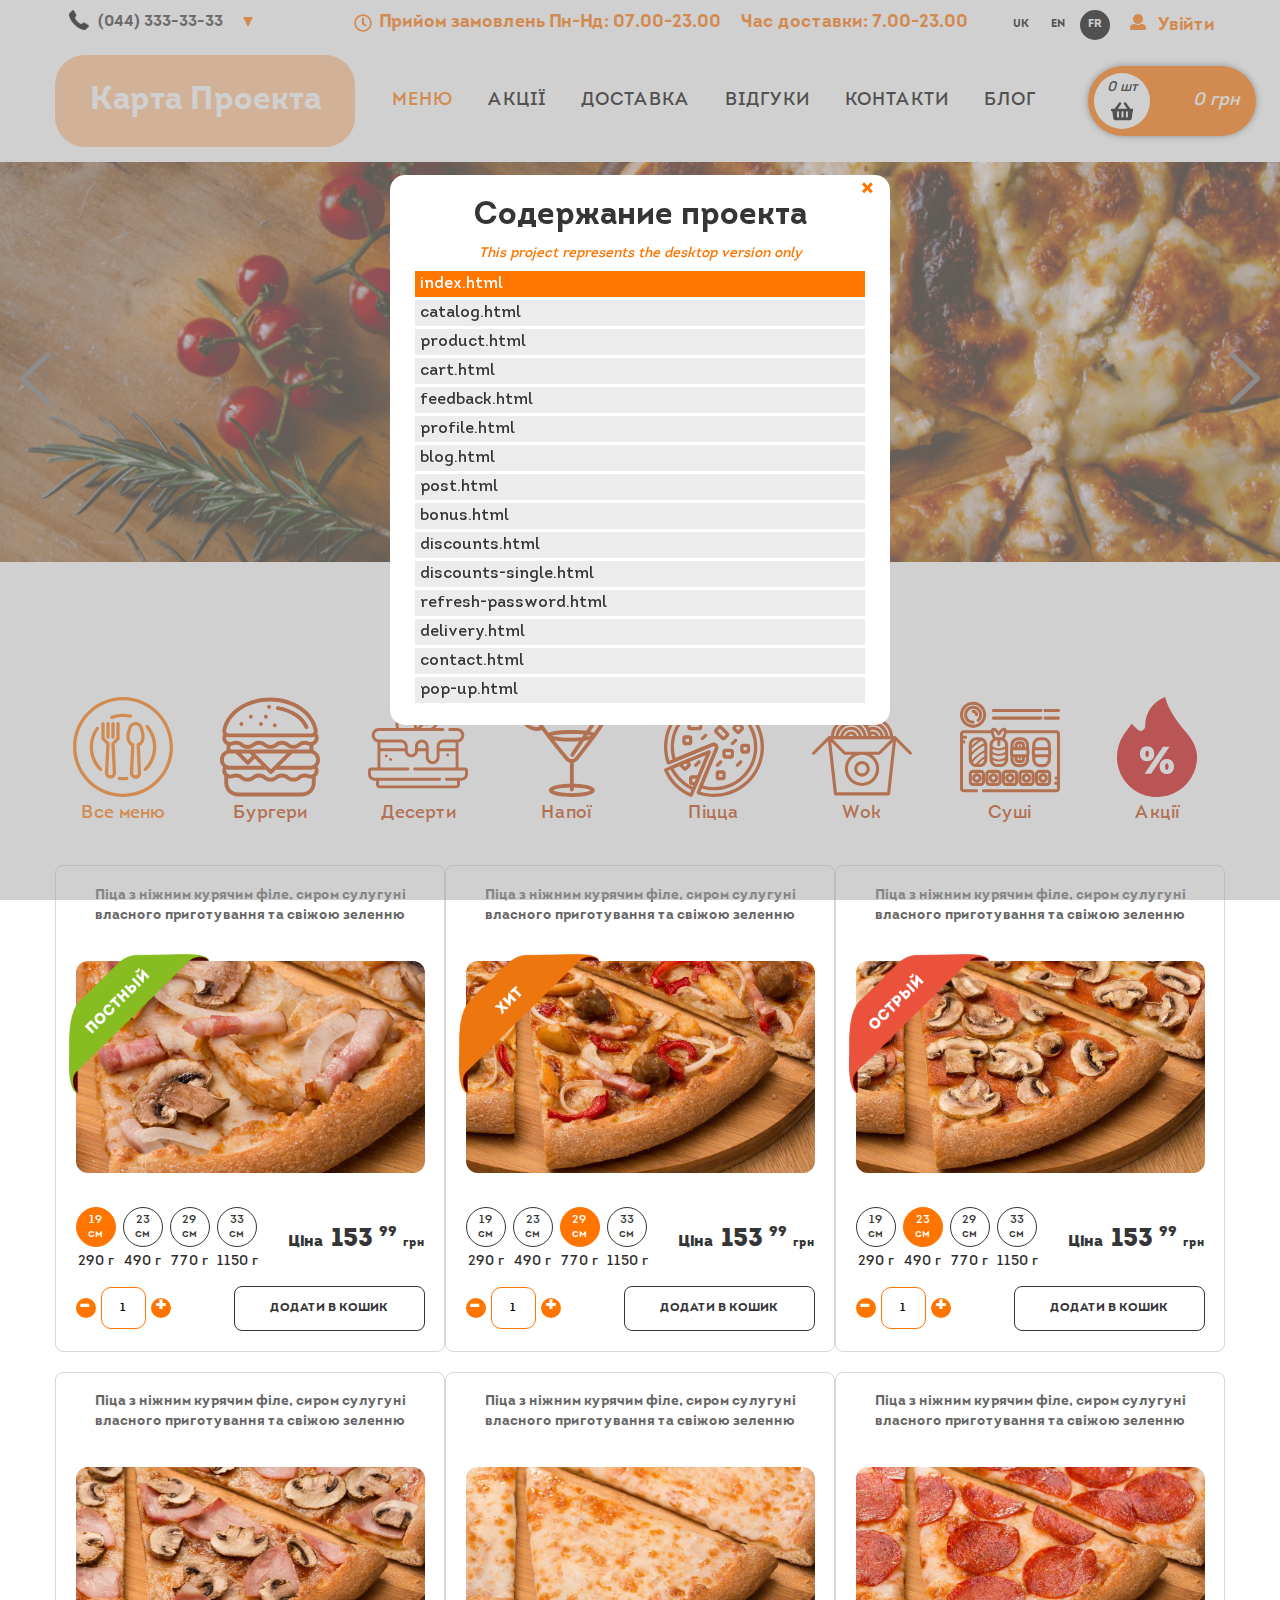
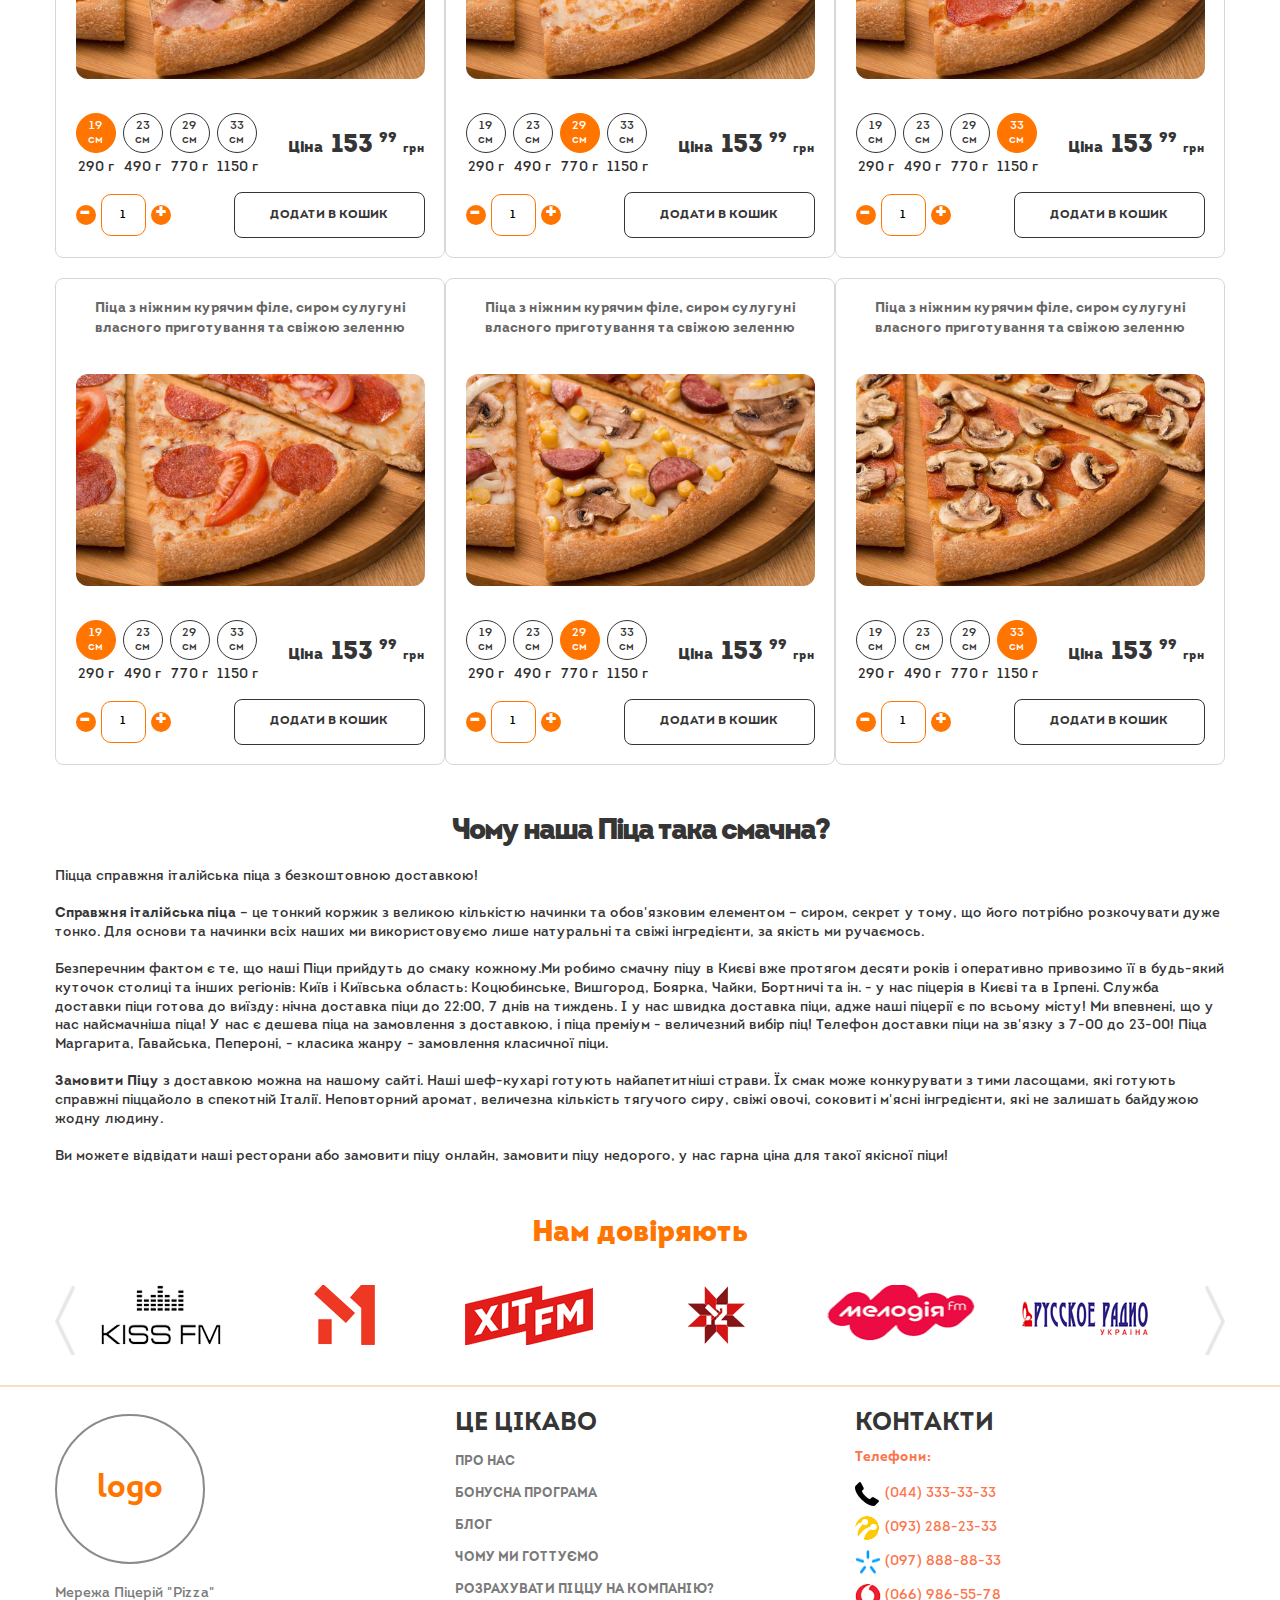
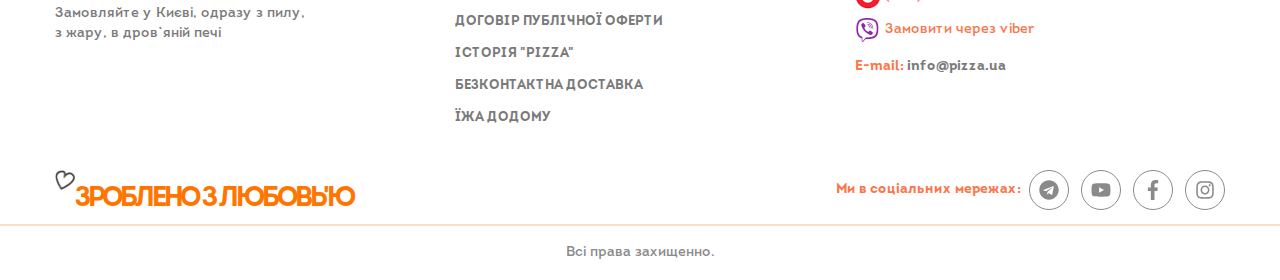
<file: index.html>
<!DOCTYPE html>
<html lang="ru">
	 <head>
	<meta charset="UTF-8">
	<meta http-equiv="X-UA-Compatible" content="IE=edge">
	<meta name="viewport" content="width=device-width, initial-scale=1.0">
	<link rel="stylesheet" href="css/style.min.css">
	<title>Главная</title>
</head>
	<body>
    <div class="wrapper">
      
<header class="header">
  <div class="header__top top-header">
    <div class="top-header__container">
      <div class="top-header__wrap">
        <ul class="call-list"> 
          <li class="call-list__head call-list__item">
            <a class="call-list__link" href="tel:380444533333">
              <img class="call-list__img" src="img/images/header/phone-stationary.png" alt="stationary">
              <span class="call-list__phone">(044) 333-33-33</span>
            </a>
            <ul class="call-list__body">
              <li class="call-list__item">
                <a href="tel:380932884333" class="call-list__link">
                  <img class="call-list__img" src="img/images/header/phone-life.png" alt="life">
                  <span class="call-list__phone">(063) 555-55-33</span>
                </a>
              </li>
              <li class="call-list__item">
                <a href="tel:380978984333" class="call-list__link">
                  <img class="call-list__img" src="img/images/header/phone-kyivstar.png" alt="kyivstar">
                  <span class="call-list__phone">(097) 888-88-88</span>
                </a>
              </li>
              <li class="call-list__item">
                <a href="tel:380660784333" class="call-list__link">
                  <img class="call-list__img" src="img/images/header/phone-mts.png" alt="mts">
                  <span class="call-list__phone">(095) 777-23-33</span>
                </a>
              </li>
              <li class="call-list__item">
                <a href="tel:380660784333" class="call-list__link">
                  <img class="call-list__img" src="img/images/header/viber.png" alt="viber">
                  <span class="call-list__phone">Замовити через viber</span>
                </a>
              </li>
            </ul> 
          </li>       
        </ul>
        <div class="working-hours">
          <a href="#!" class="working-hours__link">
            <span class="working-hours__icon">
              <svg class="svg-inline--fa fa-clock fa-w-16" aria-hidden="true" data-fa-processed="" data-prefix="far" data-icon="clock" role="img" xmlns="http://www.w3.org/2000/svg" viewBox="0 0 512 512">
                <path fill="currentColor" d="M256 8C119 8 8 119 8 256s111 248 248 248 248-111 248-248S393 8 256 8zm0 448c-110.5 0-200-89.5-200-200S145.5 56 256 56s200 89.5 200 200-89.5 200-200 200zm61.8-104.4l-84.9-61.7c-3.1-2.3-4.9-5.9-4.9-9.7V116c0-6.6 5.4-12 12-12h32c6.6 0 12 5.4 12 12v141.7l66.8 48.6c5.4 3.9 6.5 11.4 2.6 16.8L334.6 349c-3.9 5.3-11.4 6.5-16.8 2.6z"></path></svg>             
            </span>
            Прийом замовлень Пн-Нд: 07.00-23.00
          </a>
          <a href="#!" class="working-hours__link">Час доставки: 7.00-23.00</a>
        </div>
        <div class="lang">
          <ul class="lang__list">
            <li class="lang__item"><a class="lang__link" href="#!">uk</a></li>
            <li class="lang__item"><a class="lang__link" href="#!">en</a></li>
            <li class="lang__item"><a class="lang__link lang__link active" href="#!">fr</a></li>
          </ul>
        </div>
        <div class="header-login">
          <ul class="header-login__items">
            <li class="header-login__item">
              <span class="header-login__icon">
                <svg class="svg-inline--fa fa-user fa-w-16" aria-hidden="true" data-fa-processed="" data-prefix="fas" data-icon="user" role="img" xmlns="http://www.w3.org/2000/svg" viewBox="0 0 512 512"><path fill="currentColor" d="M256 0c88.366 0 160 71.634 160 160s-71.634 160-160 160S96 248.366 96 160 167.634 0 256 0zm183.283 333.821l-71.313-17.828c-74.923 53.89-165.738 41.864-223.94 0l-71.313 17.828C29.981 344.505 0 382.903 0 426.955V464c0 26.51 21.49 48 48 48h416c26.51 0 48-21.49 48-48v-37.045c0-44.052-29.981-82.45-72.717-93.134z"></path></svg>
              </span>
              <span class="header-login__login">Увійти</span>
              <ul class="header-login__modal modal-login">
                <li class="modal-login__item">
                  <a class="modal-login__link login-btn" href="#!">Увійти</a>
                </li>
                <li class="modal-login__item">
                  <span class="modal-login__text" href="#!">або</span>
                </li>
                <li class="modal-login__item">
                  <a class="modal-login__link register-btn" href="#!">Зареєструватися</a>
                </li>
              </ul>
            </li>
          </ul>
        </div>
      </div>
    </div>
  </div>
  <div class="header__body body-header">
    <div class="body-header__container">
      <div class="body-header__wrap">
        <div class="body-header__logo logo-header">
          <a class="logo-header__link" href="#!">
            <div class="home__content">Карта Проекта</div>
          </a>
        </div>
        <div class="body-header__menu menu">
          <nav class="menu__nav">
            <ul class="menu__list">
              <li class="menu__item"><a class="menu__link active" href="#!">Меню</a></li>
              <li class="menu__item"><a class="menu__link" href="#!">Акції</a></li>
              <li class="menu__item"><a class="menu__link" href="#!">Доставка</a></li>
              <li class="menu__item"><a class="menu__link" href="#!">Відгуки</a></li>
              <li class="menu__item"><a class="menu__link" href="#!">Контакти</a></li>
              <li class="menu__item"><a class="menu__link" href="#!">Блог</a></li>
            </ul>
          </nav>
        </div>
        <div class="body-header__cart cart-header">
          <div class="cart-header__box">
            <div class="cart-header__basket basket-cart">
              <div class="basket-cart__number">
                <span>0 
                  <span>шт</span>
                </span>
              </div>
              <div class="basket-cart__icon">
                <svg class="svg-inline--fa fa-shopping-basket fa-w-18" aria-hidden="true" data-fa-processed="" data-prefix="fas" data-icon="shopping-basket" role="img" xmlns="http://www.w3.org/2000/svg" viewBox="0 0 576 512">
                  <path fill="currentColor" d="M576 216v16c0 13.255-10.745 24-24 24h-8l-26.113 182.788C514.509 462.435 494.257 480 470.37 480H105.63c-23.887 0-44.139-17.565-47.518-41.212L32 256h-8c-13.255 0-24-10.745-24-24v-16c0-13.255 10.745-24 24-24h67.341l106.78-146.821c10.395-14.292 30.407-17.453 44.701-7.058 14.293 10.395 17.453 30.408 7.058 44.701L170.477 192h235.046L326.12 82.821c-10.395-14.292-7.234-34.306 7.059-44.701 14.291-10.395 34.306-7.235 44.701 7.058L484.659 192H552c13.255 0 24 10.745 24 24zM312 392V280c0-13.255-10.745-24-24-24s-24 10.745-24 24v112c0 13.255 10.745 24 24 24s24-10.745 24-24zm112 0V280c0-13.255-10.745-24-24-24s-24 10.745-24 24v112c0 13.255 10.745 24 24 24s24-10.745 24-24zm-224 0V280c0-13.255-10.745-24-24-24s-24 10.745-24 24v112c0 13.255 10.745 24 24 24s24-10.745 24-24z"></path></svg>
              </div>
            </div>

            <div class="cart-header__price">
              <span>0 
                <span>грн</span> 
              </span>            
            </div>
            <div class="basket-modal">
              <ul class="basket-modal__items">
                <li class="basket-modal__item item-basket">
                  <div class="item-basket__thumbnail thumbnail-basket">
                    <a class="thumbnail-basket__link" href="#!">
                      <img class="thumbnail-basket__img" src="img/content/pizza/pizza-1.jpg" alt="thumbnail-basket" >
                    </a>                    
                  </div>
                  <div class="item-basket__product product-basket">
                    <a class="product-basket__name" href="#!"> 
                        Піца із соковитою індичкою, печерицями свіжою зеленню                     
                    </a>
                    <div class="product-basket__details">
                      <div class="product-basket__size">19 см</div>
                      <div class="quantity-goods quantity-basket">
                        <div class="quantity-btn" data-action="minus">-</div>
                        <div class="quantity-goods__input" data-counter>1</div>
                        <div class="quantity-btn" data-action="plus">+</div>      
                      </div>
                    </div>
                  </div>

                  <div class="item-basket__price">175.99 грн</div>
                  <div class="item-basket__remove">
                    <svg class="svg-inline--fa fa-times fa-w-12" aria-hidden="true" data-fa-processed="" data-prefix="fa" data-icon="times" role="img" xmlns="http://www.w3.org/2000/svg" viewBox="0 0 384 512">
                      <path fill="currentColor" d="M323.1 441l53.9-53.9c9.4-9.4 9.4-24.5 0-33.9L279.8 256l97.2-97.2c9.4-9.4 9.4-24.5 0-33.9L323.1 71c-9.4-9.4-24.5-9.4-33.9 0L192 168.2 94.8 71c-9.4-9.4-24.5-9.4-33.9 0L7 124.9c-9.4 9.4-9.4 24.5 0 33.9l97.2 97.2L7 353.2c-9.4 9.4-9.4 24.5 0 33.9L60.9 441c9.4 9.4 24.5 9.4 33.9 0l97.2-97.2 97.2 97.2c9.3 9.3 24.5 9.3 33.9 0z"></path></svg>
                  </div> 
                </li>
                <li class="basket-modal__item item-basket">
                  <div class="item-basket__thumbnail thumbnail-basket">
                    <a class="thumbnail-basket__link" href="#!">
                      <img class="thumbnail-basket__img" src="img/content/pizza/pizza-2.jpg" alt="thumbnail-basket" >
                    </a>                    
                  </div>
                  <div class="item-basket__product product-basket">
                    <a class="product-basket__name" href="#!"> 
                      Піца із соковитою індичкою, печерицями свіжою зеленню                      
                    </a>
                    <div class="product-basket__details">
                      <div class="product-basket__size">19 см</div>
                      <div class="quantity-goods quantity-basket">
                        <div class="quantity-btn" data-action="minus">-</div>
                        <div class="quantity-goods__input" data-counter>1</div>
                        <div class="quantity-btn" data-action="plus">+</div>        
                      </div>                    
                    </div>
                  </div>

                  <div class="item-basket__price">175.99 грн</div>
                  <div class="item-basket__remove">
                    <svg class="svg-inline--fa fa-times fa-w-12" aria-hidden="true" data-fa-processed="" data-prefix="fa" data-icon="times" role="img" xmlns="http://www.w3.org/2000/svg" viewBox="0 0 384 512">
                      <path fill="currentColor" d="M323.1 441l53.9-53.9c9.4-9.4 9.4-24.5 0-33.9L279.8 256l97.2-97.2c9.4-9.4 9.4-24.5 0-33.9L323.1 71c-9.4-9.4-24.5-9.4-33.9 0L192 168.2 94.8 71c-9.4-9.4-24.5-9.4-33.9 0L7 124.9c-9.4 9.4-9.4 24.5 0 33.9l97.2 97.2L7 353.2c-9.4 9.4-9.4 24.5 0 33.9L60.9 441c9.4 9.4 24.5 9.4 33.9 0l97.2-97.2 97.2 97.2c9.3 9.3 24.5 9.3 33.9 0z"></path></svg>
                  </div> 
                </li>
                <li class="basket-modal__item item-basket">
                  <div class="item-basket__thumbnail thumbnail-basket">
                    <a class="thumbnail-basket__link" href="#!">
                      <img class="thumbnail-basket__img" src="img/content/pizza/pizza-3.jpg" alt="thumbnail-basket" >
                    </a>                    
                  </div>
                  <div class="item-basket__product product-basket">
                    <a class="product-basket__name" href="#!"> 
                      Піца із соковитою індичкою, печерицями свіжою зеленню                      
                    </a>
                    <div class="product-basket__details">
                      <div class="product-basket__size">19 см</div>
                      <div class="quantity-goods quantity-basket">
                        <div class="quantity-btn" data-action="minus">-</div>
                        <div class="quantity-goods__input" data-counter>1</div>
                        <div class="quantity-btn" data-action="plus">+</div>        
                      </div>                    
                    </div>
                  </div>

                  <div class="item-basket__price">175.99 грн</div>
                  <div class="item-basket__remove">
                    <svg class="svg-inline--fa fa-times fa-w-12" aria-hidden="true" data-fa-processed="" data-prefix="fa" data-icon="times" role="img" xmlns="http://www.w3.org/2000/svg" viewBox="0 0 384 512">
                      <path fill="currentColor" d="M323.1 441l53.9-53.9c9.4-9.4 9.4-24.5 0-33.9L279.8 256l97.2-97.2c9.4-9.4 9.4-24.5 0-33.9L323.1 71c-9.4-9.4-24.5-9.4-33.9 0L192 168.2 94.8 71c-9.4-9.4-24.5-9.4-33.9 0L7 124.9c-9.4 9.4-9.4 24.5 0 33.9l97.2 97.2L7 353.2c-9.4 9.4-9.4 24.5 0 33.9L60.9 441c9.4 9.4 24.5 9.4 33.9 0l97.2-97.2 97.2 97.2c9.3 9.3 24.5 9.3 33.9 0z"></path></svg>
                  </div> 
                </li>
              </ul>

              <div class="basket-modal__total">
                Сума замовлення: <span>329.98</span> грн
              </div>
              <div class="basket-modal__btn">
                <div class="basket-modal__clear">
                  <a class="basket-modal__btn-link" href="#!">Очистити кошик</a>
                </div>
                <div class="basket-modal__checkout">
                  <a class="basket-modal__btn-link" href="#!">Перейти до оформлення</a>
                </div>
              </div>     
            </div>    
          </div>
        </div>
      </div>
    </div>
  </div>
</header>

<!-- pop-up -->

<!-- pop-upo login -->
<div class="login__overlay">
  <div class="login__overlay-content">
    <div class="login__pop-up">
      <div class="modal-register">
        <div class="modal-register__head">
          <button class="modal-register__close close__pop-up">×</button>
          <div class="modal-register__title">Увійти</div>
        </div>
        <div class="modal-register__body">              
          <form class="modal-register__form form-register">
            <input class="form-register__email form-register__input" type="email" placeholder="e-mail">
            <input class="form-register__password form-register__input" type="password" placeholder="Пароль">                  
            <button class="form-register__btn" type="submit">Увійти</button>
            <div class="form-register__sub-title">Увійти через соц. мереж</div>
            <ul class="form-register__auth-clients auth-clients">
              <li class="auth-clients__item">
                <a class="auth-clients__link" href="#!">
                  <span class="auth-clients__icon auth-clients__facebook"></span>
                </a>
              </li>
              <li class="auth-clients__item">
                <a class="auth-clients__link" href="#!">
                  <span class="auth-clients__icon auth-clients__google"></span>
                </a>
              </li>
            </ul>
            <a class="form-register__text" href="#!">Забули пароль?</a>
          </form>
        </div>            
      </div>
    </div>
  </div>
</div>

<!-- pop-up register -->
<div class="register__overlay">
  <div class="register__overlay-content">
    <div class="register__pop-up">
      <div class="modal-register">
        <div class="modal-register__head">
          <button class="modal-register__close close__pop-up">×</button>
          <div class="modal-register__title">Зареєструватися</div>
        </div>
        <div class="modal-register__body">              
          <form class="modal-register__form form-register">
            <input class="form-register__name form-register__input" type="text" placeholder="Ваше ім'я">
            <input class="form-register__phone form-register__input" type="text" placeholder="Телефон">
            <input class="form-register__email form-register__input" type="email" placeholder="e-mail">
            <input class="form-register__password form-register__input" type="password" placeholder="Пароль">
            <input class="form-register__password form-register__input" type="password" placeholder="Пароль">
            <button class="form-register__btn" type="submit">Зареєструватися</button>
            <div class="form-register__sub-title">Увійти через соц. мереж</div>
            <ul class="form-register__auth-clients auth-clients">
              <li class="auth-clients__item">
                <a class="auth-clients__link" href="#!">
                  <span class="auth-clients__icon auth-clients__facebook"></span>
                </a>
              </li>
              <li class="auth-clients__item">
                <a class="auth-clients__link" href="#!">
                  <span class="auth-clients__icon auth-clients__google"></span>
                </a>
              </li>
            </ul>
          </form>
        </div>            
      </div>
    </div>
  </div>
</div>

<!-- содержание проекта -->
<div class="pop-up__home">
  <div class="home__overlay">    
    <div class="home__overlay-content">
      <div class="home__pop-up pop-up-home">
        <div class="pop-up-home__title">Содержание проекта</div>
        <p class="pop-up-home__desc">This project represents the desktop version only</p>
        <button class="modal-register__close close__pop-up">×</button>
        <div class="pop-up-home__content content-home">
          <ul class="content-home__list">
            <li class="content-home__item">
              <a href="index.html" class="content-home__link" target="_blank">index.html</a>
            </li>
            <li class="content-home__item">
              <a href="catalog.html" class="content-home__link" target="_blank">catalog.html</a>
            </li>
            <li class="content-home__item">
              <a href="product.html" class="content-home__link" target="_blank">product.html</a>
            </li>
            <li class="content-home__item">
              <a href="cart.html" class="content-home__link" target="_blank">cart.html</a>
            </li>
            <li class="content-home__item">
              <a href="feedback.html" class="content-home__link" target="_blank">feedback.html</a>
            </li>
            <li class="content-home__item">
              <a href="profile.html" class="content-home__link" target="_blank">profile.html</a>
            </li>
            <li class="content-home__item">
              <a href="blog.html" class="content-home__link" target="_blank">blog.html</a>
            </li>
            <li class="content-home__item">
              <a href="post.html" class="content-home__link" target="_blank">post.html </a>
            </li>
            <li class="content-home__item">
              <a href="bonus.html" class="content-home__link" target="_blank">bonus.html</a>
            </li>
            <li class="content-home__item">
              <a href="discounts.html" class="content-home__link" target="_blank">discounts.html</a>
            </li>
            <li class="content-home__item">
              <a href="discounts-single.html" class="content-home__link" target="_blank">discounts-single.html</a>
            </li>
            <li class="content-home__item">
              <a href="refresh-password.html" class="content-home__link" target="_blank">refresh-password.html</a>
            </li>                  
            <li class="content-home__item">
              <a href="delivery.html" class="content-home__link" target="_blank">delivery.html</a>
            </li>
            <li class="content-home__item">
              <a href="contact.html" class="content-home__link" target="_blank">contact.html</a>
            </li>  
            <li class="content-home__item">
              <a href="pop-up.html" class="content-home__link" target="_blank">pop-up.html</a>
            </li>                              
          </ul>          
        </div>        
      </div>
    </div>
  </div>     
  
  <div class="home__blank home-blank">
    <div class="home-blank__message">
      This project represents the desktop version only.
      <br>
      Please open on the monitor more than 992px
    </div>
  </div>
</div>
      <main class="home-page">
        <div class="slider">
  <div class="slider__item">
    <a class="slider__link" href="#!">
      <img class="slider__img" src="img/main_slider/main-slider-1.jpg" alt="pfoto">
    </a>  
  </div>
  <div class="slider__item">
    <a class="slider__link" href="#!">
      <img class="slider__img" src="img/main_slider/main-slider-2.jpg" alt="pfoto">
    </a>  
  </div>
  <div class="slider__item">
    <a class="slider__link" href="#!">
      <img class="slider__img" src="img/main_slider/main-slider-3.jpg" alt="pfoto">
    </a>  
  </div>
  <div class="slider__item">
    <a class="slider__link" href="#!">
      <img class="slider__img" src="img/main_slider/main-slider-1.jpg" alt="pfoto">
    </a>  
  </div>
  <div class="slider__item">
    <a class="slider__link" href="#!">
      <img class="slider__img" src="img/main_slider/main-slider-5.jpg" alt="pfoto">
    </a>  
  </div>
</div>


        
        <div class="home-page__menu menu-catalog">
          <div class="menu-catalog__container">
            <ul class="menu-catalog__list">               

              <li class="menu-catalog__item">
                <a class="menu-catalog__link active" href="#!">Все меню</a>   
                <div class="menu-catalog__svg">
                  <svg xmlns="http://www.w3.org/2000/svg" xmlns:xlink="http://www.w3.org/1999/xlink" version="1.1" id="Capa_1" x="0px" y="0px" viewBox="0 0 480 480" style="enable-background:new 0 0 480 480;" xml:space="preserve" width="512px" height="512px" class=""><g><g>
                    <g>
                      <path d="M339.904,161.776l-5.136-16.904c-6.524-19.202-27.379-29.479-46.581-22.955c-10.802,3.67-19.285,12.153-22.955,22.955    l-5.136,16.904c-4.322,14.256-5.229,29.329-2.648,44c2.354,12.352,10.196,22.964,21.312,28.84L273.008,363.2    c-0.77,7.177,1.558,14.342,6.4,19.696c10.413,11.39,28.089,12.182,39.479,1.769c0.616-0.563,1.206-1.153,1.769-1.769    c4.734-5.202,7.058-12.157,6.4-19.16L321.272,234.6c11.101-5.879,18.93-16.484,21.28-28.824    C345.133,191.105,344.226,176.032,339.904,161.776z M326.792,202.992c-1.732,8.874-8.056,16.155-16.6,19.112    c-3.243,1.219-5.332,4.387-5.176,7.848L311.096,365c0.28,2.649-0.594,5.29-2.4,7.248c-4.817,4.769-12.575,4.769-17.392,0    c-1.896-2.116-2.757-4.964-2.352-7.776l6.032-134.52c0.156-3.461-1.933-6.629-5.176-7.848c-8.544-2.957-14.868-10.238-16.6-19.112    c-2.14-12.18-1.386-24.693,2.2-36.528l5.136-16.912c3.974-10.745,15.906-16.234,26.652-12.26c5.681,2.101,10.159,6.58,12.26,12.26    l5.136,16.912C328.174,178.3,328.928,190.812,326.792,202.992z" data-original="#000000" class="active-path" data-old_color="#ffffff" fill="#c04001"/>
                    </g>
                  </g><g>
                    <g>
                      <path d="M216,120c-4.418,0-8,3.582-8,8v68.688l-21.656,21.656c-1.602,1.596-2.454,3.797-2.344,6.056l7,140    c0.167,3.019-0.929,5.972-3.024,8.152c-4.379,4.418-11.511,4.45-15.93,0.07c-0.024-0.023-0.047-0.047-0.07-0.07    c-2.096-2.18-3.191-5.133-3.024-8.152l7.048-140c0.112-2.258-0.737-4.458-2.336-6.056L152,196.688V128c0-4.418-3.582-8-8-8    s-8,3.582-8,8v72c0,2.122,0.844,4.156,2.344,5.656l21.488,21.496l-6.824,136.472c-0.726,14.907,10.77,27.581,25.677,28.307    c14.907,0.726,27.581-10.77,28.307-25.677c0.043-0.876,0.043-1.753,0-2.629l-6.824-136.472l21.488-21.496    c1.5-1.5,2.344-3.534,2.344-5.656v-72C224,123.582,220.418,120,216,120z" data-original="#000000" class="active-path" data-old_color="#ffffff" fill="#c04001"/>
                    </g>
                  </g><g>
                    <g>
                      <path d="M168,120c-4.418,0-8,3.582-8,8v64c0,4.418,3.582,8,8,8s8-3.582,8-8v-64C176,123.582,172.418,120,168,120z" data-original="#000000" class="active-path" data-old_color="#ffffff" fill="#c04001"/>
                    </g>
                  </g><g>
                    <g>
                      <path d="M192,120c-4.418,0-8,3.582-8,8v64c0,4.418,3.582,8,8,8s8-3.582,8-8v-64C200,123.582,196.418,120,192,120z" data-original="#000000" class="active-path" data-old_color="#ffffff" fill="#c04001"/>
                    </g>
                  </g><g>
                    <g>
                      <path d="M240,0C107.452,0,0,107.452,0,240s107.452,240,240,240s240-107.452,240-240C479.85,107.514,372.486,0.15,240,0z M240,464    C116.288,464,16,363.712,16,240S116.288,16,240,16s224,100.288,224,224C463.859,363.653,363.653,463.859,240,464z" data-original="#000000" class="active-path" data-old_color="#ffffff" fill="#c04001"/>
                    </g>
                  </g><g>
                    <g>
                      <path d="M265.969,390.172c-0.429-4.397-4.342-7.614-8.74-7.185c-0.103,0.01-0.206,0.022-0.309,0.036l0.032-0.008    c-11.263,1.308-22.641,1.308-33.904,0c-4.39-0.515-8.365,2.626-8.88,7.016c-0.515,4.39,2.626,8.365,7.016,8.88    c12.491,1.459,25.109,1.459,37.6,0C263.181,398.483,266.398,394.57,265.969,390.172z" data-original="#000000" class="active-path" data-old_color="#ffffff" fill="#c04001"/>
                    </g>
                  </g><g>
                    <g>
                      <path d="M362.4,136.912c-2.839-3.385-7.885-3.828-11.27-0.988c-0.011,0.009-0.022,0.019-0.034,0.028    c-3.377,2.848-3.807,7.894-0.96,11.272c48.235,57.26,44.545,141.929-8.488,194.776c-3.13,3.119-3.139,8.186-0.02,11.316    c3.119,3.13,8.186,3.139,11.316,0.02C411.881,294.623,415.991,200.541,362.4,136.912z" data-original="#000000" class="active-path" data-old_color="#ffffff" fill="#c04001"/>
                    </g>
                  </g><g>
                    <g>
                      <g>
                        <path d="M186.392,105.744c-0.005,0-0.01-0.001-0.015-0.001c-0.008,0-0.016,0.001-0.025,0.001H186.392z" data-original="#000000" class="active-path" data-old_color="#ffffff" fill="#c04001"/>
                        <path d="M277.736,84.472c-31.265-7.493-64.055-5.479-94.168,5.784c-4.136,1.555-6.227,6.169-4.672,10.304     c1.172,3.117,4.152,5.18,7.481,5.183c0.957-0.005,1.905-0.18,2.799-0.519c27.118-10.141,56.646-11.952,84.8-5.2     c4.295,1.038,8.618-1.601,9.656-5.896C284.67,89.833,282.031,85.51,277.736,84.472z" data-original="#000000" class="active-path" data-old_color="#ffffff" fill="#c04001"/>
                      </g>
                    </g>
                  </g><g>
                    <g>
                      <path d="M137.992,341.6C111.023,314.677,95.908,278.108,96,240c-0.079-30.446,9.565-60.122,27.528-84.704    c2.655-3.532,1.944-8.547-1.588-11.202s-8.547-1.944-11.202,1.588c-0.047,0.063-0.093,0.126-0.138,0.19    c-46.253,63.588-39.447,151.359,16.056,207.056c3.128,3.13,8.202,3.132,11.332,0.004C141.118,349.804,141.12,344.73,137.992,341.6    z" data-original="#000000" class="active-path" data-old_color="#ffffff" fill="#c04001"/>
                    </g>
                  </g></g> </svg>

                </div>                
              </li>
              <li class="menu-catalog__item">
                <a class="menu-catalog__link" href="#!">Бургери</a>   
                <div class="menu-catalog__svg">
                  <svg xmlns="http://www.w3.org/2000/svg" height="512px" viewBox="0 -3 512 512" width="512px" class="">
                    <g>
                    <path d="m294.671875 63.957031c32.839844 5.085938 63.300781 16.640625 88.089844 33.410157 23.972656 16.21875 41.597656 36.539062 50.972656 58.769531 1.609375 3.824219 5.316406 6.121093 9.21875 6.121093 1.296875 0 2.613281-.253906 3.882813-.789062 5.089843-2.148438 7.472656-8.011719 5.328124-13.101562-10.882812-25.808594-31.007812-49.171876-58.195312-67.566407-27.21875-18.414062-60.496094-31.074219-96.238281-36.609375-5.449219-.84375-10.566407 2.894532-11.410157 8.355469-.847656 5.453125 2.890626 10.5625 8.351563 11.410156zm0 0" data-original="#000000" class="active-path" data-old_color="#000000" fill="#c04001"/>
                    <path d="m100.351562 138.972656c1.582032 3.796875 5.609376 6.355469 9.71875 6.160156 4.058594-.195312 7.785157-3.066406 9.019532-6.9375 1.25-3.917968-.148438-8.492187-3.429688-10.988281-3.394531-2.578125-8.382812-2.671875-11.867187-.210937-3.707031 2.617187-5.15625 7.792968-3.441407 11.976562zm0 0" data-original="#000000" class="active-path" data-old_color="#000000" fill="#c04001"/>
                    <path d="m148.53125 101.734375c1.597656 3.839844 5.695312 6.425781 9.855469 6.160156 4.011719-.261719 7.660156-3.121093 8.890625-6.945312 1.253906-3.890625-.152344-8.421875-3.378906-10.929688-3.410157-2.644531-8.484376-2.753906-11.984376-.21875-3.640624 2.636719-5.117187 7.773438-3.382812 11.933594zm0 0" data-original="#000000" class="active-path" data-old_color="#000000" fill="#c04001"/>
                    <path d="m200.289062 138.972656c1.582032 3.796875 5.613282 6.355469 9.722657 6.160156 4.058593-.195312 7.792969-3.066406 9.027343-6.9375 1.25-3.921874-.15625-8.496093-3.441406-10.988281-3.394531-2.578125-8.378906-2.671875-11.867187-.210937-3.703125 2.617187-5.15625 7.792968-3.441407 11.976562zm0 0" data-original="#000000" class="active-path" data-old_color="#000000" fill="#c04001"/>
                    <path d="m512 316.9375c0-22.019531-14.148438-40.785156-33.824219-47.71875v-25.023438c3.164063-1.167968 6.210938-2.707031 9.074219-4.628906 11.386719-7.652344 17.917969-19.730468 17.917969-33.148437 0-8.390625-2.59375-16.332031-7.414063-23.011719 2.4375-5.777344 3.171875-12.191406 1.988282-18.511719-8.5625-45.796875-37.96875-87.71875-82.800782-118.050781-44.652344-30.207031-101.808594-46.84375-160.941406-46.84375s-116.289062 16.636719-160.941406 46.84375c-44.832032 30.328125-74.238282 72.253906-82.800782 118.050781-1.484374 7.925781.042969 15.996094 4.175782 22.773438-3.113282 5.710937-4.734375 12.070312-4.734375 18.75 0 13.417969 6.53125 25.503906 17.921875 33.152343 1.359375.914063 2.769531 1.730469 4.203125 2.476563v27.171875c-19.675781 6.933594-33.824219 25.699219-33.824219 47.71875v2.03125c0 14.585938 6.214844 27.742188 16.125 36.984375-2.890625 5.5625-4.425781 11.75-4.425781 18.121094 0 10.011719 3.640625 19.273437 10.214843 26.511719v36.085937c0 38.550781 31.363282 69.917969 69.917969 69.917969h328.335938c38.554687 0 69.917969-31.367188 69.917969-69.917969v-31.550781c9.621093-7.667969 15.082031-18.796875 15.082031-31.050782 0-7.683593-2.164063-14.957031-6.207031-21.246093 8.097656-8.96875 13.039062-20.84375 13.039062-33.855469zm-20 0v2.03125c0 10.324219-5.148438 19.464844-13.007812 25.007812-5.121094 3.609376-11.3125 5.578126-17.578126 5.578126h-155.066406l63.769532-63.203126h91.292968c16.867188 0 30.589844 13.722657 30.589844 30.585938zm-340.433594-30.585938 1.585938 1.589844 10.257812 10.253906-21.472656 21.476563-33.320312-33.320313zm94.417969 66.132813-61.351563-61.347656c0-.003907-.003906-.007813-.007812-.011719l-4.773438-4.773438h161.8125l-66.832031 66.09375c-.003906.003907-.007812.007813-.011719.015626-.007812.007812-.019531.015624-.027343.023437l-14.40625 14.40625zm-214.070313-183.917969c7.574219-40.5 33.980469-77.847656 74.351563-105.160156 41.378906-27.992188 94.554687-43.40625 149.734375-43.40625s108.355469 15.414062 149.734375 43.40625c40.371094 27.3125 66.773437 64.660156 74.351563 105.160156 1.402343 7.511719-4.597657 14.6875-12.222657 14.6875h-423.726562c-7.636719 0-13.625-7.175781-12.222657-14.6875zm.523438 32.511719c3.714844 1.4375 7.71875 2.175781 11.699219 2.175781h423.726562c5.519531 0 11.070313-1.429687 15.882813-4.136718.941406 2.3125 1.421875 4.800781 1.421875 7.296874 0 6.644532-3.304688 12.675782-9.070313 16.546876-5.894531 3.960937-13.402344 4.910156-20.144531 2.777343-3.332031-1.054687-6.476563-2.414062-9.914063-3.148437-3.71875-.796875-7.523437-1.148438-11.324218-1.148438-17.863282 0-27.449219 6.765625-35.148438 12.199219-6.757812 4.773437-12.09375 8.542969-23.609375 8.542969s-16.851562-3.769532-23.609375-8.539063c-7.699218-5.441406-17.28125-12.203125-35.148437-12.203125-17.863281 0-27.445313 6.765625-35.144531 12.203125-6.757813 4.769531-12.09375 8.539063-23.609376 8.539063-11.515624 0-16.855468-3.769532-23.613281-8.542969-7.699219-5.4375-17.28125-12.199219-35.144531-12.199219s-27.449219 6.765625-35.148438 12.199219c-6.757812 4.773437-12.097656 8.542969-23.609374 8.542969-11.519532 0-16.855469-3.769532-23.617188-8.542969-7.699219-5.4375-17.28125-12.199219-35.148438-12.199219-7.066406 0-13.4375 1.199219-19.480468 3.664063-7.136719 2.914062-15.488282 2.175781-21.910156-2.140625-5.765626-3.871094-9.070313-9.902344-9.070313-16.546875-.003906-1.839844.246094-3.628907.734375-5.339844zm23.375 45.738281c5.246094-.253906 10.167969-1.578125 15.050781-3.4375 4.871094-1.859375 10.183594-2.226562 15.34375-1.765625 8.828125.785157 13.65625 4.195313 19.570313 8.367188 7.699218 5.4375 17.28125 12.203125 35.148437 12.203125 17.863281 0 27.445313-6.765625 35.144531-12.203125 6.757813-4.769531 12.097657-8.539063 23.613282-8.539063s16.851562 3.769532 23.609375 8.539063c7.699219 5.4375 17.285156 12.203125 35.148437 12.203125 17.863282 0 27.445313-6.765625 35.144532-12.203125 6.757812-4.769531 12.097656-8.539063 23.609374-8.539063 11.515626 0 16.855469 3.769532 23.613282 8.539063 7.699218 5.4375 17.28125 12.203125 35.144531 12.203125s27.445313-6.765625 35.144531-12.203125c6.761719-4.769531 12.097656-8.539063 23.613282-8.539063 4.085937 0 8.097656.679688 11.90625 2.175782 3.714843 1.460937 7.582031 2.511718 11.554687 2.976562v19.761719h-92.167969c-.003906 0-.003906 0-.007812 0h-.003906-210.253907c-.007812 0-.019531 0-.027343 0-.011719 0-.023438 0-.03125 0h-101.855469v-19.484375c.664062-.003906 1.324219-.023438 1.988281-.054688zm-35.8125 70.121094c0-16.863281 13.722656-30.585938 30.585938-30.585938h29.75l54.53125 54.535157c1.875 1.875 4.417968 2.925781 7.070312 2.925781s5.195312-1.050781 7.070312-2.925781l28.546876-28.546875 37.214843 37.214844h-164.183593c-5.285157 0-10.539063-1.398438-15.125-4.019532-9.226563-5.269531-15.460938-15.199218-15.460938-26.566406zm13.351562 49.589844c5.503907 1.996094 11.378907 3.027344 17.234376 3.027344h184.183593l18.546875 18.546874c3.835938 3.839844 10.261719 3.847657 14.109375.03125l18.746094-18.578124h175.238281c5.640625 0 11.273438-.957032 16.601563-2.800782 1.117187-.386718 2.257812-.777344 3.308593-1.316406.339844-.175781.832032-.566406 1.234376-.539062.554687.039062.699218.746093.898437 1.191406 1.082031 2.386718 1.660156 5 1.707031 7.621094.167969 9.433593-6.625 17.328124-15.496094 19.898437-5.082031 1.476563-10.585937 1.148437-15.484374-.851563-6.03125-2.464843-12.402344-3.664062-19.46875-3.664062-17.863282 0-27.445313 6.765625-35.144532 12.203125-6.761718 4.773437-12.097656 8.542969-23.613281 8.542969-11.511719 0-16.851563-3.769532-23.609375-8.542969-7.699219-5.4375-17.28125-12.203125-35.144531-12.203125s-27.445313 6.765625-35.148438 12.203125c-6.757812 4.773437-12.09375 8.542969-23.609375 8.542969s-16.851562-3.769532-23.613281-8.542969c-7.699219-5.4375-17.28125-12.203125-35.144531-12.203125-17.863282 0-27.445313 6.765625-35.148438 12.203125-6.757812 4.773437-12.09375 8.542969-23.609375 8.542969-11.519531 0-16.855469-3.773438-23.613281-8.542969-7.703125-5.4375-17.285156-12.203125-35.152344-12.203125-7.066406 0-13.4375 1.199219-19.476562 3.667969-6.527344 2.664062-14.136719 2.3125-20.296875-1.15625-5.449219-3.066407-9.507813-8.324219-10.460938-14.570313-.285156-1.847656-.300781-3.738281-.054687-5.59375.070312-.539062.988281-5.09375 1.480468-4.914062zm436.734376 70.144531c0 27.523437-22.394532 49.917969-49.917969 49.917969h-328.335938c-27.523437 0-49.917969-22.394532-49.917969-49.917969v-23.71875c8.210938 2.328125 17.074219 2.164063 25.519532-.644531.171875-.058594.34375-.117188.511718-.171875.769532-.269531 1.539063-.546875 2.296876-.859375 3.59375-1.46875 7.492187-2.179688 11.917968-2.179688 11.519532 0 16.855469 3.765625 23.613282 8.539063 7.703124 5.4375 17.285156 12.203125 35.152343 12.203125 17.863281 0 27.445313-6.765625 35.144531-12.203125 6.757813-4.773438 12.097657-8.539063 23.609376-8.539063 11.515624 0 16.855468 3.765625 23.613281 8.539063 7.699219 5.4375 17.28125 12.203125 35.148437 12.203125 17.863282 0 27.445313-6.765625 35.144532-12.203125 6.757812-4.773438 12.097656-8.539063 23.609374-8.539063 11.515626 0 16.855469 3.765625 23.609376 8.539063 7.699218 5.4375 17.285156 12.203125 35.148437 12.203125s27.445313-6.765625 35.144531-12.203125c6.757813-4.773438 12.097656-8.539063 23.613282-8.539063 2.980468 0 5.96875.332032 8.847656 1.132813 2.738281.761719 5.324218 1.964843 8.0625 2.738281 5.945312 1.675781 12.363281 2.03125 18.460937 1.039062v22.664063zm0 0" data-original="#c04001" class="active-path" data-old_color="#c04001" fill="#c04001"/>
                    <path d="m225.910156 101.734375c1.582032 3.796875 5.613282 6.375 9.726563 6.164063 4.058593-.207032 7.78125-3.066407 9.019531-6.933594 1.257812-3.921875-.152344-8.488282-3.429688-10.992188-3.386718-2.589844-8.382812-2.6875-11.863281-.214844-3.691406 2.617188-5.199219 7.792969-3.453125 11.976563zm0 0" data-original="#c04001" class="active-path" data-old_color="#c04001" fill="#c04001"/>
                    <path d="m271.019531 145.8125c1.582031 3.800781 5.609375 6.355469 9.71875 6.160156 4.0625-.195312 7.777344-3.070312 9.023438-6.933594 1.261719-3.917968-.152344-8.496093-3.433594-10.992187-3.394531-2.582031-8.382813-2.667969-11.867187-.210937-3.703126 2.617187-5.15625 7.792968-3.441407 11.976562zm0 0" data-original="#c04001" class="active-path" data-old_color="#c04001" fill="#c04001"/>
                    <path d="m245.488281 56.023438c3.558594 2.371093 8.5625 2.136718 11.871094-.574219 3.234375-2.648438 4.527344-7.339844 3.035156-11.253907-1.453125-3.800781-5.304687-6.507812-9.386719-6.488281-4.039062.023438-7.878906 2.675781-9.308593 6.457031-1.597657 4.234376.035156 9.335938 3.789062 11.859376zm0 0" data-original="#c04001" class="active-path" data-old_color="#c04001" fill="#c04001"/>
                    </g> 
                  </svg>
                </div>                             
              </li>
              <li class="menu-catalog__item">   
                <a class="menu-catalog__link" href="#!">Десерти</a>              
                <div class="menu-catalog__svg">
                  <svg xmlns="http://www.w3.org/2000/svg" xmlns:xlink="http://www.w3.org/1999/xlink" version="1.1" id="Layer_1" x="0px" y="0px" viewBox="0 0 512 512" style="enable-background:new 0 0 512 512;" xml:space="preserve" width="512px" height="512px"><g><g id="XMLID_471_">
                    <g id="XMLID_472_">
                      <path id="XMLID_473_" d="M496.974,360.872H463.5V232.24c16.807-3.402,29.5-18.287,29.5-36.082c0-20.3-16.515-36.815-36.815-36.815    h-37.924c-4.142,0-7.5,3.358-7.5,7.5s3.358,7.5,7.5,7.5h37.924c12.029,0,21.815,9.786,21.815,21.815    c0,12.028-9.786,21.814-21.815,21.814h-69.611c-19.34,0-35.074,15.734-35.074,35.074v55.675c0,11.263-9.163,20.426-20.426,20.426    c-11.263,0-20.426-9.163-20.426-20.426v-55.675c0-19.34-15.734-35.074-35.074-35.074S240.5,233.707,240.5,253.046v22.406    c0,10.201-8.299,18.5-18.5,18.5s-18.5-8.299-18.5-18.5v-22.406c0-19.34-15.734-35.074-35.074-35.074H55.815    c-12.029,0-21.815-9.786-21.815-21.814c0-12.029,9.786-21.815,21.815-21.815h327.924c4.142,0,7.5-3.358,7.5-7.5    s-3.358-7.5-7.5-7.5h-38.252c0.01-0.01,0.021-0.02,0.031-0.03C368.42,136.411,376.514,101,367.17,64.588    c-1.572-6.122-6.351-10.903-12.472-12.478c-36.41-9.363-71.828-1.271-94.74,21.643c-6.442,6.442-11.704,13.769-15.745,21.783    c-11.267-9.777-25.705-15.25-40.854-15.25c-3.983,0-7.874,0.391-11.651,1.108c-4.827-12.527-13.454-26.312-28.886-35.801    c-3.53-2.17-8.148-1.068-10.317,2.46c-2.17,3.529-1.068,8.148,2.46,10.317c11.627,7.149,18.393,17.762,22.343,27.638    c-21.421,9.889-36.33,31.56-36.33,56.66c0,5.702,0.769,11.279,2.266,16.675H55.815c-20.3,0-36.815,16.515-36.815,36.815    c0,17.795,12.693,32.68,29.5,36.082v128.632H15.026C6.741,360.872,0,367.612,0,375.898v20.234    c0,17.969,14.619,32.587,32.587,32.587h8.751v20.496c0,10.094,8.212,18.306,18.306,18.306h392.712    c10.094,0,18.306-8.212,18.306-18.306v-20.496h8.751c17.969,0,32.587-14.619,32.587-32.587v-20.234    C512,367.612,505.259,360.872,496.974,360.872z M270.564,84.359c19.41-19.409,48.714-25.867,80.398-17.722    c0.812,0.208,1.471,0.868,1.679,1.679c8.132,31.689,1.67,60.99-17.73,80.39c-4.054,4.054-8.616,7.596-13.56,10.527    c-0.057,0.034-0.109,0.074-0.165,0.109h-50.652l16.086-16.086c5.483,1.347,11.07,2.034,16.713,2.034    c2.604,0,5.22-0.144,7.842-0.433c4.117-0.453,7.088-4.158,6.635-8.275c-0.453-4.118-4.161-7.091-8.275-6.635    c-3.294,0.362-6.573,0.432-9.823,0.218l8.038-8.038c5.483,1.347,11.071,2.034,16.714,2.034c2.604,0,5.22-0.144,7.842-0.433    c4.117-0.453,7.088-4.158,6.635-8.275c-0.453-4.118-4.159-7.093-8.275-6.635c-3.293,0.362-6.573,0.431-9.823,0.217l10.236-10.236    c2.929-2.929,2.929-7.678,0-10.606c-2.929-2.929-7.678-2.929-10.606,0l-10.235,10.235c-0.214-3.25-0.145-6.529,0.217-9.823    c0.453-4.117-2.518-7.822-6.635-8.275c-4.109-0.452-7.822,2.518-8.275,6.635c-0.913,8.301-0.359,16.535,1.609,24.546l-8.046,8.046    c-0.214-3.25-0.145-6.529,0.217-9.823c0.453-4.118-2.518-7.822-6.635-8.275c-4.116-0.452-7.822,2.519-8.275,6.635    c-0.913,8.302-0.359,16.536,1.609,24.547l-24.803,24.803C245.804,128.601,252.72,102.205,270.564,84.359z M155.977,142.667    c0-18.264,10.393-34.136,25.57-42.042c1.221,6.419,1.286,10.847,1.286,10.989c0.009,4.134,3.364,7.482,7.5,7.482    c4.142,0,7.5-3.358,7.5-7.5c0-0.672-0.057-6.977-1.881-15.729c2.414-0.381,4.887-0.583,7.407-0.583    c13.335,0,25.946,5.586,34.922,15.377c-4.344,14.902-5.079,31.448-1.963,48.68h-77.323    C156.993,154.029,155.977,148.432,155.977,142.667z M386.574,232.972H448.5v29.902h-82v-9.828    C366.5,241.978,375.505,232.972,386.574,232.972z M275.574,232.972c11.069,0,20.074,9.005,20.074,20.074v9.828H255.5v-9.828    C255.5,241.978,264.505,232.972,275.574,232.972z M188.5,253.046v9.828h-125v-29.902h104.926    C179.495,232.972,188.5,241.978,188.5,253.046z M497,396.132c0,9.697-7.89,17.587-17.587,17.587h-78.152    c-4.142,0-7.5,3.358-7.5,7.5s3.358,7.5,7.5,7.5h54.401v20.496c0,1.823-1.483,3.306-3.306,3.306H59.644    c-1.823,0-3.306-1.483-3.306-3.306v-20.496h310.401c4.142,0,7.5-3.358,7.5-7.5s-3.358-7.5-7.5-7.5H32.587    c-9.697,0-17.587-7.89-17.587-17.587l0.026-20.26h189.713c4.142,0,7.5-3.358,7.5-7.5s-3.358-7.5-7.5-7.5H63.5v-82.997h125.097    c1.247,17.344,15.746,31.078,33.403,31.078s32.156-13.733,33.403-31.078h40.245v30.847c0,19.534,15.892,35.426,35.426,35.426    c19.534,0,35.426-15.892,35.426-35.426v-30.847h82v82.997H239.261c-4.142,0-7.5,3.358-7.5,7.5s3.358,7.5,7.5,7.5L497,375.898    V396.132z" data-original="#000000" class="active-path" data-old_color="#000000" fill="#c04001"/>
                      <path id="XMLID_481_" d="M93.396,293.952h-0.104c-4.142,0-7.5,3.358-7.5,7.5s3.358,7.5,7.5,7.5h0.104c4.142,0,7.5-3.358,7.5-7.5    S97.538,293.952,93.396,293.952z" data-original="#000000" class="active-path" data-old_color="#000000" fill="#c04001"/>
                      <path id="XMLID_482_" d="M115.647,311.873h-0.104c-4.142,0-7.5,3.358-7.5,7.5s3.358,7.5,7.5,7.5h0.104c4.142,0,7.5-3.358,7.5-7.5    S119.79,311.873,115.647,311.873z" data-original="#000000" class="active-path" data-old_color="#000000" fill="#c04001"/>
                      <path id="XMLID_483_" d="M408,304.401h0.104c4.142,0,7.5-3.358,7.5-7.5s-3.358-7.5-7.5-7.5H408c-4.142,0-7.5,3.358-7.5,7.5    S403.858,304.401,408,304.401z" data-original="#000000" class="active-path" data-old_color="#000000" fill="#c04001"/>
                    </g>
                  </g></g> 
                </svg>
                </div>                               
              </li>
              <li class="menu-catalog__item">  
                <a class="menu-catalog__link" href="#!">Напої</a>                
                <div class="menu-catalog__svg">
                  <svg xmlns="http://www.w3.org/2000/svg" height="512px" viewBox="-22 0 511 511.99818" width="512px" class="">
                    <g>
                    <path d="m463.328125 1.65625c-4.480469-3.003906-10.578125-1.8125-13.585937 2.683594l-35.078126 52.375c-36.597656-15.621094-96.929687-24.332032-156.015624-24.332032-38.839844 0-76.101563 3.726563-108.628907 10.570313-15.011719-20.800781-39.382812-34.414063-66.9375-34.414063-45.535156 0-82.582031 37.046876-82.582031 82.589844 0 45.542969 37.046875 82.59375 82.582031 82.59375 9.179688 0 18.164063-1.558594 26.820313-4.550781 7.605468 10.667969 15.882812 21.867187 24.539062 33.277344.839844 1.859375 2.171875 3.582031 3.941406 5.179687 32.8125 42.917969 69.78125 87.632813 92.460938 114.605469 5.988281 7.136719 14.046875 11.960937 22.914062 13.949219v107.414062c-31.324218.695313-107.667968 5.335938-107.667968 34.140625 0 32.605469 97.839844 34.261719 117.457031 34.261719 19.613281 0 117.457031-1.65625 117.457031-34.261719 0-28.804687-76.347656-33.445312-107.671875-34.140625v-107.785156c8.722657-2.230469 16.570313-7.164062 22.328125-14.367188 34.582032-43.234374 63.25-80.578124 86.234375-112.222656 2.621094-2.164062 4.335938-4.542968 5.195313-7.164062 38.105468-53.054688 58.847656-88.71875 61.941406-106.574219.3125-1.417969.5-2.867187.5-4.375 0-9.417969-6.402344-17.851563-17.441406-25.207031l33.933594-50.660156c2.992187-4.492188 1.792968-10.570313-2.695313-13.585938zm-303.496094 59.121094c29.644531-5.71875 64.230469-8.820313 98.820313-8.820313 66.375 0 116.488281 10.550781 144.875 21.394531l-25.546875 38.148438c-27.457031 5.097656-66.570313 8.972656-119.328125 8.972656-35.390625 0-68.46875-1.878906-96.539063-5.488281.207031-.667969.273438-1.351563.460938-2.019531.695312-2.503906 1.261719-5.039063 1.714843-7.59375.195313-1.105469.417969-2.203125.566407-3.320313.488281-3.609375.800781-7.242187.800781-10.921875 0-2.683594-.144531-5.34375-.398438-8.007812-.148437-1.625-.433593-3.210938-.6875-4.816406-.15625-.96875-.253906-1.945313-.449218-2.914063-.390625-2.027344-.910156-4.015625-1.449219-5.992187-.136719-.5-.242187-1.015626-.390625-1.515626-.636719-2.164062-1.378906-4.269531-2.183594-6.34375-.101562-.246093-.171875-.507812-.265625-.761718zm216.394531 122.722656c-4.492187-2.347656-10.542968-4.550781-18.570312-6.480469l32.058594-47.855469c9.847656-2.082031 19.035156-4.570312 27.140625-7.527343-8.640625 15.066406-21.855469 35.433593-40.628907 61.863281zm-30.363281 11.128906c6.316407 1.066406 11.523438 2.191406 15.464844 3.328125-4.941406 1.585938-12.117187 3.242188-20.886719 4.777344zm-31.300781 11.539063c-14.652344 1.441406-31.714844 2.398437-51.015625 2.398437-45.253906 0-84.484375-5.429687-102.367187-10.589844 17.082031-4.460937 54.003906-8.984374 102.367187-8.984374 23.597656 0 44.09375 1.113281 60.644531 2.789062zm22.0625-32.933594c-17.933594-2.371094-41.667969-3.828125-73.078125-3.828125-70.300781 0-103.460937 6.84375-118.527344 14.5625-8.203125-10.910156-16.003906-21.582031-23.078125-31.652344l-.5-.714844c-.5-.714843-.929687-1.351562-1.417968-2.046874-1.800782-2.59375-3.582032-5.167969-5.285157-7.683594-.667969-.976563-1.273437-1.886719-1.898437-2.835938-1.695313-2.515625-3.339844-5.011718-4.933594-7.480468-.421875-.644532-.863281-1.320313-1.265625-1.945313-1.605469-2.496094-3.132813-4.933594-4.582031-7.292969 5.707031 1.957032 12.175781 3.757813 19.34375 5.421875 3.972656.917969 8.125 1.808594 12.546875 2.640625l-.097657.195313 13.117188 2.027343 7.136719 1.097657.039062-.089844c30.066407 4.179687 65.953125 6.410156 104.496094 6.410156 21.015625 0 64.347656-.769531 104.421875-6.292969zm-253.542969-19.097656c-34.75 0-63.007812-28.269531-63.007812-63.015625s28.269531-63.015625 63.007812-63.015625c22.960938 0 43.039063 12.390625 54.050781 30.792969 2.855469 4.785156 5.050782 9.894531 6.558594 15.179687.085938.304687.15625.609375.234375.910156.585938 2.191407 1.027344 4.414063 1.378907 6.65625.089843.558594.183593 1.117188.253906 1.671875.324218 2.585938.539062 5.179688.539062 7.792969 0 3.179687-.332031 6.324219-.800781 9.433594-.117187.773437-.253906 1.546875-.402344 2.320312-.597656 3.09375-1.339843 6.15625-2.417969 9.160157-2.964843-.515626-5.734374-1.035157-8.386718-1.574219-1.734375-.351563-3.347656-.703125-4.964844-1.054688-.800781-.179687-1.652344-.351562-2.425781-.53125-1.871094-.429687-3.640625-.859375-5.34375-1.300781-.382813-.097656-.785157-.195312-1.164063-.292969-1.800781-.46875-3.496094-.9375-5.109375-1.40625-.226562-.070312-.453125-.128906-.667969-.199219-1.613281-.476562-3.140624-.949218-4.582031-1.429687-.203125-.066406-.410156-.136719-.617187-.203125-1.351563-.453125-2.621094-.902344-3.816406-1.351562-.332032-.128907-.644532-.246094-.960938-.375-.96875-.371094-1.886719-.734376-2.75-1.09375-.691406-.292969-1.359375-.589844-1.984375-.875-.382813-.175782-.773437-.339844-1.136719-.515626-9.925781-4.75-11.109375-8.390624-11.117187-8.457031l-.03125.019531c-.019531-.097656-.058594-.207031-.058594-.285156h-.078125c-1.457031-4.738281-6.195312-7.46875-11.070312-6.5-3.484376.65625-6.109376 3.289063-7.253907 6.507813h-1.175781c0 6.921875 2.96875 18.910156 22.691406 49.566406.097656.15625.175782.285156.28125.453125.148438.222656.316406.46875.460938.691406 2.132812 3.300782 4.394531 6.746094 6.929687 10.484375-4.921875 1.21875-9.953125 1.835938-15.0625 1.835938zm276.816407 323.605469c-8.730469 5.804687-41.636719 14.679687-96.34375 14.679687-54.707032 0-87.625-8.878906-96.347657-14.679687 8.195313-5.453126 37.714844-13.605469 86.558594-14.585938v11.070312c0 5.414063 4.386719 9.789063 9.789063 9.789063 5.402343 0 9.789062-4.375 9.789062-9.789063v-11.070312c48.84375.972656 78.351562 9.132812 86.554688 14.585938zm-79.527344-168.511719c-4.191406 5.234375-10.445313 8.300781-17.140625 8.378906-.097657 0-.195313 0-.28125 0-6.617188 0-12.84375-2.898437-17.121094-7.980469-18.097656-21.523437-45.347656-54.410156-72.21875-88.550781 33.242187 6.535156 76.984375 7.066406 89.9375 7.066406 12.476563 0 25.035156-.453125 37.136719-1.242187l-43.050782 64.265625c-3.003906 4.492187-1.800781 10.574219 2.683594 13.585937 1.671875 1.117188 3.5625 1.65625 5.441406 1.65625 3.152344 0 6.253907-1.519531 8.144532-4.335937l51.867187-77.433594c6.519531-.773437 12.722657-1.664063 18.46875-2.671875 1.632813-.285156 3.015625-.597656 4.542969-.890625-18.902344 25.292969-41.511719 54.527344-68.410156 88.152344zm149.570312-218.121094c0 3.367187-7.574218 8.554687-23.882812 13.636719l15.3125-22.84375c5.539062 3.472656 8.570312 6.683594 8.570312 9.207031zm0 0" data-original="#000000" class="active-path" data-old_color="#ffffff" fill="#c04001"/>
                    </g> 
                  </svg>
                </div>                              
              </li>
              <li class="menu-catalog__item">  
                <a class="menu-catalog__link" href="#!">Пiцца</a>               
                <div class="menu-catalog__svg">
                  <svg xmlns="http://www.w3.org/2000/svg" height="512px" viewBox="0 0 512 512.00194" width="512px" class=""><g><path d="m375.480469 358.378906c-2.183594 0-4.367188-.835937-6.03125-2.5-3.335938-3.335937-3.335938-8.730468 0-12.066406l17.066406-17.066406c3.328125-3.335938 8.738281-3.335938 12.066406 0 3.335938 3.335937 3.335938 8.730468 0 12.066406l-17.066406 17.066406c-1.664063 1.664063-3.859375 2.5-6.035156 2.5zm0 0" data-original="#000000" class="active-path" data-old_color="#ffffff" fill="#c04001"/><path d="m273.082031 358.378906c-2.183593 0-4.367187-.835937-6.03125-2.5-3.335937-3.335937-3.335937-8.730468 0-12.066406l17.066407-17.066406c3.328124-3.335938 8.738281-3.335938 12.066406 0 3.335937 3.335937 3.335937 8.730468 0 12.066406l-17.066406 17.066406c-1.664063 1.664063-3.859376 2.5-6.035157 2.5zm0 0" data-original="#000000" class="active-path" data-old_color="#ffffff" fill="#c04001"/><path d="m349.882812 247.449219c-2.183593 0-4.371093-.839844-6.035156-2.503907-3.335937-3.335937-3.335937-8.726562 0-12.0625l17.066406-17.066406c3.328126-3.339844 8.738282-3.339844 12.066407 0 3.335937 3.335938 3.335937 8.726563 0 12.0625l-17.066407 17.066406c-1.664062 1.664063-3.855468 2.503907-6.03125 2.503907zm0 0" data-original="#000000" class="active-path" data-old_color="#ffffff" fill="#c04001"/><path d="m162.152344 358.378906c-2.183594 0-4.371094-.835937-6.035156-2.5-3.335938-3.335937-3.335938-8.730468 0-12.066406l17.066406-17.066406c3.328125-3.335938 8.738281-3.335938 12.066406 0 3.335938 3.335937 3.335938 8.730468 0 12.066406l-17.066406 17.066406c-1.664063 1.664063-3.855469 2.5-6.03125 2.5zm0 0" data-original="#000000" class="active-path" data-old_color="#ffffff" fill="#c04001"/><path d="m307.214844 127.984375c-2.183594 0-4.367188-.835937-6.03125-2.5-3.335938-3.339844-3.335938-8.730469 0-12.066406l17.066406-17.066407c3.328125-3.335937 8.738281-3.335937 12.066406 0 3.335938 3.335938 3.335938 8.726563 0 12.066407l-17.066406 17.066406c-1.664062 1.664063-3.859375 2.5-6.035156 2.5zm0 0" data-original="#000000" class="active-path" data-old_color="#ffffff" fill="#c04001"/><path d="m196.285156 221.847656c-2.183594 0-4.371094-.835937-6.035156-2.5-3.335938-3.335937-3.335938-8.730468 0-12.066406l17.066406-17.066406c3.328125-3.335938 8.738282-3.335938 12.066406 0 3.335938 3.335937 3.335938 8.730468 0 12.066406l-17.066406 17.066406c-1.664062 1.664063-3.855468 2.5-6.03125 2.5zm0 0" data-original="#000000" class="active-path" data-old_color="#ffffff" fill="#c04001"/><path d="m255.863281 477.859375c-24.019531 0-47.691406-3.890625-70.6875-11.636719-2.238281-.753906-4.0625-2.398437-5.042969-4.550781-.984374-2.148437-1.015624-4.613281-.121093-6.800781l80.417969-194.332032c1.628906-3.925781-.726563-6.71875-1.484376-7.476562-.761718-.757812-3.550781-3.097656-7.476562-1.492188l-194.34375 80.414063c-2.183594.898437-4.640625.863281-6.792969-.117187-2.148437-.972657-3.796875-2.800782-4.554687-5.042969-11.042969-32.800781-14.25-66.960938-9.523438-101.539063 14.078125-103.054687 99.691406-183.214844 203.558594-190.585937 64.519531-4.710938 127.589844 18.890625 173.105469 64.425781 45.515625 45.53125 68.980469 108.625 64.371093 173.121094-7.40625 103.847656-87.582031 189.425781-190.628906 203.507812-10.308594 1.40625-20.582031 2.105469-30.796875 2.105469zm-56.515625-25.085937c27.570313 7.960937 56.132813 10.027343 85.007813 6.058593 95.09375-12.980469 169.078125-91.960937 175.910156-187.808593 4.25-59.550782-17.40625-117.816407-59.421875-159.835938-42.019531-42.023438-100.242188-63.613281-159.828125-59.472656-95.851563 6.816406-174.855469 80.78125-187.859375 175.882812-3.949219 28.894532-1.910156 57.445313 6.058594 85.050782l185.71875-76.855469c9.113281-3.78125 19.097656-1.785157 26.066406 5.1875 6.972656 6.960937 8.960938 16.953125 5.1875 26.066406zm0 0" data-original="#000000" class="active-path" data-old_color="#ffffff" fill="#c04001"/><path d="m138.609375 511.976562c-1.109375 0-2.21875-.214843-3.269531-.648437-60.515625-25.070313-109.601563-74.152344-134.671875-134.679687-.867188-2.089844-.867188-4.445313 0-6.535157.871093-2.09375 2.527343-3.746093 4.625-4.617187l221.863281-91.808594c3.191406-1.339844 6.863281-.589844 9.292969 1.851562 2.441406 2.441407 3.175781 6.109376 1.851562 9.300782l-91.808593 221.863281c-.871094 2.089844-2.523438 3.746094-4.617188 4.617187-1.046875.433594-2.15625.65625-3.265625.65625zm-118.757813-134.03125c23.039063 50.183594 64.015626 91.167969 114.199219 114.199219l80.613281-194.8125zm0 0" data-original="#000000" class="active-path" data-old_color="#ffffff" fill="#c04001"/><path d="m255.820312 512c-28.355468 0-56.269531-4.691406-83.34375-14.042969-2.21875-.769531-4.027343-2.414062-4.992187-4.558593-.964844-2.140626-1.007813-4.582032-.109375-6.757813l93.0625-225.964844c1.621094-3.9375-.742188-6.71875-1.511719-7.476562-.765625-.75-3.558593-3.132813-7.484375-1.460938l-225.539062 94.351563c-2.167969.90625-4.609375.890625-6.757813-.074219-2.140625-.949219-3.804687-2.75-4.582031-4.96875-13.59375-38.558594-17.691406-78.914063-12.203125-119.949219 15.394531-115.078125 106.546875-205.207031 221.648437-219.175781 79.207032-9.574219 156.773438 16.921875 212.792969 72.8125 56.019531 55.886719 82.753907 133.367187 73.34375 212.582031-13.664062 114.921875-103.390625 206.28125-218.210937 222.160156-12.09375 1.679688-24.148438 2.515626-36.113282 2.523438zm-69.160156-27.371094c33.296875 10.128906 67.878906 12.789063 102.933594 7.960938 107.136719-14.832032 190.855469-100.0625 203.601562-207.289063 8.789063-73.972656-16.152343-146.320312-68.441406-198.480469-52.292968-52.164062-124.714844-76.980468-198.6875-67.953124-107.390625 13.03125-192.425781 97.125-206.792968 204.5-4.730469 35.292968-1.851563 70.039062 8.53125 103.421874l217.050781-90.808593c9.105469-3.800781 19.113281-1.851563 26.113281 5.109375 6.996094 6.953125 9.007812 16.945312 5.246094 26.078125zm0 0" data-original="#000000" class="active-path" data-old_color="#ffffff" fill="#c04001"/><path d="m151.679688 480.378906c-1.234376 0-2.464844-.265625-3.597657-.804687-50.816406-23.667969-93.105469-64.101563-119.074219-113.839844-1.109374-2.125-1.269531-4.617187-.453124-6.867187.820312-2.253907 2.542968-4.054688 4.761718-4.96875l193.851563-80.203126c3.191406-1.339843 6.859375-.589843 9.289062 1.851563 2.441407 2.441406 3.175781 6.109375 1.851563 9.300781l-78.742188 190.257813c-.886718 2.148437-2.621094 3.839843-4.789062 4.683593-.996094.394532-2.046875.589844-3.097656.589844zm-103.054688-114.347656c23.007812 40.089844 57.558594 73.070312 98.652344 94.148438l67.386718-162.855469zm0 0" data-original="#000000" class="active-path" data-old_color="#ffffff" fill="#c04001"/><path d="m343.773438 315.714844h-30.449219c-8.070313 0-14.640625-6.574219-14.640625-14.644532v-21.914062c0-8.070312 6.570312-14.640625 14.640625-14.640625h30.449219c8.070312 0 14.640624 6.570313 14.640624 14.640625v21.914062c0 8.070313-6.570312 14.644532-14.640624 14.644532zm-28.023438-17.066406h25.597656v-17.066407h-25.597656zm0 0" data-original="#000000" class="active-path" data-old_color="#ffffff" fill="#c04001"/><path d="m181.640625 170.648438h-47.511719c-8.074218 0-14.644531-6.570313-14.644531-14.644532v-21.910156c0-8.074219 6.570313-14.644531 14.644531-14.644531h47.511719c8.074219 0 14.644531 6.570312 14.644531 14.644531v21.910156c0 8.074219-6.570312 14.644532-14.644531 14.644532zm-45.089844-17.066407h42.667969v-17.066406h-42.667969zm0 0" data-original="#000000" class="active-path" data-old_color="#ffffff" fill="#c04001"/><path d="m304.460938 222.0625c-3.746094 0-7.492188-1.433594-10.351563-4.285156l-33.605469-33.605469c-2.761718-2.753906-4.289062-6.441406-4.289062-10.355469 0-3.910156 1.527344-7.597656 4.289062-10.351562l15.496094-15.496094c5.710938-5.710938 15.003906-5.710938 20.703125 0l33.605469 33.601562c5.707031 5.726563 5.699218 15.011719 0 20.710938l-15.5 15.496094c-2.847656 2.851562-6.59375 4.285156-10.347656 4.285156zm-30.164063-48.238281 30.171875 30.171875 12.066406-12.066406-30.175781-30.171876zm43.953125 16.390625s-.007812.007812-.007812.007812zm0 0" data-original="#000000" class="active-path" data-old_color="#ffffff" fill="#c04001"/><path d="m301.105469 426.644531h-21.914063c-8.070312 0-14.640625-6.570312-14.640625-14.644531v-21.910156c0-8.074219 6.570313-14.644532 14.640625-14.644532h21.914063c8.074219 0 14.644531 6.570313 14.644531 14.644532v21.910156c0 8.074219-6.570312 14.644531-14.644531 14.644531zm-19.488281-17.066406h17.066406v-17.066406h-17.066406zm0 0" data-original="#000000" class="active-path" data-old_color="#ffffff" fill="#c04001"/><path d="m379.6875 189.5c-3.746094 0-7.492188-1.433594-10.351562-4.285156l-15.496094-15.496094c-2.761719-2.757812-4.28125-6.441406-4.28125-10.351562 0-3.90625 1.527344-7.59375 4.292968-10.351563l15.496094-15.496094c5.707032-5.699219 14.992188-5.699219 20.699219 0l15.503906 15.496094c2.765625 2.757813 4.285157 6.445313 4.285157 10.351563 0 3.910156-1.527344 7.59375-4.292969 10.351562l-15.496094 15.496094c-2.859375 2.851562-6.605469 4.285156-10.359375 4.285156zm-12.054688-30.140625 12.0625 12.066406 12.066407-12.066406-12.066407-12.066406zm0 0" data-original="#000000" class="active-path" data-old_color="#ffffff" fill="#c04001"/><path d="m426.679688 290.113281h-21.914063c-8.070313 0-14.640625-6.570312-14.640625-14.644531v-21.910156c0-8.074219 6.570312-14.644532 14.640625-14.644532h21.914063c8.074218 0 14.644531 6.570313 14.644531 14.644532v21.910156c-.007813 8.074219-6.570313 14.644531-14.644531 14.644531zm-19.496094-17.066406h17.066406v-17.066406h-17.066406zm0 0" data-original="#000000" class="active-path" data-old_color="#ffffff" fill="#c04001"/><path d="m130.441406 247.449219h-21.914062c-8.070313 0-14.640625-6.574219-14.640625-14.644531v-21.914063c0-8.070313 6.570312-14.640625 14.640625-14.640625h21.914062c8.074219 0 14.644532 6.570312 14.644532 14.640625v21.914063c0 8.070312-6.570313 14.644531-14.644532 14.644531zm-19.488281-17.066407h17.066406v-17.066406h-17.066406zm0 0" data-original="#000000" class="active-path" data-old_color="#c04001" fill="#c04001"/><path d="m258.441406 127.984375h-21.914062c-8.074219 0-14.644532-6.570313-14.644532-14.644531v-21.914063c0-8.070312 6.570313-14.640625 14.644532-14.640625h21.914062c8.070313 0 14.640625 6.570313 14.640625 14.640625v21.914063c0 8.074218-6.570312 14.644531-14.640625 14.644531zm-19.492187-17.066406h17.066406v-17.066407h-17.066406zm0 0" data-original="#000000" class="active-path" data-old_color="#ffffff" fill="#c04001"/><path d="m163.328125 452.242188h-20.667969c-8.070312 0-14.640625-6.570313-14.640625-14.640626v-21.914062c0-8.070312 6.570313-14.644531 14.640625-14.644531h30.449219c3.25 0 6.390625 1.136719 9.078125 3.269531 2.96875 2.371094 4.019531 6.425781 2.570312 9.933594l-13.542968 32.722656c-1.324219 3.191406-4.4375 5.273438-7.886719 5.273438zm-18.242187-17.066407h12.535156l7.054687-17.066406h-19.597656v17.066406zm0 0" data-original="#000000" class="active-path" data-old_color="#ffffff" fill="#c04001"/><path d="m107.992188 377.015625c-3.746094 0-7.492188-1.433594-10.351563-4.285156l-23.117187-23.113281c-2.011719-2.015626-2.890626-4.910157-2.335938-7.699219.554688-2.789063 2.472656-5.128907 5.101562-6.21875l34.140626-14.125c3.191406-1.332031 6.863281-.585938 9.292968 1.851562l13.105469 13.109375c2.765625 2.753906 4.292969 6.441406 4.292969 10.347656 0 3.910157-1.527344 7.597657-4.292969 10.351563l-15.496094 15.496094c-2.839843 2.851562-6.59375 4.285156-10.339843 4.285156zm-12.363282-30.429687 12.363282 12.363281 12.066406-12.066407-7.367188-7.355468zm0 0" data-original="#000000" class="active-path" data-old_color="#ffffff" fill="#c04001"/></g></svg>
                </div>                               
              </li>
              <li class="menu-catalog__item">  
                <a class="menu-catalog__link" href="#!">Wok</a>     
                <div class="menu-catalog__svg">
                  <svg xmlns="http://www.w3.org/2000/svg" id="icons" enable-background="new 0 0 64 64" height="512px" viewBox="0 0 64 64" width="512px"><g><path d="m1.001 37.002c.256 0 .512-.098.707-.293l8.53-8.53 3.774 33.931c.057.507.484.89.994.89h33.986c.51 0 .938-.383.994-.89l3.774-33.931 8.53 8.53c.195.195.451.293.707.293s.512-.098.707-.293c.391-.391.391-1.023 0-1.414l-10.001-10c-.059-.058-.13-.09-.197-.131-.041-.024-.074-.059-.117-.078-.126-.054-.259-.084-.393-.084-.001 0-.001 0-.001 0h-1.04c-.516-6.703-6.123-12.002-12.956-12.002-2.51 0-4.915.714-7.007 2.055-2.021-1.294-4.416-2.055-6.989-2.055-6.834 0-12.442 5.299-12.96 12.002h-1.04s0 0-.001 0c-.134 0-.267.03-.393.084-.043.019-.076.053-.117.078-.067.041-.139.073-.197.131l-10.001 10c-.391.391-.391 1.023 0 1.414.195.195.451.293.707.293zm27.866-12c-.449-1.722-2.004-3.002-3.865-3.002s-3.416 1.28-3.865 3.002h-1.043c.469-2.281 2.491-4.002 4.909-4.002 2.417 0 4.439 1.721 4.907 4.002zm-2.137 0h-3.457c.349-.596.99-1.002 1.729-1.002s1.38.406 1.728 1.002zm5.201 0c-.492-3.388-3.407-6.002-6.928-6.002-3.523 0-6.438 2.614-6.93 6.002h-1.011c.499-3.941 3.866-7.002 7.941-7.002 4.074 0 7.44 3.061 7.938 7.002zm-15.978 2c.014 0 .025.008.039.008s.025-.007.039-.008h2.922c.014 0 .025.008.039.008s.025-.007.039-.008h2.922c.014 0 .025.008.039.008s.025-.007.039-.008h5.941c.014 0 .025.008.039.008s.025-.007.039-.008h2.922c.014 0 .025.008.039.008s.025-.007.039-.008h2.922c.014 0 .025.008.039.008s.025-.007.039-.008h2.922c.014 0 .025.008.039.008s.025-.007.039-.008h4.918c.014 0 .025.008.039.008s.025-.007.039-.008h2.922c.014 0 .025.008.039.008s.025-.007.039-.008h2.922c.014 0 .025.008.039.008s.025-.007.039-.008h2.537l-8.001 8h-10.467c-.038 0-.076-.006-.115-.006s-.077.006-.115.006h-10.467l-8.001-8zm26.91-2c-.449-1.722-2.004-3.002-3.865-3.002-.534 0-1.053.104-1.532.302-.095-.318-.208-.629-.326-.937.589-.235 1.217-.365 1.859-.365 2.417 0 4.439 1.721 4.907 4.002zm3.064 0c-.491-3.388-3.406-6.002-6.928-6.002-.939 0-1.861.192-2.718.553-.17-.294-.343-.585-.533-.864 1.018-.452 2.124-.689 3.251-.689 4.074 0 7.44 3.061 7.938 7.002zm-8.036-.67c.326-.215.708-.332 1.107-.332.739 0 1.38.406 1.729 1.002h-2.766c-.018-.225-.041-.448-.07-.67zm-5.776 12.67c4.909.062 8.885 4.07 8.885 8.994 0 4.963-4.037 9-9 9s-9-4.037-9-9c0-4.924 3.976-8.932 8.885-8.994zm15.984 23.998h-32.198l-3.59-32.275 7.984 7.983c.092.093.203.166.326.217.122.051.252.077.382.077h4.684c-2.83 1.992-4.687 5.277-4.687 8.994 0 6.065 4.935 11 11 11s11-4.935 11-11c0-3.717-1.857-7.002-4.688-8.994h4.685c.13 0 .26-.026.382-.077.123-.051.234-.124.326-.217l7.983-7.982zm-9.1-46c5.73 0 10.446 4.402 10.958 10.002h-1c-.507-5.048-4.779-9.002-9.958-9.002-1.588 0-3.133.396-4.534 1.11-.244-.26-.499-.507-.764-.746 1.616-.891 3.422-1.364 5.298-1.364zm-13.996 0c5.73 0 10.446 4.402 10.958 10.002h-1c-.507-5.048-4.779-9.002-9.958-9.002-5.18 0-9.452 3.954-9.96 9.002h-1c.512-5.6 5.228-10.002 10.96-10.002z" data-original="#000000" class="active-path" data-old_color="#000000" fill="#c04001"/><path d="m23.861 8.624c-.077.336-.31.48-.31.482-.494.247-.694.848-.447 1.342.176.35.529.552.896.552.15 0 .303-.034.446-.105.104-.052 1.025-.542 1.34-1.727.289-1.086-.032-2.338-.955-3.722-.561-.841-.808-1.576-.694-2.069.075-.324.294-.47.332-.494.478-.254.668-.844.425-1.33-.248-.495-.847-.695-1.342-.447-.104.052-1.025.542-1.34 1.727-.289 1.086.032 2.338.955 3.722.561.841.808 1.575.694 2.069z" data-original="#000000" class="active-path" data-old_color="#000000" fill="#c04001"/><path d="m31.862 8.624c-.077.336-.31.48-.31.482-.494.247-.694.848-.447 1.342.176.35.529.552.896.552.15 0 .303-.034.446-.105.104-.052 1.025-.542 1.34-1.727.289-1.086-.032-2.338-.955-3.722-.561-.841-.808-1.576-.694-2.069.075-.324.294-.47.332-.494.478-.254.668-.844.425-1.33-.248-.495-.848-.695-1.342-.447-.104.052-1.025.542-1.34 1.727-.289 1.086.032 2.338.955 3.722.561.841.808 1.575.694 2.069z" data-original="#000000" class="active-path" data-old_color="#000000" fill="#c04001"/><path d="m39.863 8.624c-.077.336-.31.48-.31.482-.494.247-.694.848-.447 1.342.176.35.529.552.896.552.15 0 .303-.034.446-.105.104-.052 1.025-.542 1.34-1.727.289-1.086-.032-2.338-.955-3.722-.561-.841-.808-1.576-.694-2.069.075-.324.294-.47.332-.494.478-.254.668-.844.425-1.33-.248-.495-.848-.695-1.342-.447-.104.052-1.025.542-1.34 1.727-.289 1.086.032 2.338.955 3.722.56.841.808 1.575.694 2.069z" data-original="#000000" class="active-path" data-old_color="#000000" fill="#c04001"/><path d="m27 45.996c0 2.757 2.243 5 5 5s5-2.243 5-5-2.243-5-5-5-5 2.243-5 5zm8 0c0 1.654-1.346 3-3 3s-3-1.346-3-3 1.346-3 3-3 3 1.346 3 3z" data-original="#000000" class="active-path" data-old_color="#000000" fill="#c04001"/></g> </svg>

                </div>                                
              </li>
              <li class="menu-catalog__item">  
                <a class="menu-catalog__link" href="#!">Сушi</a>       
                <div class="menu-catalog__svg">
                  <svg xmlns="http://www.w3.org/2000/svg" xmlns:xlink="http://www.w3.org/1999/xlink" version="1.1" id="Layer_1" x="0px" y="0px" viewBox="0 0 512 512" style="enable-background:new 0 0 512 512;" xml:space="preserve" width="512px" height="512px" class=""><g><g>
                    <g>
                      <path d="M67.092,65.757c-4.329,0-7.837,3.509-7.837,7.837c0,4.328,3.508,7.837,7.837,7.837c5.306,0,9.622,4.317,9.622,9.624    c0,4.328,3.508,7.837,7.837,7.837c4.329,0,7.837-3.509,7.837-7.837C92.388,77.105,81.04,65.757,67.092,65.757z" data-original="#000000" class="active-path" data-old_color="#ffffff" fill="#c04001"/>
                    </g>
                  </g><g>
                    <g>
                      <path d="M504.163,61.275h-69.486c-4.329,0-7.837,3.509-7.837,7.837c0,4.328,3.508,7.837,7.837,7.837h69.486    c4.329,0,7.837-3.509,7.837-7.837C512,64.784,508.492,61.275,504.163,61.275z" data-original="#000000" class="active-path" data-old_color="#ffffff" fill="#c04001"/>
                    </g>
                  </g><g>
                    <g>
                      <path d="M413.78,61.275H170.841c-4.329,0-7.837,3.509-7.837,7.837c0,4.328,3.508,7.837,7.837,7.837H413.78    c4.329,0,7.837-3.509,7.837-7.837C421.616,64.784,418.109,61.275,413.78,61.275z" data-original="#000000" class="active-path" data-old_color="#ffffff" fill="#c04001"/>
                    </g>
                  </g><g>
                    <g>
                      <path d="M504.163,100.239h-69.486c-4.329,0-7.837,3.509-7.837,7.837c0,4.328,3.508,7.837,7.837,7.837h69.486    c4.329,0,7.837-3.509,7.837-7.837C512,103.748,508.492,100.239,504.163,100.239z" data-original="#000000" class="active-path" data-old_color="#ffffff" fill="#c04001"/>
                    </g>
                  </g><g>
                    <g>
                      <path d="M413.78,100.239H170.841c-4.329,0-7.837,3.509-7.837,7.837c0,4.328,3.508,7.837,7.837,7.837H413.78    c4.329,0,7.837-3.509,7.837-7.837C421.616,103.748,418.109,100.239,413.78,100.239z" data-original="#000000" class="active-path" data-old_color="#ffffff" fill="#c04001"/>
                    </g>
                  </g><g>
                    <g>
                      <path d="M67.092,23.962C30.097,23.962,0,54.059,0,91.054c0,36.994,30.097,67.092,67.092,67.092s67.092-30.097,67.092-67.092    S104.086,23.962,67.092,23.962z M67.092,142.473c-28.352,0-51.418-23.067-51.418-51.418c0-28.353,23.066-51.419,51.418-51.419    c28.352,0,51.418,23.067,51.418,51.419C118.51,119.407,95.444,142.473,67.092,142.473z" data-original="#000000" class="active-path" data-old_color="#ffffff" fill="#c04001"/>
                    </g>
                  </g><g>
                    <g>
                      <path d="M105.174,372.894H67.847c-12.665,0-22.969,10.305-22.969,22.97v37.328h-0.001c0,12.665,10.304,22.969,22.969,22.969    h37.328c12.666,0,22.97-10.304,22.97-22.969v-37.328C128.144,383.198,117.84,372.894,105.174,372.894z M112.471,433.192    c0,4.023-3.274,7.295-7.297,7.295H67.847c-4.024,0-7.295-3.273-7.295-7.295v-37.328h-0.001c0-4.024,3.273-7.297,7.295-7.297    h37.328c4.024,0,7.297,3.274,7.297,7.297V433.192z" data-original="#000000" class="active-path" data-old_color="#ffffff" fill="#c04001"/>
                    </g>
                  </g><g>
                    <g>
                      <path d="M189.92,372.894h-37.328c-12.666,0-22.97,10.305-22.97,22.97v37.328c0,12.665,10.304,22.969,22.97,22.969h37.328    c12.666,0,22.97-10.304,22.97-22.969v-37.328C212.89,383.198,202.586,372.894,189.92,372.894z M197.216,433.192    c0,4.023-3.274,7.295-7.297,7.295h-37.328c-4.024,0-7.297-3.273-7.297-7.295v-37.328c0-4.024,3.274-7.297,7.297-7.297h37.328    c4.024,0,7.297,3.274,7.297,7.297V433.192z" data-original="#000000" class="active-path" data-old_color="#ffffff" fill="#c04001"/>
                    </g>
                  </g><g>
                    <g>
                      <path d="M274.664,372.894h-37.328c-12.665,0-22.97,10.305-22.97,22.97v37.328c0,12.665,10.304,22.969,22.97,22.969h37.328    c12.665,0,22.969-10.304,22.969-22.969v-37.328C297.633,383.198,287.329,372.894,274.664,372.894z M281.961,433.192    c0,4.023-3.273,7.295-7.295,7.295h-37.328c-4.024,0-7.297-3.273-7.297-7.295v-37.328c0-4.024,3.274-7.297,7.297-7.297h37.328    c4.023,0,7.295,3.274,7.295,7.297V433.192z" data-original="#000000" class="active-path" data-old_color="#ffffff" fill="#c04001"/>
                    </g>
                  </g><g>
                    <g>
                      <path d="M359.408,372.894H322.08c-12.665,0-22.969,10.305-22.969,22.97v37.328c0,12.665,10.304,22.969,22.969,22.969h37.328    c12.666,0,22.97-10.304,22.97-22.969v-37.328C382.378,383.198,372.075,372.894,359.408,372.894z M366.705,433.192    c0,4.023-3.274,7.295-7.297,7.295H322.08c-4.024,0-7.295-3.273-7.295-7.295v-37.328c0-4.024,3.273-7.297,7.295-7.297h37.328    c4.023,0,7.297,3.274,7.297,7.297V433.192z" data-original="#000000" class="active-path" data-old_color="#ffffff" fill="#c04001"/>
                    </g>
                  </g><g>
                    <g>
                      <path d="M444.153,372.894h-37.328c-12.666,0-22.97,10.305-22.97,22.97v37.328c0,12.665,10.304,22.969,22.97,22.969h37.328    c12.665,0,22.969-10.304,22.969-22.969v-37.328C467.123,383.199,456.819,372.894,444.153,372.894z M451.449,433.192    c0,4.023-3.273,7.295-7.295,7.295h-37.328c-4.024,0-7.297-3.273-7.297-7.295v-37.328c0-4.024,3.274-7.297,7.297-7.297h37.328    c4.024,0,7.295,3.274,7.295,7.297V433.192z" data-original="#000000" class="active-path" data-old_color="#ffffff" fill="#c04001"/>
                    </g>
                  </g><g>
                    <g>
                      <path d="M86.511,390.044c-13.5,0-24.484,10.983-24.484,24.483c0,13.501,10.984,24.484,24.484,24.484s24.483-10.983,24.483-24.484    C110.994,401.027,100.011,390.044,86.511,390.044z M86.511,423.338c-4.858,0-8.811-3.952-8.811-8.811    c0-4.858,3.953-8.81,8.811-8.81c4.857,0,8.81,3.952,8.81,8.81C95.321,419.385,91.369,423.338,86.511,423.338z" data-original="#000000" class="active-path" data-old_color="#ffffff" fill="#c04001"/>
                    </g>
                  </g><g>
                    <g>
                      <path d="M171.255,390.044c-13.5,0-24.483,10.983-24.483,24.483c0.001,13.501,10.984,24.484,24.483,24.484    c13.5,0,24.484-10.983,24.484-24.484C195.739,401.027,184.755,390.044,171.255,390.044z M171.255,423.338    c-4.857,0-8.81-3.952-8.81-8.811c0.001-4.858,3.953-8.81,8.81-8.81c4.858,0,8.811,3.952,8.811,8.81    C180.065,419.385,176.113,423.338,171.255,423.338z" data-original="#000000" class="active-path" data-old_color="#ffffff" fill="#c04001"/>
                    </g>
                  </g><g>
                    <g>
                      <path d="M256,390.044c-13.5,0-24.484,10.983-24.484,24.483c0,13.501,10.984,24.484,24.484,24.484    c13.5,0,24.484-10.983,24.484-24.484C280.484,401.027,269.5,390.044,256,390.044z M256,423.338c-4.859,0-8.811-3.952-8.811-8.811    c0-4.858,3.953-8.81,8.811-8.81c4.858,0,8.811,3.952,8.811,8.81C264.811,419.385,260.859,423.338,256,423.338z" data-original="#000000" class="active-path" data-old_color="#ffffff" fill="#c04001"/>
                    </g>
                  </g><g>
                    <g>
                      <path d="M340.744,390.045c-13.5,0-24.484,10.983-24.484,24.483c0,13.5,10.984,24.484,24.484,24.484    c13.5,0,24.483-10.983,24.483-24.484C365.227,401.028,354.244,390.045,340.744,390.045z M340.744,423.337    c-4.858,0-8.811-3.952-8.811-8.811c0-4.858,3.952-8.81,8.811-8.81c4.858,0,8.81,3.952,8.81,8.81    C349.554,419.385,345.602,423.337,340.744,423.337z" data-original="#000000" class="active-path" data-old_color="#ffffff" fill="#c04001"/>
                    </g>
                  </g><g>
                    <g>
                      <path d="M425.489,390.045c-13.5,0-24.483,10.983-24.483,24.483c0,13.5,10.983,24.484,24.483,24.484s24.484-10.983,24.484-24.484    C449.973,401.028,438.989,390.045,425.489,390.045z M425.489,423.337c-4.857,0-8.81-3.952-8.81-8.811    c0-4.858,3.952-8.81,8.81-8.81s8.811,3.952,8.811,8.81C434.299,419.385,430.346,423.337,425.489,423.337z" data-original="#000000" class="active-path" data-old_color="#ffffff" fill="#c04001"/>
                    </g>
                  </g><g>
                    <g>
                      <path d="M493.714,170.389H239.577c-1.456-7.316-5.465-10.607-8.223-12.022c-2.016-1.033-4.232-1.558-6.588-1.558    c-9.37,0-18.772,8.404-25.943,18.197c-7.171-9.794-16.572-18.197-25.943-18.197c-2.356,0-4.573,0.523-6.59,1.559    c-2.756,1.415-6.767,4.704-8.221,12.021H18.286C8.203,170.389,0,178.592,0,188.675v281.078c0,10.082,8.203,18.286,18.286,18.286    h66.35c4.329,0,7.837-3.509,7.837-7.837c0-4.328-3.508-7.837-7.837-7.837h-66.35c-1.441,0-2.612-1.172-2.612-2.612V237.714h4.18    c4.329,0,7.837-3.509,7.837-7.837c0-4.328-3.508-7.837-7.837-7.837h-4.18v-8.359h13.061c4.329,0,7.837-3.509,7.837-7.837    s-3.508-7.837-7.837-7.837H15.673v-9.333c0-1.441,1.171-2.612,2.612-2.612h140.275c1.372,6.85,4.041,14.322,7.778,21.607    c0.877,1.708,1.808,3.365,2.769,4.984c-10.763,7.167-17.873,19.406-17.873,33.279v73.076c0,22.033,17.924,39.958,39.957,39.958    h15.26c22.033,0,39.957-17.925,39.957-39.958v-73.076c0-13.872-7.109-26.112-17.872-33.279c0.961-1.62,1.892-3.276,2.769-4.984    c3.738-7.285,6.407-14.757,7.778-21.607h254.63c1.441,0,2.612,1.171,2.612,2.612v218.313h-4.18c-4.329,0-7.837,3.509-7.837,7.837    c0,4.328,3.508,7.837,7.837,7.837h4.18v11.494h-6.899c-4.329,0-7.837,3.509-7.837,7.837c0,4.328,3.508,7.837,7.837,7.837h6.899    v19.924c0,1.44-1.171,2.612-2.612,2.612H120.162c-4.329,0-7.837,3.509-7.837,7.837c0,4.328,3.508,7.837,7.837,7.837h373.552    c10.082,0,18.286-8.203,18.286-18.286V188.675C512,178.593,503.797,170.389,493.714,170.389z M173.596,172.611    c3.082,0.937,11.074,7.138,18.299,20.803c1.357,2.567,4.024,4.173,6.928,4.173c2.904,0,5.57-1.606,6.928-4.173    c7.228-13.666,15.218-19.866,18.301-20.803c1.084,3.137,0.65,13.602-6.688,27.905c-1.104,2.151-2.286,4.207-3.517,6.157    c-2.397-0.451-4.865-0.697-7.392-0.697h-15.26c-2.527,0-4.995,0.246-7.392,0.697c-1.232-1.949-2.414-4.005-3.517-6.157    C172.946,186.213,172.513,175.748,173.596,172.611z M206.453,343.293h-15.26c-12.274,0-22.444-9.156-24.055-20.997    c9.8,5.52,20.735,8.301,31.684,8.301c10.946,0,21.883-2.783,31.684-8.303C228.898,334.135,218.727,343.293,206.453,343.293z     M230.736,309.107c-18.881,14.005-44.945,14.005-63.827,0v-15.505c9.859,5.606,20.878,8.43,31.913,8.43    c11.032,0,22.054-2.825,31.913-8.431V309.107z M230.736,280.542c-18.881,14.005-44.945,14.005-63.827-0.001v-15.505    c9.859,5.606,20.878,8.43,31.913,8.43c11.032,0,22.054-2.825,31.913-8.431V280.542z M230.736,245.932v6.043    c-18.881,14.006-44.945,14.006-63.827,0v-6.043c0-13.321,10.781-24.167,24.077-24.279v21.215c0,4.328,3.508,7.837,7.837,7.837    c4.329,0,7.837-3.509,7.837-7.837v-21.215C219.955,221.765,230.736,232.611,230.736,245.932z" data-original="#000000" class="active-path" data-old_color="#ffffff" fill="#c04001"/>
                    </g>
                  </g><g>
                    <g>
                      <path d="M100.112,205.974H84.853c-22.033,0-39.958,17.925-39.958,39.958v73.076c0,22.033,17.925,39.958,39.958,39.958h15.259    c22.033,0,39.958-17.925,39.958-39.958v-73.076C140.07,223.9,122.144,205.974,100.112,205.974z M60.569,245.932    c0-13.39,10.894-24.284,24.284-24.284h7.8c-11.435,7.951-22.622,17.465-32.085,26.867V245.932z M60.569,263.522    c12.734-14.04,31.102-29.867,48.566-40.129c6.173,2.481,11.097,7.423,13.552,13.608c-22.832,10.54-45.597,27.453-62.118,45.641    V263.522z M124.396,319.008c0,13.39-10.894,24.284-24.284,24.284h-6.617c8.24-9.201,19.497-18.901,30.902-25.968V319.008z     M124.396,305.234c-16.841,9.227-33.904,24.42-44.096,37.625c-5.919-1.128-11.08-4.409-14.639-8.997    c12.828-18.264,35.483-37.381,58.735-49.761V305.234z M124.396,272.359c-24.403,11.96-48.359,31.074-63.529,50.443    c-0.196-1.237-0.299-2.504-0.299-3.795v-20.146c14.973-19.785,39.183-39.231,63.828-51.122V272.359z" data-original="#000000" class="active-path" data-old_color="#ffffff" fill="#c04001"/>
                    </g>
                  </g><g>
                    <g>
                      <path d="M353.511,264.997v-18.751c0-22.033-17.924-39.958-39.957-39.958h-15.26c-22.033,0-39.957,17.925-39.957,39.958v18.751    c-1.299,2.33-2.046,5.007-2.046,7.859v19.853c0,2.852,0.747,5.53,2.046,7.859v18.753c0,22.033,17.924,39.957,39.957,39.957h15.26    c22.033,0,39.957-17.924,39.957-39.957v-18.753c1.299-2.33,2.046-5.007,2.046-7.859v-19.853    C355.557,270.004,354.81,267.326,353.511,264.997z M274.011,246.246c0-13.39,10.894-24.284,24.283-24.284h15.26    c13.389,0,24.283,10.894,24.283,24.284v10.414h-5.224v-10.414c0-10.51-8.55-19.06-19.059-19.06h-15.26    c-10.51,0-19.059,8.55-19.059,19.06v10.414h-5.224V246.246z M305.924,245.167c-2.886,0-5.224,2.34-5.224,5.224v6.269h-5.791    v-10.414c0-1.867,1.518-3.387,3.385-3.387h15.26c1.867,0,3.385,1.519,3.385,3.387v10.414h-5.791v-6.269    C311.149,247.506,308.81,245.167,305.924,245.167z M337.837,319.322c0,13.39-10.894,24.283-24.283,24.283h-15.26    c-13.389,0-24.283-10.893-24.283-24.283v-10.417h5.224v10.417c0,10.51,8.55,19.059,19.059,19.059h15.26    c10.51,0,19.059-8.55,19.059-19.059v-10.417h5.224V319.322z M305.924,320.399c2.886,0,5.224-2.34,5.224-5.225v-6.269h5.791v10.417    c0,1.867-1.518,3.385-3.385,3.385h-15.26c-1.867,0-3.385-1.519-3.385-3.385v-10.417h5.791v6.269    C300.7,318.06,303.039,320.399,305.924,320.399z M339.883,292.709c0,0.288-0.235,0.522-0.522,0.522h-66.873    c-0.287,0-0.522-0.234-0.522-0.522v-19.853c0-0.288,0.235-0.522,0.522-0.522h66.873c0.287,0,0.522,0.234,0.522,0.522V292.709z" data-original="#000000" class="active-path" data-old_color="#ffffff" fill="#c04001"/>
                    </g>
                  </g><g>
                    <g>
                      <path d="M465.077,264.997v-18.751c0-22.033-17.924-39.958-39.957-39.958h-15.26c-22.033,0-39.957,17.925-39.957,39.958v18.751    c-1.299,2.33-2.046,5.007-2.046,7.859v19.853c0,2.852,0.747,5.53,2.046,7.859v18.753c0,22.033,17.924,39.957,39.957,39.957h15.26    c22.033,0,39.957-17.924,39.957-39.957v-18.753c1.299-2.33,2.046-5.007,2.046-7.859v-19.853    C467.123,270.004,466.376,267.326,465.077,264.997z M385.577,246.246L385.577,246.246c0-13.39,10.894-24.284,24.283-24.284h15.26    c13.389,0,24.283,10.894,24.283,24.284v10.414h-63.827V246.246z M449.403,319.322L449.403,319.322    c0,13.39-10.894,24.283-24.283,24.283h-15.26c-13.389,0-24.283-10.893-24.283-24.283v-10.417h63.827V319.322z M451.449,292.709    c0,0.288-0.235,0.522-0.522,0.522h-66.873c-0.287,0-0.522-0.234-0.522-0.522v-19.853c0-0.288,0.235-0.522,0.522-0.522h66.873    c0.287,0,0.522,0.234,0.522,0.522V292.709z" data-original="#000000" class="active-path" data-old_color="#ffffff" fill="#c04001"/>
                    </g>
                  </g><g>
                    <g>
                      <path d="M67.093,44.86c-25.473,0-46.195,20.722-46.195,46.195c0,25.471,20.722,46.194,46.194,46.194    c4.329,0,7.837-3.509,7.837-7.837c0-4.328-3.508-7.837-7.837-7.837c-16.828,0-30.52-13.691-30.52-30.52    s13.692-30.521,30.52-30.521s30.52,13.692,30.52,30.521c0,8.513-3.613,16.71-9.913,22.489c-3.19,2.926-3.404,7.883-0.479,11.073    c2.927,3.189,7.884,3.402,11.073,0.478c9.528-8.74,14.993-21.147,14.993-34.04C113.287,65.583,92.564,44.86,67.093,44.86z" data-original="#000000" class="active-path" data-old_color="#ffffff" fill="#c04001"/>
                    </g>
                  </g></g> </svg>
                </div>              
              </li>
              <li class="menu-catalog__item">   
                <a class="menu-catalog__link" href="#!">Акції</a>     
                <div class="menu-catalog__svg">
                  <svg xmlns="http://www.w3.org/2000/svg" version="1.1" xmlns:xlink="http://www.w3.org/1999/xlink" xmlns:svgjs="http://svgjs.com/svgjs" width="512" height="512" x="0" y="0" viewBox="0 0 511.548 511.548" style="enable-background:new 0 0 512 512" xml:space="preserve" class=""><g>
                    <g xmlns="http://www.w3.org/2000/svg">
                      <path d="M306.248,338.724c-4.329,0-8.658,3.936-8.658,17.12c0,13.184,4.329,17.12,8.658,17.12s8.658-3.936,8.658-17.12   C314.906,342.659,310.577,338.724,306.248,338.724z" fill="#cf0808" data-original="#000000" class=""></path>
                      <path d="M205.301,273.787c-4.329,0-8.658,3.936-8.658,17.12c0,13.184,4.329,17.12,8.658,17.12c4.329,0,8.658-3.936,8.658-17.12   C213.959,277.723,209.63,273.787,205.301,273.787z" fill="#cf0808" data-original="#000000" class=""></path>
                      <path d="M405.561,181.48c-43.372-47.903-69.147-90.072-83.134-117.013c-15.148-29.181-20.112-47.276-20.15-47.42L297.768,0   l-16.104,7.183c-1.882,0.839-46.376,21.13-71.307,70.991c-12.515,25.031-15.018,52.9-14.913,71.87   c0.061,11.04-7.761,20.626-18.598,22.793c-7.598,1.518-15.414-0.844-20.898-6.328l-29.997-29.997l-10.319,14.229   c-1.071,1.477-26.289,36.256-30.88,43.205c-22.419,33.937-34.109,73.47-33.806,114.325c0.406,54.565,21.864,105.686,60.421,143.948   c38.555,38.259,89.84,59.329,144.408,59.329c112.945-0.001,204.832-91.888,204.832-204.833   C460.608,265.764,440.544,220.118,405.561,181.48z M306.248,394.215c-20.858,0-36.601-13.774-36.601-38.371   c0-24.4,15.742-38.372,36.601-38.372s36.601,13.971,36.601,38.372C342.849,380.441,327.106,394.215,306.248,394.215z    M286.177,254.503h33.255l-94.06,137.744h-33.255L286.177,254.503z M168.701,290.907c0-24.4,15.742-38.371,36.601-38.371   s36.601,13.971,36.601,38.371c0,24.597-15.742,38.372-36.601,38.372S168.701,315.504,168.701,290.907z" fill="#cf0808" data-original="#000000" class=""></path>
                    </g>
                    </g>
                  </svg>
                </div>              
              </li>
            </ul>
          </div>
        </div>
        <div class="home-page__goods goods-block">
          <div class="goods-block__container">
            <div class="goods-block__row">
              <div class="goods-block__column">
                <div class="card-goods">
                  <a class="card-goods__description" href="#!">
                    Пiца з ніжним курячим філе, сиром сулугуні власного приготування та свіжою зеленню     
                  </a>
                  <a href="" class="card-goods__link-img card-goods__link-img--special-stikers--lean">
                    <img  class="card-goods__img card-goods__img--label" src="img/content/pizza/pizza-1.jpg" alt="goods">
                  </a>
                  <div class="card-goods__size">
                    <ul class="size-goods">
                      <li class="size-goods__item active">
                        <div class="size-goods__circle">
                          <div class="size-goods__value">19</div>
                          <div class="size-goods__text">см</div>
                        </div>
                        <div class="size-goods__inline">290 г</div>
                      </li>
                      <li class="size-goods__item">
                        <div class="size-goods__circle">
                          <div class="size-goods__value">23</div>
                          <div class="size-goods__text">см</div>
                        </div>
                        <div class="size-goods__inline">490 г</div>
                      </li>
                      <li class="size-goods__item">
                        <div class="size-goods__circle">
                          <div class="size-goods__value">29</div>
                          <div class="size-goods__text">см</div>
                        </div>
                        <div class="size-goods__inline">770 г</div>
                      </li>
                      <li class="size-goods__item">
                        <div class="size-goods__circle">
                          <div class="size-goods__value">33</div>
                          <div class="size-goods__text">см</div>
                        </div>
                        <div class="size-goods__inline">1150 г</div>
                      </li>
                    </ul>
                    <div class="price-goods">
                      <span class="price-goods__title">Ціна</span>
                      <span class="price-goods__cost">153
                        <sup class="price-goods__coin">99</sup>
                      </span>
                      <span class="price-goods__text">грн</span>
                    </div>
                  </div>

                  <div class="card-goods__quantity">
               

 
                    <div class="quantity-goods">
                      <div class="quantity-btn quantity-goods__minus" data-action="minus">-</div>
                      <div class="quantity-goods__input" data-counter>1</div>
                      <div class="quantity-btn quantity-goods__plus" data-action="plus">+</div>        
                    </div>

                    <div class="add-cart">
                      <button class="add-cart__btn">Додати в кошик</button>
                    </div>
                  </div>

                </div>
              </div>

              <div class="goods-block__column">
                <div class="card-goods">
                  <a class="card-goods__description" href="#!">
                    Пiца з ніжним курячим філе, сиром сулугуні власного приготування та свіжою зеленню     
                  </a>
                  <a href="" class="card-goods__link-img card-goods__link-img--special-stikers--hit">
                    <img  class="card-goods__img card-goods__img--label" src="img/content/pizza/pizza-2.jpg" alt="goods">
                  </a>
                  <div class="card-goods__size">
                    <ul class="size-goods">
                      <li class="size-goods__item">
                        <div class="size-goods__circle">
                          <div class="size-goods__value">19</div>
                          <div class="size-goods__text">см</div>
                        </div>
                        <div class="size-goods__inline">290 г</div>
                      </li>
                      <li class="size-goods__item">
                        <div class="size-goods__circle">
                          <div class="size-goods__value">23</div>
                          <div class="size-goods__text">см</div>
                        </div>
                        <div class="size-goods__inline">490 г</div>
                      </li>
                      <li class="size-goods__item active">
                        <div class="size-goods__circle">
                          <div class="size-goods__value">29</div>
                          <div class="size-goods__text">см</div>
                        </div>
                        <div class="size-goods__inline">770 г</div>
                      </li>
                      <li class="size-goods__item">
                        <div class="size-goods__circle">
                          <div class="size-goods__value">33</div>
                          <div class="size-goods__text">см</div>
                        </div>
                        <div class="size-goods__inline">1150 г</div>
                      </li>
                    </ul>
                    <div class="price-goods">
                      <span class="price-goods__title">Ціна</span>
                      <span class="price-goods__cost">153
                        <sup class="price-goods__coin">99</sup>
                      </span>
                      <span class="price-goods__text">грн</span>
                    </div>
                  </div>
                  <div class="card-goods__quantity">
                    <div class="quantity-goods">
                      <div class="quantity-btn quantity-goods__minus" data-action="minus">-</div>
                      <div class="quantity-goods__input" data-counter>1</div>
                      <div class="quantity-btn quantity-goods__plus" data-action="plus">+</div>        
                    </div>
                    <div class="add-cart">
                      <button class="add-cart__btn">Додати в кошик</button>
                    </div>
                  </div>

                </div>
              </div>

              <div class="goods-block__column">
                <div class="card-goods">
                  <a class="card-goods__description" href="#!">
                    Пiца з ніжним курячим філе, сиром сулугуні власного приготування та свіжою зеленню     
                  </a>
                  <a href="" class="card-goods__link-img card-goods__link-img--special-stikers--hot">
                    <img  class="card-goods__img card-goods__img--label" src="img/content/pizza/pizza-3.jpg" alt="goods">
                  </a>
                  <div class="card-goods__size">
                    <ul class="size-goods">
                      <li class="size-goods__item">
                        <div class="size-goods__circle">
                          <div class="size-goods__value">19</div>
                          <div class="size-goods__text">см</div>
                        </div>
                        <div class="size-goods__inline">290 г</div>
                      </li>
                      <li class="size-goods__item active">
                        <div class="size-goods__circle">
                          <div class="size-goods__value">23</div>
                          <div class="size-goods__text">см</div>
                        </div>
                        <div class="size-goods__inline">490 г</div>
                      </li>
                      <li class="size-goods__item">
                        <div class="size-goods__circle">
                          <div class="size-goods__value">29</div>
                          <div class="size-goods__text">см</div>
                        </div>
                        <div class="size-goods__inline">770 г</div>
                      </li>
                      <li class="size-goods__item">
                        <div class="size-goods__circle">
                          <div class="size-goods__value">33</div>
                          <div class="size-goods__text">см</div>
                        </div>
                        <div class="size-goods__inline">1150 г</div>
                      </li>
                    </ul>
                    <div class="price-goods">
                      <span class="price-goods__title">Ціна</span>
                      <span class="price-goods__cost">153
                        <sup class="price-goods__coin">99</sup>
                      </span>
                      <span class="price-goods__text">грн</span>
                    </div>
                  </div>
                  <div class="card-goods__quantity">
                    <div class="quantity-goods">
                      <div class="quantity-btn quantity-goods__minus" data-action="minus">-</div>
                      <div class="quantity-goods__input" data-counter>1</div>
                      <div class="quantity-btn quantity-goods__plus" data-action="plus">+</div>        
                    </div>
                    <div class="add-cart">
                      <button class="add-cart__btn">Додати в кошик</button>
                    </div>
                  </div>

                </div>
              </div>

              <!--Продолжение товаров следующий ряд-->

              <div class="goods-block__column">
                <div class="card-goods">
                  <a class="card-goods__description" href="#!">
                    Пiца з ніжним курячим філе, сиром сулугуні власного приготування та свіжою зеленню     
                  </a>
                  <a href="" class="card-goods__link-img">
                    <img  class="card-goods__img card-goods__img--label" src="img/content/pizza/pizza-4.jpg" alt="goods">
                  </a>
                  <div class="card-goods__size">
                    <ul class="size-goods">
                      <li class="size-goods__item active">
                        <div class="size-goods__circle">
                          <div class="size-goods__value">19</div>
                          <div class="size-goods__text">см</div>
                        </div>
                        <div class="size-goods__inline">290 г</div>
                      </li>
                      <li class="size-goods__item">
                        <div class="size-goods__circle">
                          <div class="size-goods__value">23</div>
                          <div class="size-goods__text">см</div>
                        </div>
                        <div class="size-goods__inline">490 г</div>
                      </li>
                      <li class="size-goods__item">
                        <div class="size-goods__circle">
                          <div class="size-goods__value">29</div>
                          <div class="size-goods__text">см</div>
                        </div>
                        <div class="size-goods__inline">770 г</div>
                      </li>
                      <li class="size-goods__item">
                        <div class="size-goods__circle">
                          <div class="size-goods__value">33</div>
                          <div class="size-goods__text">см</div>
                        </div>
                        <div class="size-goods__inline">1150 г</div>
                      </li>
                    </ul>
                    <div class="price-goods">
                      <span class="price-goods__title">Ціна</span>
                      <span class="price-goods__cost">153
                        <sup class="price-goods__coin">99</sup>
                      </span>
                      <span class="price-goods__text">грн</span>
                    </div>
                  </div>
                  <div class="card-goods__quantity">
                    <div class="quantity-goods">
                      <div class="quantity-btn quantity-goods__minus" data-action="minus">-</div>
                      <div class="quantity-goods__input" data-counter>1</div>
                      <div class="quantity-btn quantity-goods__plus" data-action="plus">+</div>        
                    </div>
                    <div class="add-cart">
                      <button class="add-cart__btn">Додати в кошик</button>
                    </div>
                  </div>

                </div>
              </div>

              <div class="goods-block__column">
                <div class="card-goods">
                  <a class="card-goods__description" href="#!">
                    Пiца з ніжним курячим філе, сиром сулугуні власного приготування та свіжою зеленню     
                  </a>
                  <a href="" class="card-goods__link-img">
                    <img  class="card-goods__img card-goods__img--label" src="img/content/pizza/pizza-5.jpg" alt="goods">
                  </a>
                  <div class="card-goods__size">
                    <ul class="size-goods">
                      <li class="size-goods__item">
                        <div class="size-goods__circle">
                          <div class="size-goods__value">19</div>
                          <div class="size-goods__text">см</div>
                        </div>
                        <div class="size-goods__inline">290 г</div>
                      </li>
                      <li class="size-goods__item">
                        <div class="size-goods__circle">
                          <div class="size-goods__value">23</div>
                          <div class="size-goods__text">см</div>
                        </div>
                        <div class="size-goods__inline">490 г</div>
                      </li>
                      <li class="size-goods__item active">
                        <div class="size-goods__circle">
                          <div class="size-goods__value">29</div>
                          <div class="size-goods__text">см</div>
                        </div>
                        <div class="size-goods__inline">770 г</div>
                      </li>
                      <li class="size-goods__item">
                        <div class="size-goods__circle">
                          <div class="size-goods__value">33</div>
                          <div class="size-goods__text">см</div>
                        </div>
                        <div class="size-goods__inline">1150 г</div>
                      </li>
                    </ul>
                    <div class="price-goods">
                      <span class="price-goods__title">Ціна</span>
                      <span class="price-goods__cost">153
                        <sup class="price-goods__coin">99</sup>
                      </span>
                      <span class="price-goods__text">грн</span>
                    </div>
                  </div>
                  <div class="card-goods__quantity">
                    <div class="quantity-goods">
                      <div class="quantity-btn quantity-goods__minus" data-action="minus">-</div>
                      <div class="quantity-goods__input" data-counter>1</div>
                      <div class="quantity-btn quantity-goods__plus" data-action="plus">+</div>        
                    </div>
                    <div class="add-cart">
                      <button class="add-cart__btn">Додати в кошик</button>
                    </div>
                  </div>

                </div>
              </div>

              <div class="goods-block__column">
                <div class="card-goods">
                  <a class="card-goods__description" href="#!">
                    Пiца з ніжним курячим філе, сиром сулугуні власного приготування та свіжою зеленню     
                  </a>
                  <a href="" class="card-goods__link-img">
                    <img  class="card-goods__img card-goods__img--label" src="img/content/pizza/pizza-6.jpg" alt="goods">
                  </a>
                  <div class="card-goods__size">
                    <ul class="size-goods">
                      <li class="size-goods__item">
                        <div class="size-goods__circle">
                          <div class="size-goods__value">19</div>
                          <div class="size-goods__text">см</div>
                        </div>
                        <div class="size-goods__inline">290 г</div>
                      </li>
                      <li class="size-goods__item">
                        <div class="size-goods__circle">
                          <div class="size-goods__value">23</div>
                          <div class="size-goods__text">см</div>
                        </div>
                        <div class="size-goods__inline">490 г</div>
                      </li>
                      <li class="size-goods__item">
                        <div class="size-goods__circle">
                          <div class="size-goods__value">29</div>
                          <div class="size-goods__text">см</div>
                        </div>
                        <div class="size-goods__inline">770 г</div>
                      </li>
                      <li class="size-goods__item  active">
                        <div class="size-goods__circle">
                          <div class="size-goods__value">33</div>
                          <div class="size-goods__text">см</div>
                        </div>
                        <div class="size-goods__inline">1150 г</div>
                      </li>
                    </ul>
                    <div class="price-goods">
                      <span class="price-goods__title">Ціна</span>
                      <span class="price-goods__cost">153
                        <sup class="price-goods__coin">99</sup>
                      </span>
                      <span class="price-goods__text">грн</span>
                    </div>
                  </div>
                  <div class="card-goods__quantity">
                    <div class="quantity-goods">
                      <div class="quantity-btn quantity-goods__minus" data-action="minus">-</div>
                      <div class="quantity-goods__input" data-counter>1</div>
                      <div class="quantity-btn quantity-goods__plus" data-action="plus">+</div>        
                    </div>
                    <div class="add-cart">
                      <button class="add-cart__btn">Додати в кошик</button>
                    </div>
                  </div>

                </div>
              </div>
              
              <div class="goods-block__column">
                <div class="card-goods">
                  <a class="card-goods__description" href="#!">
                    Пiца з ніжним курячим філе, сиром сулугуні власного приготування та свіжою зеленню     
                  </a>
                  <a href="" class="card-goods__link-img">
                    <img  class="card-goods__img card-goods__img--label" src="img/content/pizza/pizza-7.jpg" alt="goods">
                  </a>
                  <div class="card-goods__size">
                    <ul class="size-goods">
                      <li class="size-goods__item active">
                        <div class="size-goods__circle">
                          <div class="size-goods__value">19</div>
                          <div class="size-goods__text">см</div>
                        </div>
                        <div class="size-goods__inline">290 г</div>
                      </li>
                      <li class="size-goods__item">
                        <div class="size-goods__circle">
                          <div class="size-goods__value">23</div>
                          <div class="size-goods__text">см</div>
                        </div>
                        <div class="size-goods__inline">490 г</div>
                      </li>
                      <li class="size-goods__item">
                        <div class="size-goods__circle">
                          <div class="size-goods__value">29</div>
                          <div class="size-goods__text">см</div>
                        </div>
                        <div class="size-goods__inline">770 г</div>
                      </li>
                      <li class="size-goods__item">
                        <div class="size-goods__circle">
                          <div class="size-goods__value">33</div>
                          <div class="size-goods__text">см</div>
                        </div>
                        <div class="size-goods__inline">1150 г</div>
                      </li>
                    </ul>
                    <div class="price-goods">
                      <span class="price-goods__title">Ціна</span>
                      <span class="price-goods__cost">153
                        <sup class="price-goods__coin">99</sup>
                      </span>
                      <span class="price-goods__text">грн</span>
                    </div>
                  </div>
                  <div class="card-goods__quantity">
                    <div class="quantity-goods">
                      <div class="quantity-btn quantity-goods__minus" data-action="minus">-</div>
                      <div class="quantity-goods__input" data-counter>1</div>
                      <div class="quantity-btn quantity-goods__plus" data-action="plus">+</div>        
                    </div>
                    <div class="add-cart">
                      <button class="add-cart__btn">Додати в кошик</button>
                    </div>
                  </div>

                </div>
              </div>

              <div class="goods-block__column">
                <div class="card-goods">
                  <a class="card-goods__description" href="#!">
                    Пiца з ніжним курячим філе, сиром сулугуні власного приготування та свіжою зеленню     
                  </a>
                  <a href="" class="card-goods__link-img">
                    <img  class="card-goods__img card-goods__img--label" src="img/content/pizza/pizza-8.jpg" alt="goods">
                  </a>
                  <div class="card-goods__size">
                    <ul class="size-goods">
                      <li class="size-goods__item">
                        <div class="size-goods__circle">
                          <div class="size-goods__value">19</div>
                          <div class="size-goods__text">см</div>
                        </div>
                        <div class="size-goods__inline">290 г</div>
                      </li>
                      <li class="size-goods__item">
                        <div class="size-goods__circle">
                          <div class="size-goods__value">23</div>
                          <div class="size-goods__text">см</div>
                        </div>
                        <div class="size-goods__inline">490 г</div>
                      </li>
                      <li class="size-goods__item active">
                        <div class="size-goods__circle">
                          <div class="size-goods__value">29</div>
                          <div class="size-goods__text">см</div>
                        </div>
                        <div class="size-goods__inline">770 г</div>
                      </li>
                      <li class="size-goods__item">
                        <div class="size-goods__circle">
                          <div class="size-goods__value">33</div>
                          <div class="size-goods__text">см</div>
                        </div>
                        <div class="size-goods__inline">1150 г</div>
                      </li>
                    </ul>
                    <div class="price-goods">
                      <span class="price-goods__title">Ціна</span>
                      <span class="price-goods__cost">153
                        <sup class="price-goods__coin">99</sup>
                      </span>
                      <span class="price-goods__text">грн</span>
                    </div>
                  </div>
                  <div class="card-goods__quantity">
                    <div class="quantity-goods">
                      <div class="quantity-btn quantity-goods__minus" data-action="minus">-</div>
                      <div class="quantity-goods__input" data-counter>1</div>
                      <div class="quantity-btn quantity-goods__plus" data-action="plus">+</div>        
                    </div>
                    <div class="add-cart">
                      <button class="add-cart__btn">Додати в кошик</button>
                    </div>
                  </div>

                </div>
              </div>

              <div class="goods-block__column">
                <div class="card-goods">
                  <a class="card-goods__description" href="#!">
                    Пiца з ніжним курячим філе, сиром сулугуні власного приготування та свіжою зеленню     
                  </a>
                  <a href="" class="card-goods__link-img">
                    <img  class="card-goods__img card-goods__img--label" src="img/content/pizza/pizza-3.jpg" alt="goods">
                  </a>
                  <div class="card-goods__size">
                    <ul class="size-goods">
                      <li class="size-goods__item">
                        <div class="size-goods__circle">
                          <div class="size-goods__value">19</div>
                          <div class="size-goods__text">см</div>
                        </div>
                        <div class="size-goods__inline">290 г</div>
                      </li>
                      <li class="size-goods__item">
                        <div class="size-goods__circle">
                          <div class="size-goods__value">23</div>
                          <div class="size-goods__text">см</div>
                        </div>
                        <div class="size-goods__inline">490 г</div>
                      </li>
                      <li class="size-goods__item">
                        <div class="size-goods__circle">
                          <div class="size-goods__value">29</div>
                          <div class="size-goods__text">см</div>
                        </div>
                        <div class="size-goods__inline">770 г</div>
                      </li>
                      <li class="size-goods__item  active">
                        <div class="size-goods__circle">
                          <div class="size-goods__value">33</div>
                          <div class="size-goods__text">см</div>
                        </div>
                        <div class="size-goods__inline">1150 г</div>
                      </li>
                    </ul>
                    <div class="price-goods">
                      <span class="price-goods__title">Ціна</span>
                      <span class="price-goods__cost">153
                        <sup class="price-goods__coin">99</sup>
                      </span>
                      <span class="price-goods__text">грн</span>
                    </div>
                  </div>
                  <div class="card-goods__quantity">
                    <div class="quantity-goods">
                      <div class="quantity-btn quantity-goods__minus" data-action="minus">-</div>
                      <div class="quantity-goods__input" data-counter>1</div>
                      <div class="quantity-btn quantity-goods__plus" data-action="plus">+</div>        
                    </div>
                    <div class="add-cart">
                      <button class="add-cart__btn">Додати в кошик</button>
                    </div>
                  </div>

                </div>
              </div> 
            </div>
          </div>
        </div>
        <section class="home-page__info info-block">
          <div class="info-block__container">
            <div class="info-block__row">
              <h2 class="info-block__title">
                Чому наша Пiца така смачна?
              </h2>
              <div class="info-block__text">
                <p>Піцца справжня італійська піца з безкоштовною доставкою!</p><br>
                <p><b>Справжня італійська піца</b> – це тонкий коржик з великою кількістю начинки та обов'язковим елементом – сиром, секрет у тому, що його потрібно розкочувати дуже тонко. Для основи та начинки всіх наших ми використовуємо лише натуральні та свіжі інгредієнти, за якість ми ручаємось.</p><br>
                <p>Безперечним фактом є те, що наші Пiци прийдуть до смаку кожному.Ми робимо смачну піцу в Києві вже протягом десяти років і оперативно привозимо її в будь-який куточок столиці та інших регіонів: Київ і Київська область:  Коцюбинське, Вишгород, Боярка, Чайки, Бортничі та ін. - у нас піцерія в Києві та в Ірпені. Служба доставки піци готова до виїзду: нічна доставка піци до 22:00, 7 днів на тиждень. І у нас швидка доставка піци, адже наші піцерії є по всьому місту! Ми впевнені, що у нас найсмачніша піца! У нас є дешева піца на замовлення з доставкою, і піца преміум - величезний вибір піц! Телефон доставки піци на зв'язку з 7-00 до 23-00!
                Піца Маргарита, Гавайська, Пепероні, - класика жанру - замовлення класичної піци.
                </p><br>
                <p><b>Замовити Пiцу</b> з доставкою можна на нашому сайті. Наші шеф-кухарі готують найапетитніші страви. Їх смак може конкурувати з тими ласощами, які готують справжні піццайоло в спекотній Італії.
                  Неповторний аромат, величезна кількість тягучого сиру, свіжі овочі, соковиті м'ясні інгредієнти, які не залишать байдужою жодну людину.</p><br>
                <p>Ви можете відвідати наші ресторани або замовити піцу онлайн, замовити піцу недорого, у нас гарна ціна для такої якісної піци!</p>
              </div>
            </div>
          </div>

        </section>   
        <div class="home-page__client client-block">
          <div class="client-block__container">
            <div class="client-block__slider slider-client">
              <div class="slider-client__title">Нам довіряють</div>
              <div class="slider-client__track">
                <div class="slider-client__items">
                  <img class="slider-client__img" src="img/main_slider2/13.1.b.png" alt="client" >
                </div>
                <div class="slider-client__items">
                  <img class="slider-client__img" src="img/main_slider2/14.1.b.png" alt="client" >
                </div>
                <div class="slider-client__items">
                  <img class="slider-client__img" src="img/main_slider2/15.1.b.png" alt="client" >
                </div>
                <div class="slider-client__items">
                  <img class="slider-client__img" src="img/main_slider2/13.1.b.png" alt="client" >
                </div>
                <div class="slider-client__items">
                  <img class="slider-client__img" src="img/main_slider2/16.1.b.png" alt="client" >
                </div>
                <div class="slider-client__items">
                  <img class="slider-client__img" src="img/main_slider2/17.1.b.png" alt="client" >
                </div>
                <div class="slider-client__items">
                  <img class="slider-client__img" src="img/main_slider2/18.1.b.png" alt="client" >
                </div>
                <div class="slider-client__items">
                  <img class="slider-client__img" src="img/main_slider2/19.1.b.png" alt="client" >
                </div>
                <div class="slider-client__items">
                  <img class="slider-client__img" src="img/main_slider2/21.1.b.png" alt="client" >
                </div>
                <div class="slider-client__items">
                  <img class="slider-client__img" src="img/main_slider2/23.1.b.png" alt="client" >
                </div>
                <div class="slider-client__items">
                  <img class="slider-client__img" src="img/main_slider2/24.1.b.png" alt="client" >
                </div>
                <div class="slider-client__items">
                  <img class="slider-client__img" src="img/main_slider2/25.1.b.png" alt="client" >
                </div>
                <div class="slider-client__items">
                  <img class="slider-client__img" src="img/main_slider2/26.1.b.png" alt="client" >
                </div>
                <div class="slider-client__items">
                  <img class="slider-client__img" src="img/main_slider2/28.1.b.png" alt="client" >
                </div>
                <div class="slider-client__items">
                  <img class="slider-client__img" src="img/main_slider2/30.1.b.png" alt="client" >
                </div>
              </div>              
            </div>
          </div>
        </div>  
      </main>
        <footer class="footer">
  <div class="footer__main footer-main">
    <div class="footer-main__container">
      <div class="footer-main__row">
        <div class="footer-main__column column-footer">
          <div class="footer-logo">
            <a class="footer-logo__link" href="#!">
              <div class="footer-logo__img">logo</div>
            </a>
          </div>
          <div class="footer-text">
            Мережа Пiцерiй "Pizza"<br>Замовляйте у Києві, одразу з пилу,<br> з жару, в дров`яній печі            
          </div>

          
        </div>
        <div class="footer-main__column column-footer">
          <div class="column-footer__title">це цікаво</div>
          <nav class="footer-main__menu footer-menu">
            <ul class="footer-menu__list">
              <li class="footer-menu__item">
                <a class="footer-menu__link" href="#!">Про нас</a>
              </li>
              <li class="footer-menu__item">
                <a class="footer-menu__link" href="#!">Бонусна програма</a>
              </li>
              <li class="footer-menu__item">
                <a class="footer-menu__link" href="#!">Блог</a>
              </li>
              <li class="footer-menu__item">
                <a class="footer-menu__link" href="#!">Чому ми готтуємо</a>
              </li>
              <li class="footer-menu__item">
                <a class="footer-menu__link" href="#!">Розрахувати пiццу на компанію?</a>
              </li>
              <li class="footer-menu__item">
                <a class="footer-menu__link" href="#!">Договір публічної оферти</a>
              </li>
              <li class="footer-menu__item">
                <a class="footer-menu__link" href="#!">Історія "Pizza"</a>
              </li>
              <li class="footer-menu__item">
                <a class="footer-menu__link" href="#!">Безконтактна доставка</a>
              </li>
              <li class="footer-menu__item">
                <a class="footer-menu__link" href="#!">Їжа додому</a>
              </li>
            </ul>
          </nav>
        </div>



        <div class="footer-main__column column-footer">
          <div class="column-footer__title">контакти</div>
          <div class="column-footer__subtitle">Телефони:</div>
          <ul class="column-footer__contact contact-footer"> 
            <li class="contact-footer__item">
              <a class="contact-footer__link" href="tel:380444533333">
                <img class="contact-footer__img" src="img/images/header/phone-stationary.png" alt="stationary">
                <span class="contact-footer__phone">(044) 333-33-33</span>
              </a>  
            </li> 
            <li class="contact-footer__item">
              <a class="contact-footer__link" href="tel:380932884333" >
                <img class="contact-footer__img" src="img/images/header/phone-life.png" alt="life">
                <span class="contact-footer__phone">(093) 288-23-33</span>
              </a>
            </li>
            <li class="contact-footer__item">
              <a class="contact-footer__link" href="tel:380978984333" >
                <img class="contact-footer__img" src="img/images/header/phone-kyivstar.png" alt="kyivstar">
                <span class="contact-footer__phone">(097) 888-88-33</span>
              </a>
            </li>
            <li class="contact-footer__item">
              <a class="contact-footer__link" href="tel:380660784333" >
                <img class="contact-footer__img" src="img/images/header/phone-mts.png" alt="mts">
                <span class="contact-footer__phone">(066) 986-55-78</span>
              </a>
            </li>
            <li class="contact-footer__item">
              <a class="contact-footer__link" href="tel:380660784333" >
                <img class="contact-footer__img" src="img/images/header/viber.png" alt="viber">
                <span class="contact-footer__phone">Замовити через viber</span>
              </a>
            </li>    
          </ul>
          <div class="contact-footer__email email-footer">
            <a class="email-footer__link" href="mailto:info@pizza.ua">
              <span class="email-footer__address">E-mail:</span>
              info@pizza.ua
            </a>
          </div>  
        </div>
      </div>
    </div>
  </div>

  <div class="footer__bottom footer-bottom">
    <div class="footer-bottom__container">
      <div class="footer-bottom__row">
        <div class="footer-bottom__column">
          <div class="slogan">
            <img class="slogan__img" src="img/images/heart.png" alt="heart-slogan">                     
            <div class="slogan__title">Зроблено з любовь'ю</div>        
          </div>
        </div>


        <div class="footer-bottom__column">
          <div class="social-contact">
            <div class="social-contact__title">Ми в соціальних мережах:</div>
            <ul class="social-contact__list">
              <li class="social-contact__item">
                <a class="social-contact__link" href="#!">
                  <svg class="svg-inline--fa fa-telegram fa-w-16" aria-hidden="true" data-fa-processed="" data-prefix="fab" data-icon="telegram" role="img" xmlns="http://www.w3.org/2000/svg" viewBox="0 0 496 512">
                    <path fill="currentColor" d="M248 8C111 8 0 119 0 256s111 248 248 248 248-111 248-248S385 8 248 8zm121.8 169.9l-40.7 191.8c-3 13.6-11.1 16.9-22.4 10.5l-62-45.7-29.9 28.8c-3.3 3.3-6.1 6.1-12.5 6.1l4.4-63.1 114.9-103.8c5-4.4-1.1-6.9-7.7-2.5l-142 89.4-61.2-19.1c-13.3-4.2-13.6-13.3 2.8-19.7l239.1-92.2c11.1-4 20.8 2.7 17.2 19.5z"></path></svg>
                </a>
              </li>
              <li class="social-contact__item">
                <a class="social-contact__link" href="#!">
                  <svg class="svg-inline--fa fa-youtube fa-w-18" aria-hidden="true" data-fa-processed="" data-prefix="fab" data-icon="youtube" role="img" xmlns="http://www.w3.org/2000/svg" viewBox="0 0 576 512"><path fill="currentColor" d="M549.655 124.083c-6.281-23.65-24.787-42.276-48.284-48.597C458.781 64 288 64 288 64S117.22 64 74.629 75.486c-23.497 6.322-42.003 24.947-48.284 48.597-11.412 42.867-11.412 132.305-11.412 132.305s0 89.438 11.412 132.305c6.281 23.65 24.787 41.5 48.284 47.821C117.22 448 288 448 288 448s170.78 0 213.371-11.486c23.497-6.321 42.003-24.171 48.284-47.821 11.412-42.867 11.412-132.305 11.412-132.305s0-89.438-11.412-132.305zm-317.51 213.508V175.185l142.739 81.205-142.739 81.201z"></path></svg>

                </a>
              </li>
              <li class="social-contact__item">
                <a class="social-contact__link" href="#!">
                  <svg class="svg-inline--fa fa-facebook-f fa-w-9" aria-hidden="true" data-fa-processed="" data-prefix="fab" data-icon="facebook-f" role="img" xmlns="http://www.w3.org/2000/svg" viewBox="0 0 264 512"><path fill="currentColor" d="M76.7 512V283H0v-91h76.7v-71.7C76.7 42.4 124.3 0 193.8 0c33.3 0 61.9 2.5 70.2 3.6V85h-48.2c-37.8 0-45.1 18-45.1 44.3V192H256l-11.7 91h-73.6v229"></path></svg>
                </a>
              </li>
              <li class="social-contact__item">
                <a class="social-contact__link" href="#!">
                  <svg class="svg-inline--fa fa-instagram fa-w-14" aria-hidden="true" data-fa-processed="" data-prefix="fab" data-icon="instagram" role="img" xmlns="http://www.w3.org/2000/svg" viewBox="0 0 448 512"><path fill="currentColor" d="M224.1 141c-63.6 0-114.9 51.3-114.9 114.9s51.3 114.9 114.9 114.9S339 319.5 339 255.9 287.7 141 224.1 141zm0 189.6c-41.1 0-74.7-33.5-74.7-74.7s33.5-74.7 74.7-74.7 74.7 33.5 74.7 74.7-33.6 74.7-74.7 74.7zm146.4-194.3c0 14.9-12 26.8-26.8 26.8-14.9 0-26.8-12-26.8-26.8s12-26.8 26.8-26.8 26.8 12 26.8 26.8zm76.1 27.2c-1.7-35.9-9.9-67.7-36.2-93.9-26.2-26.2-58-34.4-93.9-36.2-37-2.1-147.9-2.1-184.9 0-35.8 1.7-67.6 9.9-93.9 36.1s-34.4 58-36.2 93.9c-2.1 37-2.1 147.9 0 184.9 1.7 35.9 9.9 67.7 36.2 93.9s58 34.4 93.9 36.2c37 2.1 147.9 2.1 184.9 0 35.9-1.7 67.7-9.9 93.9-36.2 26.2-26.2 34.4-58 36.2-93.9 2.1-37 2.1-147.8 0-184.8zM398.8 388c-7.8 19.6-22.9 34.7-42.6 42.6-29.5 11.7-99.5 9-132.1 9s-102.7 2.6-132.1-9c-19.6-7.8-34.7-22.9-42.6-42.6-11.7-29.5-9-99.5-9-132.1s-2.6-102.7 9-132.1c7.8-19.6 22.9-34.7 42.6-42.6 29.5-11.7 99.5-9 132.1-9s102.7-2.6 132.1 9c19.6 7.8 34.7 22.9 42.6 42.6 11.7 29.5 9 99.5 9 132.1s2.7 102.7-9 132.1z"></path></svg>
                </a>
              </li>
            </ul>
          </div>

        </div>
      </div>
    </div>

  </div>
  
  <div class="footer-copy">
    <div class="footer-copy__container">
      <div class="footer-copy__content">
        <a class="footer-copy__text" href="#!">
          Всi права захищенно.
          <!-- Bozhko Group WEB design studio -->
        </a>
      </div>
    </div>

  </div>

</footer>
    </div>
    <script src="js/app.min.js"></script>	 	

	</body>
</html>
</file>
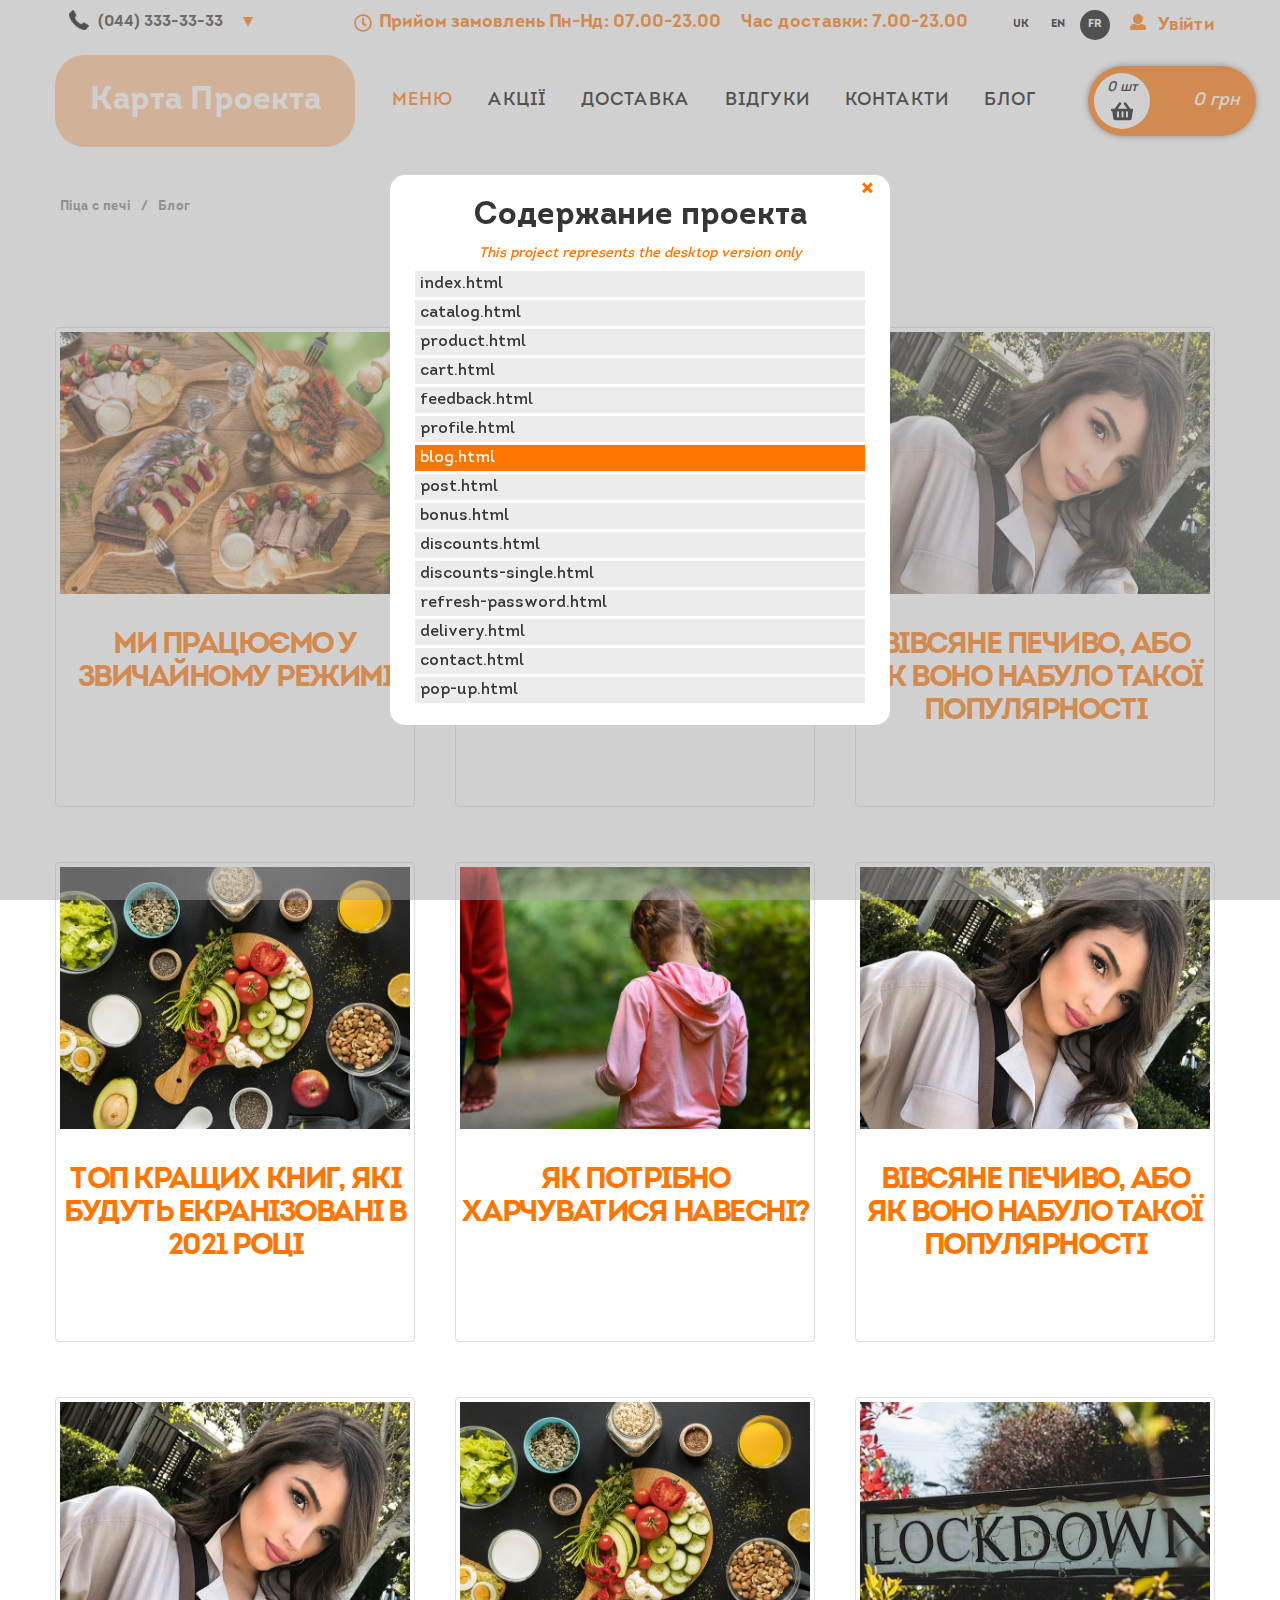
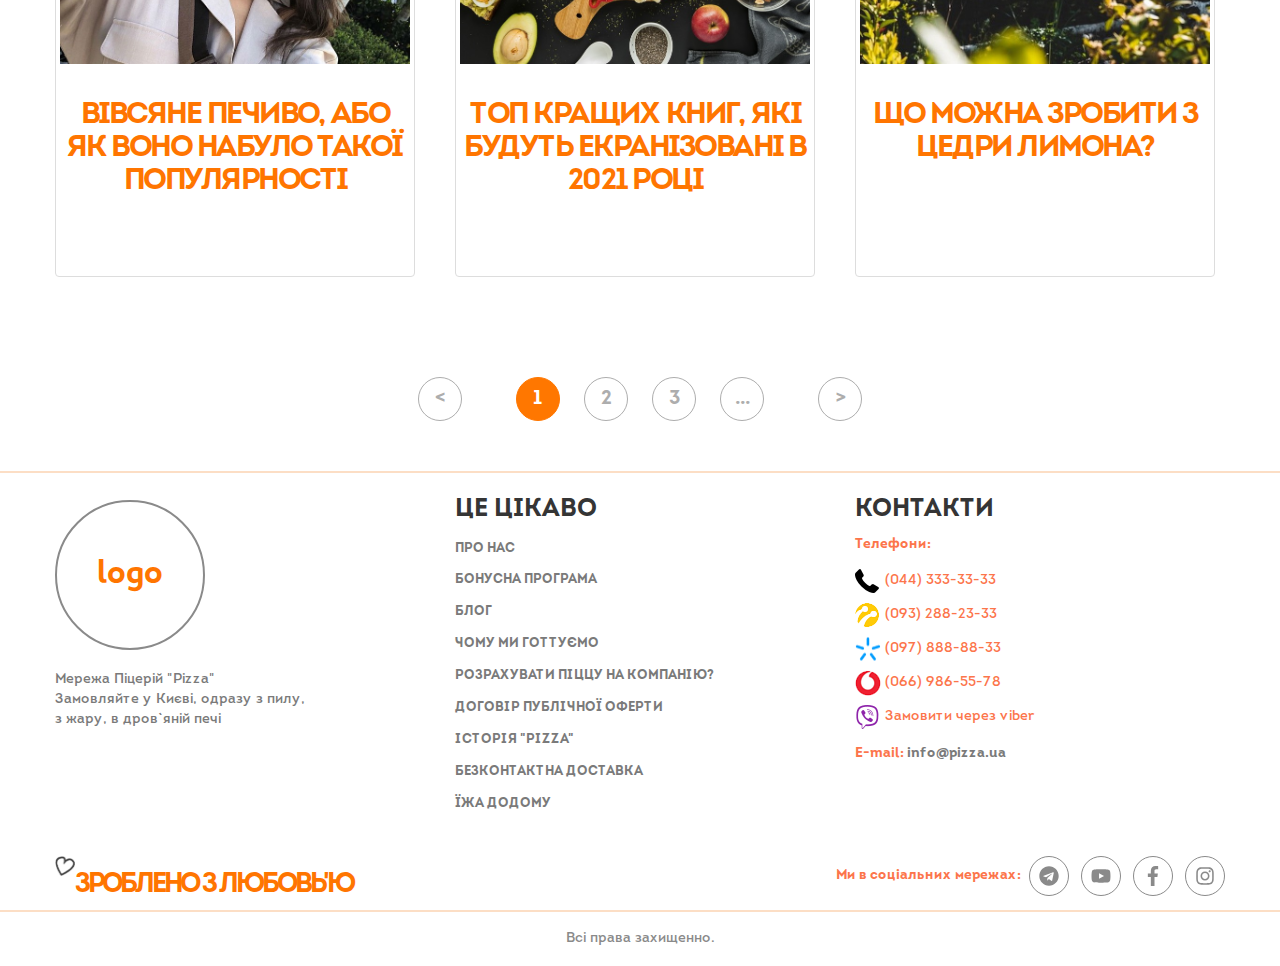
<file: blog.html>
<!DOCTYPE html>
<html lang="ru">
	 <head>
	<meta charset="UTF-8">
	<meta http-equiv="X-UA-Compatible" content="IE=edge">
	<meta name="viewport" content="width=device-width, initial-scale=1.0">
	<link rel="stylesheet" href="css/style.min.css">
	<title>Главная</title>
</head>
	<body>
    <div class="wrapper">
      
<header class="header">
  <div class="header__top top-header">
    <div class="top-header__container">
      <div class="top-header__wrap">
        <ul class="call-list"> 
          <li class="call-list__head call-list__item">
            <a class="call-list__link" href="tel:380444533333">
              <img class="call-list__img" src="img/images/header/phone-stationary.png" alt="stationary">
              <span class="call-list__phone">(044) 333-33-33</span>
            </a>
            <ul class="call-list__body">
              <li class="call-list__item">
                <a href="tel:380932884333" class="call-list__link">
                  <img class="call-list__img" src="img/images/header/phone-life.png" alt="life">
                  <span class="call-list__phone">(063) 555-55-33</span>
                </a>
              </li>
              <li class="call-list__item">
                <a href="tel:380978984333" class="call-list__link">
                  <img class="call-list__img" src="img/images/header/phone-kyivstar.png" alt="kyivstar">
                  <span class="call-list__phone">(097) 888-88-88</span>
                </a>
              </li>
              <li class="call-list__item">
                <a href="tel:380660784333" class="call-list__link">
                  <img class="call-list__img" src="img/images/header/phone-mts.png" alt="mts">
                  <span class="call-list__phone">(095) 777-23-33</span>
                </a>
              </li>
              <li class="call-list__item">
                <a href="tel:380660784333" class="call-list__link">
                  <img class="call-list__img" src="img/images/header/viber.png" alt="viber">
                  <span class="call-list__phone">Замовити через viber</span>
                </a>
              </li>
            </ul> 
          </li>       
        </ul>
        <div class="working-hours">
          <a href="#!" class="working-hours__link">
            <span class="working-hours__icon">
              <svg class="svg-inline--fa fa-clock fa-w-16" aria-hidden="true" data-fa-processed="" data-prefix="far" data-icon="clock" role="img" xmlns="http://www.w3.org/2000/svg" viewBox="0 0 512 512">
                <path fill="currentColor" d="M256 8C119 8 8 119 8 256s111 248 248 248 248-111 248-248S393 8 256 8zm0 448c-110.5 0-200-89.5-200-200S145.5 56 256 56s200 89.5 200 200-89.5 200-200 200zm61.8-104.4l-84.9-61.7c-3.1-2.3-4.9-5.9-4.9-9.7V116c0-6.6 5.4-12 12-12h32c6.6 0 12 5.4 12 12v141.7l66.8 48.6c5.4 3.9 6.5 11.4 2.6 16.8L334.6 349c-3.9 5.3-11.4 6.5-16.8 2.6z"></path></svg>             
            </span>
            Прийом замовлень Пн-Нд: 07.00-23.00
          </a>
          <a href="#!" class="working-hours__link">Час доставки: 7.00-23.00</a>
        </div>
        <div class="lang">
          <ul class="lang__list">
            <li class="lang__item"><a class="lang__link" href="#!">uk</a></li>
            <li class="lang__item"><a class="lang__link" href="#!">en</a></li>
            <li class="lang__item"><a class="lang__link lang__link active" href="#!">fr</a></li>
          </ul>
        </div>
        <div class="header-login">
          <ul class="header-login__items">
            <li class="header-login__item">
              <span class="header-login__icon">
                <svg class="svg-inline--fa fa-user fa-w-16" aria-hidden="true" data-fa-processed="" data-prefix="fas" data-icon="user" role="img" xmlns="http://www.w3.org/2000/svg" viewBox="0 0 512 512"><path fill="currentColor" d="M256 0c88.366 0 160 71.634 160 160s-71.634 160-160 160S96 248.366 96 160 167.634 0 256 0zm183.283 333.821l-71.313-17.828c-74.923 53.89-165.738 41.864-223.94 0l-71.313 17.828C29.981 344.505 0 382.903 0 426.955V464c0 26.51 21.49 48 48 48h416c26.51 0 48-21.49 48-48v-37.045c0-44.052-29.981-82.45-72.717-93.134z"></path></svg>
              </span>
              <span class="header-login__login">Увійти</span>
              <ul class="header-login__modal modal-login">
                <li class="modal-login__item">
                  <a class="modal-login__link login-btn" href="#!">Увійти</a>
                </li>
                <li class="modal-login__item">
                  <span class="modal-login__text" href="#!">або</span>
                </li>
                <li class="modal-login__item">
                  <a class="modal-login__link register-btn" href="#!">Зареєструватися</a>
                </li>
              </ul>
            </li>
          </ul>
        </div>
      </div>
    </div>
  </div>
  <div class="header__body body-header">
    <div class="body-header__container">
      <div class="body-header__wrap">
        <div class="body-header__logo logo-header">
          <a class="logo-header__link" href="#!">
            <div class="home__content">Карта Проекта</div>
          </a>
        </div>
        <div class="body-header__menu menu">
          <nav class="menu__nav">
            <ul class="menu__list">
              <li class="menu__item"><a class="menu__link active" href="#!">Меню</a></li>
              <li class="menu__item"><a class="menu__link" href="#!">Акції</a></li>
              <li class="menu__item"><a class="menu__link" href="#!">Доставка</a></li>
              <li class="menu__item"><a class="menu__link" href="#!">Відгуки</a></li>
              <li class="menu__item"><a class="menu__link" href="#!">Контакти</a></li>
              <li class="menu__item"><a class="menu__link" href="#!">Блог</a></li>
            </ul>
          </nav>
        </div>
        <div class="body-header__cart cart-header">
          <div class="cart-header__box">
            <div class="cart-header__basket basket-cart">
              <div class="basket-cart__number">
                <span>0 
                  <span>шт</span>
                </span>
              </div>
              <div class="basket-cart__icon">
                <svg class="svg-inline--fa fa-shopping-basket fa-w-18" aria-hidden="true" data-fa-processed="" data-prefix="fas" data-icon="shopping-basket" role="img" xmlns="http://www.w3.org/2000/svg" viewBox="0 0 576 512">
                  <path fill="currentColor" d="M576 216v16c0 13.255-10.745 24-24 24h-8l-26.113 182.788C514.509 462.435 494.257 480 470.37 480H105.63c-23.887 0-44.139-17.565-47.518-41.212L32 256h-8c-13.255 0-24-10.745-24-24v-16c0-13.255 10.745-24 24-24h67.341l106.78-146.821c10.395-14.292 30.407-17.453 44.701-7.058 14.293 10.395 17.453 30.408 7.058 44.701L170.477 192h235.046L326.12 82.821c-10.395-14.292-7.234-34.306 7.059-44.701 14.291-10.395 34.306-7.235 44.701 7.058L484.659 192H552c13.255 0 24 10.745 24 24zM312 392V280c0-13.255-10.745-24-24-24s-24 10.745-24 24v112c0 13.255 10.745 24 24 24s24-10.745 24-24zm112 0V280c0-13.255-10.745-24-24-24s-24 10.745-24 24v112c0 13.255 10.745 24 24 24s24-10.745 24-24zm-224 0V280c0-13.255-10.745-24-24-24s-24 10.745-24 24v112c0 13.255 10.745 24 24 24s24-10.745 24-24z"></path></svg>
              </div>
            </div>

            <div class="cart-header__price">
              <span>0 
                <span>грн</span> 
              </span>            
            </div>
            <div class="basket-modal">
              <ul class="basket-modal__items">
                <li class="basket-modal__item item-basket">
                  <div class="item-basket__thumbnail thumbnail-basket">
                    <a class="thumbnail-basket__link" href="#!">
                      <img class="thumbnail-basket__img" src="img/content/pizza/pizza-1.jpg" alt="thumbnail-basket" >
                    </a>                    
                  </div>
                  <div class="item-basket__product product-basket">
                    <a class="product-basket__name" href="#!"> 
                        Піца із соковитою індичкою, печерицями свіжою зеленню                     
                    </a>
                    <div class="product-basket__details">
                      <div class="product-basket__size">19 см</div>
                      <div class="quantity-goods quantity-basket">
                        <div class="quantity-btn" data-action="minus">-</div>
                        <div class="quantity-goods__input" data-counter>1</div>
                        <div class="quantity-btn" data-action="plus">+</div>      
                      </div>
                    </div>
                  </div>

                  <div class="item-basket__price">175.99 грн</div>
                  <div class="item-basket__remove">
                    <svg class="svg-inline--fa fa-times fa-w-12" aria-hidden="true" data-fa-processed="" data-prefix="fa" data-icon="times" role="img" xmlns="http://www.w3.org/2000/svg" viewBox="0 0 384 512">
                      <path fill="currentColor" d="M323.1 441l53.9-53.9c9.4-9.4 9.4-24.5 0-33.9L279.8 256l97.2-97.2c9.4-9.4 9.4-24.5 0-33.9L323.1 71c-9.4-9.4-24.5-9.4-33.9 0L192 168.2 94.8 71c-9.4-9.4-24.5-9.4-33.9 0L7 124.9c-9.4 9.4-9.4 24.5 0 33.9l97.2 97.2L7 353.2c-9.4 9.4-9.4 24.5 0 33.9L60.9 441c9.4 9.4 24.5 9.4 33.9 0l97.2-97.2 97.2 97.2c9.3 9.3 24.5 9.3 33.9 0z"></path></svg>
                  </div> 
                </li>
                <li class="basket-modal__item item-basket">
                  <div class="item-basket__thumbnail thumbnail-basket">
                    <a class="thumbnail-basket__link" href="#!">
                      <img class="thumbnail-basket__img" src="img/content/pizza/pizza-2.jpg" alt="thumbnail-basket" >
                    </a>                    
                  </div>
                  <div class="item-basket__product product-basket">
                    <a class="product-basket__name" href="#!"> 
                      Піца із соковитою індичкою, печерицями свіжою зеленню                      
                    </a>
                    <div class="product-basket__details">
                      <div class="product-basket__size">19 см</div>
                      <div class="quantity-goods quantity-basket">
                        <div class="quantity-btn" data-action="minus">-</div>
                        <div class="quantity-goods__input" data-counter>1</div>
                        <div class="quantity-btn" data-action="plus">+</div>        
                      </div>                    
                    </div>
                  </div>

                  <div class="item-basket__price">175.99 грн</div>
                  <div class="item-basket__remove">
                    <svg class="svg-inline--fa fa-times fa-w-12" aria-hidden="true" data-fa-processed="" data-prefix="fa" data-icon="times" role="img" xmlns="http://www.w3.org/2000/svg" viewBox="0 0 384 512">
                      <path fill="currentColor" d="M323.1 441l53.9-53.9c9.4-9.4 9.4-24.5 0-33.9L279.8 256l97.2-97.2c9.4-9.4 9.4-24.5 0-33.9L323.1 71c-9.4-9.4-24.5-9.4-33.9 0L192 168.2 94.8 71c-9.4-9.4-24.5-9.4-33.9 0L7 124.9c-9.4 9.4-9.4 24.5 0 33.9l97.2 97.2L7 353.2c-9.4 9.4-9.4 24.5 0 33.9L60.9 441c9.4 9.4 24.5 9.4 33.9 0l97.2-97.2 97.2 97.2c9.3 9.3 24.5 9.3 33.9 0z"></path></svg>
                  </div> 
                </li>
                <li class="basket-modal__item item-basket">
                  <div class="item-basket__thumbnail thumbnail-basket">
                    <a class="thumbnail-basket__link" href="#!">
                      <img class="thumbnail-basket__img" src="img/content/pizza/pizza-3.jpg" alt="thumbnail-basket" >
                    </a>                    
                  </div>
                  <div class="item-basket__product product-basket">
                    <a class="product-basket__name" href="#!"> 
                      Піца із соковитою індичкою, печерицями свіжою зеленню                      
                    </a>
                    <div class="product-basket__details">
                      <div class="product-basket__size">19 см</div>
                      <div class="quantity-goods quantity-basket">
                        <div class="quantity-btn" data-action="minus">-</div>
                        <div class="quantity-goods__input" data-counter>1</div>
                        <div class="quantity-btn" data-action="plus">+</div>        
                      </div>                    
                    </div>
                  </div>

                  <div class="item-basket__price">175.99 грн</div>
                  <div class="item-basket__remove">
                    <svg class="svg-inline--fa fa-times fa-w-12" aria-hidden="true" data-fa-processed="" data-prefix="fa" data-icon="times" role="img" xmlns="http://www.w3.org/2000/svg" viewBox="0 0 384 512">
                      <path fill="currentColor" d="M323.1 441l53.9-53.9c9.4-9.4 9.4-24.5 0-33.9L279.8 256l97.2-97.2c9.4-9.4 9.4-24.5 0-33.9L323.1 71c-9.4-9.4-24.5-9.4-33.9 0L192 168.2 94.8 71c-9.4-9.4-24.5-9.4-33.9 0L7 124.9c-9.4 9.4-9.4 24.5 0 33.9l97.2 97.2L7 353.2c-9.4 9.4-9.4 24.5 0 33.9L60.9 441c9.4 9.4 24.5 9.4 33.9 0l97.2-97.2 97.2 97.2c9.3 9.3 24.5 9.3 33.9 0z"></path></svg>
                  </div> 
                </li>
              </ul>

              <div class="basket-modal__total">
                Сума замовлення: <span>329.98</span> грн
              </div>
              <div class="basket-modal__btn">
                <div class="basket-modal__clear">
                  <a class="basket-modal__btn-link" href="#!">Очистити кошик</a>
                </div>
                <div class="basket-modal__checkout">
                  <a class="basket-modal__btn-link" href="#!">Перейти до оформлення</a>
                </div>
              </div>     
            </div>    
          </div>
        </div>
      </div>
    </div>
  </div>
</header>

<!-- pop-up -->

<!-- pop-upo login -->
<div class="login__overlay">
  <div class="login__overlay-content">
    <div class="login__pop-up">
      <div class="modal-register">
        <div class="modal-register__head">
          <button class="modal-register__close close__pop-up">×</button>
          <div class="modal-register__title">Увійти</div>
        </div>
        <div class="modal-register__body">              
          <form class="modal-register__form form-register">
            <input class="form-register__email form-register__input" type="email" placeholder="e-mail">
            <input class="form-register__password form-register__input" type="password" placeholder="Пароль">                  
            <button class="form-register__btn" type="submit">Увійти</button>
            <div class="form-register__sub-title">Увійти через соц. мереж</div>
            <ul class="form-register__auth-clients auth-clients">
              <li class="auth-clients__item">
                <a class="auth-clients__link" href="#!">
                  <span class="auth-clients__icon auth-clients__facebook"></span>
                </a>
              </li>
              <li class="auth-clients__item">
                <a class="auth-clients__link" href="#!">
                  <span class="auth-clients__icon auth-clients__google"></span>
                </a>
              </li>
            </ul>
            <a class="form-register__text" href="#!">Забули пароль?</a>
          </form>
        </div>            
      </div>
    </div>
  </div>
</div>

<!-- pop-up register -->
<div class="register__overlay">
  <div class="register__overlay-content">
    <div class="register__pop-up">
      <div class="modal-register">
        <div class="modal-register__head">
          <button class="modal-register__close close__pop-up">×</button>
          <div class="modal-register__title">Зареєструватися</div>
        </div>
        <div class="modal-register__body">              
          <form class="modal-register__form form-register">
            <input class="form-register__name form-register__input" type="text" placeholder="Ваше ім'я">
            <input class="form-register__phone form-register__input" type="text" placeholder="Телефон">
            <input class="form-register__email form-register__input" type="email" placeholder="e-mail">
            <input class="form-register__password form-register__input" type="password" placeholder="Пароль">
            <input class="form-register__password form-register__input" type="password" placeholder="Пароль">
            <button class="form-register__btn" type="submit">Зареєструватися</button>
            <div class="form-register__sub-title">Увійти через соц. мереж</div>
            <ul class="form-register__auth-clients auth-clients">
              <li class="auth-clients__item">
                <a class="auth-clients__link" href="#!">
                  <span class="auth-clients__icon auth-clients__facebook"></span>
                </a>
              </li>
              <li class="auth-clients__item">
                <a class="auth-clients__link" href="#!">
                  <span class="auth-clients__icon auth-clients__google"></span>
                </a>
              </li>
            </ul>
          </form>
        </div>            
      </div>
    </div>
  </div>
</div>

<!-- содержание проекта -->
<div class="pop-up__home">
  <div class="home__overlay">    
    <div class="home__overlay-content">
      <div class="home__pop-up pop-up-home">
        <div class="pop-up-home__title">Содержание проекта</div>
        <p class="pop-up-home__desc">This project represents the desktop version only</p>
        <button class="modal-register__close close__pop-up">×</button>
        <div class="pop-up-home__content content-home">
          <ul class="content-home__list">
            <li class="content-home__item">
              <a href="index.html" class="content-home__link" target="_blank">index.html</a>
            </li>
            <li class="content-home__item">
              <a href="catalog.html" class="content-home__link" target="_blank">catalog.html</a>
            </li>
            <li class="content-home__item">
              <a href="product.html" class="content-home__link" target="_blank">product.html</a>
            </li>
            <li class="content-home__item">
              <a href="cart.html" class="content-home__link" target="_blank">cart.html</a>
            </li>
            <li class="content-home__item">
              <a href="feedback.html" class="content-home__link" target="_blank">feedback.html</a>
            </li>
            <li class="content-home__item">
              <a href="profile.html" class="content-home__link" target="_blank">profile.html</a>
            </li>
            <li class="content-home__item">
              <a href="blog.html" class="content-home__link" target="_blank">blog.html</a>
            </li>
            <li class="content-home__item">
              <a href="post.html" class="content-home__link" target="_blank">post.html </a>
            </li>
            <li class="content-home__item">
              <a href="bonus.html" class="content-home__link" target="_blank">bonus.html</a>
            </li>
            <li class="content-home__item">
              <a href="discounts.html" class="content-home__link" target="_blank">discounts.html</a>
            </li>
            <li class="content-home__item">
              <a href="discounts-single.html" class="content-home__link" target="_blank">discounts-single.html</a>
            </li>
            <li class="content-home__item">
              <a href="refresh-password.html" class="content-home__link" target="_blank">refresh-password.html</a>
            </li>                  
            <li class="content-home__item">
              <a href="delivery.html" class="content-home__link" target="_blank">delivery.html</a>
            </li>
            <li class="content-home__item">
              <a href="contact.html" class="content-home__link" target="_blank">contact.html</a>
            </li>  
            <li class="content-home__item">
              <a href="pop-up.html" class="content-home__link" target="_blank">pop-up.html</a>
            </li>                              
          </ul>          
        </div>        
      </div>
    </div>
  </div>     
  
  <div class="home__blank home-blank">
    <div class="home-blank__message">
      This project represents the desktop version only.
      <br>
      Please open on the monitor more than 992px
    </div>
  </div>
</div>

      <main class="blog-page">

        <div class="blog-page__bread-crumbs bread-crumbs">
          <div class="bread-crumbs__container">
            <ul class="bread-crumbs__list">
              <li class="bread-crumbs__item">
                <a class="bread-crumbs__link" href="#!">
                  Пiца с печi
                </a>
              </li>
              <li class="bread-crumbs__item">
                <span>/</span>
              </li>  
              <li class="bread-crumbs__item">
                <span class="bread-crumbs__link">
                  Блог
                </span>
              </li>
            </ul>
          </div>  
        </div>

        <div class="blog-page__content content-blog">
          <div class="content-blog__container">
            <div class="content-blog__title">Це цікаво знати</div>
            <div class="content-blog__row">
              <div class="content-blog__column">
                <div class="content-blog__card card-blog">
                  <a class="card-blog__img-link" href="#!">
                    <img class="card-blog__thumbnail" src="img/blog_content/222.1.b.jpg" alt="blog_content">
                  </a>                  
                  <a class="card-blog__title" href="#!">Ми працюємо у звичайному режимі</a>
                </div>
             </div>    

             <!-- дублирование карточек -->

              <div class="content-blog__column">
                <div class="content-blog__card card-blog">
                  <a class="card-blog__img-link" href="#!">
                    <img class="card-blog__thumbnail" src="img/blog_content/223.1.b.jpg" alt="blog_content">
                  </a>                  
                  <a class="card-blog__title" href="#!">Що можна зробити з цедри лимона?</a>
                </div>
              </div>   
              <div class="content-blog__column">
                  <div class="content-blog__card card-blog">
                    <a class="card-blog__img-link" href="#!">
                      <img class="card-blog__thumbnail" src="img/blog_content/224.1.b.jpg" alt="blog_content">
                    </a>                  
                    <a class="card-blog__title" href="#!">Вівсяне печиво, або як воно набуло такої популярності</a>
                  </div>
              </div> 
              <div class="content-blog__column">
                <div class="content-blog__card card-blog">
                  <a class="card-blog__img-link" href="#!">
                    <img class="card-blog__thumbnail" src="img/blog_content/225.1.b.jpg" alt="blog_content">
                  </a>                  
                  <a class="card-blog__title" href="#!">Топ кращих книг, які будуть екранізовані в 2021 році</a>
                </div>
              </div> 
              <div class="content-blog__column">
                <div class="content-blog__card card-blog">
                  <a class="card-blog__img-link" href="#!">
                    <img class="card-blog__thumbnail" src="img/blog_content/226.1.b.jpg" alt="blog_content">
                  </a>                  
                  <a class="card-blog__title" href="#!">Як потрібно харчуватися навесні?</a>
                </div>
              </div> 
              <div class="content-blog__column">
                  <div class="content-blog__card card-blog">
                    <a class="card-blog__img-link" href="#!">
                      <img class="card-blog__thumbnail" src="img/blog_content/224.1.b.jpg" alt="blog_content">
                    </a>                  
                    <a class="card-blog__title" href="#!">Вівсяне печиво, або як воно набуло такої популярності</a>
                  </div>
              </div> 
              <div class="content-blog__column">
                    <div class="content-blog__card card-blog">
                      <a class="card-blog__img-link" href="#!">
                        <img class="card-blog__thumbnail" src="img/blog_content/224.1.b.jpg" alt="blog_content">
                      </a>                  
                      <a class="card-blog__title" href="#!">Вівсяне печиво, або як воно набуло такої популярності</a>
                    </div>
              </div> 
              <div class="content-blog__column">
                  <div class="content-blog__card card-blog">
                    <a class="card-blog__img-link" href="#!">
                      <img class="card-blog__thumbnail" src="img/blog_content/225.1.b.jpg" alt="blog_content">
                    </a>                  
                    <a class="card-blog__title" href="#!">Топ кращих книг, які будуть екранізовані в 2021 році</a>
                  </div>
              </div> 
              <div class="content-blog__column">
                    <div class="content-blog__card card-blog">
                      <a class="card-blog__img-link" href="#!">
                        <img class="card-blog__thumbnail" src="img/blog_content/223.1.b.jpg" alt="blog_content">
                      </a>                  
                      <a class="card-blog__title" href="#!">Що можна зробити з цедри лимона?</a>
                    </div>
              </div>

              <!-- дублирование карточек -->

           </div>
          </div> 
        </div>

        <div class="blog-page__pagination pagination">
          <div class="pagination__container">
            <ul class="pagination__list">
              <li class="pagination__item">
                <a class="pagination__arrow arrow-left"><</a>
              </li>
              <li hidden class="pagination__item">
                <span class="pagination__arrow">...</span>
              </li>
              <li class="pagination__item">
                <a class="pagination__link pagination__link active" href="#!">1</a>
              </li>
              <li class="pagination__item">
                <a class="pagination__link" href="#!">2</a>
              </li>
              <li class="pagination__item">
                <a class="pagination__link" href="#!">3</a>
              </li>
              <li class="pagination__item">
                <span class="pagination__arrow">...</span>
              </li>
              <li class="pagination__item">
                <a class="pagination__arrow arrow-right">></a>
              </li>
            </ul>
          </div>

        </div>
      </main>
      
      <footer class="footer">
  <div class="footer__main footer-main">
    <div class="footer-main__container">
      <div class="footer-main__row">
        <div class="footer-main__column column-footer">
          <div class="footer-logo">
            <a class="footer-logo__link" href="#!">
              <div class="footer-logo__img">logo</div>
            </a>
          </div>
          <div class="footer-text">
            Мережа Пiцерiй "Pizza"<br>Замовляйте у Києві, одразу з пилу,<br> з жару, в дров`яній печі            
          </div>

          
        </div>
        <div class="footer-main__column column-footer">
          <div class="column-footer__title">це цікаво</div>
          <nav class="footer-main__menu footer-menu">
            <ul class="footer-menu__list">
              <li class="footer-menu__item">
                <a class="footer-menu__link" href="#!">Про нас</a>
              </li>
              <li class="footer-menu__item">
                <a class="footer-menu__link" href="#!">Бонусна програма</a>
              </li>
              <li class="footer-menu__item">
                <a class="footer-menu__link" href="#!">Блог</a>
              </li>
              <li class="footer-menu__item">
                <a class="footer-menu__link" href="#!">Чому ми готтуємо</a>
              </li>
              <li class="footer-menu__item">
                <a class="footer-menu__link" href="#!">Розрахувати пiццу на компанію?</a>
              </li>
              <li class="footer-menu__item">
                <a class="footer-menu__link" href="#!">Договір публічної оферти</a>
              </li>
              <li class="footer-menu__item">
                <a class="footer-menu__link" href="#!">Історія "Pizza"</a>
              </li>
              <li class="footer-menu__item">
                <a class="footer-menu__link" href="#!">Безконтактна доставка</a>
              </li>
              <li class="footer-menu__item">
                <a class="footer-menu__link" href="#!">Їжа додому</a>
              </li>
            </ul>
          </nav>
        </div>



        <div class="footer-main__column column-footer">
          <div class="column-footer__title">контакти</div>
          <div class="column-footer__subtitle">Телефони:</div>
          <ul class="column-footer__contact contact-footer"> 
            <li class="contact-footer__item">
              <a class="contact-footer__link" href="tel:380444533333">
                <img class="contact-footer__img" src="img/images/header/phone-stationary.png" alt="stationary">
                <span class="contact-footer__phone">(044) 333-33-33</span>
              </a>  
            </li> 
            <li class="contact-footer__item">
              <a class="contact-footer__link" href="tel:380932884333" >
                <img class="contact-footer__img" src="img/images/header/phone-life.png" alt="life">
                <span class="contact-footer__phone">(093) 288-23-33</span>
              </a>
            </li>
            <li class="contact-footer__item">
              <a class="contact-footer__link" href="tel:380978984333" >
                <img class="contact-footer__img" src="img/images/header/phone-kyivstar.png" alt="kyivstar">
                <span class="contact-footer__phone">(097) 888-88-33</span>
              </a>
            </li>
            <li class="contact-footer__item">
              <a class="contact-footer__link" href="tel:380660784333" >
                <img class="contact-footer__img" src="img/images/header/phone-mts.png" alt="mts">
                <span class="contact-footer__phone">(066) 986-55-78</span>
              </a>
            </li>
            <li class="contact-footer__item">
              <a class="contact-footer__link" href="tel:380660784333" >
                <img class="contact-footer__img" src="img/images/header/viber.png" alt="viber">
                <span class="contact-footer__phone">Замовити через viber</span>
              </a>
            </li>    
          </ul>
          <div class="contact-footer__email email-footer">
            <a class="email-footer__link" href="mailto:info@pizza.ua">
              <span class="email-footer__address">E-mail:</span>
              info@pizza.ua
            </a>
          </div>  
        </div>
      </div>
    </div>
  </div>

  <div class="footer__bottom footer-bottom">
    <div class="footer-bottom__container">
      <div class="footer-bottom__row">
        <div class="footer-bottom__column">
          <div class="slogan">
            <img class="slogan__img" src="img/images/heart.png" alt="heart-slogan">                     
            <div class="slogan__title">Зроблено з любовь'ю</div>        
          </div>
        </div>


        <div class="footer-bottom__column">
          <div class="social-contact">
            <div class="social-contact__title">Ми в соціальних мережах:</div>
            <ul class="social-contact__list">
              <li class="social-contact__item">
                <a class="social-contact__link" href="#!">
                  <svg class="svg-inline--fa fa-telegram fa-w-16" aria-hidden="true" data-fa-processed="" data-prefix="fab" data-icon="telegram" role="img" xmlns="http://www.w3.org/2000/svg" viewBox="0 0 496 512">
                    <path fill="currentColor" d="M248 8C111 8 0 119 0 256s111 248 248 248 248-111 248-248S385 8 248 8zm121.8 169.9l-40.7 191.8c-3 13.6-11.1 16.9-22.4 10.5l-62-45.7-29.9 28.8c-3.3 3.3-6.1 6.1-12.5 6.1l4.4-63.1 114.9-103.8c5-4.4-1.1-6.9-7.7-2.5l-142 89.4-61.2-19.1c-13.3-4.2-13.6-13.3 2.8-19.7l239.1-92.2c11.1-4 20.8 2.7 17.2 19.5z"></path></svg>
                </a>
              </li>
              <li class="social-contact__item">
                <a class="social-contact__link" href="#!">
                  <svg class="svg-inline--fa fa-youtube fa-w-18" aria-hidden="true" data-fa-processed="" data-prefix="fab" data-icon="youtube" role="img" xmlns="http://www.w3.org/2000/svg" viewBox="0 0 576 512"><path fill="currentColor" d="M549.655 124.083c-6.281-23.65-24.787-42.276-48.284-48.597C458.781 64 288 64 288 64S117.22 64 74.629 75.486c-23.497 6.322-42.003 24.947-48.284 48.597-11.412 42.867-11.412 132.305-11.412 132.305s0 89.438 11.412 132.305c6.281 23.65 24.787 41.5 48.284 47.821C117.22 448 288 448 288 448s170.78 0 213.371-11.486c23.497-6.321 42.003-24.171 48.284-47.821 11.412-42.867 11.412-132.305 11.412-132.305s0-89.438-11.412-132.305zm-317.51 213.508V175.185l142.739 81.205-142.739 81.201z"></path></svg>

                </a>
              </li>
              <li class="social-contact__item">
                <a class="social-contact__link" href="#!">
                  <svg class="svg-inline--fa fa-facebook-f fa-w-9" aria-hidden="true" data-fa-processed="" data-prefix="fab" data-icon="facebook-f" role="img" xmlns="http://www.w3.org/2000/svg" viewBox="0 0 264 512"><path fill="currentColor" d="M76.7 512V283H0v-91h76.7v-71.7C76.7 42.4 124.3 0 193.8 0c33.3 0 61.9 2.5 70.2 3.6V85h-48.2c-37.8 0-45.1 18-45.1 44.3V192H256l-11.7 91h-73.6v229"></path></svg>
                </a>
              </li>
              <li class="social-contact__item">
                <a class="social-contact__link" href="#!">
                  <svg class="svg-inline--fa fa-instagram fa-w-14" aria-hidden="true" data-fa-processed="" data-prefix="fab" data-icon="instagram" role="img" xmlns="http://www.w3.org/2000/svg" viewBox="0 0 448 512"><path fill="currentColor" d="M224.1 141c-63.6 0-114.9 51.3-114.9 114.9s51.3 114.9 114.9 114.9S339 319.5 339 255.9 287.7 141 224.1 141zm0 189.6c-41.1 0-74.7-33.5-74.7-74.7s33.5-74.7 74.7-74.7 74.7 33.5 74.7 74.7-33.6 74.7-74.7 74.7zm146.4-194.3c0 14.9-12 26.8-26.8 26.8-14.9 0-26.8-12-26.8-26.8s12-26.8 26.8-26.8 26.8 12 26.8 26.8zm76.1 27.2c-1.7-35.9-9.9-67.7-36.2-93.9-26.2-26.2-58-34.4-93.9-36.2-37-2.1-147.9-2.1-184.9 0-35.8 1.7-67.6 9.9-93.9 36.1s-34.4 58-36.2 93.9c-2.1 37-2.1 147.9 0 184.9 1.7 35.9 9.9 67.7 36.2 93.9s58 34.4 93.9 36.2c37 2.1 147.9 2.1 184.9 0 35.9-1.7 67.7-9.9 93.9-36.2 26.2-26.2 34.4-58 36.2-93.9 2.1-37 2.1-147.8 0-184.8zM398.8 388c-7.8 19.6-22.9 34.7-42.6 42.6-29.5 11.7-99.5 9-132.1 9s-102.7 2.6-132.1-9c-19.6-7.8-34.7-22.9-42.6-42.6-11.7-29.5-9-99.5-9-132.1s-2.6-102.7 9-132.1c7.8-19.6 22.9-34.7 42.6-42.6 29.5-11.7 99.5-9 132.1-9s102.7-2.6 132.1 9c19.6 7.8 34.7 22.9 42.6 42.6 11.7 29.5 9 99.5 9 132.1s2.7 102.7-9 132.1z"></path></svg>
                </a>
              </li>
            </ul>
          </div>

        </div>
      </div>
    </div>

  </div>
  
  <div class="footer-copy">
    <div class="footer-copy__container">
      <div class="footer-copy__content">
        <a class="footer-copy__text" href="#!">
          Всi права захищенно.
          <!-- Bozhko Group WEB design studio -->
        </a>
      </div>
    </div>

  </div>

</footer>
    </div>
    <script src="js/app.min.js"></script>	 	
  </body>
  </html>
</file>
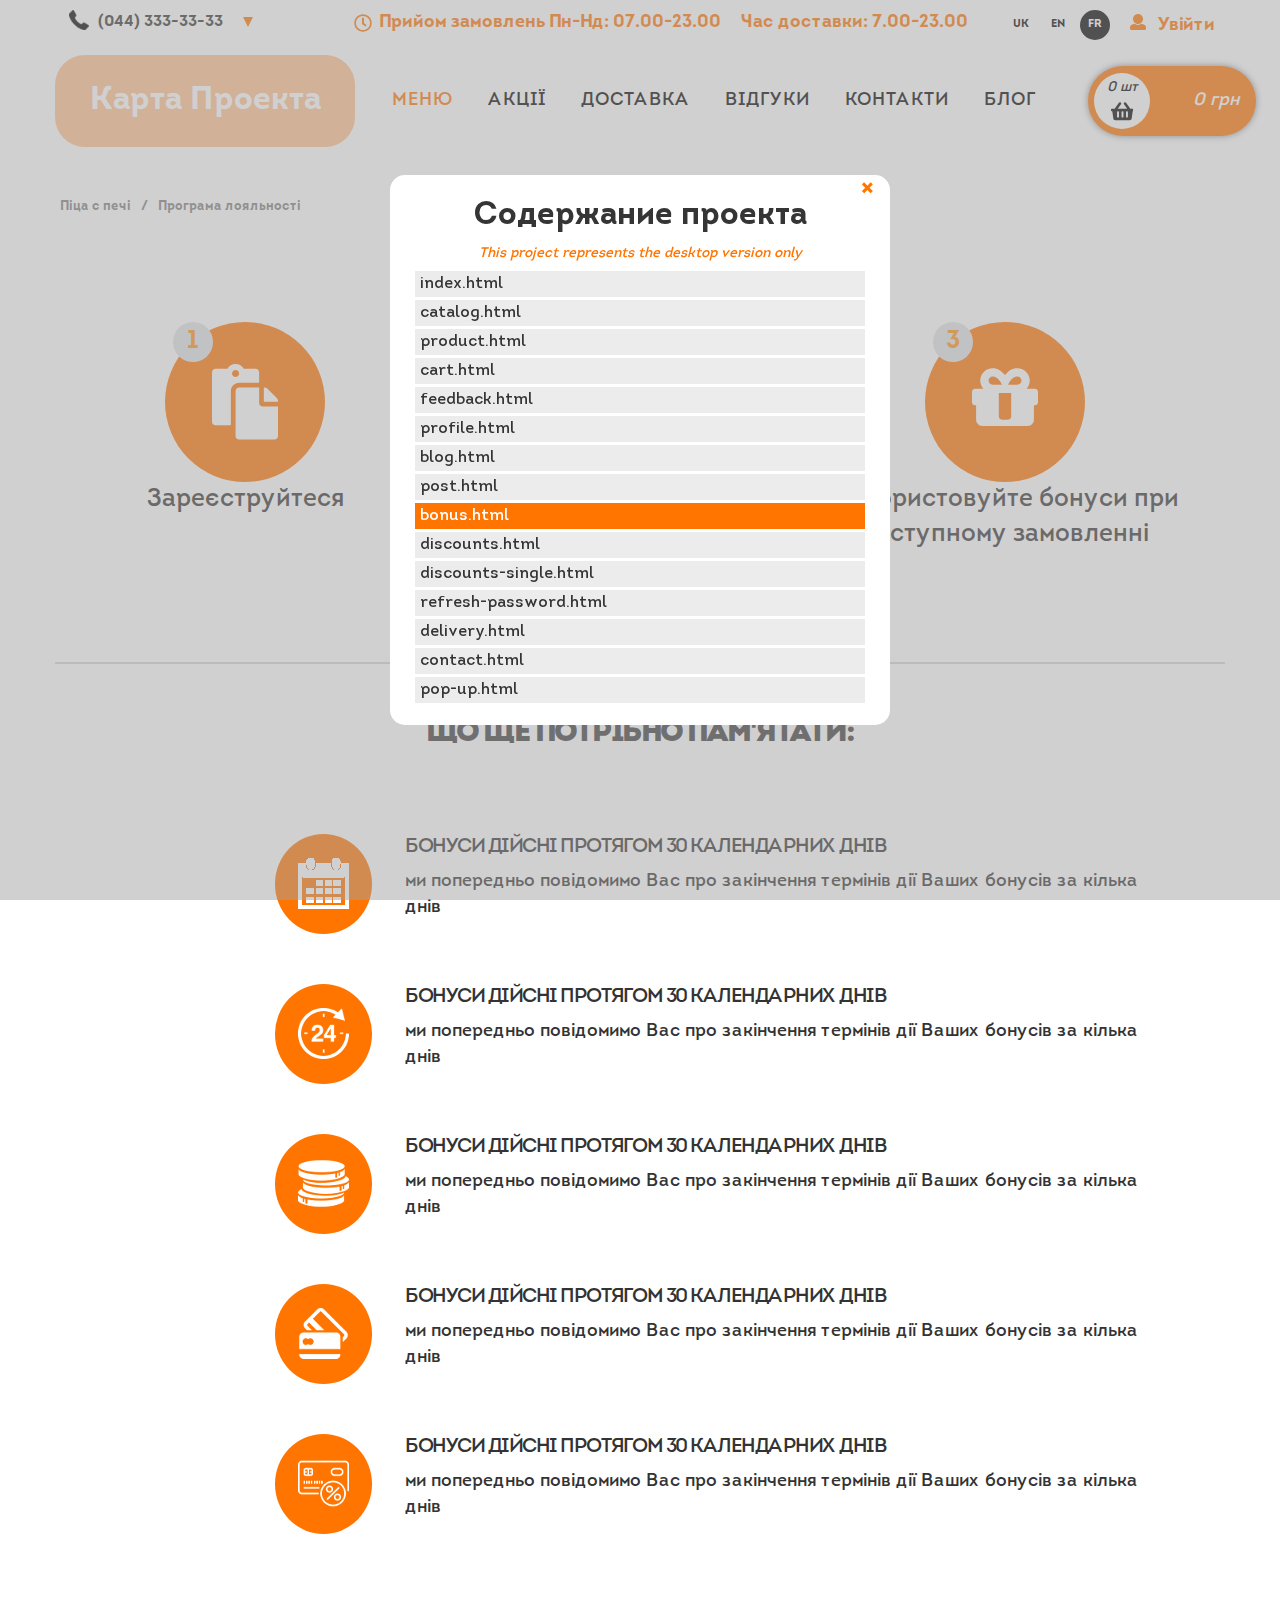
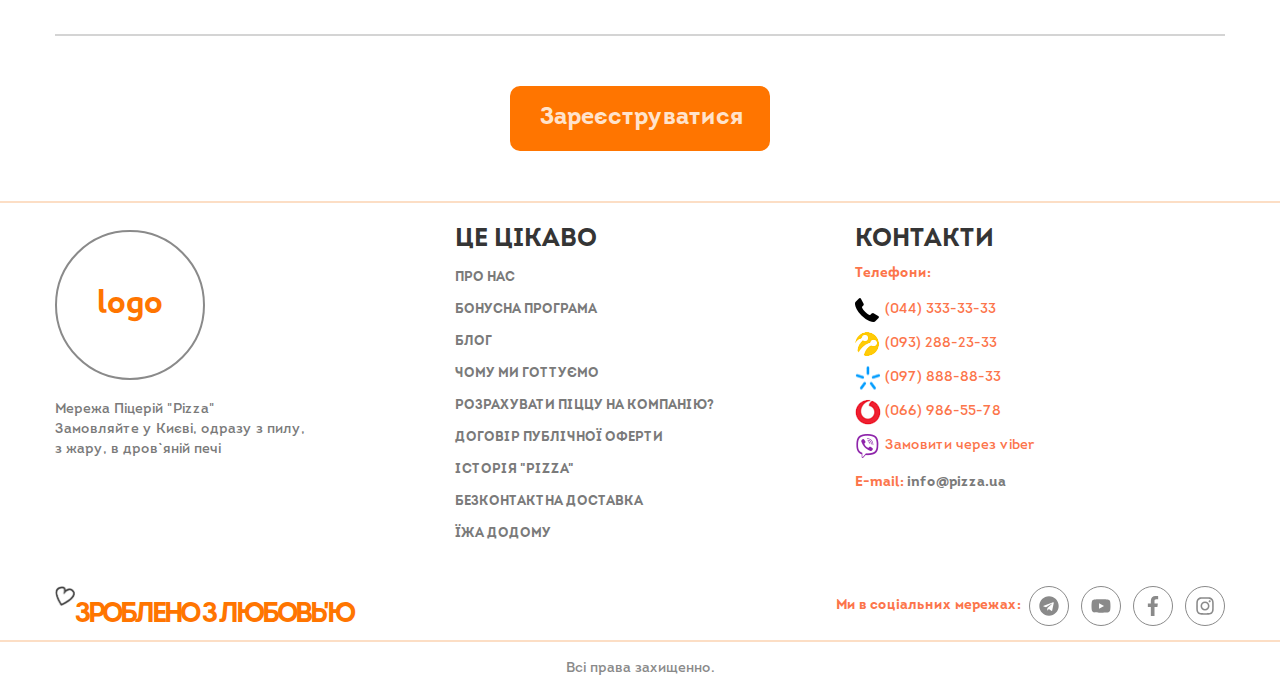
<file: bonus.html>
<!DOCTYPE html>
<html lang="ru">
	 <head>
	<meta charset="UTF-8">
	<meta http-equiv="X-UA-Compatible" content="IE=edge">
	<meta name="viewport" content="width=device-width, initial-scale=1.0">
	<link rel="stylesheet" href="css/style.min.css">
	<title>Главная</title>
</head>
	<body>
    <div class="wrapper">
      
<header class="header">
  <div class="header__top top-header">
    <div class="top-header__container">
      <div class="top-header__wrap">
        <ul class="call-list"> 
          <li class="call-list__head call-list__item">
            <a class="call-list__link" href="tel:380444533333">
              <img class="call-list__img" src="img/images/header/phone-stationary.png" alt="stationary">
              <span class="call-list__phone">(044) 333-33-33</span>
            </a>
            <ul class="call-list__body">
              <li class="call-list__item">
                <a href="tel:380932884333" class="call-list__link">
                  <img class="call-list__img" src="img/images/header/phone-life.png" alt="life">
                  <span class="call-list__phone">(063) 555-55-33</span>
                </a>
              </li>
              <li class="call-list__item">
                <a href="tel:380978984333" class="call-list__link">
                  <img class="call-list__img" src="img/images/header/phone-kyivstar.png" alt="kyivstar">
                  <span class="call-list__phone">(097) 888-88-88</span>
                </a>
              </li>
              <li class="call-list__item">
                <a href="tel:380660784333" class="call-list__link">
                  <img class="call-list__img" src="img/images/header/phone-mts.png" alt="mts">
                  <span class="call-list__phone">(095) 777-23-33</span>
                </a>
              </li>
              <li class="call-list__item">
                <a href="tel:380660784333" class="call-list__link">
                  <img class="call-list__img" src="img/images/header/viber.png" alt="viber">
                  <span class="call-list__phone">Замовити через viber</span>
                </a>
              </li>
            </ul> 
          </li>       
        </ul>
        <div class="working-hours">
          <a href="#!" class="working-hours__link">
            <span class="working-hours__icon">
              <svg class="svg-inline--fa fa-clock fa-w-16" aria-hidden="true" data-fa-processed="" data-prefix="far" data-icon="clock" role="img" xmlns="http://www.w3.org/2000/svg" viewBox="0 0 512 512">
                <path fill="currentColor" d="M256 8C119 8 8 119 8 256s111 248 248 248 248-111 248-248S393 8 256 8zm0 448c-110.5 0-200-89.5-200-200S145.5 56 256 56s200 89.5 200 200-89.5 200-200 200zm61.8-104.4l-84.9-61.7c-3.1-2.3-4.9-5.9-4.9-9.7V116c0-6.6 5.4-12 12-12h32c6.6 0 12 5.4 12 12v141.7l66.8 48.6c5.4 3.9 6.5 11.4 2.6 16.8L334.6 349c-3.9 5.3-11.4 6.5-16.8 2.6z"></path></svg>             
            </span>
            Прийом замовлень Пн-Нд: 07.00-23.00
          </a>
          <a href="#!" class="working-hours__link">Час доставки: 7.00-23.00</a>
        </div>
        <div class="lang">
          <ul class="lang__list">
            <li class="lang__item"><a class="lang__link" href="#!">uk</a></li>
            <li class="lang__item"><a class="lang__link" href="#!">en</a></li>
            <li class="lang__item"><a class="lang__link lang__link active" href="#!">fr</a></li>
          </ul>
        </div>
        <div class="header-login">
          <ul class="header-login__items">
            <li class="header-login__item">
              <span class="header-login__icon">
                <svg class="svg-inline--fa fa-user fa-w-16" aria-hidden="true" data-fa-processed="" data-prefix="fas" data-icon="user" role="img" xmlns="http://www.w3.org/2000/svg" viewBox="0 0 512 512"><path fill="currentColor" d="M256 0c88.366 0 160 71.634 160 160s-71.634 160-160 160S96 248.366 96 160 167.634 0 256 0zm183.283 333.821l-71.313-17.828c-74.923 53.89-165.738 41.864-223.94 0l-71.313 17.828C29.981 344.505 0 382.903 0 426.955V464c0 26.51 21.49 48 48 48h416c26.51 0 48-21.49 48-48v-37.045c0-44.052-29.981-82.45-72.717-93.134z"></path></svg>
              </span>
              <span class="header-login__login">Увійти</span>
              <ul class="header-login__modal modal-login">
                <li class="modal-login__item">
                  <a class="modal-login__link login-btn" href="#!">Увійти</a>
                </li>
                <li class="modal-login__item">
                  <span class="modal-login__text" href="#!">або</span>
                </li>
                <li class="modal-login__item">
                  <a class="modal-login__link register-btn" href="#!">Зареєструватися</a>
                </li>
              </ul>
            </li>
          </ul>
        </div>
      </div>
    </div>
  </div>
  <div class="header__body body-header">
    <div class="body-header__container">
      <div class="body-header__wrap">
        <div class="body-header__logo logo-header">
          <a class="logo-header__link" href="#!">
            <div class="home__content">Карта Проекта</div>
          </a>
        </div>
        <div class="body-header__menu menu">
          <nav class="menu__nav">
            <ul class="menu__list">
              <li class="menu__item"><a class="menu__link active" href="#!">Меню</a></li>
              <li class="menu__item"><a class="menu__link" href="#!">Акції</a></li>
              <li class="menu__item"><a class="menu__link" href="#!">Доставка</a></li>
              <li class="menu__item"><a class="menu__link" href="#!">Відгуки</a></li>
              <li class="menu__item"><a class="menu__link" href="#!">Контакти</a></li>
              <li class="menu__item"><a class="menu__link" href="#!">Блог</a></li>
            </ul>
          </nav>
        </div>
        <div class="body-header__cart cart-header">
          <div class="cart-header__box">
            <div class="cart-header__basket basket-cart">
              <div class="basket-cart__number">
                <span>0 
                  <span>шт</span>
                </span>
              </div>
              <div class="basket-cart__icon">
                <svg class="svg-inline--fa fa-shopping-basket fa-w-18" aria-hidden="true" data-fa-processed="" data-prefix="fas" data-icon="shopping-basket" role="img" xmlns="http://www.w3.org/2000/svg" viewBox="0 0 576 512">
                  <path fill="currentColor" d="M576 216v16c0 13.255-10.745 24-24 24h-8l-26.113 182.788C514.509 462.435 494.257 480 470.37 480H105.63c-23.887 0-44.139-17.565-47.518-41.212L32 256h-8c-13.255 0-24-10.745-24-24v-16c0-13.255 10.745-24 24-24h67.341l106.78-146.821c10.395-14.292 30.407-17.453 44.701-7.058 14.293 10.395 17.453 30.408 7.058 44.701L170.477 192h235.046L326.12 82.821c-10.395-14.292-7.234-34.306 7.059-44.701 14.291-10.395 34.306-7.235 44.701 7.058L484.659 192H552c13.255 0 24 10.745 24 24zM312 392V280c0-13.255-10.745-24-24-24s-24 10.745-24 24v112c0 13.255 10.745 24 24 24s24-10.745 24-24zm112 0V280c0-13.255-10.745-24-24-24s-24 10.745-24 24v112c0 13.255 10.745 24 24 24s24-10.745 24-24zm-224 0V280c0-13.255-10.745-24-24-24s-24 10.745-24 24v112c0 13.255 10.745 24 24 24s24-10.745 24-24z"></path></svg>
              </div>
            </div>

            <div class="cart-header__price">
              <span>0 
                <span>грн</span> 
              </span>            
            </div>
            <div class="basket-modal">
              <ul class="basket-modal__items">
                <li class="basket-modal__item item-basket">
                  <div class="item-basket__thumbnail thumbnail-basket">
                    <a class="thumbnail-basket__link" href="#!">
                      <img class="thumbnail-basket__img" src="img/content/pizza/pizza-1.jpg" alt="thumbnail-basket" >
                    </a>                    
                  </div>
                  <div class="item-basket__product product-basket">
                    <a class="product-basket__name" href="#!"> 
                        Піца із соковитою індичкою, печерицями свіжою зеленню                     
                    </a>
                    <div class="product-basket__details">
                      <div class="product-basket__size">19 см</div>
                      <div class="quantity-goods quantity-basket">
                        <div class="quantity-btn" data-action="minus">-</div>
                        <div class="quantity-goods__input" data-counter>1</div>
                        <div class="quantity-btn" data-action="plus">+</div>      
                      </div>
                    </div>
                  </div>

                  <div class="item-basket__price">175.99 грн</div>
                  <div class="item-basket__remove">
                    <svg class="svg-inline--fa fa-times fa-w-12" aria-hidden="true" data-fa-processed="" data-prefix="fa" data-icon="times" role="img" xmlns="http://www.w3.org/2000/svg" viewBox="0 0 384 512">
                      <path fill="currentColor" d="M323.1 441l53.9-53.9c9.4-9.4 9.4-24.5 0-33.9L279.8 256l97.2-97.2c9.4-9.4 9.4-24.5 0-33.9L323.1 71c-9.4-9.4-24.5-9.4-33.9 0L192 168.2 94.8 71c-9.4-9.4-24.5-9.4-33.9 0L7 124.9c-9.4 9.4-9.4 24.5 0 33.9l97.2 97.2L7 353.2c-9.4 9.4-9.4 24.5 0 33.9L60.9 441c9.4 9.4 24.5 9.4 33.9 0l97.2-97.2 97.2 97.2c9.3 9.3 24.5 9.3 33.9 0z"></path></svg>
                  </div> 
                </li>
                <li class="basket-modal__item item-basket">
                  <div class="item-basket__thumbnail thumbnail-basket">
                    <a class="thumbnail-basket__link" href="#!">
                      <img class="thumbnail-basket__img" src="img/content/pizza/pizza-2.jpg" alt="thumbnail-basket" >
                    </a>                    
                  </div>
                  <div class="item-basket__product product-basket">
                    <a class="product-basket__name" href="#!"> 
                      Піца із соковитою індичкою, печерицями свіжою зеленню                      
                    </a>
                    <div class="product-basket__details">
                      <div class="product-basket__size">19 см</div>
                      <div class="quantity-goods quantity-basket">
                        <div class="quantity-btn" data-action="minus">-</div>
                        <div class="quantity-goods__input" data-counter>1</div>
                        <div class="quantity-btn" data-action="plus">+</div>        
                      </div>                    
                    </div>
                  </div>

                  <div class="item-basket__price">175.99 грн</div>
                  <div class="item-basket__remove">
                    <svg class="svg-inline--fa fa-times fa-w-12" aria-hidden="true" data-fa-processed="" data-prefix="fa" data-icon="times" role="img" xmlns="http://www.w3.org/2000/svg" viewBox="0 0 384 512">
                      <path fill="currentColor" d="M323.1 441l53.9-53.9c9.4-9.4 9.4-24.5 0-33.9L279.8 256l97.2-97.2c9.4-9.4 9.4-24.5 0-33.9L323.1 71c-9.4-9.4-24.5-9.4-33.9 0L192 168.2 94.8 71c-9.4-9.4-24.5-9.4-33.9 0L7 124.9c-9.4 9.4-9.4 24.5 0 33.9l97.2 97.2L7 353.2c-9.4 9.4-9.4 24.5 0 33.9L60.9 441c9.4 9.4 24.5 9.4 33.9 0l97.2-97.2 97.2 97.2c9.3 9.3 24.5 9.3 33.9 0z"></path></svg>
                  </div> 
                </li>
                <li class="basket-modal__item item-basket">
                  <div class="item-basket__thumbnail thumbnail-basket">
                    <a class="thumbnail-basket__link" href="#!">
                      <img class="thumbnail-basket__img" src="img/content/pizza/pizza-3.jpg" alt="thumbnail-basket" >
                    </a>                    
                  </div>
                  <div class="item-basket__product product-basket">
                    <a class="product-basket__name" href="#!"> 
                      Піца із соковитою індичкою, печерицями свіжою зеленню                      
                    </a>
                    <div class="product-basket__details">
                      <div class="product-basket__size">19 см</div>
                      <div class="quantity-goods quantity-basket">
                        <div class="quantity-btn" data-action="minus">-</div>
                        <div class="quantity-goods__input" data-counter>1</div>
                        <div class="quantity-btn" data-action="plus">+</div>        
                      </div>                    
                    </div>
                  </div>

                  <div class="item-basket__price">175.99 грн</div>
                  <div class="item-basket__remove">
                    <svg class="svg-inline--fa fa-times fa-w-12" aria-hidden="true" data-fa-processed="" data-prefix="fa" data-icon="times" role="img" xmlns="http://www.w3.org/2000/svg" viewBox="0 0 384 512">
                      <path fill="currentColor" d="M323.1 441l53.9-53.9c9.4-9.4 9.4-24.5 0-33.9L279.8 256l97.2-97.2c9.4-9.4 9.4-24.5 0-33.9L323.1 71c-9.4-9.4-24.5-9.4-33.9 0L192 168.2 94.8 71c-9.4-9.4-24.5-9.4-33.9 0L7 124.9c-9.4 9.4-9.4 24.5 0 33.9l97.2 97.2L7 353.2c-9.4 9.4-9.4 24.5 0 33.9L60.9 441c9.4 9.4 24.5 9.4 33.9 0l97.2-97.2 97.2 97.2c9.3 9.3 24.5 9.3 33.9 0z"></path></svg>
                  </div> 
                </li>
              </ul>

              <div class="basket-modal__total">
                Сума замовлення: <span>329.98</span> грн
              </div>
              <div class="basket-modal__btn">
                <div class="basket-modal__clear">
                  <a class="basket-modal__btn-link" href="#!">Очистити кошик</a>
                </div>
                <div class="basket-modal__checkout">
                  <a class="basket-modal__btn-link" href="#!">Перейти до оформлення</a>
                </div>
              </div>     
            </div>    
          </div>
        </div>
      </div>
    </div>
  </div>
</header>

<!-- pop-up -->

<!-- pop-upo login -->
<div class="login__overlay">
  <div class="login__overlay-content">
    <div class="login__pop-up">
      <div class="modal-register">
        <div class="modal-register__head">
          <button class="modal-register__close close__pop-up">×</button>
          <div class="modal-register__title">Увійти</div>
        </div>
        <div class="modal-register__body">              
          <form class="modal-register__form form-register">
            <input class="form-register__email form-register__input" type="email" placeholder="e-mail">
            <input class="form-register__password form-register__input" type="password" placeholder="Пароль">                  
            <button class="form-register__btn" type="submit">Увійти</button>
            <div class="form-register__sub-title">Увійти через соц. мереж</div>
            <ul class="form-register__auth-clients auth-clients">
              <li class="auth-clients__item">
                <a class="auth-clients__link" href="#!">
                  <span class="auth-clients__icon auth-clients__facebook"></span>
                </a>
              </li>
              <li class="auth-clients__item">
                <a class="auth-clients__link" href="#!">
                  <span class="auth-clients__icon auth-clients__google"></span>
                </a>
              </li>
            </ul>
            <a class="form-register__text" href="#!">Забули пароль?</a>
          </form>
        </div>            
      </div>
    </div>
  </div>
</div>

<!-- pop-up register -->
<div class="register__overlay">
  <div class="register__overlay-content">
    <div class="register__pop-up">
      <div class="modal-register">
        <div class="modal-register__head">
          <button class="modal-register__close close__pop-up">×</button>
          <div class="modal-register__title">Зареєструватися</div>
        </div>
        <div class="modal-register__body">              
          <form class="modal-register__form form-register">
            <input class="form-register__name form-register__input" type="text" placeholder="Ваше ім'я">
            <input class="form-register__phone form-register__input" type="text" placeholder="Телефон">
            <input class="form-register__email form-register__input" type="email" placeholder="e-mail">
            <input class="form-register__password form-register__input" type="password" placeholder="Пароль">
            <input class="form-register__password form-register__input" type="password" placeholder="Пароль">
            <button class="form-register__btn" type="submit">Зареєструватися</button>
            <div class="form-register__sub-title">Увійти через соц. мереж</div>
            <ul class="form-register__auth-clients auth-clients">
              <li class="auth-clients__item">
                <a class="auth-clients__link" href="#!">
                  <span class="auth-clients__icon auth-clients__facebook"></span>
                </a>
              </li>
              <li class="auth-clients__item">
                <a class="auth-clients__link" href="#!">
                  <span class="auth-clients__icon auth-clients__google"></span>
                </a>
              </li>
            </ul>
          </form>
        </div>            
      </div>
    </div>
  </div>
</div>

<!-- содержание проекта -->
<div class="pop-up__home">
  <div class="home__overlay">    
    <div class="home__overlay-content">
      <div class="home__pop-up pop-up-home">
        <div class="pop-up-home__title">Содержание проекта</div>
        <p class="pop-up-home__desc">This project represents the desktop version only</p>
        <button class="modal-register__close close__pop-up">×</button>
        <div class="pop-up-home__content content-home">
          <ul class="content-home__list">
            <li class="content-home__item">
              <a href="index.html" class="content-home__link" target="_blank">index.html</a>
            </li>
            <li class="content-home__item">
              <a href="catalog.html" class="content-home__link" target="_blank">catalog.html</a>
            </li>
            <li class="content-home__item">
              <a href="product.html" class="content-home__link" target="_blank">product.html</a>
            </li>
            <li class="content-home__item">
              <a href="cart.html" class="content-home__link" target="_blank">cart.html</a>
            </li>
            <li class="content-home__item">
              <a href="feedback.html" class="content-home__link" target="_blank">feedback.html</a>
            </li>
            <li class="content-home__item">
              <a href="profile.html" class="content-home__link" target="_blank">profile.html</a>
            </li>
            <li class="content-home__item">
              <a href="blog.html" class="content-home__link" target="_blank">blog.html</a>
            </li>
            <li class="content-home__item">
              <a href="post.html" class="content-home__link" target="_blank">post.html </a>
            </li>
            <li class="content-home__item">
              <a href="bonus.html" class="content-home__link" target="_blank">bonus.html</a>
            </li>
            <li class="content-home__item">
              <a href="discounts.html" class="content-home__link" target="_blank">discounts.html</a>
            </li>
            <li class="content-home__item">
              <a href="discounts-single.html" class="content-home__link" target="_blank">discounts-single.html</a>
            </li>
            <li class="content-home__item">
              <a href="refresh-password.html" class="content-home__link" target="_blank">refresh-password.html</a>
            </li>                  
            <li class="content-home__item">
              <a href="delivery.html" class="content-home__link" target="_blank">delivery.html</a>
            </li>
            <li class="content-home__item">
              <a href="contact.html" class="content-home__link" target="_blank">contact.html</a>
            </li>  
            <li class="content-home__item">
              <a href="pop-up.html" class="content-home__link" target="_blank">pop-up.html</a>
            </li>                              
          </ul>          
        </div>        
      </div>
    </div>
  </div>     
  
  <div class="home__blank home-blank">
    <div class="home-blank__message">
      This project represents the desktop version only.
      <br>
      Please open on the monitor more than 992px
    </div>
  </div>
</div>

      <main class="bonus-page ">

        <div class="bonus-page__bread-crumbs bread-crumbs">
          <div class="bread-crumbs__container">
            <ul class="bread-crumbs__list">
              <li class="bread-crumbs__item">
                <a class="bread-crumbs__link" href="#!">
                  Пiца с печi
                </a>
              </li>
              <li class="bread-crumbs__item">
                <span>/</span>
              </li>  
              <li class="bread-crumbs__item">
                <span class="bread-crumbs__link">
                  Програма лояльності
                </span>
              </li>
            </ul>
          </div>  
        </div>

        <section class="bonus-page__info info-bonus">
          <div class="info-bonus__container">
            <div class="info-bonus__title bonus-page__title">Програма лояльності</div>
            <div class="info-bonus__loyalty-program loyalty-program">
              <div class="loyalty-program__item">                  
                <div class="loyalty-program__circle">
                  <span class="loyalty-program__num">1</span>
                  <div class="loyalty-program__icon">
                    <svg class="svg-inline--fa fa-paste fa-w-14 p_loy_ci st-hover" aria-hidden="true" data-fa-processed="" data-prefix="fa" data-icon="paste" role="img" xmlns="http://www.w3.org/2000/svg" viewBox="0 0 448 512">
                      <path fill="currentColor" d="M128 184c0-30.879 25.122-56 56-56h136V56c0-13.255-10.745-24-24-24h-80.61C204.306 12.89 183.637 0 160 0s-44.306 12.89-55.39 32H24C10.745 32 0 42.745 0 56v336c0 13.255 10.745 24 24 24h104V184zm32-144c13.255 0 24 10.745 24 24s-10.745 24-24 24-24-10.745-24-24 10.745-24 24-24zm184 248h104v200c0 13.255-10.745 24-24 24H184c-13.255 0-24-10.745-24-24V184c0-13.255 10.745-24 24-24h136v104c0 13.2 10.8 24 24 24zm104-38.059V256h-96v-96h6.059a24 24 0 0 1 16.97 7.029l65.941 65.941a24.002 24.002 0 0 1 7.03 16.971z" class=""></path></svg>
  
                  </div>               
                </div>
                <div class="loyalty-program__text">Зареєструйтеся</div>
  
              </div>
              <div class="loyalty-program__item">                  
                <div class="loyalty-program__circle">
                  <span class="loyalty-program__num">2</span>
                  <div class="loyalty-program__icon">
                    <svg class="svg-inline--fa fa-paste fa-w-14 p_loy_ci st-hover" aria-hidden="true" data-fa-processed="" data-prefix="fa" data-icon="paste" role="img" xmlns="http://www.w3.org/2000/svg" viewBox="0 0 448 512">
                      <path fill="currentColor" d="M128 184c0-30.879 25.122-56 56-56h136V56c0-13.255-10.745-24-24-24h-80.61C204.306 12.89 183.637 0 160 0s-44.306 12.89-55.39 32H24C10.745 32 0 42.745 0 56v336c0 13.255 10.745 24 24 24h104V184zm32-144c13.255 0 24 10.745 24 24s-10.745 24-24 24-24-10.745-24-24 10.745-24 24-24zm184 248h104v200c0 13.255-10.745 24-24 24H184c-13.255 0-24-10.745-24-24V184c0-13.255 10.745-24 24-24h136v104c0 13.2 10.8 24 24 24zm104-38.059V256h-96v-96h6.059a24 24 0 0 1 16.97 7.029l65.941 65.941a24.002 24.002 0 0 1 7.03 16.971z" class=""></path></svg>   
                  </div>               
                </div>
                <div class="loyalty-program__text">Отримуйте бонуси після кожного замовлення</div>
  
              </div>
              <div class="loyalty-program__item">                  
                <div class="loyalty-program__circle">
                  <span class="loyalty-program__num">3</span>
                  <div class="loyalty-program__icon">
                    <svg class="svg-inline--fa fa-gift fa-w-16 p_loy_ci" aria-hidden="true" data-fa-processed="" data-prefix="fa" data-icon="gift" role="img" xmlns="http://www.w3.org/2000/svg" viewBox="0 0 512 512"><path fill="currentColor" d="M488 192h-64.512C438.72 175.003 448 152.566 448 128c0-52.935-43.065-96-96-96-41.997 0-68.742 20.693-95.992 54.15C226.671 50.192 199.613 32 160 32c-52.935 0-96 43.065-96 96 0 24.566 9.28 47.003 24.512 64H24c-13.255 0-24 10.745-24 24v80c0 13.255 10.745 24 24 24h8v112c0 26.51 21.49 48 48 48h352c26.51 0 48-21.49 48-48V320h8c13.255 0 24-10.745 24-24v-80c0-13.255-10.745-24-24-24zm-208-32c24-56 55.324-64 72-64 17.645 0 32 14.355 32 32s-14.355 32-32 32h-72zM160 96c16.676 0 48 8 72 64h-72c-17.645 0-32-14.355-32-32s14.355-32 32-32zm48 128h96v184c0 13.255-10.745 24-24 24h-48c-13.255 0-24-10.745-24-24V224z"></path></svg>  
                  </div>               
                </div>
                <div class="loyalty-program__text">Використовуйте бонуси при наступному замовленні</div>
  
              </div>              
            </div>
          </div>



        </section>

        <section class="bonus-page__important important-bonus">
          <div class="important-bonus__container">
            <div class="important-bonus__content">
              <div class="important-bonus__title bonus-page__title">Що ще потрібно пам'ятати:</div>
              <div class="important-bonus__wrap">              
                <div class="important-bonus__row">
                <div class="important-bonus__icon">
                  <img class="important-bonus__icon-img" src="img/bonus_icon/1с.png" alt="bonus">
                </div>
                <div class="important-bonus__info info-important">
                  <div class="info-important__title">Бонуси дійсні протягом 30 календарних днів</div>
                  <div class="info-important__text">
                    ми попередньо повідомимо Вас про закінчення термінів дії Ваших бонусів за кілька днів
                  </div>
                </div>

                </div>
                <div class="important-bonus__row">
                  <div class="important-bonus__icon">
                    <img class="important-bonus__icon-img" src="img/bonus_icon/2с.png" alt="bonus">
                  </div>
                  <div class="important-bonus__info info-important">
                    <div class="info-important__title">Бонуси дійсні протягом 30 календарних днів</div>
                    <div class="info-important__text">
                      ми попередньо повідомимо Вас про закінчення термінів дії Ваших бонусів за кілька днів
                    </div>
                  </div>
  
                </div>
                <div class="important-bonus__row">
                  <div class="important-bonus__icon">
                    <img class="important-bonus__icon-img" src="img/bonus_icon/3с.png" alt="bonus">
                  </div>
                  <div class="important-bonus__info info-important">
                    <div class="info-important__title">Бонуси дійсні протягом 30 календарних днів</div>
                    <div class="info-important__text">
                      ми попередньо повідомимо Вас про закінчення термінів дії Ваших бонусів за кілька днів
                    </div>
                  </div>
  
                </div>
                <div class="important-bonus__row">
                  <div class="important-bonus__icon">
                    <img class="important-bonus__icon-img" src="img/bonus_icon/4с.png" alt="bonus">
                  </div>
                  <div class="important-bonus__info info-important">
                    <div class="info-important__title">Бонуси дійсні протягом 30 календарних днів</div>
                    <div class="info-important__text">
                      ми попередньо повідомимо Вас про закінчення термінів дії Ваших бонусів за кілька днів
                    </div>
                  </div>
  
                </div>
                <div class="important-bonus__row">
                  <div class="important-bonus__icon">
                    <img class="important-bonus__icon-img" src="img/bonus_icon/5с.png" alt="bonus">
                  </div>
                  <div class="important-bonus__info info-important">
                    <div class="info-important__title">Бонуси дійсні протягом 30 календарних днів</div>
                    <div class="info-important__text">
                      ми попередньо повідомимо Вас про закінчення термінів дії Ваших бонусів за кілька днів
                    </div>
                  </div>
  
                </div>   
              </div>
            </div>
          </div>
        </section>

        <div class="bonus-page__button button-bonus">
          <div class="button-bonus__container">
            <a class="button-bonus__link" href="#!">Зареєструватися</a>
          </div>
          
        </div>
        
      </main>
      
      <footer class="footer">
  <div class="footer__main footer-main">
    <div class="footer-main__container">
      <div class="footer-main__row">
        <div class="footer-main__column column-footer">
          <div class="footer-logo">
            <a class="footer-logo__link" href="#!">
              <div class="footer-logo__img">logo</div>
            </a>
          </div>
          <div class="footer-text">
            Мережа Пiцерiй "Pizza"<br>Замовляйте у Києві, одразу з пилу,<br> з жару, в дров`яній печі            
          </div>

          
        </div>
        <div class="footer-main__column column-footer">
          <div class="column-footer__title">це цікаво</div>
          <nav class="footer-main__menu footer-menu">
            <ul class="footer-menu__list">
              <li class="footer-menu__item">
                <a class="footer-menu__link" href="#!">Про нас</a>
              </li>
              <li class="footer-menu__item">
                <a class="footer-menu__link" href="#!">Бонусна програма</a>
              </li>
              <li class="footer-menu__item">
                <a class="footer-menu__link" href="#!">Блог</a>
              </li>
              <li class="footer-menu__item">
                <a class="footer-menu__link" href="#!">Чому ми готтуємо</a>
              </li>
              <li class="footer-menu__item">
                <a class="footer-menu__link" href="#!">Розрахувати пiццу на компанію?</a>
              </li>
              <li class="footer-menu__item">
                <a class="footer-menu__link" href="#!">Договір публічної оферти</a>
              </li>
              <li class="footer-menu__item">
                <a class="footer-menu__link" href="#!">Історія "Pizza"</a>
              </li>
              <li class="footer-menu__item">
                <a class="footer-menu__link" href="#!">Безконтактна доставка</a>
              </li>
              <li class="footer-menu__item">
                <a class="footer-menu__link" href="#!">Їжа додому</a>
              </li>
            </ul>
          </nav>
        </div>



        <div class="footer-main__column column-footer">
          <div class="column-footer__title">контакти</div>
          <div class="column-footer__subtitle">Телефони:</div>
          <ul class="column-footer__contact contact-footer"> 
            <li class="contact-footer__item">
              <a class="contact-footer__link" href="tel:380444533333">
                <img class="contact-footer__img" src="img/images/header/phone-stationary.png" alt="stationary">
                <span class="contact-footer__phone">(044) 333-33-33</span>
              </a>  
            </li> 
            <li class="contact-footer__item">
              <a class="contact-footer__link" href="tel:380932884333" >
                <img class="contact-footer__img" src="img/images/header/phone-life.png" alt="life">
                <span class="contact-footer__phone">(093) 288-23-33</span>
              </a>
            </li>
            <li class="contact-footer__item">
              <a class="contact-footer__link" href="tel:380978984333" >
                <img class="contact-footer__img" src="img/images/header/phone-kyivstar.png" alt="kyivstar">
                <span class="contact-footer__phone">(097) 888-88-33</span>
              </a>
            </li>
            <li class="contact-footer__item">
              <a class="contact-footer__link" href="tel:380660784333" >
                <img class="contact-footer__img" src="img/images/header/phone-mts.png" alt="mts">
                <span class="contact-footer__phone">(066) 986-55-78</span>
              </a>
            </li>
            <li class="contact-footer__item">
              <a class="contact-footer__link" href="tel:380660784333" >
                <img class="contact-footer__img" src="img/images/header/viber.png" alt="viber">
                <span class="contact-footer__phone">Замовити через viber</span>
              </a>
            </li>    
          </ul>
          <div class="contact-footer__email email-footer">
            <a class="email-footer__link" href="mailto:info@pizza.ua">
              <span class="email-footer__address">E-mail:</span>
              info@pizza.ua
            </a>
          </div>  
        </div>
      </div>
    </div>
  </div>

  <div class="footer__bottom footer-bottom">
    <div class="footer-bottom__container">
      <div class="footer-bottom__row">
        <div class="footer-bottom__column">
          <div class="slogan">
            <img class="slogan__img" src="img/images/heart.png" alt="heart-slogan">                     
            <div class="slogan__title">Зроблено з любовь'ю</div>        
          </div>
        </div>


        <div class="footer-bottom__column">
          <div class="social-contact">
            <div class="social-contact__title">Ми в соціальних мережах:</div>
            <ul class="social-contact__list">
              <li class="social-contact__item">
                <a class="social-contact__link" href="#!">
                  <svg class="svg-inline--fa fa-telegram fa-w-16" aria-hidden="true" data-fa-processed="" data-prefix="fab" data-icon="telegram" role="img" xmlns="http://www.w3.org/2000/svg" viewBox="0 0 496 512">
                    <path fill="currentColor" d="M248 8C111 8 0 119 0 256s111 248 248 248 248-111 248-248S385 8 248 8zm121.8 169.9l-40.7 191.8c-3 13.6-11.1 16.9-22.4 10.5l-62-45.7-29.9 28.8c-3.3 3.3-6.1 6.1-12.5 6.1l4.4-63.1 114.9-103.8c5-4.4-1.1-6.9-7.7-2.5l-142 89.4-61.2-19.1c-13.3-4.2-13.6-13.3 2.8-19.7l239.1-92.2c11.1-4 20.8 2.7 17.2 19.5z"></path></svg>
                </a>
              </li>
              <li class="social-contact__item">
                <a class="social-contact__link" href="#!">
                  <svg class="svg-inline--fa fa-youtube fa-w-18" aria-hidden="true" data-fa-processed="" data-prefix="fab" data-icon="youtube" role="img" xmlns="http://www.w3.org/2000/svg" viewBox="0 0 576 512"><path fill="currentColor" d="M549.655 124.083c-6.281-23.65-24.787-42.276-48.284-48.597C458.781 64 288 64 288 64S117.22 64 74.629 75.486c-23.497 6.322-42.003 24.947-48.284 48.597-11.412 42.867-11.412 132.305-11.412 132.305s0 89.438 11.412 132.305c6.281 23.65 24.787 41.5 48.284 47.821C117.22 448 288 448 288 448s170.78 0 213.371-11.486c23.497-6.321 42.003-24.171 48.284-47.821 11.412-42.867 11.412-132.305 11.412-132.305s0-89.438-11.412-132.305zm-317.51 213.508V175.185l142.739 81.205-142.739 81.201z"></path></svg>

                </a>
              </li>
              <li class="social-contact__item">
                <a class="social-contact__link" href="#!">
                  <svg class="svg-inline--fa fa-facebook-f fa-w-9" aria-hidden="true" data-fa-processed="" data-prefix="fab" data-icon="facebook-f" role="img" xmlns="http://www.w3.org/2000/svg" viewBox="0 0 264 512"><path fill="currentColor" d="M76.7 512V283H0v-91h76.7v-71.7C76.7 42.4 124.3 0 193.8 0c33.3 0 61.9 2.5 70.2 3.6V85h-48.2c-37.8 0-45.1 18-45.1 44.3V192H256l-11.7 91h-73.6v229"></path></svg>
                </a>
              </li>
              <li class="social-contact__item">
                <a class="social-contact__link" href="#!">
                  <svg class="svg-inline--fa fa-instagram fa-w-14" aria-hidden="true" data-fa-processed="" data-prefix="fab" data-icon="instagram" role="img" xmlns="http://www.w3.org/2000/svg" viewBox="0 0 448 512"><path fill="currentColor" d="M224.1 141c-63.6 0-114.9 51.3-114.9 114.9s51.3 114.9 114.9 114.9S339 319.5 339 255.9 287.7 141 224.1 141zm0 189.6c-41.1 0-74.7-33.5-74.7-74.7s33.5-74.7 74.7-74.7 74.7 33.5 74.7 74.7-33.6 74.7-74.7 74.7zm146.4-194.3c0 14.9-12 26.8-26.8 26.8-14.9 0-26.8-12-26.8-26.8s12-26.8 26.8-26.8 26.8 12 26.8 26.8zm76.1 27.2c-1.7-35.9-9.9-67.7-36.2-93.9-26.2-26.2-58-34.4-93.9-36.2-37-2.1-147.9-2.1-184.9 0-35.8 1.7-67.6 9.9-93.9 36.1s-34.4 58-36.2 93.9c-2.1 37-2.1 147.9 0 184.9 1.7 35.9 9.9 67.7 36.2 93.9s58 34.4 93.9 36.2c37 2.1 147.9 2.1 184.9 0 35.9-1.7 67.7-9.9 93.9-36.2 26.2-26.2 34.4-58 36.2-93.9 2.1-37 2.1-147.8 0-184.8zM398.8 388c-7.8 19.6-22.9 34.7-42.6 42.6-29.5 11.7-99.5 9-132.1 9s-102.7 2.6-132.1-9c-19.6-7.8-34.7-22.9-42.6-42.6-11.7-29.5-9-99.5-9-132.1s-2.6-102.7 9-132.1c7.8-19.6 22.9-34.7 42.6-42.6 29.5-11.7 99.5-9 132.1-9s102.7-2.6 132.1 9c19.6 7.8 34.7 22.9 42.6 42.6 11.7 29.5 9 99.5 9 132.1s2.7 102.7-9 132.1z"></path></svg>
                </a>
              </li>
            </ul>
          </div>

        </div>
      </div>
    </div>

  </div>
  
  <div class="footer-copy">
    <div class="footer-copy__container">
      <div class="footer-copy__content">
        <a class="footer-copy__text" href="#!">
          Всi права захищенно.
          <!-- Bozhko Group WEB design studio -->
        </a>
      </div>
    </div>

  </div>

</footer>
    </div>
    <script src="js/app.min.js"></script>	 	
  </body>
  </html>
</file>
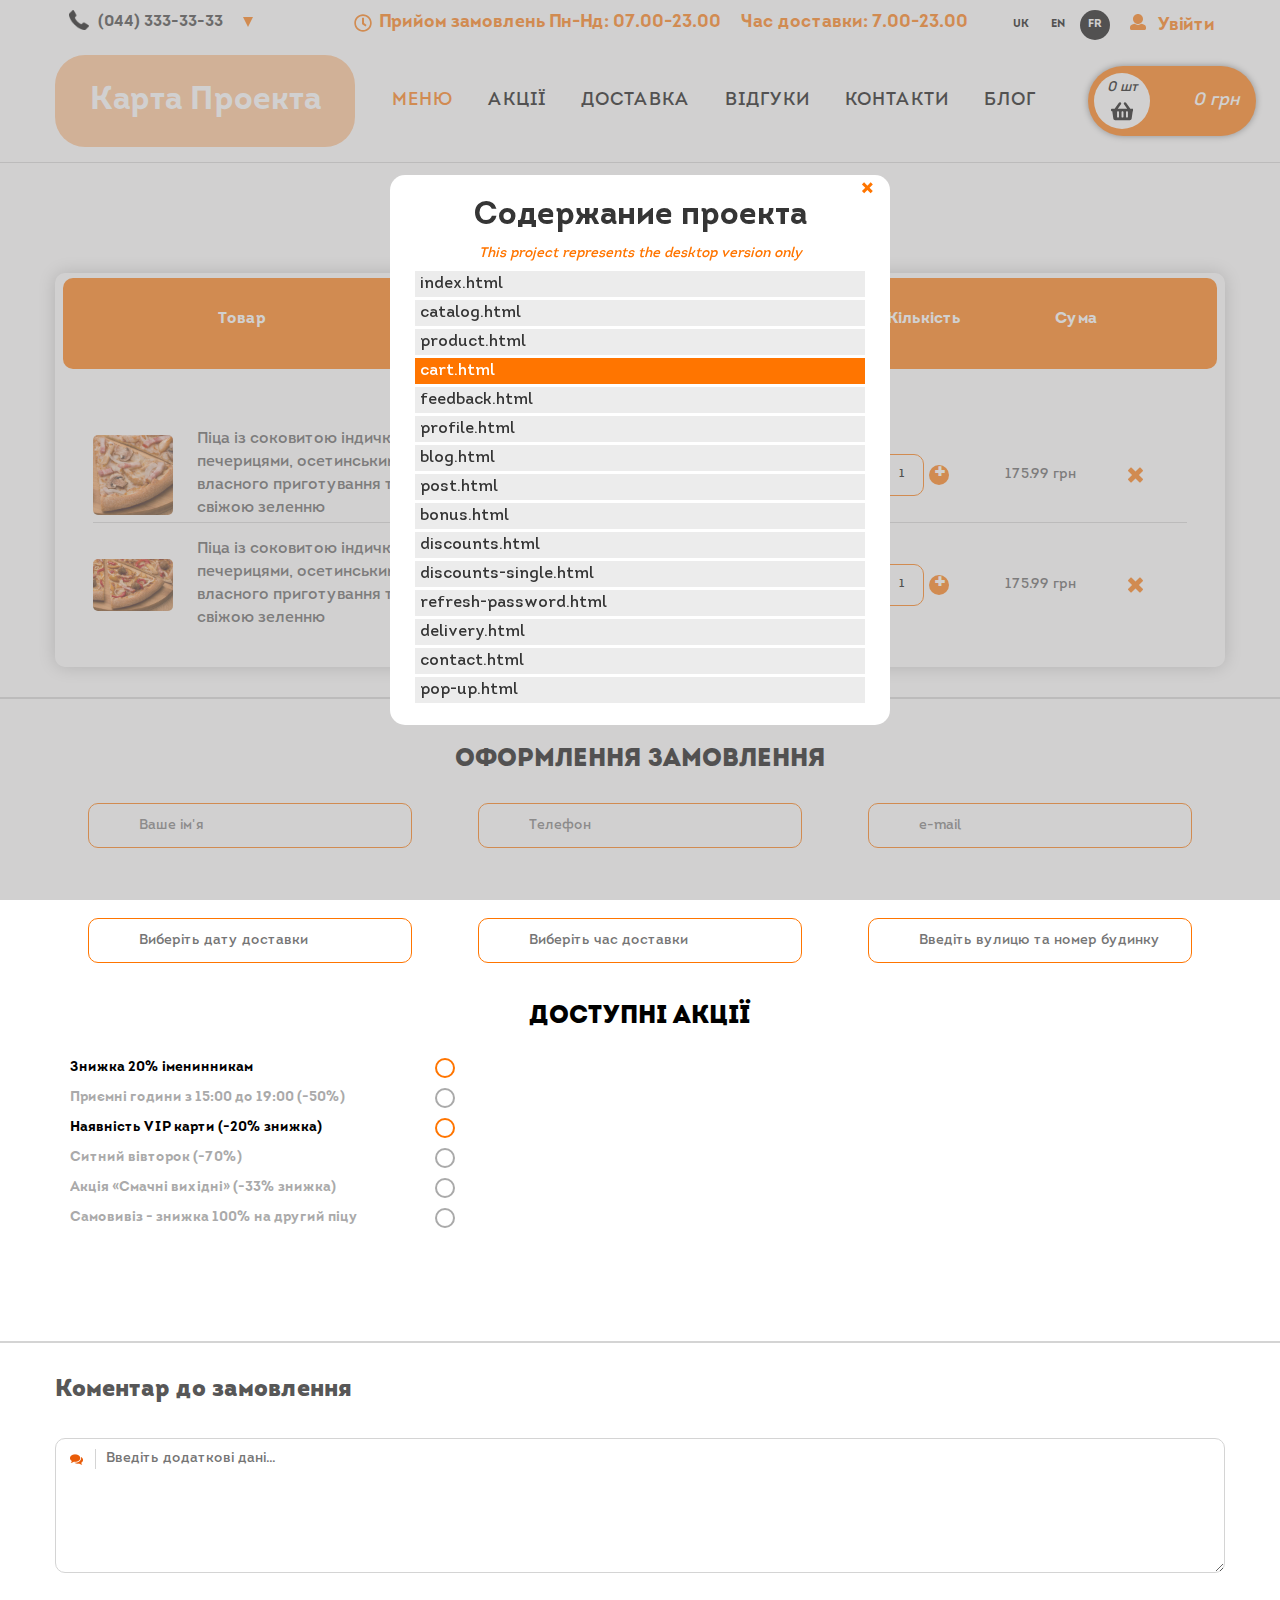
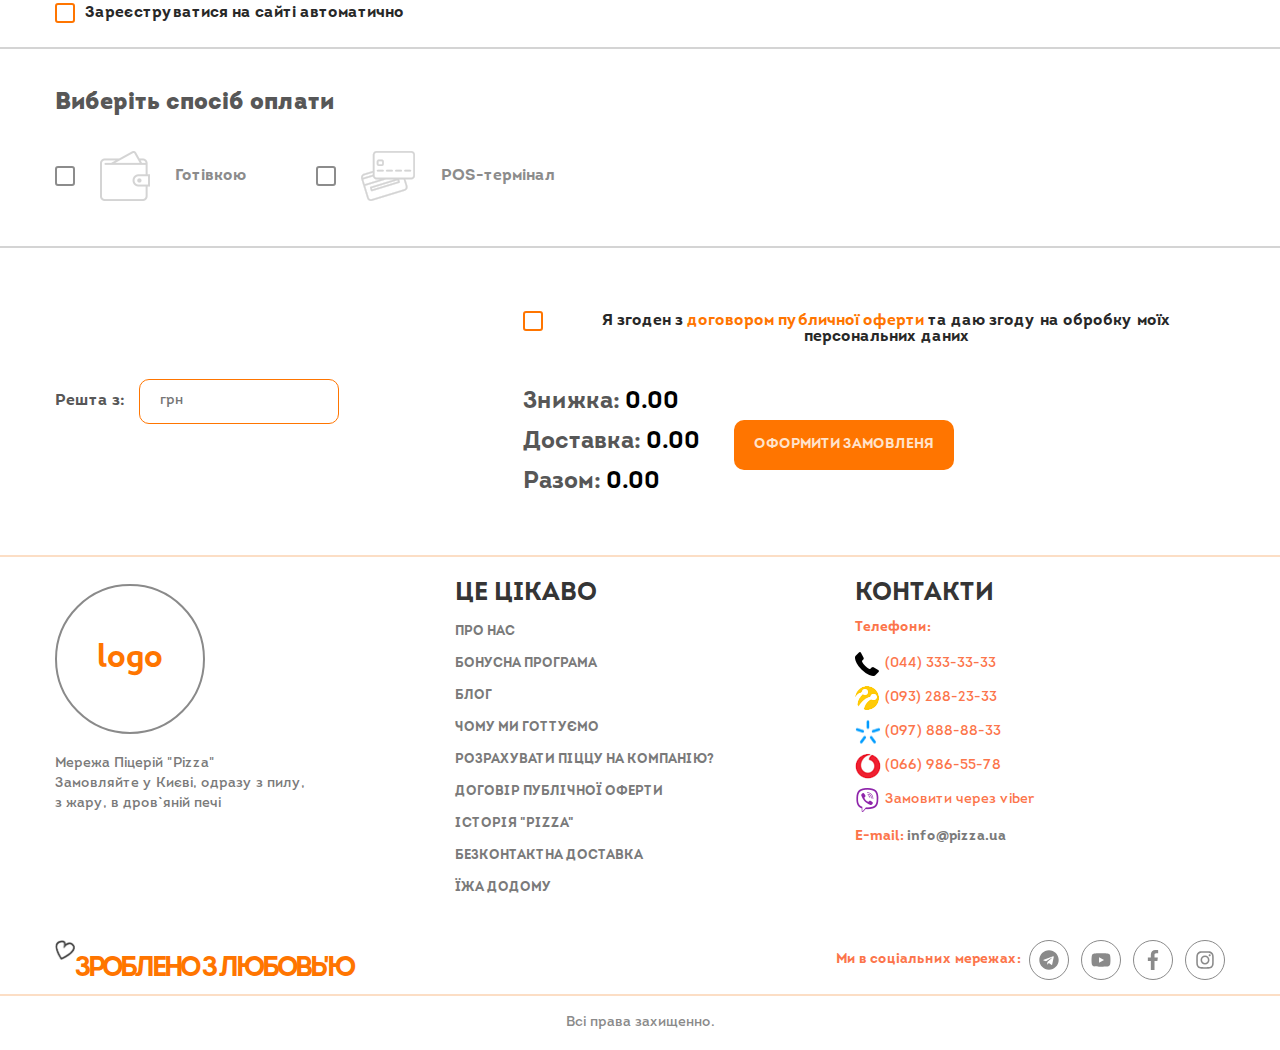
<file: cart.html>
<!DOCTYPE html>
<html lang="ru">
	 <head>
	<meta charset="UTF-8">
	<meta http-equiv="X-UA-Compatible" content="IE=edge">
	<meta name="viewport" content="width=device-width, initial-scale=1.0">
	<link rel="stylesheet" href="css/style.min.css">
	<title>Главная</title>
</head>
	<body>
    <div class="wrapper">
      
<header class="header">
  <div class="header__top top-header">
    <div class="top-header__container">
      <div class="top-header__wrap">
        <ul class="call-list"> 
          <li class="call-list__head call-list__item">
            <a class="call-list__link" href="tel:380444533333">
              <img class="call-list__img" src="img/images/header/phone-stationary.png" alt="stationary">
              <span class="call-list__phone">(044) 333-33-33</span>
            </a>
            <ul class="call-list__body">
              <li class="call-list__item">
                <a href="tel:380932884333" class="call-list__link">
                  <img class="call-list__img" src="img/images/header/phone-life.png" alt="life">
                  <span class="call-list__phone">(063) 555-55-33</span>
                </a>
              </li>
              <li class="call-list__item">
                <a href="tel:380978984333" class="call-list__link">
                  <img class="call-list__img" src="img/images/header/phone-kyivstar.png" alt="kyivstar">
                  <span class="call-list__phone">(097) 888-88-88</span>
                </a>
              </li>
              <li class="call-list__item">
                <a href="tel:380660784333" class="call-list__link">
                  <img class="call-list__img" src="img/images/header/phone-mts.png" alt="mts">
                  <span class="call-list__phone">(095) 777-23-33</span>
                </a>
              </li>
              <li class="call-list__item">
                <a href="tel:380660784333" class="call-list__link">
                  <img class="call-list__img" src="img/images/header/viber.png" alt="viber">
                  <span class="call-list__phone">Замовити через viber</span>
                </a>
              </li>
            </ul> 
          </li>       
        </ul>
        <div class="working-hours">
          <a href="#!" class="working-hours__link">
            <span class="working-hours__icon">
              <svg class="svg-inline--fa fa-clock fa-w-16" aria-hidden="true" data-fa-processed="" data-prefix="far" data-icon="clock" role="img" xmlns="http://www.w3.org/2000/svg" viewBox="0 0 512 512">
                <path fill="currentColor" d="M256 8C119 8 8 119 8 256s111 248 248 248 248-111 248-248S393 8 256 8zm0 448c-110.5 0-200-89.5-200-200S145.5 56 256 56s200 89.5 200 200-89.5 200-200 200zm61.8-104.4l-84.9-61.7c-3.1-2.3-4.9-5.9-4.9-9.7V116c0-6.6 5.4-12 12-12h32c6.6 0 12 5.4 12 12v141.7l66.8 48.6c5.4 3.9 6.5 11.4 2.6 16.8L334.6 349c-3.9 5.3-11.4 6.5-16.8 2.6z"></path></svg>             
            </span>
            Прийом замовлень Пн-Нд: 07.00-23.00
          </a>
          <a href="#!" class="working-hours__link">Час доставки: 7.00-23.00</a>
        </div>
        <div class="lang">
          <ul class="lang__list">
            <li class="lang__item"><a class="lang__link" href="#!">uk</a></li>
            <li class="lang__item"><a class="lang__link" href="#!">en</a></li>
            <li class="lang__item"><a class="lang__link lang__link active" href="#!">fr</a></li>
          </ul>
        </div>
        <div class="header-login">
          <ul class="header-login__items">
            <li class="header-login__item">
              <span class="header-login__icon">
                <svg class="svg-inline--fa fa-user fa-w-16" aria-hidden="true" data-fa-processed="" data-prefix="fas" data-icon="user" role="img" xmlns="http://www.w3.org/2000/svg" viewBox="0 0 512 512"><path fill="currentColor" d="M256 0c88.366 0 160 71.634 160 160s-71.634 160-160 160S96 248.366 96 160 167.634 0 256 0zm183.283 333.821l-71.313-17.828c-74.923 53.89-165.738 41.864-223.94 0l-71.313 17.828C29.981 344.505 0 382.903 0 426.955V464c0 26.51 21.49 48 48 48h416c26.51 0 48-21.49 48-48v-37.045c0-44.052-29.981-82.45-72.717-93.134z"></path></svg>
              </span>
              <span class="header-login__login">Увійти</span>
              <ul class="header-login__modal modal-login">
                <li class="modal-login__item">
                  <a class="modal-login__link login-btn" href="#!">Увійти</a>
                </li>
                <li class="modal-login__item">
                  <span class="modal-login__text" href="#!">або</span>
                </li>
                <li class="modal-login__item">
                  <a class="modal-login__link register-btn" href="#!">Зареєструватися</a>
                </li>
              </ul>
            </li>
          </ul>
        </div>
      </div>
    </div>
  </div>
  <div class="header__body body-header">
    <div class="body-header__container">
      <div class="body-header__wrap">
        <div class="body-header__logo logo-header">
          <a class="logo-header__link" href="#!">
            <div class="home__content">Карта Проекта</div>
          </a>
        </div>
        <div class="body-header__menu menu">
          <nav class="menu__nav">
            <ul class="menu__list">
              <li class="menu__item"><a class="menu__link active" href="#!">Меню</a></li>
              <li class="menu__item"><a class="menu__link" href="#!">Акції</a></li>
              <li class="menu__item"><a class="menu__link" href="#!">Доставка</a></li>
              <li class="menu__item"><a class="menu__link" href="#!">Відгуки</a></li>
              <li class="menu__item"><a class="menu__link" href="#!">Контакти</a></li>
              <li class="menu__item"><a class="menu__link" href="#!">Блог</a></li>
            </ul>
          </nav>
        </div>
        <div class="body-header__cart cart-header">
          <div class="cart-header__box">
            <div class="cart-header__basket basket-cart">
              <div class="basket-cart__number">
                <span>0 
                  <span>шт</span>
                </span>
              </div>
              <div class="basket-cart__icon">
                <svg class="svg-inline--fa fa-shopping-basket fa-w-18" aria-hidden="true" data-fa-processed="" data-prefix="fas" data-icon="shopping-basket" role="img" xmlns="http://www.w3.org/2000/svg" viewBox="0 0 576 512">
                  <path fill="currentColor" d="M576 216v16c0 13.255-10.745 24-24 24h-8l-26.113 182.788C514.509 462.435 494.257 480 470.37 480H105.63c-23.887 0-44.139-17.565-47.518-41.212L32 256h-8c-13.255 0-24-10.745-24-24v-16c0-13.255 10.745-24 24-24h67.341l106.78-146.821c10.395-14.292 30.407-17.453 44.701-7.058 14.293 10.395 17.453 30.408 7.058 44.701L170.477 192h235.046L326.12 82.821c-10.395-14.292-7.234-34.306 7.059-44.701 14.291-10.395 34.306-7.235 44.701 7.058L484.659 192H552c13.255 0 24 10.745 24 24zM312 392V280c0-13.255-10.745-24-24-24s-24 10.745-24 24v112c0 13.255 10.745 24 24 24s24-10.745 24-24zm112 0V280c0-13.255-10.745-24-24-24s-24 10.745-24 24v112c0 13.255 10.745 24 24 24s24-10.745 24-24zm-224 0V280c0-13.255-10.745-24-24-24s-24 10.745-24 24v112c0 13.255 10.745 24 24 24s24-10.745 24-24z"></path></svg>
              </div>
            </div>

            <div class="cart-header__price">
              <span>0 
                <span>грн</span> 
              </span>            
            </div>
            <div class="basket-modal">
              <ul class="basket-modal__items">
                <li class="basket-modal__item item-basket">
                  <div class="item-basket__thumbnail thumbnail-basket">
                    <a class="thumbnail-basket__link" href="#!">
                      <img class="thumbnail-basket__img" src="img/content/pizza/pizza-1.jpg" alt="thumbnail-basket" >
                    </a>                    
                  </div>
                  <div class="item-basket__product product-basket">
                    <a class="product-basket__name" href="#!"> 
                        Піца із соковитою індичкою, печерицями свіжою зеленню                     
                    </a>
                    <div class="product-basket__details">
                      <div class="product-basket__size">19 см</div>
                      <div class="quantity-goods quantity-basket">
                        <div class="quantity-btn" data-action="minus">-</div>
                        <div class="quantity-goods__input" data-counter>1</div>
                        <div class="quantity-btn" data-action="plus">+</div>      
                      </div>
                    </div>
                  </div>

                  <div class="item-basket__price">175.99 грн</div>
                  <div class="item-basket__remove">
                    <svg class="svg-inline--fa fa-times fa-w-12" aria-hidden="true" data-fa-processed="" data-prefix="fa" data-icon="times" role="img" xmlns="http://www.w3.org/2000/svg" viewBox="0 0 384 512">
                      <path fill="currentColor" d="M323.1 441l53.9-53.9c9.4-9.4 9.4-24.5 0-33.9L279.8 256l97.2-97.2c9.4-9.4 9.4-24.5 0-33.9L323.1 71c-9.4-9.4-24.5-9.4-33.9 0L192 168.2 94.8 71c-9.4-9.4-24.5-9.4-33.9 0L7 124.9c-9.4 9.4-9.4 24.5 0 33.9l97.2 97.2L7 353.2c-9.4 9.4-9.4 24.5 0 33.9L60.9 441c9.4 9.4 24.5 9.4 33.9 0l97.2-97.2 97.2 97.2c9.3 9.3 24.5 9.3 33.9 0z"></path></svg>
                  </div> 
                </li>
                <li class="basket-modal__item item-basket">
                  <div class="item-basket__thumbnail thumbnail-basket">
                    <a class="thumbnail-basket__link" href="#!">
                      <img class="thumbnail-basket__img" src="img/content/pizza/pizza-2.jpg" alt="thumbnail-basket" >
                    </a>                    
                  </div>
                  <div class="item-basket__product product-basket">
                    <a class="product-basket__name" href="#!"> 
                      Піца із соковитою індичкою, печерицями свіжою зеленню                      
                    </a>
                    <div class="product-basket__details">
                      <div class="product-basket__size">19 см</div>
                      <div class="quantity-goods quantity-basket">
                        <div class="quantity-btn" data-action="minus">-</div>
                        <div class="quantity-goods__input" data-counter>1</div>
                        <div class="quantity-btn" data-action="plus">+</div>        
                      </div>                    
                    </div>
                  </div>

                  <div class="item-basket__price">175.99 грн</div>
                  <div class="item-basket__remove">
                    <svg class="svg-inline--fa fa-times fa-w-12" aria-hidden="true" data-fa-processed="" data-prefix="fa" data-icon="times" role="img" xmlns="http://www.w3.org/2000/svg" viewBox="0 0 384 512">
                      <path fill="currentColor" d="M323.1 441l53.9-53.9c9.4-9.4 9.4-24.5 0-33.9L279.8 256l97.2-97.2c9.4-9.4 9.4-24.5 0-33.9L323.1 71c-9.4-9.4-24.5-9.4-33.9 0L192 168.2 94.8 71c-9.4-9.4-24.5-9.4-33.9 0L7 124.9c-9.4 9.4-9.4 24.5 0 33.9l97.2 97.2L7 353.2c-9.4 9.4-9.4 24.5 0 33.9L60.9 441c9.4 9.4 24.5 9.4 33.9 0l97.2-97.2 97.2 97.2c9.3 9.3 24.5 9.3 33.9 0z"></path></svg>
                  </div> 
                </li>
                <li class="basket-modal__item item-basket">
                  <div class="item-basket__thumbnail thumbnail-basket">
                    <a class="thumbnail-basket__link" href="#!">
                      <img class="thumbnail-basket__img" src="img/content/pizza/pizza-3.jpg" alt="thumbnail-basket" >
                    </a>                    
                  </div>
                  <div class="item-basket__product product-basket">
                    <a class="product-basket__name" href="#!"> 
                      Піца із соковитою індичкою, печерицями свіжою зеленню                      
                    </a>
                    <div class="product-basket__details">
                      <div class="product-basket__size">19 см</div>
                      <div class="quantity-goods quantity-basket">
                        <div class="quantity-btn" data-action="minus">-</div>
                        <div class="quantity-goods__input" data-counter>1</div>
                        <div class="quantity-btn" data-action="plus">+</div>        
                      </div>                    
                    </div>
                  </div>

                  <div class="item-basket__price">175.99 грн</div>
                  <div class="item-basket__remove">
                    <svg class="svg-inline--fa fa-times fa-w-12" aria-hidden="true" data-fa-processed="" data-prefix="fa" data-icon="times" role="img" xmlns="http://www.w3.org/2000/svg" viewBox="0 0 384 512">
                      <path fill="currentColor" d="M323.1 441l53.9-53.9c9.4-9.4 9.4-24.5 0-33.9L279.8 256l97.2-97.2c9.4-9.4 9.4-24.5 0-33.9L323.1 71c-9.4-9.4-24.5-9.4-33.9 0L192 168.2 94.8 71c-9.4-9.4-24.5-9.4-33.9 0L7 124.9c-9.4 9.4-9.4 24.5 0 33.9l97.2 97.2L7 353.2c-9.4 9.4-9.4 24.5 0 33.9L60.9 441c9.4 9.4 24.5 9.4 33.9 0l97.2-97.2 97.2 97.2c9.3 9.3 24.5 9.3 33.9 0z"></path></svg>
                  </div> 
                </li>
              </ul>

              <div class="basket-modal__total">
                Сума замовлення: <span>329.98</span> грн
              </div>
              <div class="basket-modal__btn">
                <div class="basket-modal__clear">
                  <a class="basket-modal__btn-link" href="#!">Очистити кошик</a>
                </div>
                <div class="basket-modal__checkout">
                  <a class="basket-modal__btn-link" href="#!">Перейти до оформлення</a>
                </div>
              </div>     
            </div>    
          </div>
        </div>
      </div>
    </div>
  </div>
</header>

<!-- pop-up -->

<!-- pop-upo login -->
<div class="login__overlay">
  <div class="login__overlay-content">
    <div class="login__pop-up">
      <div class="modal-register">
        <div class="modal-register__head">
          <button class="modal-register__close close__pop-up">×</button>
          <div class="modal-register__title">Увійти</div>
        </div>
        <div class="modal-register__body">              
          <form class="modal-register__form form-register">
            <input class="form-register__email form-register__input" type="email" placeholder="e-mail">
            <input class="form-register__password form-register__input" type="password" placeholder="Пароль">                  
            <button class="form-register__btn" type="submit">Увійти</button>
            <div class="form-register__sub-title">Увійти через соц. мереж</div>
            <ul class="form-register__auth-clients auth-clients">
              <li class="auth-clients__item">
                <a class="auth-clients__link" href="#!">
                  <span class="auth-clients__icon auth-clients__facebook"></span>
                </a>
              </li>
              <li class="auth-clients__item">
                <a class="auth-clients__link" href="#!">
                  <span class="auth-clients__icon auth-clients__google"></span>
                </a>
              </li>
            </ul>
            <a class="form-register__text" href="#!">Забули пароль?</a>
          </form>
        </div>            
      </div>
    </div>
  </div>
</div>

<!-- pop-up register -->
<div class="register__overlay">
  <div class="register__overlay-content">
    <div class="register__pop-up">
      <div class="modal-register">
        <div class="modal-register__head">
          <button class="modal-register__close close__pop-up">×</button>
          <div class="modal-register__title">Зареєструватися</div>
        </div>
        <div class="modal-register__body">              
          <form class="modal-register__form form-register">
            <input class="form-register__name form-register__input" type="text" placeholder="Ваше ім'я">
            <input class="form-register__phone form-register__input" type="text" placeholder="Телефон">
            <input class="form-register__email form-register__input" type="email" placeholder="e-mail">
            <input class="form-register__password form-register__input" type="password" placeholder="Пароль">
            <input class="form-register__password form-register__input" type="password" placeholder="Пароль">
            <button class="form-register__btn" type="submit">Зареєструватися</button>
            <div class="form-register__sub-title">Увійти через соц. мереж</div>
            <ul class="form-register__auth-clients auth-clients">
              <li class="auth-clients__item">
                <a class="auth-clients__link" href="#!">
                  <span class="auth-clients__icon auth-clients__facebook"></span>
                </a>
              </li>
              <li class="auth-clients__item">
                <a class="auth-clients__link" href="#!">
                  <span class="auth-clients__icon auth-clients__google"></span>
                </a>
              </li>
            </ul>
          </form>
        </div>            
      </div>
    </div>
  </div>
</div>

<!-- содержание проекта -->
<div class="pop-up__home">
  <div class="home__overlay">    
    <div class="home__overlay-content">
      <div class="home__pop-up pop-up-home">
        <div class="pop-up-home__title">Содержание проекта</div>
        <p class="pop-up-home__desc">This project represents the desktop version only</p>
        <button class="modal-register__close close__pop-up">×</button>
        <div class="pop-up-home__content content-home">
          <ul class="content-home__list">
            <li class="content-home__item">
              <a href="index.html" class="content-home__link" target="_blank">index.html</a>
            </li>
            <li class="content-home__item">
              <a href="catalog.html" class="content-home__link" target="_blank">catalog.html</a>
            </li>
            <li class="content-home__item">
              <a href="product.html" class="content-home__link" target="_blank">product.html</a>
            </li>
            <li class="content-home__item">
              <a href="cart.html" class="content-home__link" target="_blank">cart.html</a>
            </li>
            <li class="content-home__item">
              <a href="feedback.html" class="content-home__link" target="_blank">feedback.html</a>
            </li>
            <li class="content-home__item">
              <a href="profile.html" class="content-home__link" target="_blank">profile.html</a>
            </li>
            <li class="content-home__item">
              <a href="blog.html" class="content-home__link" target="_blank">blog.html</a>
            </li>
            <li class="content-home__item">
              <a href="post.html" class="content-home__link" target="_blank">post.html </a>
            </li>
            <li class="content-home__item">
              <a href="bonus.html" class="content-home__link" target="_blank">bonus.html</a>
            </li>
            <li class="content-home__item">
              <a href="discounts.html" class="content-home__link" target="_blank">discounts.html</a>
            </li>
            <li class="content-home__item">
              <a href="discounts-single.html" class="content-home__link" target="_blank">discounts-single.html</a>
            </li>
            <li class="content-home__item">
              <a href="refresh-password.html" class="content-home__link" target="_blank">refresh-password.html</a>
            </li>                  
            <li class="content-home__item">
              <a href="delivery.html" class="content-home__link" target="_blank">delivery.html</a>
            </li>
            <li class="content-home__item">
              <a href="contact.html" class="content-home__link" target="_blank">contact.html</a>
            </li>  
            <li class="content-home__item">
              <a href="pop-up.html" class="content-home__link" target="_blank">pop-up.html</a>
            </li>                              
          </ul>          
        </div>        
      </div>
    </div>
  </div>     
  
  <div class="home__blank home-blank">
    <div class="home-blank__message">
      This project represents the desktop version only.
      <br>
      Please open on the monitor more than 992px
    </div>
  </div>
</div>

      <maim class="cart-page">


        <div class="cart-page__basket basket">
          <div class="basket__container">
            <div class="basket__title">Кошик</div>
            <div class="basket__orders orders-basket">
              <div class="orders-basket__head head-basket">
                <ul class="head-basket__list">
                  <li class="head-basket__item">Товар</li>
                  <li class="head-basket__item">Діаметр/Об`єм</li>
                  <li class="head-basket__item">Вага</li>
                  <li class="head-basket__item">Ціна</li>
                  <li class="head-basket__item">Кількість</li>
                  <li class="head-basket__item">Сума</li>       
                </ul>
              </div>

              <div class="orders-basket__body order-basket">
                <ul class="order-basket__items">
                  <li class="order-basket__item">
                    <div class="order-basket__thumbnail">
                      <a class="order-basket__thumbnail-link" href="#!">
                        <img class="order-basket__thumbnail-img" src="img/content/pizza/pizza-1.jpg" alt="products" >
                      </a>
                    </div>
                  </li>
                  <li class="order-basket__item">
                    <a class="order-basket__text" href="#!">
                      Піца із соковитою індичкою, печерицями, осетинським сиром власного приготування та свіжою зеленню
                    </a>
                  </li>
                  <li class="order-basket__item">
                    <div class="order-basket__size">19 см</div>
                  </li>
                  <li class="order-basket__item">
                    <div class="order-basket__weight">310 г</div>
                  </li>
                  <li class="order-basket__item">
                    <div class="order-basket__price">175.99 грн</div>
                  </li>
                  <li class="order-basket__item">   
                    <div class="quantity-goods small-goods">
                      <div class="quantity-btn" data-action="minus">-</div>
                      <div class="quantity-goods__input" data-counter>1</div>
                      <div class="quantity-btn" data-action="plus">+</div>        
                    </div>
                  </li>
                  <li class="order-basket__item">
                    <div class="order-basket__total">175.99 <span>грн</span></div>
                  </li>
                  <li class="order-basket__item">
                    <span class="order-basket__remove">
                      <svg class="svg-inline--fa fa-times fa-w-12" aria-hidden="true" data-fa-processed="" data-prefix="fa" data-icon="times" role="img" xmlns="http://www.w3.org/2000/svg" viewBox="0 0 384 512">
                        <path fill="currentColor" d="M323.1 441l53.9-53.9c9.4-9.4 9.4-24.5 0-33.9L279.8 256l97.2-97.2c9.4-9.4 9.4-24.5 0-33.9L323.1 71c-9.4-9.4-24.5-9.4-33.9 0L192 168.2 94.8 71c-9.4-9.4-24.5-9.4-33.9 0L7 124.9c-9.4 9.4-9.4 24.5 0 33.9l97.2 97.2L7 353.2c-9.4 9.4-9.4 24.5 0 33.9L60.9 441c9.4 9.4 24.5 9.4 33.9 0l97.2-97.2 97.2 97.2c9.3 9.3 24.5 9.3 33.9 0z"></path></svg>
                    </span>   
                  </li>
                </ul>
                <ul class="order-basket__items">
                  <li class="order-basket__item">
                    <div class="order-basket__thumbnail">
                      <a class="order-basket__thumbnail-link" href="#!">
                        <img class="order-basket__thumbnail-img" src="img/content/pizza/pizza-2.jpg" alt="products" >
                      </a>
                    </div>
                  </li>
                  <li class="order-basket__item">
                    <a class="order-basket__text" href="#!">
                      Піца із соковитою індичкою, печерицями, осетинським сиром власного приготування та свіжою зеленню
                    </a>
                  </li>
                  <li class="order-basket__item">
                    <div class="order-basket__size">19 см</div>
                  </li>
                  <li class="order-basket__item">
                    <div class="order-basket__weight">310 г</div>
                  </li>
                  <li class="order-basket__item">
                    <div class="order-basket__price">175.99 грн</div>
                  </li>
                  <li class="order-basket__item">
                    <div class="quantity-goods small-goods">
                      <div class="quantity-btn" data-action="minus">-</div>
                      <div class="quantity-goods__input" data-counter>1</div>
                      <div class="quantity-btn" data-action="plus">+</div>        
                    </div>  
                  </li>
                  <li class="order-basket__item">
                    <div class="order-basket__total">175.99 <span>грн</span></div>
                  </li>
                  <li class="order-basket__item">
                    <span class="order-basket__remove">
                      <svg class="svg-inline--fa fa-times fa-w-12" aria-hidden="true" data-fa-processed="" data-prefix="fa" data-icon="times" role="img" xmlns="http://www.w3.org/2000/svg" viewBox="0 0 384 512">
                        <path fill="currentColor" d="M323.1 441l53.9-53.9c9.4-9.4 9.4-24.5 0-33.9L279.8 256l97.2-97.2c9.4-9.4 9.4-24.5 0-33.9L323.1 71c-9.4-9.4-24.5-9.4-33.9 0L192 168.2 94.8 71c-9.4-9.4-24.5-9.4-33.9 0L7 124.9c-9.4 9.4-9.4 24.5 0 33.9l97.2 97.2L7 353.2c-9.4 9.4-9.4 24.5 0 33.9L60.9 441c9.4 9.4 24.5 9.4 33.9 0l97.2-97.2 97.2 97.2c9.3 9.3 24.5 9.3 33.9 0z"></path></svg>
                    </span>   
                  </li>
                </ul>
              </div>
            </div>
          </div>
        </div>

        <div class="cart-page__order-checkout order-checkout">
          <div class="order-checkout__container">
            <div class="order-checkout__title">Оформлення замовлення</div>
            <div class="order-checkout__wrap">
              <form class="order-checkout__form form-ordering">
                <div class="form-ordering__row">
                  <div class="form-ordering__column">
                    <input class="form-ordering__input" type="text" placeholder="Ваше ім'я">
                  </div>

                  <div class="form-ordering__column">
                    <input class="form-ordering__input" type="tel" placeholder="Телефон">
                  </div>

                  <div class="form-ordering__column">
                    <input class="form-ordering__input" type="email" placeholder="e-mail">
                  </div>

                  <div class="form-ordering__column">
                    <input class="form-ordering__input" type="text" placeholder="Виберіть дату доставки">
                  </div>
                  
                  <div class="form-ordering__column">
                    <input class="form-ordering__input" type="text" placeholder="Виберіть час доставки">
                  </div>


                  <div class="form-ordering__column">
                    <input class="form-ordering__input" type="type" placeholder="Введіть вулицю та номер будинку">
                  </div>
                  
                </div>

              </form>
            </div>


          </div>

        </div>

        <div class="cart-page__promotions promotions">
          <div class="promotions__container">
            <div class="promotions__title">Доступні акції </div>                       
            <div class="promotions__available available-promotions">
              <div class="available-promotions__item">
                <label class="available-promotions__label">                              
                  <input class="available-promotions__input" type="radio" name="active-promotions"> 
                  <span class="available-promotions__text">
                    Знижка 20% іменинникам
                  </span>               
                </label>
                <div class="available-promotions__tooltip"> 
                  <span class="available-promotions__tooltip-text">
                    На честь Дня Народження даруємо знижку -20% на все меню! Акція діє в день народження і 7 днів після
                  </span>                     
                </div>
              </div>

               <div class="available-promotions__item">
                <label class="available-promotions__label">                  
                  <input class="available-promotions__input" type="checkbox" disabled>  
                  <span class="available-promotions__text">
                    Приємні години з 15:00 до 19:00 (-50%) 
                  </span>                
                </label>
                <div class="available-promotions__tooltip"> 
                  <span class="available-promotions__tooltip-text">
                    З понеділка по п'ятницю, з 15:00 до 19:00, при замовленні будь-якого пирога з меню 23, 29, 33 см., другий Ви отримуєте за півціни!
                  </span>                     
                </div>
              </div>

              <div class="available-promotions__item">
                <label class="available-promotions__label">                  
                  <input class="available-promotions__input" type="radio" name="active-promotions">  
                  <span class="available-promotions__text">
                    Наявність VIP карти (-20% знижка) 
                  </span>                
                </label>
                <div class="available-promotions__tooltip"> 
                  <span class="available-promotions__tooltip-text">
                    Необхідно вказати номер VIP-карти в розділі «Коментар до замовлення»
                  </span>                     
                </div>
              </div>

              <div class="available-promotions__item">
                <label class="available-promotions__label">                  
                  <input class="available-promotions__input" type="checkbox" disabled>  
                  <span class="available-promotions__text">
                    Ситний вівторок (-70%) 
                  </span>                
                </label>
                <div class="available-promotions__tooltip"> 
                  <span class="available-promotions__tooltip-text">
                    Знижка 70% на кожен другий пиріг діаметром 29 см. у вівторок
                  </span>                     
                </div>
              </div>

              <div class="available-promotions__item">
                <label class="available-promotions__label">                  
                  <input class="available-promotions__input" type="checkbox" disabled>  
                  <span class="available-promotions__text">
                    Акція «Смачні вихідні» (-33% знижка) 
                  </span>                
                </label>
                <div class="available-promotions__tooltip"> 
                  <span class="available-promotions__tooltip-text">
                    Щосуботи та щонеділі купуй другу Пiцу з будь-якою начинкою зі знижкою -33%.
                    <br>                    
                    Акція поширюється на всі пiци діаметром 23, 29, 33 см. Знижка -33% буде врахована на кожен другий піцу в чеку, що з найменшою вартістю.
                  </span>                     
                </div>
              </div>

              <div class="available-promotions__item">
                <label class="available-promotions__label">                  
                  <input class="available-promotions__input" type="checkbox" disabled>  
                  <span class="available-promotions__text">
                    Самовивіз - знижка 100% на другий піцу
                  </span>                
                </label>
                <div class="available-promotions__tooltip"> 
                  <span class="available-promotions__tooltip-text">
                    Самовивіз за адресою: м Київ, бул. Перова, 50/27 (вкажіть в адресі доставки)
                  </span>                     
                </div>
              </div>
            </div>
          </div>
        </div>

        <div class="cart-page__order-comment order-comment">
          <div class="order-comment__container">
            <div class="order-comment__title">Коментар до замовлення</div>
            <textarea class="order-comment__text" placeholder="Введіть додаткові дані..."></textarea>
            <div class="order-comment__check-box check-box">
              <label class="check-box__label">
                <input class="check-box__input" type="checkbox">
                <span class="check-box__custom"></span>
                <div class="check-box__content">
                  <span class="check-box__content-text">
                    Зареєструватися на сайті автоматично
                  </span>                              
                </div>
              </label>
            </div>
          </div>
        </div>
        

        <div class="cart-page__payment-method payment-method">
          <div class="payment-method__container">
            <div class="payment-method__title">Виберіть спосіб оплати</div>
            <div class="payment-method__choice">
              <div class="payment-method__radio-box radio-box">
                <label class="radio-box__label">
                  <input class="radio-box__input" type="radio" name="payment-method">
                  <span class="radio-box__custom"></span> 
                    <span class="radio-box__img radio-box__img--cash"></span>                
                    <span class="radio-box__text">
                      Готівкою
                    </span>
                </label>
              </div>
              <div class="payment-method__radio-box radio-box">
                <label class="radio-box__label">
                  <input class="radio-box__input" type="radio" name="payment-method">
                  <span class="radio-box__custom"></span>   
                    <span class="radio-box__img radio-box__img--terminal"></span>                
                    <span class="radio-box__text">
                      POS-термінал 
                    </span>                            
                </label>
              </div>
            </div>
          </div>
        </div>    

        <div class="cart-page__confirmation confirmation">
          <div class="confirmation__container">
            <div class="confirmation__row">
              <div class="surrender">
                <div class="surrender__title">Решта з:</div>
                <input class="surrender__input" type="text" placeholder="грн">                  
              </div>
              <div class="confirmation__column">
                <div class="confirmation__checkbox checkbox-confirmation">
                  <label class="checkbox-confirmation__label">
                    <input class="checkbox-confirmation__input" type="checkbox">
                    <span class="checkbox-confirmation__custom"></span>
                      <span class="checkbox-confirmation__text">Я  згоден з 
                        <a class="checkbox-confirmation__link" href="#!">договором публичної оферти</a> 
                        та даю згоду на обробку моїх персональних даних
                      </span>                          
                  </label>
                </div>  
                <div class="confirmation-total total-confirmation">
                  <ul class="total-confirmation__list">
                    <li class="total-confirmation__item">Знижка:
                      <span class="total-confirmation__num">0.00</span>
                    </li>
                    <li class="total-confirmation__item">Доставка:
                      <span class="total-confirmation__num">0.00</span>
                    </li>
                    <li class="total-confirmation__item">Разом:
                      <span class="total-confirmation__num">0.00</span>
                    </li>
                  </ul>
                  <div class="total-confirmation__checkout-btn">
                    <button class="total-confirmation__btn">Оформити замовленя</button>
                  </div>
                  

                </div>           
              </div>
            </div>
          </div>
        </div>
        

      </maim>


      
      <footer class="footer">
  <div class="footer__main footer-main">
    <div class="footer-main__container">
      <div class="footer-main__row">
        <div class="footer-main__column column-footer">
          <div class="footer-logo">
            <a class="footer-logo__link" href="#!">
              <div class="footer-logo__img">logo</div>
            </a>
          </div>
          <div class="footer-text">
            Мережа Пiцерiй "Pizza"<br>Замовляйте у Києві, одразу з пилу,<br> з жару, в дров`яній печі            
          </div>

          
        </div>
        <div class="footer-main__column column-footer">
          <div class="column-footer__title">це цікаво</div>
          <nav class="footer-main__menu footer-menu">
            <ul class="footer-menu__list">
              <li class="footer-menu__item">
                <a class="footer-menu__link" href="#!">Про нас</a>
              </li>
              <li class="footer-menu__item">
                <a class="footer-menu__link" href="#!">Бонусна програма</a>
              </li>
              <li class="footer-menu__item">
                <a class="footer-menu__link" href="#!">Блог</a>
              </li>
              <li class="footer-menu__item">
                <a class="footer-menu__link" href="#!">Чому ми готтуємо</a>
              </li>
              <li class="footer-menu__item">
                <a class="footer-menu__link" href="#!">Розрахувати пiццу на компанію?</a>
              </li>
              <li class="footer-menu__item">
                <a class="footer-menu__link" href="#!">Договір публічної оферти</a>
              </li>
              <li class="footer-menu__item">
                <a class="footer-menu__link" href="#!">Історія "Pizza"</a>
              </li>
              <li class="footer-menu__item">
                <a class="footer-menu__link" href="#!">Безконтактна доставка</a>
              </li>
              <li class="footer-menu__item">
                <a class="footer-menu__link" href="#!">Їжа додому</a>
              </li>
            </ul>
          </nav>
        </div>



        <div class="footer-main__column column-footer">
          <div class="column-footer__title">контакти</div>
          <div class="column-footer__subtitle">Телефони:</div>
          <ul class="column-footer__contact contact-footer"> 
            <li class="contact-footer__item">
              <a class="contact-footer__link" href="tel:380444533333">
                <img class="contact-footer__img" src="img/images/header/phone-stationary.png" alt="stationary">
                <span class="contact-footer__phone">(044) 333-33-33</span>
              </a>  
            </li> 
            <li class="contact-footer__item">
              <a class="contact-footer__link" href="tel:380932884333" >
                <img class="contact-footer__img" src="img/images/header/phone-life.png" alt="life">
                <span class="contact-footer__phone">(093) 288-23-33</span>
              </a>
            </li>
            <li class="contact-footer__item">
              <a class="contact-footer__link" href="tel:380978984333" >
                <img class="contact-footer__img" src="img/images/header/phone-kyivstar.png" alt="kyivstar">
                <span class="contact-footer__phone">(097) 888-88-33</span>
              </a>
            </li>
            <li class="contact-footer__item">
              <a class="contact-footer__link" href="tel:380660784333" >
                <img class="contact-footer__img" src="img/images/header/phone-mts.png" alt="mts">
                <span class="contact-footer__phone">(066) 986-55-78</span>
              </a>
            </li>
            <li class="contact-footer__item">
              <a class="contact-footer__link" href="tel:380660784333" >
                <img class="contact-footer__img" src="img/images/header/viber.png" alt="viber">
                <span class="contact-footer__phone">Замовити через viber</span>
              </a>
            </li>    
          </ul>
          <div class="contact-footer__email email-footer">
            <a class="email-footer__link" href="mailto:info@pizza.ua">
              <span class="email-footer__address">E-mail:</span>
              info@pizza.ua
            </a>
          </div>  
        </div>
      </div>
    </div>
  </div>

  <div class="footer__bottom footer-bottom">
    <div class="footer-bottom__container">
      <div class="footer-bottom__row">
        <div class="footer-bottom__column">
          <div class="slogan">
            <img class="slogan__img" src="img/images/heart.png" alt="heart-slogan">                     
            <div class="slogan__title">Зроблено з любовь'ю</div>        
          </div>
        </div>


        <div class="footer-bottom__column">
          <div class="social-contact">
            <div class="social-contact__title">Ми в соціальних мережах:</div>
            <ul class="social-contact__list">
              <li class="social-contact__item">
                <a class="social-contact__link" href="#!">
                  <svg class="svg-inline--fa fa-telegram fa-w-16" aria-hidden="true" data-fa-processed="" data-prefix="fab" data-icon="telegram" role="img" xmlns="http://www.w3.org/2000/svg" viewBox="0 0 496 512">
                    <path fill="currentColor" d="M248 8C111 8 0 119 0 256s111 248 248 248 248-111 248-248S385 8 248 8zm121.8 169.9l-40.7 191.8c-3 13.6-11.1 16.9-22.4 10.5l-62-45.7-29.9 28.8c-3.3 3.3-6.1 6.1-12.5 6.1l4.4-63.1 114.9-103.8c5-4.4-1.1-6.9-7.7-2.5l-142 89.4-61.2-19.1c-13.3-4.2-13.6-13.3 2.8-19.7l239.1-92.2c11.1-4 20.8 2.7 17.2 19.5z"></path></svg>
                </a>
              </li>
              <li class="social-contact__item">
                <a class="social-contact__link" href="#!">
                  <svg class="svg-inline--fa fa-youtube fa-w-18" aria-hidden="true" data-fa-processed="" data-prefix="fab" data-icon="youtube" role="img" xmlns="http://www.w3.org/2000/svg" viewBox="0 0 576 512"><path fill="currentColor" d="M549.655 124.083c-6.281-23.65-24.787-42.276-48.284-48.597C458.781 64 288 64 288 64S117.22 64 74.629 75.486c-23.497 6.322-42.003 24.947-48.284 48.597-11.412 42.867-11.412 132.305-11.412 132.305s0 89.438 11.412 132.305c6.281 23.65 24.787 41.5 48.284 47.821C117.22 448 288 448 288 448s170.78 0 213.371-11.486c23.497-6.321 42.003-24.171 48.284-47.821 11.412-42.867 11.412-132.305 11.412-132.305s0-89.438-11.412-132.305zm-317.51 213.508V175.185l142.739 81.205-142.739 81.201z"></path></svg>

                </a>
              </li>
              <li class="social-contact__item">
                <a class="social-contact__link" href="#!">
                  <svg class="svg-inline--fa fa-facebook-f fa-w-9" aria-hidden="true" data-fa-processed="" data-prefix="fab" data-icon="facebook-f" role="img" xmlns="http://www.w3.org/2000/svg" viewBox="0 0 264 512"><path fill="currentColor" d="M76.7 512V283H0v-91h76.7v-71.7C76.7 42.4 124.3 0 193.8 0c33.3 0 61.9 2.5 70.2 3.6V85h-48.2c-37.8 0-45.1 18-45.1 44.3V192H256l-11.7 91h-73.6v229"></path></svg>
                </a>
              </li>
              <li class="social-contact__item">
                <a class="social-contact__link" href="#!">
                  <svg class="svg-inline--fa fa-instagram fa-w-14" aria-hidden="true" data-fa-processed="" data-prefix="fab" data-icon="instagram" role="img" xmlns="http://www.w3.org/2000/svg" viewBox="0 0 448 512"><path fill="currentColor" d="M224.1 141c-63.6 0-114.9 51.3-114.9 114.9s51.3 114.9 114.9 114.9S339 319.5 339 255.9 287.7 141 224.1 141zm0 189.6c-41.1 0-74.7-33.5-74.7-74.7s33.5-74.7 74.7-74.7 74.7 33.5 74.7 74.7-33.6 74.7-74.7 74.7zm146.4-194.3c0 14.9-12 26.8-26.8 26.8-14.9 0-26.8-12-26.8-26.8s12-26.8 26.8-26.8 26.8 12 26.8 26.8zm76.1 27.2c-1.7-35.9-9.9-67.7-36.2-93.9-26.2-26.2-58-34.4-93.9-36.2-37-2.1-147.9-2.1-184.9 0-35.8 1.7-67.6 9.9-93.9 36.1s-34.4 58-36.2 93.9c-2.1 37-2.1 147.9 0 184.9 1.7 35.9 9.9 67.7 36.2 93.9s58 34.4 93.9 36.2c37 2.1 147.9 2.1 184.9 0 35.9-1.7 67.7-9.9 93.9-36.2 26.2-26.2 34.4-58 36.2-93.9 2.1-37 2.1-147.8 0-184.8zM398.8 388c-7.8 19.6-22.9 34.7-42.6 42.6-29.5 11.7-99.5 9-132.1 9s-102.7 2.6-132.1-9c-19.6-7.8-34.7-22.9-42.6-42.6-11.7-29.5-9-99.5-9-132.1s-2.6-102.7 9-132.1c7.8-19.6 22.9-34.7 42.6-42.6 29.5-11.7 99.5-9 132.1-9s102.7-2.6 132.1 9c19.6 7.8 34.7 22.9 42.6 42.6 11.7 29.5 9 99.5 9 132.1s2.7 102.7-9 132.1z"></path></svg>
                </a>
              </li>
            </ul>
          </div>

        </div>
      </div>
    </div>

  </div>
  
  <div class="footer-copy">
    <div class="footer-copy__container">
      <div class="footer-copy__content">
        <a class="footer-copy__text" href="#!">
          Всi права захищенно.
          <!-- Bozhko Group WEB design studio -->
        </a>
      </div>
    </div>

  </div>

</footer>
    </div>
    <script src="js/app.min.js"></script>	 	
  </body>
  </html>
</file>
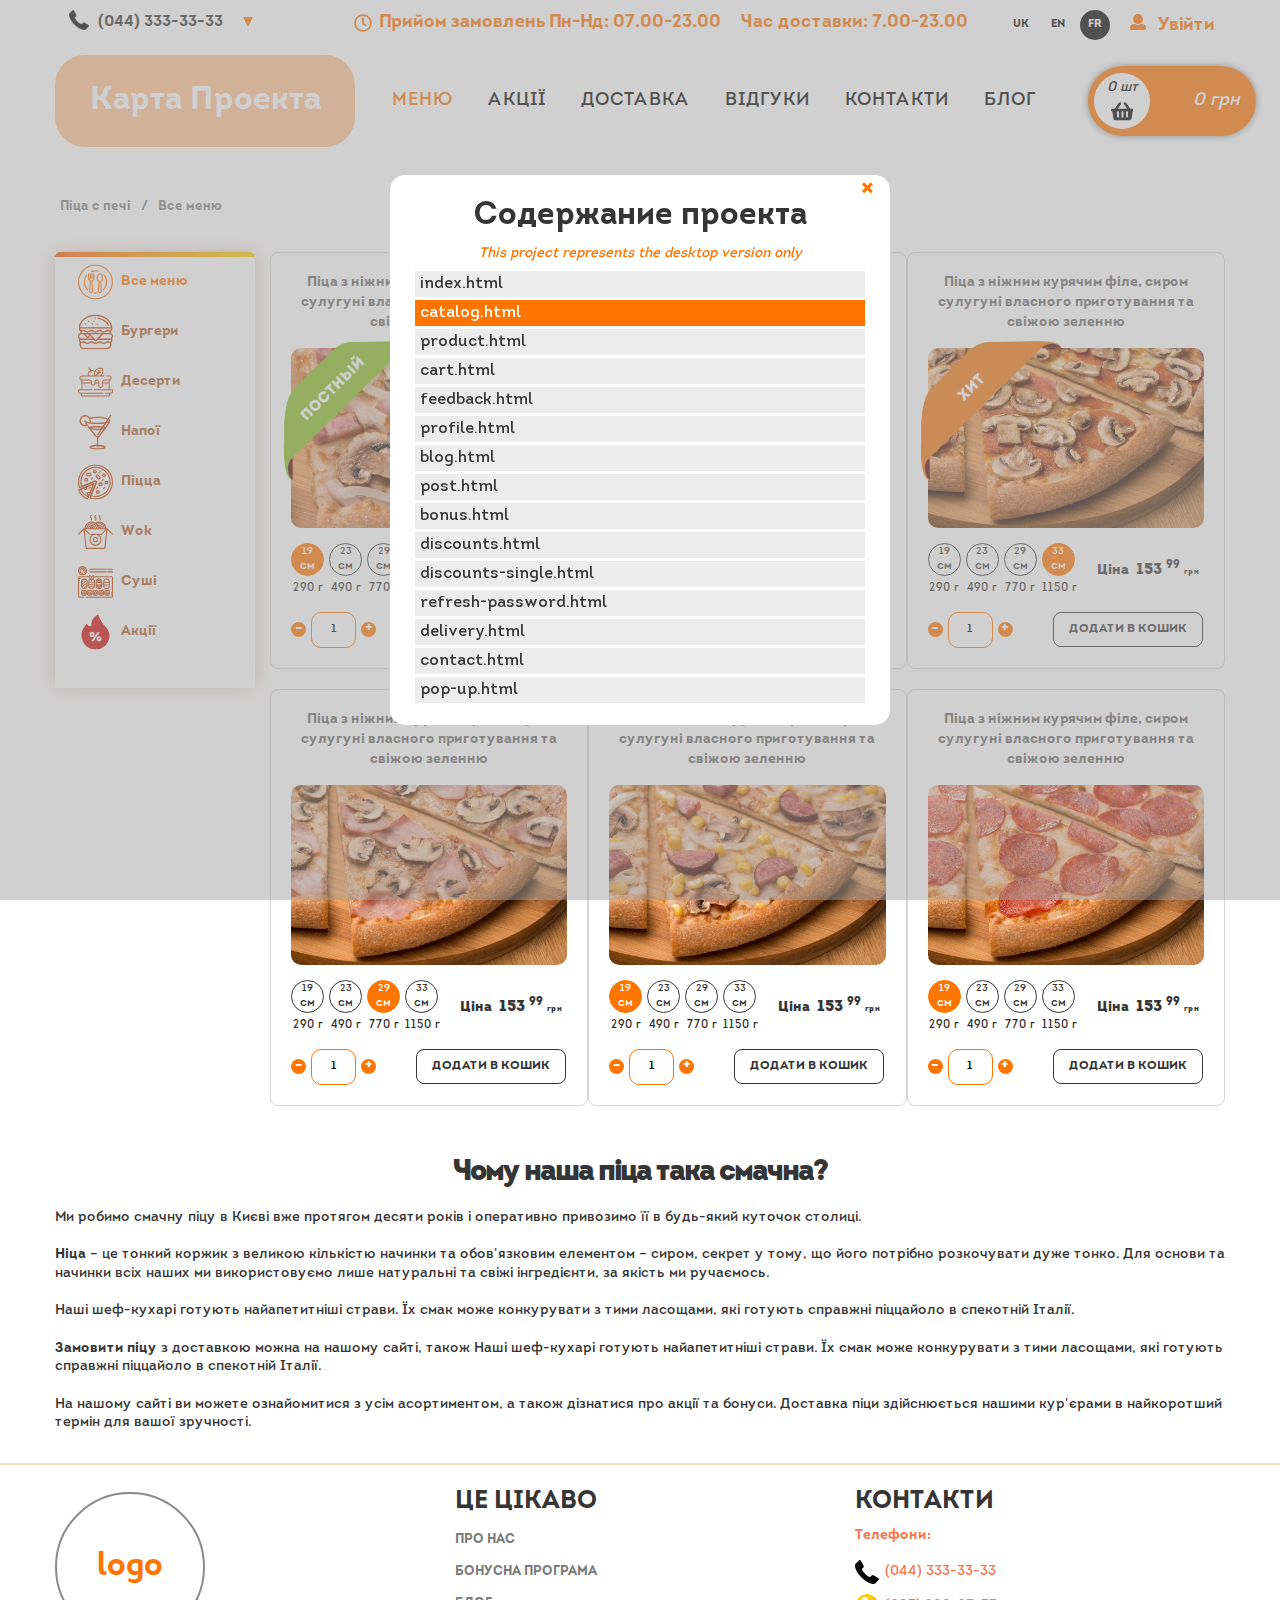
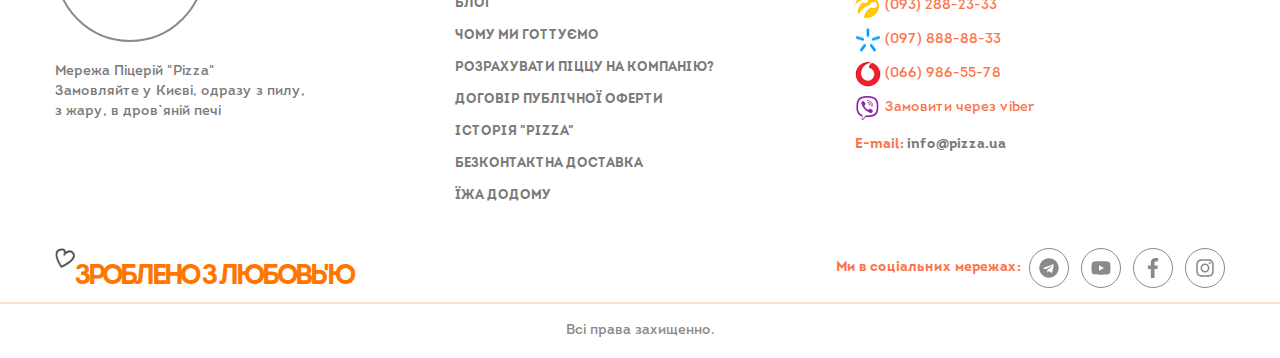
<file: catalog.html>
<!DOCTYPE html>
<html lang="ru">
	 <head>
	<meta charset="UTF-8">
	<meta http-equiv="X-UA-Compatible" content="IE=edge">
	<meta name="viewport" content="width=device-width, initial-scale=1.0">
	<link rel="stylesheet" href="css/style.min.css">
	<title>Главная</title>
</head>
	<body>
    <div class="wrapper">
      
<header class="header">
  <div class="header__top top-header">
    <div class="top-header__container">
      <div class="top-header__wrap">
        <ul class="call-list"> 
          <li class="call-list__head call-list__item">
            <a class="call-list__link" href="tel:380444533333">
              <img class="call-list__img" src="img/images/header/phone-stationary.png" alt="stationary">
              <span class="call-list__phone">(044) 333-33-33</span>
            </a>
            <ul class="call-list__body">
              <li class="call-list__item">
                <a href="tel:380932884333" class="call-list__link">
                  <img class="call-list__img" src="img/images/header/phone-life.png" alt="life">
                  <span class="call-list__phone">(063) 555-55-33</span>
                </a>
              </li>
              <li class="call-list__item">
                <a href="tel:380978984333" class="call-list__link">
                  <img class="call-list__img" src="img/images/header/phone-kyivstar.png" alt="kyivstar">
                  <span class="call-list__phone">(097) 888-88-88</span>
                </a>
              </li>
              <li class="call-list__item">
                <a href="tel:380660784333" class="call-list__link">
                  <img class="call-list__img" src="img/images/header/phone-mts.png" alt="mts">
                  <span class="call-list__phone">(095) 777-23-33</span>
                </a>
              </li>
              <li class="call-list__item">
                <a href="tel:380660784333" class="call-list__link">
                  <img class="call-list__img" src="img/images/header/viber.png" alt="viber">
                  <span class="call-list__phone">Замовити через viber</span>
                </a>
              </li>
            </ul> 
          </li>       
        </ul>
        <div class="working-hours">
          <a href="#!" class="working-hours__link">
            <span class="working-hours__icon">
              <svg class="svg-inline--fa fa-clock fa-w-16" aria-hidden="true" data-fa-processed="" data-prefix="far" data-icon="clock" role="img" xmlns="http://www.w3.org/2000/svg" viewBox="0 0 512 512">
                <path fill="currentColor" d="M256 8C119 8 8 119 8 256s111 248 248 248 248-111 248-248S393 8 256 8zm0 448c-110.5 0-200-89.5-200-200S145.5 56 256 56s200 89.5 200 200-89.5 200-200 200zm61.8-104.4l-84.9-61.7c-3.1-2.3-4.9-5.9-4.9-9.7V116c0-6.6 5.4-12 12-12h32c6.6 0 12 5.4 12 12v141.7l66.8 48.6c5.4 3.9 6.5 11.4 2.6 16.8L334.6 349c-3.9 5.3-11.4 6.5-16.8 2.6z"></path></svg>             
            </span>
            Прийом замовлень Пн-Нд: 07.00-23.00
          </a>
          <a href="#!" class="working-hours__link">Час доставки: 7.00-23.00</a>
        </div>
        <div class="lang">
          <ul class="lang__list">
            <li class="lang__item"><a class="lang__link" href="#!">uk</a></li>
            <li class="lang__item"><a class="lang__link" href="#!">en</a></li>
            <li class="lang__item"><a class="lang__link lang__link active" href="#!">fr</a></li>
          </ul>
        </div>
        <div class="header-login">
          <ul class="header-login__items">
            <li class="header-login__item">
              <span class="header-login__icon">
                <svg class="svg-inline--fa fa-user fa-w-16" aria-hidden="true" data-fa-processed="" data-prefix="fas" data-icon="user" role="img" xmlns="http://www.w3.org/2000/svg" viewBox="0 0 512 512"><path fill="currentColor" d="M256 0c88.366 0 160 71.634 160 160s-71.634 160-160 160S96 248.366 96 160 167.634 0 256 0zm183.283 333.821l-71.313-17.828c-74.923 53.89-165.738 41.864-223.94 0l-71.313 17.828C29.981 344.505 0 382.903 0 426.955V464c0 26.51 21.49 48 48 48h416c26.51 0 48-21.49 48-48v-37.045c0-44.052-29.981-82.45-72.717-93.134z"></path></svg>
              </span>
              <span class="header-login__login">Увійти</span>
              <ul class="header-login__modal modal-login">
                <li class="modal-login__item">
                  <a class="modal-login__link login-btn" href="#!">Увійти</a>
                </li>
                <li class="modal-login__item">
                  <span class="modal-login__text" href="#!">або</span>
                </li>
                <li class="modal-login__item">
                  <a class="modal-login__link register-btn" href="#!">Зареєструватися</a>
                </li>
              </ul>
            </li>
          </ul>
        </div>
      </div>
    </div>
  </div>
  <div class="header__body body-header">
    <div class="body-header__container">
      <div class="body-header__wrap">
        <div class="body-header__logo logo-header">
          <a class="logo-header__link" href="#!">
            <div class="home__content">Карта Проекта</div>
          </a>
        </div>
        <div class="body-header__menu menu">
          <nav class="menu__nav">
            <ul class="menu__list">
              <li class="menu__item"><a class="menu__link active" href="#!">Меню</a></li>
              <li class="menu__item"><a class="menu__link" href="#!">Акції</a></li>
              <li class="menu__item"><a class="menu__link" href="#!">Доставка</a></li>
              <li class="menu__item"><a class="menu__link" href="#!">Відгуки</a></li>
              <li class="menu__item"><a class="menu__link" href="#!">Контакти</a></li>
              <li class="menu__item"><a class="menu__link" href="#!">Блог</a></li>
            </ul>
          </nav>
        </div>
        <div class="body-header__cart cart-header">
          <div class="cart-header__box">
            <div class="cart-header__basket basket-cart">
              <div class="basket-cart__number">
                <span>0 
                  <span>шт</span>
                </span>
              </div>
              <div class="basket-cart__icon">
                <svg class="svg-inline--fa fa-shopping-basket fa-w-18" aria-hidden="true" data-fa-processed="" data-prefix="fas" data-icon="shopping-basket" role="img" xmlns="http://www.w3.org/2000/svg" viewBox="0 0 576 512">
                  <path fill="currentColor" d="M576 216v16c0 13.255-10.745 24-24 24h-8l-26.113 182.788C514.509 462.435 494.257 480 470.37 480H105.63c-23.887 0-44.139-17.565-47.518-41.212L32 256h-8c-13.255 0-24-10.745-24-24v-16c0-13.255 10.745-24 24-24h67.341l106.78-146.821c10.395-14.292 30.407-17.453 44.701-7.058 14.293 10.395 17.453 30.408 7.058 44.701L170.477 192h235.046L326.12 82.821c-10.395-14.292-7.234-34.306 7.059-44.701 14.291-10.395 34.306-7.235 44.701 7.058L484.659 192H552c13.255 0 24 10.745 24 24zM312 392V280c0-13.255-10.745-24-24-24s-24 10.745-24 24v112c0 13.255 10.745 24 24 24s24-10.745 24-24zm112 0V280c0-13.255-10.745-24-24-24s-24 10.745-24 24v112c0 13.255 10.745 24 24 24s24-10.745 24-24zm-224 0V280c0-13.255-10.745-24-24-24s-24 10.745-24 24v112c0 13.255 10.745 24 24 24s24-10.745 24-24z"></path></svg>
              </div>
            </div>

            <div class="cart-header__price">
              <span>0 
                <span>грн</span> 
              </span>            
            </div>
            <div class="basket-modal">
              <ul class="basket-modal__items">
                <li class="basket-modal__item item-basket">
                  <div class="item-basket__thumbnail thumbnail-basket">
                    <a class="thumbnail-basket__link" href="#!">
                      <img class="thumbnail-basket__img" src="img/content/pizza/pizza-1.jpg" alt="thumbnail-basket" >
                    </a>                    
                  </div>
                  <div class="item-basket__product product-basket">
                    <a class="product-basket__name" href="#!"> 
                        Піца із соковитою індичкою, печерицями свіжою зеленню                     
                    </a>
                    <div class="product-basket__details">
                      <div class="product-basket__size">19 см</div>
                      <div class="quantity-goods quantity-basket">
                        <div class="quantity-btn" data-action="minus">-</div>
                        <div class="quantity-goods__input" data-counter>1</div>
                        <div class="quantity-btn" data-action="plus">+</div>      
                      </div>
                    </div>
                  </div>

                  <div class="item-basket__price">175.99 грн</div>
                  <div class="item-basket__remove">
                    <svg class="svg-inline--fa fa-times fa-w-12" aria-hidden="true" data-fa-processed="" data-prefix="fa" data-icon="times" role="img" xmlns="http://www.w3.org/2000/svg" viewBox="0 0 384 512">
                      <path fill="currentColor" d="M323.1 441l53.9-53.9c9.4-9.4 9.4-24.5 0-33.9L279.8 256l97.2-97.2c9.4-9.4 9.4-24.5 0-33.9L323.1 71c-9.4-9.4-24.5-9.4-33.9 0L192 168.2 94.8 71c-9.4-9.4-24.5-9.4-33.9 0L7 124.9c-9.4 9.4-9.4 24.5 0 33.9l97.2 97.2L7 353.2c-9.4 9.4-9.4 24.5 0 33.9L60.9 441c9.4 9.4 24.5 9.4 33.9 0l97.2-97.2 97.2 97.2c9.3 9.3 24.5 9.3 33.9 0z"></path></svg>
                  </div> 
                </li>
                <li class="basket-modal__item item-basket">
                  <div class="item-basket__thumbnail thumbnail-basket">
                    <a class="thumbnail-basket__link" href="#!">
                      <img class="thumbnail-basket__img" src="img/content/pizza/pizza-2.jpg" alt="thumbnail-basket" >
                    </a>                    
                  </div>
                  <div class="item-basket__product product-basket">
                    <a class="product-basket__name" href="#!"> 
                      Піца із соковитою індичкою, печерицями свіжою зеленню                      
                    </a>
                    <div class="product-basket__details">
                      <div class="product-basket__size">19 см</div>
                      <div class="quantity-goods quantity-basket">
                        <div class="quantity-btn" data-action="minus">-</div>
                        <div class="quantity-goods__input" data-counter>1</div>
                        <div class="quantity-btn" data-action="plus">+</div>        
                      </div>                    
                    </div>
                  </div>

                  <div class="item-basket__price">175.99 грн</div>
                  <div class="item-basket__remove">
                    <svg class="svg-inline--fa fa-times fa-w-12" aria-hidden="true" data-fa-processed="" data-prefix="fa" data-icon="times" role="img" xmlns="http://www.w3.org/2000/svg" viewBox="0 0 384 512">
                      <path fill="currentColor" d="M323.1 441l53.9-53.9c9.4-9.4 9.4-24.5 0-33.9L279.8 256l97.2-97.2c9.4-9.4 9.4-24.5 0-33.9L323.1 71c-9.4-9.4-24.5-9.4-33.9 0L192 168.2 94.8 71c-9.4-9.4-24.5-9.4-33.9 0L7 124.9c-9.4 9.4-9.4 24.5 0 33.9l97.2 97.2L7 353.2c-9.4 9.4-9.4 24.5 0 33.9L60.9 441c9.4 9.4 24.5 9.4 33.9 0l97.2-97.2 97.2 97.2c9.3 9.3 24.5 9.3 33.9 0z"></path></svg>
                  </div> 
                </li>
                <li class="basket-modal__item item-basket">
                  <div class="item-basket__thumbnail thumbnail-basket">
                    <a class="thumbnail-basket__link" href="#!">
                      <img class="thumbnail-basket__img" src="img/content/pizza/pizza-3.jpg" alt="thumbnail-basket" >
                    </a>                    
                  </div>
                  <div class="item-basket__product product-basket">
                    <a class="product-basket__name" href="#!"> 
                      Піца із соковитою індичкою, печерицями свіжою зеленню                      
                    </a>
                    <div class="product-basket__details">
                      <div class="product-basket__size">19 см</div>
                      <div class="quantity-goods quantity-basket">
                        <div class="quantity-btn" data-action="minus">-</div>
                        <div class="quantity-goods__input" data-counter>1</div>
                        <div class="quantity-btn" data-action="plus">+</div>        
                      </div>                    
                    </div>
                  </div>

                  <div class="item-basket__price">175.99 грн</div>
                  <div class="item-basket__remove">
                    <svg class="svg-inline--fa fa-times fa-w-12" aria-hidden="true" data-fa-processed="" data-prefix="fa" data-icon="times" role="img" xmlns="http://www.w3.org/2000/svg" viewBox="0 0 384 512">
                      <path fill="currentColor" d="M323.1 441l53.9-53.9c9.4-9.4 9.4-24.5 0-33.9L279.8 256l97.2-97.2c9.4-9.4 9.4-24.5 0-33.9L323.1 71c-9.4-9.4-24.5-9.4-33.9 0L192 168.2 94.8 71c-9.4-9.4-24.5-9.4-33.9 0L7 124.9c-9.4 9.4-9.4 24.5 0 33.9l97.2 97.2L7 353.2c-9.4 9.4-9.4 24.5 0 33.9L60.9 441c9.4 9.4 24.5 9.4 33.9 0l97.2-97.2 97.2 97.2c9.3 9.3 24.5 9.3 33.9 0z"></path></svg>
                  </div> 
                </li>
              </ul>

              <div class="basket-modal__total">
                Сума замовлення: <span>329.98</span> грн
              </div>
              <div class="basket-modal__btn">
                <div class="basket-modal__clear">
                  <a class="basket-modal__btn-link" href="#!">Очистити кошик</a>
                </div>
                <div class="basket-modal__checkout">
                  <a class="basket-modal__btn-link" href="#!">Перейти до оформлення</a>
                </div>
              </div>     
            </div>    
          </div>
        </div>
      </div>
    </div>
  </div>
</header>

<!-- pop-up -->

<!-- pop-upo login -->
<div class="login__overlay">
  <div class="login__overlay-content">
    <div class="login__pop-up">
      <div class="modal-register">
        <div class="modal-register__head">
          <button class="modal-register__close close__pop-up">×</button>
          <div class="modal-register__title">Увійти</div>
        </div>
        <div class="modal-register__body">              
          <form class="modal-register__form form-register">
            <input class="form-register__email form-register__input" type="email" placeholder="e-mail">
            <input class="form-register__password form-register__input" type="password" placeholder="Пароль">                  
            <button class="form-register__btn" type="submit">Увійти</button>
            <div class="form-register__sub-title">Увійти через соц. мереж</div>
            <ul class="form-register__auth-clients auth-clients">
              <li class="auth-clients__item">
                <a class="auth-clients__link" href="#!">
                  <span class="auth-clients__icon auth-clients__facebook"></span>
                </a>
              </li>
              <li class="auth-clients__item">
                <a class="auth-clients__link" href="#!">
                  <span class="auth-clients__icon auth-clients__google"></span>
                </a>
              </li>
            </ul>
            <a class="form-register__text" href="#!">Забули пароль?</a>
          </form>
        </div>            
      </div>
    </div>
  </div>
</div>

<!-- pop-up register -->
<div class="register__overlay">
  <div class="register__overlay-content">
    <div class="register__pop-up">
      <div class="modal-register">
        <div class="modal-register__head">
          <button class="modal-register__close close__pop-up">×</button>
          <div class="modal-register__title">Зареєструватися</div>
        </div>
        <div class="modal-register__body">              
          <form class="modal-register__form form-register">
            <input class="form-register__name form-register__input" type="text" placeholder="Ваше ім'я">
            <input class="form-register__phone form-register__input" type="text" placeholder="Телефон">
            <input class="form-register__email form-register__input" type="email" placeholder="e-mail">
            <input class="form-register__password form-register__input" type="password" placeholder="Пароль">
            <input class="form-register__password form-register__input" type="password" placeholder="Пароль">
            <button class="form-register__btn" type="submit">Зареєструватися</button>
            <div class="form-register__sub-title">Увійти через соц. мереж</div>
            <ul class="form-register__auth-clients auth-clients">
              <li class="auth-clients__item">
                <a class="auth-clients__link" href="#!">
                  <span class="auth-clients__icon auth-clients__facebook"></span>
                </a>
              </li>
              <li class="auth-clients__item">
                <a class="auth-clients__link" href="#!">
                  <span class="auth-clients__icon auth-clients__google"></span>
                </a>
              </li>
            </ul>
          </form>
        </div>            
      </div>
    </div>
  </div>
</div>

<!-- содержание проекта -->
<div class="pop-up__home">
  <div class="home__overlay">    
    <div class="home__overlay-content">
      <div class="home__pop-up pop-up-home">
        <div class="pop-up-home__title">Содержание проекта</div>
        <p class="pop-up-home__desc">This project represents the desktop version only</p>
        <button class="modal-register__close close__pop-up">×</button>
        <div class="pop-up-home__content content-home">
          <ul class="content-home__list">
            <li class="content-home__item">
              <a href="index.html" class="content-home__link" target="_blank">index.html</a>
            </li>
            <li class="content-home__item">
              <a href="catalog.html" class="content-home__link" target="_blank">catalog.html</a>
            </li>
            <li class="content-home__item">
              <a href="product.html" class="content-home__link" target="_blank">product.html</a>
            </li>
            <li class="content-home__item">
              <a href="cart.html" class="content-home__link" target="_blank">cart.html</a>
            </li>
            <li class="content-home__item">
              <a href="feedback.html" class="content-home__link" target="_blank">feedback.html</a>
            </li>
            <li class="content-home__item">
              <a href="profile.html" class="content-home__link" target="_blank">profile.html</a>
            </li>
            <li class="content-home__item">
              <a href="blog.html" class="content-home__link" target="_blank">blog.html</a>
            </li>
            <li class="content-home__item">
              <a href="post.html" class="content-home__link" target="_blank">post.html </a>
            </li>
            <li class="content-home__item">
              <a href="bonus.html" class="content-home__link" target="_blank">bonus.html</a>
            </li>
            <li class="content-home__item">
              <a href="discounts.html" class="content-home__link" target="_blank">discounts.html</a>
            </li>
            <li class="content-home__item">
              <a href="discounts-single.html" class="content-home__link" target="_blank">discounts-single.html</a>
            </li>
            <li class="content-home__item">
              <a href="refresh-password.html" class="content-home__link" target="_blank">refresh-password.html</a>
            </li>                  
            <li class="content-home__item">
              <a href="delivery.html" class="content-home__link" target="_blank">delivery.html</a>
            </li>
            <li class="content-home__item">
              <a href="contact.html" class="content-home__link" target="_blank">contact.html</a>
            </li>  
            <li class="content-home__item">
              <a href="pop-up.html" class="content-home__link" target="_blank">pop-up.html</a>
            </li>                              
          </ul>          
        </div>        
      </div>
    </div>
  </div>     
  
  <div class="home__blank home-blank">
    <div class="home-blank__message">
      This project represents the desktop version only.
      <br>
      Please open on the monitor more than 992px
    </div>
  </div>
</div>
      <main class="catalog-page">

        <div class="catalog-page__bread-crumbs bread-crumbs">
          <div class="bread-crumbs__container">
            <ul class="bread-crumbs__list">
              <li class="bread-crumbs__item">
                <a class="bread-crumbs__link" href="#!">
                  Пiца с печi
                </a>
                <li class="bread-crumbs__item">
                  <span>/</span>
                </li>

              </li>
              <li class="bread-crumbs__item">
                <span class="bread-crumbs__link">
                  Все меню
                </span>
              </li>
            </ul>
          </div>

        </div>

        
        <div class="catalog-page__catalog-product catalog-product">
          <div class="catalog-product__container">
            <div class="catalog-product__wrapper">
              <div class="catalog-product__sidebar sidebar-catalog" >
                <ul class="sidebar-catalog__list">
                  <li class="sidebar-catalog__item">      
                    <a class="sidebar-catalog__link  active" href="#!">Все меню</a>              
                    <div class="sidebar-catalog__svg">
                      <svg xmlns="http://www.w3.org/2000/svg" xmlns:xlink="http://www.w3.org/1999/xlink" version="1.1" id="Capa_1" x="0px" y="0px" viewBox="0 0 480 480" style="enable-background:new 0 0 480 480;" xml:space="preserve" width="512px" height="512px" class=""><g><g>
                        <g>
                          <path d="M339.904,161.776l-5.136-16.904c-6.524-19.202-27.379-29.479-46.581-22.955c-10.802,3.67-19.285,12.153-22.955,22.955    l-5.136,16.904c-4.322,14.256-5.229,29.329-2.648,44c2.354,12.352,10.196,22.964,21.312,28.84L273.008,363.2    c-0.77,7.177,1.558,14.342,6.4,19.696c10.413,11.39,28.089,12.182,39.479,1.769c0.616-0.563,1.206-1.153,1.769-1.769    c4.734-5.202,7.058-12.157,6.4-19.16L321.272,234.6c11.101-5.879,18.93-16.484,21.28-28.824    C345.133,191.105,344.226,176.032,339.904,161.776z M326.792,202.992c-1.732,8.874-8.056,16.155-16.6,19.112    c-3.243,1.219-5.332,4.387-5.176,7.848L311.096,365c0.28,2.649-0.594,5.29-2.4,7.248c-4.817,4.769-12.575,4.769-17.392,0    c-1.896-2.116-2.757-4.964-2.352-7.776l6.032-134.52c0.156-3.461-1.933-6.629-5.176-7.848c-8.544-2.957-14.868-10.238-16.6-19.112    c-2.14-12.18-1.386-24.693,2.2-36.528l5.136-16.912c3.974-10.745,15.906-16.234,26.652-12.26c5.681,2.101,10.159,6.58,12.26,12.26    l5.136,16.912C328.174,178.3,328.928,190.812,326.792,202.992z" data-original="#000000" class="active-path" data-old_color="#ffffff" fill="#c04001"/>
                        </g>
                      </g><g>
                        <g>
                          <path d="M216,120c-4.418,0-8,3.582-8,8v68.688l-21.656,21.656c-1.602,1.596-2.454,3.797-2.344,6.056l7,140    c0.167,3.019-0.929,5.972-3.024,8.152c-4.379,4.418-11.511,4.45-15.93,0.07c-0.024-0.023-0.047-0.047-0.07-0.07    c-2.096-2.18-3.191-5.133-3.024-8.152l7.048-140c0.112-2.258-0.737-4.458-2.336-6.056L152,196.688V128c0-4.418-3.582-8-8-8    s-8,3.582-8,8v72c0,2.122,0.844,4.156,2.344,5.656l21.488,21.496l-6.824,136.472c-0.726,14.907,10.77,27.581,25.677,28.307    c14.907,0.726,27.581-10.77,28.307-25.677c0.043-0.876,0.043-1.753,0-2.629l-6.824-136.472l21.488-21.496    c1.5-1.5,2.344-3.534,2.344-5.656v-72C224,123.582,220.418,120,216,120z" data-original="#000000" class="active-path" data-old_color="#ffffff" fill="#c04001"/>
                        </g>
                      </g><g>
                        <g>
                          <path d="M168,120c-4.418,0-8,3.582-8,8v64c0,4.418,3.582,8,8,8s8-3.582,8-8v-64C176,123.582,172.418,120,168,120z" data-original="#000000" class="active-path" data-old_color="#ffffff" fill="#c04001"/>
                        </g>
                      </g><g>
                        <g>
                          <path d="M192,120c-4.418,0-8,3.582-8,8v64c0,4.418,3.582,8,8,8s8-3.582,8-8v-64C200,123.582,196.418,120,192,120z" data-original="#000000" class="active-path" data-old_color="#ffffff" fill="#c04001"/>
                        </g>
                      </g><g>
                        <g>
                          <path d="M240,0C107.452,0,0,107.452,0,240s107.452,240,240,240s240-107.452,240-240C479.85,107.514,372.486,0.15,240,0z M240,464    C116.288,464,16,363.712,16,240S116.288,16,240,16s224,100.288,224,224C463.859,363.653,363.653,463.859,240,464z" data-original="#000000" class="active-path" data-old_color="#ffffff" fill="#c04001"/>
                        </g>
                      </g><g>
                        <g>
                          <path d="M265.969,390.172c-0.429-4.397-4.342-7.614-8.74-7.185c-0.103,0.01-0.206,0.022-0.309,0.036l0.032-0.008    c-11.263,1.308-22.641,1.308-33.904,0c-4.39-0.515-8.365,2.626-8.88,7.016c-0.515,4.39,2.626,8.365,7.016,8.88    c12.491,1.459,25.109,1.459,37.6,0C263.181,398.483,266.398,394.57,265.969,390.172z" data-original="#000000" class="active-path" data-old_color="#ffffff" fill="#c04001"/>
                        </g>
                      </g><g>
                        <g>
                          <path d="M362.4,136.912c-2.839-3.385-7.885-3.828-11.27-0.988c-0.011,0.009-0.022,0.019-0.034,0.028    c-3.377,2.848-3.807,7.894-0.96,11.272c48.235,57.26,44.545,141.929-8.488,194.776c-3.13,3.119-3.139,8.186-0.02,11.316    c3.119,3.13,8.186,3.139,11.316,0.02C411.881,294.623,415.991,200.541,362.4,136.912z" data-original="#000000" class="active-path" data-old_color="#ffffff" fill="#c04001"/>
                        </g>
                      </g><g>
                        <g>
                          <g>
                            <path d="M186.392,105.744c-0.005,0-0.01-0.001-0.015-0.001c-0.008,0-0.016,0.001-0.025,0.001H186.392z" data-original="#000000" class="active-path" data-old_color="#ffffff" fill="#c04001"/>
                            <path d="M277.736,84.472c-31.265-7.493-64.055-5.479-94.168,5.784c-4.136,1.555-6.227,6.169-4.672,10.304     c1.172,3.117,4.152,5.18,7.481,5.183c0.957-0.005,1.905-0.18,2.799-0.519c27.118-10.141,56.646-11.952,84.8-5.2     c4.295,1.038,8.618-1.601,9.656-5.896C284.67,89.833,282.031,85.51,277.736,84.472z" data-original="#000000" class="active-path" data-old_color="#ffffff" fill="#c04001"/>
                          </g>
                        </g>
                      </g><g>
                        <g>
                          <path d="M137.992,341.6C111.023,314.677,95.908,278.108,96,240c-0.079-30.446,9.565-60.122,27.528-84.704    c2.655-3.532,1.944-8.547-1.588-11.202s-8.547-1.944-11.202,1.588c-0.047,0.063-0.093,0.126-0.138,0.19    c-46.253,63.588-39.447,151.359,16.056,207.056c3.128,3.13,8.202,3.132,11.332,0.004C141.118,349.804,141.12,344.73,137.992,341.6    z" data-original="#000000" class="active-path" data-old_color="#ffffff" fill="#c04001"/>
                        </g>
                      </g></g> </svg>
                      
                    </div>                    
                  </li>
                  <li class="sidebar-catalog__item">  
                    <a class="sidebar-catalog__link" href="#!">Бургери</a>                 
                    <div class="sidebar-catalog__svg">
                      <svg xmlns="http://www.w3.org/2000/svg" height="512px" viewBox="0 -3 512 512" width="512px" class="">
                        <g>
                        <path d="m294.671875 63.957031c32.839844 5.085938 63.300781 16.640625 88.089844 33.410157 23.972656 16.21875 41.597656 36.539062 50.972656 58.769531 1.609375 3.824219 5.316406 6.121093 9.21875 6.121093 1.296875 0 2.613281-.253906 3.882813-.789062 5.089843-2.148438 7.472656-8.011719 5.328124-13.101562-10.882812-25.808594-31.007812-49.171876-58.195312-67.566407-27.21875-18.414062-60.496094-31.074219-96.238281-36.609375-5.449219-.84375-10.566407 2.894532-11.410157 8.355469-.847656 5.453125 2.890626 10.5625 8.351563 11.410156zm0 0" data-original="#000000" class="active-path" data-old_color="#000000" fill="#c04001"/>
                        <path d="m100.351562 138.972656c1.582032 3.796875 5.609376 6.355469 9.71875 6.160156 4.058594-.195312 7.785157-3.066406 9.019532-6.9375 1.25-3.917968-.148438-8.492187-3.429688-10.988281-3.394531-2.578125-8.382812-2.671875-11.867187-.210937-3.707031 2.617187-5.15625 7.792968-3.441407 11.976562zm0 0" data-original="#000000" class="active-path" data-old_color="#000000" fill="#c04001"/>
                        <path d="m148.53125 101.734375c1.597656 3.839844 5.695312 6.425781 9.855469 6.160156 4.011719-.261719 7.660156-3.121093 8.890625-6.945312 1.253906-3.890625-.152344-8.421875-3.378906-10.929688-3.410157-2.644531-8.484376-2.753906-11.984376-.21875-3.640624 2.636719-5.117187 7.773438-3.382812 11.933594zm0 0" data-original="#000000" class="active-path" data-old_color="#000000" fill="#c04001"/>
                        <path d="m200.289062 138.972656c1.582032 3.796875 5.613282 6.355469 9.722657 6.160156 4.058593-.195312 7.792969-3.066406 9.027343-6.9375 1.25-3.921874-.15625-8.496093-3.441406-10.988281-3.394531-2.578125-8.378906-2.671875-11.867187-.210937-3.703125 2.617187-5.15625 7.792968-3.441407 11.976562zm0 0" data-original="#000000" class="active-path" data-old_color="#000000" fill="#c04001"/>
                        <path d="m512 316.9375c0-22.019531-14.148438-40.785156-33.824219-47.71875v-25.023438c3.164063-1.167968 6.210938-2.707031 9.074219-4.628906 11.386719-7.652344 17.917969-19.730468 17.917969-33.148437 0-8.390625-2.59375-16.332031-7.414063-23.011719 2.4375-5.777344 3.171875-12.191406 1.988282-18.511719-8.5625-45.796875-37.96875-87.71875-82.800782-118.050781-44.652344-30.207031-101.808594-46.84375-160.941406-46.84375s-116.289062 16.636719-160.941406 46.84375c-44.832032 30.328125-74.238282 72.253906-82.800782 118.050781-1.484374 7.925781.042969 15.996094 4.175782 22.773438-3.113282 5.710937-4.734375 12.070312-4.734375 18.75 0 13.417969 6.53125 25.503906 17.921875 33.152343 1.359375.914063 2.769531 1.730469 4.203125 2.476563v27.171875c-19.675781 6.933594-33.824219 25.699219-33.824219 47.71875v2.03125c0 14.585938 6.214844 27.742188 16.125 36.984375-2.890625 5.5625-4.425781 11.75-4.425781 18.121094 0 10.011719 3.640625 19.273437 10.214843 26.511719v36.085937c0 38.550781 31.363282 69.917969 69.917969 69.917969h328.335938c38.554687 0 69.917969-31.367188 69.917969-69.917969v-31.550781c9.621093-7.667969 15.082031-18.796875 15.082031-31.050782 0-7.683593-2.164063-14.957031-6.207031-21.246093 8.097656-8.96875 13.039062-20.84375 13.039062-33.855469zm-20 0v2.03125c0 10.324219-5.148438 19.464844-13.007812 25.007812-5.121094 3.609376-11.3125 5.578126-17.578126 5.578126h-155.066406l63.769532-63.203126h91.292968c16.867188 0 30.589844 13.722657 30.589844 30.585938zm-340.433594-30.585938 1.585938 1.589844 10.257812 10.253906-21.472656 21.476563-33.320312-33.320313zm94.417969 66.132813-61.351563-61.347656c0-.003907-.003906-.007813-.007812-.011719l-4.773438-4.773438h161.8125l-66.832031 66.09375c-.003906.003907-.007812.007813-.011719.015626-.007812.007812-.019531.015624-.027343.023437l-14.40625 14.40625zm-214.070313-183.917969c7.574219-40.5 33.980469-77.847656 74.351563-105.160156 41.378906-27.992188 94.554687-43.40625 149.734375-43.40625s108.355469 15.414062 149.734375 43.40625c40.371094 27.3125 66.773437 64.660156 74.351563 105.160156 1.402343 7.511719-4.597657 14.6875-12.222657 14.6875h-423.726562c-7.636719 0-13.625-7.175781-12.222657-14.6875zm.523438 32.511719c3.714844 1.4375 7.71875 2.175781 11.699219 2.175781h423.726562c5.519531 0 11.070313-1.429687 15.882813-4.136718.941406 2.3125 1.421875 4.800781 1.421875 7.296874 0 6.644532-3.304688 12.675782-9.070313 16.546876-5.894531 3.960937-13.402344 4.910156-20.144531 2.777343-3.332031-1.054687-6.476563-2.414062-9.914063-3.148437-3.71875-.796875-7.523437-1.148438-11.324218-1.148438-17.863282 0-27.449219 6.765625-35.148438 12.199219-6.757812 4.773437-12.09375 8.542969-23.609375 8.542969s-16.851562-3.769532-23.609375-8.539063c-7.699218-5.441406-17.28125-12.203125-35.148437-12.203125-17.863281 0-27.445313 6.765625-35.144531 12.203125-6.757813 4.769531-12.09375 8.539063-23.609376 8.539063-11.515624 0-16.855468-3.769532-23.613281-8.542969-7.699219-5.4375-17.28125-12.199219-35.144531-12.199219s-27.449219 6.765625-35.148438 12.199219c-6.757812 4.773437-12.097656 8.542969-23.609374 8.542969-11.519532 0-16.855469-3.769532-23.617188-8.542969-7.699219-5.4375-17.28125-12.199219-35.148438-12.199219-7.066406 0-13.4375 1.199219-19.480468 3.664063-7.136719 2.914062-15.488282 2.175781-21.910156-2.140625-5.765626-3.871094-9.070313-9.902344-9.070313-16.546875-.003906-1.839844.246094-3.628907.734375-5.339844zm23.375 45.738281c5.246094-.253906 10.167969-1.578125 15.050781-3.4375 4.871094-1.859375 10.183594-2.226562 15.34375-1.765625 8.828125.785157 13.65625 4.195313 19.570313 8.367188 7.699218 5.4375 17.28125 12.203125 35.148437 12.203125 17.863281 0 27.445313-6.765625 35.144531-12.203125 6.757813-4.769531 12.097657-8.539063 23.613282-8.539063s16.851562 3.769532 23.609375 8.539063c7.699219 5.4375 17.285156 12.203125 35.148437 12.203125 17.863282 0 27.445313-6.765625 35.144532-12.203125 6.757812-4.769531 12.097656-8.539063 23.609374-8.539063 11.515626 0 16.855469 3.769532 23.613282 8.539063 7.699218 5.4375 17.28125 12.203125 35.144531 12.203125s27.445313-6.765625 35.144531-12.203125c6.761719-4.769531 12.097656-8.539063 23.613282-8.539063 4.085937 0 8.097656.679688 11.90625 2.175782 3.714843 1.460937 7.582031 2.511718 11.554687 2.976562v19.761719h-92.167969c-.003906 0-.003906 0-.007812 0h-.003906-210.253907c-.007812 0-.019531 0-.027343 0-.011719 0-.023438 0-.03125 0h-101.855469v-19.484375c.664062-.003906 1.324219-.023438 1.988281-.054688zm-35.8125 70.121094c0-16.863281 13.722656-30.585938 30.585938-30.585938h29.75l54.53125 54.535157c1.875 1.875 4.417968 2.925781 7.070312 2.925781s5.195312-1.050781 7.070312-2.925781l28.546876-28.546875 37.214843 37.214844h-164.183593c-5.285157 0-10.539063-1.398438-15.125-4.019532-9.226563-5.269531-15.460938-15.199218-15.460938-26.566406zm13.351562 49.589844c5.503907 1.996094 11.378907 3.027344 17.234376 3.027344h184.183593l18.546875 18.546874c3.835938 3.839844 10.261719 3.847657 14.109375.03125l18.746094-18.578124h175.238281c5.640625 0 11.273438-.957032 16.601563-2.800782 1.117187-.386718 2.257812-.777344 3.308593-1.316406.339844-.175781.832032-.566406 1.234376-.539062.554687.039062.699218.746093.898437 1.191406 1.082031 2.386718 1.660156 5 1.707031 7.621094.167969 9.433593-6.625 17.328124-15.496094 19.898437-5.082031 1.476563-10.585937 1.148437-15.484374-.851563-6.03125-2.464843-12.402344-3.664062-19.46875-3.664062-17.863282 0-27.445313 6.765625-35.144532 12.203125-6.761718 4.773437-12.097656 8.542969-23.613281 8.542969-11.511719 0-16.851563-3.769532-23.609375-8.542969-7.699219-5.4375-17.28125-12.203125-35.144531-12.203125s-27.445313 6.765625-35.148438 12.203125c-6.757812 4.773437-12.09375 8.542969-23.609375 8.542969s-16.851562-3.769532-23.613281-8.542969c-7.699219-5.4375-17.28125-12.203125-35.144531-12.203125-17.863282 0-27.445313 6.765625-35.148438 12.203125-6.757812 4.773437-12.09375 8.542969-23.609375 8.542969-11.519531 0-16.855469-3.773438-23.613281-8.542969-7.703125-5.4375-17.285156-12.203125-35.152344-12.203125-7.066406 0-13.4375 1.199219-19.476562 3.667969-6.527344 2.664062-14.136719 2.3125-20.296875-1.15625-5.449219-3.066407-9.507813-8.324219-10.460938-14.570313-.285156-1.847656-.300781-3.738281-.054687-5.59375.070312-.539062.988281-5.09375 1.480468-4.914062zm436.734376 70.144531c0 27.523437-22.394532 49.917969-49.917969 49.917969h-328.335938c-27.523437 0-49.917969-22.394532-49.917969-49.917969v-23.71875c8.210938 2.328125 17.074219 2.164063 25.519532-.644531.171875-.058594.34375-.117188.511718-.171875.769532-.269531 1.539063-.546875 2.296876-.859375 3.59375-1.46875 7.492187-2.179688 11.917968-2.179688 11.519532 0 16.855469 3.765625 23.613282 8.539063 7.703124 5.4375 17.285156 12.203125 35.152343 12.203125 17.863281 0 27.445313-6.765625 35.144531-12.203125 6.757813-4.773438 12.097657-8.539063 23.609376-8.539063 11.515624 0 16.855468 3.765625 23.613281 8.539063 7.699219 5.4375 17.28125 12.203125 35.148437 12.203125 17.863282 0 27.445313-6.765625 35.144532-12.203125 6.757812-4.773438 12.097656-8.539063 23.609374-8.539063 11.515626 0 16.855469 3.765625 23.609376 8.539063 7.699218 5.4375 17.285156 12.203125 35.148437 12.203125s27.445313-6.765625 35.144531-12.203125c6.757813-4.773438 12.097656-8.539063 23.613282-8.539063 2.980468 0 5.96875.332032 8.847656 1.132813 2.738281.761719 5.324218 1.964843 8.0625 2.738281 5.945312 1.675781 12.363281 2.03125 18.460937 1.039062v22.664063zm0 0" data-original="#c04001" class="active-path" data-old_color="#c04001" fill="#c04001"/>
                        <path d="m225.910156 101.734375c1.582032 3.796875 5.613282 6.375 9.726563 6.164063 4.058593-.207032 7.78125-3.066407 9.019531-6.933594 1.257812-3.921875-.152344-8.488282-3.429688-10.992188-3.386718-2.589844-8.382812-2.6875-11.863281-.214844-3.691406 2.617188-5.199219 7.792969-3.453125 11.976563zm0 0" data-original="#c04001" class="active-path" data-old_color="#c04001" fill="#c04001"/>
                        <path d="m271.019531 145.8125c1.582031 3.800781 5.609375 6.355469 9.71875 6.160156 4.0625-.195312 7.777344-3.070312 9.023438-6.933594 1.261719-3.917968-.152344-8.496093-3.433594-10.992187-3.394531-2.582031-8.382813-2.667969-11.867187-.210937-3.703126 2.617187-5.15625 7.792968-3.441407 11.976562zm0 0" data-original="#c04001" class="active-path" data-old_color="#c04001" fill="#c04001"/>
                        <path d="m245.488281 56.023438c3.558594 2.371093 8.5625 2.136718 11.871094-.574219 3.234375-2.648438 4.527344-7.339844 3.035156-11.253907-1.453125-3.800781-5.304687-6.507812-9.386719-6.488281-4.039062.023438-7.878906 2.675781-9.308593 6.457031-1.597657 4.234376.035156 9.335938 3.789062 11.859376zm0 0" data-original="#c04001" class="active-path" data-old_color="#c04001" fill="#c04001"/>
                        </g> 
                      </svg>                      
                    </div>                                       
                  </li>
                  <li class="sidebar-catalog__item">  
                    <a class="sidebar-catalog__link" href="#!">Десерти</a>                
                    <div class="sidebar-catalog__svg">
                      <svg xmlns="http://www.w3.org/2000/svg" xmlns:xlink="http://www.w3.org/1999/xlink" version="1.1" id="Layer_1" x="0px" y="0px" viewBox="0 0 512 512" style="enable-background:new 0 0 512 512;" xml:space="preserve" width="512px" height="512px"><g><g id="XMLID_471_">
                        <g id="XMLID_472_">
                          <path id="XMLID_473_" d="M496.974,360.872H463.5V232.24c16.807-3.402,29.5-18.287,29.5-36.082c0-20.3-16.515-36.815-36.815-36.815    h-37.924c-4.142,0-7.5,3.358-7.5,7.5s3.358,7.5,7.5,7.5h37.924c12.029,0,21.815,9.786,21.815,21.815    c0,12.028-9.786,21.814-21.815,21.814h-69.611c-19.34,0-35.074,15.734-35.074,35.074v55.675c0,11.263-9.163,20.426-20.426,20.426    c-11.263,0-20.426-9.163-20.426-20.426v-55.675c0-19.34-15.734-35.074-35.074-35.074S240.5,233.707,240.5,253.046v22.406    c0,10.201-8.299,18.5-18.5,18.5s-18.5-8.299-18.5-18.5v-22.406c0-19.34-15.734-35.074-35.074-35.074H55.815    c-12.029,0-21.815-9.786-21.815-21.814c0-12.029,9.786-21.815,21.815-21.815h327.924c4.142,0,7.5-3.358,7.5-7.5    s-3.358-7.5-7.5-7.5h-38.252c0.01-0.01,0.021-0.02,0.031-0.03C368.42,136.411,376.514,101,367.17,64.588    c-1.572-6.122-6.351-10.903-12.472-12.478c-36.41-9.363-71.828-1.271-94.74,21.643c-6.442,6.442-11.704,13.769-15.745,21.783    c-11.267-9.777-25.705-15.25-40.854-15.25c-3.983,0-7.874,0.391-11.651,1.108c-4.827-12.527-13.454-26.312-28.886-35.801    c-3.53-2.17-8.148-1.068-10.317,2.46c-2.17,3.529-1.068,8.148,2.46,10.317c11.627,7.149,18.393,17.762,22.343,27.638    c-21.421,9.889-36.33,31.56-36.33,56.66c0,5.702,0.769,11.279,2.266,16.675H55.815c-20.3,0-36.815,16.515-36.815,36.815    c0,17.795,12.693,32.68,29.5,36.082v128.632H15.026C6.741,360.872,0,367.612,0,375.898v20.234    c0,17.969,14.619,32.587,32.587,32.587h8.751v20.496c0,10.094,8.212,18.306,18.306,18.306h392.712    c10.094,0,18.306-8.212,18.306-18.306v-20.496h8.751c17.969,0,32.587-14.619,32.587-32.587v-20.234    C512,367.612,505.259,360.872,496.974,360.872z M270.564,84.359c19.41-19.409,48.714-25.867,80.398-17.722    c0.812,0.208,1.471,0.868,1.679,1.679c8.132,31.689,1.67,60.99-17.73,80.39c-4.054,4.054-8.616,7.596-13.56,10.527    c-0.057,0.034-0.109,0.074-0.165,0.109h-50.652l16.086-16.086c5.483,1.347,11.07,2.034,16.713,2.034    c2.604,0,5.22-0.144,7.842-0.433c4.117-0.453,7.088-4.158,6.635-8.275c-0.453-4.118-4.161-7.091-8.275-6.635    c-3.294,0.362-6.573,0.432-9.823,0.218l8.038-8.038c5.483,1.347,11.071,2.034,16.714,2.034c2.604,0,5.22-0.144,7.842-0.433    c4.117-0.453,7.088-4.158,6.635-8.275c-0.453-4.118-4.159-7.093-8.275-6.635c-3.293,0.362-6.573,0.431-9.823,0.217l10.236-10.236    c2.929-2.929,2.929-7.678,0-10.606c-2.929-2.929-7.678-2.929-10.606,0l-10.235,10.235c-0.214-3.25-0.145-6.529,0.217-9.823    c0.453-4.117-2.518-7.822-6.635-8.275c-4.109-0.452-7.822,2.518-8.275,6.635c-0.913,8.301-0.359,16.535,1.609,24.546l-8.046,8.046    c-0.214-3.25-0.145-6.529,0.217-9.823c0.453-4.118-2.518-7.822-6.635-8.275c-4.116-0.452-7.822,2.519-8.275,6.635    c-0.913,8.302-0.359,16.536,1.609,24.547l-24.803,24.803C245.804,128.601,252.72,102.205,270.564,84.359z M155.977,142.667    c0-18.264,10.393-34.136,25.57-42.042c1.221,6.419,1.286,10.847,1.286,10.989c0.009,4.134,3.364,7.482,7.5,7.482    c4.142,0,7.5-3.358,7.5-7.5c0-0.672-0.057-6.977-1.881-15.729c2.414-0.381,4.887-0.583,7.407-0.583    c13.335,0,25.946,5.586,34.922,15.377c-4.344,14.902-5.079,31.448-1.963,48.68h-77.323    C156.993,154.029,155.977,148.432,155.977,142.667z M386.574,232.972H448.5v29.902h-82v-9.828    C366.5,241.978,375.505,232.972,386.574,232.972z M275.574,232.972c11.069,0,20.074,9.005,20.074,20.074v9.828H255.5v-9.828    C255.5,241.978,264.505,232.972,275.574,232.972z M188.5,253.046v9.828h-125v-29.902h104.926    C179.495,232.972,188.5,241.978,188.5,253.046z M497,396.132c0,9.697-7.89,17.587-17.587,17.587h-78.152    c-4.142,0-7.5,3.358-7.5,7.5s3.358,7.5,7.5,7.5h54.401v20.496c0,1.823-1.483,3.306-3.306,3.306H59.644    c-1.823,0-3.306-1.483-3.306-3.306v-20.496h310.401c4.142,0,7.5-3.358,7.5-7.5s-3.358-7.5-7.5-7.5H32.587    c-9.697,0-17.587-7.89-17.587-17.587l0.026-20.26h189.713c4.142,0,7.5-3.358,7.5-7.5s-3.358-7.5-7.5-7.5H63.5v-82.997h125.097    c1.247,17.344,15.746,31.078,33.403,31.078s32.156-13.733,33.403-31.078h40.245v30.847c0,19.534,15.892,35.426,35.426,35.426    c19.534,0,35.426-15.892,35.426-35.426v-30.847h82v82.997H239.261c-4.142,0-7.5,3.358-7.5,7.5s3.358,7.5,7.5,7.5L497,375.898    V396.132z" data-original="#000000" class="active-path" data-old_color="#000000" fill="#c04001"/>
                          <path id="XMLID_481_" d="M93.396,293.952h-0.104c-4.142,0-7.5,3.358-7.5,7.5s3.358,7.5,7.5,7.5h0.104c4.142,0,7.5-3.358,7.5-7.5    S97.538,293.952,93.396,293.952z" data-original="#000000" class="active-path" data-old_color="#000000" fill="#c04001"/>
                          <path id="XMLID_482_" d="M115.647,311.873h-0.104c-4.142,0-7.5,3.358-7.5,7.5s3.358,7.5,7.5,7.5h0.104c4.142,0,7.5-3.358,7.5-7.5    S119.79,311.873,115.647,311.873z" data-original="#000000" class="active-path" data-old_color="#000000" fill="#c04001"/>
                          <path id="XMLID_483_" d="M408,304.401h0.104c4.142,0,7.5-3.358,7.5-7.5s-3.358-7.5-7.5-7.5H408c-4.142,0-7.5,3.358-7.5,7.5    S403.858,304.401,408,304.401z" data-original="#000000" class="active-path" data-old_color="#000000" fill="#c04001"/>
                        </g>
                        </g></g> 
                      </svg>                      
                    </div>                                        
                  </li>
                  <li class="sidebar-catalog__item"> 
                    <a class="sidebar-catalog__link" href="#!">Напої</a>                     
                    <div class="sidebar-catalog__svg">
                      <svg xmlns="http://www.w3.org/2000/svg" height="512px" viewBox="-22 0 511 511.99818" width="512px" class="">
                        <g>
                        <path d="m463.328125 1.65625c-4.480469-3.003906-10.578125-1.8125-13.585937 2.683594l-35.078126 52.375c-36.597656-15.621094-96.929687-24.332032-156.015624-24.332032-38.839844 0-76.101563 3.726563-108.628907 10.570313-15.011719-20.800781-39.382812-34.414063-66.9375-34.414063-45.535156 0-82.582031 37.046876-82.582031 82.589844 0 45.542969 37.046875 82.59375 82.582031 82.59375 9.179688 0 18.164063-1.558594 26.820313-4.550781 7.605468 10.667969 15.882812 21.867187 24.539062 33.277344.839844 1.859375 2.171875 3.582031 3.941406 5.179687 32.8125 42.917969 69.78125 87.632813 92.460938 114.605469 5.988281 7.136719 14.046875 11.960937 22.914062 13.949219v107.414062c-31.324218.695313-107.667968 5.335938-107.667968 34.140625 0 32.605469 97.839844 34.261719 117.457031 34.261719 19.613281 0 117.457031-1.65625 117.457031-34.261719 0-28.804687-76.347656-33.445312-107.671875-34.140625v-107.785156c8.722657-2.230469 16.570313-7.164062 22.328125-14.367188 34.582032-43.234374 63.25-80.578124 86.234375-112.222656 2.621094-2.164062 4.335938-4.542968 5.195313-7.164062 38.105468-53.054688 58.847656-88.71875 61.941406-106.574219.3125-1.417969.5-2.867187.5-4.375 0-9.417969-6.402344-17.851563-17.441406-25.207031l33.933594-50.660156c2.992187-4.492188 1.792968-10.570313-2.695313-13.585938zm-303.496094 59.121094c29.644531-5.71875 64.230469-8.820313 98.820313-8.820313 66.375 0 116.488281 10.550781 144.875 21.394531l-25.546875 38.148438c-27.457031 5.097656-66.570313 8.972656-119.328125 8.972656-35.390625 0-68.46875-1.878906-96.539063-5.488281.207031-.667969.273438-1.351563.460938-2.019531.695312-2.503906 1.261719-5.039063 1.714843-7.59375.195313-1.105469.417969-2.203125.566407-3.320313.488281-3.609375.800781-7.242187.800781-10.921875 0-2.683594-.144531-5.34375-.398438-8.007812-.148437-1.625-.433593-3.210938-.6875-4.816406-.15625-.96875-.253906-1.945313-.449218-2.914063-.390625-2.027344-.910156-4.015625-1.449219-5.992187-.136719-.5-.242187-1.015626-.390625-1.515626-.636719-2.164062-1.378906-4.269531-2.183594-6.34375-.101562-.246093-.171875-.507812-.265625-.761718zm216.394531 122.722656c-4.492187-2.347656-10.542968-4.550781-18.570312-6.480469l32.058594-47.855469c9.847656-2.082031 19.035156-4.570312 27.140625-7.527343-8.640625 15.066406-21.855469 35.433593-40.628907 61.863281zm-30.363281 11.128906c6.316407 1.066406 11.523438 2.191406 15.464844 3.328125-4.941406 1.585938-12.117187 3.242188-20.886719 4.777344zm-31.300781 11.539063c-14.652344 1.441406-31.714844 2.398437-51.015625 2.398437-45.253906 0-84.484375-5.429687-102.367187-10.589844 17.082031-4.460937 54.003906-8.984374 102.367187-8.984374 23.597656 0 44.09375 1.113281 60.644531 2.789062zm22.0625-32.933594c-17.933594-2.371094-41.667969-3.828125-73.078125-3.828125-70.300781 0-103.460937 6.84375-118.527344 14.5625-8.203125-10.910156-16.003906-21.582031-23.078125-31.652344l-.5-.714844c-.5-.714843-.929687-1.351562-1.417968-2.046874-1.800782-2.59375-3.582032-5.167969-5.285157-7.683594-.667969-.976563-1.273437-1.886719-1.898437-2.835938-1.695313-2.515625-3.339844-5.011718-4.933594-7.480468-.421875-.644532-.863281-1.320313-1.265625-1.945313-1.605469-2.496094-3.132813-4.933594-4.582031-7.292969 5.707031 1.957032 12.175781 3.757813 19.34375 5.421875 3.972656.917969 8.125 1.808594 12.546875 2.640625l-.097657.195313 13.117188 2.027343 7.136719 1.097657.039062-.089844c30.066407 4.179687 65.953125 6.410156 104.496094 6.410156 21.015625 0 64.347656-.769531 104.421875-6.292969zm-253.542969-19.097656c-34.75 0-63.007812-28.269531-63.007812-63.015625s28.269531-63.015625 63.007812-63.015625c22.960938 0 43.039063 12.390625 54.050781 30.792969 2.855469 4.785156 5.050782 9.894531 6.558594 15.179687.085938.304687.15625.609375.234375.910156.585938 2.191407 1.027344 4.414063 1.378907 6.65625.089843.558594.183593 1.117188.253906 1.671875.324218 2.585938.539062 5.179688.539062 7.792969 0 3.179687-.332031 6.324219-.800781 9.433594-.117187.773437-.253906 1.546875-.402344 2.320312-.597656 3.09375-1.339843 6.15625-2.417969 9.160157-2.964843-.515626-5.734374-1.035157-8.386718-1.574219-1.734375-.351563-3.347656-.703125-4.964844-1.054688-.800781-.179687-1.652344-.351562-2.425781-.53125-1.871094-.429687-3.640625-.859375-5.34375-1.300781-.382813-.097656-.785157-.195312-1.164063-.292969-1.800781-.46875-3.496094-.9375-5.109375-1.40625-.226562-.070312-.453125-.128906-.667969-.199219-1.613281-.476562-3.140624-.949218-4.582031-1.429687-.203125-.066406-.410156-.136719-.617187-.203125-1.351563-.453125-2.621094-.902344-3.816406-1.351562-.332032-.128907-.644532-.246094-.960938-.375-.96875-.371094-1.886719-.734376-2.75-1.09375-.691406-.292969-1.359375-.589844-1.984375-.875-.382813-.175782-.773437-.339844-1.136719-.515626-9.925781-4.75-11.109375-8.390624-11.117187-8.457031l-.03125.019531c-.019531-.097656-.058594-.207031-.058594-.285156h-.078125c-1.457031-4.738281-6.195312-7.46875-11.070312-6.5-3.484376.65625-6.109376 3.289063-7.253907 6.507813h-1.175781c0 6.921875 2.96875 18.910156 22.691406 49.566406.097656.15625.175782.285156.28125.453125.148438.222656.316406.46875.460938.691406 2.132812 3.300782 4.394531 6.746094 6.929687 10.484375-4.921875 1.21875-9.953125 1.835938-15.0625 1.835938zm276.816407 323.605469c-8.730469 5.804687-41.636719 14.679687-96.34375 14.679687-54.707032 0-87.625-8.878906-96.347657-14.679687 8.195313-5.453126 37.714844-13.605469 86.558594-14.585938v11.070312c0 5.414063 4.386719 9.789063 9.789063 9.789063 5.402343 0 9.789062-4.375 9.789062-9.789063v-11.070312c48.84375.972656 78.351562 9.132812 86.554688 14.585938zm-79.527344-168.511719c-4.191406 5.234375-10.445313 8.300781-17.140625 8.378906-.097657 0-.195313 0-.28125 0-6.617188 0-12.84375-2.898437-17.121094-7.980469-18.097656-21.523437-45.347656-54.410156-72.21875-88.550781 33.242187 6.535156 76.984375 7.066406 89.9375 7.066406 12.476563 0 25.035156-.453125 37.136719-1.242187l-43.050782 64.265625c-3.003906 4.492187-1.800781 10.574219 2.683594 13.585937 1.671875 1.117188 3.5625 1.65625 5.441406 1.65625 3.152344 0 6.253907-1.519531 8.144532-4.335937l51.867187-77.433594c6.519531-.773437 12.722657-1.664063 18.46875-2.671875 1.632813-.285156 3.015625-.597656 4.542969-.890625-18.902344 25.292969-41.511719 54.527344-68.410156 88.152344zm149.570312-218.121094c0 3.367187-7.574218 8.554687-23.882812 13.636719l15.3125-22.84375c5.539062 3.472656 8.570312 6.683594 8.570312 9.207031zm0 0" data-original="#000000" class="active-path" data-old_color="#ffffff" fill="#c04001"/>
                        </g> 
                      </svg>                      
                    </div>                                      
                  </li>
                  <li class="sidebar-catalog__item">   
                    <a class="sidebar-catalog__link" href="#!">Пiцца</a>                   
                    <div class="sidebar-catalog__svg">
                      <svg xmlns="http://www.w3.org/2000/svg" height="512px" viewBox="0 0 512 512.00194" width="512px" class=""><g><path d="m375.480469 358.378906c-2.183594 0-4.367188-.835937-6.03125-2.5-3.335938-3.335937-3.335938-8.730468 0-12.066406l17.066406-17.066406c3.328125-3.335938 8.738281-3.335938 12.066406 0 3.335938 3.335937 3.335938 8.730468 0 12.066406l-17.066406 17.066406c-1.664063 1.664063-3.859375 2.5-6.035156 2.5zm0 0" data-original="#000000" class="active-path" data-old_color="#ffffff" fill="#c04001"/><path d="m273.082031 358.378906c-2.183593 0-4.367187-.835937-6.03125-2.5-3.335937-3.335937-3.335937-8.730468 0-12.066406l17.066407-17.066406c3.328124-3.335938 8.738281-3.335938 12.066406 0 3.335937 3.335937 3.335937 8.730468 0 12.066406l-17.066406 17.066406c-1.664063 1.664063-3.859376 2.5-6.035157 2.5zm0 0" data-original="#000000" class="active-path" data-old_color="#ffffff" fill="#c04001"/><path d="m349.882812 247.449219c-2.183593 0-4.371093-.839844-6.035156-2.503907-3.335937-3.335937-3.335937-8.726562 0-12.0625l17.066406-17.066406c3.328126-3.339844 8.738282-3.339844 12.066407 0 3.335937 3.335938 3.335937 8.726563 0 12.0625l-17.066407 17.066406c-1.664062 1.664063-3.855468 2.503907-6.03125 2.503907zm0 0" data-original="#000000" class="active-path" data-old_color="#ffffff" fill="#c04001"/><path d="m162.152344 358.378906c-2.183594 0-4.371094-.835937-6.035156-2.5-3.335938-3.335937-3.335938-8.730468 0-12.066406l17.066406-17.066406c3.328125-3.335938 8.738281-3.335938 12.066406 0 3.335938 3.335937 3.335938 8.730468 0 12.066406l-17.066406 17.066406c-1.664063 1.664063-3.855469 2.5-6.03125 2.5zm0 0" data-original="#000000" class="active-path" data-old_color="#ffffff" fill="#c04001"/><path d="m307.214844 127.984375c-2.183594 0-4.367188-.835937-6.03125-2.5-3.335938-3.339844-3.335938-8.730469 0-12.066406l17.066406-17.066407c3.328125-3.335937 8.738281-3.335937 12.066406 0 3.335938 3.335938 3.335938 8.726563 0 12.066407l-17.066406 17.066406c-1.664062 1.664063-3.859375 2.5-6.035156 2.5zm0 0" data-original="#000000" class="active-path" data-old_color="#ffffff" fill="#c04001"/><path d="m196.285156 221.847656c-2.183594 0-4.371094-.835937-6.035156-2.5-3.335938-3.335937-3.335938-8.730468 0-12.066406l17.066406-17.066406c3.328125-3.335938 8.738282-3.335938 12.066406 0 3.335938 3.335937 3.335938 8.730468 0 12.066406l-17.066406 17.066406c-1.664062 1.664063-3.855468 2.5-6.03125 2.5zm0 0" data-original="#000000" class="active-path" data-old_color="#ffffff" fill="#c04001"/><path d="m255.863281 477.859375c-24.019531 0-47.691406-3.890625-70.6875-11.636719-2.238281-.753906-4.0625-2.398437-5.042969-4.550781-.984374-2.148437-1.015624-4.613281-.121093-6.800781l80.417969-194.332032c1.628906-3.925781-.726563-6.71875-1.484376-7.476562-.761718-.757812-3.550781-3.097656-7.476562-1.492188l-194.34375 80.414063c-2.183594.898437-4.640625.863281-6.792969-.117187-2.148437-.972657-3.796875-2.800782-4.554687-5.042969-11.042969-32.800781-14.25-66.960938-9.523438-101.539063 14.078125-103.054687 99.691406-183.214844 203.558594-190.585937 64.519531-4.710938 127.589844 18.890625 173.105469 64.425781 45.515625 45.53125 68.980469 108.625 64.371093 173.121094-7.40625 103.847656-87.582031 189.425781-190.628906 203.507812-10.308594 1.40625-20.582031 2.105469-30.796875 2.105469zm-56.515625-25.085937c27.570313 7.960937 56.132813 10.027343 85.007813 6.058593 95.09375-12.980469 169.078125-91.960937 175.910156-187.808593 4.25-59.550782-17.40625-117.816407-59.421875-159.835938-42.019531-42.023438-100.242188-63.613281-159.828125-59.472656-95.851563 6.816406-174.855469 80.78125-187.859375 175.882812-3.949219 28.894532-1.910156 57.445313 6.058594 85.050782l185.71875-76.855469c9.113281-3.78125 19.097656-1.785157 26.066406 5.1875 6.972656 6.960937 8.960938 16.953125 5.1875 26.066406zm0 0" data-original="#000000" class="active-path" data-old_color="#ffffff" fill="#c04001"/><path d="m138.609375 511.976562c-1.109375 0-2.21875-.214843-3.269531-.648437-60.515625-25.070313-109.601563-74.152344-134.671875-134.679687-.867188-2.089844-.867188-4.445313 0-6.535157.871093-2.09375 2.527343-3.746093 4.625-4.617187l221.863281-91.808594c3.191406-1.339844 6.863281-.589844 9.292969 1.851562 2.441406 2.441407 3.175781 6.109376 1.851562 9.300782l-91.808593 221.863281c-.871094 2.089844-2.523438 3.746094-4.617188 4.617187-1.046875.433594-2.15625.65625-3.265625.65625zm-118.757813-134.03125c23.039063 50.183594 64.015626 91.167969 114.199219 114.199219l80.613281-194.8125zm0 0" data-original="#000000" class="active-path" data-old_color="#ffffff" fill="#c04001"/><path d="m255.820312 512c-28.355468 0-56.269531-4.691406-83.34375-14.042969-2.21875-.769531-4.027343-2.414062-4.992187-4.558593-.964844-2.140626-1.007813-4.582032-.109375-6.757813l93.0625-225.964844c1.621094-3.9375-.742188-6.71875-1.511719-7.476562-.765625-.75-3.558593-3.132813-7.484375-1.460938l-225.539062 94.351563c-2.167969.90625-4.609375.890625-6.757813-.074219-2.140625-.949219-3.804687-2.75-4.582031-4.96875-13.59375-38.558594-17.691406-78.914063-12.203125-119.949219 15.394531-115.078125 106.546875-205.207031 221.648437-219.175781 79.207032-9.574219 156.773438 16.921875 212.792969 72.8125 56.019531 55.886719 82.753907 133.367187 73.34375 212.582031-13.664062 114.921875-103.390625 206.28125-218.210937 222.160156-12.09375 1.679688-24.148438 2.515626-36.113282 2.523438zm-69.160156-27.371094c33.296875 10.128906 67.878906 12.789063 102.933594 7.960938 107.136719-14.832032 190.855469-100.0625 203.601562-207.289063 8.789063-73.972656-16.152343-146.320312-68.441406-198.480469-52.292968-52.164062-124.714844-76.980468-198.6875-67.953124-107.390625 13.03125-192.425781 97.125-206.792968 204.5-4.730469 35.292968-1.851563 70.039062 8.53125 103.421874l217.050781-90.808593c9.105469-3.800781 19.113281-1.851563 26.113281 5.109375 6.996094 6.953125 9.007812 16.945312 5.246094 26.078125zm0 0" data-original="#000000" class="active-path" data-old_color="#ffffff" fill="#c04001"/><path d="m151.679688 480.378906c-1.234376 0-2.464844-.265625-3.597657-.804687-50.816406-23.667969-93.105469-64.101563-119.074219-113.839844-1.109374-2.125-1.269531-4.617187-.453124-6.867187.820312-2.253907 2.542968-4.054688 4.761718-4.96875l193.851563-80.203126c3.191406-1.339843 6.859375-.589843 9.289062 1.851563 2.441407 2.441406 3.175781 6.109375 1.851563 9.300781l-78.742188 190.257813c-.886718 2.148437-2.621094 3.839843-4.789062 4.683593-.996094.394532-2.046875.589844-3.097656.589844zm-103.054688-114.347656c23.007812 40.089844 57.558594 73.070312 98.652344 94.148438l67.386718-162.855469zm0 0" data-original="#000000" class="active-path" data-old_color="#ffffff" fill="#c04001"/><path d="m343.773438 315.714844h-30.449219c-8.070313 0-14.640625-6.574219-14.640625-14.644532v-21.914062c0-8.070312 6.570312-14.640625 14.640625-14.640625h30.449219c8.070312 0 14.640624 6.570313 14.640624 14.640625v21.914062c0 8.070313-6.570312 14.644532-14.640624 14.644532zm-28.023438-17.066406h25.597656v-17.066407h-25.597656zm0 0" data-original="#000000" class="active-path" data-old_color="#ffffff" fill="#c04001"/><path d="m181.640625 170.648438h-47.511719c-8.074218 0-14.644531-6.570313-14.644531-14.644532v-21.910156c0-8.074219 6.570313-14.644531 14.644531-14.644531h47.511719c8.074219 0 14.644531 6.570312 14.644531 14.644531v21.910156c0 8.074219-6.570312 14.644532-14.644531 14.644532zm-45.089844-17.066407h42.667969v-17.066406h-42.667969zm0 0" data-original="#000000" class="active-path" data-old_color="#ffffff" fill="#c04001"/><path d="m304.460938 222.0625c-3.746094 0-7.492188-1.433594-10.351563-4.285156l-33.605469-33.605469c-2.761718-2.753906-4.289062-6.441406-4.289062-10.355469 0-3.910156 1.527344-7.597656 4.289062-10.351562l15.496094-15.496094c5.710938-5.710938 15.003906-5.710938 20.703125 0l33.605469 33.601562c5.707031 5.726563 5.699218 15.011719 0 20.710938l-15.5 15.496094c-2.847656 2.851562-6.59375 4.285156-10.347656 4.285156zm-30.164063-48.238281 30.171875 30.171875 12.066406-12.066406-30.175781-30.171876zm43.953125 16.390625s-.007812.007812-.007812.007812zm0 0" data-original="#000000" class="active-path" data-old_color="#ffffff" fill="#c04001"/><path d="m301.105469 426.644531h-21.914063c-8.070312 0-14.640625-6.570312-14.640625-14.644531v-21.910156c0-8.074219 6.570313-14.644532 14.640625-14.644532h21.914063c8.074219 0 14.644531 6.570313 14.644531 14.644532v21.910156c0 8.074219-6.570312 14.644531-14.644531 14.644531zm-19.488281-17.066406h17.066406v-17.066406h-17.066406zm0 0" data-original="#000000" class="active-path" data-old_color="#ffffff" fill="#c04001"/><path d="m379.6875 189.5c-3.746094 0-7.492188-1.433594-10.351562-4.285156l-15.496094-15.496094c-2.761719-2.757812-4.28125-6.441406-4.28125-10.351562 0-3.90625 1.527344-7.59375 4.292968-10.351563l15.496094-15.496094c5.707032-5.699219 14.992188-5.699219 20.699219 0l15.503906 15.496094c2.765625 2.757813 4.285157 6.445313 4.285157 10.351563 0 3.910156-1.527344 7.59375-4.292969 10.351562l-15.496094 15.496094c-2.859375 2.851562-6.605469 4.285156-10.359375 4.285156zm-12.054688-30.140625 12.0625 12.066406 12.066407-12.066406-12.066407-12.066406zm0 0" data-original="#000000" class="active-path" data-old_color="#ffffff" fill="#c04001"/><path d="m426.679688 290.113281h-21.914063c-8.070313 0-14.640625-6.570312-14.640625-14.644531v-21.910156c0-8.074219 6.570312-14.644532 14.640625-14.644532h21.914063c8.074218 0 14.644531 6.570313 14.644531 14.644532v21.910156c-.007813 8.074219-6.570313 14.644531-14.644531 14.644531zm-19.496094-17.066406h17.066406v-17.066406h-17.066406zm0 0" data-original="#000000" class="active-path" data-old_color="#ffffff" fill="#c04001"/><path d="m130.441406 247.449219h-21.914062c-8.070313 0-14.640625-6.574219-14.640625-14.644531v-21.914063c0-8.070313 6.570312-14.640625 14.640625-14.640625h21.914062c8.074219 0 14.644532 6.570312 14.644532 14.640625v21.914063c0 8.070312-6.570313 14.644531-14.644532 14.644531zm-19.488281-17.066407h17.066406v-17.066406h-17.066406zm0 0" data-original="#000000" class="active-path" data-old_color="#c04001" fill="#c04001"/><path d="m258.441406 127.984375h-21.914062c-8.074219 0-14.644532-6.570313-14.644532-14.644531v-21.914063c0-8.070312 6.570313-14.640625 14.644532-14.640625h21.914062c8.070313 0 14.640625 6.570313 14.640625 14.640625v21.914063c0 8.074218-6.570312 14.644531-14.640625 14.644531zm-19.492187-17.066406h17.066406v-17.066407h-17.066406zm0 0" data-original="#000000" class="active-path" data-old_color="#ffffff" fill="#c04001"/><path d="m163.328125 452.242188h-20.667969c-8.070312 0-14.640625-6.570313-14.640625-14.640626v-21.914062c0-8.070312 6.570313-14.644531 14.640625-14.644531h30.449219c3.25 0 6.390625 1.136719 9.078125 3.269531 2.96875 2.371094 4.019531 6.425781 2.570312 9.933594l-13.542968 32.722656c-1.324219 3.191406-4.4375 5.273438-7.886719 5.273438zm-18.242187-17.066407h12.535156l7.054687-17.066406h-19.597656v17.066406zm0 0" data-original="#000000" class="active-path" data-old_color="#ffffff" fill="#c04001"/><path d="m107.992188 377.015625c-3.746094 0-7.492188-1.433594-10.351563-4.285156l-23.117187-23.113281c-2.011719-2.015626-2.890626-4.910157-2.335938-7.699219.554688-2.789063 2.472656-5.128907 5.101562-6.21875l34.140626-14.125c3.191406-1.332031 6.863281-.585938 9.292968 1.851562l13.105469 13.109375c2.765625 2.753906 4.292969 6.441406 4.292969 10.347656 0 3.910157-1.527344 7.597657-4.292969 10.351563l-15.496094 15.496094c-2.839843 2.851562-6.59375 4.285156-10.339843 4.285156zm-12.363282-30.429687 12.363282 12.363281 12.066406-12.066407-7.367188-7.355468zm0 0" data-original="#000000" class="active-path" data-old_color="#ffffff" fill="#c04001"/></g></svg>
                    </div>                                    
                  </li>  
                  <li class="sidebar-catalog__item">    
                    <a class="sidebar-catalog__link" href="#!">Wok</a>              
                    <div class="sidebar-catalog__svg">
                      <svg xmlns="http://www.w3.org/2000/svg" id="icons" enable-background="new 0 0 64 64" height="512px" viewBox="0 0 64 64" width="512px"><g><path d="m1.001 37.002c.256 0 .512-.098.707-.293l8.53-8.53 3.774 33.931c.057.507.484.89.994.89h33.986c.51 0 .938-.383.994-.89l3.774-33.931 8.53 8.53c.195.195.451.293.707.293s.512-.098.707-.293c.391-.391.391-1.023 0-1.414l-10.001-10c-.059-.058-.13-.09-.197-.131-.041-.024-.074-.059-.117-.078-.126-.054-.259-.084-.393-.084-.001 0-.001 0-.001 0h-1.04c-.516-6.703-6.123-12.002-12.956-12.002-2.51 0-4.915.714-7.007 2.055-2.021-1.294-4.416-2.055-6.989-2.055-6.834 0-12.442 5.299-12.96 12.002h-1.04s0 0-.001 0c-.134 0-.267.03-.393.084-.043.019-.076.053-.117.078-.067.041-.139.073-.197.131l-10.001 10c-.391.391-.391 1.023 0 1.414.195.195.451.293.707.293zm27.866-12c-.449-1.722-2.004-3.002-3.865-3.002s-3.416 1.28-3.865 3.002h-1.043c.469-2.281 2.491-4.002 4.909-4.002 2.417 0 4.439 1.721 4.907 4.002zm-2.137 0h-3.457c.349-.596.99-1.002 1.729-1.002s1.38.406 1.728 1.002zm5.201 0c-.492-3.388-3.407-6.002-6.928-6.002-3.523 0-6.438 2.614-6.93 6.002h-1.011c.499-3.941 3.866-7.002 7.941-7.002 4.074 0 7.44 3.061 7.938 7.002zm-15.978 2c.014 0 .025.008.039.008s.025-.007.039-.008h2.922c.014 0 .025.008.039.008s.025-.007.039-.008h2.922c.014 0 .025.008.039.008s.025-.007.039-.008h5.941c.014 0 .025.008.039.008s.025-.007.039-.008h2.922c.014 0 .025.008.039.008s.025-.007.039-.008h2.922c.014 0 .025.008.039.008s.025-.007.039-.008h2.922c.014 0 .025.008.039.008s.025-.007.039-.008h4.918c.014 0 .025.008.039.008s.025-.007.039-.008h2.922c.014 0 .025.008.039.008s.025-.007.039-.008h2.922c.014 0 .025.008.039.008s.025-.007.039-.008h2.537l-8.001 8h-10.467c-.038 0-.076-.006-.115-.006s-.077.006-.115.006h-10.467l-8.001-8zm26.91-2c-.449-1.722-2.004-3.002-3.865-3.002-.534 0-1.053.104-1.532.302-.095-.318-.208-.629-.326-.937.589-.235 1.217-.365 1.859-.365 2.417 0 4.439 1.721 4.907 4.002zm3.064 0c-.491-3.388-3.406-6.002-6.928-6.002-.939 0-1.861.192-2.718.553-.17-.294-.343-.585-.533-.864 1.018-.452 2.124-.689 3.251-.689 4.074 0 7.44 3.061 7.938 7.002zm-8.036-.67c.326-.215.708-.332 1.107-.332.739 0 1.38.406 1.729 1.002h-2.766c-.018-.225-.041-.448-.07-.67zm-5.776 12.67c4.909.062 8.885 4.07 8.885 8.994 0 4.963-4.037 9-9 9s-9-4.037-9-9c0-4.924 3.976-8.932 8.885-8.994zm15.984 23.998h-32.198l-3.59-32.275 7.984 7.983c.092.093.203.166.326.217.122.051.252.077.382.077h4.684c-2.83 1.992-4.687 5.277-4.687 8.994 0 6.065 4.935 11 11 11s11-4.935 11-11c0-3.717-1.857-7.002-4.688-8.994h4.685c.13 0 .26-.026.382-.077.123-.051.234-.124.326-.217l7.983-7.982zm-9.1-46c5.73 0 10.446 4.402 10.958 10.002h-1c-.507-5.048-4.779-9.002-9.958-9.002-1.588 0-3.133.396-4.534 1.11-.244-.26-.499-.507-.764-.746 1.616-.891 3.422-1.364 5.298-1.364zm-13.996 0c5.73 0 10.446 4.402 10.958 10.002h-1c-.507-5.048-4.779-9.002-9.958-9.002-5.18 0-9.452 3.954-9.96 9.002h-1c.512-5.6 5.228-10.002 10.96-10.002z" data-original="#000000" class="active-path" data-old_color="#000000" fill="#c04001"/><path d="m23.861 8.624c-.077.336-.31.48-.31.482-.494.247-.694.848-.447 1.342.176.35.529.552.896.552.15 0 .303-.034.446-.105.104-.052 1.025-.542 1.34-1.727.289-1.086-.032-2.338-.955-3.722-.561-.841-.808-1.576-.694-2.069.075-.324.294-.47.332-.494.478-.254.668-.844.425-1.33-.248-.495-.847-.695-1.342-.447-.104.052-1.025.542-1.34 1.727-.289 1.086.032 2.338.955 3.722.561.841.808 1.575.694 2.069z" data-original="#000000" class="active-path" data-old_color="#000000" fill="#c04001"/><path d="m31.862 8.624c-.077.336-.31.48-.31.482-.494.247-.694.848-.447 1.342.176.35.529.552.896.552.15 0 .303-.034.446-.105.104-.052 1.025-.542 1.34-1.727.289-1.086-.032-2.338-.955-3.722-.561-.841-.808-1.576-.694-2.069.075-.324.294-.47.332-.494.478-.254.668-.844.425-1.33-.248-.495-.848-.695-1.342-.447-.104.052-1.025.542-1.34 1.727-.289 1.086.032 2.338.955 3.722.561.841.808 1.575.694 2.069z" data-original="#000000" class="active-path" data-old_color="#000000" fill="#c04001"/><path d="m39.863 8.624c-.077.336-.31.48-.31.482-.494.247-.694.848-.447 1.342.176.35.529.552.896.552.15 0 .303-.034.446-.105.104-.052 1.025-.542 1.34-1.727.289-1.086-.032-2.338-.955-3.722-.561-.841-.808-1.576-.694-2.069.075-.324.294-.47.332-.494.478-.254.668-.844.425-1.33-.248-.495-.848-.695-1.342-.447-.104.052-1.025.542-1.34 1.727-.289 1.086.032 2.338.955 3.722.56.841.808 1.575.694 2.069z" data-original="#000000" class="active-path" data-old_color="#000000" fill="#c04001"/><path d="m27 45.996c0 2.757 2.243 5 5 5s5-2.243 5-5-2.243-5-5-5-5 2.243-5 5zm8 0c0 1.654-1.346 3-3 3s-3-1.346-3-3 1.346-3 3-3 3 1.346 3 3z" data-original="#000000" class="active-path" data-old_color="#000000" fill="#c04001"/></g> </svg>
                    </div>                                      
                  </li>
                  <li class="sidebar-catalog__item">   
                    <a class="sidebar-catalog__link" href="#!">Сушi</a>                  
                    <div class="sidebar-catalog__svg">
                      <svg xmlns="http://www.w3.org/2000/svg" xmlns:xlink="http://www.w3.org/1999/xlink" version="1.1" id="Layer_1" x="0px" y="0px" viewBox="0 0 512 512" style="enable-background:new 0 0 512 512;" xml:space="preserve" width="512px" height="512px" class=""><g><g>
                        <g>
                          <path d="M67.092,65.757c-4.329,0-7.837,3.509-7.837,7.837c0,4.328,3.508,7.837,7.837,7.837c5.306,0,9.622,4.317,9.622,9.624    c0,4.328,3.508,7.837,7.837,7.837c4.329,0,7.837-3.509,7.837-7.837C92.388,77.105,81.04,65.757,67.092,65.757z" data-original="#000000" class="active-path" data-old_color="#ffffff" fill="#c04001"/>
                        </g>
                      </g><g>
                        <g>
                          <path d="M504.163,61.275h-69.486c-4.329,0-7.837,3.509-7.837,7.837c0,4.328,3.508,7.837,7.837,7.837h69.486    c4.329,0,7.837-3.509,7.837-7.837C512,64.784,508.492,61.275,504.163,61.275z" data-original="#000000" class="active-path" data-old_color="#ffffff" fill="#c04001"/>
                        </g>
                      </g><g>
                        <g>
                          <path d="M413.78,61.275H170.841c-4.329,0-7.837,3.509-7.837,7.837c0,4.328,3.508,7.837,7.837,7.837H413.78    c4.329,0,7.837-3.509,7.837-7.837C421.616,64.784,418.109,61.275,413.78,61.275z" data-original="#000000" class="active-path" data-old_color="#ffffff" fill="#c04001"/>
                        </g>
                      </g><g>
                        <g>
                          <path d="M504.163,100.239h-69.486c-4.329,0-7.837,3.509-7.837,7.837c0,4.328,3.508,7.837,7.837,7.837h69.486    c4.329,0,7.837-3.509,7.837-7.837C512,103.748,508.492,100.239,504.163,100.239z" data-original="#000000" class="active-path" data-old_color="#ffffff" fill="#c04001"/>
                        </g>
                      </g><g>
                        <g>
                          <path d="M413.78,100.239H170.841c-4.329,0-7.837,3.509-7.837,7.837c0,4.328,3.508,7.837,7.837,7.837H413.78    c4.329,0,7.837-3.509,7.837-7.837C421.616,103.748,418.109,100.239,413.78,100.239z" data-original="#000000" class="active-path" data-old_color="#ffffff" fill="#c04001"/>
                        </g>
                      </g><g>
                        <g>
                          <path d="M67.092,23.962C30.097,23.962,0,54.059,0,91.054c0,36.994,30.097,67.092,67.092,67.092s67.092-30.097,67.092-67.092    S104.086,23.962,67.092,23.962z M67.092,142.473c-28.352,0-51.418-23.067-51.418-51.418c0-28.353,23.066-51.419,51.418-51.419    c28.352,0,51.418,23.067,51.418,51.419C118.51,119.407,95.444,142.473,67.092,142.473z" data-original="#000000" class="active-path" data-old_color="#ffffff" fill="#c04001"/>
                        </g>
                      </g><g>
                        <g>
                          <path d="M105.174,372.894H67.847c-12.665,0-22.969,10.305-22.969,22.97v37.328h-0.001c0,12.665,10.304,22.969,22.969,22.969    h37.328c12.666,0,22.97-10.304,22.97-22.969v-37.328C128.144,383.198,117.84,372.894,105.174,372.894z M112.471,433.192    c0,4.023-3.274,7.295-7.297,7.295H67.847c-4.024,0-7.295-3.273-7.295-7.295v-37.328h-0.001c0-4.024,3.273-7.297,7.295-7.297    h37.328c4.024,0,7.297,3.274,7.297,7.297V433.192z" data-original="#000000" class="active-path" data-old_color="#ffffff" fill="#c04001"/>
                        </g>
                      </g><g>
                        <g>
                          <path d="M189.92,372.894h-37.328c-12.666,0-22.97,10.305-22.97,22.97v37.328c0,12.665,10.304,22.969,22.97,22.969h37.328    c12.666,0,22.97-10.304,22.97-22.969v-37.328C212.89,383.198,202.586,372.894,189.92,372.894z M197.216,433.192    c0,4.023-3.274,7.295-7.297,7.295h-37.328c-4.024,0-7.297-3.273-7.297-7.295v-37.328c0-4.024,3.274-7.297,7.297-7.297h37.328    c4.024,0,7.297,3.274,7.297,7.297V433.192z" data-original="#000000" class="active-path" data-old_color="#ffffff" fill="#c04001"/>
                        </g>
                      </g><g>
                        <g>
                          <path d="M274.664,372.894h-37.328c-12.665,0-22.97,10.305-22.97,22.97v37.328c0,12.665,10.304,22.969,22.97,22.969h37.328    c12.665,0,22.969-10.304,22.969-22.969v-37.328C297.633,383.198,287.329,372.894,274.664,372.894z M281.961,433.192    c0,4.023-3.273,7.295-7.295,7.295h-37.328c-4.024,0-7.297-3.273-7.297-7.295v-37.328c0-4.024,3.274-7.297,7.297-7.297h37.328    c4.023,0,7.295,3.274,7.295,7.297V433.192z" data-original="#000000" class="active-path" data-old_color="#ffffff" fill="#c04001"/>
                        </g>
                      </g><g>
                        <g>
                          <path d="M359.408,372.894H322.08c-12.665,0-22.969,10.305-22.969,22.97v37.328c0,12.665,10.304,22.969,22.969,22.969h37.328    c12.666,0,22.97-10.304,22.97-22.969v-37.328C382.378,383.198,372.075,372.894,359.408,372.894z M366.705,433.192    c0,4.023-3.274,7.295-7.297,7.295H322.08c-4.024,0-7.295-3.273-7.295-7.295v-37.328c0-4.024,3.273-7.297,7.295-7.297h37.328    c4.023,0,7.297,3.274,7.297,7.297V433.192z" data-original="#000000" class="active-path" data-old_color="#ffffff" fill="#c04001"/>
                        </g>
                      </g><g>
                        <g>
                          <path d="M444.153,372.894h-37.328c-12.666,0-22.97,10.305-22.97,22.97v37.328c0,12.665,10.304,22.969,22.97,22.969h37.328    c12.665,0,22.969-10.304,22.969-22.969v-37.328C467.123,383.199,456.819,372.894,444.153,372.894z M451.449,433.192    c0,4.023-3.273,7.295-7.295,7.295h-37.328c-4.024,0-7.297-3.273-7.297-7.295v-37.328c0-4.024,3.274-7.297,7.297-7.297h37.328    c4.024,0,7.295,3.274,7.295,7.297V433.192z" data-original="#000000" class="active-path" data-old_color="#ffffff" fill="#c04001"/>
                        </g>
                      </g><g>
                        <g>
                          <path d="M86.511,390.044c-13.5,0-24.484,10.983-24.484,24.483c0,13.501,10.984,24.484,24.484,24.484s24.483-10.983,24.483-24.484    C110.994,401.027,100.011,390.044,86.511,390.044z M86.511,423.338c-4.858,0-8.811-3.952-8.811-8.811    c0-4.858,3.953-8.81,8.811-8.81c4.857,0,8.81,3.952,8.81,8.81C95.321,419.385,91.369,423.338,86.511,423.338z" data-original="#000000" class="active-path" data-old_color="#ffffff" fill="#c04001"/>
                        </g>
                      </g><g>
                        <g>
                          <path d="M171.255,390.044c-13.5,0-24.483,10.983-24.483,24.483c0.001,13.501,10.984,24.484,24.483,24.484    c13.5,0,24.484-10.983,24.484-24.484C195.739,401.027,184.755,390.044,171.255,390.044z M171.255,423.338    c-4.857,0-8.81-3.952-8.81-8.811c0.001-4.858,3.953-8.81,8.81-8.81c4.858,0,8.811,3.952,8.811,8.81    C180.065,419.385,176.113,423.338,171.255,423.338z" data-original="#000000" class="active-path" data-old_color="#ffffff" fill="#c04001"/>
                        </g>
                      </g><g>
                        <g>
                          <path d="M256,390.044c-13.5,0-24.484,10.983-24.484,24.483c0,13.501,10.984,24.484,24.484,24.484    c13.5,0,24.484-10.983,24.484-24.484C280.484,401.027,269.5,390.044,256,390.044z M256,423.338c-4.859,0-8.811-3.952-8.811-8.811    c0-4.858,3.953-8.81,8.811-8.81c4.858,0,8.811,3.952,8.811,8.81C264.811,419.385,260.859,423.338,256,423.338z" data-original="#000000" class="active-path" data-old_color="#ffffff" fill="#c04001"/>
                        </g>
                      </g><g>
                        <g>
                          <path d="M340.744,390.045c-13.5,0-24.484,10.983-24.484,24.483c0,13.5,10.984,24.484,24.484,24.484    c13.5,0,24.483-10.983,24.483-24.484C365.227,401.028,354.244,390.045,340.744,390.045z M340.744,423.337    c-4.858,0-8.811-3.952-8.811-8.811c0-4.858,3.952-8.81,8.811-8.81c4.858,0,8.81,3.952,8.81,8.81    C349.554,419.385,345.602,423.337,340.744,423.337z" data-original="#000000" class="active-path" data-old_color="#ffffff" fill="#c04001"/>
                        </g>
                      </g><g>
                        <g>
                          <path d="M425.489,390.045c-13.5,0-24.483,10.983-24.483,24.483c0,13.5,10.983,24.484,24.483,24.484s24.484-10.983,24.484-24.484    C449.973,401.028,438.989,390.045,425.489,390.045z M425.489,423.337c-4.857,0-8.81-3.952-8.81-8.811    c0-4.858,3.952-8.81,8.81-8.81s8.811,3.952,8.811,8.81C434.299,419.385,430.346,423.337,425.489,423.337z" data-original="#000000" class="active-path" data-old_color="#ffffff" fill="#c04001"/>
                        </g>
                      </g><g>
                        <g>
                          <path d="M493.714,170.389H239.577c-1.456-7.316-5.465-10.607-8.223-12.022c-2.016-1.033-4.232-1.558-6.588-1.558    c-9.37,0-18.772,8.404-25.943,18.197c-7.171-9.794-16.572-18.197-25.943-18.197c-2.356,0-4.573,0.523-6.59,1.559    c-2.756,1.415-6.767,4.704-8.221,12.021H18.286C8.203,170.389,0,178.592,0,188.675v281.078c0,10.082,8.203,18.286,18.286,18.286    h66.35c4.329,0,7.837-3.509,7.837-7.837c0-4.328-3.508-7.837-7.837-7.837h-66.35c-1.441,0-2.612-1.172-2.612-2.612V237.714h4.18    c4.329,0,7.837-3.509,7.837-7.837c0-4.328-3.508-7.837-7.837-7.837h-4.18v-8.359h13.061c4.329,0,7.837-3.509,7.837-7.837    s-3.508-7.837-7.837-7.837H15.673v-9.333c0-1.441,1.171-2.612,2.612-2.612h140.275c1.372,6.85,4.041,14.322,7.778,21.607    c0.877,1.708,1.808,3.365,2.769,4.984c-10.763,7.167-17.873,19.406-17.873,33.279v73.076c0,22.033,17.924,39.958,39.957,39.958    h15.26c22.033,0,39.957-17.925,39.957-39.958v-73.076c0-13.872-7.109-26.112-17.872-33.279c0.961-1.62,1.892-3.276,2.769-4.984    c3.738-7.285,6.407-14.757,7.778-21.607h254.63c1.441,0,2.612,1.171,2.612,2.612v218.313h-4.18c-4.329,0-7.837,3.509-7.837,7.837    c0,4.328,3.508,7.837,7.837,7.837h4.18v11.494h-6.899c-4.329,0-7.837,3.509-7.837,7.837c0,4.328,3.508,7.837,7.837,7.837h6.899    v19.924c0,1.44-1.171,2.612-2.612,2.612H120.162c-4.329,0-7.837,3.509-7.837,7.837c0,4.328,3.508,7.837,7.837,7.837h373.552    c10.082,0,18.286-8.203,18.286-18.286V188.675C512,178.593,503.797,170.389,493.714,170.389z M173.596,172.611    c3.082,0.937,11.074,7.138,18.299,20.803c1.357,2.567,4.024,4.173,6.928,4.173c2.904,0,5.57-1.606,6.928-4.173    c7.228-13.666,15.218-19.866,18.301-20.803c1.084,3.137,0.65,13.602-6.688,27.905c-1.104,2.151-2.286,4.207-3.517,6.157    c-2.397-0.451-4.865-0.697-7.392-0.697h-15.26c-2.527,0-4.995,0.246-7.392,0.697c-1.232-1.949-2.414-4.005-3.517-6.157    C172.946,186.213,172.513,175.748,173.596,172.611z M206.453,343.293h-15.26c-12.274,0-22.444-9.156-24.055-20.997    c9.8,5.52,20.735,8.301,31.684,8.301c10.946,0,21.883-2.783,31.684-8.303C228.898,334.135,218.727,343.293,206.453,343.293z     M230.736,309.107c-18.881,14.005-44.945,14.005-63.827,0v-15.505c9.859,5.606,20.878,8.43,31.913,8.43    c11.032,0,22.054-2.825,31.913-8.431V309.107z M230.736,280.542c-18.881,14.005-44.945,14.005-63.827-0.001v-15.505    c9.859,5.606,20.878,8.43,31.913,8.43c11.032,0,22.054-2.825,31.913-8.431V280.542z M230.736,245.932v6.043    c-18.881,14.006-44.945,14.006-63.827,0v-6.043c0-13.321,10.781-24.167,24.077-24.279v21.215c0,4.328,3.508,7.837,7.837,7.837    c4.329,0,7.837-3.509,7.837-7.837v-21.215C219.955,221.765,230.736,232.611,230.736,245.932z" data-original="#000000" class="active-path" data-old_color="#ffffff" fill="#c04001"/>
                        </g>
                      </g><g>
                        <g>
                          <path d="M100.112,205.974H84.853c-22.033,0-39.958,17.925-39.958,39.958v73.076c0,22.033,17.925,39.958,39.958,39.958h15.259    c22.033,0,39.958-17.925,39.958-39.958v-73.076C140.07,223.9,122.144,205.974,100.112,205.974z M60.569,245.932    c0-13.39,10.894-24.284,24.284-24.284h7.8c-11.435,7.951-22.622,17.465-32.085,26.867V245.932z M60.569,263.522    c12.734-14.04,31.102-29.867,48.566-40.129c6.173,2.481,11.097,7.423,13.552,13.608c-22.832,10.54-45.597,27.453-62.118,45.641    V263.522z M124.396,319.008c0,13.39-10.894,24.284-24.284,24.284h-6.617c8.24-9.201,19.497-18.901,30.902-25.968V319.008z     M124.396,305.234c-16.841,9.227-33.904,24.42-44.096,37.625c-5.919-1.128-11.08-4.409-14.639-8.997    c12.828-18.264,35.483-37.381,58.735-49.761V305.234z M124.396,272.359c-24.403,11.96-48.359,31.074-63.529,50.443    c-0.196-1.237-0.299-2.504-0.299-3.795v-20.146c14.973-19.785,39.183-39.231,63.828-51.122V272.359z" data-original="#000000" class="active-path" data-old_color="#ffffff" fill="#c04001"/>
                        </g>
                      </g><g>
                        <g>
                          <path d="M353.511,264.997v-18.751c0-22.033-17.924-39.958-39.957-39.958h-15.26c-22.033,0-39.957,17.925-39.957,39.958v18.751    c-1.299,2.33-2.046,5.007-2.046,7.859v19.853c0,2.852,0.747,5.53,2.046,7.859v18.753c0,22.033,17.924,39.957,39.957,39.957h15.26    c22.033,0,39.957-17.924,39.957-39.957v-18.753c1.299-2.33,2.046-5.007,2.046-7.859v-19.853    C355.557,270.004,354.81,267.326,353.511,264.997z M274.011,246.246c0-13.39,10.894-24.284,24.283-24.284h15.26    c13.389,0,24.283,10.894,24.283,24.284v10.414h-5.224v-10.414c0-10.51-8.55-19.06-19.059-19.06h-15.26    c-10.51,0-19.059,8.55-19.059,19.06v10.414h-5.224V246.246z M305.924,245.167c-2.886,0-5.224,2.34-5.224,5.224v6.269h-5.791    v-10.414c0-1.867,1.518-3.387,3.385-3.387h15.26c1.867,0,3.385,1.519,3.385,3.387v10.414h-5.791v-6.269    C311.149,247.506,308.81,245.167,305.924,245.167z M337.837,319.322c0,13.39-10.894,24.283-24.283,24.283h-15.26    c-13.389,0-24.283-10.893-24.283-24.283v-10.417h5.224v10.417c0,10.51,8.55,19.059,19.059,19.059h15.26    c10.51,0,19.059-8.55,19.059-19.059v-10.417h5.224V319.322z M305.924,320.399c2.886,0,5.224-2.34,5.224-5.225v-6.269h5.791v10.417    c0,1.867-1.518,3.385-3.385,3.385h-15.26c-1.867,0-3.385-1.519-3.385-3.385v-10.417h5.791v6.269    C300.7,318.06,303.039,320.399,305.924,320.399z M339.883,292.709c0,0.288-0.235,0.522-0.522,0.522h-66.873    c-0.287,0-0.522-0.234-0.522-0.522v-19.853c0-0.288,0.235-0.522,0.522-0.522h66.873c0.287,0,0.522,0.234,0.522,0.522V292.709z" data-original="#000000" class="active-path" data-old_color="#ffffff" fill="#c04001"/>
                        </g>
                      </g><g>
                        <g>
                          <path d="M465.077,264.997v-18.751c0-22.033-17.924-39.958-39.957-39.958h-15.26c-22.033,0-39.957,17.925-39.957,39.958v18.751    c-1.299,2.33-2.046,5.007-2.046,7.859v19.853c0,2.852,0.747,5.53,2.046,7.859v18.753c0,22.033,17.924,39.957,39.957,39.957h15.26    c22.033,0,39.957-17.924,39.957-39.957v-18.753c1.299-2.33,2.046-5.007,2.046-7.859v-19.853    C467.123,270.004,466.376,267.326,465.077,264.997z M385.577,246.246L385.577,246.246c0-13.39,10.894-24.284,24.283-24.284h15.26    c13.389,0,24.283,10.894,24.283,24.284v10.414h-63.827V246.246z M449.403,319.322L449.403,319.322    c0,13.39-10.894,24.283-24.283,24.283h-15.26c-13.389,0-24.283-10.893-24.283-24.283v-10.417h63.827V319.322z M451.449,292.709    c0,0.288-0.235,0.522-0.522,0.522h-66.873c-0.287,0-0.522-0.234-0.522-0.522v-19.853c0-0.288,0.235-0.522,0.522-0.522h66.873    c0.287,0,0.522,0.234,0.522,0.522V292.709z" data-original="#000000" class="active-path" data-old_color="#ffffff" fill="#c04001"/>
                        </g>
                      </g><g>
                        <g>
                          <path d="M67.093,44.86c-25.473,0-46.195,20.722-46.195,46.195c0,25.471,20.722,46.194,46.194,46.194    c4.329,0,7.837-3.509,7.837-7.837c0-4.328-3.508-7.837-7.837-7.837c-16.828,0-30.52-13.691-30.52-30.52    s13.692-30.521,30.52-30.521s30.52,13.692,30.52,30.521c0,8.513-3.613,16.71-9.913,22.489c-3.19,2.926-3.404,7.883-0.479,11.073    c2.927,3.189,7.884,3.402,11.073,0.478c9.528-8.74,14.993-21.147,14.993-34.04C113.287,65.583,92.564,44.86,67.093,44.86z" data-original="#000000" class="active-path" data-old_color="#ffffff" fill="#c04001"/>
                        </g>
                      </g></g> </svg>
                      
                    </div>
                                   
                  </li>
                  <li class="sidebar-catalog__item">    
                    <a class="sidebar-catalog__link" href="#!">Акції</a>                
                    <div class="sidebar-catalog__svg">
                      <svg xmlns="http://www.w3.org/2000/svg" version="1.1" xmlns:xlink="http://www.w3.org/1999/xlink" xmlns:svgjs="http://svgjs.com/svgjs" width="512" height="512" x="0" y="0" viewBox="0 0 511.548 511.548" style="enable-background:new 0 0 512 512" xml:space="preserve" class=""><g>
                        <g xmlns="http://www.w3.org/2000/svg">
                          <path d="M306.248,338.724c-4.329,0-8.658,3.936-8.658,17.12c0,13.184,4.329,17.12,8.658,17.12s8.658-3.936,8.658-17.12   C314.906,342.659,310.577,338.724,306.248,338.724z" fill="#cf0808" data-original="#000000" class=""></path>
                          <path d="M205.301,273.787c-4.329,0-8.658,3.936-8.658,17.12c0,13.184,4.329,17.12,8.658,17.12c4.329,0,8.658-3.936,8.658-17.12   C213.959,277.723,209.63,273.787,205.301,273.787z" fill="#cf0808" data-original="#000000" class=""></path>
                          <path d="M405.561,181.48c-43.372-47.903-69.147-90.072-83.134-117.013c-15.148-29.181-20.112-47.276-20.15-47.42L297.768,0   l-16.104,7.183c-1.882,0.839-46.376,21.13-71.307,70.991c-12.515,25.031-15.018,52.9-14.913,71.87   c0.061,11.04-7.761,20.626-18.598,22.793c-7.598,1.518-15.414-0.844-20.898-6.328l-29.997-29.997l-10.319,14.229   c-1.071,1.477-26.289,36.256-30.88,43.205c-22.419,33.937-34.109,73.47-33.806,114.325c0.406,54.565,21.864,105.686,60.421,143.948   c38.555,38.259,89.84,59.329,144.408,59.329c112.945-0.001,204.832-91.888,204.832-204.833   C460.608,265.764,440.544,220.118,405.561,181.48z M306.248,394.215c-20.858,0-36.601-13.774-36.601-38.371   c0-24.4,15.742-38.372,36.601-38.372s36.601,13.971,36.601,38.372C342.849,380.441,327.106,394.215,306.248,394.215z    M286.177,254.503h33.255l-94.06,137.744h-33.255L286.177,254.503z M168.701,290.907c0-24.4,15.742-38.371,36.601-38.371   s36.601,13.971,36.601,38.371c0,24.597-15.742,38.372-36.601,38.372S168.701,315.504,168.701,290.907z" fill="#cf0808" data-original="#000000" class=""></path>
                        </g>
                        </g>
                      </svg>                      
                    </div>                                    
                  </li>
                </ul>
              </div>
              <div class="catalog-product__goods goods-catalog">
                <div class="goods-catalog__row">
                  <div class="goods-catalog__column">
                    <div class="card-goods-small">
                      <a class="card-goods-small__description" href="#!">
                        Пiца з ніжним курячим філе, сиром сулугуні власного приготування та свіжою зеленню     
                      </a>
                      <a href="" class="card-goods-small__link-img card-goods-small__link-img--special-stikers--lean">
                        <img  class="card-goods-small__img card-goods-small__img--label" src="img/content/pizza/pizza-1.jpg" alt="goods">
                      </a>
                      <div class="card-goods-small__size">
                        <ul class="size-goods-small">
                          <li class="size-goods-small__item active">
                            <div class="size-goods-small__circle ">
                              <div class="size-goods-small__value">19</div>
                              <div class="size-goods-small__text">см</div>
                            </div>
                            <div class="size-goods-small__inline">290 г</div>
                          </li>
                          <li class="size-goods-small__item">
                            <div class="size-goods-small__circle">
                              <div class="size-goods-small__value">23</div>
                              <div class="size-goods-small__text">см</div>
                            </div>
                            <div class="size-goods-small__inline">490 г</div>
                          </li>
                          <li class="size-goods-small__item">
                            <div class="size-goods-small__circle">
                              <div class="size-goods-small__value">29</div>
                              <div class="size-goods-small__text">см</div>
                            </div>
                            <div class="size-goods-small__inline">770 г</div>
                          </li>
                          <li class="size-goods-small__item">
                            <div class="size-goods-small__circle">
                              <div class="size-goods-small__value">33</div>
                              <div class="size-goods-small__text">см</div>
                            </div>
                            <div class="size-goods-small__inline">1150 г</div>
                          </li>
                        </ul>
                        <div class="price-goods-small">
                          <span class="price-goods-small__title">Ціна</span>
                          <span class="price-goods-small__cost">153
                            <sup class="price-goods-small__coin">99</sup>
                          </span>
                          <span class="price-goods-small__text">грн</span>
                        </div>
                      </div>
                      <div class="card-goods-small__quantity">   
                        <div class="quantity-goods goods-small">
                          <div class="quantity-btn" data-action="minus">-</div>
                          <div class="quantity-goods__input" data-counter>1</div>
                          <div class="quantity-btn" data-action="plus">+</div>        
                        </div>
                        <div class="add-cart-small">
                          <button class="add-cart-small__btn">Додати в кошик</button>
                        </div>
                      </div>
                    </div>
                  </div>
                  <div class="goods-catalog__column">
                    <div class="card-goods-small">
                      <a class="card-goods-small__description" href="#!">
                        Пiца з ніжним курячим філе, сиром сулугуні власного приготування та свіжою зеленню     
                      </a>
                      <a href="" class="card-goods-small__link-img card-goods-small__link-img--special-stikers--hot">
                        <img  class="card-goods-small__img card-goods-small__img--label" src="img/content/pizza/pizza-2.jpg" alt="goods">
                      </a>
                      <div class="card-goods-small__size">
                        <ul class="size-goods-small">
                          <li class="size-goods-small__item">
                            <div class="size-goods-small__circle">
                              <div class="size-goods-small__value">19</div>
                              <div class="size-goods-small__text">см</div>
                            </div>
                            <div class="size-goods-small__inline">290 г</div>
                          </li>
                          <li class="size-goods-small__item active">
                            <div class="size-goods-small__circle">
                              <div class="size-goods-small__value">23</div>
                              <div class="size-goods-small__text">см</div>
                            </div>
                            <div class="size-goods-small__inline">490 г</div>
                          </li>
                          <li class="size-goods-small__item">
                            <div class="size-goods-small__circle">
                              <div class="size-goods-small__value">29</div>
                              <div class="size-goods-small__text">см</div>
                            </div>
                            <div class="size-goods-small__inline">770 г</div>
                          </li>
                          <li class="size-goods-small__item">
                            <div class="size-goods-small__circle">
                              <div class="size-goods-small__value">33</div>
                              <div class="size-goods-small__text">см</div>
                            </div>
                            <div class="size-goods-small__inline">1150 г</div>
                          </li>
                        </ul>
                        <div class="price-goods-small">
                          <span class="price-goods-small__title">Ціна</span>
                          <span class="price-goods-small__cost">153
                            <sup class="price-goods-small__coin">99</sup>
                          </span>
                          <span class="price-goods-small__text">грн</span>
                        </div>
                      </div>
                      <div class="card-goods-small__quantity">
                        <div class="quantity-goods goods-small">
                          <div class="quantity-btn" data-action="minus">-</div>
                          <div class="quantity-goods__input" data-counter>1</div>
                          <div class="quantity-btn" data-action="plus">+</div>        
                        </div>
                        <div class="add-cart-small">
                          <button class="add-cart-small__btn">Додати в кошик</button>
                        </div>
                      </div>
                    </div>
                  </div>
                  <div class="goods-catalog__column">
                    <div class="card-goods-small">
                      <a class="card-goods-small__description" href="#!">
                        Пiца з ніжним курячим філе, сиром сулугуні власного приготування та свіжою зеленню     
                      </a>
                      <a href="" class="card-goods-small__link-img card-goods-small__link-img--special-stikers--hit">
                        <img  class="card-goods-small__img card-goods-small__img--label" src="img/content/pizza/pizza-3.jpg" alt="goods">
                      </a>
                      <div class="card-goods-small__size">
                        <ul class="size-goods-small">
                          <li class="size-goods-small__item">
                            <div class="size-goods-small__circle">
                              <div class="size-goods-small__value">19</div>
                              <div class="size-goods-small__text">см</div>
                            </div>
                            <div class="size-goods-small__inline">290 г</div>
                          </li>
                          <li class="size-goods-small__item">
                            <div class="size-goods-small__circle">
                              <div class="size-goods-small__value">23</div>
                              <div class="size-goods-small__text">см</div>
                            </div>
                            <div class="size-goods-small__inline">490 г</div>
                          </li>
                          <li class="size-goods-small__item">
                            <div class="size-goods-small__circle">
                              <div class="size-goods-small__value">29</div>
                              <div class="size-goods-small__text">см</div>
                            </div>
                            <div class="size-goods-small__inline">770 г</div>
                          </li>
                          <li class="size-goods-small__item active">
                            <div class="size-goods-small__circle">
                              <div class="size-goods-small__value">33</div>
                              <div class="size-goods-small__text">см</div>
                            </div>
                            <div class="size-goods-small__inline">1150 г</div>
                          </li>
                        </ul>
                        <div class="price-goods-small">
                          <span class="price-goods-small__title">Ціна</span>
                          <span class="price-goods-small__cost">153
                            <sup class="price-goods-small__coin">99</sup>
                          </span>
                          <span class="price-goods-small__text">грн</span>
                        </div>
                      </div>
                      <div class="card-goods-small__quantity">
                        <div class="quantity-goods goods-small">
                          <div class="quantity-btn" data-action="minus">-</div>
                          <div class="quantity-goods__input" data-counter>1</div>
                          <div class="quantity-btn" data-action="plus">+</div>        
                        </div>
                        <div class="add-cart-small">
                          <button class="add-cart-small__btn">Додати в кошик</button>
                        </div>
                      </div>
                    </div>
                  </div>                  
                  <!-- дублирование карточек -->
                  <div class="goods-catalog__column">
                    <div class="card-goods-small">
                      <a class="card-goods-small__description" href="#!">
                        Пiца з ніжним курячим філе, сиром сулугуні власного приготування та свіжою зеленню     
                      </a>
                      <a href="" class="card-goods-small__link-img">
                        <img  class="card-goods-small__img card-goods-small__img--label" src="img/content/pizza/pizza-4.jpg" alt="goods">
                      </a>
                      <div class="card-goods-small__size">
                        <ul class="size-goods-small">
                          <li class="size-goods-small__item">
                            <div class="size-goods-small__circle">
                              <div class="size-goods-small__value">19</div>
                              <div class="size-goods-small__text">см</div>
                            </div>
                            <div class="size-goods-small__inline">290 г</div>
                          </li>
                          <li class="size-goods-small__item">
                            <div class="size-goods-small__circle">
                              <div class="size-goods-small__value">23</div>
                              <div class="size-goods-small__text">см</div>
                            </div>
                            <div class="size-goods-small__inline">490 г</div>
                          </li>
                          <li class="size-goods-small__item active">
                            <div class="size-goods-small__circle">
                              <div class="size-goods-small__value">29</div>
                              <div class="size-goods-small__text">см</div>
                            </div>
                            <div class="size-goods-small__inline">770 г</div>
                          </li>
                          <li class="size-goods-small__item">
                            <div class="size-goods-small__circle">
                              <div class="size-goods-small__value">33</div>
                              <div class="size-goods-small__text">см</div>
                            </div>
                            <div class="size-goods-small__inline">1150 г</div>
                          </li>
                        </ul>
                        <div class="price-goods-small">
                          <span class="price-goods-small__title">Ціна</span>
                          <span class="price-goods-small__cost">153
                            <sup class="price-goods-small__coin">99</sup>
                          </span>
                          <span class="price-goods-small__text">грн</span>
                        </div>
                      </div>
                      <div class="card-goods-small__quantity">
                        <div class="quantity-goods goods-small">
                          <div class="quantity-btn" data-action="minus">-</div>
                          <div class="quantity-goods__input" data-counter>1</div>
                          <div class="quantity-btn" data-action="plus">+</div>        
                        </div>
                        <div class="add-cart-small">
                          <button class="add-cart-small__btn">Додати в кошик</button>
                        </div>
                      </div>
                    </div>
                  </div>
                  <div class="goods-catalog__column">
                    <div class="card-goods-small">
                      <a class="card-goods-small__description" href="#!">
                        Піца з ніжним курячим філе, сиром сулугуні власного приготування та свіжою зеленню     
                      </a>
                      <a href="" class="card-goods-small__link-img">
                        <img  class="card-goods-small__img card-goods-small__img--label" src="img/content/pizza/pizza-8.jpg" alt="goods">
                      </a>
                      <div class="card-goods-small__size">
                        <ul class="size-goods-small">
                          <li class="size-goods-small__item active">
                            <div class="size-goods-small__circle">
                              <div class="size-goods-small__value">19</div>
                              <div class="size-goods-small__text">см</div>
                            </div>
                            <div class="size-goods-small__inline">290 г</div>
                          </li>
                          <li class="size-goods-small__item">
                            <div class="size-goods-small__circle">
                              <div class="size-goods-small__value">23</div>
                              <div class="size-goods-small__text">см</div>
                            </div>
                            <div class="size-goods-small__inline">490 г</div>
                          </li>
                          <li class="size-goods-small__item">
                            <div class="size-goods-small__circle">
                              <div class="size-goods-small__value">29</div>
                              <div class="size-goods-small__text">см</div>
                            </div>
                            <div class="size-goods-small__inline">770 г</div>
                          </li>
                          <li class="size-goods-small__item">
                            <div class="size-goods-small__circle">
                              <div class="size-goods-small__value">33</div>
                              <div class="size-goods-small__text">см</div>
                            </div>
                            <div class="size-goods-small__inline">1150 г</div>
                          </li>
                        </ul>
                        <div class="price-goods-small">
                          <span class="price-goods-small__title">Ціна</span>
                          <span class="price-goods-small__cost">153
                            <sup class="price-goods-small__coin">99</sup>
                          </span>
                          <span class="price-goods-small__text">грн</span>
                        </div>
                      </div>
                      <div class="card-goods-small__quantity">
                        <div class="quantity-goods goods-small">
                          <div class="quantity-btn" data-action="minus">-</div>
                          <div class="quantity-goods__input" data-counter>1</div>
                          <div class="quantity-btn" data-action="plus">+</div>        
                        </div>
                        <div class="add-cart-small">
                          <button class="add-cart-small__btn">Додати в кошик</button>
                        </div>
                      </div>
                    </div>
                  </div>
                  <div class="goods-catalog__column">
                    <div class="card-goods-small">
                      <a class="card-goods-small__description" href="#!">
                        Пiца з ніжним курячим філе, сиром сулугуні власного приготування та свіжою зеленню     
                      </a>
                      <a href="" class="card-goods-small__link-img">
                        <img  class="card-goods-small__img card-goods-small__img--label" src="img/content/pizza/pizza-6.jpg" alt="goods">
                      </a>
                      <div class="card-goods-small__size">
                        <ul class="size-goods-small">
                          <li class="size-goods-small__item active">
                            <div class="size-goods-small__circle">
                              <div class="size-goods-small__value">19</div>
                              <div class="size-goods-small__text">см</div>
                            </div>
                            <div class="size-goods-small__inline">290 г</div>
                          </li>
                          <li class="size-goods-small__item">
                            <div class="size-goods-small__circle">
                              <div class="size-goods-small__value">23</div>
                              <div class="size-goods-small__text">см</div>
                            </div>
                            <div class="size-goods-small__inline">490 г</div>
                          </li>
                          <li class="size-goods-small__item">
                            <div class="size-goods-small__circle">
                              <div class="size-goods-small__value">29</div>
                              <div class="size-goods-small__text">см</div>
                            </div>
                            <div class="size-goods-small__inline">770 г</div>
                          </li>
                          <li class="size-goods-small__item">
                            <div class="size-goods-small__circle">
                              <div class="size-goods-small__value">33</div>
                              <div class="size-goods-small__text">см</div>
                            </div>
                            <div class="size-goods-small__inline">1150 г</div>
                          </li>
                        </ul>
                        <div class="price-goods-small">
                          <span class="price-goods-small__title">Ціна</span>
                          <span class="price-goods-small__cost">153
                            <sup class="price-goods-small__coin">99</sup>
                          </span>
                          <span class="price-goods-small__text">грн</span>
                        </div>
                      </div>
                      <div class="card-goods-small__quantity">
                        <div class="quantity-goods goods-small">
                          <div class="quantity-btn" data-action="minus">-</div>
                          <div class="quantity-goods__input" data-counter>1</div>
                          <div class="quantity-btn" data-action="plus">+</div>        
                        </div>
                        <div class="add-cart-small">
                          <button class="add-cart-small__btn">Додати в кошик</button>
                        </div>
                      </div>
                    </div>
                  </div>
                </div>
              </div>
            </div>
          </div>
        </div>

        <section class="catalog-page__info info-block">
          <div class="info-block__container">
            <div class="info-block__row">
              <h2 class="info-block__title">
                Чому наша пiца така смачна?
              </h2>
              <div class="info-block__text">
                <p>Ми робимо смачну піцу в Києві вже протягом десяти років і оперативно привозимо її в будь-який куточок столиці.</p><br>
                <p><b>Hiца</b> – це тонкий коржик з великою кількістю начинки та обов'язковим елементом – сиром, секрет у тому, що його потрібно розкочувати дуже тонко. Для основи та начинки всіх наших ми використовуємо лише натуральні та свіжі інгредієнти, за якість ми ручаємось.</p><br>
                <p>Наші шеф-кухарі готують найапетитніші страви. Їх смак може конкурувати з тими ласощами, які готують справжні піццайоло в спекотній Італії.</p><br>
                <p><b>Замовити пiцу</b> з доставкою можна на нашому сайті, також Наші шеф-кухарі готують найапетитніші страви. Їх смак може конкурувати з тими ласощами, які готують справжні піццайоло в спекотній Італії.</p><br>
                <p>На нашому сайті  ви можете ознайомитися з усім асортиментом, а також дізнатися про акції та бонуси. Доставка пiци здійснюється нашими кур'єрами в найкоротший термін для вашої зручності.</p>
              </div>
            </div>
          </div>
        </section>

    </main>
      <footer class="footer">
  <div class="footer__main footer-main">
    <div class="footer-main__container">
      <div class="footer-main__row">
        <div class="footer-main__column column-footer">
          <div class="footer-logo">
            <a class="footer-logo__link" href="#!">
              <div class="footer-logo__img">logo</div>
            </a>
          </div>
          <div class="footer-text">
            Мережа Пiцерiй "Pizza"<br>Замовляйте у Києві, одразу з пилу,<br> з жару, в дров`яній печі            
          </div>

          
        </div>
        <div class="footer-main__column column-footer">
          <div class="column-footer__title">це цікаво</div>
          <nav class="footer-main__menu footer-menu">
            <ul class="footer-menu__list">
              <li class="footer-menu__item">
                <a class="footer-menu__link" href="#!">Про нас</a>
              </li>
              <li class="footer-menu__item">
                <a class="footer-menu__link" href="#!">Бонусна програма</a>
              </li>
              <li class="footer-menu__item">
                <a class="footer-menu__link" href="#!">Блог</a>
              </li>
              <li class="footer-menu__item">
                <a class="footer-menu__link" href="#!">Чому ми готтуємо</a>
              </li>
              <li class="footer-menu__item">
                <a class="footer-menu__link" href="#!">Розрахувати пiццу на компанію?</a>
              </li>
              <li class="footer-menu__item">
                <a class="footer-menu__link" href="#!">Договір публічної оферти</a>
              </li>
              <li class="footer-menu__item">
                <a class="footer-menu__link" href="#!">Історія "Pizza"</a>
              </li>
              <li class="footer-menu__item">
                <a class="footer-menu__link" href="#!">Безконтактна доставка</a>
              </li>
              <li class="footer-menu__item">
                <a class="footer-menu__link" href="#!">Їжа додому</a>
              </li>
            </ul>
          </nav>
        </div>



        <div class="footer-main__column column-footer">
          <div class="column-footer__title">контакти</div>
          <div class="column-footer__subtitle">Телефони:</div>
          <ul class="column-footer__contact contact-footer"> 
            <li class="contact-footer__item">
              <a class="contact-footer__link" href="tel:380444533333">
                <img class="contact-footer__img" src="img/images/header/phone-stationary.png" alt="stationary">
                <span class="contact-footer__phone">(044) 333-33-33</span>
              </a>  
            </li> 
            <li class="contact-footer__item">
              <a class="contact-footer__link" href="tel:380932884333" >
                <img class="contact-footer__img" src="img/images/header/phone-life.png" alt="life">
                <span class="contact-footer__phone">(093) 288-23-33</span>
              </a>
            </li>
            <li class="contact-footer__item">
              <a class="contact-footer__link" href="tel:380978984333" >
                <img class="contact-footer__img" src="img/images/header/phone-kyivstar.png" alt="kyivstar">
                <span class="contact-footer__phone">(097) 888-88-33</span>
              </a>
            </li>
            <li class="contact-footer__item">
              <a class="contact-footer__link" href="tel:380660784333" >
                <img class="contact-footer__img" src="img/images/header/phone-mts.png" alt="mts">
                <span class="contact-footer__phone">(066) 986-55-78</span>
              </a>
            </li>
            <li class="contact-footer__item">
              <a class="contact-footer__link" href="tel:380660784333" >
                <img class="contact-footer__img" src="img/images/header/viber.png" alt="viber">
                <span class="contact-footer__phone">Замовити через viber</span>
              </a>
            </li>    
          </ul>
          <div class="contact-footer__email email-footer">
            <a class="email-footer__link" href="mailto:info@pizza.ua">
              <span class="email-footer__address">E-mail:</span>
              info@pizza.ua
            </a>
          </div>  
        </div>
      </div>
    </div>
  </div>

  <div class="footer__bottom footer-bottom">
    <div class="footer-bottom__container">
      <div class="footer-bottom__row">
        <div class="footer-bottom__column">
          <div class="slogan">
            <img class="slogan__img" src="img/images/heart.png" alt="heart-slogan">                     
            <div class="slogan__title">Зроблено з любовь'ю</div>        
          </div>
        </div>


        <div class="footer-bottom__column">
          <div class="social-contact">
            <div class="social-contact__title">Ми в соціальних мережах:</div>
            <ul class="social-contact__list">
              <li class="social-contact__item">
                <a class="social-contact__link" href="#!">
                  <svg class="svg-inline--fa fa-telegram fa-w-16" aria-hidden="true" data-fa-processed="" data-prefix="fab" data-icon="telegram" role="img" xmlns="http://www.w3.org/2000/svg" viewBox="0 0 496 512">
                    <path fill="currentColor" d="M248 8C111 8 0 119 0 256s111 248 248 248 248-111 248-248S385 8 248 8zm121.8 169.9l-40.7 191.8c-3 13.6-11.1 16.9-22.4 10.5l-62-45.7-29.9 28.8c-3.3 3.3-6.1 6.1-12.5 6.1l4.4-63.1 114.9-103.8c5-4.4-1.1-6.9-7.7-2.5l-142 89.4-61.2-19.1c-13.3-4.2-13.6-13.3 2.8-19.7l239.1-92.2c11.1-4 20.8 2.7 17.2 19.5z"></path></svg>
                </a>
              </li>
              <li class="social-contact__item">
                <a class="social-contact__link" href="#!">
                  <svg class="svg-inline--fa fa-youtube fa-w-18" aria-hidden="true" data-fa-processed="" data-prefix="fab" data-icon="youtube" role="img" xmlns="http://www.w3.org/2000/svg" viewBox="0 0 576 512"><path fill="currentColor" d="M549.655 124.083c-6.281-23.65-24.787-42.276-48.284-48.597C458.781 64 288 64 288 64S117.22 64 74.629 75.486c-23.497 6.322-42.003 24.947-48.284 48.597-11.412 42.867-11.412 132.305-11.412 132.305s0 89.438 11.412 132.305c6.281 23.65 24.787 41.5 48.284 47.821C117.22 448 288 448 288 448s170.78 0 213.371-11.486c23.497-6.321 42.003-24.171 48.284-47.821 11.412-42.867 11.412-132.305 11.412-132.305s0-89.438-11.412-132.305zm-317.51 213.508V175.185l142.739 81.205-142.739 81.201z"></path></svg>

                </a>
              </li>
              <li class="social-contact__item">
                <a class="social-contact__link" href="#!">
                  <svg class="svg-inline--fa fa-facebook-f fa-w-9" aria-hidden="true" data-fa-processed="" data-prefix="fab" data-icon="facebook-f" role="img" xmlns="http://www.w3.org/2000/svg" viewBox="0 0 264 512"><path fill="currentColor" d="M76.7 512V283H0v-91h76.7v-71.7C76.7 42.4 124.3 0 193.8 0c33.3 0 61.9 2.5 70.2 3.6V85h-48.2c-37.8 0-45.1 18-45.1 44.3V192H256l-11.7 91h-73.6v229"></path></svg>
                </a>
              </li>
              <li class="social-contact__item">
                <a class="social-contact__link" href="#!">
                  <svg class="svg-inline--fa fa-instagram fa-w-14" aria-hidden="true" data-fa-processed="" data-prefix="fab" data-icon="instagram" role="img" xmlns="http://www.w3.org/2000/svg" viewBox="0 0 448 512"><path fill="currentColor" d="M224.1 141c-63.6 0-114.9 51.3-114.9 114.9s51.3 114.9 114.9 114.9S339 319.5 339 255.9 287.7 141 224.1 141zm0 189.6c-41.1 0-74.7-33.5-74.7-74.7s33.5-74.7 74.7-74.7 74.7 33.5 74.7 74.7-33.6 74.7-74.7 74.7zm146.4-194.3c0 14.9-12 26.8-26.8 26.8-14.9 0-26.8-12-26.8-26.8s12-26.8 26.8-26.8 26.8 12 26.8 26.8zm76.1 27.2c-1.7-35.9-9.9-67.7-36.2-93.9-26.2-26.2-58-34.4-93.9-36.2-37-2.1-147.9-2.1-184.9 0-35.8 1.7-67.6 9.9-93.9 36.1s-34.4 58-36.2 93.9c-2.1 37-2.1 147.9 0 184.9 1.7 35.9 9.9 67.7 36.2 93.9s58 34.4 93.9 36.2c37 2.1 147.9 2.1 184.9 0 35.9-1.7 67.7-9.9 93.9-36.2 26.2-26.2 34.4-58 36.2-93.9 2.1-37 2.1-147.8 0-184.8zM398.8 388c-7.8 19.6-22.9 34.7-42.6 42.6-29.5 11.7-99.5 9-132.1 9s-102.7 2.6-132.1-9c-19.6-7.8-34.7-22.9-42.6-42.6-11.7-29.5-9-99.5-9-132.1s-2.6-102.7 9-132.1c7.8-19.6 22.9-34.7 42.6-42.6 29.5-11.7 99.5-9 132.1-9s102.7-2.6 132.1 9c19.6 7.8 34.7 22.9 42.6 42.6 11.7 29.5 9 99.5 9 132.1s2.7 102.7-9 132.1z"></path></svg>
                </a>
              </li>
            </ul>
          </div>

        </div>
      </div>
    </div>

  </div>
  
  <div class="footer-copy">
    <div class="footer-copy__container">
      <div class="footer-copy__content">
        <a class="footer-copy__text" href="#!">
          Всi права захищенно.
          <!-- Bozhko Group WEB design studio -->
        </a>
      </div>
    </div>

  </div>

</footer>
  </div>
  <script src="js/app.min.js"></script>	 
  
</body>
</html>
</file>
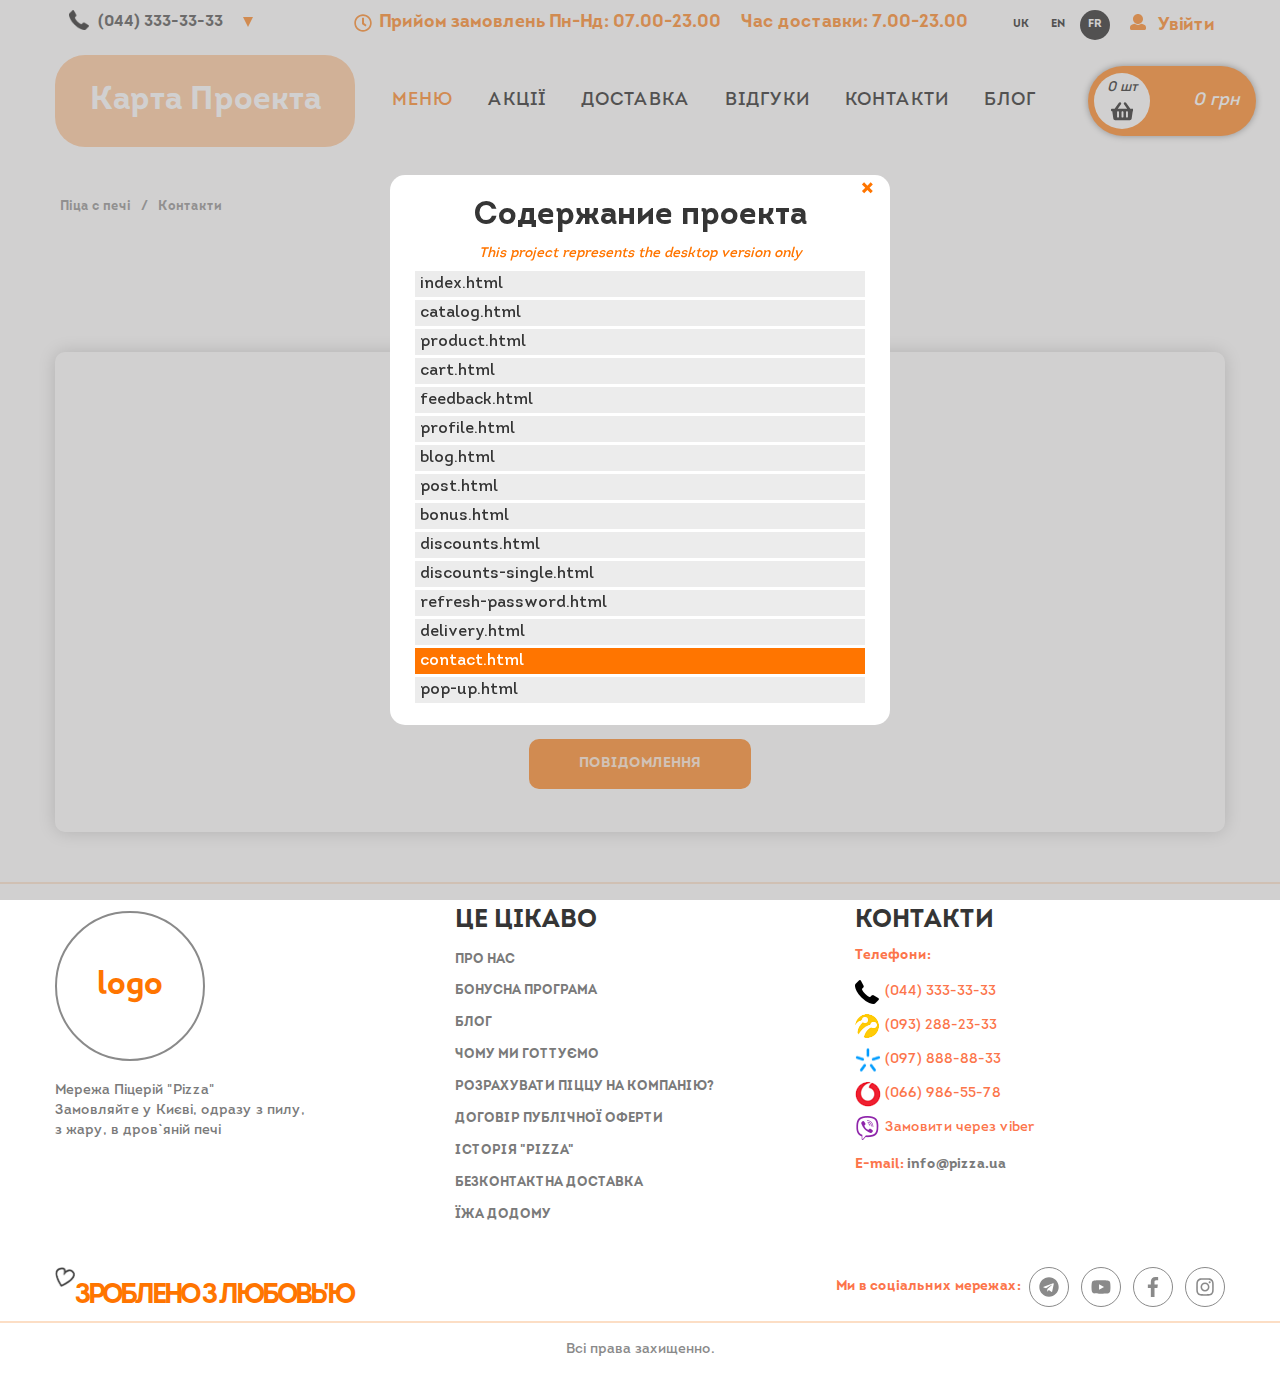
<file: contact.html>
<!DOCTYPE html>
<html lang="ru">
	 <head>
	<meta charset="UTF-8">
	<meta http-equiv="X-UA-Compatible" content="IE=edge">
	<meta name="viewport" content="width=device-width, initial-scale=1.0">
	<link rel="stylesheet" href="css/style.min.css">
	<title>Главная</title>
</head>
	<body>
    <div class="wrapper">
      
<header class="header">
  <div class="header__top top-header">
    <div class="top-header__container">
      <div class="top-header__wrap">
        <ul class="call-list"> 
          <li class="call-list__head call-list__item">
            <a class="call-list__link" href="tel:380444533333">
              <img class="call-list__img" src="img/images/header/phone-stationary.png" alt="stationary">
              <span class="call-list__phone">(044) 333-33-33</span>
            </a>
            <ul class="call-list__body">
              <li class="call-list__item">
                <a href="tel:380932884333" class="call-list__link">
                  <img class="call-list__img" src="img/images/header/phone-life.png" alt="life">
                  <span class="call-list__phone">(063) 555-55-33</span>
                </a>
              </li>
              <li class="call-list__item">
                <a href="tel:380978984333" class="call-list__link">
                  <img class="call-list__img" src="img/images/header/phone-kyivstar.png" alt="kyivstar">
                  <span class="call-list__phone">(097) 888-88-88</span>
                </a>
              </li>
              <li class="call-list__item">
                <a href="tel:380660784333" class="call-list__link">
                  <img class="call-list__img" src="img/images/header/phone-mts.png" alt="mts">
                  <span class="call-list__phone">(095) 777-23-33</span>
                </a>
              </li>
              <li class="call-list__item">
                <a href="tel:380660784333" class="call-list__link">
                  <img class="call-list__img" src="img/images/header/viber.png" alt="viber">
                  <span class="call-list__phone">Замовити через viber</span>
                </a>
              </li>
            </ul> 
          </li>       
        </ul>
        <div class="working-hours">
          <a href="#!" class="working-hours__link">
            <span class="working-hours__icon">
              <svg class="svg-inline--fa fa-clock fa-w-16" aria-hidden="true" data-fa-processed="" data-prefix="far" data-icon="clock" role="img" xmlns="http://www.w3.org/2000/svg" viewBox="0 0 512 512">
                <path fill="currentColor" d="M256 8C119 8 8 119 8 256s111 248 248 248 248-111 248-248S393 8 256 8zm0 448c-110.5 0-200-89.5-200-200S145.5 56 256 56s200 89.5 200 200-89.5 200-200 200zm61.8-104.4l-84.9-61.7c-3.1-2.3-4.9-5.9-4.9-9.7V116c0-6.6 5.4-12 12-12h32c6.6 0 12 5.4 12 12v141.7l66.8 48.6c5.4 3.9 6.5 11.4 2.6 16.8L334.6 349c-3.9 5.3-11.4 6.5-16.8 2.6z"></path></svg>             
            </span>
            Прийом замовлень Пн-Нд: 07.00-23.00
          </a>
          <a href="#!" class="working-hours__link">Час доставки: 7.00-23.00</a>
        </div>
        <div class="lang">
          <ul class="lang__list">
            <li class="lang__item"><a class="lang__link" href="#!">uk</a></li>
            <li class="lang__item"><a class="lang__link" href="#!">en</a></li>
            <li class="lang__item"><a class="lang__link lang__link active" href="#!">fr</a></li>
          </ul>
        </div>
        <div class="header-login">
          <ul class="header-login__items">
            <li class="header-login__item">
              <span class="header-login__icon">
                <svg class="svg-inline--fa fa-user fa-w-16" aria-hidden="true" data-fa-processed="" data-prefix="fas" data-icon="user" role="img" xmlns="http://www.w3.org/2000/svg" viewBox="0 0 512 512"><path fill="currentColor" d="M256 0c88.366 0 160 71.634 160 160s-71.634 160-160 160S96 248.366 96 160 167.634 0 256 0zm183.283 333.821l-71.313-17.828c-74.923 53.89-165.738 41.864-223.94 0l-71.313 17.828C29.981 344.505 0 382.903 0 426.955V464c0 26.51 21.49 48 48 48h416c26.51 0 48-21.49 48-48v-37.045c0-44.052-29.981-82.45-72.717-93.134z"></path></svg>
              </span>
              <span class="header-login__login">Увійти</span>
              <ul class="header-login__modal modal-login">
                <li class="modal-login__item">
                  <a class="modal-login__link login-btn" href="#!">Увійти</a>
                </li>
                <li class="modal-login__item">
                  <span class="modal-login__text" href="#!">або</span>
                </li>
                <li class="modal-login__item">
                  <a class="modal-login__link register-btn" href="#!">Зареєструватися</a>
                </li>
              </ul>
            </li>
          </ul>
        </div>
      </div>
    </div>
  </div>
  <div class="header__body body-header">
    <div class="body-header__container">
      <div class="body-header__wrap">
        <div class="body-header__logo logo-header">
          <a class="logo-header__link" href="#!">
            <div class="home__content">Карта Проекта</div>
          </a>
        </div>
        <div class="body-header__menu menu">
          <nav class="menu__nav">
            <ul class="menu__list">
              <li class="menu__item"><a class="menu__link active" href="#!">Меню</a></li>
              <li class="menu__item"><a class="menu__link" href="#!">Акції</a></li>
              <li class="menu__item"><a class="menu__link" href="#!">Доставка</a></li>
              <li class="menu__item"><a class="menu__link" href="#!">Відгуки</a></li>
              <li class="menu__item"><a class="menu__link" href="#!">Контакти</a></li>
              <li class="menu__item"><a class="menu__link" href="#!">Блог</a></li>
            </ul>
          </nav>
        </div>
        <div class="body-header__cart cart-header">
          <div class="cart-header__box">
            <div class="cart-header__basket basket-cart">
              <div class="basket-cart__number">
                <span>0 
                  <span>шт</span>
                </span>
              </div>
              <div class="basket-cart__icon">
                <svg class="svg-inline--fa fa-shopping-basket fa-w-18" aria-hidden="true" data-fa-processed="" data-prefix="fas" data-icon="shopping-basket" role="img" xmlns="http://www.w3.org/2000/svg" viewBox="0 0 576 512">
                  <path fill="currentColor" d="M576 216v16c0 13.255-10.745 24-24 24h-8l-26.113 182.788C514.509 462.435 494.257 480 470.37 480H105.63c-23.887 0-44.139-17.565-47.518-41.212L32 256h-8c-13.255 0-24-10.745-24-24v-16c0-13.255 10.745-24 24-24h67.341l106.78-146.821c10.395-14.292 30.407-17.453 44.701-7.058 14.293 10.395 17.453 30.408 7.058 44.701L170.477 192h235.046L326.12 82.821c-10.395-14.292-7.234-34.306 7.059-44.701 14.291-10.395 34.306-7.235 44.701 7.058L484.659 192H552c13.255 0 24 10.745 24 24zM312 392V280c0-13.255-10.745-24-24-24s-24 10.745-24 24v112c0 13.255 10.745 24 24 24s24-10.745 24-24zm112 0V280c0-13.255-10.745-24-24-24s-24 10.745-24 24v112c0 13.255 10.745 24 24 24s24-10.745 24-24zm-224 0V280c0-13.255-10.745-24-24-24s-24 10.745-24 24v112c0 13.255 10.745 24 24 24s24-10.745 24-24z"></path></svg>
              </div>
            </div>

            <div class="cart-header__price">
              <span>0 
                <span>грн</span> 
              </span>            
            </div>
            <div class="basket-modal">
              <ul class="basket-modal__items">
                <li class="basket-modal__item item-basket">
                  <div class="item-basket__thumbnail thumbnail-basket">
                    <a class="thumbnail-basket__link" href="#!">
                      <img class="thumbnail-basket__img" src="img/content/pizza/pizza-1.jpg" alt="thumbnail-basket" >
                    </a>                    
                  </div>
                  <div class="item-basket__product product-basket">
                    <a class="product-basket__name" href="#!"> 
                        Піца із соковитою індичкою, печерицями свіжою зеленню                     
                    </a>
                    <div class="product-basket__details">
                      <div class="product-basket__size">19 см</div>
                      <div class="quantity-goods quantity-basket">
                        <div class="quantity-btn" data-action="minus">-</div>
                        <div class="quantity-goods__input" data-counter>1</div>
                        <div class="quantity-btn" data-action="plus">+</div>      
                      </div>
                    </div>
                  </div>

                  <div class="item-basket__price">175.99 грн</div>
                  <div class="item-basket__remove">
                    <svg class="svg-inline--fa fa-times fa-w-12" aria-hidden="true" data-fa-processed="" data-prefix="fa" data-icon="times" role="img" xmlns="http://www.w3.org/2000/svg" viewBox="0 0 384 512">
                      <path fill="currentColor" d="M323.1 441l53.9-53.9c9.4-9.4 9.4-24.5 0-33.9L279.8 256l97.2-97.2c9.4-9.4 9.4-24.5 0-33.9L323.1 71c-9.4-9.4-24.5-9.4-33.9 0L192 168.2 94.8 71c-9.4-9.4-24.5-9.4-33.9 0L7 124.9c-9.4 9.4-9.4 24.5 0 33.9l97.2 97.2L7 353.2c-9.4 9.4-9.4 24.5 0 33.9L60.9 441c9.4 9.4 24.5 9.4 33.9 0l97.2-97.2 97.2 97.2c9.3 9.3 24.5 9.3 33.9 0z"></path></svg>
                  </div> 
                </li>
                <li class="basket-modal__item item-basket">
                  <div class="item-basket__thumbnail thumbnail-basket">
                    <a class="thumbnail-basket__link" href="#!">
                      <img class="thumbnail-basket__img" src="img/content/pizza/pizza-2.jpg" alt="thumbnail-basket" >
                    </a>                    
                  </div>
                  <div class="item-basket__product product-basket">
                    <a class="product-basket__name" href="#!"> 
                      Піца із соковитою індичкою, печерицями свіжою зеленню                      
                    </a>
                    <div class="product-basket__details">
                      <div class="product-basket__size">19 см</div>
                      <div class="quantity-goods quantity-basket">
                        <div class="quantity-btn" data-action="minus">-</div>
                        <div class="quantity-goods__input" data-counter>1</div>
                        <div class="quantity-btn" data-action="plus">+</div>        
                      </div>                    
                    </div>
                  </div>

                  <div class="item-basket__price">175.99 грн</div>
                  <div class="item-basket__remove">
                    <svg class="svg-inline--fa fa-times fa-w-12" aria-hidden="true" data-fa-processed="" data-prefix="fa" data-icon="times" role="img" xmlns="http://www.w3.org/2000/svg" viewBox="0 0 384 512">
                      <path fill="currentColor" d="M323.1 441l53.9-53.9c9.4-9.4 9.4-24.5 0-33.9L279.8 256l97.2-97.2c9.4-9.4 9.4-24.5 0-33.9L323.1 71c-9.4-9.4-24.5-9.4-33.9 0L192 168.2 94.8 71c-9.4-9.4-24.5-9.4-33.9 0L7 124.9c-9.4 9.4-9.4 24.5 0 33.9l97.2 97.2L7 353.2c-9.4 9.4-9.4 24.5 0 33.9L60.9 441c9.4 9.4 24.5 9.4 33.9 0l97.2-97.2 97.2 97.2c9.3 9.3 24.5 9.3 33.9 0z"></path></svg>
                  </div> 
                </li>
                <li class="basket-modal__item item-basket">
                  <div class="item-basket__thumbnail thumbnail-basket">
                    <a class="thumbnail-basket__link" href="#!">
                      <img class="thumbnail-basket__img" src="img/content/pizza/pizza-3.jpg" alt="thumbnail-basket" >
                    </a>                    
                  </div>
                  <div class="item-basket__product product-basket">
                    <a class="product-basket__name" href="#!"> 
                      Піца із соковитою індичкою, печерицями свіжою зеленню                      
                    </a>
                    <div class="product-basket__details">
                      <div class="product-basket__size">19 см</div>
                      <div class="quantity-goods quantity-basket">
                        <div class="quantity-btn" data-action="minus">-</div>
                        <div class="quantity-goods__input" data-counter>1</div>
                        <div class="quantity-btn" data-action="plus">+</div>        
                      </div>                    
                    </div>
                  </div>

                  <div class="item-basket__price">175.99 грн</div>
                  <div class="item-basket__remove">
                    <svg class="svg-inline--fa fa-times fa-w-12" aria-hidden="true" data-fa-processed="" data-prefix="fa" data-icon="times" role="img" xmlns="http://www.w3.org/2000/svg" viewBox="0 0 384 512">
                      <path fill="currentColor" d="M323.1 441l53.9-53.9c9.4-9.4 9.4-24.5 0-33.9L279.8 256l97.2-97.2c9.4-9.4 9.4-24.5 0-33.9L323.1 71c-9.4-9.4-24.5-9.4-33.9 0L192 168.2 94.8 71c-9.4-9.4-24.5-9.4-33.9 0L7 124.9c-9.4 9.4-9.4 24.5 0 33.9l97.2 97.2L7 353.2c-9.4 9.4-9.4 24.5 0 33.9L60.9 441c9.4 9.4 24.5 9.4 33.9 0l97.2-97.2 97.2 97.2c9.3 9.3 24.5 9.3 33.9 0z"></path></svg>
                  </div> 
                </li>
              </ul>

              <div class="basket-modal__total">
                Сума замовлення: <span>329.98</span> грн
              </div>
              <div class="basket-modal__btn">
                <div class="basket-modal__clear">
                  <a class="basket-modal__btn-link" href="#!">Очистити кошик</a>
                </div>
                <div class="basket-modal__checkout">
                  <a class="basket-modal__btn-link" href="#!">Перейти до оформлення</a>
                </div>
              </div>     
            </div>    
          </div>
        </div>
      </div>
    </div>
  </div>
</header>

<!-- pop-up -->

<!-- pop-upo login -->
<div class="login__overlay">
  <div class="login__overlay-content">
    <div class="login__pop-up">
      <div class="modal-register">
        <div class="modal-register__head">
          <button class="modal-register__close close__pop-up">×</button>
          <div class="modal-register__title">Увійти</div>
        </div>
        <div class="modal-register__body">              
          <form class="modal-register__form form-register">
            <input class="form-register__email form-register__input" type="email" placeholder="e-mail">
            <input class="form-register__password form-register__input" type="password" placeholder="Пароль">                  
            <button class="form-register__btn" type="submit">Увійти</button>
            <div class="form-register__sub-title">Увійти через соц. мереж</div>
            <ul class="form-register__auth-clients auth-clients">
              <li class="auth-clients__item">
                <a class="auth-clients__link" href="#!">
                  <span class="auth-clients__icon auth-clients__facebook"></span>
                </a>
              </li>
              <li class="auth-clients__item">
                <a class="auth-clients__link" href="#!">
                  <span class="auth-clients__icon auth-clients__google"></span>
                </a>
              </li>
            </ul>
            <a class="form-register__text" href="#!">Забули пароль?</a>
          </form>
        </div>            
      </div>
    </div>
  </div>
</div>

<!-- pop-up register -->
<div class="register__overlay">
  <div class="register__overlay-content">
    <div class="register__pop-up">
      <div class="modal-register">
        <div class="modal-register__head">
          <button class="modal-register__close close__pop-up">×</button>
          <div class="modal-register__title">Зареєструватися</div>
        </div>
        <div class="modal-register__body">              
          <form class="modal-register__form form-register">
            <input class="form-register__name form-register__input" type="text" placeholder="Ваше ім'я">
            <input class="form-register__phone form-register__input" type="text" placeholder="Телефон">
            <input class="form-register__email form-register__input" type="email" placeholder="e-mail">
            <input class="form-register__password form-register__input" type="password" placeholder="Пароль">
            <input class="form-register__password form-register__input" type="password" placeholder="Пароль">
            <button class="form-register__btn" type="submit">Зареєструватися</button>
            <div class="form-register__sub-title">Увійти через соц. мереж</div>
            <ul class="form-register__auth-clients auth-clients">
              <li class="auth-clients__item">
                <a class="auth-clients__link" href="#!">
                  <span class="auth-clients__icon auth-clients__facebook"></span>
                </a>
              </li>
              <li class="auth-clients__item">
                <a class="auth-clients__link" href="#!">
                  <span class="auth-clients__icon auth-clients__google"></span>
                </a>
              </li>
            </ul>
          </form>
        </div>            
      </div>
    </div>
  </div>
</div>

<!-- содержание проекта -->
<div class="pop-up__home">
  <div class="home__overlay">    
    <div class="home__overlay-content">
      <div class="home__pop-up pop-up-home">
        <div class="pop-up-home__title">Содержание проекта</div>
        <p class="pop-up-home__desc">This project represents the desktop version only</p>
        <button class="modal-register__close close__pop-up">×</button>
        <div class="pop-up-home__content content-home">
          <ul class="content-home__list">
            <li class="content-home__item">
              <a href="index.html" class="content-home__link" target="_blank">index.html</a>
            </li>
            <li class="content-home__item">
              <a href="catalog.html" class="content-home__link" target="_blank">catalog.html</a>
            </li>
            <li class="content-home__item">
              <a href="product.html" class="content-home__link" target="_blank">product.html</a>
            </li>
            <li class="content-home__item">
              <a href="cart.html" class="content-home__link" target="_blank">cart.html</a>
            </li>
            <li class="content-home__item">
              <a href="feedback.html" class="content-home__link" target="_blank">feedback.html</a>
            </li>
            <li class="content-home__item">
              <a href="profile.html" class="content-home__link" target="_blank">profile.html</a>
            </li>
            <li class="content-home__item">
              <a href="blog.html" class="content-home__link" target="_blank">blog.html</a>
            </li>
            <li class="content-home__item">
              <a href="post.html" class="content-home__link" target="_blank">post.html </a>
            </li>
            <li class="content-home__item">
              <a href="bonus.html" class="content-home__link" target="_blank">bonus.html</a>
            </li>
            <li class="content-home__item">
              <a href="discounts.html" class="content-home__link" target="_blank">discounts.html</a>
            </li>
            <li class="content-home__item">
              <a href="discounts-single.html" class="content-home__link" target="_blank">discounts-single.html</a>
            </li>
            <li class="content-home__item">
              <a href="refresh-password.html" class="content-home__link" target="_blank">refresh-password.html</a>
            </li>                  
            <li class="content-home__item">
              <a href="delivery.html" class="content-home__link" target="_blank">delivery.html</a>
            </li>
            <li class="content-home__item">
              <a href="contact.html" class="content-home__link" target="_blank">contact.html</a>
            </li>  
            <li class="content-home__item">
              <a href="pop-up.html" class="content-home__link" target="_blank">pop-up.html</a>
            </li>                              
          </ul>          
        </div>        
      </div>
    </div>
  </div>     
  
  <div class="home__blank home-blank">
    <div class="home-blank__message">
      This project represents the desktop version only.
      <br>
      Please open on the monitor more than 992px
    </div>
  </div>
</div>

      <main class="contact-page">

        <div class="contact-page__bread-crumbs bread-crumbs">
          <div class="bread-crumbs__container">
            <ul class="bread-crumbs__list">
              <li class="bread-crumbs__item">
                <a class="bread-crumbs__link" href="#!">
                  Пiца с печi
                </a>
              </li>
              <li class="bread-crumbs__item">
                <span>/</span>
              </li>                       
              <li class="bread-crumbs__item">
                <span class="bread-crumbs__link">
                  Контакти
                </span>
              </li>
            </ul>
          </div>

        </div>

        <div class="contact-page__content contact-content">
          <div class="contact-content__container">
            <div class="contact-content__wrapper">
              <div class="contact-content__title">Контакти мережі піцерiй</div>
              <div class="contact-content__body contact-body">
                <div class="contact-body__column ">
                  <ul class="contact-body__list">
                    <li class="contact-body__item item-contact">
                      <img class="item-contact__img" src="img/images/contact_2.png" alt="contact">
                      <div class="item-contact__info">
                        <div class="item-contact__title">Час роботи:</div>
                        <span class="item-contact__work-time">Пн-Нд:
                          <span class="item-contact__work-time">07.00-23.00</span>
                        </span>

                      </div>
                    </li>
                    <li class="contact-body__item item-contact">
                      <img class="item-contact__img" src="img/images/contact_3.png" alt="contact">
                      <div class="item-contact__info">
                        <div class="item-contact__title">Телефони:</div>
                        <ul class="item-contact__phone-list">
                          <li class="item-contact__phone-item">
                            <a class="item-contact__phone" href="tel:0444533333">(044) 555-33-33</a>
                          </li>
                          <li class="item-contact__phone-item">
                            <a class="item-contact__phone" href="tel:0932884333">(093) 288-44-53</a>
                          </li>
                          <li class="item-contact__phone-item">
                            <a class="item-contact__phone" href="tel:0978984333">(097) 888-53-23</a>
                          </li>
                          <li class="item-contact__phone-item">
                            <a class="item-contact__phone" href="tel:0660784333">(066) 778-73-53</a>
                          </li>
                        </ul>            
                      </div>
                    </li>
                    <li class="contact-body__item item-contact">
                      <img class="item-contact__img" src="img/images/contact_4.png" alt="contact">
                      <div class="item-contact__info">
                        <div class="item-contact__title">Адреса та email:</div>
                        <div class="item-contact__address">Київ, бул. Перова,50/72</div>
                        <a class="item-contact__email" href="mailto:info@3piroga.ua">info@pizza.ua</a>
                      </div>
                    </li>
                  </ul>    
                  <button class="contact-body__btn" type="text">повiдомлення</button>           
                </div>
              </div>
            </div>
          </div>

        </div>


      </main>


      
      <footer class="footer">
  <div class="footer__main footer-main">
    <div class="footer-main__container">
      <div class="footer-main__row">
        <div class="footer-main__column column-footer">
          <div class="footer-logo">
            <a class="footer-logo__link" href="#!">
              <div class="footer-logo__img">logo</div>
            </a>
          </div>
          <div class="footer-text">
            Мережа Пiцерiй "Pizza"<br>Замовляйте у Києві, одразу з пилу,<br> з жару, в дров`яній печі            
          </div>

          
        </div>
        <div class="footer-main__column column-footer">
          <div class="column-footer__title">це цікаво</div>
          <nav class="footer-main__menu footer-menu">
            <ul class="footer-menu__list">
              <li class="footer-menu__item">
                <a class="footer-menu__link" href="#!">Про нас</a>
              </li>
              <li class="footer-menu__item">
                <a class="footer-menu__link" href="#!">Бонусна програма</a>
              </li>
              <li class="footer-menu__item">
                <a class="footer-menu__link" href="#!">Блог</a>
              </li>
              <li class="footer-menu__item">
                <a class="footer-menu__link" href="#!">Чому ми готтуємо</a>
              </li>
              <li class="footer-menu__item">
                <a class="footer-menu__link" href="#!">Розрахувати пiццу на компанію?</a>
              </li>
              <li class="footer-menu__item">
                <a class="footer-menu__link" href="#!">Договір публічної оферти</a>
              </li>
              <li class="footer-menu__item">
                <a class="footer-menu__link" href="#!">Історія "Pizza"</a>
              </li>
              <li class="footer-menu__item">
                <a class="footer-menu__link" href="#!">Безконтактна доставка</a>
              </li>
              <li class="footer-menu__item">
                <a class="footer-menu__link" href="#!">Їжа додому</a>
              </li>
            </ul>
          </nav>
        </div>



        <div class="footer-main__column column-footer">
          <div class="column-footer__title">контакти</div>
          <div class="column-footer__subtitle">Телефони:</div>
          <ul class="column-footer__contact contact-footer"> 
            <li class="contact-footer__item">
              <a class="contact-footer__link" href="tel:380444533333">
                <img class="contact-footer__img" src="img/images/header/phone-stationary.png" alt="stationary">
                <span class="contact-footer__phone">(044) 333-33-33</span>
              </a>  
            </li> 
            <li class="contact-footer__item">
              <a class="contact-footer__link" href="tel:380932884333" >
                <img class="contact-footer__img" src="img/images/header/phone-life.png" alt="life">
                <span class="contact-footer__phone">(093) 288-23-33</span>
              </a>
            </li>
            <li class="contact-footer__item">
              <a class="contact-footer__link" href="tel:380978984333" >
                <img class="contact-footer__img" src="img/images/header/phone-kyivstar.png" alt="kyivstar">
                <span class="contact-footer__phone">(097) 888-88-33</span>
              </a>
            </li>
            <li class="contact-footer__item">
              <a class="contact-footer__link" href="tel:380660784333" >
                <img class="contact-footer__img" src="img/images/header/phone-mts.png" alt="mts">
                <span class="contact-footer__phone">(066) 986-55-78</span>
              </a>
            </li>
            <li class="contact-footer__item">
              <a class="contact-footer__link" href="tel:380660784333" >
                <img class="contact-footer__img" src="img/images/header/viber.png" alt="viber">
                <span class="contact-footer__phone">Замовити через viber</span>
              </a>
            </li>    
          </ul>
          <div class="contact-footer__email email-footer">
            <a class="email-footer__link" href="mailto:info@pizza.ua">
              <span class="email-footer__address">E-mail:</span>
              info@pizza.ua
            </a>
          </div>  
        </div>
      </div>
    </div>
  </div>

  <div class="footer__bottom footer-bottom">
    <div class="footer-bottom__container">
      <div class="footer-bottom__row">
        <div class="footer-bottom__column">
          <div class="slogan">
            <img class="slogan__img" src="img/images/heart.png" alt="heart-slogan">                     
            <div class="slogan__title">Зроблено з любовь'ю</div>        
          </div>
        </div>


        <div class="footer-bottom__column">
          <div class="social-contact">
            <div class="social-contact__title">Ми в соціальних мережах:</div>
            <ul class="social-contact__list">
              <li class="social-contact__item">
                <a class="social-contact__link" href="#!">
                  <svg class="svg-inline--fa fa-telegram fa-w-16" aria-hidden="true" data-fa-processed="" data-prefix="fab" data-icon="telegram" role="img" xmlns="http://www.w3.org/2000/svg" viewBox="0 0 496 512">
                    <path fill="currentColor" d="M248 8C111 8 0 119 0 256s111 248 248 248 248-111 248-248S385 8 248 8zm121.8 169.9l-40.7 191.8c-3 13.6-11.1 16.9-22.4 10.5l-62-45.7-29.9 28.8c-3.3 3.3-6.1 6.1-12.5 6.1l4.4-63.1 114.9-103.8c5-4.4-1.1-6.9-7.7-2.5l-142 89.4-61.2-19.1c-13.3-4.2-13.6-13.3 2.8-19.7l239.1-92.2c11.1-4 20.8 2.7 17.2 19.5z"></path></svg>
                </a>
              </li>
              <li class="social-contact__item">
                <a class="social-contact__link" href="#!">
                  <svg class="svg-inline--fa fa-youtube fa-w-18" aria-hidden="true" data-fa-processed="" data-prefix="fab" data-icon="youtube" role="img" xmlns="http://www.w3.org/2000/svg" viewBox="0 0 576 512"><path fill="currentColor" d="M549.655 124.083c-6.281-23.65-24.787-42.276-48.284-48.597C458.781 64 288 64 288 64S117.22 64 74.629 75.486c-23.497 6.322-42.003 24.947-48.284 48.597-11.412 42.867-11.412 132.305-11.412 132.305s0 89.438 11.412 132.305c6.281 23.65 24.787 41.5 48.284 47.821C117.22 448 288 448 288 448s170.78 0 213.371-11.486c23.497-6.321 42.003-24.171 48.284-47.821 11.412-42.867 11.412-132.305 11.412-132.305s0-89.438-11.412-132.305zm-317.51 213.508V175.185l142.739 81.205-142.739 81.201z"></path></svg>

                </a>
              </li>
              <li class="social-contact__item">
                <a class="social-contact__link" href="#!">
                  <svg class="svg-inline--fa fa-facebook-f fa-w-9" aria-hidden="true" data-fa-processed="" data-prefix="fab" data-icon="facebook-f" role="img" xmlns="http://www.w3.org/2000/svg" viewBox="0 0 264 512"><path fill="currentColor" d="M76.7 512V283H0v-91h76.7v-71.7C76.7 42.4 124.3 0 193.8 0c33.3 0 61.9 2.5 70.2 3.6V85h-48.2c-37.8 0-45.1 18-45.1 44.3V192H256l-11.7 91h-73.6v229"></path></svg>
                </a>
              </li>
              <li class="social-contact__item">
                <a class="social-contact__link" href="#!">
                  <svg class="svg-inline--fa fa-instagram fa-w-14" aria-hidden="true" data-fa-processed="" data-prefix="fab" data-icon="instagram" role="img" xmlns="http://www.w3.org/2000/svg" viewBox="0 0 448 512"><path fill="currentColor" d="M224.1 141c-63.6 0-114.9 51.3-114.9 114.9s51.3 114.9 114.9 114.9S339 319.5 339 255.9 287.7 141 224.1 141zm0 189.6c-41.1 0-74.7-33.5-74.7-74.7s33.5-74.7 74.7-74.7 74.7 33.5 74.7 74.7-33.6 74.7-74.7 74.7zm146.4-194.3c0 14.9-12 26.8-26.8 26.8-14.9 0-26.8-12-26.8-26.8s12-26.8 26.8-26.8 26.8 12 26.8 26.8zm76.1 27.2c-1.7-35.9-9.9-67.7-36.2-93.9-26.2-26.2-58-34.4-93.9-36.2-37-2.1-147.9-2.1-184.9 0-35.8 1.7-67.6 9.9-93.9 36.1s-34.4 58-36.2 93.9c-2.1 37-2.1 147.9 0 184.9 1.7 35.9 9.9 67.7 36.2 93.9s58 34.4 93.9 36.2c37 2.1 147.9 2.1 184.9 0 35.9-1.7 67.7-9.9 93.9-36.2 26.2-26.2 34.4-58 36.2-93.9 2.1-37 2.1-147.8 0-184.8zM398.8 388c-7.8 19.6-22.9 34.7-42.6 42.6-29.5 11.7-99.5 9-132.1 9s-102.7 2.6-132.1-9c-19.6-7.8-34.7-22.9-42.6-42.6-11.7-29.5-9-99.5-9-132.1s-2.6-102.7 9-132.1c7.8-19.6 22.9-34.7 42.6-42.6 29.5-11.7 99.5-9 132.1-9s102.7-2.6 132.1 9c19.6 7.8 34.7 22.9 42.6 42.6 11.7 29.5 9 99.5 9 132.1s2.7 102.7-9 132.1z"></path></svg>
                </a>
              </li>
            </ul>
          </div>

        </div>
      </div>
    </div>

  </div>
  
  <div class="footer-copy">
    <div class="footer-copy__container">
      <div class="footer-copy__content">
        <a class="footer-copy__text" href="#!">
          Всi права захищенно.
          <!-- Bozhko Group WEB design studio -->
        </a>
      </div>
    </div>

  </div>

</footer>
    </div>
    <script src="js/app.min.js"></script>	 	
	</body>
</html>
</file>
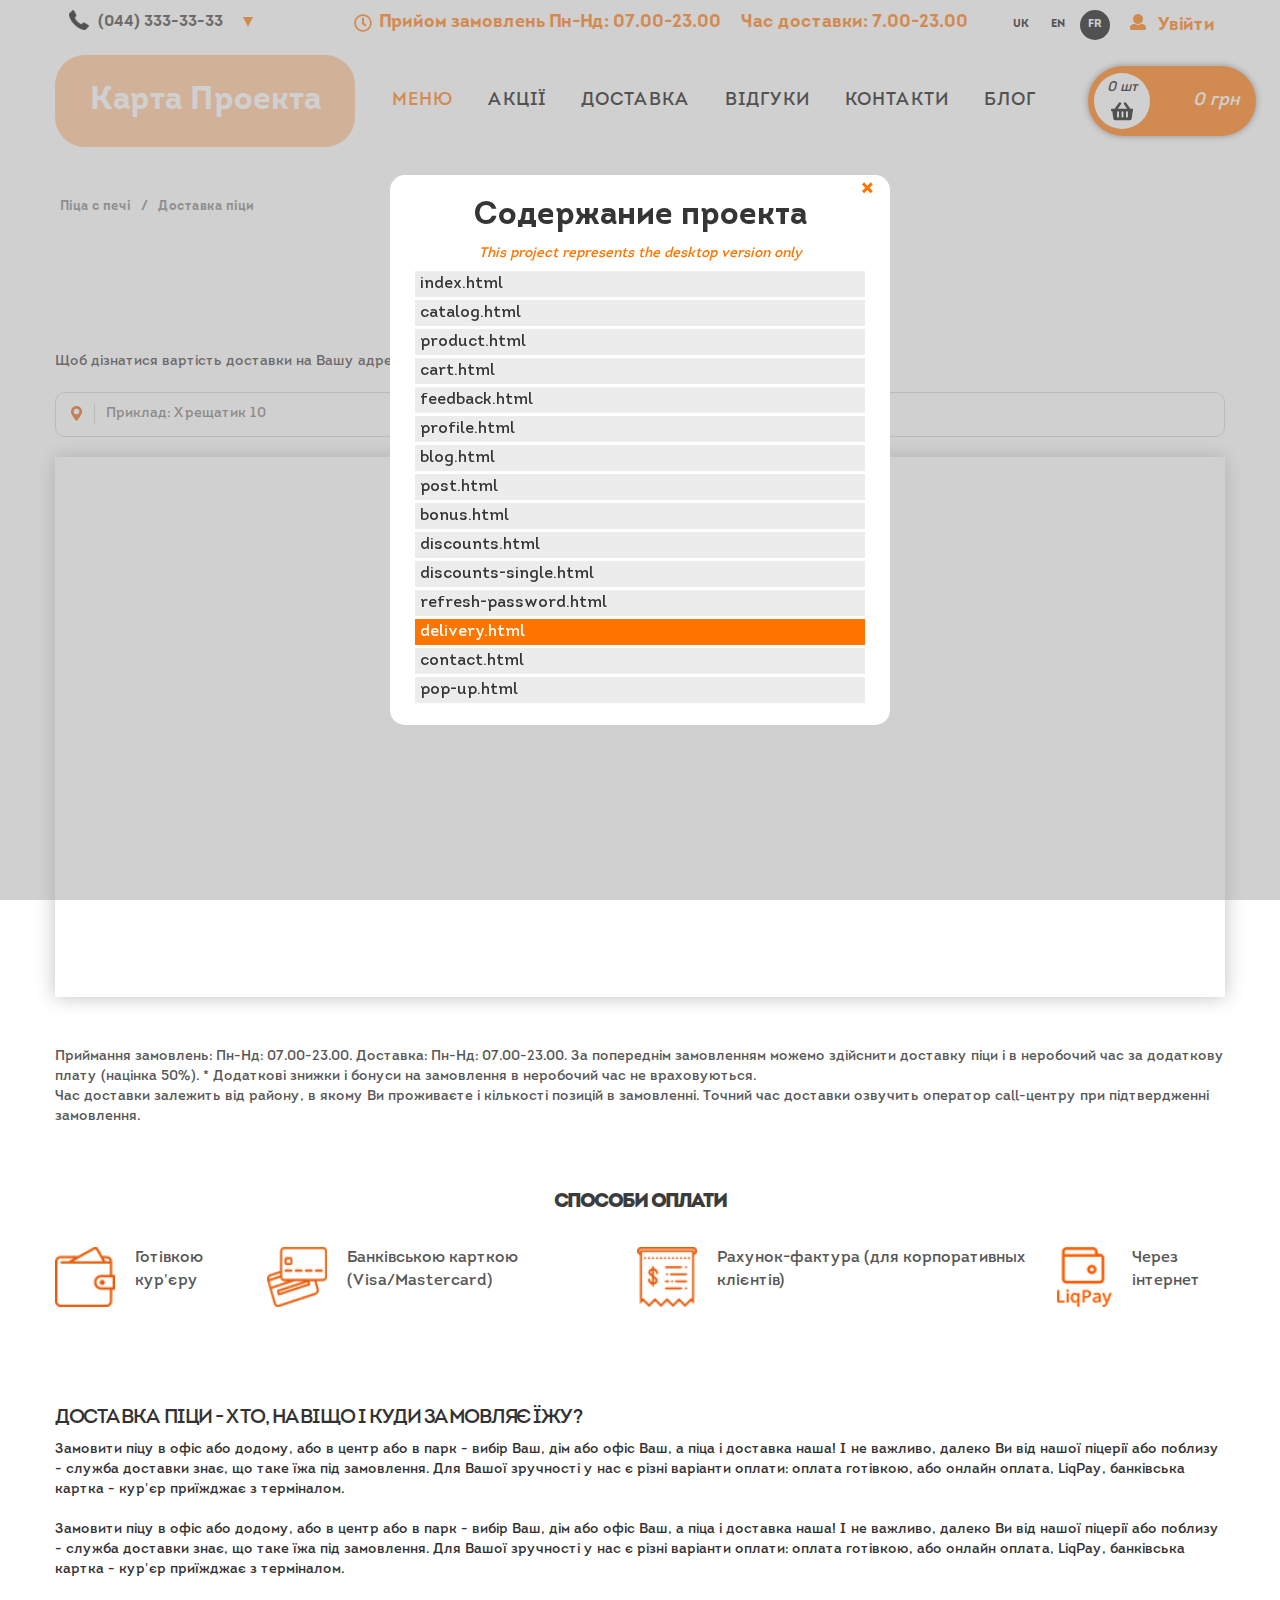
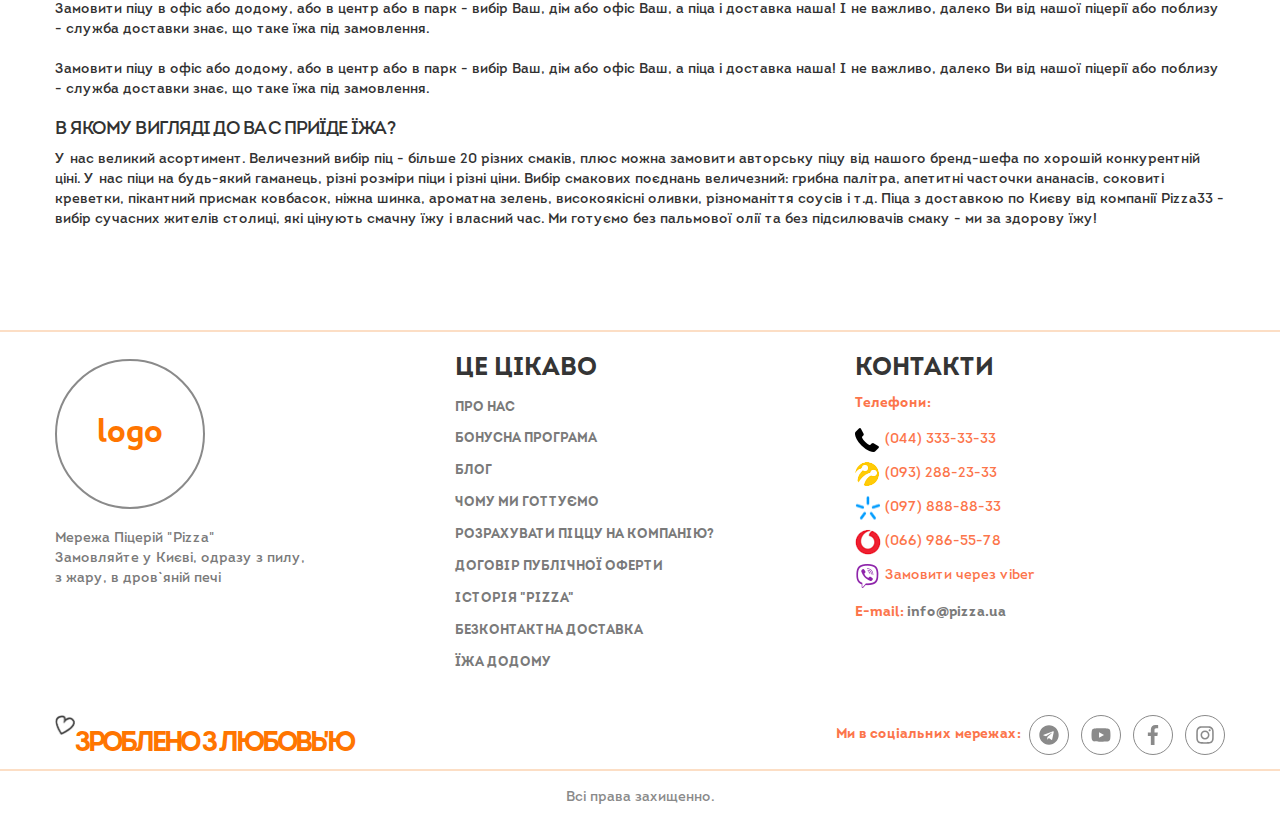
<file: delivery.html>
<!DOCTYPE html>
<html lang="ru">
	 <head>
	<meta charset="UTF-8">
	<meta http-equiv="X-UA-Compatible" content="IE=edge">
	<meta name="viewport" content="width=device-width, initial-scale=1.0">
	<link rel="stylesheet" href="css/style.min.css">
	<title>Главная</title>
</head>
	<body>
    <div class="wrapper">
      
<header class="header">
  <div class="header__top top-header">
    <div class="top-header__container">
      <div class="top-header__wrap">
        <ul class="call-list"> 
          <li class="call-list__head call-list__item">
            <a class="call-list__link" href="tel:380444533333">
              <img class="call-list__img" src="img/images/header/phone-stationary.png" alt="stationary">
              <span class="call-list__phone">(044) 333-33-33</span>
            </a>
            <ul class="call-list__body">
              <li class="call-list__item">
                <a href="tel:380932884333" class="call-list__link">
                  <img class="call-list__img" src="img/images/header/phone-life.png" alt="life">
                  <span class="call-list__phone">(063) 555-55-33</span>
                </a>
              </li>
              <li class="call-list__item">
                <a href="tel:380978984333" class="call-list__link">
                  <img class="call-list__img" src="img/images/header/phone-kyivstar.png" alt="kyivstar">
                  <span class="call-list__phone">(097) 888-88-88</span>
                </a>
              </li>
              <li class="call-list__item">
                <a href="tel:380660784333" class="call-list__link">
                  <img class="call-list__img" src="img/images/header/phone-mts.png" alt="mts">
                  <span class="call-list__phone">(095) 777-23-33</span>
                </a>
              </li>
              <li class="call-list__item">
                <a href="tel:380660784333" class="call-list__link">
                  <img class="call-list__img" src="img/images/header/viber.png" alt="viber">
                  <span class="call-list__phone">Замовити через viber</span>
                </a>
              </li>
            </ul> 
          </li>       
        </ul>
        <div class="working-hours">
          <a href="#!" class="working-hours__link">
            <span class="working-hours__icon">
              <svg class="svg-inline--fa fa-clock fa-w-16" aria-hidden="true" data-fa-processed="" data-prefix="far" data-icon="clock" role="img" xmlns="http://www.w3.org/2000/svg" viewBox="0 0 512 512">
                <path fill="currentColor" d="M256 8C119 8 8 119 8 256s111 248 248 248 248-111 248-248S393 8 256 8zm0 448c-110.5 0-200-89.5-200-200S145.5 56 256 56s200 89.5 200 200-89.5 200-200 200zm61.8-104.4l-84.9-61.7c-3.1-2.3-4.9-5.9-4.9-9.7V116c0-6.6 5.4-12 12-12h32c6.6 0 12 5.4 12 12v141.7l66.8 48.6c5.4 3.9 6.5 11.4 2.6 16.8L334.6 349c-3.9 5.3-11.4 6.5-16.8 2.6z"></path></svg>             
            </span>
            Прийом замовлень Пн-Нд: 07.00-23.00
          </a>
          <a href="#!" class="working-hours__link">Час доставки: 7.00-23.00</a>
        </div>
        <div class="lang">
          <ul class="lang__list">
            <li class="lang__item"><a class="lang__link" href="#!">uk</a></li>
            <li class="lang__item"><a class="lang__link" href="#!">en</a></li>
            <li class="lang__item"><a class="lang__link lang__link active" href="#!">fr</a></li>
          </ul>
        </div>
        <div class="header-login">
          <ul class="header-login__items">
            <li class="header-login__item">
              <span class="header-login__icon">
                <svg class="svg-inline--fa fa-user fa-w-16" aria-hidden="true" data-fa-processed="" data-prefix="fas" data-icon="user" role="img" xmlns="http://www.w3.org/2000/svg" viewBox="0 0 512 512"><path fill="currentColor" d="M256 0c88.366 0 160 71.634 160 160s-71.634 160-160 160S96 248.366 96 160 167.634 0 256 0zm183.283 333.821l-71.313-17.828c-74.923 53.89-165.738 41.864-223.94 0l-71.313 17.828C29.981 344.505 0 382.903 0 426.955V464c0 26.51 21.49 48 48 48h416c26.51 0 48-21.49 48-48v-37.045c0-44.052-29.981-82.45-72.717-93.134z"></path></svg>
              </span>
              <span class="header-login__login">Увійти</span>
              <ul class="header-login__modal modal-login">
                <li class="modal-login__item">
                  <a class="modal-login__link login-btn" href="#!">Увійти</a>
                </li>
                <li class="modal-login__item">
                  <span class="modal-login__text" href="#!">або</span>
                </li>
                <li class="modal-login__item">
                  <a class="modal-login__link register-btn" href="#!">Зареєструватися</a>
                </li>
              </ul>
            </li>
          </ul>
        </div>
      </div>
    </div>
  </div>
  <div class="header__body body-header">
    <div class="body-header__container">
      <div class="body-header__wrap">
        <div class="body-header__logo logo-header">
          <a class="logo-header__link" href="#!">
            <div class="home__content">Карта Проекта</div>
          </a>
        </div>
        <div class="body-header__menu menu">
          <nav class="menu__nav">
            <ul class="menu__list">
              <li class="menu__item"><a class="menu__link active" href="#!">Меню</a></li>
              <li class="menu__item"><a class="menu__link" href="#!">Акції</a></li>
              <li class="menu__item"><a class="menu__link" href="#!">Доставка</a></li>
              <li class="menu__item"><a class="menu__link" href="#!">Відгуки</a></li>
              <li class="menu__item"><a class="menu__link" href="#!">Контакти</a></li>
              <li class="menu__item"><a class="menu__link" href="#!">Блог</a></li>
            </ul>
          </nav>
        </div>
        <div class="body-header__cart cart-header">
          <div class="cart-header__box">
            <div class="cart-header__basket basket-cart">
              <div class="basket-cart__number">
                <span>0 
                  <span>шт</span>
                </span>
              </div>
              <div class="basket-cart__icon">
                <svg class="svg-inline--fa fa-shopping-basket fa-w-18" aria-hidden="true" data-fa-processed="" data-prefix="fas" data-icon="shopping-basket" role="img" xmlns="http://www.w3.org/2000/svg" viewBox="0 0 576 512">
                  <path fill="currentColor" d="M576 216v16c0 13.255-10.745 24-24 24h-8l-26.113 182.788C514.509 462.435 494.257 480 470.37 480H105.63c-23.887 0-44.139-17.565-47.518-41.212L32 256h-8c-13.255 0-24-10.745-24-24v-16c0-13.255 10.745-24 24-24h67.341l106.78-146.821c10.395-14.292 30.407-17.453 44.701-7.058 14.293 10.395 17.453 30.408 7.058 44.701L170.477 192h235.046L326.12 82.821c-10.395-14.292-7.234-34.306 7.059-44.701 14.291-10.395 34.306-7.235 44.701 7.058L484.659 192H552c13.255 0 24 10.745 24 24zM312 392V280c0-13.255-10.745-24-24-24s-24 10.745-24 24v112c0 13.255 10.745 24 24 24s24-10.745 24-24zm112 0V280c0-13.255-10.745-24-24-24s-24 10.745-24 24v112c0 13.255 10.745 24 24 24s24-10.745 24-24zm-224 0V280c0-13.255-10.745-24-24-24s-24 10.745-24 24v112c0 13.255 10.745 24 24 24s24-10.745 24-24z"></path></svg>
              </div>
            </div>

            <div class="cart-header__price">
              <span>0 
                <span>грн</span> 
              </span>            
            </div>
            <div class="basket-modal">
              <ul class="basket-modal__items">
                <li class="basket-modal__item item-basket">
                  <div class="item-basket__thumbnail thumbnail-basket">
                    <a class="thumbnail-basket__link" href="#!">
                      <img class="thumbnail-basket__img" src="img/content/pizza/pizza-1.jpg" alt="thumbnail-basket" >
                    </a>                    
                  </div>
                  <div class="item-basket__product product-basket">
                    <a class="product-basket__name" href="#!"> 
                        Піца із соковитою індичкою, печерицями свіжою зеленню                     
                    </a>
                    <div class="product-basket__details">
                      <div class="product-basket__size">19 см</div>
                      <div class="quantity-goods quantity-basket">
                        <div class="quantity-btn" data-action="minus">-</div>
                        <div class="quantity-goods__input" data-counter>1</div>
                        <div class="quantity-btn" data-action="plus">+</div>      
                      </div>
                    </div>
                  </div>

                  <div class="item-basket__price">175.99 грн</div>
                  <div class="item-basket__remove">
                    <svg class="svg-inline--fa fa-times fa-w-12" aria-hidden="true" data-fa-processed="" data-prefix="fa" data-icon="times" role="img" xmlns="http://www.w3.org/2000/svg" viewBox="0 0 384 512">
                      <path fill="currentColor" d="M323.1 441l53.9-53.9c9.4-9.4 9.4-24.5 0-33.9L279.8 256l97.2-97.2c9.4-9.4 9.4-24.5 0-33.9L323.1 71c-9.4-9.4-24.5-9.4-33.9 0L192 168.2 94.8 71c-9.4-9.4-24.5-9.4-33.9 0L7 124.9c-9.4 9.4-9.4 24.5 0 33.9l97.2 97.2L7 353.2c-9.4 9.4-9.4 24.5 0 33.9L60.9 441c9.4 9.4 24.5 9.4 33.9 0l97.2-97.2 97.2 97.2c9.3 9.3 24.5 9.3 33.9 0z"></path></svg>
                  </div> 
                </li>
                <li class="basket-modal__item item-basket">
                  <div class="item-basket__thumbnail thumbnail-basket">
                    <a class="thumbnail-basket__link" href="#!">
                      <img class="thumbnail-basket__img" src="img/content/pizza/pizza-2.jpg" alt="thumbnail-basket" >
                    </a>                    
                  </div>
                  <div class="item-basket__product product-basket">
                    <a class="product-basket__name" href="#!"> 
                      Піца із соковитою індичкою, печерицями свіжою зеленню                      
                    </a>
                    <div class="product-basket__details">
                      <div class="product-basket__size">19 см</div>
                      <div class="quantity-goods quantity-basket">
                        <div class="quantity-btn" data-action="minus">-</div>
                        <div class="quantity-goods__input" data-counter>1</div>
                        <div class="quantity-btn" data-action="plus">+</div>        
                      </div>                    
                    </div>
                  </div>

                  <div class="item-basket__price">175.99 грн</div>
                  <div class="item-basket__remove">
                    <svg class="svg-inline--fa fa-times fa-w-12" aria-hidden="true" data-fa-processed="" data-prefix="fa" data-icon="times" role="img" xmlns="http://www.w3.org/2000/svg" viewBox="0 0 384 512">
                      <path fill="currentColor" d="M323.1 441l53.9-53.9c9.4-9.4 9.4-24.5 0-33.9L279.8 256l97.2-97.2c9.4-9.4 9.4-24.5 0-33.9L323.1 71c-9.4-9.4-24.5-9.4-33.9 0L192 168.2 94.8 71c-9.4-9.4-24.5-9.4-33.9 0L7 124.9c-9.4 9.4-9.4 24.5 0 33.9l97.2 97.2L7 353.2c-9.4 9.4-9.4 24.5 0 33.9L60.9 441c9.4 9.4 24.5 9.4 33.9 0l97.2-97.2 97.2 97.2c9.3 9.3 24.5 9.3 33.9 0z"></path></svg>
                  </div> 
                </li>
                <li class="basket-modal__item item-basket">
                  <div class="item-basket__thumbnail thumbnail-basket">
                    <a class="thumbnail-basket__link" href="#!">
                      <img class="thumbnail-basket__img" src="img/content/pizza/pizza-3.jpg" alt="thumbnail-basket" >
                    </a>                    
                  </div>
                  <div class="item-basket__product product-basket">
                    <a class="product-basket__name" href="#!"> 
                      Піца із соковитою індичкою, печерицями свіжою зеленню                      
                    </a>
                    <div class="product-basket__details">
                      <div class="product-basket__size">19 см</div>
                      <div class="quantity-goods quantity-basket">
                        <div class="quantity-btn" data-action="minus">-</div>
                        <div class="quantity-goods__input" data-counter>1</div>
                        <div class="quantity-btn" data-action="plus">+</div>        
                      </div>                    
                    </div>
                  </div>

                  <div class="item-basket__price">175.99 грн</div>
                  <div class="item-basket__remove">
                    <svg class="svg-inline--fa fa-times fa-w-12" aria-hidden="true" data-fa-processed="" data-prefix="fa" data-icon="times" role="img" xmlns="http://www.w3.org/2000/svg" viewBox="0 0 384 512">
                      <path fill="currentColor" d="M323.1 441l53.9-53.9c9.4-9.4 9.4-24.5 0-33.9L279.8 256l97.2-97.2c9.4-9.4 9.4-24.5 0-33.9L323.1 71c-9.4-9.4-24.5-9.4-33.9 0L192 168.2 94.8 71c-9.4-9.4-24.5-9.4-33.9 0L7 124.9c-9.4 9.4-9.4 24.5 0 33.9l97.2 97.2L7 353.2c-9.4 9.4-9.4 24.5 0 33.9L60.9 441c9.4 9.4 24.5 9.4 33.9 0l97.2-97.2 97.2 97.2c9.3 9.3 24.5 9.3 33.9 0z"></path></svg>
                  </div> 
                </li>
              </ul>

              <div class="basket-modal__total">
                Сума замовлення: <span>329.98</span> грн
              </div>
              <div class="basket-modal__btn">
                <div class="basket-modal__clear">
                  <a class="basket-modal__btn-link" href="#!">Очистити кошик</a>
                </div>
                <div class="basket-modal__checkout">
                  <a class="basket-modal__btn-link" href="#!">Перейти до оформлення</a>
                </div>
              </div>     
            </div>    
          </div>
        </div>
      </div>
    </div>
  </div>
</header>

<!-- pop-up -->

<!-- pop-upo login -->
<div class="login__overlay">
  <div class="login__overlay-content">
    <div class="login__pop-up">
      <div class="modal-register">
        <div class="modal-register__head">
          <button class="modal-register__close close__pop-up">×</button>
          <div class="modal-register__title">Увійти</div>
        </div>
        <div class="modal-register__body">              
          <form class="modal-register__form form-register">
            <input class="form-register__email form-register__input" type="email" placeholder="e-mail">
            <input class="form-register__password form-register__input" type="password" placeholder="Пароль">                  
            <button class="form-register__btn" type="submit">Увійти</button>
            <div class="form-register__sub-title">Увійти через соц. мереж</div>
            <ul class="form-register__auth-clients auth-clients">
              <li class="auth-clients__item">
                <a class="auth-clients__link" href="#!">
                  <span class="auth-clients__icon auth-clients__facebook"></span>
                </a>
              </li>
              <li class="auth-clients__item">
                <a class="auth-clients__link" href="#!">
                  <span class="auth-clients__icon auth-clients__google"></span>
                </a>
              </li>
            </ul>
            <a class="form-register__text" href="#!">Забули пароль?</a>
          </form>
        </div>            
      </div>
    </div>
  </div>
</div>

<!-- pop-up register -->
<div class="register__overlay">
  <div class="register__overlay-content">
    <div class="register__pop-up">
      <div class="modal-register">
        <div class="modal-register__head">
          <button class="modal-register__close close__pop-up">×</button>
          <div class="modal-register__title">Зареєструватися</div>
        </div>
        <div class="modal-register__body">              
          <form class="modal-register__form form-register">
            <input class="form-register__name form-register__input" type="text" placeholder="Ваше ім'я">
            <input class="form-register__phone form-register__input" type="text" placeholder="Телефон">
            <input class="form-register__email form-register__input" type="email" placeholder="e-mail">
            <input class="form-register__password form-register__input" type="password" placeholder="Пароль">
            <input class="form-register__password form-register__input" type="password" placeholder="Пароль">
            <button class="form-register__btn" type="submit">Зареєструватися</button>
            <div class="form-register__sub-title">Увійти через соц. мереж</div>
            <ul class="form-register__auth-clients auth-clients">
              <li class="auth-clients__item">
                <a class="auth-clients__link" href="#!">
                  <span class="auth-clients__icon auth-clients__facebook"></span>
                </a>
              </li>
              <li class="auth-clients__item">
                <a class="auth-clients__link" href="#!">
                  <span class="auth-clients__icon auth-clients__google"></span>
                </a>
              </li>
            </ul>
          </form>
        </div>            
      </div>
    </div>
  </div>
</div>

<!-- содержание проекта -->
<div class="pop-up__home">
  <div class="home__overlay">    
    <div class="home__overlay-content">
      <div class="home__pop-up pop-up-home">
        <div class="pop-up-home__title">Содержание проекта</div>
        <p class="pop-up-home__desc">This project represents the desktop version only</p>
        <button class="modal-register__close close__pop-up">×</button>
        <div class="pop-up-home__content content-home">
          <ul class="content-home__list">
            <li class="content-home__item">
              <a href="index.html" class="content-home__link" target="_blank">index.html</a>
            </li>
            <li class="content-home__item">
              <a href="catalog.html" class="content-home__link" target="_blank">catalog.html</a>
            </li>
            <li class="content-home__item">
              <a href="product.html" class="content-home__link" target="_blank">product.html</a>
            </li>
            <li class="content-home__item">
              <a href="cart.html" class="content-home__link" target="_blank">cart.html</a>
            </li>
            <li class="content-home__item">
              <a href="feedback.html" class="content-home__link" target="_blank">feedback.html</a>
            </li>
            <li class="content-home__item">
              <a href="profile.html" class="content-home__link" target="_blank">profile.html</a>
            </li>
            <li class="content-home__item">
              <a href="blog.html" class="content-home__link" target="_blank">blog.html</a>
            </li>
            <li class="content-home__item">
              <a href="post.html" class="content-home__link" target="_blank">post.html </a>
            </li>
            <li class="content-home__item">
              <a href="bonus.html" class="content-home__link" target="_blank">bonus.html</a>
            </li>
            <li class="content-home__item">
              <a href="discounts.html" class="content-home__link" target="_blank">discounts.html</a>
            </li>
            <li class="content-home__item">
              <a href="discounts-single.html" class="content-home__link" target="_blank">discounts-single.html</a>
            </li>
            <li class="content-home__item">
              <a href="refresh-password.html" class="content-home__link" target="_blank">refresh-password.html</a>
            </li>                  
            <li class="content-home__item">
              <a href="delivery.html" class="content-home__link" target="_blank">delivery.html</a>
            </li>
            <li class="content-home__item">
              <a href="contact.html" class="content-home__link" target="_blank">contact.html</a>
            </li>  
            <li class="content-home__item">
              <a href="pop-up.html" class="content-home__link" target="_blank">pop-up.html</a>
            </li>                              
          </ul>          
        </div>        
      </div>
    </div>
  </div>     
  
  <div class="home__blank home-blank">
    <div class="home-blank__message">
      This project represents the desktop version only.
      <br>
      Please open on the monitor more than 992px
    </div>
  </div>
</div>

      <main class="delivery-page">
      
        <div class="delivery-page__bread-crumbs bread-crumbs">
        <div class="bread-crumbs__container">
          <ul class="bread-crumbs__list">
            <li class="bread-crumbs__item">
              <a class="bread-crumbs__link" href="#!">
                Пiца с печi
              </a>
            </li>
            <li class="bread-crumbs__item">
              <span>/</span>
            </li>                       
            <li class="bread-crumbs__item">
              <span class="bread-crumbs__link">
                Доставка пiци
              </span>
            </li>
          </ul>
        </div>

      </div>

      <div class="delivery-page__dlivery delivery">
        <div class="delivery__container">
          <div class="delivery__title">Доставка пiци в києві</div>
          <div class="delivery__sub-title">
            Щоб дізнатися вартість доставки на Вашу адресу введіть нижче свою вулицю і номер будинку
          </div>
          <input class="delivery__address" type="text" placeholder="Приклад: Хрещатик 10">
          <div class="delivery__map"></div>
          <div class="delivery__text">
            Приймання замовлень: Пн-Нд: 07.00-23.00. Доставка: Пн-Нд: 07.00-23.00. За попереднім замовленням можемо здійснити доставку пiци і в неробочий час за додаткову плату (націнка 50%). * Додаткові знижки і бонуси на замовлення в неробочий час не враховуються.
            <br>
            Час доставки залежить від району, в якому Ви проживаєте і кількості позицій в замовленні. Точний час доставки озвучить оператор call-центру при підтвердженні замовлення. 
          </div>      
        </div>
      </div>

      <div class="delivery-page__payment-type payment-type">
        <div class="payment-type__container">
          <div class="payment-type__title">Cпособи оплати</div>
          <ul class="payment-type__list">
            <li class="payment-type__item">
              <img class="payment-type__icon" src="img/images/payment/payment_1.png" alt="icon">
              <span class="payment-type__text">Готівкою кур'єру</span>
            </li>
            <li class="payment-type__item">
              <img class="payment-type__icon" src="img/images/payment/payment_2.png" alt="icon">
              <span class="payment-type__text">Банківською карткою (Visa/Mastercard)</span>
            </li>
            <li class="payment-type__item">
              <img class="payment-type__icon" src="img/images/payment/payment_3.png" alt="icon">
              <span class="payment-type__text">Рахунок-фактура (для корпоративных клієнтів)</span>
            </li>
            <li class="payment-type__item">
              <img class="payment-type__icon" src="img/images/payment/payment_4.png" alt="icon">
              <span class="payment-type__text">Через інтернет</span>
            </li>
          </ul>
        </div>
      </div>

      <div class="delivery-page__content content-delivery">
        <div class="content-delivery__container">
          <div class="content-delivery__title">доставка Піци - хто, навіщо і куди замовляє їжу?</div>
          <div class="content-delivery__text">
            <p>Замовити піцу в офіс або додому, або в центр або в парк - вибір Ваш, дім або офіс Ваш, а піца і доставка наша! І не важливо, далеко Ви від нашої піцерії або поблизу - служба доставки знає, що таке їжа під замовлення. Для Вашої зручності у нас є різні варіанти оплати: оплата готівкою, або онлайн оплата, LiqPay, банківська картка - кур'єр приїжджає з терміналом.</p><br>
            <p>Замовити піцу в офіс або додому, або в центр або в парк - вибір Ваш, дім або офіс Ваш, а піца і доставка наша! І не важливо, далеко Ви від нашої піцерії або поблизу - служба доставки знає, що таке їжа під замовлення. Для Вашої зручності у нас є різні варіанти оплати: оплата готівкою, або онлайн оплата, LiqPay, банківська картка - кур'єр приїжджає з терміналом.</p><br>
            <p>Замовити піцу в офіс або додому, або в центр або в парк - вибір Ваш, дім або офіс Ваш, а піца і доставка наша! І не важливо, далеко Ви від нашої піцерії або поблизу - служба доставки знає, що таке їжа під замовлення.</p><br>
            <p>Замовити піцу в офіс або додому, або в центр або в парк - вибір Ваш, дім або офіс Ваш, а піца і доставка наша! І не важливо, далеко Ви від нашої піцерії або поблизу - служба доставки знає, що таке їжа під замовлення.</p><br>
          </div>
          <div class="content-delivery__sub-title">в якому вигляді до вас приїде їжа?</div>
          <div class="content-delivery__text">
            <p>У нас великий асортимент.
              Величезний вибір піц - більше 20 різних смаків, плюс можна замовити авторську піцу від нашого бренд-шефа по хорошій конкурентній ціні. У нас піци на будь-який гаманець, різні розміри піци і різні ціни. Вибір смакових поєднань величезний: грибна палітра, апетитні часточки ананасів, соковиті креветки, пікантний присмак ковбасок, ніжна шинка, ароматна зелень, високоякісні оливки, різноманіття соусів і т.д.
              Піца з доставкою по Києву від компанії Pizza33 - вибір сучасних жителів столиці, які цінують смачну їжу і власний час. Ми готуємо без пальмової олії та без підсилювачів смаку - ми за здорову їжу!</p>
          </div>
        </div>
      </div>

      </main>
      
    <footer class="footer">
  <div class="footer__main footer-main">
    <div class="footer-main__container">
      <div class="footer-main__row">
        <div class="footer-main__column column-footer">
          <div class="footer-logo">
            <a class="footer-logo__link" href="#!">
              <div class="footer-logo__img">logo</div>
            </a>
          </div>
          <div class="footer-text">
            Мережа Пiцерiй "Pizza"<br>Замовляйте у Києві, одразу з пилу,<br> з жару, в дров`яній печі            
          </div>

          
        </div>
        <div class="footer-main__column column-footer">
          <div class="column-footer__title">це цікаво</div>
          <nav class="footer-main__menu footer-menu">
            <ul class="footer-menu__list">
              <li class="footer-menu__item">
                <a class="footer-menu__link" href="#!">Про нас</a>
              </li>
              <li class="footer-menu__item">
                <a class="footer-menu__link" href="#!">Бонусна програма</a>
              </li>
              <li class="footer-menu__item">
                <a class="footer-menu__link" href="#!">Блог</a>
              </li>
              <li class="footer-menu__item">
                <a class="footer-menu__link" href="#!">Чому ми готтуємо</a>
              </li>
              <li class="footer-menu__item">
                <a class="footer-menu__link" href="#!">Розрахувати пiццу на компанію?</a>
              </li>
              <li class="footer-menu__item">
                <a class="footer-menu__link" href="#!">Договір публічної оферти</a>
              </li>
              <li class="footer-menu__item">
                <a class="footer-menu__link" href="#!">Історія "Pizza"</a>
              </li>
              <li class="footer-menu__item">
                <a class="footer-menu__link" href="#!">Безконтактна доставка</a>
              </li>
              <li class="footer-menu__item">
                <a class="footer-menu__link" href="#!">Їжа додому</a>
              </li>
            </ul>
          </nav>
        </div>



        <div class="footer-main__column column-footer">
          <div class="column-footer__title">контакти</div>
          <div class="column-footer__subtitle">Телефони:</div>
          <ul class="column-footer__contact contact-footer"> 
            <li class="contact-footer__item">
              <a class="contact-footer__link" href="tel:380444533333">
                <img class="contact-footer__img" src="img/images/header/phone-stationary.png" alt="stationary">
                <span class="contact-footer__phone">(044) 333-33-33</span>
              </a>  
            </li> 
            <li class="contact-footer__item">
              <a class="contact-footer__link" href="tel:380932884333" >
                <img class="contact-footer__img" src="img/images/header/phone-life.png" alt="life">
                <span class="contact-footer__phone">(093) 288-23-33</span>
              </a>
            </li>
            <li class="contact-footer__item">
              <a class="contact-footer__link" href="tel:380978984333" >
                <img class="contact-footer__img" src="img/images/header/phone-kyivstar.png" alt="kyivstar">
                <span class="contact-footer__phone">(097) 888-88-33</span>
              </a>
            </li>
            <li class="contact-footer__item">
              <a class="contact-footer__link" href="tel:380660784333" >
                <img class="contact-footer__img" src="img/images/header/phone-mts.png" alt="mts">
                <span class="contact-footer__phone">(066) 986-55-78</span>
              </a>
            </li>
            <li class="contact-footer__item">
              <a class="contact-footer__link" href="tel:380660784333" >
                <img class="contact-footer__img" src="img/images/header/viber.png" alt="viber">
                <span class="contact-footer__phone">Замовити через viber</span>
              </a>
            </li>    
          </ul>
          <div class="contact-footer__email email-footer">
            <a class="email-footer__link" href="mailto:info@pizza.ua">
              <span class="email-footer__address">E-mail:</span>
              info@pizza.ua
            </a>
          </div>  
        </div>
      </div>
    </div>
  </div>

  <div class="footer__bottom footer-bottom">
    <div class="footer-bottom__container">
      <div class="footer-bottom__row">
        <div class="footer-bottom__column">
          <div class="slogan">
            <img class="slogan__img" src="img/images/heart.png" alt="heart-slogan">                     
            <div class="slogan__title">Зроблено з любовь'ю</div>        
          </div>
        </div>


        <div class="footer-bottom__column">
          <div class="social-contact">
            <div class="social-contact__title">Ми в соціальних мережах:</div>
            <ul class="social-contact__list">
              <li class="social-contact__item">
                <a class="social-contact__link" href="#!">
                  <svg class="svg-inline--fa fa-telegram fa-w-16" aria-hidden="true" data-fa-processed="" data-prefix="fab" data-icon="telegram" role="img" xmlns="http://www.w3.org/2000/svg" viewBox="0 0 496 512">
                    <path fill="currentColor" d="M248 8C111 8 0 119 0 256s111 248 248 248 248-111 248-248S385 8 248 8zm121.8 169.9l-40.7 191.8c-3 13.6-11.1 16.9-22.4 10.5l-62-45.7-29.9 28.8c-3.3 3.3-6.1 6.1-12.5 6.1l4.4-63.1 114.9-103.8c5-4.4-1.1-6.9-7.7-2.5l-142 89.4-61.2-19.1c-13.3-4.2-13.6-13.3 2.8-19.7l239.1-92.2c11.1-4 20.8 2.7 17.2 19.5z"></path></svg>
                </a>
              </li>
              <li class="social-contact__item">
                <a class="social-contact__link" href="#!">
                  <svg class="svg-inline--fa fa-youtube fa-w-18" aria-hidden="true" data-fa-processed="" data-prefix="fab" data-icon="youtube" role="img" xmlns="http://www.w3.org/2000/svg" viewBox="0 0 576 512"><path fill="currentColor" d="M549.655 124.083c-6.281-23.65-24.787-42.276-48.284-48.597C458.781 64 288 64 288 64S117.22 64 74.629 75.486c-23.497 6.322-42.003 24.947-48.284 48.597-11.412 42.867-11.412 132.305-11.412 132.305s0 89.438 11.412 132.305c6.281 23.65 24.787 41.5 48.284 47.821C117.22 448 288 448 288 448s170.78 0 213.371-11.486c23.497-6.321 42.003-24.171 48.284-47.821 11.412-42.867 11.412-132.305 11.412-132.305s0-89.438-11.412-132.305zm-317.51 213.508V175.185l142.739 81.205-142.739 81.201z"></path></svg>

                </a>
              </li>
              <li class="social-contact__item">
                <a class="social-contact__link" href="#!">
                  <svg class="svg-inline--fa fa-facebook-f fa-w-9" aria-hidden="true" data-fa-processed="" data-prefix="fab" data-icon="facebook-f" role="img" xmlns="http://www.w3.org/2000/svg" viewBox="0 0 264 512"><path fill="currentColor" d="M76.7 512V283H0v-91h76.7v-71.7C76.7 42.4 124.3 0 193.8 0c33.3 0 61.9 2.5 70.2 3.6V85h-48.2c-37.8 0-45.1 18-45.1 44.3V192H256l-11.7 91h-73.6v229"></path></svg>
                </a>
              </li>
              <li class="social-contact__item">
                <a class="social-contact__link" href="#!">
                  <svg class="svg-inline--fa fa-instagram fa-w-14" aria-hidden="true" data-fa-processed="" data-prefix="fab" data-icon="instagram" role="img" xmlns="http://www.w3.org/2000/svg" viewBox="0 0 448 512"><path fill="currentColor" d="M224.1 141c-63.6 0-114.9 51.3-114.9 114.9s51.3 114.9 114.9 114.9S339 319.5 339 255.9 287.7 141 224.1 141zm0 189.6c-41.1 0-74.7-33.5-74.7-74.7s33.5-74.7 74.7-74.7 74.7 33.5 74.7 74.7-33.6 74.7-74.7 74.7zm146.4-194.3c0 14.9-12 26.8-26.8 26.8-14.9 0-26.8-12-26.8-26.8s12-26.8 26.8-26.8 26.8 12 26.8 26.8zm76.1 27.2c-1.7-35.9-9.9-67.7-36.2-93.9-26.2-26.2-58-34.4-93.9-36.2-37-2.1-147.9-2.1-184.9 0-35.8 1.7-67.6 9.9-93.9 36.1s-34.4 58-36.2 93.9c-2.1 37-2.1 147.9 0 184.9 1.7 35.9 9.9 67.7 36.2 93.9s58 34.4 93.9 36.2c37 2.1 147.9 2.1 184.9 0 35.9-1.7 67.7-9.9 93.9-36.2 26.2-26.2 34.4-58 36.2-93.9 2.1-37 2.1-147.8 0-184.8zM398.8 388c-7.8 19.6-22.9 34.7-42.6 42.6-29.5 11.7-99.5 9-132.1 9s-102.7 2.6-132.1-9c-19.6-7.8-34.7-22.9-42.6-42.6-11.7-29.5-9-99.5-9-132.1s-2.6-102.7 9-132.1c7.8-19.6 22.9-34.7 42.6-42.6 29.5-11.7 99.5-9 132.1-9s102.7-2.6 132.1 9c19.6 7.8 34.7 22.9 42.6 42.6 11.7 29.5 9 99.5 9 132.1s2.7 102.7-9 132.1z"></path></svg>
                </a>
              </li>
            </ul>
          </div>

        </div>
      </div>
    </div>

  </div>
  
  <div class="footer-copy">
    <div class="footer-copy__container">
      <div class="footer-copy__content">
        <a class="footer-copy__text" href="#!">
          Всi права захищенно.
          <!-- Bozhko Group WEB design studio -->
        </a>
      </div>
    </div>

  </div>

</footer>
  </div>
  <script src="js/app.min.js"></script>	 	
</body>
</html>
</file>
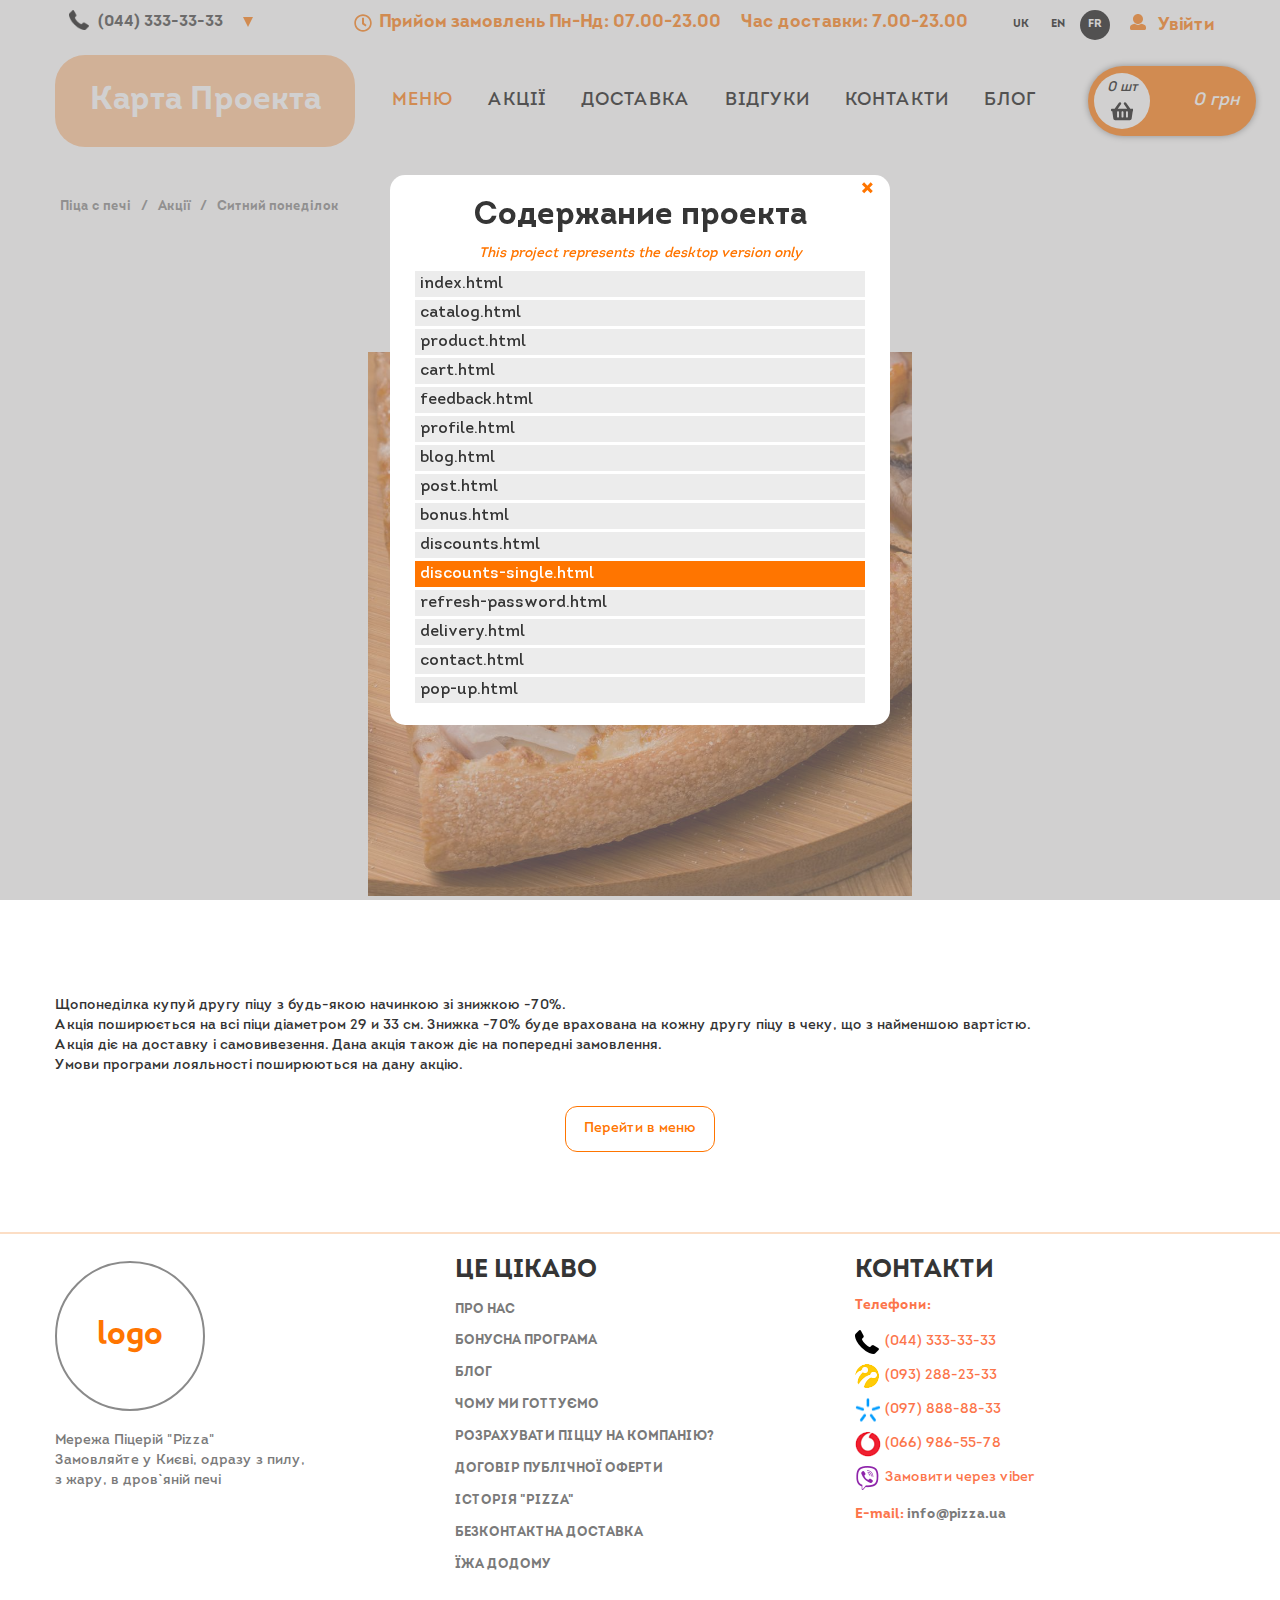
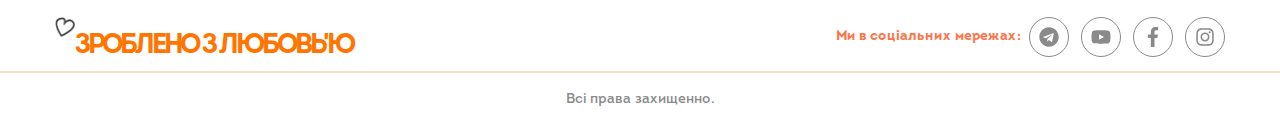
<file: discounts-single.html>
<!DOCTYPE html>
<html lang="ru">
	 <head>
	<meta charset="UTF-8">
	<meta http-equiv="X-UA-Compatible" content="IE=edge">
	<meta name="viewport" content="width=device-width, initial-scale=1.0">
	<link rel="stylesheet" href="css/style.min.css">
	<title>Главная</title>
</head>
	<body>
    <div class="wrapper">
      
<header class="header">
  <div class="header__top top-header">
    <div class="top-header__container">
      <div class="top-header__wrap">
        <ul class="call-list"> 
          <li class="call-list__head call-list__item">
            <a class="call-list__link" href="tel:380444533333">
              <img class="call-list__img" src="img/images/header/phone-stationary.png" alt="stationary">
              <span class="call-list__phone">(044) 333-33-33</span>
            </a>
            <ul class="call-list__body">
              <li class="call-list__item">
                <a href="tel:380932884333" class="call-list__link">
                  <img class="call-list__img" src="img/images/header/phone-life.png" alt="life">
                  <span class="call-list__phone">(063) 555-55-33</span>
                </a>
              </li>
              <li class="call-list__item">
                <a href="tel:380978984333" class="call-list__link">
                  <img class="call-list__img" src="img/images/header/phone-kyivstar.png" alt="kyivstar">
                  <span class="call-list__phone">(097) 888-88-88</span>
                </a>
              </li>
              <li class="call-list__item">
                <a href="tel:380660784333" class="call-list__link">
                  <img class="call-list__img" src="img/images/header/phone-mts.png" alt="mts">
                  <span class="call-list__phone">(095) 777-23-33</span>
                </a>
              </li>
              <li class="call-list__item">
                <a href="tel:380660784333" class="call-list__link">
                  <img class="call-list__img" src="img/images/header/viber.png" alt="viber">
                  <span class="call-list__phone">Замовити через viber</span>
                </a>
              </li>
            </ul> 
          </li>       
        </ul>
        <div class="working-hours">
          <a href="#!" class="working-hours__link">
            <span class="working-hours__icon">
              <svg class="svg-inline--fa fa-clock fa-w-16" aria-hidden="true" data-fa-processed="" data-prefix="far" data-icon="clock" role="img" xmlns="http://www.w3.org/2000/svg" viewBox="0 0 512 512">
                <path fill="currentColor" d="M256 8C119 8 8 119 8 256s111 248 248 248 248-111 248-248S393 8 256 8zm0 448c-110.5 0-200-89.5-200-200S145.5 56 256 56s200 89.5 200 200-89.5 200-200 200zm61.8-104.4l-84.9-61.7c-3.1-2.3-4.9-5.9-4.9-9.7V116c0-6.6 5.4-12 12-12h32c6.6 0 12 5.4 12 12v141.7l66.8 48.6c5.4 3.9 6.5 11.4 2.6 16.8L334.6 349c-3.9 5.3-11.4 6.5-16.8 2.6z"></path></svg>             
            </span>
            Прийом замовлень Пн-Нд: 07.00-23.00
          </a>
          <a href="#!" class="working-hours__link">Час доставки: 7.00-23.00</a>
        </div>
        <div class="lang">
          <ul class="lang__list">
            <li class="lang__item"><a class="lang__link" href="#!">uk</a></li>
            <li class="lang__item"><a class="lang__link" href="#!">en</a></li>
            <li class="lang__item"><a class="lang__link lang__link active" href="#!">fr</a></li>
          </ul>
        </div>
        <div class="header-login">
          <ul class="header-login__items">
            <li class="header-login__item">
              <span class="header-login__icon">
                <svg class="svg-inline--fa fa-user fa-w-16" aria-hidden="true" data-fa-processed="" data-prefix="fas" data-icon="user" role="img" xmlns="http://www.w3.org/2000/svg" viewBox="0 0 512 512"><path fill="currentColor" d="M256 0c88.366 0 160 71.634 160 160s-71.634 160-160 160S96 248.366 96 160 167.634 0 256 0zm183.283 333.821l-71.313-17.828c-74.923 53.89-165.738 41.864-223.94 0l-71.313 17.828C29.981 344.505 0 382.903 0 426.955V464c0 26.51 21.49 48 48 48h416c26.51 0 48-21.49 48-48v-37.045c0-44.052-29.981-82.45-72.717-93.134z"></path></svg>
              </span>
              <span class="header-login__login">Увійти</span>
              <ul class="header-login__modal modal-login">
                <li class="modal-login__item">
                  <a class="modal-login__link login-btn" href="#!">Увійти</a>
                </li>
                <li class="modal-login__item">
                  <span class="modal-login__text" href="#!">або</span>
                </li>
                <li class="modal-login__item">
                  <a class="modal-login__link register-btn" href="#!">Зареєструватися</a>
                </li>
              </ul>
            </li>
          </ul>
        </div>
      </div>
    </div>
  </div>
  <div class="header__body body-header">
    <div class="body-header__container">
      <div class="body-header__wrap">
        <div class="body-header__logo logo-header">
          <a class="logo-header__link" href="#!">
            <div class="home__content">Карта Проекта</div>
          </a>
        </div>
        <div class="body-header__menu menu">
          <nav class="menu__nav">
            <ul class="menu__list">
              <li class="menu__item"><a class="menu__link active" href="#!">Меню</a></li>
              <li class="menu__item"><a class="menu__link" href="#!">Акції</a></li>
              <li class="menu__item"><a class="menu__link" href="#!">Доставка</a></li>
              <li class="menu__item"><a class="menu__link" href="#!">Відгуки</a></li>
              <li class="menu__item"><a class="menu__link" href="#!">Контакти</a></li>
              <li class="menu__item"><a class="menu__link" href="#!">Блог</a></li>
            </ul>
          </nav>
        </div>
        <div class="body-header__cart cart-header">
          <div class="cart-header__box">
            <div class="cart-header__basket basket-cart">
              <div class="basket-cart__number">
                <span>0 
                  <span>шт</span>
                </span>
              </div>
              <div class="basket-cart__icon">
                <svg class="svg-inline--fa fa-shopping-basket fa-w-18" aria-hidden="true" data-fa-processed="" data-prefix="fas" data-icon="shopping-basket" role="img" xmlns="http://www.w3.org/2000/svg" viewBox="0 0 576 512">
                  <path fill="currentColor" d="M576 216v16c0 13.255-10.745 24-24 24h-8l-26.113 182.788C514.509 462.435 494.257 480 470.37 480H105.63c-23.887 0-44.139-17.565-47.518-41.212L32 256h-8c-13.255 0-24-10.745-24-24v-16c0-13.255 10.745-24 24-24h67.341l106.78-146.821c10.395-14.292 30.407-17.453 44.701-7.058 14.293 10.395 17.453 30.408 7.058 44.701L170.477 192h235.046L326.12 82.821c-10.395-14.292-7.234-34.306 7.059-44.701 14.291-10.395 34.306-7.235 44.701 7.058L484.659 192H552c13.255 0 24 10.745 24 24zM312 392V280c0-13.255-10.745-24-24-24s-24 10.745-24 24v112c0 13.255 10.745 24 24 24s24-10.745 24-24zm112 0V280c0-13.255-10.745-24-24-24s-24 10.745-24 24v112c0 13.255 10.745 24 24 24s24-10.745 24-24zm-224 0V280c0-13.255-10.745-24-24-24s-24 10.745-24 24v112c0 13.255 10.745 24 24 24s24-10.745 24-24z"></path></svg>
              </div>
            </div>

            <div class="cart-header__price">
              <span>0 
                <span>грн</span> 
              </span>            
            </div>
            <div class="basket-modal">
              <ul class="basket-modal__items">
                <li class="basket-modal__item item-basket">
                  <div class="item-basket__thumbnail thumbnail-basket">
                    <a class="thumbnail-basket__link" href="#!">
                      <img class="thumbnail-basket__img" src="img/content/pizza/pizza-1.jpg" alt="thumbnail-basket" >
                    </a>                    
                  </div>
                  <div class="item-basket__product product-basket">
                    <a class="product-basket__name" href="#!"> 
                        Піца із соковитою індичкою, печерицями свіжою зеленню                     
                    </a>
                    <div class="product-basket__details">
                      <div class="product-basket__size">19 см</div>
                      <div class="quantity-goods quantity-basket">
                        <div class="quantity-btn" data-action="minus">-</div>
                        <div class="quantity-goods__input" data-counter>1</div>
                        <div class="quantity-btn" data-action="plus">+</div>      
                      </div>
                    </div>
                  </div>

                  <div class="item-basket__price">175.99 грн</div>
                  <div class="item-basket__remove">
                    <svg class="svg-inline--fa fa-times fa-w-12" aria-hidden="true" data-fa-processed="" data-prefix="fa" data-icon="times" role="img" xmlns="http://www.w3.org/2000/svg" viewBox="0 0 384 512">
                      <path fill="currentColor" d="M323.1 441l53.9-53.9c9.4-9.4 9.4-24.5 0-33.9L279.8 256l97.2-97.2c9.4-9.4 9.4-24.5 0-33.9L323.1 71c-9.4-9.4-24.5-9.4-33.9 0L192 168.2 94.8 71c-9.4-9.4-24.5-9.4-33.9 0L7 124.9c-9.4 9.4-9.4 24.5 0 33.9l97.2 97.2L7 353.2c-9.4 9.4-9.4 24.5 0 33.9L60.9 441c9.4 9.4 24.5 9.4 33.9 0l97.2-97.2 97.2 97.2c9.3 9.3 24.5 9.3 33.9 0z"></path></svg>
                  </div> 
                </li>
                <li class="basket-modal__item item-basket">
                  <div class="item-basket__thumbnail thumbnail-basket">
                    <a class="thumbnail-basket__link" href="#!">
                      <img class="thumbnail-basket__img" src="img/content/pizza/pizza-2.jpg" alt="thumbnail-basket" >
                    </a>                    
                  </div>
                  <div class="item-basket__product product-basket">
                    <a class="product-basket__name" href="#!"> 
                      Піца із соковитою індичкою, печерицями свіжою зеленню                      
                    </a>
                    <div class="product-basket__details">
                      <div class="product-basket__size">19 см</div>
                      <div class="quantity-goods quantity-basket">
                        <div class="quantity-btn" data-action="minus">-</div>
                        <div class="quantity-goods__input" data-counter>1</div>
                        <div class="quantity-btn" data-action="plus">+</div>        
                      </div>                    
                    </div>
                  </div>

                  <div class="item-basket__price">175.99 грн</div>
                  <div class="item-basket__remove">
                    <svg class="svg-inline--fa fa-times fa-w-12" aria-hidden="true" data-fa-processed="" data-prefix="fa" data-icon="times" role="img" xmlns="http://www.w3.org/2000/svg" viewBox="0 0 384 512">
                      <path fill="currentColor" d="M323.1 441l53.9-53.9c9.4-9.4 9.4-24.5 0-33.9L279.8 256l97.2-97.2c9.4-9.4 9.4-24.5 0-33.9L323.1 71c-9.4-9.4-24.5-9.4-33.9 0L192 168.2 94.8 71c-9.4-9.4-24.5-9.4-33.9 0L7 124.9c-9.4 9.4-9.4 24.5 0 33.9l97.2 97.2L7 353.2c-9.4 9.4-9.4 24.5 0 33.9L60.9 441c9.4 9.4 24.5 9.4 33.9 0l97.2-97.2 97.2 97.2c9.3 9.3 24.5 9.3 33.9 0z"></path></svg>
                  </div> 
                </li>
                <li class="basket-modal__item item-basket">
                  <div class="item-basket__thumbnail thumbnail-basket">
                    <a class="thumbnail-basket__link" href="#!">
                      <img class="thumbnail-basket__img" src="img/content/pizza/pizza-3.jpg" alt="thumbnail-basket" >
                    </a>                    
                  </div>
                  <div class="item-basket__product product-basket">
                    <a class="product-basket__name" href="#!"> 
                      Піца із соковитою індичкою, печерицями свіжою зеленню                      
                    </a>
                    <div class="product-basket__details">
                      <div class="product-basket__size">19 см</div>
                      <div class="quantity-goods quantity-basket">
                        <div class="quantity-btn" data-action="minus">-</div>
                        <div class="quantity-goods__input" data-counter>1</div>
                        <div class="quantity-btn" data-action="plus">+</div>        
                      </div>                    
                    </div>
                  </div>

                  <div class="item-basket__price">175.99 грн</div>
                  <div class="item-basket__remove">
                    <svg class="svg-inline--fa fa-times fa-w-12" aria-hidden="true" data-fa-processed="" data-prefix="fa" data-icon="times" role="img" xmlns="http://www.w3.org/2000/svg" viewBox="0 0 384 512">
                      <path fill="currentColor" d="M323.1 441l53.9-53.9c9.4-9.4 9.4-24.5 0-33.9L279.8 256l97.2-97.2c9.4-9.4 9.4-24.5 0-33.9L323.1 71c-9.4-9.4-24.5-9.4-33.9 0L192 168.2 94.8 71c-9.4-9.4-24.5-9.4-33.9 0L7 124.9c-9.4 9.4-9.4 24.5 0 33.9l97.2 97.2L7 353.2c-9.4 9.4-9.4 24.5 0 33.9L60.9 441c9.4 9.4 24.5 9.4 33.9 0l97.2-97.2 97.2 97.2c9.3 9.3 24.5 9.3 33.9 0z"></path></svg>
                  </div> 
                </li>
              </ul>

              <div class="basket-modal__total">
                Сума замовлення: <span>329.98</span> грн
              </div>
              <div class="basket-modal__btn">
                <div class="basket-modal__clear">
                  <a class="basket-modal__btn-link" href="#!">Очистити кошик</a>
                </div>
                <div class="basket-modal__checkout">
                  <a class="basket-modal__btn-link" href="#!">Перейти до оформлення</a>
                </div>
              </div>     
            </div>    
          </div>
        </div>
      </div>
    </div>
  </div>
</header>

<!-- pop-up -->

<!-- pop-upo login -->
<div class="login__overlay">
  <div class="login__overlay-content">
    <div class="login__pop-up">
      <div class="modal-register">
        <div class="modal-register__head">
          <button class="modal-register__close close__pop-up">×</button>
          <div class="modal-register__title">Увійти</div>
        </div>
        <div class="modal-register__body">              
          <form class="modal-register__form form-register">
            <input class="form-register__email form-register__input" type="email" placeholder="e-mail">
            <input class="form-register__password form-register__input" type="password" placeholder="Пароль">                  
            <button class="form-register__btn" type="submit">Увійти</button>
            <div class="form-register__sub-title">Увійти через соц. мереж</div>
            <ul class="form-register__auth-clients auth-clients">
              <li class="auth-clients__item">
                <a class="auth-clients__link" href="#!">
                  <span class="auth-clients__icon auth-clients__facebook"></span>
                </a>
              </li>
              <li class="auth-clients__item">
                <a class="auth-clients__link" href="#!">
                  <span class="auth-clients__icon auth-clients__google"></span>
                </a>
              </li>
            </ul>
            <a class="form-register__text" href="#!">Забули пароль?</a>
          </form>
        </div>            
      </div>
    </div>
  </div>
</div>

<!-- pop-up register -->
<div class="register__overlay">
  <div class="register__overlay-content">
    <div class="register__pop-up">
      <div class="modal-register">
        <div class="modal-register__head">
          <button class="modal-register__close close__pop-up">×</button>
          <div class="modal-register__title">Зареєструватися</div>
        </div>
        <div class="modal-register__body">              
          <form class="modal-register__form form-register">
            <input class="form-register__name form-register__input" type="text" placeholder="Ваше ім'я">
            <input class="form-register__phone form-register__input" type="text" placeholder="Телефон">
            <input class="form-register__email form-register__input" type="email" placeholder="e-mail">
            <input class="form-register__password form-register__input" type="password" placeholder="Пароль">
            <input class="form-register__password form-register__input" type="password" placeholder="Пароль">
            <button class="form-register__btn" type="submit">Зареєструватися</button>
            <div class="form-register__sub-title">Увійти через соц. мереж</div>
            <ul class="form-register__auth-clients auth-clients">
              <li class="auth-clients__item">
                <a class="auth-clients__link" href="#!">
                  <span class="auth-clients__icon auth-clients__facebook"></span>
                </a>
              </li>
              <li class="auth-clients__item">
                <a class="auth-clients__link" href="#!">
                  <span class="auth-clients__icon auth-clients__google"></span>
                </a>
              </li>
            </ul>
          </form>
        </div>            
      </div>
    </div>
  </div>
</div>

<!-- содержание проекта -->
<div class="pop-up__home">
  <div class="home__overlay">    
    <div class="home__overlay-content">
      <div class="home__pop-up pop-up-home">
        <div class="pop-up-home__title">Содержание проекта</div>
        <p class="pop-up-home__desc">This project represents the desktop version only</p>
        <button class="modal-register__close close__pop-up">×</button>
        <div class="pop-up-home__content content-home">
          <ul class="content-home__list">
            <li class="content-home__item">
              <a href="index.html" class="content-home__link" target="_blank">index.html</a>
            </li>
            <li class="content-home__item">
              <a href="catalog.html" class="content-home__link" target="_blank">catalog.html</a>
            </li>
            <li class="content-home__item">
              <a href="product.html" class="content-home__link" target="_blank">product.html</a>
            </li>
            <li class="content-home__item">
              <a href="cart.html" class="content-home__link" target="_blank">cart.html</a>
            </li>
            <li class="content-home__item">
              <a href="feedback.html" class="content-home__link" target="_blank">feedback.html</a>
            </li>
            <li class="content-home__item">
              <a href="profile.html" class="content-home__link" target="_blank">profile.html</a>
            </li>
            <li class="content-home__item">
              <a href="blog.html" class="content-home__link" target="_blank">blog.html</a>
            </li>
            <li class="content-home__item">
              <a href="post.html" class="content-home__link" target="_blank">post.html </a>
            </li>
            <li class="content-home__item">
              <a href="bonus.html" class="content-home__link" target="_blank">bonus.html</a>
            </li>
            <li class="content-home__item">
              <a href="discounts.html" class="content-home__link" target="_blank">discounts.html</a>
            </li>
            <li class="content-home__item">
              <a href="discounts-single.html" class="content-home__link" target="_blank">discounts-single.html</a>
            </li>
            <li class="content-home__item">
              <a href="refresh-password.html" class="content-home__link" target="_blank">refresh-password.html</a>
            </li>                  
            <li class="content-home__item">
              <a href="delivery.html" class="content-home__link" target="_blank">delivery.html</a>
            </li>
            <li class="content-home__item">
              <a href="contact.html" class="content-home__link" target="_blank">contact.html</a>
            </li>  
            <li class="content-home__item">
              <a href="pop-up.html" class="content-home__link" target="_blank">pop-up.html</a>
            </li>                              
          </ul>          
        </div>        
      </div>
    </div>
  </div>     
  
  <div class="home__blank home-blank">
    <div class="home-blank__message">
      This project represents the desktop version only.
      <br>
      Please open on the monitor more than 992px
    </div>
  </div>
</div>

      <main class="discounts-single">

        <div class="discounts-single__bread-crumbs bread-crumbs">
          <div class="bread-crumbs__container">
            <ul class="bread-crumbs__list">
              <li class="bread-crumbs__item">
                <a class="bread-crumbs__link" href="#!">
                  Пiца с печi
                </a>
              </li>
              <li class="bread-crumbs__item">
                <span>/</span>
              </li>      
              <li class="bread-crumbs__item">
                <a class="bread-crumbs__link" href="#!">
                  Акції
                </a>
              </li>
              <li class="bread-crumbs__item">
                <span>/</span>
              </li>                  
              <li class="bread-crumbs__item">
                <span class="bread-crumbs__link">
                  Ситний понедiлок
                </span>
              </li>
            </ul>
          </div>  
        </div>

        <div class="discounts-single__content">
          <div class="discounts-single__container">
            <div class="discounts-single__title">Ситний понедiлок</div>
            <img class="discounts-single__img" src="img/content/pizza/pizza-1.jpg" alt="discount_1">
            <div class="discounts-single__text">
              Щопонедiлка купуй другу піцу з будь-якою начинкою зі знижкою -70%.<br>
              Акція поширюється на всі піци діаметром 29 и 33 см. Знижка -70% буде врахована на кожну другу піцу в чеку, що з найменшою вартістю.<br>
              Акція діє на доставку і самовивезення. Дана акція також діє на попередні замовлення.<br>
              Умови програми лояльності поширюються на дану акцію.<br>
            </div>
            <a class="discounts-single__btn" href="#!">Перейти в меню</a>

          </div>
        </div>

      </main>
      
      <footer class="footer">
  <div class="footer__main footer-main">
    <div class="footer-main__container">
      <div class="footer-main__row">
        <div class="footer-main__column column-footer">
          <div class="footer-logo">
            <a class="footer-logo__link" href="#!">
              <div class="footer-logo__img">logo</div>
            </a>
          </div>
          <div class="footer-text">
            Мережа Пiцерiй "Pizza"<br>Замовляйте у Києві, одразу з пилу,<br> з жару, в дров`яній печі            
          </div>

          
        </div>
        <div class="footer-main__column column-footer">
          <div class="column-footer__title">це цікаво</div>
          <nav class="footer-main__menu footer-menu">
            <ul class="footer-menu__list">
              <li class="footer-menu__item">
                <a class="footer-menu__link" href="#!">Про нас</a>
              </li>
              <li class="footer-menu__item">
                <a class="footer-menu__link" href="#!">Бонусна програма</a>
              </li>
              <li class="footer-menu__item">
                <a class="footer-menu__link" href="#!">Блог</a>
              </li>
              <li class="footer-menu__item">
                <a class="footer-menu__link" href="#!">Чому ми готтуємо</a>
              </li>
              <li class="footer-menu__item">
                <a class="footer-menu__link" href="#!">Розрахувати пiццу на компанію?</a>
              </li>
              <li class="footer-menu__item">
                <a class="footer-menu__link" href="#!">Договір публічної оферти</a>
              </li>
              <li class="footer-menu__item">
                <a class="footer-menu__link" href="#!">Історія "Pizza"</a>
              </li>
              <li class="footer-menu__item">
                <a class="footer-menu__link" href="#!">Безконтактна доставка</a>
              </li>
              <li class="footer-menu__item">
                <a class="footer-menu__link" href="#!">Їжа додому</a>
              </li>
            </ul>
          </nav>
        </div>



        <div class="footer-main__column column-footer">
          <div class="column-footer__title">контакти</div>
          <div class="column-footer__subtitle">Телефони:</div>
          <ul class="column-footer__contact contact-footer"> 
            <li class="contact-footer__item">
              <a class="contact-footer__link" href="tel:380444533333">
                <img class="contact-footer__img" src="img/images/header/phone-stationary.png" alt="stationary">
                <span class="contact-footer__phone">(044) 333-33-33</span>
              </a>  
            </li> 
            <li class="contact-footer__item">
              <a class="contact-footer__link" href="tel:380932884333" >
                <img class="contact-footer__img" src="img/images/header/phone-life.png" alt="life">
                <span class="contact-footer__phone">(093) 288-23-33</span>
              </a>
            </li>
            <li class="contact-footer__item">
              <a class="contact-footer__link" href="tel:380978984333" >
                <img class="contact-footer__img" src="img/images/header/phone-kyivstar.png" alt="kyivstar">
                <span class="contact-footer__phone">(097) 888-88-33</span>
              </a>
            </li>
            <li class="contact-footer__item">
              <a class="contact-footer__link" href="tel:380660784333" >
                <img class="contact-footer__img" src="img/images/header/phone-mts.png" alt="mts">
                <span class="contact-footer__phone">(066) 986-55-78</span>
              </a>
            </li>
            <li class="contact-footer__item">
              <a class="contact-footer__link" href="tel:380660784333" >
                <img class="contact-footer__img" src="img/images/header/viber.png" alt="viber">
                <span class="contact-footer__phone">Замовити через viber</span>
              </a>
            </li>    
          </ul>
          <div class="contact-footer__email email-footer">
            <a class="email-footer__link" href="mailto:info@pizza.ua">
              <span class="email-footer__address">E-mail:</span>
              info@pizza.ua
            </a>
          </div>  
        </div>
      </div>
    </div>
  </div>

  <div class="footer__bottom footer-bottom">
    <div class="footer-bottom__container">
      <div class="footer-bottom__row">
        <div class="footer-bottom__column">
          <div class="slogan">
            <img class="slogan__img" src="img/images/heart.png" alt="heart-slogan">                     
            <div class="slogan__title">Зроблено з любовь'ю</div>        
          </div>
        </div>


        <div class="footer-bottom__column">
          <div class="social-contact">
            <div class="social-contact__title">Ми в соціальних мережах:</div>
            <ul class="social-contact__list">
              <li class="social-contact__item">
                <a class="social-contact__link" href="#!">
                  <svg class="svg-inline--fa fa-telegram fa-w-16" aria-hidden="true" data-fa-processed="" data-prefix="fab" data-icon="telegram" role="img" xmlns="http://www.w3.org/2000/svg" viewBox="0 0 496 512">
                    <path fill="currentColor" d="M248 8C111 8 0 119 0 256s111 248 248 248 248-111 248-248S385 8 248 8zm121.8 169.9l-40.7 191.8c-3 13.6-11.1 16.9-22.4 10.5l-62-45.7-29.9 28.8c-3.3 3.3-6.1 6.1-12.5 6.1l4.4-63.1 114.9-103.8c5-4.4-1.1-6.9-7.7-2.5l-142 89.4-61.2-19.1c-13.3-4.2-13.6-13.3 2.8-19.7l239.1-92.2c11.1-4 20.8 2.7 17.2 19.5z"></path></svg>
                </a>
              </li>
              <li class="social-contact__item">
                <a class="social-contact__link" href="#!">
                  <svg class="svg-inline--fa fa-youtube fa-w-18" aria-hidden="true" data-fa-processed="" data-prefix="fab" data-icon="youtube" role="img" xmlns="http://www.w3.org/2000/svg" viewBox="0 0 576 512"><path fill="currentColor" d="M549.655 124.083c-6.281-23.65-24.787-42.276-48.284-48.597C458.781 64 288 64 288 64S117.22 64 74.629 75.486c-23.497 6.322-42.003 24.947-48.284 48.597-11.412 42.867-11.412 132.305-11.412 132.305s0 89.438 11.412 132.305c6.281 23.65 24.787 41.5 48.284 47.821C117.22 448 288 448 288 448s170.78 0 213.371-11.486c23.497-6.321 42.003-24.171 48.284-47.821 11.412-42.867 11.412-132.305 11.412-132.305s0-89.438-11.412-132.305zm-317.51 213.508V175.185l142.739 81.205-142.739 81.201z"></path></svg>

                </a>
              </li>
              <li class="social-contact__item">
                <a class="social-contact__link" href="#!">
                  <svg class="svg-inline--fa fa-facebook-f fa-w-9" aria-hidden="true" data-fa-processed="" data-prefix="fab" data-icon="facebook-f" role="img" xmlns="http://www.w3.org/2000/svg" viewBox="0 0 264 512"><path fill="currentColor" d="M76.7 512V283H0v-91h76.7v-71.7C76.7 42.4 124.3 0 193.8 0c33.3 0 61.9 2.5 70.2 3.6V85h-48.2c-37.8 0-45.1 18-45.1 44.3V192H256l-11.7 91h-73.6v229"></path></svg>
                </a>
              </li>
              <li class="social-contact__item">
                <a class="social-contact__link" href="#!">
                  <svg class="svg-inline--fa fa-instagram fa-w-14" aria-hidden="true" data-fa-processed="" data-prefix="fab" data-icon="instagram" role="img" xmlns="http://www.w3.org/2000/svg" viewBox="0 0 448 512"><path fill="currentColor" d="M224.1 141c-63.6 0-114.9 51.3-114.9 114.9s51.3 114.9 114.9 114.9S339 319.5 339 255.9 287.7 141 224.1 141zm0 189.6c-41.1 0-74.7-33.5-74.7-74.7s33.5-74.7 74.7-74.7 74.7 33.5 74.7 74.7-33.6 74.7-74.7 74.7zm146.4-194.3c0 14.9-12 26.8-26.8 26.8-14.9 0-26.8-12-26.8-26.8s12-26.8 26.8-26.8 26.8 12 26.8 26.8zm76.1 27.2c-1.7-35.9-9.9-67.7-36.2-93.9-26.2-26.2-58-34.4-93.9-36.2-37-2.1-147.9-2.1-184.9 0-35.8 1.7-67.6 9.9-93.9 36.1s-34.4 58-36.2 93.9c-2.1 37-2.1 147.9 0 184.9 1.7 35.9 9.9 67.7 36.2 93.9s58 34.4 93.9 36.2c37 2.1 147.9 2.1 184.9 0 35.9-1.7 67.7-9.9 93.9-36.2 26.2-26.2 34.4-58 36.2-93.9 2.1-37 2.1-147.8 0-184.8zM398.8 388c-7.8 19.6-22.9 34.7-42.6 42.6-29.5 11.7-99.5 9-132.1 9s-102.7 2.6-132.1-9c-19.6-7.8-34.7-22.9-42.6-42.6-11.7-29.5-9-99.5-9-132.1s-2.6-102.7 9-132.1c7.8-19.6 22.9-34.7 42.6-42.6 29.5-11.7 99.5-9 132.1-9s102.7-2.6 132.1 9c19.6 7.8 34.7 22.9 42.6 42.6 11.7 29.5 9 99.5 9 132.1s2.7 102.7-9 132.1z"></path></svg>
                </a>
              </li>
            </ul>
          </div>

        </div>
      </div>
    </div>

  </div>
  
  <div class="footer-copy">
    <div class="footer-copy__container">
      <div class="footer-copy__content">
        <a class="footer-copy__text" href="#!">
          Всi права захищенно.
          <!-- Bozhko Group WEB design studio -->
        </a>
      </div>
    </div>

  </div>

</footer>
    </div>
    <script src="js/app.min.js"></script>	 	
  </body>
  </html>
</file>
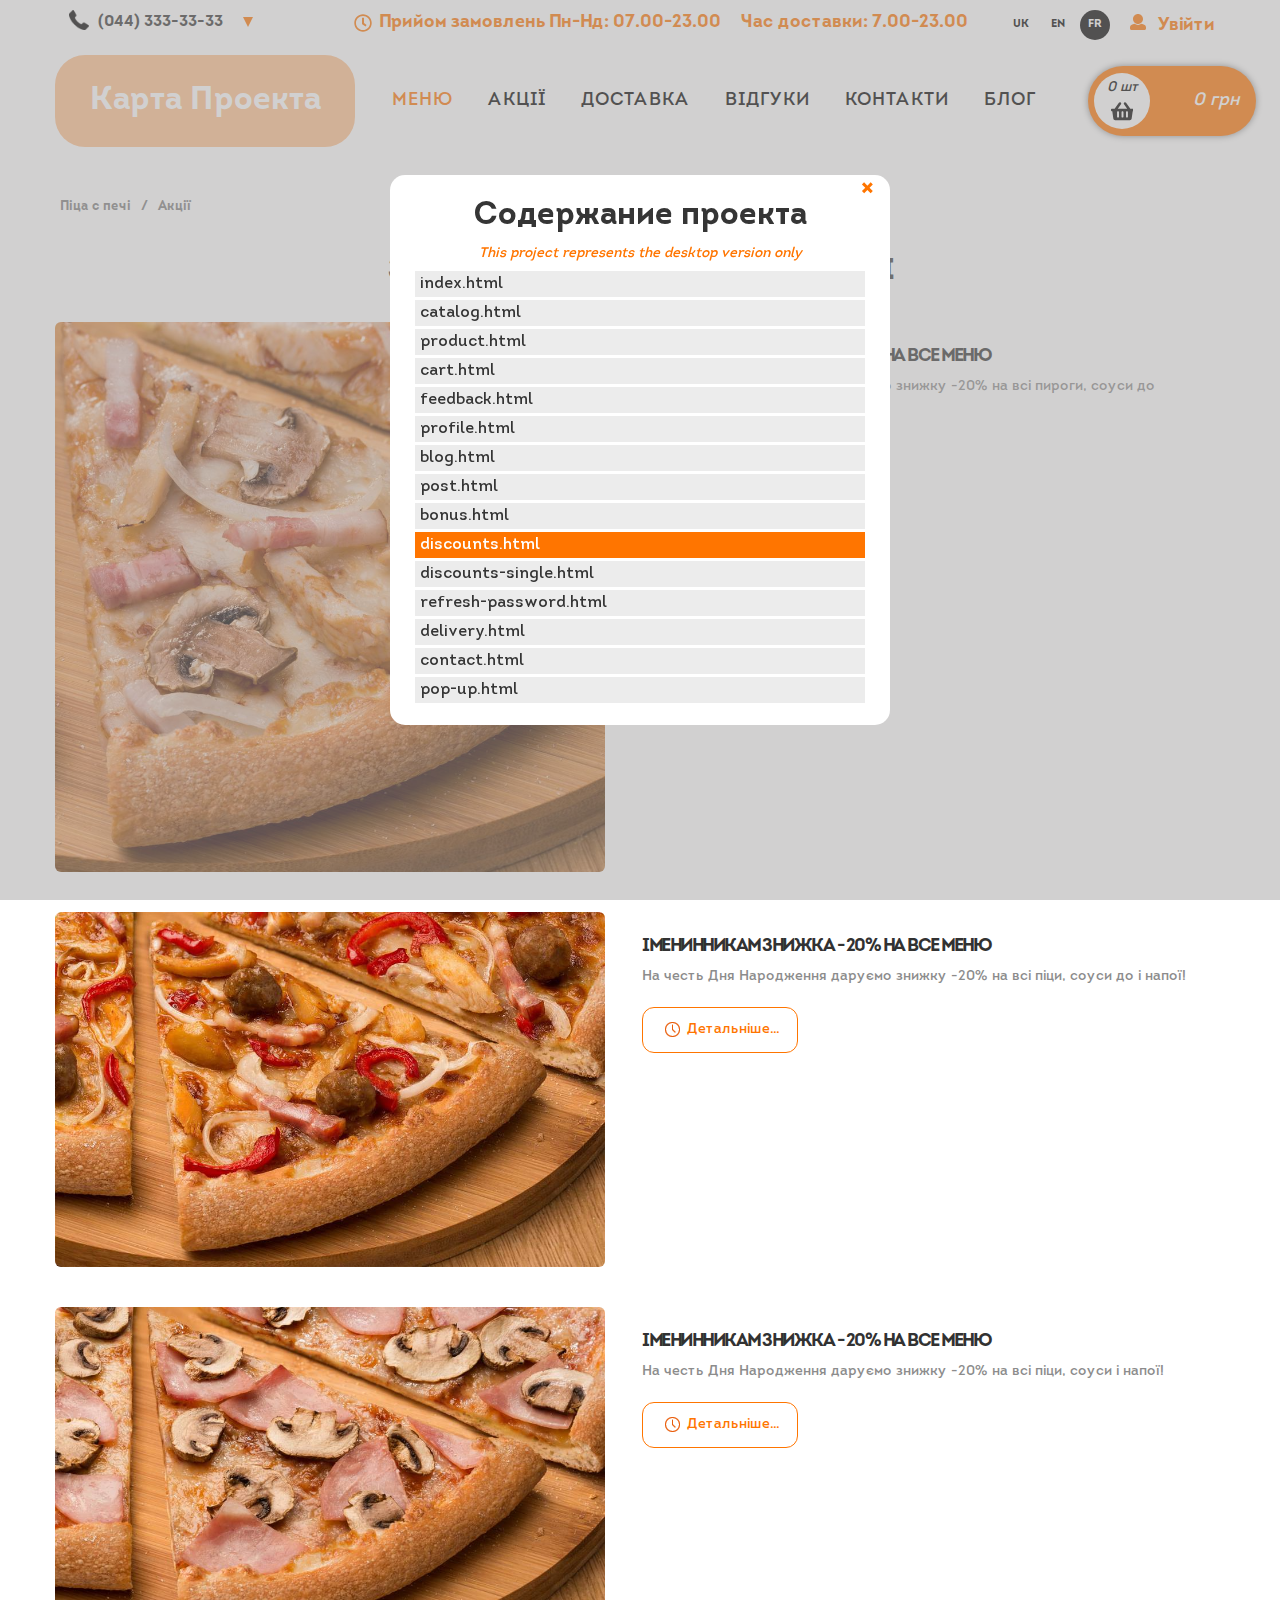
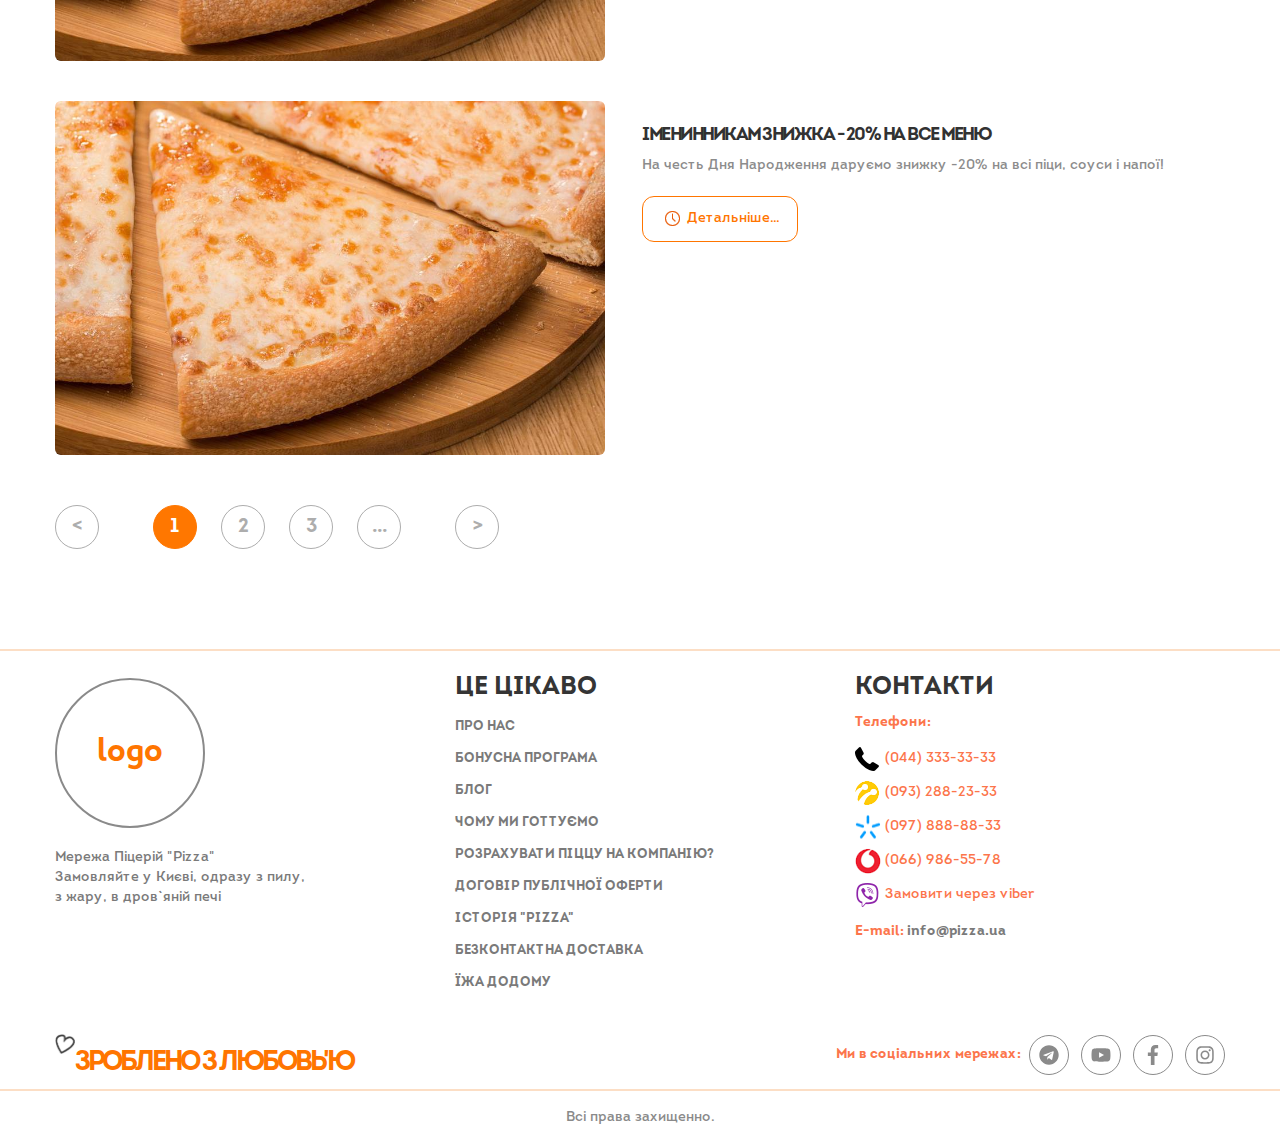
<file: discounts.html>
<!DOCTYPE html>
<html lang="ru">
	 <head>
	<meta charset="UTF-8">
	<meta http-equiv="X-UA-Compatible" content="IE=edge">
	<meta name="viewport" content="width=device-width, initial-scale=1.0">
	<link rel="stylesheet" href="css/style.min.css">
	<title>Главная</title>
</head>
	<body>
    <div class="wrapper">
      
<header class="header">
  <div class="header__top top-header">
    <div class="top-header__container">
      <div class="top-header__wrap">
        <ul class="call-list"> 
          <li class="call-list__head call-list__item">
            <a class="call-list__link" href="tel:380444533333">
              <img class="call-list__img" src="img/images/header/phone-stationary.png" alt="stationary">
              <span class="call-list__phone">(044) 333-33-33</span>
            </a>
            <ul class="call-list__body">
              <li class="call-list__item">
                <a href="tel:380932884333" class="call-list__link">
                  <img class="call-list__img" src="img/images/header/phone-life.png" alt="life">
                  <span class="call-list__phone">(063) 555-55-33</span>
                </a>
              </li>
              <li class="call-list__item">
                <a href="tel:380978984333" class="call-list__link">
                  <img class="call-list__img" src="img/images/header/phone-kyivstar.png" alt="kyivstar">
                  <span class="call-list__phone">(097) 888-88-88</span>
                </a>
              </li>
              <li class="call-list__item">
                <a href="tel:380660784333" class="call-list__link">
                  <img class="call-list__img" src="img/images/header/phone-mts.png" alt="mts">
                  <span class="call-list__phone">(095) 777-23-33</span>
                </a>
              </li>
              <li class="call-list__item">
                <a href="tel:380660784333" class="call-list__link">
                  <img class="call-list__img" src="img/images/header/viber.png" alt="viber">
                  <span class="call-list__phone">Замовити через viber</span>
                </a>
              </li>
            </ul> 
          </li>       
        </ul>
        <div class="working-hours">
          <a href="#!" class="working-hours__link">
            <span class="working-hours__icon">
              <svg class="svg-inline--fa fa-clock fa-w-16" aria-hidden="true" data-fa-processed="" data-prefix="far" data-icon="clock" role="img" xmlns="http://www.w3.org/2000/svg" viewBox="0 0 512 512">
                <path fill="currentColor" d="M256 8C119 8 8 119 8 256s111 248 248 248 248-111 248-248S393 8 256 8zm0 448c-110.5 0-200-89.5-200-200S145.5 56 256 56s200 89.5 200 200-89.5 200-200 200zm61.8-104.4l-84.9-61.7c-3.1-2.3-4.9-5.9-4.9-9.7V116c0-6.6 5.4-12 12-12h32c6.6 0 12 5.4 12 12v141.7l66.8 48.6c5.4 3.9 6.5 11.4 2.6 16.8L334.6 349c-3.9 5.3-11.4 6.5-16.8 2.6z"></path></svg>             
            </span>
            Прийом замовлень Пн-Нд: 07.00-23.00
          </a>
          <a href="#!" class="working-hours__link">Час доставки: 7.00-23.00</a>
        </div>
        <div class="lang">
          <ul class="lang__list">
            <li class="lang__item"><a class="lang__link" href="#!">uk</a></li>
            <li class="lang__item"><a class="lang__link" href="#!">en</a></li>
            <li class="lang__item"><a class="lang__link lang__link active" href="#!">fr</a></li>
          </ul>
        </div>
        <div class="header-login">
          <ul class="header-login__items">
            <li class="header-login__item">
              <span class="header-login__icon">
                <svg class="svg-inline--fa fa-user fa-w-16" aria-hidden="true" data-fa-processed="" data-prefix="fas" data-icon="user" role="img" xmlns="http://www.w3.org/2000/svg" viewBox="0 0 512 512"><path fill="currentColor" d="M256 0c88.366 0 160 71.634 160 160s-71.634 160-160 160S96 248.366 96 160 167.634 0 256 0zm183.283 333.821l-71.313-17.828c-74.923 53.89-165.738 41.864-223.94 0l-71.313 17.828C29.981 344.505 0 382.903 0 426.955V464c0 26.51 21.49 48 48 48h416c26.51 0 48-21.49 48-48v-37.045c0-44.052-29.981-82.45-72.717-93.134z"></path></svg>
              </span>
              <span class="header-login__login">Увійти</span>
              <ul class="header-login__modal modal-login">
                <li class="modal-login__item">
                  <a class="modal-login__link login-btn" href="#!">Увійти</a>
                </li>
                <li class="modal-login__item">
                  <span class="modal-login__text" href="#!">або</span>
                </li>
                <li class="modal-login__item">
                  <a class="modal-login__link register-btn" href="#!">Зареєструватися</a>
                </li>
              </ul>
            </li>
          </ul>
        </div>
      </div>
    </div>
  </div>
  <div class="header__body body-header">
    <div class="body-header__container">
      <div class="body-header__wrap">
        <div class="body-header__logo logo-header">
          <a class="logo-header__link" href="#!">
            <div class="home__content">Карта Проекта</div>
          </a>
        </div>
        <div class="body-header__menu menu">
          <nav class="menu__nav">
            <ul class="menu__list">
              <li class="menu__item"><a class="menu__link active" href="#!">Меню</a></li>
              <li class="menu__item"><a class="menu__link" href="#!">Акції</a></li>
              <li class="menu__item"><a class="menu__link" href="#!">Доставка</a></li>
              <li class="menu__item"><a class="menu__link" href="#!">Відгуки</a></li>
              <li class="menu__item"><a class="menu__link" href="#!">Контакти</a></li>
              <li class="menu__item"><a class="menu__link" href="#!">Блог</a></li>
            </ul>
          </nav>
        </div>
        <div class="body-header__cart cart-header">
          <div class="cart-header__box">
            <div class="cart-header__basket basket-cart">
              <div class="basket-cart__number">
                <span>0 
                  <span>шт</span>
                </span>
              </div>
              <div class="basket-cart__icon">
                <svg class="svg-inline--fa fa-shopping-basket fa-w-18" aria-hidden="true" data-fa-processed="" data-prefix="fas" data-icon="shopping-basket" role="img" xmlns="http://www.w3.org/2000/svg" viewBox="0 0 576 512">
                  <path fill="currentColor" d="M576 216v16c0 13.255-10.745 24-24 24h-8l-26.113 182.788C514.509 462.435 494.257 480 470.37 480H105.63c-23.887 0-44.139-17.565-47.518-41.212L32 256h-8c-13.255 0-24-10.745-24-24v-16c0-13.255 10.745-24 24-24h67.341l106.78-146.821c10.395-14.292 30.407-17.453 44.701-7.058 14.293 10.395 17.453 30.408 7.058 44.701L170.477 192h235.046L326.12 82.821c-10.395-14.292-7.234-34.306 7.059-44.701 14.291-10.395 34.306-7.235 44.701 7.058L484.659 192H552c13.255 0 24 10.745 24 24zM312 392V280c0-13.255-10.745-24-24-24s-24 10.745-24 24v112c0 13.255 10.745 24 24 24s24-10.745 24-24zm112 0V280c0-13.255-10.745-24-24-24s-24 10.745-24 24v112c0 13.255 10.745 24 24 24s24-10.745 24-24zm-224 0V280c0-13.255-10.745-24-24-24s-24 10.745-24 24v112c0 13.255 10.745 24 24 24s24-10.745 24-24z"></path></svg>
              </div>
            </div>

            <div class="cart-header__price">
              <span>0 
                <span>грн</span> 
              </span>            
            </div>
            <div class="basket-modal">
              <ul class="basket-modal__items">
                <li class="basket-modal__item item-basket">
                  <div class="item-basket__thumbnail thumbnail-basket">
                    <a class="thumbnail-basket__link" href="#!">
                      <img class="thumbnail-basket__img" src="img/content/pizza/pizza-1.jpg" alt="thumbnail-basket" >
                    </a>                    
                  </div>
                  <div class="item-basket__product product-basket">
                    <a class="product-basket__name" href="#!"> 
                        Піца із соковитою індичкою, печерицями свіжою зеленню                     
                    </a>
                    <div class="product-basket__details">
                      <div class="product-basket__size">19 см</div>
                      <div class="quantity-goods quantity-basket">
                        <div class="quantity-btn" data-action="minus">-</div>
                        <div class="quantity-goods__input" data-counter>1</div>
                        <div class="quantity-btn" data-action="plus">+</div>      
                      </div>
                    </div>
                  </div>

                  <div class="item-basket__price">175.99 грн</div>
                  <div class="item-basket__remove">
                    <svg class="svg-inline--fa fa-times fa-w-12" aria-hidden="true" data-fa-processed="" data-prefix="fa" data-icon="times" role="img" xmlns="http://www.w3.org/2000/svg" viewBox="0 0 384 512">
                      <path fill="currentColor" d="M323.1 441l53.9-53.9c9.4-9.4 9.4-24.5 0-33.9L279.8 256l97.2-97.2c9.4-9.4 9.4-24.5 0-33.9L323.1 71c-9.4-9.4-24.5-9.4-33.9 0L192 168.2 94.8 71c-9.4-9.4-24.5-9.4-33.9 0L7 124.9c-9.4 9.4-9.4 24.5 0 33.9l97.2 97.2L7 353.2c-9.4 9.4-9.4 24.5 0 33.9L60.9 441c9.4 9.4 24.5 9.4 33.9 0l97.2-97.2 97.2 97.2c9.3 9.3 24.5 9.3 33.9 0z"></path></svg>
                  </div> 
                </li>
                <li class="basket-modal__item item-basket">
                  <div class="item-basket__thumbnail thumbnail-basket">
                    <a class="thumbnail-basket__link" href="#!">
                      <img class="thumbnail-basket__img" src="img/content/pizza/pizza-2.jpg" alt="thumbnail-basket" >
                    </a>                    
                  </div>
                  <div class="item-basket__product product-basket">
                    <a class="product-basket__name" href="#!"> 
                      Піца із соковитою індичкою, печерицями свіжою зеленню                      
                    </a>
                    <div class="product-basket__details">
                      <div class="product-basket__size">19 см</div>
                      <div class="quantity-goods quantity-basket">
                        <div class="quantity-btn" data-action="minus">-</div>
                        <div class="quantity-goods__input" data-counter>1</div>
                        <div class="quantity-btn" data-action="plus">+</div>        
                      </div>                    
                    </div>
                  </div>

                  <div class="item-basket__price">175.99 грн</div>
                  <div class="item-basket__remove">
                    <svg class="svg-inline--fa fa-times fa-w-12" aria-hidden="true" data-fa-processed="" data-prefix="fa" data-icon="times" role="img" xmlns="http://www.w3.org/2000/svg" viewBox="0 0 384 512">
                      <path fill="currentColor" d="M323.1 441l53.9-53.9c9.4-9.4 9.4-24.5 0-33.9L279.8 256l97.2-97.2c9.4-9.4 9.4-24.5 0-33.9L323.1 71c-9.4-9.4-24.5-9.4-33.9 0L192 168.2 94.8 71c-9.4-9.4-24.5-9.4-33.9 0L7 124.9c-9.4 9.4-9.4 24.5 0 33.9l97.2 97.2L7 353.2c-9.4 9.4-9.4 24.5 0 33.9L60.9 441c9.4 9.4 24.5 9.4 33.9 0l97.2-97.2 97.2 97.2c9.3 9.3 24.5 9.3 33.9 0z"></path></svg>
                  </div> 
                </li>
                <li class="basket-modal__item item-basket">
                  <div class="item-basket__thumbnail thumbnail-basket">
                    <a class="thumbnail-basket__link" href="#!">
                      <img class="thumbnail-basket__img" src="img/content/pizza/pizza-3.jpg" alt="thumbnail-basket" >
                    </a>                    
                  </div>
                  <div class="item-basket__product product-basket">
                    <a class="product-basket__name" href="#!"> 
                      Піца із соковитою індичкою, печерицями свіжою зеленню                      
                    </a>
                    <div class="product-basket__details">
                      <div class="product-basket__size">19 см</div>
                      <div class="quantity-goods quantity-basket">
                        <div class="quantity-btn" data-action="minus">-</div>
                        <div class="quantity-goods__input" data-counter>1</div>
                        <div class="quantity-btn" data-action="plus">+</div>        
                      </div>                    
                    </div>
                  </div>

                  <div class="item-basket__price">175.99 грн</div>
                  <div class="item-basket__remove">
                    <svg class="svg-inline--fa fa-times fa-w-12" aria-hidden="true" data-fa-processed="" data-prefix="fa" data-icon="times" role="img" xmlns="http://www.w3.org/2000/svg" viewBox="0 0 384 512">
                      <path fill="currentColor" d="M323.1 441l53.9-53.9c9.4-9.4 9.4-24.5 0-33.9L279.8 256l97.2-97.2c9.4-9.4 9.4-24.5 0-33.9L323.1 71c-9.4-9.4-24.5-9.4-33.9 0L192 168.2 94.8 71c-9.4-9.4-24.5-9.4-33.9 0L7 124.9c-9.4 9.4-9.4 24.5 0 33.9l97.2 97.2L7 353.2c-9.4 9.4-9.4 24.5 0 33.9L60.9 441c9.4 9.4 24.5 9.4 33.9 0l97.2-97.2 97.2 97.2c9.3 9.3 24.5 9.3 33.9 0z"></path></svg>
                  </div> 
                </li>
              </ul>

              <div class="basket-modal__total">
                Сума замовлення: <span>329.98</span> грн
              </div>
              <div class="basket-modal__btn">
                <div class="basket-modal__clear">
                  <a class="basket-modal__btn-link" href="#!">Очистити кошик</a>
                </div>
                <div class="basket-modal__checkout">
                  <a class="basket-modal__btn-link" href="#!">Перейти до оформлення</a>
                </div>
              </div>     
            </div>    
          </div>
        </div>
      </div>
    </div>
  </div>
</header>

<!-- pop-up -->

<!-- pop-upo login -->
<div class="login__overlay">
  <div class="login__overlay-content">
    <div class="login__pop-up">
      <div class="modal-register">
        <div class="modal-register__head">
          <button class="modal-register__close close__pop-up">×</button>
          <div class="modal-register__title">Увійти</div>
        </div>
        <div class="modal-register__body">              
          <form class="modal-register__form form-register">
            <input class="form-register__email form-register__input" type="email" placeholder="e-mail">
            <input class="form-register__password form-register__input" type="password" placeholder="Пароль">                  
            <button class="form-register__btn" type="submit">Увійти</button>
            <div class="form-register__sub-title">Увійти через соц. мереж</div>
            <ul class="form-register__auth-clients auth-clients">
              <li class="auth-clients__item">
                <a class="auth-clients__link" href="#!">
                  <span class="auth-clients__icon auth-clients__facebook"></span>
                </a>
              </li>
              <li class="auth-clients__item">
                <a class="auth-clients__link" href="#!">
                  <span class="auth-clients__icon auth-clients__google"></span>
                </a>
              </li>
            </ul>
            <a class="form-register__text" href="#!">Забули пароль?</a>
          </form>
        </div>            
      </div>
    </div>
  </div>
</div>

<!-- pop-up register -->
<div class="register__overlay">
  <div class="register__overlay-content">
    <div class="register__pop-up">
      <div class="modal-register">
        <div class="modal-register__head">
          <button class="modal-register__close close__pop-up">×</button>
          <div class="modal-register__title">Зареєструватися</div>
        </div>
        <div class="modal-register__body">              
          <form class="modal-register__form form-register">
            <input class="form-register__name form-register__input" type="text" placeholder="Ваше ім'я">
            <input class="form-register__phone form-register__input" type="text" placeholder="Телефон">
            <input class="form-register__email form-register__input" type="email" placeholder="e-mail">
            <input class="form-register__password form-register__input" type="password" placeholder="Пароль">
            <input class="form-register__password form-register__input" type="password" placeholder="Пароль">
            <button class="form-register__btn" type="submit">Зареєструватися</button>
            <div class="form-register__sub-title">Увійти через соц. мереж</div>
            <ul class="form-register__auth-clients auth-clients">
              <li class="auth-clients__item">
                <a class="auth-clients__link" href="#!">
                  <span class="auth-clients__icon auth-clients__facebook"></span>
                </a>
              </li>
              <li class="auth-clients__item">
                <a class="auth-clients__link" href="#!">
                  <span class="auth-clients__icon auth-clients__google"></span>
                </a>
              </li>
            </ul>
          </form>
        </div>            
      </div>
    </div>
  </div>
</div>

<!-- содержание проекта -->
<div class="pop-up__home">
  <div class="home__overlay">    
    <div class="home__overlay-content">
      <div class="home__pop-up pop-up-home">
        <div class="pop-up-home__title">Содержание проекта</div>
        <p class="pop-up-home__desc">This project represents the desktop version only</p>
        <button class="modal-register__close close__pop-up">×</button>
        <div class="pop-up-home__content content-home">
          <ul class="content-home__list">
            <li class="content-home__item">
              <a href="index.html" class="content-home__link" target="_blank">index.html</a>
            </li>
            <li class="content-home__item">
              <a href="catalog.html" class="content-home__link" target="_blank">catalog.html</a>
            </li>
            <li class="content-home__item">
              <a href="product.html" class="content-home__link" target="_blank">product.html</a>
            </li>
            <li class="content-home__item">
              <a href="cart.html" class="content-home__link" target="_blank">cart.html</a>
            </li>
            <li class="content-home__item">
              <a href="feedback.html" class="content-home__link" target="_blank">feedback.html</a>
            </li>
            <li class="content-home__item">
              <a href="profile.html" class="content-home__link" target="_blank">profile.html</a>
            </li>
            <li class="content-home__item">
              <a href="blog.html" class="content-home__link" target="_blank">blog.html</a>
            </li>
            <li class="content-home__item">
              <a href="post.html" class="content-home__link" target="_blank">post.html </a>
            </li>
            <li class="content-home__item">
              <a href="bonus.html" class="content-home__link" target="_blank">bonus.html</a>
            </li>
            <li class="content-home__item">
              <a href="discounts.html" class="content-home__link" target="_blank">discounts.html</a>
            </li>
            <li class="content-home__item">
              <a href="discounts-single.html" class="content-home__link" target="_blank">discounts-single.html</a>
            </li>
            <li class="content-home__item">
              <a href="refresh-password.html" class="content-home__link" target="_blank">refresh-password.html</a>
            </li>                  
            <li class="content-home__item">
              <a href="delivery.html" class="content-home__link" target="_blank">delivery.html</a>
            </li>
            <li class="content-home__item">
              <a href="contact.html" class="content-home__link" target="_blank">contact.html</a>
            </li>  
            <li class="content-home__item">
              <a href="pop-up.html" class="content-home__link" target="_blank">pop-up.html</a>
            </li>                              
          </ul>          
        </div>        
      </div>
    </div>
  </div>     
  
  <div class="home__blank home-blank">
    <div class="home-blank__message">
      This project represents the desktop version only.
      <br>
      Please open on the monitor more than 992px
    </div>
  </div>
</div>

      <main class="discounts-page">

        <div class="discounts-page__bread-crumbs bread-crumbs">
          <div class="bread-crumbs__container">
            <ul class="bread-crumbs__list">
              <li class="bread-crumbs__item">
                <a class="bread-crumbs__link" href="#!">
                  Пiца с печi
                </a>
              </li>
              <li class="bread-crumbs__item">
                <span>/</span>
              </li>                       
              <li class="bread-crumbs__item">
                <span class="bread-crumbs__link">
                  Акції
                </span>
              </li>
            </ul>
          </div>
  
        </div>

        <div class="discounts-page__shares shares">
          <div class="shares__container">
            <div class="shares__title">Знижки та акції на пiцу в києві</div>
            <div class="shares__row">  
              <div class="shares__img img-shares">
                <a class="img-shares__link" href="#!">                  
                  <img class="img-shares__img" src="img/content/pizza/pizza-1.jpg" alt="discount">
                </a>
              </div>
              <div class="shares__content content-shares">
                <div class="content-shares__title">Іменинникам знижка - 20% на все меню</div>
                <div class="content-shares__text">
                  На честь Дня Народження даруємо знижку -20% на всі пироги, соуси до пирогів і напої!
                </div>
                <a class="content-shares__btn" href="#!">Детальніше...</a>
              </div>

            </div>
            <div class="shares__row">  
              <div class="shares__img img-shares">
                <a class="img-shares__link" href="#!">                  
                  <img class="img-shares__img" src="img/content/pizza/pizza-2.jpg" alt="discount">
                </a>
              </div>
              <div class="shares__content content-shares">
                <div class="content-shares__title">Іменинникам знижка - 20% на все меню</div>
                <div class="content-shares__text">
                  На честь Дня Народження даруємо знижку -20% на всі пiци, соуси до і напої!
                </div>
                <a class="content-shares__btn" href="#!">Детальніше...</a>
              </div>

            </div>
            <div class="shares__row">  
              <div class="shares__img img-shares">
                <a class="img-shares__link" href="#!">                  
                  <img class="img-shares__img" src="img/content/pizza/pizza-4.jpg" alt="discount">
                </a>
              </div>
              <div class="shares__content content-shares">
                <div class="content-shares__title">Іменинникам знижка - 20% на все меню</div>
                <div class="content-shares__text">
                  На честь Дня Народження даруємо знижку -20% на всі пiци, соуси і напої!
                </div>
                <a class="content-shares__btn" href="#!">Детальніше...</a>
              </div>

            </div>
            <div class="shares__row">  
              <div class="shares__img img-shares">
                <a class="img-shares__link" href="#!">                  
                  <img class="img-shares__img" src="img/content/pizza/pizza-5.jpg" alt="discount">
                </a>
              </div>
              <div class="shares__content content-shares">
                <div class="content-shares__title">Іменинникам знижка - 20% на все меню</div>
                <div class="content-shares__text">
                  На честь Дня Народження даруємо знижку -20% на всі пiци, соуси і напої!                </div>
                <a class="content-shares__btn" href="#!">Детальніше...</a>
              </div>

            </div>
          </div>

        </div>

        <div class="discounts-page__pagination pagination">
          <div class="pagination__container">
            <ul class="pagination__list">
              <li class="pagination__item">
                <a class="pagination__arrow arrow-left"><</a>
              </li>
              <li hidden class="pagination__item">
                <span class="pagination__arrow">...</span>
              </li>
              <li class="pagination__item">
                <a class="pagination__link pagination__link active" href="#!">1</a>
              </li>
              <li class="pagination__item">
                <a class="pagination__link" href="#!">2</a>
              </li>
              <li class="pagination__item">
                <a class="pagination__link" href="#!">3</a>
              </li>
              <li class="pagination__item">
                <span class="pagination__arrow">...</span>
              </li>
              <li class="pagination__item">
                <a class="pagination__arrow arrow-right">></a>
              </li>
            </ul>
          </div>

        </div>

      </main>
      
      <footer class="footer">
  <div class="footer__main footer-main">
    <div class="footer-main__container">
      <div class="footer-main__row">
        <div class="footer-main__column column-footer">
          <div class="footer-logo">
            <a class="footer-logo__link" href="#!">
              <div class="footer-logo__img">logo</div>
            </a>
          </div>
          <div class="footer-text">
            Мережа Пiцерiй "Pizza"<br>Замовляйте у Києві, одразу з пилу,<br> з жару, в дров`яній печі            
          </div>

          
        </div>
        <div class="footer-main__column column-footer">
          <div class="column-footer__title">це цікаво</div>
          <nav class="footer-main__menu footer-menu">
            <ul class="footer-menu__list">
              <li class="footer-menu__item">
                <a class="footer-menu__link" href="#!">Про нас</a>
              </li>
              <li class="footer-menu__item">
                <a class="footer-menu__link" href="#!">Бонусна програма</a>
              </li>
              <li class="footer-menu__item">
                <a class="footer-menu__link" href="#!">Блог</a>
              </li>
              <li class="footer-menu__item">
                <a class="footer-menu__link" href="#!">Чому ми готтуємо</a>
              </li>
              <li class="footer-menu__item">
                <a class="footer-menu__link" href="#!">Розрахувати пiццу на компанію?</a>
              </li>
              <li class="footer-menu__item">
                <a class="footer-menu__link" href="#!">Договір публічної оферти</a>
              </li>
              <li class="footer-menu__item">
                <a class="footer-menu__link" href="#!">Історія "Pizza"</a>
              </li>
              <li class="footer-menu__item">
                <a class="footer-menu__link" href="#!">Безконтактна доставка</a>
              </li>
              <li class="footer-menu__item">
                <a class="footer-menu__link" href="#!">Їжа додому</a>
              </li>
            </ul>
          </nav>
        </div>



        <div class="footer-main__column column-footer">
          <div class="column-footer__title">контакти</div>
          <div class="column-footer__subtitle">Телефони:</div>
          <ul class="column-footer__contact contact-footer"> 
            <li class="contact-footer__item">
              <a class="contact-footer__link" href="tel:380444533333">
                <img class="contact-footer__img" src="img/images/header/phone-stationary.png" alt="stationary">
                <span class="contact-footer__phone">(044) 333-33-33</span>
              </a>  
            </li> 
            <li class="contact-footer__item">
              <a class="contact-footer__link" href="tel:380932884333" >
                <img class="contact-footer__img" src="img/images/header/phone-life.png" alt="life">
                <span class="contact-footer__phone">(093) 288-23-33</span>
              </a>
            </li>
            <li class="contact-footer__item">
              <a class="contact-footer__link" href="tel:380978984333" >
                <img class="contact-footer__img" src="img/images/header/phone-kyivstar.png" alt="kyivstar">
                <span class="contact-footer__phone">(097) 888-88-33</span>
              </a>
            </li>
            <li class="contact-footer__item">
              <a class="contact-footer__link" href="tel:380660784333" >
                <img class="contact-footer__img" src="img/images/header/phone-mts.png" alt="mts">
                <span class="contact-footer__phone">(066) 986-55-78</span>
              </a>
            </li>
            <li class="contact-footer__item">
              <a class="contact-footer__link" href="tel:380660784333" >
                <img class="contact-footer__img" src="img/images/header/viber.png" alt="viber">
                <span class="contact-footer__phone">Замовити через viber</span>
              </a>
            </li>    
          </ul>
          <div class="contact-footer__email email-footer">
            <a class="email-footer__link" href="mailto:info@pizza.ua">
              <span class="email-footer__address">E-mail:</span>
              info@pizza.ua
            </a>
          </div>  
        </div>
      </div>
    </div>
  </div>

  <div class="footer__bottom footer-bottom">
    <div class="footer-bottom__container">
      <div class="footer-bottom__row">
        <div class="footer-bottom__column">
          <div class="slogan">
            <img class="slogan__img" src="img/images/heart.png" alt="heart-slogan">                     
            <div class="slogan__title">Зроблено з любовь'ю</div>        
          </div>
        </div>


        <div class="footer-bottom__column">
          <div class="social-contact">
            <div class="social-contact__title">Ми в соціальних мережах:</div>
            <ul class="social-contact__list">
              <li class="social-contact__item">
                <a class="social-contact__link" href="#!">
                  <svg class="svg-inline--fa fa-telegram fa-w-16" aria-hidden="true" data-fa-processed="" data-prefix="fab" data-icon="telegram" role="img" xmlns="http://www.w3.org/2000/svg" viewBox="0 0 496 512">
                    <path fill="currentColor" d="M248 8C111 8 0 119 0 256s111 248 248 248 248-111 248-248S385 8 248 8zm121.8 169.9l-40.7 191.8c-3 13.6-11.1 16.9-22.4 10.5l-62-45.7-29.9 28.8c-3.3 3.3-6.1 6.1-12.5 6.1l4.4-63.1 114.9-103.8c5-4.4-1.1-6.9-7.7-2.5l-142 89.4-61.2-19.1c-13.3-4.2-13.6-13.3 2.8-19.7l239.1-92.2c11.1-4 20.8 2.7 17.2 19.5z"></path></svg>
                </a>
              </li>
              <li class="social-contact__item">
                <a class="social-contact__link" href="#!">
                  <svg class="svg-inline--fa fa-youtube fa-w-18" aria-hidden="true" data-fa-processed="" data-prefix="fab" data-icon="youtube" role="img" xmlns="http://www.w3.org/2000/svg" viewBox="0 0 576 512"><path fill="currentColor" d="M549.655 124.083c-6.281-23.65-24.787-42.276-48.284-48.597C458.781 64 288 64 288 64S117.22 64 74.629 75.486c-23.497 6.322-42.003 24.947-48.284 48.597-11.412 42.867-11.412 132.305-11.412 132.305s0 89.438 11.412 132.305c6.281 23.65 24.787 41.5 48.284 47.821C117.22 448 288 448 288 448s170.78 0 213.371-11.486c23.497-6.321 42.003-24.171 48.284-47.821 11.412-42.867 11.412-132.305 11.412-132.305s0-89.438-11.412-132.305zm-317.51 213.508V175.185l142.739 81.205-142.739 81.201z"></path></svg>

                </a>
              </li>
              <li class="social-contact__item">
                <a class="social-contact__link" href="#!">
                  <svg class="svg-inline--fa fa-facebook-f fa-w-9" aria-hidden="true" data-fa-processed="" data-prefix="fab" data-icon="facebook-f" role="img" xmlns="http://www.w3.org/2000/svg" viewBox="0 0 264 512"><path fill="currentColor" d="M76.7 512V283H0v-91h76.7v-71.7C76.7 42.4 124.3 0 193.8 0c33.3 0 61.9 2.5 70.2 3.6V85h-48.2c-37.8 0-45.1 18-45.1 44.3V192H256l-11.7 91h-73.6v229"></path></svg>
                </a>
              </li>
              <li class="social-contact__item">
                <a class="social-contact__link" href="#!">
                  <svg class="svg-inline--fa fa-instagram fa-w-14" aria-hidden="true" data-fa-processed="" data-prefix="fab" data-icon="instagram" role="img" xmlns="http://www.w3.org/2000/svg" viewBox="0 0 448 512"><path fill="currentColor" d="M224.1 141c-63.6 0-114.9 51.3-114.9 114.9s51.3 114.9 114.9 114.9S339 319.5 339 255.9 287.7 141 224.1 141zm0 189.6c-41.1 0-74.7-33.5-74.7-74.7s33.5-74.7 74.7-74.7 74.7 33.5 74.7 74.7-33.6 74.7-74.7 74.7zm146.4-194.3c0 14.9-12 26.8-26.8 26.8-14.9 0-26.8-12-26.8-26.8s12-26.8 26.8-26.8 26.8 12 26.8 26.8zm76.1 27.2c-1.7-35.9-9.9-67.7-36.2-93.9-26.2-26.2-58-34.4-93.9-36.2-37-2.1-147.9-2.1-184.9 0-35.8 1.7-67.6 9.9-93.9 36.1s-34.4 58-36.2 93.9c-2.1 37-2.1 147.9 0 184.9 1.7 35.9 9.9 67.7 36.2 93.9s58 34.4 93.9 36.2c37 2.1 147.9 2.1 184.9 0 35.9-1.7 67.7-9.9 93.9-36.2 26.2-26.2 34.4-58 36.2-93.9 2.1-37 2.1-147.8 0-184.8zM398.8 388c-7.8 19.6-22.9 34.7-42.6 42.6-29.5 11.7-99.5 9-132.1 9s-102.7 2.6-132.1-9c-19.6-7.8-34.7-22.9-42.6-42.6-11.7-29.5-9-99.5-9-132.1s-2.6-102.7 9-132.1c7.8-19.6 22.9-34.7 42.6-42.6 29.5-11.7 99.5-9 132.1-9s102.7-2.6 132.1 9c19.6 7.8 34.7 22.9 42.6 42.6 11.7 29.5 9 99.5 9 132.1s2.7 102.7-9 132.1z"></path></svg>
                </a>
              </li>
            </ul>
          </div>

        </div>
      </div>
    </div>

  </div>
  
  <div class="footer-copy">
    <div class="footer-copy__container">
      <div class="footer-copy__content">
        <a class="footer-copy__text" href="#!">
          Всi права захищенно.
          <!-- Bozhko Group WEB design studio -->
        </a>
      </div>
    </div>

  </div>

</footer>
    </div>
    <script src="js/app.min.js"></script>	 	
  </body>
  </html>
</file>
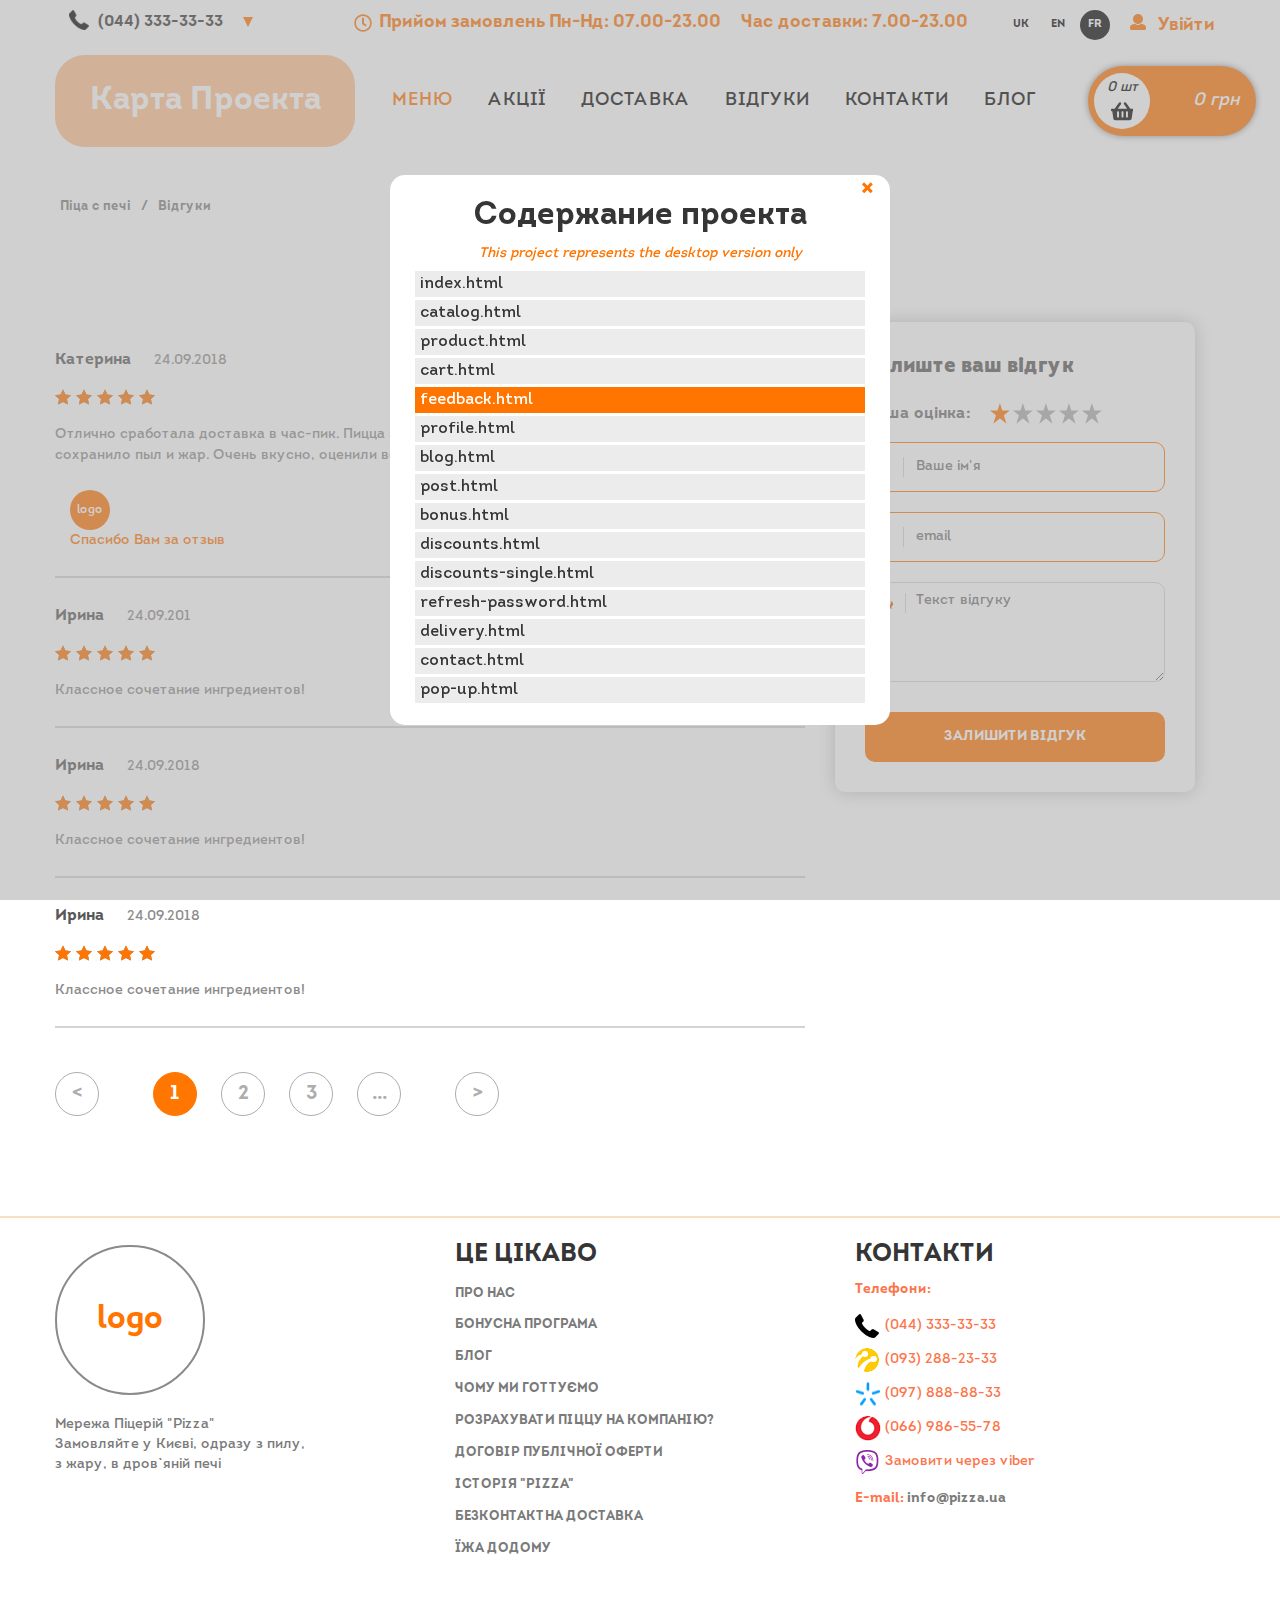
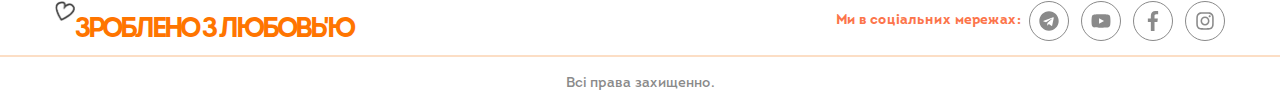
<file: feedback.html>
<!DOCTYPE html>
<html lang="ru">
   <head>
	<meta charset="UTF-8">
	<meta http-equiv="X-UA-Compatible" content="IE=edge">
	<meta name="viewport" content="width=device-width, initial-scale=1.0">
	<link rel="stylesheet" href="css/style.min.css">
	<title>Главная</title>
</head>
  <body>
    <div class="wrapper">
      
<header class="header">
  <div class="header__top top-header">
    <div class="top-header__container">
      <div class="top-header__wrap">
        <ul class="call-list"> 
          <li class="call-list__head call-list__item">
            <a class="call-list__link" href="tel:380444533333">
              <img class="call-list__img" src="img/images/header/phone-stationary.png" alt="stationary">
              <span class="call-list__phone">(044) 333-33-33</span>
            </a>
            <ul class="call-list__body">
              <li class="call-list__item">
                <a href="tel:380932884333" class="call-list__link">
                  <img class="call-list__img" src="img/images/header/phone-life.png" alt="life">
                  <span class="call-list__phone">(063) 555-55-33</span>
                </a>
              </li>
              <li class="call-list__item">
                <a href="tel:380978984333" class="call-list__link">
                  <img class="call-list__img" src="img/images/header/phone-kyivstar.png" alt="kyivstar">
                  <span class="call-list__phone">(097) 888-88-88</span>
                </a>
              </li>
              <li class="call-list__item">
                <a href="tel:380660784333" class="call-list__link">
                  <img class="call-list__img" src="img/images/header/phone-mts.png" alt="mts">
                  <span class="call-list__phone">(095) 777-23-33</span>
                </a>
              </li>
              <li class="call-list__item">
                <a href="tel:380660784333" class="call-list__link">
                  <img class="call-list__img" src="img/images/header/viber.png" alt="viber">
                  <span class="call-list__phone">Замовити через viber</span>
                </a>
              </li>
            </ul> 
          </li>       
        </ul>
        <div class="working-hours">
          <a href="#!" class="working-hours__link">
            <span class="working-hours__icon">
              <svg class="svg-inline--fa fa-clock fa-w-16" aria-hidden="true" data-fa-processed="" data-prefix="far" data-icon="clock" role="img" xmlns="http://www.w3.org/2000/svg" viewBox="0 0 512 512">
                <path fill="currentColor" d="M256 8C119 8 8 119 8 256s111 248 248 248 248-111 248-248S393 8 256 8zm0 448c-110.5 0-200-89.5-200-200S145.5 56 256 56s200 89.5 200 200-89.5 200-200 200zm61.8-104.4l-84.9-61.7c-3.1-2.3-4.9-5.9-4.9-9.7V116c0-6.6 5.4-12 12-12h32c6.6 0 12 5.4 12 12v141.7l66.8 48.6c5.4 3.9 6.5 11.4 2.6 16.8L334.6 349c-3.9 5.3-11.4 6.5-16.8 2.6z"></path></svg>             
            </span>
            Прийом замовлень Пн-Нд: 07.00-23.00
          </a>
          <a href="#!" class="working-hours__link">Час доставки: 7.00-23.00</a>
        </div>
        <div class="lang">
          <ul class="lang__list">
            <li class="lang__item"><a class="lang__link" href="#!">uk</a></li>
            <li class="lang__item"><a class="lang__link" href="#!">en</a></li>
            <li class="lang__item"><a class="lang__link lang__link active" href="#!">fr</a></li>
          </ul>
        </div>
        <div class="header-login">
          <ul class="header-login__items">
            <li class="header-login__item">
              <span class="header-login__icon">
                <svg class="svg-inline--fa fa-user fa-w-16" aria-hidden="true" data-fa-processed="" data-prefix="fas" data-icon="user" role="img" xmlns="http://www.w3.org/2000/svg" viewBox="0 0 512 512"><path fill="currentColor" d="M256 0c88.366 0 160 71.634 160 160s-71.634 160-160 160S96 248.366 96 160 167.634 0 256 0zm183.283 333.821l-71.313-17.828c-74.923 53.89-165.738 41.864-223.94 0l-71.313 17.828C29.981 344.505 0 382.903 0 426.955V464c0 26.51 21.49 48 48 48h416c26.51 0 48-21.49 48-48v-37.045c0-44.052-29.981-82.45-72.717-93.134z"></path></svg>
              </span>
              <span class="header-login__login">Увійти</span>
              <ul class="header-login__modal modal-login">
                <li class="modal-login__item">
                  <a class="modal-login__link login-btn" href="#!">Увійти</a>
                </li>
                <li class="modal-login__item">
                  <span class="modal-login__text" href="#!">або</span>
                </li>
                <li class="modal-login__item">
                  <a class="modal-login__link register-btn" href="#!">Зареєструватися</a>
                </li>
              </ul>
            </li>
          </ul>
        </div>
      </div>
    </div>
  </div>
  <div class="header__body body-header">
    <div class="body-header__container">
      <div class="body-header__wrap">
        <div class="body-header__logo logo-header">
          <a class="logo-header__link" href="#!">
            <div class="home__content">Карта Проекта</div>
          </a>
        </div>
        <div class="body-header__menu menu">
          <nav class="menu__nav">
            <ul class="menu__list">
              <li class="menu__item"><a class="menu__link active" href="#!">Меню</a></li>
              <li class="menu__item"><a class="menu__link" href="#!">Акції</a></li>
              <li class="menu__item"><a class="menu__link" href="#!">Доставка</a></li>
              <li class="menu__item"><a class="menu__link" href="#!">Відгуки</a></li>
              <li class="menu__item"><a class="menu__link" href="#!">Контакти</a></li>
              <li class="menu__item"><a class="menu__link" href="#!">Блог</a></li>
            </ul>
          </nav>
        </div>
        <div class="body-header__cart cart-header">
          <div class="cart-header__box">
            <div class="cart-header__basket basket-cart">
              <div class="basket-cart__number">
                <span>0 
                  <span>шт</span>
                </span>
              </div>
              <div class="basket-cart__icon">
                <svg class="svg-inline--fa fa-shopping-basket fa-w-18" aria-hidden="true" data-fa-processed="" data-prefix="fas" data-icon="shopping-basket" role="img" xmlns="http://www.w3.org/2000/svg" viewBox="0 0 576 512">
                  <path fill="currentColor" d="M576 216v16c0 13.255-10.745 24-24 24h-8l-26.113 182.788C514.509 462.435 494.257 480 470.37 480H105.63c-23.887 0-44.139-17.565-47.518-41.212L32 256h-8c-13.255 0-24-10.745-24-24v-16c0-13.255 10.745-24 24-24h67.341l106.78-146.821c10.395-14.292 30.407-17.453 44.701-7.058 14.293 10.395 17.453 30.408 7.058 44.701L170.477 192h235.046L326.12 82.821c-10.395-14.292-7.234-34.306 7.059-44.701 14.291-10.395 34.306-7.235 44.701 7.058L484.659 192H552c13.255 0 24 10.745 24 24zM312 392V280c0-13.255-10.745-24-24-24s-24 10.745-24 24v112c0 13.255 10.745 24 24 24s24-10.745 24-24zm112 0V280c0-13.255-10.745-24-24-24s-24 10.745-24 24v112c0 13.255 10.745 24 24 24s24-10.745 24-24zm-224 0V280c0-13.255-10.745-24-24-24s-24 10.745-24 24v112c0 13.255 10.745 24 24 24s24-10.745 24-24z"></path></svg>
              </div>
            </div>

            <div class="cart-header__price">
              <span>0 
                <span>грн</span> 
              </span>            
            </div>
            <div class="basket-modal">
              <ul class="basket-modal__items">
                <li class="basket-modal__item item-basket">
                  <div class="item-basket__thumbnail thumbnail-basket">
                    <a class="thumbnail-basket__link" href="#!">
                      <img class="thumbnail-basket__img" src="img/content/pizza/pizza-1.jpg" alt="thumbnail-basket" >
                    </a>                    
                  </div>
                  <div class="item-basket__product product-basket">
                    <a class="product-basket__name" href="#!"> 
                        Піца із соковитою індичкою, печерицями свіжою зеленню                     
                    </a>
                    <div class="product-basket__details">
                      <div class="product-basket__size">19 см</div>
                      <div class="quantity-goods quantity-basket">
                        <div class="quantity-btn" data-action="minus">-</div>
                        <div class="quantity-goods__input" data-counter>1</div>
                        <div class="quantity-btn" data-action="plus">+</div>      
                      </div>
                    </div>
                  </div>

                  <div class="item-basket__price">175.99 грн</div>
                  <div class="item-basket__remove">
                    <svg class="svg-inline--fa fa-times fa-w-12" aria-hidden="true" data-fa-processed="" data-prefix="fa" data-icon="times" role="img" xmlns="http://www.w3.org/2000/svg" viewBox="0 0 384 512">
                      <path fill="currentColor" d="M323.1 441l53.9-53.9c9.4-9.4 9.4-24.5 0-33.9L279.8 256l97.2-97.2c9.4-9.4 9.4-24.5 0-33.9L323.1 71c-9.4-9.4-24.5-9.4-33.9 0L192 168.2 94.8 71c-9.4-9.4-24.5-9.4-33.9 0L7 124.9c-9.4 9.4-9.4 24.5 0 33.9l97.2 97.2L7 353.2c-9.4 9.4-9.4 24.5 0 33.9L60.9 441c9.4 9.4 24.5 9.4 33.9 0l97.2-97.2 97.2 97.2c9.3 9.3 24.5 9.3 33.9 0z"></path></svg>
                  </div> 
                </li>
                <li class="basket-modal__item item-basket">
                  <div class="item-basket__thumbnail thumbnail-basket">
                    <a class="thumbnail-basket__link" href="#!">
                      <img class="thumbnail-basket__img" src="img/content/pizza/pizza-2.jpg" alt="thumbnail-basket" >
                    </a>                    
                  </div>
                  <div class="item-basket__product product-basket">
                    <a class="product-basket__name" href="#!"> 
                      Піца із соковитою індичкою, печерицями свіжою зеленню                      
                    </a>
                    <div class="product-basket__details">
                      <div class="product-basket__size">19 см</div>
                      <div class="quantity-goods quantity-basket">
                        <div class="quantity-btn" data-action="minus">-</div>
                        <div class="quantity-goods__input" data-counter>1</div>
                        <div class="quantity-btn" data-action="plus">+</div>        
                      </div>                    
                    </div>
                  </div>

                  <div class="item-basket__price">175.99 грн</div>
                  <div class="item-basket__remove">
                    <svg class="svg-inline--fa fa-times fa-w-12" aria-hidden="true" data-fa-processed="" data-prefix="fa" data-icon="times" role="img" xmlns="http://www.w3.org/2000/svg" viewBox="0 0 384 512">
                      <path fill="currentColor" d="M323.1 441l53.9-53.9c9.4-9.4 9.4-24.5 0-33.9L279.8 256l97.2-97.2c9.4-9.4 9.4-24.5 0-33.9L323.1 71c-9.4-9.4-24.5-9.4-33.9 0L192 168.2 94.8 71c-9.4-9.4-24.5-9.4-33.9 0L7 124.9c-9.4 9.4-9.4 24.5 0 33.9l97.2 97.2L7 353.2c-9.4 9.4-9.4 24.5 0 33.9L60.9 441c9.4 9.4 24.5 9.4 33.9 0l97.2-97.2 97.2 97.2c9.3 9.3 24.5 9.3 33.9 0z"></path></svg>
                  </div> 
                </li>
                <li class="basket-modal__item item-basket">
                  <div class="item-basket__thumbnail thumbnail-basket">
                    <a class="thumbnail-basket__link" href="#!">
                      <img class="thumbnail-basket__img" src="img/content/pizza/pizza-3.jpg" alt="thumbnail-basket" >
                    </a>                    
                  </div>
                  <div class="item-basket__product product-basket">
                    <a class="product-basket__name" href="#!"> 
                      Піца із соковитою індичкою, печерицями свіжою зеленню                      
                    </a>
                    <div class="product-basket__details">
                      <div class="product-basket__size">19 см</div>
                      <div class="quantity-goods quantity-basket">
                        <div class="quantity-btn" data-action="minus">-</div>
                        <div class="quantity-goods__input" data-counter>1</div>
                        <div class="quantity-btn" data-action="plus">+</div>        
                      </div>                    
                    </div>
                  </div>

                  <div class="item-basket__price">175.99 грн</div>
                  <div class="item-basket__remove">
                    <svg class="svg-inline--fa fa-times fa-w-12" aria-hidden="true" data-fa-processed="" data-prefix="fa" data-icon="times" role="img" xmlns="http://www.w3.org/2000/svg" viewBox="0 0 384 512">
                      <path fill="currentColor" d="M323.1 441l53.9-53.9c9.4-9.4 9.4-24.5 0-33.9L279.8 256l97.2-97.2c9.4-9.4 9.4-24.5 0-33.9L323.1 71c-9.4-9.4-24.5-9.4-33.9 0L192 168.2 94.8 71c-9.4-9.4-24.5-9.4-33.9 0L7 124.9c-9.4 9.4-9.4 24.5 0 33.9l97.2 97.2L7 353.2c-9.4 9.4-9.4 24.5 0 33.9L60.9 441c9.4 9.4 24.5 9.4 33.9 0l97.2-97.2 97.2 97.2c9.3 9.3 24.5 9.3 33.9 0z"></path></svg>
                  </div> 
                </li>
              </ul>

              <div class="basket-modal__total">
                Сума замовлення: <span>329.98</span> грн
              </div>
              <div class="basket-modal__btn">
                <div class="basket-modal__clear">
                  <a class="basket-modal__btn-link" href="#!">Очистити кошик</a>
                </div>
                <div class="basket-modal__checkout">
                  <a class="basket-modal__btn-link" href="#!">Перейти до оформлення</a>
                </div>
              </div>     
            </div>    
          </div>
        </div>
      </div>
    </div>
  </div>
</header>

<!-- pop-up -->

<!-- pop-upo login -->
<div class="login__overlay">
  <div class="login__overlay-content">
    <div class="login__pop-up">
      <div class="modal-register">
        <div class="modal-register__head">
          <button class="modal-register__close close__pop-up">×</button>
          <div class="modal-register__title">Увійти</div>
        </div>
        <div class="modal-register__body">              
          <form class="modal-register__form form-register">
            <input class="form-register__email form-register__input" type="email" placeholder="e-mail">
            <input class="form-register__password form-register__input" type="password" placeholder="Пароль">                  
            <button class="form-register__btn" type="submit">Увійти</button>
            <div class="form-register__sub-title">Увійти через соц. мереж</div>
            <ul class="form-register__auth-clients auth-clients">
              <li class="auth-clients__item">
                <a class="auth-clients__link" href="#!">
                  <span class="auth-clients__icon auth-clients__facebook"></span>
                </a>
              </li>
              <li class="auth-clients__item">
                <a class="auth-clients__link" href="#!">
                  <span class="auth-clients__icon auth-clients__google"></span>
                </a>
              </li>
            </ul>
            <a class="form-register__text" href="#!">Забули пароль?</a>
          </form>
        </div>            
      </div>
    </div>
  </div>
</div>

<!-- pop-up register -->
<div class="register__overlay">
  <div class="register__overlay-content">
    <div class="register__pop-up">
      <div class="modal-register">
        <div class="modal-register__head">
          <button class="modal-register__close close__pop-up">×</button>
          <div class="modal-register__title">Зареєструватися</div>
        </div>
        <div class="modal-register__body">              
          <form class="modal-register__form form-register">
            <input class="form-register__name form-register__input" type="text" placeholder="Ваше ім'я">
            <input class="form-register__phone form-register__input" type="text" placeholder="Телефон">
            <input class="form-register__email form-register__input" type="email" placeholder="e-mail">
            <input class="form-register__password form-register__input" type="password" placeholder="Пароль">
            <input class="form-register__password form-register__input" type="password" placeholder="Пароль">
            <button class="form-register__btn" type="submit">Зареєструватися</button>
            <div class="form-register__sub-title">Увійти через соц. мереж</div>
            <ul class="form-register__auth-clients auth-clients">
              <li class="auth-clients__item">
                <a class="auth-clients__link" href="#!">
                  <span class="auth-clients__icon auth-clients__facebook"></span>
                </a>
              </li>
              <li class="auth-clients__item">
                <a class="auth-clients__link" href="#!">
                  <span class="auth-clients__icon auth-clients__google"></span>
                </a>
              </li>
            </ul>
          </form>
        </div>            
      </div>
    </div>
  </div>
</div>

<!-- содержание проекта -->
<div class="pop-up__home">
  <div class="home__overlay">    
    <div class="home__overlay-content">
      <div class="home__pop-up pop-up-home">
        <div class="pop-up-home__title">Содержание проекта</div>
        <p class="pop-up-home__desc">This project represents the desktop version only</p>
        <button class="modal-register__close close__pop-up">×</button>
        <div class="pop-up-home__content content-home">
          <ul class="content-home__list">
            <li class="content-home__item">
              <a href="index.html" class="content-home__link" target="_blank">index.html</a>
            </li>
            <li class="content-home__item">
              <a href="catalog.html" class="content-home__link" target="_blank">catalog.html</a>
            </li>
            <li class="content-home__item">
              <a href="product.html" class="content-home__link" target="_blank">product.html</a>
            </li>
            <li class="content-home__item">
              <a href="cart.html" class="content-home__link" target="_blank">cart.html</a>
            </li>
            <li class="content-home__item">
              <a href="feedback.html" class="content-home__link" target="_blank">feedback.html</a>
            </li>
            <li class="content-home__item">
              <a href="profile.html" class="content-home__link" target="_blank">profile.html</a>
            </li>
            <li class="content-home__item">
              <a href="blog.html" class="content-home__link" target="_blank">blog.html</a>
            </li>
            <li class="content-home__item">
              <a href="post.html" class="content-home__link" target="_blank">post.html </a>
            </li>
            <li class="content-home__item">
              <a href="bonus.html" class="content-home__link" target="_blank">bonus.html</a>
            </li>
            <li class="content-home__item">
              <a href="discounts.html" class="content-home__link" target="_blank">discounts.html</a>
            </li>
            <li class="content-home__item">
              <a href="discounts-single.html" class="content-home__link" target="_blank">discounts-single.html</a>
            </li>
            <li class="content-home__item">
              <a href="refresh-password.html" class="content-home__link" target="_blank">refresh-password.html</a>
            </li>                  
            <li class="content-home__item">
              <a href="delivery.html" class="content-home__link" target="_blank">delivery.html</a>
            </li>
            <li class="content-home__item">
              <a href="contact.html" class="content-home__link" target="_blank">contact.html</a>
            </li>  
            <li class="content-home__item">
              <a href="pop-up.html" class="content-home__link" target="_blank">pop-up.html</a>
            </li>                              
          </ul>          
        </div>        
      </div>
    </div>
  </div>     
  
  <div class="home__blank home-blank">
    <div class="home-blank__message">
      This project represents the desktop version only.
      <br>
      Please open on the monitor more than 992px
    </div>
  </div>
</div>

      <main class="feadback-page">
        <div class="feadback-page__bread-crumbs bread-crumbs">
          <div class="bread-crumbs__container">
            <ul class="bread-crumbs__list">
              <li class="bread-crumbs__item">
                <a class="bread-crumbs__link" href="#!"> Пiца с печi </a>
              </li>
              <li class="bread-crumbs__item">
                <span>/</span>
              </li>
              <li class="bread-crumbs__item">
                <span class="bread-crumbs__link"> Відгуки </span>
              </li>
            </ul>
          </div>
        </div>

        <div class="feadback-page__body body-feadback">
          <div class="body-feadback__container">
            <div class="body-feadback__title">Відгуки про пiцу</div>
            <div class="body-feadback__inner inner-feadback">
              <div class="inner-feadback__wrapper">
                <div class="inner-feadback__user user-feadback">
                  <div class="user-feadback__item">
                    <div class="user-feadback__info">
                      <span class="user-feadback__name">Катерина</span>
                      <span class="user-feadback__date">24.09.2018</span>
                    </div>
                    <div class="user-feadback__rating rating-feadback">
                      <ul class="rating-feadback__blank-list">
                        <li class="rating-feadback__blank-star">
                          <svg
                            xmlns="http://www.w3.org/2000/svg"
                            width="16px"
                            height="16px"
                            viewBox="0 0 24 24"
                            fill="gray"
                          >
                            <path
                              d="M12 .587l3.668 7.568 8.332 1.151-6.064 5.828 1.48 8.279-7.416-3.967-7.417 3.967 1.481-8.279-6.064-5.828 8.332-1.151z"
                            ></path>
                          </svg>
                        </li>
                        <li class="rating-feadback__blank-star">
                          <svg
                            xmlns="http://www.w3.org/2000/svg"
                            width="16px"
                            height="16px"
                            viewBox="0 0 24 24"
                            fill="gray"
                          >
                            <path
                              d="M12 .587l3.668 7.568 8.332 1.151-6.064 5.828 1.48 8.279-7.416-3.967-7.417 3.967 1.481-8.279-6.064-5.828 8.332-1.151z"
                            ></path>
                          </svg>
                        </li>
                        <li class="rating-feadback__blank-star">
                          <svg
                            xmlns="http://www.w3.org/2000/svg"
                            width="16px"
                            height="16px"
                            viewBox="0 0 24 24"
                            fill="gray"
                          >
                            <path
                              d="M12 .587l3.668 7.568 8.332 1.151-6.064 5.828 1.48 8.279-7.416-3.967-7.417 3.967 1.481-8.279-6.064-5.828 8.332-1.151z"
                            ></path>
                          </svg>
                        </li>
                        <li class="rating-feadback__blank-star">
                          <svg
                            xmlns="http://www.w3.org/2000/svg"
                            width="16px"
                            height="16px"
                            viewBox="0 0 24 24"
                            fill="gray"
                          >
                            <path
                              d="M12 .587l3.668 7.568 8.332 1.151-6.064 5.828 1.48 8.279-7.416-3.967-7.417 3.967 1.481-8.279-6.064-5.828 8.332-1.151z"
                            ></path>
                          </svg>
                        </li>
                        <li class="rating-feadback__blank-star">
                          <svg
                            xmlns="http://www.w3.org/2000/svg"
                            width="16px"
                            height="16px"
                            viewBox="0 0 24 24"
                            fill="gray"
                          >
                            <path
                              d="M12 .587l3.668 7.568 8.332 1.151-6.064 5.828 1.48 8.279-7.416-3.967-7.417 3.967 1.481-8.279-6.064-5.828 8.332-1.151z"
                            ></path>
                          </svg>
                        </li>
                      </ul>
                      <ul class="rating-feadback__fill-list">
                        <li class="rating-feadback__fill-star">
                          <svg
                            xmlns="http://www.w3.org/2000/svg"
                            width="16px"
                            height="16px"
                            viewBox="0 0 24 24"
                            fill="#ff7500"
                          >
                            <path
                              d="M12 .587l3.668 7.568 8.332 1.151-6.064 5.828 1.48 8.279-7.416-3.967-7.417 3.967 1.481-8.279-6.064-5.828 8.332-1.151z"
                            ></path>
                          </svg>
                        </li>
                        <li class="rating-feadback__fill-star">
                          <svg
                            xmlns="http://www.w3.org/2000/svg"
                            width="16px"
                            height="16px"
                            viewBox="0 0 24 24"
                            fill="#ff7500"
                          >
                            <path
                              d="M12 .587l3.668 7.568 8.332 1.151-6.064 5.828 1.48 8.279-7.416-3.967-7.417 3.967 1.481-8.279-6.064-5.828 8.332-1.151z"
                            ></path>
                          </svg>
                        </li>
                        <li class="rating-feadback__fill-star">
                          <svg
                            xmlns="http://www.w3.org/2000/svg"
                            width="16px"
                            height="16px"
                            viewBox="0 0 24 24"
                            fill="#ff7500"
                          >
                            <path
                              d="M12 .587l3.668 7.568 8.332 1.151-6.064 5.828 1.48 8.279-7.416-3.967-7.417 3.967 1.481-8.279-6.064-5.828 8.332-1.151z"
                            ></path>
                          </svg>
                        </li>
                        <li class="rating-feadback__fill-star">
                          <svg
                            xmlns="http://www.w3.org/2000/svg"
                            width="16px"
                            height="16px"
                            viewBox="0 0 24 24"
                            fill="#ff7500"
                          >
                            <path
                              d="M12 .587l3.668 7.568 8.332 1.151-6.064 5.828 1.48 8.279-7.416-3.967-7.417 3.967 1.481-8.279-6.064-5.828 8.332-1.151z"
                            ></path>
                          </svg>
                        </li>
                        <li class="rating-feadback__fill-star">
                          <svg
                            xmlns="http://www.w3.org/2000/svg"
                            width="16px"
                            height="16px"
                            viewBox="0 0 24 24"
                            fill="#ff7500"
                          >
                            <path
                              d="M12 .587l3.668 7.568 8.332 1.151-6.064 5.828 1.48 8.279-7.416-3.967-7.417 3.967 1.481-8.279-6.064-5.828 8.332-1.151z"
                            ></path>
                          </svg>
                        </li>
                      </ul>
                    </div>
                    <div class="user-feadback__text">
                      Отлично сработала доставка в час-пик. Пицца приехала
                      завёрнута в фольгу, что очень хорошо сохранило пыл и жар.
                      Очень вкусно, оценили все.
                    </div>
                    <div class="answer-seller">
                      <div class="answer-seller__logo">
                        <div class="answer-seller__img">logo</div>                        
                      </div>
                      <div class="answer-seller__text">
                        Спасибо Вам за отзыв
                      </div>
                    </div>
                  </div>
                  <div class="user-feadback__item">
                    <div class="user-feadback__info">
                      <span class="user-feadback__name">Ирина</span>
                      <span class="user-feadback__date">24.09.201</span>
                    </div>
                    <div class="user-feadback__rating rating-feadback">
                      <ul class="rating-feadback__blank-list">
                        <li class="rating-feadback__blank-star">
                          <svg
                            xmlns="http://www.w3.org/2000/svg"
                            width="16px"
                            height="16px"
                            viewBox="0 0 24 24"
                            fill="gray"
                          >
                            <path
                              d="M12 .587l3.668 7.568 8.332 1.151-6.064 5.828 1.48 8.279-7.416-3.967-7.417 3.967 1.481-8.279-6.064-5.828 8.332-1.151z"
                            ></path>
                          </svg>
                        </li>
                        <li class="rating-feadback__blank-star">
                          <svg
                            xmlns="http://www.w3.org/2000/svg"
                            width="16px"
                            height="16px"
                            viewBox="0 0 24 24"
                            fill="gray"
                          >
                            <path
                              d="M12 .587l3.668 7.568 8.332 1.151-6.064 5.828 1.48 8.279-7.416-3.967-7.417 3.967 1.481-8.279-6.064-5.828 8.332-1.151z"
                            ></path>
                          </svg>
                        </li>
                        <li class="rating-feadback__blank-star">
                          <svg
                            xmlns="http://www.w3.org/2000/svg"
                            width="16px"
                            height="16px"
                            viewBox="0 0 24 24"
                            fill="gray"
                          >
                            <path
                              d="M12 .587l3.668 7.568 8.332 1.151-6.064 5.828 1.48 8.279-7.416-3.967-7.417 3.967 1.481-8.279-6.064-5.828 8.332-1.151z"
                            ></path>
                          </svg>
                        </li>
                        <li class="rating-feadback__blank-star">
                          <svg
                            xmlns="http://www.w3.org/2000/svg"
                            width="16px"
                            height="16px"
                            viewBox="0 0 24 24"
                            fill="gray"
                          >
                            <path
                              d="M12 .587l3.668 7.568 8.332 1.151-6.064 5.828 1.48 8.279-7.416-3.967-7.417 3.967 1.481-8.279-6.064-5.828 8.332-1.151z"
                            ></path>
                          </svg>
                        </li>
                        <li class="rating-feadback__blank-star">
                          <svg
                            xmlns="http://www.w3.org/2000/svg"
                            width="16px"
                            height="16px"
                            viewBox="0 0 24 24"
                            fill="gray"
                          >
                            <path
                              d="M12 .587l3.668 7.568 8.332 1.151-6.064 5.828 1.48 8.279-7.416-3.967-7.417 3.967 1.481-8.279-6.064-5.828 8.332-1.151z"
                            ></path>
                          </svg>
                        </li>
                      </ul>
                      <ul class="rating-feadback__fill-list">
                        <li class="rating-feadback__fill-star">
                          <svg
                            xmlns="http://www.w3.org/2000/svg"
                            width="16px"
                            height="16px"
                            viewBox="0 0 24 24"
                            fill="#ff7500"
                          >
                            <path
                              d="M12 .587l3.668 7.568 8.332 1.151-6.064 5.828 1.48 8.279-7.416-3.967-7.417 3.967 1.481-8.279-6.064-5.828 8.332-1.151z"
                            ></path>
                          </svg>
                        </li>
                        <li class="rating-feadback__fill-star">
                          <svg
                            xmlns="http://www.w3.org/2000/svg"
                            width="16px"
                            height="16px"
                            viewBox="0 0 24 24"
                            fill="#ff7500"
                          >
                            <path
                              d="M12 .587l3.668 7.568 8.332 1.151-6.064 5.828 1.48 8.279-7.416-3.967-7.417 3.967 1.481-8.279-6.064-5.828 8.332-1.151z"
                            ></path>
                          </svg>
                        </li>
                        <li class="rating-feadback__fill-star">
                          <svg
                            xmlns="http://www.w3.org/2000/svg"
                            width="16px"
                            height="16px"
                            viewBox="0 0 24 24"
                            fill="#ff7500"
                          >
                            <path
                              d="M12 .587l3.668 7.568 8.332 1.151-6.064 5.828 1.48 8.279-7.416-3.967-7.417 3.967 1.481-8.279-6.064-5.828 8.332-1.151z"
                            ></path>
                          </svg>
                        </li>
                        <li class="rating-feadback__fill-star">
                          <svg
                            xmlns="http://www.w3.org/2000/svg"
                            width="16px"
                            height="16px"
                            viewBox="0 0 24 24"
                            fill="#ff7500"
                          >
                            <path
                              d="M12 .587l3.668 7.568 8.332 1.151-6.064 5.828 1.48 8.279-7.416-3.967-7.417 3.967 1.481-8.279-6.064-5.828 8.332-1.151z"
                            ></path>
                          </svg>
                        </li>
                        <li class="rating-feadback__fill-star">
                          <svg
                            xmlns="http://www.w3.org/2000/svg"
                            width="16px"
                            height="16px"
                            viewBox="0 0 24 24"
                            fill="#ff7500"
                          >
                            <path
                              d="M12 .587l3.668 7.568 8.332 1.151-6.064 5.828 1.48 8.279-7.416-3.967-7.417 3.967 1.481-8.279-6.064-5.828 8.332-1.151z"
                            ></path>
                          </svg>
                        </li>
                      </ul>
                    </div>
                    <div class="user-feadback__text">
                      Классное сочетание ингредиентов!
                    </div>
                  </div>
                  <div class="user-feadback__item">
                    <div class="user-feadback__info">
                      <span class="user-feadback__name">Ирина</span>
                      <span class="user-feadback__date">24.09.2018</span>
                    </div>
                    <div class="user-feadback__rating rating-feadback">
                      <ul class="rating-feadback__blank-list">
                        <li class="rating-feadback__blank-star">
                          <svg
                            xmlns="http://www.w3.org/2000/svg"
                            width="16px"
                            height="16px"
                            viewBox="0 0 24 24"
                            fill="gray"
                          >
                            <path
                              d="M12 .587l3.668 7.568 8.332 1.151-6.064 5.828 1.48 8.279-7.416-3.967-7.417 3.967 1.481-8.279-6.064-5.828 8.332-1.151z"
                            ></path>
                          </svg>
                        </li>
                        <li class="rating-feadback__blank-star">
                          <svg
                            xmlns="http://www.w3.org/2000/svg"
                            width="16px"
                            height="16px"
                            viewBox="0 0 24 24"
                            fill="gray"
                          >
                            <path
                              d="M12 .587l3.668 7.568 8.332 1.151-6.064 5.828 1.48 8.279-7.416-3.967-7.417 3.967 1.481-8.279-6.064-5.828 8.332-1.151z"
                            ></path>
                          </svg>
                        </li>
                        <li class="rating-feadback__blank-star">
                          <svg
                            xmlns="http://www.w3.org/2000/svg"
                            width="16px"
                            height="16px"
                            viewBox="0 0 24 24"
                            fill="gray"
                          >
                            <path
                              d="M12 .587l3.668 7.568 8.332 1.151-6.064 5.828 1.48 8.279-7.416-3.967-7.417 3.967 1.481-8.279-6.064-5.828 8.332-1.151z"
                            ></path>
                          </svg>
                        </li>
                        <li class="rating-feadback__blank-star">
                          <svg
                            xmlns="http://www.w3.org/2000/svg"
                            width="16px"
                            height="16px"
                            viewBox="0 0 24 24"
                            fill="gray"
                          >
                            <path
                              d="M12 .587l3.668 7.568 8.332 1.151-6.064 5.828 1.48 8.279-7.416-3.967-7.417 3.967 1.481-8.279-6.064-5.828 8.332-1.151z"
                            ></path>
                          </svg>
                        </li>
                        <li class="rating-feadback__blank-star">
                          <svg
                            xmlns="http://www.w3.org/2000/svg"
                            width="16px"
                            height="16px"
                            viewBox="0 0 24 24"
                            fill="gray"
                          >
                            <path
                              d="M12 .587l3.668 7.568 8.332 1.151-6.064 5.828 1.48 8.279-7.416-3.967-7.417 3.967 1.481-8.279-6.064-5.828 8.332-1.151z"
                            ></path>
                          </svg>
                        </li>
                      </ul>
                      <ul class="rating-feadback__fill-list">
                        <li class="rating-feadback__fill-star">
                          <svg
                            xmlns="http://www.w3.org/2000/svg"
                            width="16px"
                            height="16px"
                            viewBox="0 0 24 24"
                            fill="#ff7500"
                          >
                            <path
                              d="M12 .587l3.668 7.568 8.332 1.151-6.064 5.828 1.48 8.279-7.416-3.967-7.417 3.967 1.481-8.279-6.064-5.828 8.332-1.151z"
                            ></path>
                          </svg>
                        </li>
                        <li class="rating-feadback__fill-star">
                          <svg
                            xmlns="http://www.w3.org/2000/svg"
                            width="16px"
                            height="16px"
                            viewBox="0 0 24 24"
                            fill="#ff7500"
                          >
                            <path
                              d="M12 .587l3.668 7.568 8.332 1.151-6.064 5.828 1.48 8.279-7.416-3.967-7.417 3.967 1.481-8.279-6.064-5.828 8.332-1.151z"
                            ></path>
                          </svg>
                        </li>
                        <li class="rating-feadback__fill-star">
                          <svg
                            xmlns="http://www.w3.org/2000/svg"
                            width="16px"
                            height="16px"
                            viewBox="0 0 24 24"
                            fill="#ff7500"
                          >
                            <path
                              d="M12 .587l3.668 7.568 8.332 1.151-6.064 5.828 1.48 8.279-7.416-3.967-7.417 3.967 1.481-8.279-6.064-5.828 8.332-1.151z"
                            ></path>
                          </svg>
                        </li>
                        <li class="rating-feadback__fill-star">
                          <svg
                            xmlns="http://www.w3.org/2000/svg"
                            width="16px"
                            height="16px"
                            viewBox="0 0 24 24"
                            fill="#ff7500"
                          >
                            <path
                              d="M12 .587l3.668 7.568 8.332 1.151-6.064 5.828 1.48 8.279-7.416-3.967-7.417 3.967 1.481-8.279-6.064-5.828 8.332-1.151z"
                            ></path>
                          </svg>
                        </li>
                        <li class="rating-feadback__fill-star">
                          <svg
                            xmlns="http://www.w3.org/2000/svg"
                            width="16px"
                            height="16px"
                            viewBox="0 0 24 24"
                            fill="#ff7500"
                          >
                            <path
                              d="M12 .587l3.668 7.568 8.332 1.151-6.064 5.828 1.48 8.279-7.416-3.967-7.417 3.967 1.481-8.279-6.064-5.828 8.332-1.151z"
                            ></path>
                          </svg>
                        </li>
                      </ul>
                    </div>
                    <div class="user-feadback__text">
                      Классное сочетание ингредиентов!
                    </div>
                  </div>
                  <div class="user-feadback__item">
                    <div class="user-feadback__info">
                      <span class="user-feadback__name">Ирина</span>
                      <span class="user-feadback__date">24.09.2018</span>
                    </div>
                    <div class="user-feadback__rating rating-feadback">
                      <ul class="rating-feadback__blank-list">
                        <li class="rating-feadback__blank-star">
                          <svg
                            xmlns="http://www.w3.org/2000/svg"
                            width="16px"
                            height="16px"
                            viewBox="0 0 24 24"
                            fill="gray"
                          >
                            <path
                              d="M12 .587l3.668 7.568 8.332 1.151-6.064 5.828 1.48 8.279-7.416-3.967-7.417 3.967 1.481-8.279-6.064-5.828 8.332-1.151z"
                            ></path>
                          </svg>
                        </li>
                        <li class="rating-feadback__blank-star">
                          <svg
                            xmlns="http://www.w3.org/2000/svg"
                            width="16px"
                            height="16px"
                            viewBox="0 0 24 24"
                            fill="gray"
                          >
                            <path
                              d="M12 .587l3.668 7.568 8.332 1.151-6.064 5.828 1.48 8.279-7.416-3.967-7.417 3.967 1.481-8.279-6.064-5.828 8.332-1.151z"
                            ></path>
                          </svg>
                        </li>
                        <li class="rating-feadback__blank-star">
                          <svg
                            xmlns="http://www.w3.org/2000/svg"
                            width="16px"
                            height="16px"
                            viewBox="0 0 24 24"
                            fill="gray"
                          >
                            <path
                              d="M12 .587l3.668 7.568 8.332 1.151-6.064 5.828 1.48 8.279-7.416-3.967-7.417 3.967 1.481-8.279-6.064-5.828 8.332-1.151z"
                            ></path>
                          </svg>
                        </li>
                        <li class="rating-feadback__blank-star">
                          <svg
                            xmlns="http://www.w3.org/2000/svg"
                            width="16px"
                            height="16px"
                            viewBox="0 0 24 24"
                            fill="gray"
                          >
                            <path
                              d="M12 .587l3.668 7.568 8.332 1.151-6.064 5.828 1.48 8.279-7.416-3.967-7.417 3.967 1.481-8.279-6.064-5.828 8.332-1.151z"
                            ></path>
                          </svg>
                        </li>
                        <li class="rating-feadback__blank-star">
                          <svg
                            xmlns="http://www.w3.org/2000/svg"
                            width="16px"
                            height="16px"
                            viewBox="0 0 24 24"
                            fill="gray"
                          >
                            <path
                              d="M12 .587l3.668 7.568 8.332 1.151-6.064 5.828 1.48 8.279-7.416-3.967-7.417 3.967 1.481-8.279-6.064-5.828 8.332-1.151z"
                            ></path>
                          </svg>
                        </li>
                      </ul>
                      <ul class="rating-feadback__fill-list">
                        <li class="rating-feadback__fill-star">
                          <svg
                            xmlns="http://www.w3.org/2000/svg"
                            width="16px"
                            height="16px"
                            viewBox="0 0 24 24"
                            fill="#ff7500"
                          >
                            <path
                              d="M12 .587l3.668 7.568 8.332 1.151-6.064 5.828 1.48 8.279-7.416-3.967-7.417 3.967 1.481-8.279-6.064-5.828 8.332-1.151z"
                            ></path>
                          </svg>
                        </li>
                        <li class="rating-feadback__fill-star">
                          <svg
                            xmlns="http://www.w3.org/2000/svg"
                            width="16px"
                            height="16px"
                            viewBox="0 0 24 24"
                            fill="#ff7500"
                          >
                            <path
                              d="M12 .587l3.668 7.568 8.332 1.151-6.064 5.828 1.48 8.279-7.416-3.967-7.417 3.967 1.481-8.279-6.064-5.828 8.332-1.151z"
                            ></path>
                          </svg>
                        </li>
                        <li class="rating-feadback__fill-star">
                          <svg
                            xmlns="http://www.w3.org/2000/svg"
                            width="16px"
                            height="16px"
                            viewBox="0 0 24 24"
                            fill="#ff7500"
                          >
                            <path
                              d="M12 .587l3.668 7.568 8.332 1.151-6.064 5.828 1.48 8.279-7.416-3.967-7.417 3.967 1.481-8.279-6.064-5.828 8.332-1.151z"
                            ></path>
                          </svg>
                        </li>
                        <li class="rating-feadback__fill-star">
                          <svg
                            xmlns="http://www.w3.org/2000/svg"
                            width="16px"
                            height="16px"
                            viewBox="0 0 24 24"
                            fill="#ff7500"
                          >
                            <path
                              d="M12 .587l3.668 7.568 8.332 1.151-6.064 5.828 1.48 8.279-7.416-3.967-7.417 3.967 1.481-8.279-6.064-5.828 8.332-1.151z"
                            ></path>
                          </svg>
                        </li>
                        <li class="rating-feadback__fill-star">
                          <svg
                            xmlns="http://www.w3.org/2000/svg"
                            width="16px"
                            height="16px"
                            viewBox="0 0 24 24"
                            fill="#ff7500"
                          >
                            <path
                              d="M12 .587l3.668 7.568 8.332 1.151-6.064 5.828 1.48 8.279-7.416-3.967-7.417 3.967 1.481-8.279-6.064-5.828 8.332-1.151z"
                            ></path>
                          </svg>
                        </li>
                      </ul>
                    </div>
                    <div class="user-feadback__text">
                      Классное сочетание ингредиентов!
                    </div>
                  </div>
                </div>
              </div>

              <div class="inner-feadback__form-feadback">
                <div class="form-feadback">
                  <form class="form-feadback__form">
                    <div class="form-feadback__title">Залиште ваш відгук</div>
                    <div class="form-feadback__user-rating user-rating">
                      <div class="user-rating__title">Ваша оцінка:</div>
                      <div class="user-rating__value">
                        <div class="stars" data-stars="1">
                          <svg
                            height="25"
                            width="23"
                            class="star rating"
                            data-rating="1"
                          >
                            <polygon
                              points="9.9, 1.1, 3.3, 21.78, 19.8, 8.58, 0, 8.58, 16.5, 21.78"
                              style="fill-rule: nonzero"
                            />
                          </svg>
                          <svg
                            height="25"
                            width="23"
                            class="star rating"
                            data-rating="2"
                          >
                            <polygon
                              points="9.9, 1.1, 3.3, 21.78, 19.8, 8.58, 0, 8.58, 16.5, 21.78"
                              style="fill-rule: nonzero"
                            />
                          </svg>
                          <svg
                            height="25"
                            width="23"
                            class="star rating"
                            data-rating="3"
                          >
                            <polygon
                              points="9.9, 1.1, 3.3, 21.78, 19.8, 8.58, 0, 8.58, 16.5, 21.78"
                              style="fill-rule: nonzero"
                            />
                          </svg>
                          <svg
                            height="25"
                            width="23"
                            class="star rating"
                            data-rating="4"
                          >
                            <polygon
                              points="9.9, 1.1, 3.3, 21.78, 19.8, 8.58, 0, 8.58, 16.5, 21.78"
                              style="fill-rule: nonzero"
                            />
                          </svg>
                          <svg
                            height="25"
                            width="23"
                            class="star rating"
                            data-rating="5"
                          >
                            <polygon
                              points="9.9, 1.1, 3.3, 21.78, 19.8, 8.58, 0, 8.58, 16.5, 21.78"
                              style="fill-rule: nonzero"
                            />
                          </svg>
                        </div>
                      </div>
                    </div>
                    <input
                      class="form-feadback__name"
                      type="text"
                      placeholder="Ваше ім'я"
                    />
                    <input
                      class="form-feadback__email"
                      type="email"
                      placeholder="email"
                    />
                    <textarea
                      class="form-feadback__text-msg"
                      type="text"
                      placeholder="Текст відгуку"
                    ></textarea>
                    <button class="form-feadback__send-msg" type="submit">
                      Залишити відгук
                    </button>
                  </form>
                </div>
              </div>
            </div>
          </div>
        </div>

        <div class="feadback-page__pagination pagination">
          <div class="pagination__container">
            <ul class="pagination__list">
              <li class="pagination__item">
                <a class="pagination__arrow arrow-left"><</a>
              </li>
              <li hidden class="pagination__item">
                <span class="pagination__arrow">...</span>
              </li>
              <li class="pagination__item">
                <a class="pagination__link pagination__link active" href="#!"
                  >1</a
                >
              </li>
              <li class="pagination__item">
                <a class="pagination__link" href="#!">2</a>
              </li>
              <li class="pagination__item">
                <a class="pagination__link" href="#!">3</a>
              </li>
              <li class="pagination__item">
                <span class="pagination__arrow">...</span>
              </li>
              <li class="pagination__item">
                <a class="pagination__arrow arrow-right">></a>
              </li>
            </ul>
          </div>
        </div>
      </main>

      <footer class="footer">
  <div class="footer__main footer-main">
    <div class="footer-main__container">
      <div class="footer-main__row">
        <div class="footer-main__column column-footer">
          <div class="footer-logo">
            <a class="footer-logo__link" href="#!">
              <div class="footer-logo__img">logo</div>
            </a>
          </div>
          <div class="footer-text">
            Мережа Пiцерiй "Pizza"<br>Замовляйте у Києві, одразу з пилу,<br> з жару, в дров`яній печі            
          </div>

          
        </div>
        <div class="footer-main__column column-footer">
          <div class="column-footer__title">це цікаво</div>
          <nav class="footer-main__menu footer-menu">
            <ul class="footer-menu__list">
              <li class="footer-menu__item">
                <a class="footer-menu__link" href="#!">Про нас</a>
              </li>
              <li class="footer-menu__item">
                <a class="footer-menu__link" href="#!">Бонусна програма</a>
              </li>
              <li class="footer-menu__item">
                <a class="footer-menu__link" href="#!">Блог</a>
              </li>
              <li class="footer-menu__item">
                <a class="footer-menu__link" href="#!">Чому ми готтуємо</a>
              </li>
              <li class="footer-menu__item">
                <a class="footer-menu__link" href="#!">Розрахувати пiццу на компанію?</a>
              </li>
              <li class="footer-menu__item">
                <a class="footer-menu__link" href="#!">Договір публічної оферти</a>
              </li>
              <li class="footer-menu__item">
                <a class="footer-menu__link" href="#!">Історія "Pizza"</a>
              </li>
              <li class="footer-menu__item">
                <a class="footer-menu__link" href="#!">Безконтактна доставка</a>
              </li>
              <li class="footer-menu__item">
                <a class="footer-menu__link" href="#!">Їжа додому</a>
              </li>
            </ul>
          </nav>
        </div>



        <div class="footer-main__column column-footer">
          <div class="column-footer__title">контакти</div>
          <div class="column-footer__subtitle">Телефони:</div>
          <ul class="column-footer__contact contact-footer"> 
            <li class="contact-footer__item">
              <a class="contact-footer__link" href="tel:380444533333">
                <img class="contact-footer__img" src="img/images/header/phone-stationary.png" alt="stationary">
                <span class="contact-footer__phone">(044) 333-33-33</span>
              </a>  
            </li> 
            <li class="contact-footer__item">
              <a class="contact-footer__link" href="tel:380932884333" >
                <img class="contact-footer__img" src="img/images/header/phone-life.png" alt="life">
                <span class="contact-footer__phone">(093) 288-23-33</span>
              </a>
            </li>
            <li class="contact-footer__item">
              <a class="contact-footer__link" href="tel:380978984333" >
                <img class="contact-footer__img" src="img/images/header/phone-kyivstar.png" alt="kyivstar">
                <span class="contact-footer__phone">(097) 888-88-33</span>
              </a>
            </li>
            <li class="contact-footer__item">
              <a class="contact-footer__link" href="tel:380660784333" >
                <img class="contact-footer__img" src="img/images/header/phone-mts.png" alt="mts">
                <span class="contact-footer__phone">(066) 986-55-78</span>
              </a>
            </li>
            <li class="contact-footer__item">
              <a class="contact-footer__link" href="tel:380660784333" >
                <img class="contact-footer__img" src="img/images/header/viber.png" alt="viber">
                <span class="contact-footer__phone">Замовити через viber</span>
              </a>
            </li>    
          </ul>
          <div class="contact-footer__email email-footer">
            <a class="email-footer__link" href="mailto:info@pizza.ua">
              <span class="email-footer__address">E-mail:</span>
              info@pizza.ua
            </a>
          </div>  
        </div>
      </div>
    </div>
  </div>

  <div class="footer__bottom footer-bottom">
    <div class="footer-bottom__container">
      <div class="footer-bottom__row">
        <div class="footer-bottom__column">
          <div class="slogan">
            <img class="slogan__img" src="img/images/heart.png" alt="heart-slogan">                     
            <div class="slogan__title">Зроблено з любовь'ю</div>        
          </div>
        </div>


        <div class="footer-bottom__column">
          <div class="social-contact">
            <div class="social-contact__title">Ми в соціальних мережах:</div>
            <ul class="social-contact__list">
              <li class="social-contact__item">
                <a class="social-contact__link" href="#!">
                  <svg class="svg-inline--fa fa-telegram fa-w-16" aria-hidden="true" data-fa-processed="" data-prefix="fab" data-icon="telegram" role="img" xmlns="http://www.w3.org/2000/svg" viewBox="0 0 496 512">
                    <path fill="currentColor" d="M248 8C111 8 0 119 0 256s111 248 248 248 248-111 248-248S385 8 248 8zm121.8 169.9l-40.7 191.8c-3 13.6-11.1 16.9-22.4 10.5l-62-45.7-29.9 28.8c-3.3 3.3-6.1 6.1-12.5 6.1l4.4-63.1 114.9-103.8c5-4.4-1.1-6.9-7.7-2.5l-142 89.4-61.2-19.1c-13.3-4.2-13.6-13.3 2.8-19.7l239.1-92.2c11.1-4 20.8 2.7 17.2 19.5z"></path></svg>
                </a>
              </li>
              <li class="social-contact__item">
                <a class="social-contact__link" href="#!">
                  <svg class="svg-inline--fa fa-youtube fa-w-18" aria-hidden="true" data-fa-processed="" data-prefix="fab" data-icon="youtube" role="img" xmlns="http://www.w3.org/2000/svg" viewBox="0 0 576 512"><path fill="currentColor" d="M549.655 124.083c-6.281-23.65-24.787-42.276-48.284-48.597C458.781 64 288 64 288 64S117.22 64 74.629 75.486c-23.497 6.322-42.003 24.947-48.284 48.597-11.412 42.867-11.412 132.305-11.412 132.305s0 89.438 11.412 132.305c6.281 23.65 24.787 41.5 48.284 47.821C117.22 448 288 448 288 448s170.78 0 213.371-11.486c23.497-6.321 42.003-24.171 48.284-47.821 11.412-42.867 11.412-132.305 11.412-132.305s0-89.438-11.412-132.305zm-317.51 213.508V175.185l142.739 81.205-142.739 81.201z"></path></svg>

                </a>
              </li>
              <li class="social-contact__item">
                <a class="social-contact__link" href="#!">
                  <svg class="svg-inline--fa fa-facebook-f fa-w-9" aria-hidden="true" data-fa-processed="" data-prefix="fab" data-icon="facebook-f" role="img" xmlns="http://www.w3.org/2000/svg" viewBox="0 0 264 512"><path fill="currentColor" d="M76.7 512V283H0v-91h76.7v-71.7C76.7 42.4 124.3 0 193.8 0c33.3 0 61.9 2.5 70.2 3.6V85h-48.2c-37.8 0-45.1 18-45.1 44.3V192H256l-11.7 91h-73.6v229"></path></svg>
                </a>
              </li>
              <li class="social-contact__item">
                <a class="social-contact__link" href="#!">
                  <svg class="svg-inline--fa fa-instagram fa-w-14" aria-hidden="true" data-fa-processed="" data-prefix="fab" data-icon="instagram" role="img" xmlns="http://www.w3.org/2000/svg" viewBox="0 0 448 512"><path fill="currentColor" d="M224.1 141c-63.6 0-114.9 51.3-114.9 114.9s51.3 114.9 114.9 114.9S339 319.5 339 255.9 287.7 141 224.1 141zm0 189.6c-41.1 0-74.7-33.5-74.7-74.7s33.5-74.7 74.7-74.7 74.7 33.5 74.7 74.7-33.6 74.7-74.7 74.7zm146.4-194.3c0 14.9-12 26.8-26.8 26.8-14.9 0-26.8-12-26.8-26.8s12-26.8 26.8-26.8 26.8 12 26.8 26.8zm76.1 27.2c-1.7-35.9-9.9-67.7-36.2-93.9-26.2-26.2-58-34.4-93.9-36.2-37-2.1-147.9-2.1-184.9 0-35.8 1.7-67.6 9.9-93.9 36.1s-34.4 58-36.2 93.9c-2.1 37-2.1 147.9 0 184.9 1.7 35.9 9.9 67.7 36.2 93.9s58 34.4 93.9 36.2c37 2.1 147.9 2.1 184.9 0 35.9-1.7 67.7-9.9 93.9-36.2 26.2-26.2 34.4-58 36.2-93.9 2.1-37 2.1-147.8 0-184.8zM398.8 388c-7.8 19.6-22.9 34.7-42.6 42.6-29.5 11.7-99.5 9-132.1 9s-102.7 2.6-132.1-9c-19.6-7.8-34.7-22.9-42.6-42.6-11.7-29.5-9-99.5-9-132.1s-2.6-102.7 9-132.1c7.8-19.6 22.9-34.7 42.6-42.6 29.5-11.7 99.5-9 132.1-9s102.7-2.6 132.1 9c19.6 7.8 34.7 22.9 42.6 42.6 11.7 29.5 9 99.5 9 132.1s2.7 102.7-9 132.1z"></path></svg>
                </a>
              </li>
            </ul>
          </div>

        </div>
      </div>
    </div>

  </div>
  
  <div class="footer-copy">
    <div class="footer-copy__container">
      <div class="footer-copy__content">
        <a class="footer-copy__text" href="#!">
          Всi права захищенно.
          <!-- Bozhko Group WEB design studio -->
        </a>
      </div>
    </div>

  </div>

</footer>
    </div>
    <script src="js/app.min.js"></script>
  </body>
</html>
</file>
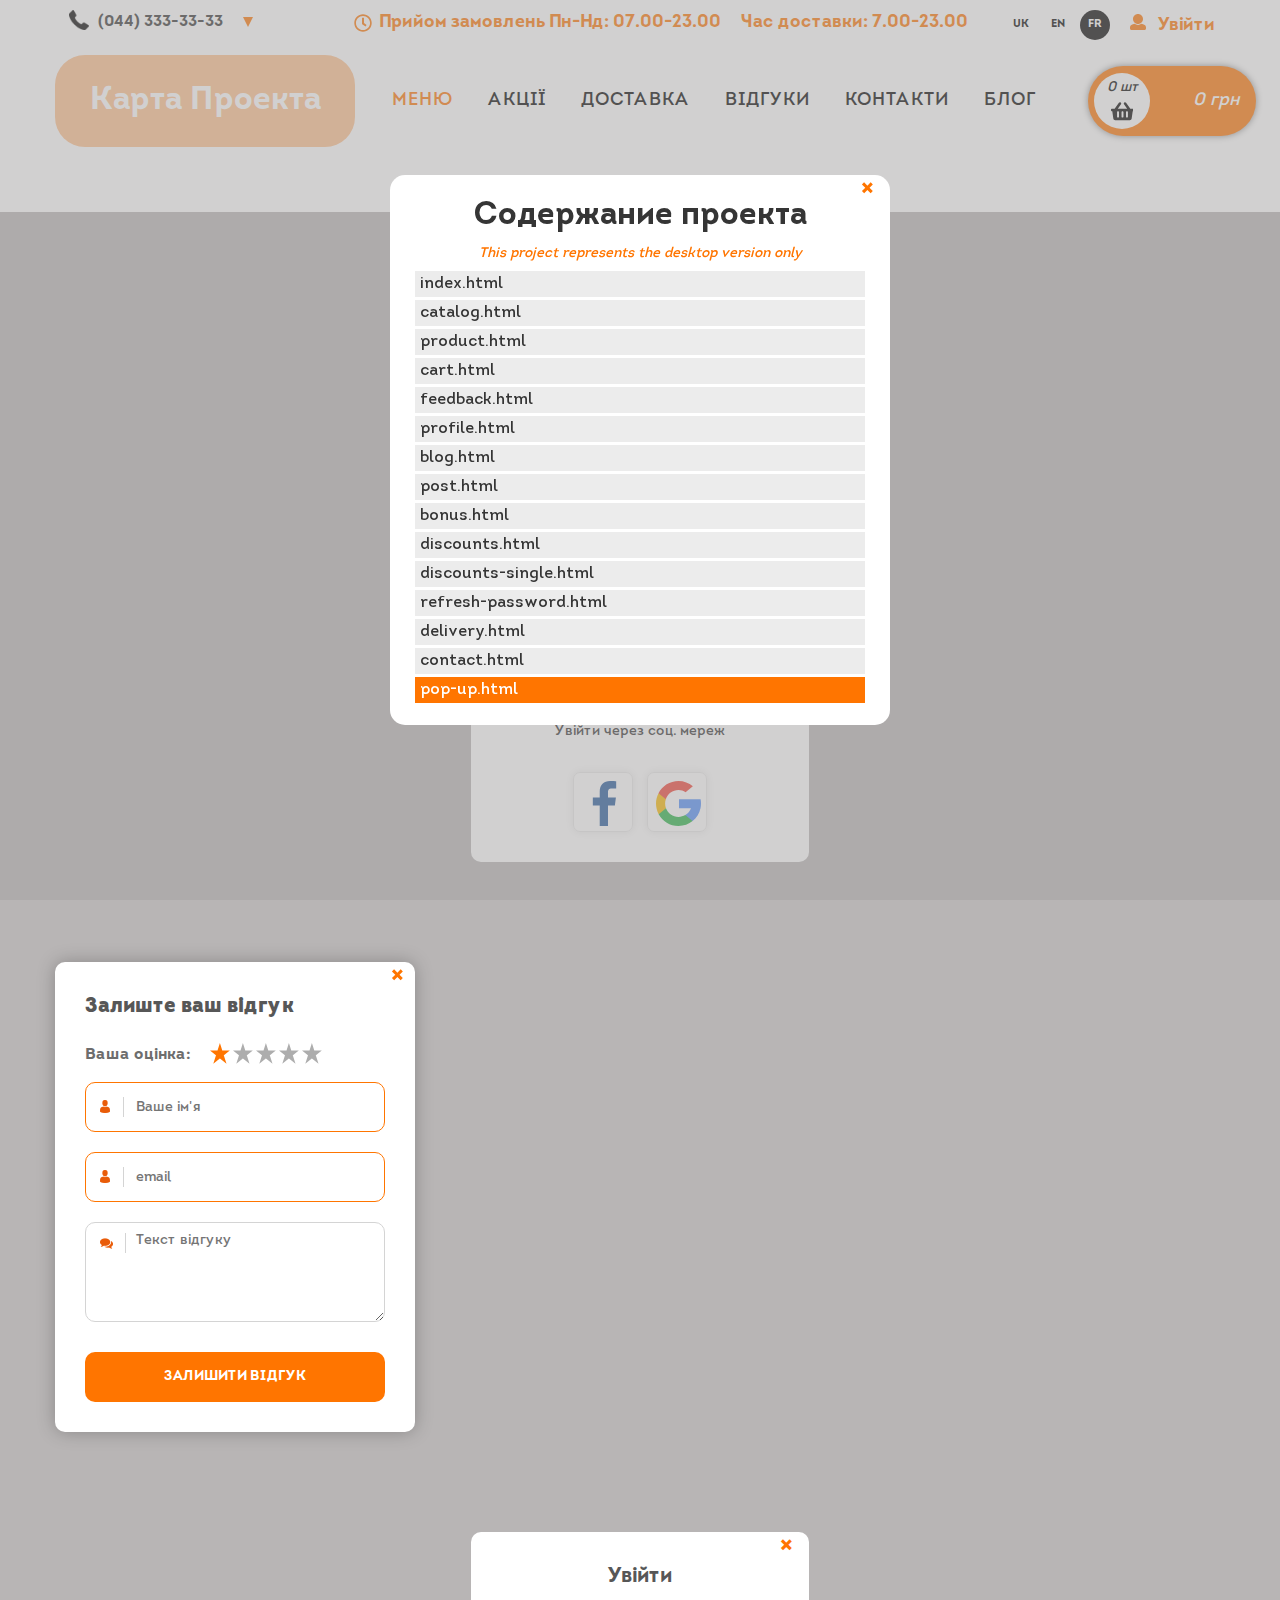
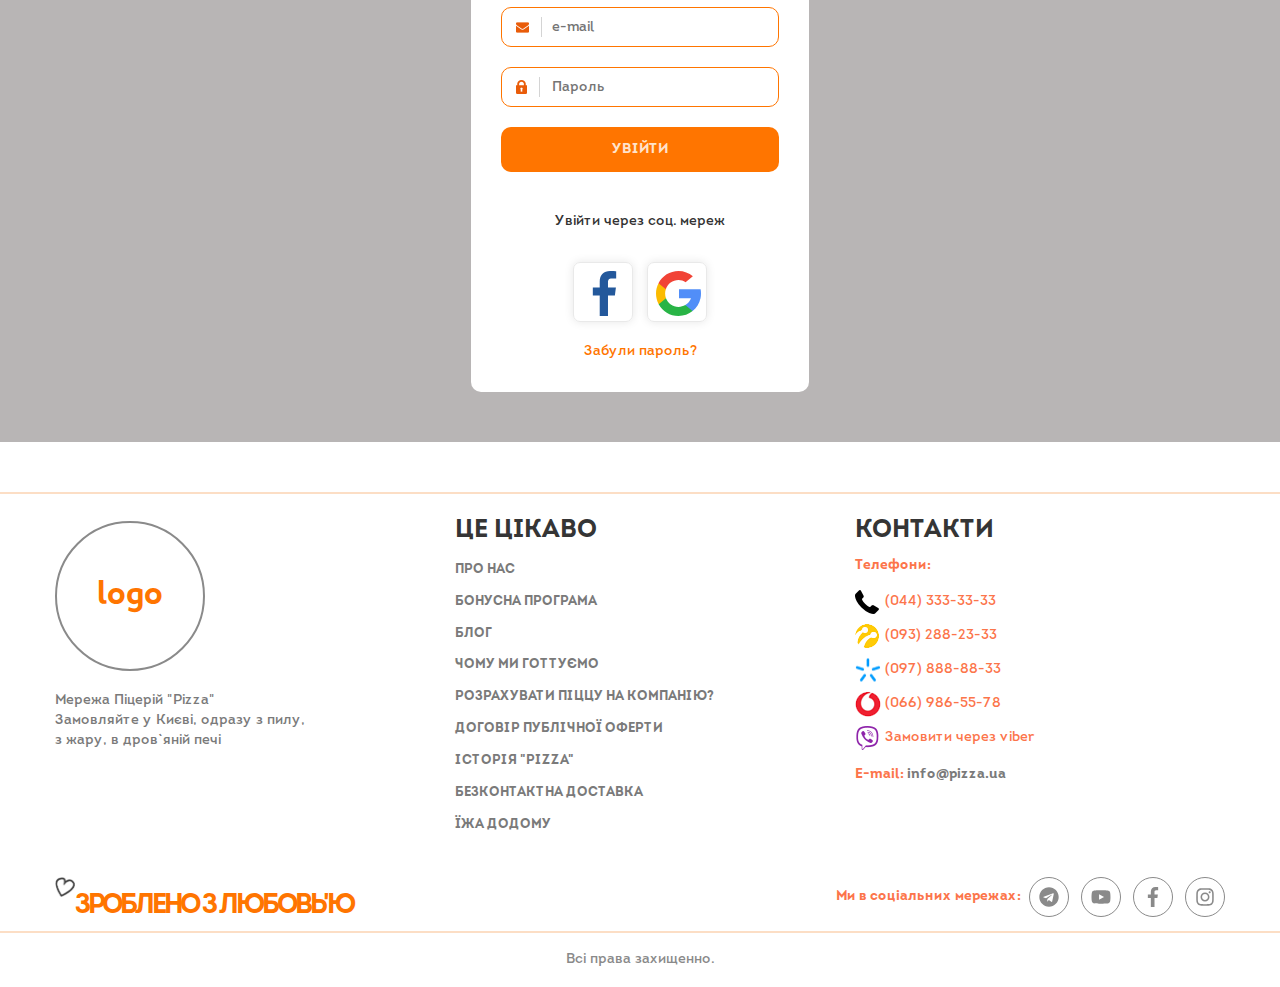
<file: pop-up.html>
<!DOCTYPE html>
<html lang="ru">
	 <head>
	<meta charset="UTF-8">
	<meta http-equiv="X-UA-Compatible" content="IE=edge">
	<meta name="viewport" content="width=device-width, initial-scale=1.0">
	<link rel="stylesheet" href="css/style.min.css">
	<title>Главная</title>
</head>
	<body>
    <div class="wrapper">
      
<header class="header">
  <div class="header__top top-header">
    <div class="top-header__container">
      <div class="top-header__wrap">
        <ul class="call-list"> 
          <li class="call-list__head call-list__item">
            <a class="call-list__link" href="tel:380444533333">
              <img class="call-list__img" src="img/images/header/phone-stationary.png" alt="stationary">
              <span class="call-list__phone">(044) 333-33-33</span>
            </a>
            <ul class="call-list__body">
              <li class="call-list__item">
                <a href="tel:380932884333" class="call-list__link">
                  <img class="call-list__img" src="img/images/header/phone-life.png" alt="life">
                  <span class="call-list__phone">(063) 555-55-33</span>
                </a>
              </li>
              <li class="call-list__item">
                <a href="tel:380978984333" class="call-list__link">
                  <img class="call-list__img" src="img/images/header/phone-kyivstar.png" alt="kyivstar">
                  <span class="call-list__phone">(097) 888-88-88</span>
                </a>
              </li>
              <li class="call-list__item">
                <a href="tel:380660784333" class="call-list__link">
                  <img class="call-list__img" src="img/images/header/phone-mts.png" alt="mts">
                  <span class="call-list__phone">(095) 777-23-33</span>
                </a>
              </li>
              <li class="call-list__item">
                <a href="tel:380660784333" class="call-list__link">
                  <img class="call-list__img" src="img/images/header/viber.png" alt="viber">
                  <span class="call-list__phone">Замовити через viber</span>
                </a>
              </li>
            </ul> 
          </li>       
        </ul>
        <div class="working-hours">
          <a href="#!" class="working-hours__link">
            <span class="working-hours__icon">
              <svg class="svg-inline--fa fa-clock fa-w-16" aria-hidden="true" data-fa-processed="" data-prefix="far" data-icon="clock" role="img" xmlns="http://www.w3.org/2000/svg" viewBox="0 0 512 512">
                <path fill="currentColor" d="M256 8C119 8 8 119 8 256s111 248 248 248 248-111 248-248S393 8 256 8zm0 448c-110.5 0-200-89.5-200-200S145.5 56 256 56s200 89.5 200 200-89.5 200-200 200zm61.8-104.4l-84.9-61.7c-3.1-2.3-4.9-5.9-4.9-9.7V116c0-6.6 5.4-12 12-12h32c6.6 0 12 5.4 12 12v141.7l66.8 48.6c5.4 3.9 6.5 11.4 2.6 16.8L334.6 349c-3.9 5.3-11.4 6.5-16.8 2.6z"></path></svg>             
            </span>
            Прийом замовлень Пн-Нд: 07.00-23.00
          </a>
          <a href="#!" class="working-hours__link">Час доставки: 7.00-23.00</a>
        </div>
        <div class="lang">
          <ul class="lang__list">
            <li class="lang__item"><a class="lang__link" href="#!">uk</a></li>
            <li class="lang__item"><a class="lang__link" href="#!">en</a></li>
            <li class="lang__item"><a class="lang__link lang__link active" href="#!">fr</a></li>
          </ul>
        </div>
        <div class="header-login">
          <ul class="header-login__items">
            <li class="header-login__item">
              <span class="header-login__icon">
                <svg class="svg-inline--fa fa-user fa-w-16" aria-hidden="true" data-fa-processed="" data-prefix="fas" data-icon="user" role="img" xmlns="http://www.w3.org/2000/svg" viewBox="0 0 512 512"><path fill="currentColor" d="M256 0c88.366 0 160 71.634 160 160s-71.634 160-160 160S96 248.366 96 160 167.634 0 256 0zm183.283 333.821l-71.313-17.828c-74.923 53.89-165.738 41.864-223.94 0l-71.313 17.828C29.981 344.505 0 382.903 0 426.955V464c0 26.51 21.49 48 48 48h416c26.51 0 48-21.49 48-48v-37.045c0-44.052-29.981-82.45-72.717-93.134z"></path></svg>
              </span>
              <span class="header-login__login">Увійти</span>
              <ul class="header-login__modal modal-login">
                <li class="modal-login__item">
                  <a class="modal-login__link login-btn" href="#!">Увійти</a>
                </li>
                <li class="modal-login__item">
                  <span class="modal-login__text" href="#!">або</span>
                </li>
                <li class="modal-login__item">
                  <a class="modal-login__link register-btn" href="#!">Зареєструватися</a>
                </li>
              </ul>
            </li>
          </ul>
        </div>
      </div>
    </div>
  </div>
  <div class="header__body body-header">
    <div class="body-header__container">
      <div class="body-header__wrap">
        <div class="body-header__logo logo-header">
          <a class="logo-header__link" href="#!">
            <div class="home__content">Карта Проекта</div>
          </a>
        </div>
        <div class="body-header__menu menu">
          <nav class="menu__nav">
            <ul class="menu__list">
              <li class="menu__item"><a class="menu__link active" href="#!">Меню</a></li>
              <li class="menu__item"><a class="menu__link" href="#!">Акції</a></li>
              <li class="menu__item"><a class="menu__link" href="#!">Доставка</a></li>
              <li class="menu__item"><a class="menu__link" href="#!">Відгуки</a></li>
              <li class="menu__item"><a class="menu__link" href="#!">Контакти</a></li>
              <li class="menu__item"><a class="menu__link" href="#!">Блог</a></li>
            </ul>
          </nav>
        </div>
        <div class="body-header__cart cart-header">
          <div class="cart-header__box">
            <div class="cart-header__basket basket-cart">
              <div class="basket-cart__number">
                <span>0 
                  <span>шт</span>
                </span>
              </div>
              <div class="basket-cart__icon">
                <svg class="svg-inline--fa fa-shopping-basket fa-w-18" aria-hidden="true" data-fa-processed="" data-prefix="fas" data-icon="shopping-basket" role="img" xmlns="http://www.w3.org/2000/svg" viewBox="0 0 576 512">
                  <path fill="currentColor" d="M576 216v16c0 13.255-10.745 24-24 24h-8l-26.113 182.788C514.509 462.435 494.257 480 470.37 480H105.63c-23.887 0-44.139-17.565-47.518-41.212L32 256h-8c-13.255 0-24-10.745-24-24v-16c0-13.255 10.745-24 24-24h67.341l106.78-146.821c10.395-14.292 30.407-17.453 44.701-7.058 14.293 10.395 17.453 30.408 7.058 44.701L170.477 192h235.046L326.12 82.821c-10.395-14.292-7.234-34.306 7.059-44.701 14.291-10.395 34.306-7.235 44.701 7.058L484.659 192H552c13.255 0 24 10.745 24 24zM312 392V280c0-13.255-10.745-24-24-24s-24 10.745-24 24v112c0 13.255 10.745 24 24 24s24-10.745 24-24zm112 0V280c0-13.255-10.745-24-24-24s-24 10.745-24 24v112c0 13.255 10.745 24 24 24s24-10.745 24-24zm-224 0V280c0-13.255-10.745-24-24-24s-24 10.745-24 24v112c0 13.255 10.745 24 24 24s24-10.745 24-24z"></path></svg>
              </div>
            </div>

            <div class="cart-header__price">
              <span>0 
                <span>грн</span> 
              </span>            
            </div>
            <div class="basket-modal">
              <ul class="basket-modal__items">
                <li class="basket-modal__item item-basket">
                  <div class="item-basket__thumbnail thumbnail-basket">
                    <a class="thumbnail-basket__link" href="#!">
                      <img class="thumbnail-basket__img" src="img/content/pizza/pizza-1.jpg" alt="thumbnail-basket" >
                    </a>                    
                  </div>
                  <div class="item-basket__product product-basket">
                    <a class="product-basket__name" href="#!"> 
                        Піца із соковитою індичкою, печерицями свіжою зеленню                     
                    </a>
                    <div class="product-basket__details">
                      <div class="product-basket__size">19 см</div>
                      <div class="quantity-goods quantity-basket">
                        <div class="quantity-btn" data-action="minus">-</div>
                        <div class="quantity-goods__input" data-counter>1</div>
                        <div class="quantity-btn" data-action="plus">+</div>      
                      </div>
                    </div>
                  </div>

                  <div class="item-basket__price">175.99 грн</div>
                  <div class="item-basket__remove">
                    <svg class="svg-inline--fa fa-times fa-w-12" aria-hidden="true" data-fa-processed="" data-prefix="fa" data-icon="times" role="img" xmlns="http://www.w3.org/2000/svg" viewBox="0 0 384 512">
                      <path fill="currentColor" d="M323.1 441l53.9-53.9c9.4-9.4 9.4-24.5 0-33.9L279.8 256l97.2-97.2c9.4-9.4 9.4-24.5 0-33.9L323.1 71c-9.4-9.4-24.5-9.4-33.9 0L192 168.2 94.8 71c-9.4-9.4-24.5-9.4-33.9 0L7 124.9c-9.4 9.4-9.4 24.5 0 33.9l97.2 97.2L7 353.2c-9.4 9.4-9.4 24.5 0 33.9L60.9 441c9.4 9.4 24.5 9.4 33.9 0l97.2-97.2 97.2 97.2c9.3 9.3 24.5 9.3 33.9 0z"></path></svg>
                  </div> 
                </li>
                <li class="basket-modal__item item-basket">
                  <div class="item-basket__thumbnail thumbnail-basket">
                    <a class="thumbnail-basket__link" href="#!">
                      <img class="thumbnail-basket__img" src="img/content/pizza/pizza-2.jpg" alt="thumbnail-basket" >
                    </a>                    
                  </div>
                  <div class="item-basket__product product-basket">
                    <a class="product-basket__name" href="#!"> 
                      Піца із соковитою індичкою, печерицями свіжою зеленню                      
                    </a>
                    <div class="product-basket__details">
                      <div class="product-basket__size">19 см</div>
                      <div class="quantity-goods quantity-basket">
                        <div class="quantity-btn" data-action="minus">-</div>
                        <div class="quantity-goods__input" data-counter>1</div>
                        <div class="quantity-btn" data-action="plus">+</div>        
                      </div>                    
                    </div>
                  </div>

                  <div class="item-basket__price">175.99 грн</div>
                  <div class="item-basket__remove">
                    <svg class="svg-inline--fa fa-times fa-w-12" aria-hidden="true" data-fa-processed="" data-prefix="fa" data-icon="times" role="img" xmlns="http://www.w3.org/2000/svg" viewBox="0 0 384 512">
                      <path fill="currentColor" d="M323.1 441l53.9-53.9c9.4-9.4 9.4-24.5 0-33.9L279.8 256l97.2-97.2c9.4-9.4 9.4-24.5 0-33.9L323.1 71c-9.4-9.4-24.5-9.4-33.9 0L192 168.2 94.8 71c-9.4-9.4-24.5-9.4-33.9 0L7 124.9c-9.4 9.4-9.4 24.5 0 33.9l97.2 97.2L7 353.2c-9.4 9.4-9.4 24.5 0 33.9L60.9 441c9.4 9.4 24.5 9.4 33.9 0l97.2-97.2 97.2 97.2c9.3 9.3 24.5 9.3 33.9 0z"></path></svg>
                  </div> 
                </li>
                <li class="basket-modal__item item-basket">
                  <div class="item-basket__thumbnail thumbnail-basket">
                    <a class="thumbnail-basket__link" href="#!">
                      <img class="thumbnail-basket__img" src="img/content/pizza/pizza-3.jpg" alt="thumbnail-basket" >
                    </a>                    
                  </div>
                  <div class="item-basket__product product-basket">
                    <a class="product-basket__name" href="#!"> 
                      Піца із соковитою індичкою, печерицями свіжою зеленню                      
                    </a>
                    <div class="product-basket__details">
                      <div class="product-basket__size">19 см</div>
                      <div class="quantity-goods quantity-basket">
                        <div class="quantity-btn" data-action="minus">-</div>
                        <div class="quantity-goods__input" data-counter>1</div>
                        <div class="quantity-btn" data-action="plus">+</div>        
                      </div>                    
                    </div>
                  </div>

                  <div class="item-basket__price">175.99 грн</div>
                  <div class="item-basket__remove">
                    <svg class="svg-inline--fa fa-times fa-w-12" aria-hidden="true" data-fa-processed="" data-prefix="fa" data-icon="times" role="img" xmlns="http://www.w3.org/2000/svg" viewBox="0 0 384 512">
                      <path fill="currentColor" d="M323.1 441l53.9-53.9c9.4-9.4 9.4-24.5 0-33.9L279.8 256l97.2-97.2c9.4-9.4 9.4-24.5 0-33.9L323.1 71c-9.4-9.4-24.5-9.4-33.9 0L192 168.2 94.8 71c-9.4-9.4-24.5-9.4-33.9 0L7 124.9c-9.4 9.4-9.4 24.5 0 33.9l97.2 97.2L7 353.2c-9.4 9.4-9.4 24.5 0 33.9L60.9 441c9.4 9.4 24.5 9.4 33.9 0l97.2-97.2 97.2 97.2c9.3 9.3 24.5 9.3 33.9 0z"></path></svg>
                  </div> 
                </li>
              </ul>

              <div class="basket-modal__total">
                Сума замовлення: <span>329.98</span> грн
              </div>
              <div class="basket-modal__btn">
                <div class="basket-modal__clear">
                  <a class="basket-modal__btn-link" href="#!">Очистити кошик</a>
                </div>
                <div class="basket-modal__checkout">
                  <a class="basket-modal__btn-link" href="#!">Перейти до оформлення</a>
                </div>
              </div>     
            </div>    
          </div>
        </div>
      </div>
    </div>
  </div>
</header>

<!-- pop-up -->

<!-- pop-upo login -->
<div class="login__overlay">
  <div class="login__overlay-content">
    <div class="login__pop-up">
      <div class="modal-register">
        <div class="modal-register__head">
          <button class="modal-register__close close__pop-up">×</button>
          <div class="modal-register__title">Увійти</div>
        </div>
        <div class="modal-register__body">              
          <form class="modal-register__form form-register">
            <input class="form-register__email form-register__input" type="email" placeholder="e-mail">
            <input class="form-register__password form-register__input" type="password" placeholder="Пароль">                  
            <button class="form-register__btn" type="submit">Увійти</button>
            <div class="form-register__sub-title">Увійти через соц. мереж</div>
            <ul class="form-register__auth-clients auth-clients">
              <li class="auth-clients__item">
                <a class="auth-clients__link" href="#!">
                  <span class="auth-clients__icon auth-clients__facebook"></span>
                </a>
              </li>
              <li class="auth-clients__item">
                <a class="auth-clients__link" href="#!">
                  <span class="auth-clients__icon auth-clients__google"></span>
                </a>
              </li>
            </ul>
            <a class="form-register__text" href="#!">Забули пароль?</a>
          </form>
        </div>            
      </div>
    </div>
  </div>
</div>

<!-- pop-up register -->
<div class="register__overlay">
  <div class="register__overlay-content">
    <div class="register__pop-up">
      <div class="modal-register">
        <div class="modal-register__head">
          <button class="modal-register__close close__pop-up">×</button>
          <div class="modal-register__title">Зареєструватися</div>
        </div>
        <div class="modal-register__body">              
          <form class="modal-register__form form-register">
            <input class="form-register__name form-register__input" type="text" placeholder="Ваше ім'я">
            <input class="form-register__phone form-register__input" type="text" placeholder="Телефон">
            <input class="form-register__email form-register__input" type="email" placeholder="e-mail">
            <input class="form-register__password form-register__input" type="password" placeholder="Пароль">
            <input class="form-register__password form-register__input" type="password" placeholder="Пароль">
            <button class="form-register__btn" type="submit">Зареєструватися</button>
            <div class="form-register__sub-title">Увійти через соц. мереж</div>
            <ul class="form-register__auth-clients auth-clients">
              <li class="auth-clients__item">
                <a class="auth-clients__link" href="#!">
                  <span class="auth-clients__icon auth-clients__facebook"></span>
                </a>
              </li>
              <li class="auth-clients__item">
                <a class="auth-clients__link" href="#!">
                  <span class="auth-clients__icon auth-clients__google"></span>
                </a>
              </li>
            </ul>
          </form>
        </div>            
      </div>
    </div>
  </div>
</div>

<!-- содержание проекта -->
<div class="pop-up__home">
  <div class="home__overlay">    
    <div class="home__overlay-content">
      <div class="home__pop-up pop-up-home">
        <div class="pop-up-home__title">Содержание проекта</div>
        <p class="pop-up-home__desc">This project represents the desktop version only</p>
        <button class="modal-register__close close__pop-up">×</button>
        <div class="pop-up-home__content content-home">
          <ul class="content-home__list">
            <li class="content-home__item">
              <a href="index.html" class="content-home__link" target="_blank">index.html</a>
            </li>
            <li class="content-home__item">
              <a href="catalog.html" class="content-home__link" target="_blank">catalog.html</a>
            </li>
            <li class="content-home__item">
              <a href="product.html" class="content-home__link" target="_blank">product.html</a>
            </li>
            <li class="content-home__item">
              <a href="cart.html" class="content-home__link" target="_blank">cart.html</a>
            </li>
            <li class="content-home__item">
              <a href="feedback.html" class="content-home__link" target="_blank">feedback.html</a>
            </li>
            <li class="content-home__item">
              <a href="profile.html" class="content-home__link" target="_blank">profile.html</a>
            </li>
            <li class="content-home__item">
              <a href="blog.html" class="content-home__link" target="_blank">blog.html</a>
            </li>
            <li class="content-home__item">
              <a href="post.html" class="content-home__link" target="_blank">post.html </a>
            </li>
            <li class="content-home__item">
              <a href="bonus.html" class="content-home__link" target="_blank">bonus.html</a>
            </li>
            <li class="content-home__item">
              <a href="discounts.html" class="content-home__link" target="_blank">discounts.html</a>
            </li>
            <li class="content-home__item">
              <a href="discounts-single.html" class="content-home__link" target="_blank">discounts-single.html</a>
            </li>
            <li class="content-home__item">
              <a href="refresh-password.html" class="content-home__link" target="_blank">refresh-password.html</a>
            </li>                  
            <li class="content-home__item">
              <a href="delivery.html" class="content-home__link" target="_blank">delivery.html</a>
            </li>
            <li class="content-home__item">
              <a href="contact.html" class="content-home__link" target="_blank">contact.html</a>
            </li>  
            <li class="content-home__item">
              <a href="pop-up.html" class="content-home__link" target="_blank">pop-up.html</a>
            </li>                              
          </ul>          
        </div>        
      </div>
    </div>
  </div>     
  
  <div class="home__blank home-blank">
    <div class="home-blank__message">
      This project represents the desktop version only.
      <br>
      Please open on the monitor more than 992px
    </div>
  </div>
</div>

      <main class="common-page">

        <div class="common-page__register">
          <div class="common-page__container">
            <div class="modal-register">
              <div class="modal-register__head">
                <button class="modal-register__close close__pop-up">×</button>
                <div class="modal-register__title">Зареєструватися</div>
              </div>
              <div class="modal-register__body">              
                <form class="modal-register__form form-register">
                  <input class="form-register__name form-register__input" type="text" placeholder="Ваше ім'я">
                  <input class="form-register__phone form-register__input" type="text" placeholder="Телефон">
                  <input class="form-register__email form-register__input" type="email" placeholder="e-mail">
                  <input class="form-register__password form-register__input" type="password" placeholder="Пароль">
                  <input class="form-register__password form-register__input" type="password" placeholder="Пароль">
                  <button class="form-register__btn" type="submit">Зареєструватися</button>
                  <div class="form-register__sub-title">Увійти через соц. мереж</div>
                  <ul class="form-register__auth-clients auth-clients">
                    <li class="auth-clients__item">
                      <a class="auth-clients__link" href="#!">
                        <span class="auth-clients__icon auth-clients__facebook"></span>
                      </a>
                    </li>
                    <li class="auth-clients__item">
                      <a class="auth-clients__link" href="#!">
                        <span class="auth-clients__icon auth-clients__google"></span>
                      </a>
                    </li>
                  </ul>
                </form>
              </div>            
            </div>
          </div>
        </div>
        <div class="common-page__feedback">
          <div class="common-page__container">

            <div class="form-feadback">
              <form class="form-feadback__form">
                <div class="form-feadback__close close__pop-up">×</div>
                <div class="form-feadback__title">Залиште ваш відгук</div>                
                <div class="form-feadback__user-rating user-rating">
                  <div class="user-rating__title">Ваша оцінка:</div>
                  <div class="user-rating__value">
                    <div class="stars" data-stars="1">
                      <svg height="25" width="23" class="star rating" data-rating="1">
                        <polygon points="9.9, 1.1, 3.3, 21.78, 19.8, 8.58, 0, 8.58, 16.5, 21.78" style="fill-rule:nonzero;"/>
                      </svg>
                      <svg height="25" width="23" class="star rating" data-rating="2">
                        <polygon points="9.9, 1.1, 3.3, 21.78, 19.8, 8.58, 0, 8.58, 16.5, 21.78" style="fill-rule:nonzero;"/>
                      </svg>
                      <svg height="25" width="23" class="star rating" data-rating="3">
                        <polygon points="9.9, 1.1, 3.3, 21.78, 19.8, 8.58, 0, 8.58, 16.5, 21.78" style="fill-rule:nonzero;"/>
                      </svg>
                      <svg height="25" width="23" class="star rating" data-rating="4">
                        <polygon points="9.9, 1.1, 3.3, 21.78, 19.8, 8.58, 0, 8.58, 16.5, 21.78" style="fill-rule:nonzero;"/>
                      </svg>
                      <svg height="25" width="23" class="star rating" data-rating="5">
                        <polygon points="9.9, 1.1, 3.3, 21.78, 19.8, 8.58, 0, 8.58, 16.5, 21.78" style="fill-rule:nonzero;"/>
                      </svg>
                    </div>
                  </div>
                </div>
                <input class="form-feadback__name" type="text" placeholder="Ваше ім'я">
                <input class="form-feadback__email" type="email" placeholder="email">
                <textarea class="form-feadback__text-msg" type="text" placeholder="Текст відгуку"></textarea>
                <button class="form-feadback__send-msg" type="submit">Залишити відгук</button>
              </form>
            </div>
          </div>
        </div>

        <div class="common-page__login">
          <div class="common-page__container">
            <div class="modal-register">
              <div class="modal-register__head">
                <button class="modal-register__close close__pop-up">×</button>
                <div class="modal-register__title">Увійти</div>
              </div>
              <div class="modal-register__body">              
                <form class="modal-register__form form-register">
                  <input class="form-register__email form-register__input" type="email" placeholder="e-mail">
                  <input class="form-register__password form-register__input" type="password" placeholder="Пароль">                  
                  <button class="form-register__btn" type="submit">Увійти</button>
                  <div class="form-register__sub-title">Увійти через соц. мереж</div>
                  <ul class="form-register__auth-clients auth-clients">
                    <li class="auth-clients__item">
                      <a class="auth-clients__link" href="#!">
                        <span class="auth-clients__icon auth-clients__facebook"></span>
                      </a>
                    </li>
                    <li class="auth-clients__item">
                      <a class="auth-clients__link" href="#!">
                        <span class="auth-clients__icon auth-clients__google"></span>
                      </a>
                    </li>
                  </ul>
                  <a class="form-register__text" href="#!">Забули пароль?</a>
                </form>
              </div>            
            </div>            
          </div>
        </div> 
      </main>

      <footer class="footer">
  <div class="footer__main footer-main">
    <div class="footer-main__container">
      <div class="footer-main__row">
        <div class="footer-main__column column-footer">
          <div class="footer-logo">
            <a class="footer-logo__link" href="#!">
              <div class="footer-logo__img">logo</div>
            </a>
          </div>
          <div class="footer-text">
            Мережа Пiцерiй "Pizza"<br>Замовляйте у Києві, одразу з пилу,<br> з жару, в дров`яній печі            
          </div>

          
        </div>
        <div class="footer-main__column column-footer">
          <div class="column-footer__title">це цікаво</div>
          <nav class="footer-main__menu footer-menu">
            <ul class="footer-menu__list">
              <li class="footer-menu__item">
                <a class="footer-menu__link" href="#!">Про нас</a>
              </li>
              <li class="footer-menu__item">
                <a class="footer-menu__link" href="#!">Бонусна програма</a>
              </li>
              <li class="footer-menu__item">
                <a class="footer-menu__link" href="#!">Блог</a>
              </li>
              <li class="footer-menu__item">
                <a class="footer-menu__link" href="#!">Чому ми готтуємо</a>
              </li>
              <li class="footer-menu__item">
                <a class="footer-menu__link" href="#!">Розрахувати пiццу на компанію?</a>
              </li>
              <li class="footer-menu__item">
                <a class="footer-menu__link" href="#!">Договір публічної оферти</a>
              </li>
              <li class="footer-menu__item">
                <a class="footer-menu__link" href="#!">Історія "Pizza"</a>
              </li>
              <li class="footer-menu__item">
                <a class="footer-menu__link" href="#!">Безконтактна доставка</a>
              </li>
              <li class="footer-menu__item">
                <a class="footer-menu__link" href="#!">Їжа додому</a>
              </li>
            </ul>
          </nav>
        </div>



        <div class="footer-main__column column-footer">
          <div class="column-footer__title">контакти</div>
          <div class="column-footer__subtitle">Телефони:</div>
          <ul class="column-footer__contact contact-footer"> 
            <li class="contact-footer__item">
              <a class="contact-footer__link" href="tel:380444533333">
                <img class="contact-footer__img" src="img/images/header/phone-stationary.png" alt="stationary">
                <span class="contact-footer__phone">(044) 333-33-33</span>
              </a>  
            </li> 
            <li class="contact-footer__item">
              <a class="contact-footer__link" href="tel:380932884333" >
                <img class="contact-footer__img" src="img/images/header/phone-life.png" alt="life">
                <span class="contact-footer__phone">(093) 288-23-33</span>
              </a>
            </li>
            <li class="contact-footer__item">
              <a class="contact-footer__link" href="tel:380978984333" >
                <img class="contact-footer__img" src="img/images/header/phone-kyivstar.png" alt="kyivstar">
                <span class="contact-footer__phone">(097) 888-88-33</span>
              </a>
            </li>
            <li class="contact-footer__item">
              <a class="contact-footer__link" href="tel:380660784333" >
                <img class="contact-footer__img" src="img/images/header/phone-mts.png" alt="mts">
                <span class="contact-footer__phone">(066) 986-55-78</span>
              </a>
            </li>
            <li class="contact-footer__item">
              <a class="contact-footer__link" href="tel:380660784333" >
                <img class="contact-footer__img" src="img/images/header/viber.png" alt="viber">
                <span class="contact-footer__phone">Замовити через viber</span>
              </a>
            </li>    
          </ul>
          <div class="contact-footer__email email-footer">
            <a class="email-footer__link" href="mailto:info@pizza.ua">
              <span class="email-footer__address">E-mail:</span>
              info@pizza.ua
            </a>
          </div>  
        </div>
      </div>
    </div>
  </div>

  <div class="footer__bottom footer-bottom">
    <div class="footer-bottom__container">
      <div class="footer-bottom__row">
        <div class="footer-bottom__column">
          <div class="slogan">
            <img class="slogan__img" src="img/images/heart.png" alt="heart-slogan">                     
            <div class="slogan__title">Зроблено з любовь'ю</div>        
          </div>
        </div>


        <div class="footer-bottom__column">
          <div class="social-contact">
            <div class="social-contact__title">Ми в соціальних мережах:</div>
            <ul class="social-contact__list">
              <li class="social-contact__item">
                <a class="social-contact__link" href="#!">
                  <svg class="svg-inline--fa fa-telegram fa-w-16" aria-hidden="true" data-fa-processed="" data-prefix="fab" data-icon="telegram" role="img" xmlns="http://www.w3.org/2000/svg" viewBox="0 0 496 512">
                    <path fill="currentColor" d="M248 8C111 8 0 119 0 256s111 248 248 248 248-111 248-248S385 8 248 8zm121.8 169.9l-40.7 191.8c-3 13.6-11.1 16.9-22.4 10.5l-62-45.7-29.9 28.8c-3.3 3.3-6.1 6.1-12.5 6.1l4.4-63.1 114.9-103.8c5-4.4-1.1-6.9-7.7-2.5l-142 89.4-61.2-19.1c-13.3-4.2-13.6-13.3 2.8-19.7l239.1-92.2c11.1-4 20.8 2.7 17.2 19.5z"></path></svg>
                </a>
              </li>
              <li class="social-contact__item">
                <a class="social-contact__link" href="#!">
                  <svg class="svg-inline--fa fa-youtube fa-w-18" aria-hidden="true" data-fa-processed="" data-prefix="fab" data-icon="youtube" role="img" xmlns="http://www.w3.org/2000/svg" viewBox="0 0 576 512"><path fill="currentColor" d="M549.655 124.083c-6.281-23.65-24.787-42.276-48.284-48.597C458.781 64 288 64 288 64S117.22 64 74.629 75.486c-23.497 6.322-42.003 24.947-48.284 48.597-11.412 42.867-11.412 132.305-11.412 132.305s0 89.438 11.412 132.305c6.281 23.65 24.787 41.5 48.284 47.821C117.22 448 288 448 288 448s170.78 0 213.371-11.486c23.497-6.321 42.003-24.171 48.284-47.821 11.412-42.867 11.412-132.305 11.412-132.305s0-89.438-11.412-132.305zm-317.51 213.508V175.185l142.739 81.205-142.739 81.201z"></path></svg>

                </a>
              </li>
              <li class="social-contact__item">
                <a class="social-contact__link" href="#!">
                  <svg class="svg-inline--fa fa-facebook-f fa-w-9" aria-hidden="true" data-fa-processed="" data-prefix="fab" data-icon="facebook-f" role="img" xmlns="http://www.w3.org/2000/svg" viewBox="0 0 264 512"><path fill="currentColor" d="M76.7 512V283H0v-91h76.7v-71.7C76.7 42.4 124.3 0 193.8 0c33.3 0 61.9 2.5 70.2 3.6V85h-48.2c-37.8 0-45.1 18-45.1 44.3V192H256l-11.7 91h-73.6v229"></path></svg>
                </a>
              </li>
              <li class="social-contact__item">
                <a class="social-contact__link" href="#!">
                  <svg class="svg-inline--fa fa-instagram fa-w-14" aria-hidden="true" data-fa-processed="" data-prefix="fab" data-icon="instagram" role="img" xmlns="http://www.w3.org/2000/svg" viewBox="0 0 448 512"><path fill="currentColor" d="M224.1 141c-63.6 0-114.9 51.3-114.9 114.9s51.3 114.9 114.9 114.9S339 319.5 339 255.9 287.7 141 224.1 141zm0 189.6c-41.1 0-74.7-33.5-74.7-74.7s33.5-74.7 74.7-74.7 74.7 33.5 74.7 74.7-33.6 74.7-74.7 74.7zm146.4-194.3c0 14.9-12 26.8-26.8 26.8-14.9 0-26.8-12-26.8-26.8s12-26.8 26.8-26.8 26.8 12 26.8 26.8zm76.1 27.2c-1.7-35.9-9.9-67.7-36.2-93.9-26.2-26.2-58-34.4-93.9-36.2-37-2.1-147.9-2.1-184.9 0-35.8 1.7-67.6 9.9-93.9 36.1s-34.4 58-36.2 93.9c-2.1 37-2.1 147.9 0 184.9 1.7 35.9 9.9 67.7 36.2 93.9s58 34.4 93.9 36.2c37 2.1 147.9 2.1 184.9 0 35.9-1.7 67.7-9.9 93.9-36.2 26.2-26.2 34.4-58 36.2-93.9 2.1-37 2.1-147.8 0-184.8zM398.8 388c-7.8 19.6-22.9 34.7-42.6 42.6-29.5 11.7-99.5 9-132.1 9s-102.7 2.6-132.1-9c-19.6-7.8-34.7-22.9-42.6-42.6-11.7-29.5-9-99.5-9-132.1s-2.6-102.7 9-132.1c7.8-19.6 22.9-34.7 42.6-42.6 29.5-11.7 99.5-9 132.1-9s102.7-2.6 132.1 9c19.6 7.8 34.7 22.9 42.6 42.6 11.7 29.5 9 99.5 9 132.1s2.7 102.7-9 132.1z"></path></svg>
                </a>
              </li>
            </ul>
          </div>

        </div>
      </div>
    </div>

  </div>
  
  <div class="footer-copy">
    <div class="footer-copy__container">
      <div class="footer-copy__content">
        <a class="footer-copy__text" href="#!">
          Всi права захищенно.
          <!-- Bozhko Group WEB design studio -->
        </a>
      </div>
    </div>

  </div>

</footer>
    </div>
    <script src="js/app.min.js"></script>	 	
  </body>
  </html>
</file>
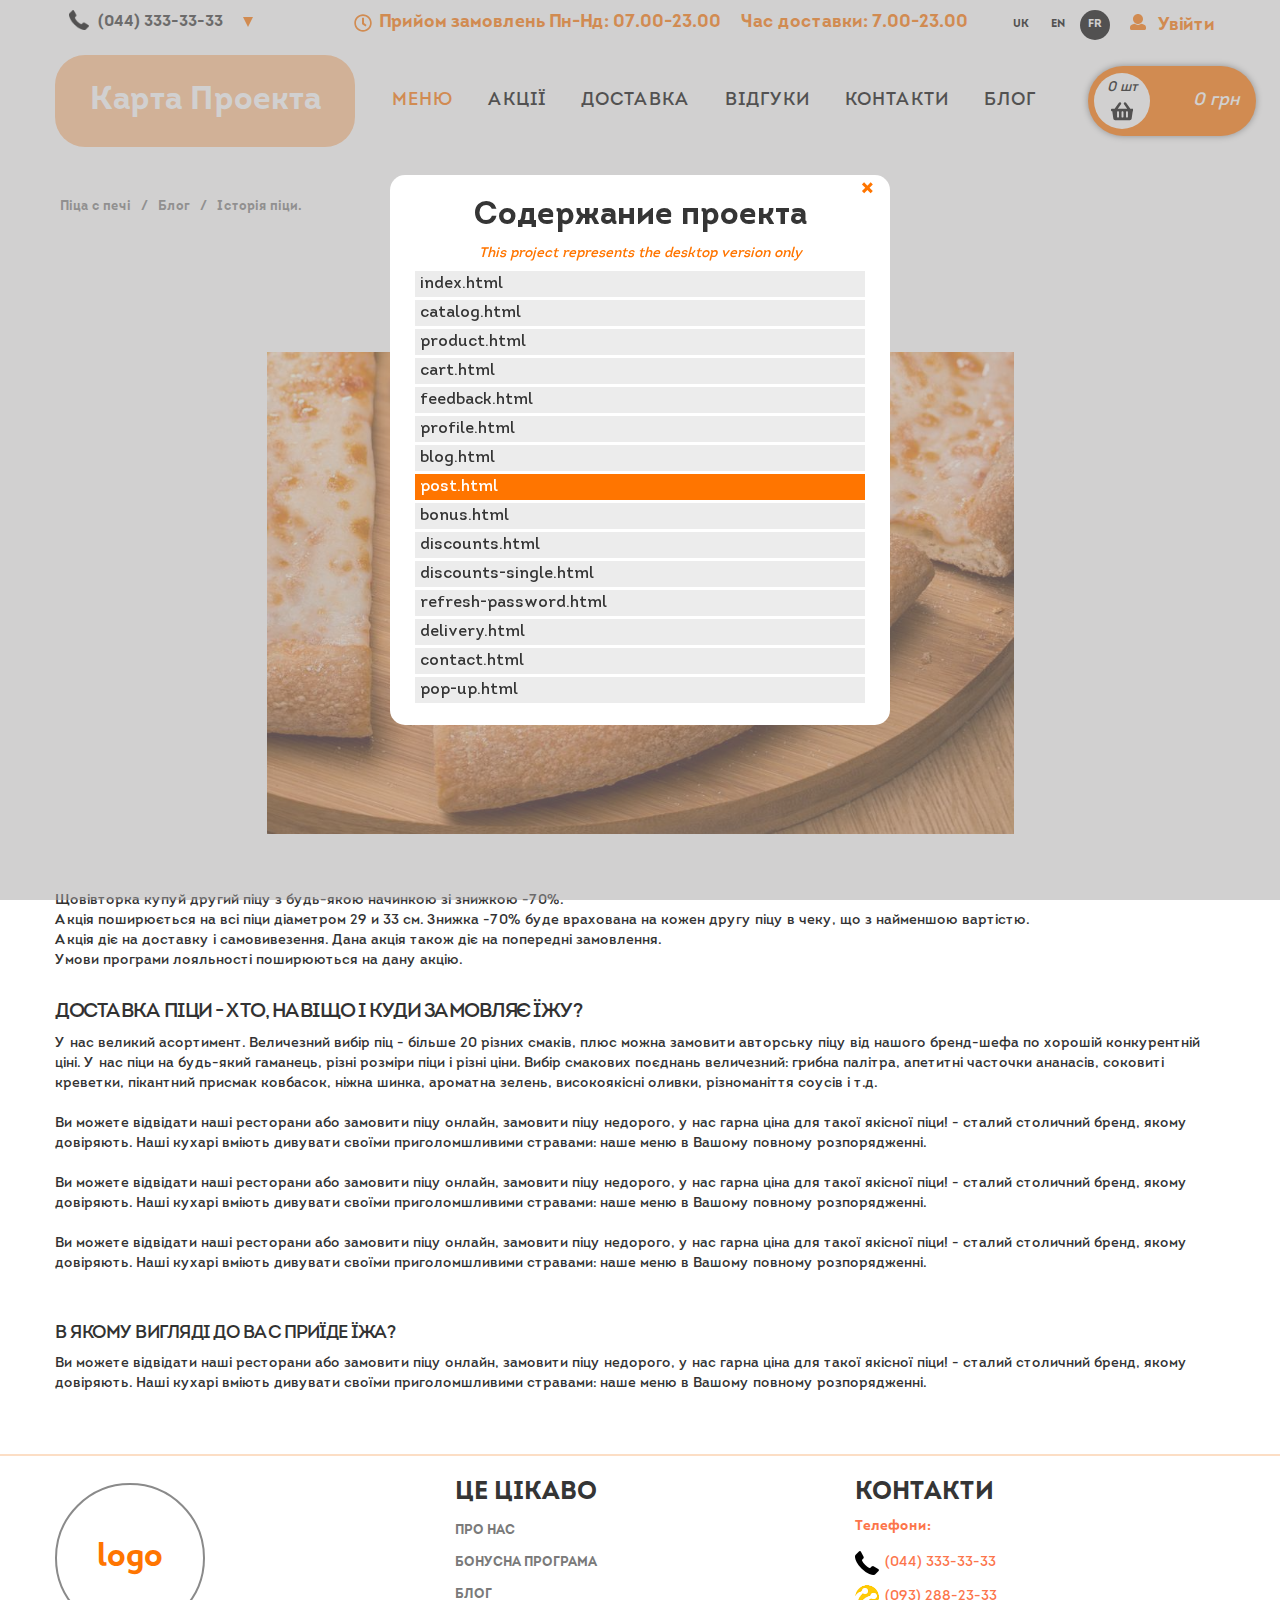
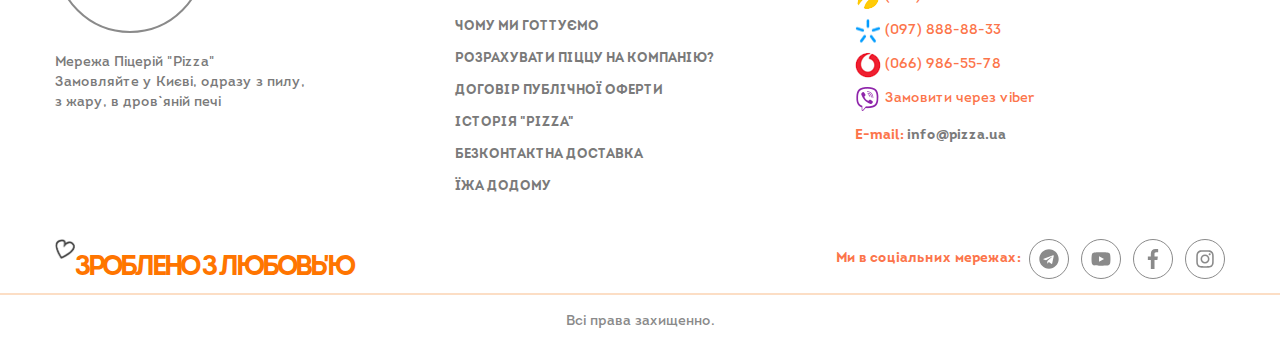
<file: post.html>
<!DOCTYPE html>
<html lang="ru">
	 <head>
	<meta charset="UTF-8">
	<meta http-equiv="X-UA-Compatible" content="IE=edge">
	<meta name="viewport" content="width=device-width, initial-scale=1.0">
	<link rel="stylesheet" href="css/style.min.css">
	<title>Главная</title>
</head>
	<body>
    <div class="wrapper">
      
<header class="header">
  <div class="header__top top-header">
    <div class="top-header__container">
      <div class="top-header__wrap">
        <ul class="call-list"> 
          <li class="call-list__head call-list__item">
            <a class="call-list__link" href="tel:380444533333">
              <img class="call-list__img" src="img/images/header/phone-stationary.png" alt="stationary">
              <span class="call-list__phone">(044) 333-33-33</span>
            </a>
            <ul class="call-list__body">
              <li class="call-list__item">
                <a href="tel:380932884333" class="call-list__link">
                  <img class="call-list__img" src="img/images/header/phone-life.png" alt="life">
                  <span class="call-list__phone">(063) 555-55-33</span>
                </a>
              </li>
              <li class="call-list__item">
                <a href="tel:380978984333" class="call-list__link">
                  <img class="call-list__img" src="img/images/header/phone-kyivstar.png" alt="kyivstar">
                  <span class="call-list__phone">(097) 888-88-88</span>
                </a>
              </li>
              <li class="call-list__item">
                <a href="tel:380660784333" class="call-list__link">
                  <img class="call-list__img" src="img/images/header/phone-mts.png" alt="mts">
                  <span class="call-list__phone">(095) 777-23-33</span>
                </a>
              </li>
              <li class="call-list__item">
                <a href="tel:380660784333" class="call-list__link">
                  <img class="call-list__img" src="img/images/header/viber.png" alt="viber">
                  <span class="call-list__phone">Замовити через viber</span>
                </a>
              </li>
            </ul> 
          </li>       
        </ul>
        <div class="working-hours">
          <a href="#!" class="working-hours__link">
            <span class="working-hours__icon">
              <svg class="svg-inline--fa fa-clock fa-w-16" aria-hidden="true" data-fa-processed="" data-prefix="far" data-icon="clock" role="img" xmlns="http://www.w3.org/2000/svg" viewBox="0 0 512 512">
                <path fill="currentColor" d="M256 8C119 8 8 119 8 256s111 248 248 248 248-111 248-248S393 8 256 8zm0 448c-110.5 0-200-89.5-200-200S145.5 56 256 56s200 89.5 200 200-89.5 200-200 200zm61.8-104.4l-84.9-61.7c-3.1-2.3-4.9-5.9-4.9-9.7V116c0-6.6 5.4-12 12-12h32c6.6 0 12 5.4 12 12v141.7l66.8 48.6c5.4 3.9 6.5 11.4 2.6 16.8L334.6 349c-3.9 5.3-11.4 6.5-16.8 2.6z"></path></svg>             
            </span>
            Прийом замовлень Пн-Нд: 07.00-23.00
          </a>
          <a href="#!" class="working-hours__link">Час доставки: 7.00-23.00</a>
        </div>
        <div class="lang">
          <ul class="lang__list">
            <li class="lang__item"><a class="lang__link" href="#!">uk</a></li>
            <li class="lang__item"><a class="lang__link" href="#!">en</a></li>
            <li class="lang__item"><a class="lang__link lang__link active" href="#!">fr</a></li>
          </ul>
        </div>
        <div class="header-login">
          <ul class="header-login__items">
            <li class="header-login__item">
              <span class="header-login__icon">
                <svg class="svg-inline--fa fa-user fa-w-16" aria-hidden="true" data-fa-processed="" data-prefix="fas" data-icon="user" role="img" xmlns="http://www.w3.org/2000/svg" viewBox="0 0 512 512"><path fill="currentColor" d="M256 0c88.366 0 160 71.634 160 160s-71.634 160-160 160S96 248.366 96 160 167.634 0 256 0zm183.283 333.821l-71.313-17.828c-74.923 53.89-165.738 41.864-223.94 0l-71.313 17.828C29.981 344.505 0 382.903 0 426.955V464c0 26.51 21.49 48 48 48h416c26.51 0 48-21.49 48-48v-37.045c0-44.052-29.981-82.45-72.717-93.134z"></path></svg>
              </span>
              <span class="header-login__login">Увійти</span>
              <ul class="header-login__modal modal-login">
                <li class="modal-login__item">
                  <a class="modal-login__link login-btn" href="#!">Увійти</a>
                </li>
                <li class="modal-login__item">
                  <span class="modal-login__text" href="#!">або</span>
                </li>
                <li class="modal-login__item">
                  <a class="modal-login__link register-btn" href="#!">Зареєструватися</a>
                </li>
              </ul>
            </li>
          </ul>
        </div>
      </div>
    </div>
  </div>
  <div class="header__body body-header">
    <div class="body-header__container">
      <div class="body-header__wrap">
        <div class="body-header__logo logo-header">
          <a class="logo-header__link" href="#!">
            <div class="home__content">Карта Проекта</div>
          </a>
        </div>
        <div class="body-header__menu menu">
          <nav class="menu__nav">
            <ul class="menu__list">
              <li class="menu__item"><a class="menu__link active" href="#!">Меню</a></li>
              <li class="menu__item"><a class="menu__link" href="#!">Акції</a></li>
              <li class="menu__item"><a class="menu__link" href="#!">Доставка</a></li>
              <li class="menu__item"><a class="menu__link" href="#!">Відгуки</a></li>
              <li class="menu__item"><a class="menu__link" href="#!">Контакти</a></li>
              <li class="menu__item"><a class="menu__link" href="#!">Блог</a></li>
            </ul>
          </nav>
        </div>
        <div class="body-header__cart cart-header">
          <div class="cart-header__box">
            <div class="cart-header__basket basket-cart">
              <div class="basket-cart__number">
                <span>0 
                  <span>шт</span>
                </span>
              </div>
              <div class="basket-cart__icon">
                <svg class="svg-inline--fa fa-shopping-basket fa-w-18" aria-hidden="true" data-fa-processed="" data-prefix="fas" data-icon="shopping-basket" role="img" xmlns="http://www.w3.org/2000/svg" viewBox="0 0 576 512">
                  <path fill="currentColor" d="M576 216v16c0 13.255-10.745 24-24 24h-8l-26.113 182.788C514.509 462.435 494.257 480 470.37 480H105.63c-23.887 0-44.139-17.565-47.518-41.212L32 256h-8c-13.255 0-24-10.745-24-24v-16c0-13.255 10.745-24 24-24h67.341l106.78-146.821c10.395-14.292 30.407-17.453 44.701-7.058 14.293 10.395 17.453 30.408 7.058 44.701L170.477 192h235.046L326.12 82.821c-10.395-14.292-7.234-34.306 7.059-44.701 14.291-10.395 34.306-7.235 44.701 7.058L484.659 192H552c13.255 0 24 10.745 24 24zM312 392V280c0-13.255-10.745-24-24-24s-24 10.745-24 24v112c0 13.255 10.745 24 24 24s24-10.745 24-24zm112 0V280c0-13.255-10.745-24-24-24s-24 10.745-24 24v112c0 13.255 10.745 24 24 24s24-10.745 24-24zm-224 0V280c0-13.255-10.745-24-24-24s-24 10.745-24 24v112c0 13.255 10.745 24 24 24s24-10.745 24-24z"></path></svg>
              </div>
            </div>

            <div class="cart-header__price">
              <span>0 
                <span>грн</span> 
              </span>            
            </div>
            <div class="basket-modal">
              <ul class="basket-modal__items">
                <li class="basket-modal__item item-basket">
                  <div class="item-basket__thumbnail thumbnail-basket">
                    <a class="thumbnail-basket__link" href="#!">
                      <img class="thumbnail-basket__img" src="img/content/pizza/pizza-1.jpg" alt="thumbnail-basket" >
                    </a>                    
                  </div>
                  <div class="item-basket__product product-basket">
                    <a class="product-basket__name" href="#!"> 
                        Піца із соковитою індичкою, печерицями свіжою зеленню                     
                    </a>
                    <div class="product-basket__details">
                      <div class="product-basket__size">19 см</div>
                      <div class="quantity-goods quantity-basket">
                        <div class="quantity-btn" data-action="minus">-</div>
                        <div class="quantity-goods__input" data-counter>1</div>
                        <div class="quantity-btn" data-action="plus">+</div>      
                      </div>
                    </div>
                  </div>

                  <div class="item-basket__price">175.99 грн</div>
                  <div class="item-basket__remove">
                    <svg class="svg-inline--fa fa-times fa-w-12" aria-hidden="true" data-fa-processed="" data-prefix="fa" data-icon="times" role="img" xmlns="http://www.w3.org/2000/svg" viewBox="0 0 384 512">
                      <path fill="currentColor" d="M323.1 441l53.9-53.9c9.4-9.4 9.4-24.5 0-33.9L279.8 256l97.2-97.2c9.4-9.4 9.4-24.5 0-33.9L323.1 71c-9.4-9.4-24.5-9.4-33.9 0L192 168.2 94.8 71c-9.4-9.4-24.5-9.4-33.9 0L7 124.9c-9.4 9.4-9.4 24.5 0 33.9l97.2 97.2L7 353.2c-9.4 9.4-9.4 24.5 0 33.9L60.9 441c9.4 9.4 24.5 9.4 33.9 0l97.2-97.2 97.2 97.2c9.3 9.3 24.5 9.3 33.9 0z"></path></svg>
                  </div> 
                </li>
                <li class="basket-modal__item item-basket">
                  <div class="item-basket__thumbnail thumbnail-basket">
                    <a class="thumbnail-basket__link" href="#!">
                      <img class="thumbnail-basket__img" src="img/content/pizza/pizza-2.jpg" alt="thumbnail-basket" >
                    </a>                    
                  </div>
                  <div class="item-basket__product product-basket">
                    <a class="product-basket__name" href="#!"> 
                      Піца із соковитою індичкою, печерицями свіжою зеленню                      
                    </a>
                    <div class="product-basket__details">
                      <div class="product-basket__size">19 см</div>
                      <div class="quantity-goods quantity-basket">
                        <div class="quantity-btn" data-action="minus">-</div>
                        <div class="quantity-goods__input" data-counter>1</div>
                        <div class="quantity-btn" data-action="plus">+</div>        
                      </div>                    
                    </div>
                  </div>

                  <div class="item-basket__price">175.99 грн</div>
                  <div class="item-basket__remove">
                    <svg class="svg-inline--fa fa-times fa-w-12" aria-hidden="true" data-fa-processed="" data-prefix="fa" data-icon="times" role="img" xmlns="http://www.w3.org/2000/svg" viewBox="0 0 384 512">
                      <path fill="currentColor" d="M323.1 441l53.9-53.9c9.4-9.4 9.4-24.5 0-33.9L279.8 256l97.2-97.2c9.4-9.4 9.4-24.5 0-33.9L323.1 71c-9.4-9.4-24.5-9.4-33.9 0L192 168.2 94.8 71c-9.4-9.4-24.5-9.4-33.9 0L7 124.9c-9.4 9.4-9.4 24.5 0 33.9l97.2 97.2L7 353.2c-9.4 9.4-9.4 24.5 0 33.9L60.9 441c9.4 9.4 24.5 9.4 33.9 0l97.2-97.2 97.2 97.2c9.3 9.3 24.5 9.3 33.9 0z"></path></svg>
                  </div> 
                </li>
                <li class="basket-modal__item item-basket">
                  <div class="item-basket__thumbnail thumbnail-basket">
                    <a class="thumbnail-basket__link" href="#!">
                      <img class="thumbnail-basket__img" src="img/content/pizza/pizza-3.jpg" alt="thumbnail-basket" >
                    </a>                    
                  </div>
                  <div class="item-basket__product product-basket">
                    <a class="product-basket__name" href="#!"> 
                      Піца із соковитою індичкою, печерицями свіжою зеленню                      
                    </a>
                    <div class="product-basket__details">
                      <div class="product-basket__size">19 см</div>
                      <div class="quantity-goods quantity-basket">
                        <div class="quantity-btn" data-action="minus">-</div>
                        <div class="quantity-goods__input" data-counter>1</div>
                        <div class="quantity-btn" data-action="plus">+</div>        
                      </div>                    
                    </div>
                  </div>

                  <div class="item-basket__price">175.99 грн</div>
                  <div class="item-basket__remove">
                    <svg class="svg-inline--fa fa-times fa-w-12" aria-hidden="true" data-fa-processed="" data-prefix="fa" data-icon="times" role="img" xmlns="http://www.w3.org/2000/svg" viewBox="0 0 384 512">
                      <path fill="currentColor" d="M323.1 441l53.9-53.9c9.4-9.4 9.4-24.5 0-33.9L279.8 256l97.2-97.2c9.4-9.4 9.4-24.5 0-33.9L323.1 71c-9.4-9.4-24.5-9.4-33.9 0L192 168.2 94.8 71c-9.4-9.4-24.5-9.4-33.9 0L7 124.9c-9.4 9.4-9.4 24.5 0 33.9l97.2 97.2L7 353.2c-9.4 9.4-9.4 24.5 0 33.9L60.9 441c9.4 9.4 24.5 9.4 33.9 0l97.2-97.2 97.2 97.2c9.3 9.3 24.5 9.3 33.9 0z"></path></svg>
                  </div> 
                </li>
              </ul>

              <div class="basket-modal__total">
                Сума замовлення: <span>329.98</span> грн
              </div>
              <div class="basket-modal__btn">
                <div class="basket-modal__clear">
                  <a class="basket-modal__btn-link" href="#!">Очистити кошик</a>
                </div>
                <div class="basket-modal__checkout">
                  <a class="basket-modal__btn-link" href="#!">Перейти до оформлення</a>
                </div>
              </div>     
            </div>    
          </div>
        </div>
      </div>
    </div>
  </div>
</header>

<!-- pop-up -->

<!-- pop-upo login -->
<div class="login__overlay">
  <div class="login__overlay-content">
    <div class="login__pop-up">
      <div class="modal-register">
        <div class="modal-register__head">
          <button class="modal-register__close close__pop-up">×</button>
          <div class="modal-register__title">Увійти</div>
        </div>
        <div class="modal-register__body">              
          <form class="modal-register__form form-register">
            <input class="form-register__email form-register__input" type="email" placeholder="e-mail">
            <input class="form-register__password form-register__input" type="password" placeholder="Пароль">                  
            <button class="form-register__btn" type="submit">Увійти</button>
            <div class="form-register__sub-title">Увійти через соц. мереж</div>
            <ul class="form-register__auth-clients auth-clients">
              <li class="auth-clients__item">
                <a class="auth-clients__link" href="#!">
                  <span class="auth-clients__icon auth-clients__facebook"></span>
                </a>
              </li>
              <li class="auth-clients__item">
                <a class="auth-clients__link" href="#!">
                  <span class="auth-clients__icon auth-clients__google"></span>
                </a>
              </li>
            </ul>
            <a class="form-register__text" href="#!">Забули пароль?</a>
          </form>
        </div>            
      </div>
    </div>
  </div>
</div>

<!-- pop-up register -->
<div class="register__overlay">
  <div class="register__overlay-content">
    <div class="register__pop-up">
      <div class="modal-register">
        <div class="modal-register__head">
          <button class="modal-register__close close__pop-up">×</button>
          <div class="modal-register__title">Зареєструватися</div>
        </div>
        <div class="modal-register__body">              
          <form class="modal-register__form form-register">
            <input class="form-register__name form-register__input" type="text" placeholder="Ваше ім'я">
            <input class="form-register__phone form-register__input" type="text" placeholder="Телефон">
            <input class="form-register__email form-register__input" type="email" placeholder="e-mail">
            <input class="form-register__password form-register__input" type="password" placeholder="Пароль">
            <input class="form-register__password form-register__input" type="password" placeholder="Пароль">
            <button class="form-register__btn" type="submit">Зареєструватися</button>
            <div class="form-register__sub-title">Увійти через соц. мереж</div>
            <ul class="form-register__auth-clients auth-clients">
              <li class="auth-clients__item">
                <a class="auth-clients__link" href="#!">
                  <span class="auth-clients__icon auth-clients__facebook"></span>
                </a>
              </li>
              <li class="auth-clients__item">
                <a class="auth-clients__link" href="#!">
                  <span class="auth-clients__icon auth-clients__google"></span>
                </a>
              </li>
            </ul>
          </form>
        </div>            
      </div>
    </div>
  </div>
</div>

<!-- содержание проекта -->
<div class="pop-up__home">
  <div class="home__overlay">    
    <div class="home__overlay-content">
      <div class="home__pop-up pop-up-home">
        <div class="pop-up-home__title">Содержание проекта</div>
        <p class="pop-up-home__desc">This project represents the desktop version only</p>
        <button class="modal-register__close close__pop-up">×</button>
        <div class="pop-up-home__content content-home">
          <ul class="content-home__list">
            <li class="content-home__item">
              <a href="index.html" class="content-home__link" target="_blank">index.html</a>
            </li>
            <li class="content-home__item">
              <a href="catalog.html" class="content-home__link" target="_blank">catalog.html</a>
            </li>
            <li class="content-home__item">
              <a href="product.html" class="content-home__link" target="_blank">product.html</a>
            </li>
            <li class="content-home__item">
              <a href="cart.html" class="content-home__link" target="_blank">cart.html</a>
            </li>
            <li class="content-home__item">
              <a href="feedback.html" class="content-home__link" target="_blank">feedback.html</a>
            </li>
            <li class="content-home__item">
              <a href="profile.html" class="content-home__link" target="_blank">profile.html</a>
            </li>
            <li class="content-home__item">
              <a href="blog.html" class="content-home__link" target="_blank">blog.html</a>
            </li>
            <li class="content-home__item">
              <a href="post.html" class="content-home__link" target="_blank">post.html </a>
            </li>
            <li class="content-home__item">
              <a href="bonus.html" class="content-home__link" target="_blank">bonus.html</a>
            </li>
            <li class="content-home__item">
              <a href="discounts.html" class="content-home__link" target="_blank">discounts.html</a>
            </li>
            <li class="content-home__item">
              <a href="discounts-single.html" class="content-home__link" target="_blank">discounts-single.html</a>
            </li>
            <li class="content-home__item">
              <a href="refresh-password.html" class="content-home__link" target="_blank">refresh-password.html</a>
            </li>                  
            <li class="content-home__item">
              <a href="delivery.html" class="content-home__link" target="_blank">delivery.html</a>
            </li>
            <li class="content-home__item">
              <a href="contact.html" class="content-home__link" target="_blank">contact.html</a>
            </li>  
            <li class="content-home__item">
              <a href="pop-up.html" class="content-home__link" target="_blank">pop-up.html</a>
            </li>                              
          </ul>          
        </div>        
      </div>
    </div>
  </div>     
  
  <div class="home__blank home-blank">
    <div class="home-blank__message">
      This project represents the desktop version only.
      <br>
      Please open on the monitor more than 992px
    </div>
  </div>
</div>

      <main class="post-page post">

        <div class="post__bread-crumbs bread-crumbs">
          <div class="bread-crumbs__container">
            <ul class="bread-crumbs__list">
              <li class="bread-crumbs__item">
                <a class="bread-crumbs__link" href="#!">
                  Пiца с печi
                </a>
              </li>
              <li class="bread-crumbs__item">
                <span>/</span>
              </li>  
              <li class="bread-crumbs__item">
                <a class="bread-crumbs__link" href="#!">
                  Блог
                </a>
              </li>
              <li class="bread-crumbs__item">
                <span>/</span>
              </li> 
              <li class="bread-crumbs__item">
                <span class="bread-crumbs__link">
                  Iсторiя пiци.
                </span>
              </li>
            </ul>
          </div>  
        </div>

        <div class="post__content">
          <div class="post__container">
            <div class="post__title">Ситний вівторок</div>
            <img class="post__img" src="img/content/pizza/pizza-5.jpg" alt="blog_content">
            <div class="post__text">
              Щовівторка купуй другий піцу з будь-якою начинкою зі знижкою -70%.<br>
              Акція поширюється на всі піци діаметром 29 и 33 см. Знижка -70% буде врахована на кожен другу піцу в чеку, що з найменшою вартістю.<br>
              Акція діє на доставку і самовивезення. Дана акція також діє на попередні замовлення.<br>
              Умови програми лояльності поширюються на дану акцію.<br>
            </div>    

            <div class="post__sub-title">доставка піци - хто, навіщо і куди замовляє їжу?</div>
            <div class="post__text">
              <p>У нас великий асортимент.
                Величезний вибір піц - більше 20 різних смаків, плюс можна замовити авторську піцу від нашого бренд-шефа по хорошій конкурентній ціні. У нас піци на будь-який гаманець, різні розміри піци і різні ціни. Вибір смакових поєднань величезний: грибна палітра, апетитні часточки ананасів, соковиті креветки, пікантний присмак ковбасок, ніжна шинка, ароматна зелень, високоякісні оливки, різноманіття соусів і т.д.
                </p><br>
              <p>Ви можете відвідати наші ресторани або замовити піцу онлайн, замовити піцу недорого, у нас гарна ціна для такої якісної піци!
                - сталий столичний бренд, якому довіряють. Наші кухарі вміють дивувати своїми приголомшливими стравами: наше меню в Вашому повному розпорядженні.</p><br>
              <p>Ви можете відвідати наші ресторани або замовити піцу онлайн, замовити піцу недорого, у нас гарна ціна для такої якісної піци!
                - сталий столичний бренд, якому довіряють. Наші кухарі вміють дивувати своїми приголомшливими стравами: наше меню в Вашому повному розпорядженні.</p><br>
              <p>Ви можете відвідати наші ресторани або замовити піцу онлайн, замовити піцу недорого, у нас гарна ціна для такої якісної піци!
                - сталий столичний бренд, якому довіряють. Наші кухарі вміють дивувати своїми приголомшливими стравами: наше меню в Вашому повному розпорядженні.</p><br>
            </div>
            <div class="post__child-title">в якому вигляді до вас приїде їжа?</div>
            <div class="post__text">
              <p>Ви можете відвідати наші ресторани або замовити піцу онлайн, замовити піцу недорого, у нас гарна ціна для такої якісної піци!
                - сталий столичний бренд, якому довіряють. Наші кухарі вміють дивувати своїми приголомшливими стравами: наше меню в Вашому повному розпорядженні.</p>
            </div>        

          </div>
        </div>

      </main>
      
      <footer class="footer">
  <div class="footer__main footer-main">
    <div class="footer-main__container">
      <div class="footer-main__row">
        <div class="footer-main__column column-footer">
          <div class="footer-logo">
            <a class="footer-logo__link" href="#!">
              <div class="footer-logo__img">logo</div>
            </a>
          </div>
          <div class="footer-text">
            Мережа Пiцерiй "Pizza"<br>Замовляйте у Києві, одразу з пилу,<br> з жару, в дров`яній печі            
          </div>

          
        </div>
        <div class="footer-main__column column-footer">
          <div class="column-footer__title">це цікаво</div>
          <nav class="footer-main__menu footer-menu">
            <ul class="footer-menu__list">
              <li class="footer-menu__item">
                <a class="footer-menu__link" href="#!">Про нас</a>
              </li>
              <li class="footer-menu__item">
                <a class="footer-menu__link" href="#!">Бонусна програма</a>
              </li>
              <li class="footer-menu__item">
                <a class="footer-menu__link" href="#!">Блог</a>
              </li>
              <li class="footer-menu__item">
                <a class="footer-menu__link" href="#!">Чому ми готтуємо</a>
              </li>
              <li class="footer-menu__item">
                <a class="footer-menu__link" href="#!">Розрахувати пiццу на компанію?</a>
              </li>
              <li class="footer-menu__item">
                <a class="footer-menu__link" href="#!">Договір публічної оферти</a>
              </li>
              <li class="footer-menu__item">
                <a class="footer-menu__link" href="#!">Історія "Pizza"</a>
              </li>
              <li class="footer-menu__item">
                <a class="footer-menu__link" href="#!">Безконтактна доставка</a>
              </li>
              <li class="footer-menu__item">
                <a class="footer-menu__link" href="#!">Їжа додому</a>
              </li>
            </ul>
          </nav>
        </div>



        <div class="footer-main__column column-footer">
          <div class="column-footer__title">контакти</div>
          <div class="column-footer__subtitle">Телефони:</div>
          <ul class="column-footer__contact contact-footer"> 
            <li class="contact-footer__item">
              <a class="contact-footer__link" href="tel:380444533333">
                <img class="contact-footer__img" src="img/images/header/phone-stationary.png" alt="stationary">
                <span class="contact-footer__phone">(044) 333-33-33</span>
              </a>  
            </li> 
            <li class="contact-footer__item">
              <a class="contact-footer__link" href="tel:380932884333" >
                <img class="contact-footer__img" src="img/images/header/phone-life.png" alt="life">
                <span class="contact-footer__phone">(093) 288-23-33</span>
              </a>
            </li>
            <li class="contact-footer__item">
              <a class="contact-footer__link" href="tel:380978984333" >
                <img class="contact-footer__img" src="img/images/header/phone-kyivstar.png" alt="kyivstar">
                <span class="contact-footer__phone">(097) 888-88-33</span>
              </a>
            </li>
            <li class="contact-footer__item">
              <a class="contact-footer__link" href="tel:380660784333" >
                <img class="contact-footer__img" src="img/images/header/phone-mts.png" alt="mts">
                <span class="contact-footer__phone">(066) 986-55-78</span>
              </a>
            </li>
            <li class="contact-footer__item">
              <a class="contact-footer__link" href="tel:380660784333" >
                <img class="contact-footer__img" src="img/images/header/viber.png" alt="viber">
                <span class="contact-footer__phone">Замовити через viber</span>
              </a>
            </li>    
          </ul>
          <div class="contact-footer__email email-footer">
            <a class="email-footer__link" href="mailto:info@pizza.ua">
              <span class="email-footer__address">E-mail:</span>
              info@pizza.ua
            </a>
          </div>  
        </div>
      </div>
    </div>
  </div>

  <div class="footer__bottom footer-bottom">
    <div class="footer-bottom__container">
      <div class="footer-bottom__row">
        <div class="footer-bottom__column">
          <div class="slogan">
            <img class="slogan__img" src="img/images/heart.png" alt="heart-slogan">                     
            <div class="slogan__title">Зроблено з любовь'ю</div>        
          </div>
        </div>


        <div class="footer-bottom__column">
          <div class="social-contact">
            <div class="social-contact__title">Ми в соціальних мережах:</div>
            <ul class="social-contact__list">
              <li class="social-contact__item">
                <a class="social-contact__link" href="#!">
                  <svg class="svg-inline--fa fa-telegram fa-w-16" aria-hidden="true" data-fa-processed="" data-prefix="fab" data-icon="telegram" role="img" xmlns="http://www.w3.org/2000/svg" viewBox="0 0 496 512">
                    <path fill="currentColor" d="M248 8C111 8 0 119 0 256s111 248 248 248 248-111 248-248S385 8 248 8zm121.8 169.9l-40.7 191.8c-3 13.6-11.1 16.9-22.4 10.5l-62-45.7-29.9 28.8c-3.3 3.3-6.1 6.1-12.5 6.1l4.4-63.1 114.9-103.8c5-4.4-1.1-6.9-7.7-2.5l-142 89.4-61.2-19.1c-13.3-4.2-13.6-13.3 2.8-19.7l239.1-92.2c11.1-4 20.8 2.7 17.2 19.5z"></path></svg>
                </a>
              </li>
              <li class="social-contact__item">
                <a class="social-contact__link" href="#!">
                  <svg class="svg-inline--fa fa-youtube fa-w-18" aria-hidden="true" data-fa-processed="" data-prefix="fab" data-icon="youtube" role="img" xmlns="http://www.w3.org/2000/svg" viewBox="0 0 576 512"><path fill="currentColor" d="M549.655 124.083c-6.281-23.65-24.787-42.276-48.284-48.597C458.781 64 288 64 288 64S117.22 64 74.629 75.486c-23.497 6.322-42.003 24.947-48.284 48.597-11.412 42.867-11.412 132.305-11.412 132.305s0 89.438 11.412 132.305c6.281 23.65 24.787 41.5 48.284 47.821C117.22 448 288 448 288 448s170.78 0 213.371-11.486c23.497-6.321 42.003-24.171 48.284-47.821 11.412-42.867 11.412-132.305 11.412-132.305s0-89.438-11.412-132.305zm-317.51 213.508V175.185l142.739 81.205-142.739 81.201z"></path></svg>

                </a>
              </li>
              <li class="social-contact__item">
                <a class="social-contact__link" href="#!">
                  <svg class="svg-inline--fa fa-facebook-f fa-w-9" aria-hidden="true" data-fa-processed="" data-prefix="fab" data-icon="facebook-f" role="img" xmlns="http://www.w3.org/2000/svg" viewBox="0 0 264 512"><path fill="currentColor" d="M76.7 512V283H0v-91h76.7v-71.7C76.7 42.4 124.3 0 193.8 0c33.3 0 61.9 2.5 70.2 3.6V85h-48.2c-37.8 0-45.1 18-45.1 44.3V192H256l-11.7 91h-73.6v229"></path></svg>
                </a>
              </li>
              <li class="social-contact__item">
                <a class="social-contact__link" href="#!">
                  <svg class="svg-inline--fa fa-instagram fa-w-14" aria-hidden="true" data-fa-processed="" data-prefix="fab" data-icon="instagram" role="img" xmlns="http://www.w3.org/2000/svg" viewBox="0 0 448 512"><path fill="currentColor" d="M224.1 141c-63.6 0-114.9 51.3-114.9 114.9s51.3 114.9 114.9 114.9S339 319.5 339 255.9 287.7 141 224.1 141zm0 189.6c-41.1 0-74.7-33.5-74.7-74.7s33.5-74.7 74.7-74.7 74.7 33.5 74.7 74.7-33.6 74.7-74.7 74.7zm146.4-194.3c0 14.9-12 26.8-26.8 26.8-14.9 0-26.8-12-26.8-26.8s12-26.8 26.8-26.8 26.8 12 26.8 26.8zm76.1 27.2c-1.7-35.9-9.9-67.7-36.2-93.9-26.2-26.2-58-34.4-93.9-36.2-37-2.1-147.9-2.1-184.9 0-35.8 1.7-67.6 9.9-93.9 36.1s-34.4 58-36.2 93.9c-2.1 37-2.1 147.9 0 184.9 1.7 35.9 9.9 67.7 36.2 93.9s58 34.4 93.9 36.2c37 2.1 147.9 2.1 184.9 0 35.9-1.7 67.7-9.9 93.9-36.2 26.2-26.2 34.4-58 36.2-93.9 2.1-37 2.1-147.8 0-184.8zM398.8 388c-7.8 19.6-22.9 34.7-42.6 42.6-29.5 11.7-99.5 9-132.1 9s-102.7 2.6-132.1-9c-19.6-7.8-34.7-22.9-42.6-42.6-11.7-29.5-9-99.5-9-132.1s-2.6-102.7 9-132.1c7.8-19.6 22.9-34.7 42.6-42.6 29.5-11.7 99.5-9 132.1-9s102.7-2.6 132.1 9c19.6 7.8 34.7 22.9 42.6 42.6 11.7 29.5 9 99.5 9 132.1s2.7 102.7-9 132.1z"></path></svg>
                </a>
              </li>
            </ul>
          </div>

        </div>
      </div>
    </div>

  </div>
  
  <div class="footer-copy">
    <div class="footer-copy__container">
      <div class="footer-copy__content">
        <a class="footer-copy__text" href="#!">
          Всi права захищенно.
          <!-- Bozhko Group WEB design studio -->
        </a>
      </div>
    </div>

  </div>

</footer>
    </div>
    <script src="js/app.min.js"></script>	 	
  </body>
  </html>
</file>
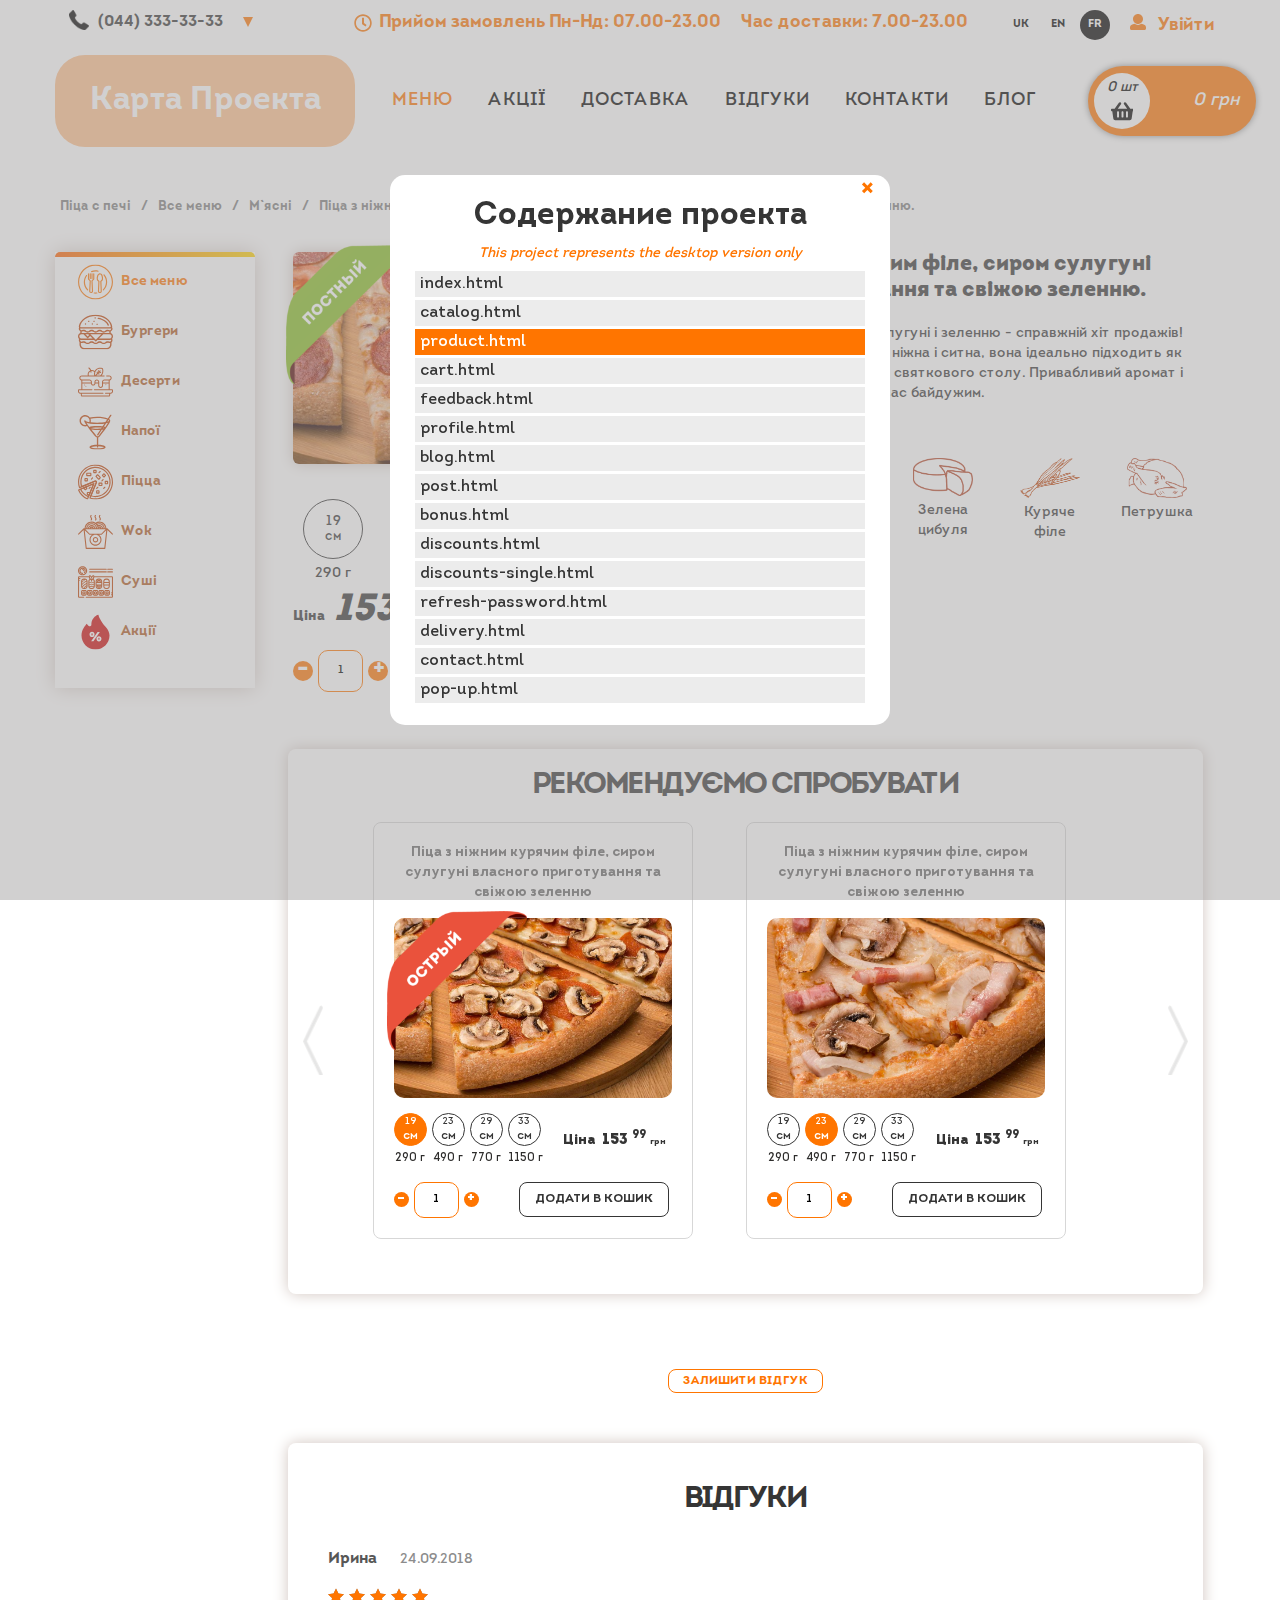
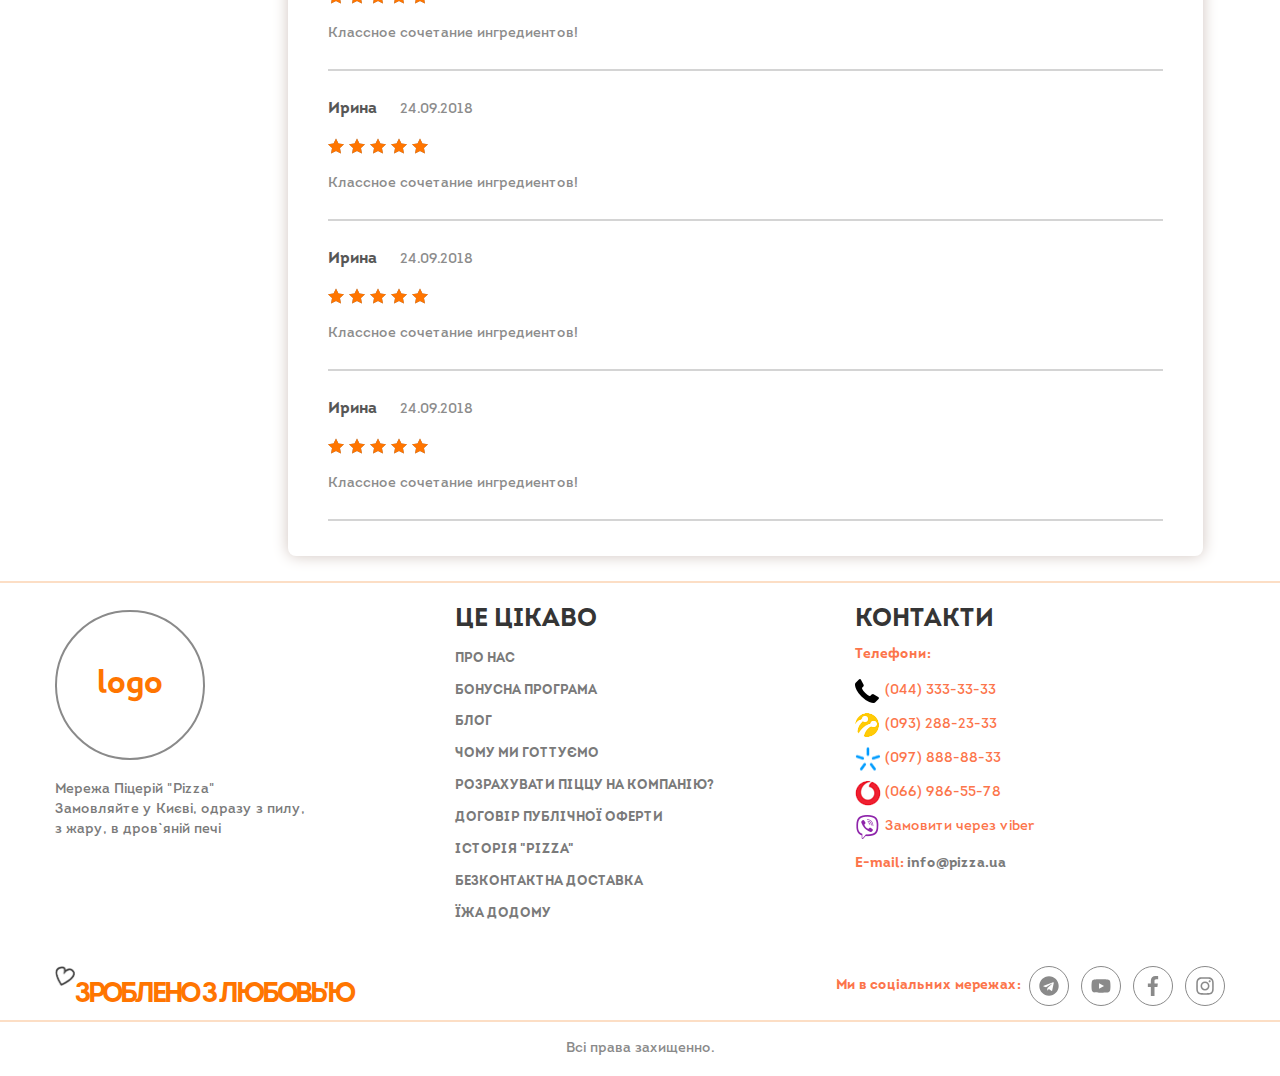
<file: product.html>
<!DOCTYPE html>
<html lang="ru">
	 <head>
	<meta charset="UTF-8">
	<meta http-equiv="X-UA-Compatible" content="IE=edge">
	<meta name="viewport" content="width=device-width, initial-scale=1.0">
	<link rel="stylesheet" href="css/style.min.css">
	<title>Главная</title>
</head>
	<body>
    <div class="wrapper">
      
<header class="header">
  <div class="header__top top-header">
    <div class="top-header__container">
      <div class="top-header__wrap">
        <ul class="call-list"> 
          <li class="call-list__head call-list__item">
            <a class="call-list__link" href="tel:380444533333">
              <img class="call-list__img" src="img/images/header/phone-stationary.png" alt="stationary">
              <span class="call-list__phone">(044) 333-33-33</span>
            </a>
            <ul class="call-list__body">
              <li class="call-list__item">
                <a href="tel:380932884333" class="call-list__link">
                  <img class="call-list__img" src="img/images/header/phone-life.png" alt="life">
                  <span class="call-list__phone">(063) 555-55-33</span>
                </a>
              </li>
              <li class="call-list__item">
                <a href="tel:380978984333" class="call-list__link">
                  <img class="call-list__img" src="img/images/header/phone-kyivstar.png" alt="kyivstar">
                  <span class="call-list__phone">(097) 888-88-88</span>
                </a>
              </li>
              <li class="call-list__item">
                <a href="tel:380660784333" class="call-list__link">
                  <img class="call-list__img" src="img/images/header/phone-mts.png" alt="mts">
                  <span class="call-list__phone">(095) 777-23-33</span>
                </a>
              </li>
              <li class="call-list__item">
                <a href="tel:380660784333" class="call-list__link">
                  <img class="call-list__img" src="img/images/header/viber.png" alt="viber">
                  <span class="call-list__phone">Замовити через viber</span>
                </a>
              </li>
            </ul> 
          </li>       
        </ul>
        <div class="working-hours">
          <a href="#!" class="working-hours__link">
            <span class="working-hours__icon">
              <svg class="svg-inline--fa fa-clock fa-w-16" aria-hidden="true" data-fa-processed="" data-prefix="far" data-icon="clock" role="img" xmlns="http://www.w3.org/2000/svg" viewBox="0 0 512 512">
                <path fill="currentColor" d="M256 8C119 8 8 119 8 256s111 248 248 248 248-111 248-248S393 8 256 8zm0 448c-110.5 0-200-89.5-200-200S145.5 56 256 56s200 89.5 200 200-89.5 200-200 200zm61.8-104.4l-84.9-61.7c-3.1-2.3-4.9-5.9-4.9-9.7V116c0-6.6 5.4-12 12-12h32c6.6 0 12 5.4 12 12v141.7l66.8 48.6c5.4 3.9 6.5 11.4 2.6 16.8L334.6 349c-3.9 5.3-11.4 6.5-16.8 2.6z"></path></svg>             
            </span>
            Прийом замовлень Пн-Нд: 07.00-23.00
          </a>
          <a href="#!" class="working-hours__link">Час доставки: 7.00-23.00</a>
        </div>
        <div class="lang">
          <ul class="lang__list">
            <li class="lang__item"><a class="lang__link" href="#!">uk</a></li>
            <li class="lang__item"><a class="lang__link" href="#!">en</a></li>
            <li class="lang__item"><a class="lang__link lang__link active" href="#!">fr</a></li>
          </ul>
        </div>
        <div class="header-login">
          <ul class="header-login__items">
            <li class="header-login__item">
              <span class="header-login__icon">
                <svg class="svg-inline--fa fa-user fa-w-16" aria-hidden="true" data-fa-processed="" data-prefix="fas" data-icon="user" role="img" xmlns="http://www.w3.org/2000/svg" viewBox="0 0 512 512"><path fill="currentColor" d="M256 0c88.366 0 160 71.634 160 160s-71.634 160-160 160S96 248.366 96 160 167.634 0 256 0zm183.283 333.821l-71.313-17.828c-74.923 53.89-165.738 41.864-223.94 0l-71.313 17.828C29.981 344.505 0 382.903 0 426.955V464c0 26.51 21.49 48 48 48h416c26.51 0 48-21.49 48-48v-37.045c0-44.052-29.981-82.45-72.717-93.134z"></path></svg>
              </span>
              <span class="header-login__login">Увійти</span>
              <ul class="header-login__modal modal-login">
                <li class="modal-login__item">
                  <a class="modal-login__link login-btn" href="#!">Увійти</a>
                </li>
                <li class="modal-login__item">
                  <span class="modal-login__text" href="#!">або</span>
                </li>
                <li class="modal-login__item">
                  <a class="modal-login__link register-btn" href="#!">Зареєструватися</a>
                </li>
              </ul>
            </li>
          </ul>
        </div>
      </div>
    </div>
  </div>
  <div class="header__body body-header">
    <div class="body-header__container">
      <div class="body-header__wrap">
        <div class="body-header__logo logo-header">
          <a class="logo-header__link" href="#!">
            <div class="home__content">Карта Проекта</div>
          </a>
        </div>
        <div class="body-header__menu menu">
          <nav class="menu__nav">
            <ul class="menu__list">
              <li class="menu__item"><a class="menu__link active" href="#!">Меню</a></li>
              <li class="menu__item"><a class="menu__link" href="#!">Акції</a></li>
              <li class="menu__item"><a class="menu__link" href="#!">Доставка</a></li>
              <li class="menu__item"><a class="menu__link" href="#!">Відгуки</a></li>
              <li class="menu__item"><a class="menu__link" href="#!">Контакти</a></li>
              <li class="menu__item"><a class="menu__link" href="#!">Блог</a></li>
            </ul>
          </nav>
        </div>
        <div class="body-header__cart cart-header">
          <div class="cart-header__box">
            <div class="cart-header__basket basket-cart">
              <div class="basket-cart__number">
                <span>0 
                  <span>шт</span>
                </span>
              </div>
              <div class="basket-cart__icon">
                <svg class="svg-inline--fa fa-shopping-basket fa-w-18" aria-hidden="true" data-fa-processed="" data-prefix="fas" data-icon="shopping-basket" role="img" xmlns="http://www.w3.org/2000/svg" viewBox="0 0 576 512">
                  <path fill="currentColor" d="M576 216v16c0 13.255-10.745 24-24 24h-8l-26.113 182.788C514.509 462.435 494.257 480 470.37 480H105.63c-23.887 0-44.139-17.565-47.518-41.212L32 256h-8c-13.255 0-24-10.745-24-24v-16c0-13.255 10.745-24 24-24h67.341l106.78-146.821c10.395-14.292 30.407-17.453 44.701-7.058 14.293 10.395 17.453 30.408 7.058 44.701L170.477 192h235.046L326.12 82.821c-10.395-14.292-7.234-34.306 7.059-44.701 14.291-10.395 34.306-7.235 44.701 7.058L484.659 192H552c13.255 0 24 10.745 24 24zM312 392V280c0-13.255-10.745-24-24-24s-24 10.745-24 24v112c0 13.255 10.745 24 24 24s24-10.745 24-24zm112 0V280c0-13.255-10.745-24-24-24s-24 10.745-24 24v112c0 13.255 10.745 24 24 24s24-10.745 24-24zm-224 0V280c0-13.255-10.745-24-24-24s-24 10.745-24 24v112c0 13.255 10.745 24 24 24s24-10.745 24-24z"></path></svg>
              </div>
            </div>

            <div class="cart-header__price">
              <span>0 
                <span>грн</span> 
              </span>            
            </div>
            <div class="basket-modal">
              <ul class="basket-modal__items">
                <li class="basket-modal__item item-basket">
                  <div class="item-basket__thumbnail thumbnail-basket">
                    <a class="thumbnail-basket__link" href="#!">
                      <img class="thumbnail-basket__img" src="img/content/pizza/pizza-1.jpg" alt="thumbnail-basket" >
                    </a>                    
                  </div>
                  <div class="item-basket__product product-basket">
                    <a class="product-basket__name" href="#!"> 
                        Піца із соковитою індичкою, печерицями свіжою зеленню                     
                    </a>
                    <div class="product-basket__details">
                      <div class="product-basket__size">19 см</div>
                      <div class="quantity-goods quantity-basket">
                        <div class="quantity-btn" data-action="minus">-</div>
                        <div class="quantity-goods__input" data-counter>1</div>
                        <div class="quantity-btn" data-action="plus">+</div>      
                      </div>
                    </div>
                  </div>

                  <div class="item-basket__price">175.99 грн</div>
                  <div class="item-basket__remove">
                    <svg class="svg-inline--fa fa-times fa-w-12" aria-hidden="true" data-fa-processed="" data-prefix="fa" data-icon="times" role="img" xmlns="http://www.w3.org/2000/svg" viewBox="0 0 384 512">
                      <path fill="currentColor" d="M323.1 441l53.9-53.9c9.4-9.4 9.4-24.5 0-33.9L279.8 256l97.2-97.2c9.4-9.4 9.4-24.5 0-33.9L323.1 71c-9.4-9.4-24.5-9.4-33.9 0L192 168.2 94.8 71c-9.4-9.4-24.5-9.4-33.9 0L7 124.9c-9.4 9.4-9.4 24.5 0 33.9l97.2 97.2L7 353.2c-9.4 9.4-9.4 24.5 0 33.9L60.9 441c9.4 9.4 24.5 9.4 33.9 0l97.2-97.2 97.2 97.2c9.3 9.3 24.5 9.3 33.9 0z"></path></svg>
                  </div> 
                </li>
                <li class="basket-modal__item item-basket">
                  <div class="item-basket__thumbnail thumbnail-basket">
                    <a class="thumbnail-basket__link" href="#!">
                      <img class="thumbnail-basket__img" src="img/content/pizza/pizza-2.jpg" alt="thumbnail-basket" >
                    </a>                    
                  </div>
                  <div class="item-basket__product product-basket">
                    <a class="product-basket__name" href="#!"> 
                      Піца із соковитою індичкою, печерицями свіжою зеленню                      
                    </a>
                    <div class="product-basket__details">
                      <div class="product-basket__size">19 см</div>
                      <div class="quantity-goods quantity-basket">
                        <div class="quantity-btn" data-action="minus">-</div>
                        <div class="quantity-goods__input" data-counter>1</div>
                        <div class="quantity-btn" data-action="plus">+</div>        
                      </div>                    
                    </div>
                  </div>

                  <div class="item-basket__price">175.99 грн</div>
                  <div class="item-basket__remove">
                    <svg class="svg-inline--fa fa-times fa-w-12" aria-hidden="true" data-fa-processed="" data-prefix="fa" data-icon="times" role="img" xmlns="http://www.w3.org/2000/svg" viewBox="0 0 384 512">
                      <path fill="currentColor" d="M323.1 441l53.9-53.9c9.4-9.4 9.4-24.5 0-33.9L279.8 256l97.2-97.2c9.4-9.4 9.4-24.5 0-33.9L323.1 71c-9.4-9.4-24.5-9.4-33.9 0L192 168.2 94.8 71c-9.4-9.4-24.5-9.4-33.9 0L7 124.9c-9.4 9.4-9.4 24.5 0 33.9l97.2 97.2L7 353.2c-9.4 9.4-9.4 24.5 0 33.9L60.9 441c9.4 9.4 24.5 9.4 33.9 0l97.2-97.2 97.2 97.2c9.3 9.3 24.5 9.3 33.9 0z"></path></svg>
                  </div> 
                </li>
                <li class="basket-modal__item item-basket">
                  <div class="item-basket__thumbnail thumbnail-basket">
                    <a class="thumbnail-basket__link" href="#!">
                      <img class="thumbnail-basket__img" src="img/content/pizza/pizza-3.jpg" alt="thumbnail-basket" >
                    </a>                    
                  </div>
                  <div class="item-basket__product product-basket">
                    <a class="product-basket__name" href="#!"> 
                      Піца із соковитою індичкою, печерицями свіжою зеленню                      
                    </a>
                    <div class="product-basket__details">
                      <div class="product-basket__size">19 см</div>
                      <div class="quantity-goods quantity-basket">
                        <div class="quantity-btn" data-action="minus">-</div>
                        <div class="quantity-goods__input" data-counter>1</div>
                        <div class="quantity-btn" data-action="plus">+</div>        
                      </div>                    
                    </div>
                  </div>

                  <div class="item-basket__price">175.99 грн</div>
                  <div class="item-basket__remove">
                    <svg class="svg-inline--fa fa-times fa-w-12" aria-hidden="true" data-fa-processed="" data-prefix="fa" data-icon="times" role="img" xmlns="http://www.w3.org/2000/svg" viewBox="0 0 384 512">
                      <path fill="currentColor" d="M323.1 441l53.9-53.9c9.4-9.4 9.4-24.5 0-33.9L279.8 256l97.2-97.2c9.4-9.4 9.4-24.5 0-33.9L323.1 71c-9.4-9.4-24.5-9.4-33.9 0L192 168.2 94.8 71c-9.4-9.4-24.5-9.4-33.9 0L7 124.9c-9.4 9.4-9.4 24.5 0 33.9l97.2 97.2L7 353.2c-9.4 9.4-9.4 24.5 0 33.9L60.9 441c9.4 9.4 24.5 9.4 33.9 0l97.2-97.2 97.2 97.2c9.3 9.3 24.5 9.3 33.9 0z"></path></svg>
                  </div> 
                </li>
              </ul>

              <div class="basket-modal__total">
                Сума замовлення: <span>329.98</span> грн
              </div>
              <div class="basket-modal__btn">
                <div class="basket-modal__clear">
                  <a class="basket-modal__btn-link" href="#!">Очистити кошик</a>
                </div>
                <div class="basket-modal__checkout">
                  <a class="basket-modal__btn-link" href="#!">Перейти до оформлення</a>
                </div>
              </div>     
            </div>    
          </div>
        </div>
      </div>
    </div>
  </div>
</header>

<!-- pop-up -->

<!-- pop-upo login -->
<div class="login__overlay">
  <div class="login__overlay-content">
    <div class="login__pop-up">
      <div class="modal-register">
        <div class="modal-register__head">
          <button class="modal-register__close close__pop-up">×</button>
          <div class="modal-register__title">Увійти</div>
        </div>
        <div class="modal-register__body">              
          <form class="modal-register__form form-register">
            <input class="form-register__email form-register__input" type="email" placeholder="e-mail">
            <input class="form-register__password form-register__input" type="password" placeholder="Пароль">                  
            <button class="form-register__btn" type="submit">Увійти</button>
            <div class="form-register__sub-title">Увійти через соц. мереж</div>
            <ul class="form-register__auth-clients auth-clients">
              <li class="auth-clients__item">
                <a class="auth-clients__link" href="#!">
                  <span class="auth-clients__icon auth-clients__facebook"></span>
                </a>
              </li>
              <li class="auth-clients__item">
                <a class="auth-clients__link" href="#!">
                  <span class="auth-clients__icon auth-clients__google"></span>
                </a>
              </li>
            </ul>
            <a class="form-register__text" href="#!">Забули пароль?</a>
          </form>
        </div>            
      </div>
    </div>
  </div>
</div>

<!-- pop-up register -->
<div class="register__overlay">
  <div class="register__overlay-content">
    <div class="register__pop-up">
      <div class="modal-register">
        <div class="modal-register__head">
          <button class="modal-register__close close__pop-up">×</button>
          <div class="modal-register__title">Зареєструватися</div>
        </div>
        <div class="modal-register__body">              
          <form class="modal-register__form form-register">
            <input class="form-register__name form-register__input" type="text" placeholder="Ваше ім'я">
            <input class="form-register__phone form-register__input" type="text" placeholder="Телефон">
            <input class="form-register__email form-register__input" type="email" placeholder="e-mail">
            <input class="form-register__password form-register__input" type="password" placeholder="Пароль">
            <input class="form-register__password form-register__input" type="password" placeholder="Пароль">
            <button class="form-register__btn" type="submit">Зареєструватися</button>
            <div class="form-register__sub-title">Увійти через соц. мереж</div>
            <ul class="form-register__auth-clients auth-clients">
              <li class="auth-clients__item">
                <a class="auth-clients__link" href="#!">
                  <span class="auth-clients__icon auth-clients__facebook"></span>
                </a>
              </li>
              <li class="auth-clients__item">
                <a class="auth-clients__link" href="#!">
                  <span class="auth-clients__icon auth-clients__google"></span>
                </a>
              </li>
            </ul>
          </form>
        </div>            
      </div>
    </div>
  </div>
</div>

<!-- содержание проекта -->
<div class="pop-up__home">
  <div class="home__overlay">    
    <div class="home__overlay-content">
      <div class="home__pop-up pop-up-home">
        <div class="pop-up-home__title">Содержание проекта</div>
        <p class="pop-up-home__desc">This project represents the desktop version only</p>
        <button class="modal-register__close close__pop-up">×</button>
        <div class="pop-up-home__content content-home">
          <ul class="content-home__list">
            <li class="content-home__item">
              <a href="index.html" class="content-home__link" target="_blank">index.html</a>
            </li>
            <li class="content-home__item">
              <a href="catalog.html" class="content-home__link" target="_blank">catalog.html</a>
            </li>
            <li class="content-home__item">
              <a href="product.html" class="content-home__link" target="_blank">product.html</a>
            </li>
            <li class="content-home__item">
              <a href="cart.html" class="content-home__link" target="_blank">cart.html</a>
            </li>
            <li class="content-home__item">
              <a href="feedback.html" class="content-home__link" target="_blank">feedback.html</a>
            </li>
            <li class="content-home__item">
              <a href="profile.html" class="content-home__link" target="_blank">profile.html</a>
            </li>
            <li class="content-home__item">
              <a href="blog.html" class="content-home__link" target="_blank">blog.html</a>
            </li>
            <li class="content-home__item">
              <a href="post.html" class="content-home__link" target="_blank">post.html </a>
            </li>
            <li class="content-home__item">
              <a href="bonus.html" class="content-home__link" target="_blank">bonus.html</a>
            </li>
            <li class="content-home__item">
              <a href="discounts.html" class="content-home__link" target="_blank">discounts.html</a>
            </li>
            <li class="content-home__item">
              <a href="discounts-single.html" class="content-home__link" target="_blank">discounts-single.html</a>
            </li>
            <li class="content-home__item">
              <a href="refresh-password.html" class="content-home__link" target="_blank">refresh-password.html</a>
            </li>                  
            <li class="content-home__item">
              <a href="delivery.html" class="content-home__link" target="_blank">delivery.html</a>
            </li>
            <li class="content-home__item">
              <a href="contact.html" class="content-home__link" target="_blank">contact.html</a>
            </li>  
            <li class="content-home__item">
              <a href="pop-up.html" class="content-home__link" target="_blank">pop-up.html</a>
            </li>                              
          </ul>          
        </div>        
      </div>
    </div>
  </div>     
  
  <div class="home__blank home-blank">
    <div class="home-blank__message">
      This project represents the desktop version only.
      <br>
      Please open on the monitor more than 992px
    </div>
  </div>
</div>
      <main class="product-page">
        <div class="product-page__bread-crumbs bread-crumbs">
          <div class="bread-crumbs__container">
            <ul class="bread-crumbs__list">
              <li class="bread-crumbs__item">
                <a class="bread-crumbs__link" href="#!">
                  Пiца с печi
                </a>
              </li>
              <li class="bread-crumbs__item">
                <span>/</span>
              </li>   
              <li class="bread-crumbs__item">
                <a class="bread-crumbs__link" href="#!">
                  Все меню
                </a>
              </li>
              <li class="bread-crumbs__item">
                <span>/</span>
              </li>
              <li class="bread-crumbs__item">
                <a class="bread-crumbs__link" href="#!">
                  М`ясні
                </a>
              </li>   
              <li class="bread-crumbs__item">
                <span>/</span>
              </li>                      
              <li class="bread-crumbs__item">
                <span class="bread-crumbs__link">
                  Пiца з ніжним курячим філе, сиром сулугуні власного приготування та свіжою зеленню.
                </span>
              </li>
            </ul>
          </div>

        </div>        
        <div class="product-page__inner">
          <div class="product-page__container">
            <div class="product-page__row">
              <div class="catalog-product__sidebar sidebar-catalog" >
                <ul class="sidebar-catalog__list">
                  <li class="sidebar-catalog__item">      
                    <a class="sidebar-catalog__link  active" href="#!">Все меню</a>              
                    <div class="sidebar-catalog__svg">
                      <svg xmlns="http://www.w3.org/2000/svg" xmlns:xlink="http://www.w3.org/1999/xlink" version="1.1" id="Capa_1" x="0px" y="0px" viewBox="0 0 480 480" style="enable-background:new 0 0 480 480;" xml:space="preserve" width="512px" height="512px" class=""><g><g>
                        <g>
                          <path d="M339.904,161.776l-5.136-16.904c-6.524-19.202-27.379-29.479-46.581-22.955c-10.802,3.67-19.285,12.153-22.955,22.955    l-5.136,16.904c-4.322,14.256-5.229,29.329-2.648,44c2.354,12.352,10.196,22.964,21.312,28.84L273.008,363.2    c-0.77,7.177,1.558,14.342,6.4,19.696c10.413,11.39,28.089,12.182,39.479,1.769c0.616-0.563,1.206-1.153,1.769-1.769    c4.734-5.202,7.058-12.157,6.4-19.16L321.272,234.6c11.101-5.879,18.93-16.484,21.28-28.824    C345.133,191.105,344.226,176.032,339.904,161.776z M326.792,202.992c-1.732,8.874-8.056,16.155-16.6,19.112    c-3.243,1.219-5.332,4.387-5.176,7.848L311.096,365c0.28,2.649-0.594,5.29-2.4,7.248c-4.817,4.769-12.575,4.769-17.392,0    c-1.896-2.116-2.757-4.964-2.352-7.776l6.032-134.52c0.156-3.461-1.933-6.629-5.176-7.848c-8.544-2.957-14.868-10.238-16.6-19.112    c-2.14-12.18-1.386-24.693,2.2-36.528l5.136-16.912c3.974-10.745,15.906-16.234,26.652-12.26c5.681,2.101,10.159,6.58,12.26,12.26    l5.136,16.912C328.174,178.3,328.928,190.812,326.792,202.992z" data-original="#000000" class="active-path" data-old_color="#ffffff" fill="#c04001"/>
                        </g>
                      </g><g>
                        <g>
                          <path d="M216,120c-4.418,0-8,3.582-8,8v68.688l-21.656,21.656c-1.602,1.596-2.454,3.797-2.344,6.056l7,140    c0.167,3.019-0.929,5.972-3.024,8.152c-4.379,4.418-11.511,4.45-15.93,0.07c-0.024-0.023-0.047-0.047-0.07-0.07    c-2.096-2.18-3.191-5.133-3.024-8.152l7.048-140c0.112-2.258-0.737-4.458-2.336-6.056L152,196.688V128c0-4.418-3.582-8-8-8    s-8,3.582-8,8v72c0,2.122,0.844,4.156,2.344,5.656l21.488,21.496l-6.824,136.472c-0.726,14.907,10.77,27.581,25.677,28.307    c14.907,0.726,27.581-10.77,28.307-25.677c0.043-0.876,0.043-1.753,0-2.629l-6.824-136.472l21.488-21.496    c1.5-1.5,2.344-3.534,2.344-5.656v-72C224,123.582,220.418,120,216,120z" data-original="#000000" class="active-path" data-old_color="#ffffff" fill="#c04001"/>
                        </g>
                      </g><g>
                        <g>
                          <path d="M168,120c-4.418,0-8,3.582-8,8v64c0,4.418,3.582,8,8,8s8-3.582,8-8v-64C176,123.582,172.418,120,168,120z" data-original="#000000" class="active-path" data-old_color="#ffffff" fill="#c04001"/>
                        </g>
                      </g><g>
                        <g>
                          <path d="M192,120c-4.418,0-8,3.582-8,8v64c0,4.418,3.582,8,8,8s8-3.582,8-8v-64C200,123.582,196.418,120,192,120z" data-original="#000000" class="active-path" data-old_color="#ffffff" fill="#c04001"/>
                        </g>
                      </g><g>
                        <g>
                          <path d="M240,0C107.452,0,0,107.452,0,240s107.452,240,240,240s240-107.452,240-240C479.85,107.514,372.486,0.15,240,0z M240,464    C116.288,464,16,363.712,16,240S116.288,16,240,16s224,100.288,224,224C463.859,363.653,363.653,463.859,240,464z" data-original="#000000" class="active-path" data-old_color="#ffffff" fill="#c04001"/>
                        </g>
                      </g><g>
                        <g>
                          <path d="M265.969,390.172c-0.429-4.397-4.342-7.614-8.74-7.185c-0.103,0.01-0.206,0.022-0.309,0.036l0.032-0.008    c-11.263,1.308-22.641,1.308-33.904,0c-4.39-0.515-8.365,2.626-8.88,7.016c-0.515,4.39,2.626,8.365,7.016,8.88    c12.491,1.459,25.109,1.459,37.6,0C263.181,398.483,266.398,394.57,265.969,390.172z" data-original="#000000" class="active-path" data-old_color="#ffffff" fill="#c04001"/>
                        </g>
                      </g><g>
                        <g>
                          <path d="M362.4,136.912c-2.839-3.385-7.885-3.828-11.27-0.988c-0.011,0.009-0.022,0.019-0.034,0.028    c-3.377,2.848-3.807,7.894-0.96,11.272c48.235,57.26,44.545,141.929-8.488,194.776c-3.13,3.119-3.139,8.186-0.02,11.316    c3.119,3.13,8.186,3.139,11.316,0.02C411.881,294.623,415.991,200.541,362.4,136.912z" data-original="#000000" class="active-path" data-old_color="#ffffff" fill="#c04001"/>
                        </g>
                      </g><g>
                        <g>
                          <g>
                            <path d="M186.392,105.744c-0.005,0-0.01-0.001-0.015-0.001c-0.008,0-0.016,0.001-0.025,0.001H186.392z" data-original="#000000" class="active-path" data-old_color="#ffffff" fill="#c04001"/>
                            <path d="M277.736,84.472c-31.265-7.493-64.055-5.479-94.168,5.784c-4.136,1.555-6.227,6.169-4.672,10.304     c1.172,3.117,4.152,5.18,7.481,5.183c0.957-0.005,1.905-0.18,2.799-0.519c27.118-10.141,56.646-11.952,84.8-5.2     c4.295,1.038,8.618-1.601,9.656-5.896C284.67,89.833,282.031,85.51,277.736,84.472z" data-original="#000000" class="active-path" data-old_color="#ffffff" fill="#c04001"/>
                          </g>
                        </g>
                      </g><g>
                        <g>
                          <path d="M137.992,341.6C111.023,314.677,95.908,278.108,96,240c-0.079-30.446,9.565-60.122,27.528-84.704    c2.655-3.532,1.944-8.547-1.588-11.202s-8.547-1.944-11.202,1.588c-0.047,0.063-0.093,0.126-0.138,0.19    c-46.253,63.588-39.447,151.359,16.056,207.056c3.128,3.13,8.202,3.132,11.332,0.004C141.118,349.804,141.12,344.73,137.992,341.6    z" data-original="#000000" class="active-path" data-old_color="#ffffff" fill="#c04001"/>
                        </g>
                      </g></g> </svg>
                      
                    </div>                    
                  </li>
                  <li class="sidebar-catalog__item">  
                    <a class="sidebar-catalog__link" href="#!">Бургери</a>                 
                    <div class="sidebar-catalog__svg">
                      <svg xmlns="http://www.w3.org/2000/svg" height="512px" viewBox="0 -3 512 512" width="512px" class="">
                        <g>
                        <path d="m294.671875 63.957031c32.839844 5.085938 63.300781 16.640625 88.089844 33.410157 23.972656 16.21875 41.597656 36.539062 50.972656 58.769531 1.609375 3.824219 5.316406 6.121093 9.21875 6.121093 1.296875 0 2.613281-.253906 3.882813-.789062 5.089843-2.148438 7.472656-8.011719 5.328124-13.101562-10.882812-25.808594-31.007812-49.171876-58.195312-67.566407-27.21875-18.414062-60.496094-31.074219-96.238281-36.609375-5.449219-.84375-10.566407 2.894532-11.410157 8.355469-.847656 5.453125 2.890626 10.5625 8.351563 11.410156zm0 0" data-original="#000000" class="active-path" data-old_color="#000000" fill="#c04001"/>
                        <path d="m100.351562 138.972656c1.582032 3.796875 5.609376 6.355469 9.71875 6.160156 4.058594-.195312 7.785157-3.066406 9.019532-6.9375 1.25-3.917968-.148438-8.492187-3.429688-10.988281-3.394531-2.578125-8.382812-2.671875-11.867187-.210937-3.707031 2.617187-5.15625 7.792968-3.441407 11.976562zm0 0" data-original="#000000" class="active-path" data-old_color="#000000" fill="#c04001"/>
                        <path d="m148.53125 101.734375c1.597656 3.839844 5.695312 6.425781 9.855469 6.160156 4.011719-.261719 7.660156-3.121093 8.890625-6.945312 1.253906-3.890625-.152344-8.421875-3.378906-10.929688-3.410157-2.644531-8.484376-2.753906-11.984376-.21875-3.640624 2.636719-5.117187 7.773438-3.382812 11.933594zm0 0" data-original="#000000" class="active-path" data-old_color="#000000" fill="#c04001"/>
                        <path d="m200.289062 138.972656c1.582032 3.796875 5.613282 6.355469 9.722657 6.160156 4.058593-.195312 7.792969-3.066406 9.027343-6.9375 1.25-3.921874-.15625-8.496093-3.441406-10.988281-3.394531-2.578125-8.378906-2.671875-11.867187-.210937-3.703125 2.617187-5.15625 7.792968-3.441407 11.976562zm0 0" data-original="#000000" class="active-path" data-old_color="#000000" fill="#c04001"/>
                        <path d="m512 316.9375c0-22.019531-14.148438-40.785156-33.824219-47.71875v-25.023438c3.164063-1.167968 6.210938-2.707031 9.074219-4.628906 11.386719-7.652344 17.917969-19.730468 17.917969-33.148437 0-8.390625-2.59375-16.332031-7.414063-23.011719 2.4375-5.777344 3.171875-12.191406 1.988282-18.511719-8.5625-45.796875-37.96875-87.71875-82.800782-118.050781-44.652344-30.207031-101.808594-46.84375-160.941406-46.84375s-116.289062 16.636719-160.941406 46.84375c-44.832032 30.328125-74.238282 72.253906-82.800782 118.050781-1.484374 7.925781.042969 15.996094 4.175782 22.773438-3.113282 5.710937-4.734375 12.070312-4.734375 18.75 0 13.417969 6.53125 25.503906 17.921875 33.152343 1.359375.914063 2.769531 1.730469 4.203125 2.476563v27.171875c-19.675781 6.933594-33.824219 25.699219-33.824219 47.71875v2.03125c0 14.585938 6.214844 27.742188 16.125 36.984375-2.890625 5.5625-4.425781 11.75-4.425781 18.121094 0 10.011719 3.640625 19.273437 10.214843 26.511719v36.085937c0 38.550781 31.363282 69.917969 69.917969 69.917969h328.335938c38.554687 0 69.917969-31.367188 69.917969-69.917969v-31.550781c9.621093-7.667969 15.082031-18.796875 15.082031-31.050782 0-7.683593-2.164063-14.957031-6.207031-21.246093 8.097656-8.96875 13.039062-20.84375 13.039062-33.855469zm-20 0v2.03125c0 10.324219-5.148438 19.464844-13.007812 25.007812-5.121094 3.609376-11.3125 5.578126-17.578126 5.578126h-155.066406l63.769532-63.203126h91.292968c16.867188 0 30.589844 13.722657 30.589844 30.585938zm-340.433594-30.585938 1.585938 1.589844 10.257812 10.253906-21.472656 21.476563-33.320312-33.320313zm94.417969 66.132813-61.351563-61.347656c0-.003907-.003906-.007813-.007812-.011719l-4.773438-4.773438h161.8125l-66.832031 66.09375c-.003906.003907-.007812.007813-.011719.015626-.007812.007812-.019531.015624-.027343.023437l-14.40625 14.40625zm-214.070313-183.917969c7.574219-40.5 33.980469-77.847656 74.351563-105.160156 41.378906-27.992188 94.554687-43.40625 149.734375-43.40625s108.355469 15.414062 149.734375 43.40625c40.371094 27.3125 66.773437 64.660156 74.351563 105.160156 1.402343 7.511719-4.597657 14.6875-12.222657 14.6875h-423.726562c-7.636719 0-13.625-7.175781-12.222657-14.6875zm.523438 32.511719c3.714844 1.4375 7.71875 2.175781 11.699219 2.175781h423.726562c5.519531 0 11.070313-1.429687 15.882813-4.136718.941406 2.3125 1.421875 4.800781 1.421875 7.296874 0 6.644532-3.304688 12.675782-9.070313 16.546876-5.894531 3.960937-13.402344 4.910156-20.144531 2.777343-3.332031-1.054687-6.476563-2.414062-9.914063-3.148437-3.71875-.796875-7.523437-1.148438-11.324218-1.148438-17.863282 0-27.449219 6.765625-35.148438 12.199219-6.757812 4.773437-12.09375 8.542969-23.609375 8.542969s-16.851562-3.769532-23.609375-8.539063c-7.699218-5.441406-17.28125-12.203125-35.148437-12.203125-17.863281 0-27.445313 6.765625-35.144531 12.203125-6.757813 4.769531-12.09375 8.539063-23.609376 8.539063-11.515624 0-16.855468-3.769532-23.613281-8.542969-7.699219-5.4375-17.28125-12.199219-35.144531-12.199219s-27.449219 6.765625-35.148438 12.199219c-6.757812 4.773437-12.097656 8.542969-23.609374 8.542969-11.519532 0-16.855469-3.769532-23.617188-8.542969-7.699219-5.4375-17.28125-12.199219-35.148438-12.199219-7.066406 0-13.4375 1.199219-19.480468 3.664063-7.136719 2.914062-15.488282 2.175781-21.910156-2.140625-5.765626-3.871094-9.070313-9.902344-9.070313-16.546875-.003906-1.839844.246094-3.628907.734375-5.339844zm23.375 45.738281c5.246094-.253906 10.167969-1.578125 15.050781-3.4375 4.871094-1.859375 10.183594-2.226562 15.34375-1.765625 8.828125.785157 13.65625 4.195313 19.570313 8.367188 7.699218 5.4375 17.28125 12.203125 35.148437 12.203125 17.863281 0 27.445313-6.765625 35.144531-12.203125 6.757813-4.769531 12.097657-8.539063 23.613282-8.539063s16.851562 3.769532 23.609375 8.539063c7.699219 5.4375 17.285156 12.203125 35.148437 12.203125 17.863282 0 27.445313-6.765625 35.144532-12.203125 6.757812-4.769531 12.097656-8.539063 23.609374-8.539063 11.515626 0 16.855469 3.769532 23.613282 8.539063 7.699218 5.4375 17.28125 12.203125 35.144531 12.203125s27.445313-6.765625 35.144531-12.203125c6.761719-4.769531 12.097656-8.539063 23.613282-8.539063 4.085937 0 8.097656.679688 11.90625 2.175782 3.714843 1.460937 7.582031 2.511718 11.554687 2.976562v19.761719h-92.167969c-.003906 0-.003906 0-.007812 0h-.003906-210.253907c-.007812 0-.019531 0-.027343 0-.011719 0-.023438 0-.03125 0h-101.855469v-19.484375c.664062-.003906 1.324219-.023438 1.988281-.054688zm-35.8125 70.121094c0-16.863281 13.722656-30.585938 30.585938-30.585938h29.75l54.53125 54.535157c1.875 1.875 4.417968 2.925781 7.070312 2.925781s5.195312-1.050781 7.070312-2.925781l28.546876-28.546875 37.214843 37.214844h-164.183593c-5.285157 0-10.539063-1.398438-15.125-4.019532-9.226563-5.269531-15.460938-15.199218-15.460938-26.566406zm13.351562 49.589844c5.503907 1.996094 11.378907 3.027344 17.234376 3.027344h184.183593l18.546875 18.546874c3.835938 3.839844 10.261719 3.847657 14.109375.03125l18.746094-18.578124h175.238281c5.640625 0 11.273438-.957032 16.601563-2.800782 1.117187-.386718 2.257812-.777344 3.308593-1.316406.339844-.175781.832032-.566406 1.234376-.539062.554687.039062.699218.746093.898437 1.191406 1.082031 2.386718 1.660156 5 1.707031 7.621094.167969 9.433593-6.625 17.328124-15.496094 19.898437-5.082031 1.476563-10.585937 1.148437-15.484374-.851563-6.03125-2.464843-12.402344-3.664062-19.46875-3.664062-17.863282 0-27.445313 6.765625-35.144532 12.203125-6.761718 4.773437-12.097656 8.542969-23.613281 8.542969-11.511719 0-16.851563-3.769532-23.609375-8.542969-7.699219-5.4375-17.28125-12.203125-35.144531-12.203125s-27.445313 6.765625-35.148438 12.203125c-6.757812 4.773437-12.09375 8.542969-23.609375 8.542969s-16.851562-3.769532-23.613281-8.542969c-7.699219-5.4375-17.28125-12.203125-35.144531-12.203125-17.863282 0-27.445313 6.765625-35.148438 12.203125-6.757812 4.773437-12.09375 8.542969-23.609375 8.542969-11.519531 0-16.855469-3.773438-23.613281-8.542969-7.703125-5.4375-17.285156-12.203125-35.152344-12.203125-7.066406 0-13.4375 1.199219-19.476562 3.667969-6.527344 2.664062-14.136719 2.3125-20.296875-1.15625-5.449219-3.066407-9.507813-8.324219-10.460938-14.570313-.285156-1.847656-.300781-3.738281-.054687-5.59375.070312-.539062.988281-5.09375 1.480468-4.914062zm436.734376 70.144531c0 27.523437-22.394532 49.917969-49.917969 49.917969h-328.335938c-27.523437 0-49.917969-22.394532-49.917969-49.917969v-23.71875c8.210938 2.328125 17.074219 2.164063 25.519532-.644531.171875-.058594.34375-.117188.511718-.171875.769532-.269531 1.539063-.546875 2.296876-.859375 3.59375-1.46875 7.492187-2.179688 11.917968-2.179688 11.519532 0 16.855469 3.765625 23.613282 8.539063 7.703124 5.4375 17.285156 12.203125 35.152343 12.203125 17.863281 0 27.445313-6.765625 35.144531-12.203125 6.757813-4.773438 12.097657-8.539063 23.609376-8.539063 11.515624 0 16.855468 3.765625 23.613281 8.539063 7.699219 5.4375 17.28125 12.203125 35.148437 12.203125 17.863282 0 27.445313-6.765625 35.144532-12.203125 6.757812-4.773438 12.097656-8.539063 23.609374-8.539063 11.515626 0 16.855469 3.765625 23.609376 8.539063 7.699218 5.4375 17.285156 12.203125 35.148437 12.203125s27.445313-6.765625 35.144531-12.203125c6.757813-4.773438 12.097656-8.539063 23.613282-8.539063 2.980468 0 5.96875.332032 8.847656 1.132813 2.738281.761719 5.324218 1.964843 8.0625 2.738281 5.945312 1.675781 12.363281 2.03125 18.460937 1.039062v22.664063zm0 0" data-original="#c04001" class="active-path" data-old_color="#c04001" fill="#c04001"/>
                        <path d="m225.910156 101.734375c1.582032 3.796875 5.613282 6.375 9.726563 6.164063 4.058593-.207032 7.78125-3.066407 9.019531-6.933594 1.257812-3.921875-.152344-8.488282-3.429688-10.992188-3.386718-2.589844-8.382812-2.6875-11.863281-.214844-3.691406 2.617188-5.199219 7.792969-3.453125 11.976563zm0 0" data-original="#c04001" class="active-path" data-old_color="#c04001" fill="#c04001"/>
                        <path d="m271.019531 145.8125c1.582031 3.800781 5.609375 6.355469 9.71875 6.160156 4.0625-.195312 7.777344-3.070312 9.023438-6.933594 1.261719-3.917968-.152344-8.496093-3.433594-10.992187-3.394531-2.582031-8.382813-2.667969-11.867187-.210937-3.703126 2.617187-5.15625 7.792968-3.441407 11.976562zm0 0" data-original="#c04001" class="active-path" data-old_color="#c04001" fill="#c04001"/>
                        <path d="m245.488281 56.023438c3.558594 2.371093 8.5625 2.136718 11.871094-.574219 3.234375-2.648438 4.527344-7.339844 3.035156-11.253907-1.453125-3.800781-5.304687-6.507812-9.386719-6.488281-4.039062.023438-7.878906 2.675781-9.308593 6.457031-1.597657 4.234376.035156 9.335938 3.789062 11.859376zm0 0" data-original="#c04001" class="active-path" data-old_color="#c04001" fill="#c04001"/>
                        </g> 
                      </svg>                      
                    </div>                                       
                  </li>
                  <li class="sidebar-catalog__item">  
                    <a class="sidebar-catalog__link" href="#!">Десерти</a>                
                    <div class="sidebar-catalog__svg">
                      <svg xmlns="http://www.w3.org/2000/svg" xmlns:xlink="http://www.w3.org/1999/xlink" version="1.1" id="Layer_1" x="0px" y="0px" viewBox="0 0 512 512" style="enable-background:new 0 0 512 512;" xml:space="preserve" width="512px" height="512px"><g><g id="XMLID_471_">
                        <g id="XMLID_472_">
                          <path id="XMLID_473_" d="M496.974,360.872H463.5V232.24c16.807-3.402,29.5-18.287,29.5-36.082c0-20.3-16.515-36.815-36.815-36.815    h-37.924c-4.142,0-7.5,3.358-7.5,7.5s3.358,7.5,7.5,7.5h37.924c12.029,0,21.815,9.786,21.815,21.815    c0,12.028-9.786,21.814-21.815,21.814h-69.611c-19.34,0-35.074,15.734-35.074,35.074v55.675c0,11.263-9.163,20.426-20.426,20.426    c-11.263,0-20.426-9.163-20.426-20.426v-55.675c0-19.34-15.734-35.074-35.074-35.074S240.5,233.707,240.5,253.046v22.406    c0,10.201-8.299,18.5-18.5,18.5s-18.5-8.299-18.5-18.5v-22.406c0-19.34-15.734-35.074-35.074-35.074H55.815    c-12.029,0-21.815-9.786-21.815-21.814c0-12.029,9.786-21.815,21.815-21.815h327.924c4.142,0,7.5-3.358,7.5-7.5    s-3.358-7.5-7.5-7.5h-38.252c0.01-0.01,0.021-0.02,0.031-0.03C368.42,136.411,376.514,101,367.17,64.588    c-1.572-6.122-6.351-10.903-12.472-12.478c-36.41-9.363-71.828-1.271-94.74,21.643c-6.442,6.442-11.704,13.769-15.745,21.783    c-11.267-9.777-25.705-15.25-40.854-15.25c-3.983,0-7.874,0.391-11.651,1.108c-4.827-12.527-13.454-26.312-28.886-35.801    c-3.53-2.17-8.148-1.068-10.317,2.46c-2.17,3.529-1.068,8.148,2.46,10.317c11.627,7.149,18.393,17.762,22.343,27.638    c-21.421,9.889-36.33,31.56-36.33,56.66c0,5.702,0.769,11.279,2.266,16.675H55.815c-20.3,0-36.815,16.515-36.815,36.815    c0,17.795,12.693,32.68,29.5,36.082v128.632H15.026C6.741,360.872,0,367.612,0,375.898v20.234    c0,17.969,14.619,32.587,32.587,32.587h8.751v20.496c0,10.094,8.212,18.306,18.306,18.306h392.712    c10.094,0,18.306-8.212,18.306-18.306v-20.496h8.751c17.969,0,32.587-14.619,32.587-32.587v-20.234    C512,367.612,505.259,360.872,496.974,360.872z M270.564,84.359c19.41-19.409,48.714-25.867,80.398-17.722    c0.812,0.208,1.471,0.868,1.679,1.679c8.132,31.689,1.67,60.99-17.73,80.39c-4.054,4.054-8.616,7.596-13.56,10.527    c-0.057,0.034-0.109,0.074-0.165,0.109h-50.652l16.086-16.086c5.483,1.347,11.07,2.034,16.713,2.034    c2.604,0,5.22-0.144,7.842-0.433c4.117-0.453,7.088-4.158,6.635-8.275c-0.453-4.118-4.161-7.091-8.275-6.635    c-3.294,0.362-6.573,0.432-9.823,0.218l8.038-8.038c5.483,1.347,11.071,2.034,16.714,2.034c2.604,0,5.22-0.144,7.842-0.433    c4.117-0.453,7.088-4.158,6.635-8.275c-0.453-4.118-4.159-7.093-8.275-6.635c-3.293,0.362-6.573,0.431-9.823,0.217l10.236-10.236    c2.929-2.929,2.929-7.678,0-10.606c-2.929-2.929-7.678-2.929-10.606,0l-10.235,10.235c-0.214-3.25-0.145-6.529,0.217-9.823    c0.453-4.117-2.518-7.822-6.635-8.275c-4.109-0.452-7.822,2.518-8.275,6.635c-0.913,8.301-0.359,16.535,1.609,24.546l-8.046,8.046    c-0.214-3.25-0.145-6.529,0.217-9.823c0.453-4.118-2.518-7.822-6.635-8.275c-4.116-0.452-7.822,2.519-8.275,6.635    c-0.913,8.302-0.359,16.536,1.609,24.547l-24.803,24.803C245.804,128.601,252.72,102.205,270.564,84.359z M155.977,142.667    c0-18.264,10.393-34.136,25.57-42.042c1.221,6.419,1.286,10.847,1.286,10.989c0.009,4.134,3.364,7.482,7.5,7.482    c4.142,0,7.5-3.358,7.5-7.5c0-0.672-0.057-6.977-1.881-15.729c2.414-0.381,4.887-0.583,7.407-0.583    c13.335,0,25.946,5.586,34.922,15.377c-4.344,14.902-5.079,31.448-1.963,48.68h-77.323    C156.993,154.029,155.977,148.432,155.977,142.667z M386.574,232.972H448.5v29.902h-82v-9.828    C366.5,241.978,375.505,232.972,386.574,232.972z M275.574,232.972c11.069,0,20.074,9.005,20.074,20.074v9.828H255.5v-9.828    C255.5,241.978,264.505,232.972,275.574,232.972z M188.5,253.046v9.828h-125v-29.902h104.926    C179.495,232.972,188.5,241.978,188.5,253.046z M497,396.132c0,9.697-7.89,17.587-17.587,17.587h-78.152    c-4.142,0-7.5,3.358-7.5,7.5s3.358,7.5,7.5,7.5h54.401v20.496c0,1.823-1.483,3.306-3.306,3.306H59.644    c-1.823,0-3.306-1.483-3.306-3.306v-20.496h310.401c4.142,0,7.5-3.358,7.5-7.5s-3.358-7.5-7.5-7.5H32.587    c-9.697,0-17.587-7.89-17.587-17.587l0.026-20.26h189.713c4.142,0,7.5-3.358,7.5-7.5s-3.358-7.5-7.5-7.5H63.5v-82.997h125.097    c1.247,17.344,15.746,31.078,33.403,31.078s32.156-13.733,33.403-31.078h40.245v30.847c0,19.534,15.892,35.426,35.426,35.426    c19.534,0,35.426-15.892,35.426-35.426v-30.847h82v82.997H239.261c-4.142,0-7.5,3.358-7.5,7.5s3.358,7.5,7.5,7.5L497,375.898    V396.132z" data-original="#000000" class="active-path" data-old_color="#000000" fill="#c04001"/>
                          <path id="XMLID_481_" d="M93.396,293.952h-0.104c-4.142,0-7.5,3.358-7.5,7.5s3.358,7.5,7.5,7.5h0.104c4.142,0,7.5-3.358,7.5-7.5    S97.538,293.952,93.396,293.952z" data-original="#000000" class="active-path" data-old_color="#000000" fill="#c04001"/>
                          <path id="XMLID_482_" d="M115.647,311.873h-0.104c-4.142,0-7.5,3.358-7.5,7.5s3.358,7.5,7.5,7.5h0.104c4.142,0,7.5-3.358,7.5-7.5    S119.79,311.873,115.647,311.873z" data-original="#000000" class="active-path" data-old_color="#000000" fill="#c04001"/>
                          <path id="XMLID_483_" d="M408,304.401h0.104c4.142,0,7.5-3.358,7.5-7.5s-3.358-7.5-7.5-7.5H408c-4.142,0-7.5,3.358-7.5,7.5    S403.858,304.401,408,304.401z" data-original="#000000" class="active-path" data-old_color="#000000" fill="#c04001"/>
                        </g>
                        </g></g> 
                      </svg>                      
                    </div>                                        
                  </li>
                  <li class="sidebar-catalog__item"> 
                    <a class="sidebar-catalog__link" href="#!">Напої</a>                     
                    <div class="sidebar-catalog__svg">
                      <svg xmlns="http://www.w3.org/2000/svg" height="512px" viewBox="-22 0 511 511.99818" width="512px" class="">
                        <g>
                        <path d="m463.328125 1.65625c-4.480469-3.003906-10.578125-1.8125-13.585937 2.683594l-35.078126 52.375c-36.597656-15.621094-96.929687-24.332032-156.015624-24.332032-38.839844 0-76.101563 3.726563-108.628907 10.570313-15.011719-20.800781-39.382812-34.414063-66.9375-34.414063-45.535156 0-82.582031 37.046876-82.582031 82.589844 0 45.542969 37.046875 82.59375 82.582031 82.59375 9.179688 0 18.164063-1.558594 26.820313-4.550781 7.605468 10.667969 15.882812 21.867187 24.539062 33.277344.839844 1.859375 2.171875 3.582031 3.941406 5.179687 32.8125 42.917969 69.78125 87.632813 92.460938 114.605469 5.988281 7.136719 14.046875 11.960937 22.914062 13.949219v107.414062c-31.324218.695313-107.667968 5.335938-107.667968 34.140625 0 32.605469 97.839844 34.261719 117.457031 34.261719 19.613281 0 117.457031-1.65625 117.457031-34.261719 0-28.804687-76.347656-33.445312-107.671875-34.140625v-107.785156c8.722657-2.230469 16.570313-7.164062 22.328125-14.367188 34.582032-43.234374 63.25-80.578124 86.234375-112.222656 2.621094-2.164062 4.335938-4.542968 5.195313-7.164062 38.105468-53.054688 58.847656-88.71875 61.941406-106.574219.3125-1.417969.5-2.867187.5-4.375 0-9.417969-6.402344-17.851563-17.441406-25.207031l33.933594-50.660156c2.992187-4.492188 1.792968-10.570313-2.695313-13.585938zm-303.496094 59.121094c29.644531-5.71875 64.230469-8.820313 98.820313-8.820313 66.375 0 116.488281 10.550781 144.875 21.394531l-25.546875 38.148438c-27.457031 5.097656-66.570313 8.972656-119.328125 8.972656-35.390625 0-68.46875-1.878906-96.539063-5.488281.207031-.667969.273438-1.351563.460938-2.019531.695312-2.503906 1.261719-5.039063 1.714843-7.59375.195313-1.105469.417969-2.203125.566407-3.320313.488281-3.609375.800781-7.242187.800781-10.921875 0-2.683594-.144531-5.34375-.398438-8.007812-.148437-1.625-.433593-3.210938-.6875-4.816406-.15625-.96875-.253906-1.945313-.449218-2.914063-.390625-2.027344-.910156-4.015625-1.449219-5.992187-.136719-.5-.242187-1.015626-.390625-1.515626-.636719-2.164062-1.378906-4.269531-2.183594-6.34375-.101562-.246093-.171875-.507812-.265625-.761718zm216.394531 122.722656c-4.492187-2.347656-10.542968-4.550781-18.570312-6.480469l32.058594-47.855469c9.847656-2.082031 19.035156-4.570312 27.140625-7.527343-8.640625 15.066406-21.855469 35.433593-40.628907 61.863281zm-30.363281 11.128906c6.316407 1.066406 11.523438 2.191406 15.464844 3.328125-4.941406 1.585938-12.117187 3.242188-20.886719 4.777344zm-31.300781 11.539063c-14.652344 1.441406-31.714844 2.398437-51.015625 2.398437-45.253906 0-84.484375-5.429687-102.367187-10.589844 17.082031-4.460937 54.003906-8.984374 102.367187-8.984374 23.597656 0 44.09375 1.113281 60.644531 2.789062zm22.0625-32.933594c-17.933594-2.371094-41.667969-3.828125-73.078125-3.828125-70.300781 0-103.460937 6.84375-118.527344 14.5625-8.203125-10.910156-16.003906-21.582031-23.078125-31.652344l-.5-.714844c-.5-.714843-.929687-1.351562-1.417968-2.046874-1.800782-2.59375-3.582032-5.167969-5.285157-7.683594-.667969-.976563-1.273437-1.886719-1.898437-2.835938-1.695313-2.515625-3.339844-5.011718-4.933594-7.480468-.421875-.644532-.863281-1.320313-1.265625-1.945313-1.605469-2.496094-3.132813-4.933594-4.582031-7.292969 5.707031 1.957032 12.175781 3.757813 19.34375 5.421875 3.972656.917969 8.125 1.808594 12.546875 2.640625l-.097657.195313 13.117188 2.027343 7.136719 1.097657.039062-.089844c30.066407 4.179687 65.953125 6.410156 104.496094 6.410156 21.015625 0 64.347656-.769531 104.421875-6.292969zm-253.542969-19.097656c-34.75 0-63.007812-28.269531-63.007812-63.015625s28.269531-63.015625 63.007812-63.015625c22.960938 0 43.039063 12.390625 54.050781 30.792969 2.855469 4.785156 5.050782 9.894531 6.558594 15.179687.085938.304687.15625.609375.234375.910156.585938 2.191407 1.027344 4.414063 1.378907 6.65625.089843.558594.183593 1.117188.253906 1.671875.324218 2.585938.539062 5.179688.539062 7.792969 0 3.179687-.332031 6.324219-.800781 9.433594-.117187.773437-.253906 1.546875-.402344 2.320312-.597656 3.09375-1.339843 6.15625-2.417969 9.160157-2.964843-.515626-5.734374-1.035157-8.386718-1.574219-1.734375-.351563-3.347656-.703125-4.964844-1.054688-.800781-.179687-1.652344-.351562-2.425781-.53125-1.871094-.429687-3.640625-.859375-5.34375-1.300781-.382813-.097656-.785157-.195312-1.164063-.292969-1.800781-.46875-3.496094-.9375-5.109375-1.40625-.226562-.070312-.453125-.128906-.667969-.199219-1.613281-.476562-3.140624-.949218-4.582031-1.429687-.203125-.066406-.410156-.136719-.617187-.203125-1.351563-.453125-2.621094-.902344-3.816406-1.351562-.332032-.128907-.644532-.246094-.960938-.375-.96875-.371094-1.886719-.734376-2.75-1.09375-.691406-.292969-1.359375-.589844-1.984375-.875-.382813-.175782-.773437-.339844-1.136719-.515626-9.925781-4.75-11.109375-8.390624-11.117187-8.457031l-.03125.019531c-.019531-.097656-.058594-.207031-.058594-.285156h-.078125c-1.457031-4.738281-6.195312-7.46875-11.070312-6.5-3.484376.65625-6.109376 3.289063-7.253907 6.507813h-1.175781c0 6.921875 2.96875 18.910156 22.691406 49.566406.097656.15625.175782.285156.28125.453125.148438.222656.316406.46875.460938.691406 2.132812 3.300782 4.394531 6.746094 6.929687 10.484375-4.921875 1.21875-9.953125 1.835938-15.0625 1.835938zm276.816407 323.605469c-8.730469 5.804687-41.636719 14.679687-96.34375 14.679687-54.707032 0-87.625-8.878906-96.347657-14.679687 8.195313-5.453126 37.714844-13.605469 86.558594-14.585938v11.070312c0 5.414063 4.386719 9.789063 9.789063 9.789063 5.402343 0 9.789062-4.375 9.789062-9.789063v-11.070312c48.84375.972656 78.351562 9.132812 86.554688 14.585938zm-79.527344-168.511719c-4.191406 5.234375-10.445313 8.300781-17.140625 8.378906-.097657 0-.195313 0-.28125 0-6.617188 0-12.84375-2.898437-17.121094-7.980469-18.097656-21.523437-45.347656-54.410156-72.21875-88.550781 33.242187 6.535156 76.984375 7.066406 89.9375 7.066406 12.476563 0 25.035156-.453125 37.136719-1.242187l-43.050782 64.265625c-3.003906 4.492187-1.800781 10.574219 2.683594 13.585937 1.671875 1.117188 3.5625 1.65625 5.441406 1.65625 3.152344 0 6.253907-1.519531 8.144532-4.335937l51.867187-77.433594c6.519531-.773437 12.722657-1.664063 18.46875-2.671875 1.632813-.285156 3.015625-.597656 4.542969-.890625-18.902344 25.292969-41.511719 54.527344-68.410156 88.152344zm149.570312-218.121094c0 3.367187-7.574218 8.554687-23.882812 13.636719l15.3125-22.84375c5.539062 3.472656 8.570312 6.683594 8.570312 9.207031zm0 0" data-original="#000000" class="active-path" data-old_color="#ffffff" fill="#c04001"/>
                        </g> 
                      </svg>                      
                    </div>                                      
                  </li>
                  <li class="sidebar-catalog__item">   
                    <a class="sidebar-catalog__link" href="#!">Пiцца</a>                   
                    <div class="sidebar-catalog__svg">
                      <svg xmlns="http://www.w3.org/2000/svg" height="512px" viewBox="0 0 512 512.00194" width="512px" class=""><g><path d="m375.480469 358.378906c-2.183594 0-4.367188-.835937-6.03125-2.5-3.335938-3.335937-3.335938-8.730468 0-12.066406l17.066406-17.066406c3.328125-3.335938 8.738281-3.335938 12.066406 0 3.335938 3.335937 3.335938 8.730468 0 12.066406l-17.066406 17.066406c-1.664063 1.664063-3.859375 2.5-6.035156 2.5zm0 0" data-original="#000000" class="active-path" data-old_color="#ffffff" fill="#c04001"/><path d="m273.082031 358.378906c-2.183593 0-4.367187-.835937-6.03125-2.5-3.335937-3.335937-3.335937-8.730468 0-12.066406l17.066407-17.066406c3.328124-3.335938 8.738281-3.335938 12.066406 0 3.335937 3.335937 3.335937 8.730468 0 12.066406l-17.066406 17.066406c-1.664063 1.664063-3.859376 2.5-6.035157 2.5zm0 0" data-original="#000000" class="active-path" data-old_color="#ffffff" fill="#c04001"/><path d="m349.882812 247.449219c-2.183593 0-4.371093-.839844-6.035156-2.503907-3.335937-3.335937-3.335937-8.726562 0-12.0625l17.066406-17.066406c3.328126-3.339844 8.738282-3.339844 12.066407 0 3.335937 3.335938 3.335937 8.726563 0 12.0625l-17.066407 17.066406c-1.664062 1.664063-3.855468 2.503907-6.03125 2.503907zm0 0" data-original="#000000" class="active-path" data-old_color="#ffffff" fill="#c04001"/><path d="m162.152344 358.378906c-2.183594 0-4.371094-.835937-6.035156-2.5-3.335938-3.335937-3.335938-8.730468 0-12.066406l17.066406-17.066406c3.328125-3.335938 8.738281-3.335938 12.066406 0 3.335938 3.335937 3.335938 8.730468 0 12.066406l-17.066406 17.066406c-1.664063 1.664063-3.855469 2.5-6.03125 2.5zm0 0" data-original="#000000" class="active-path" data-old_color="#ffffff" fill="#c04001"/><path d="m307.214844 127.984375c-2.183594 0-4.367188-.835937-6.03125-2.5-3.335938-3.339844-3.335938-8.730469 0-12.066406l17.066406-17.066407c3.328125-3.335937 8.738281-3.335937 12.066406 0 3.335938 3.335938 3.335938 8.726563 0 12.066407l-17.066406 17.066406c-1.664062 1.664063-3.859375 2.5-6.035156 2.5zm0 0" data-original="#000000" class="active-path" data-old_color="#ffffff" fill="#c04001"/><path d="m196.285156 221.847656c-2.183594 0-4.371094-.835937-6.035156-2.5-3.335938-3.335937-3.335938-8.730468 0-12.066406l17.066406-17.066406c3.328125-3.335938 8.738282-3.335938 12.066406 0 3.335938 3.335937 3.335938 8.730468 0 12.066406l-17.066406 17.066406c-1.664062 1.664063-3.855468 2.5-6.03125 2.5zm0 0" data-original="#000000" class="active-path" data-old_color="#ffffff" fill="#c04001"/><path d="m255.863281 477.859375c-24.019531 0-47.691406-3.890625-70.6875-11.636719-2.238281-.753906-4.0625-2.398437-5.042969-4.550781-.984374-2.148437-1.015624-4.613281-.121093-6.800781l80.417969-194.332032c1.628906-3.925781-.726563-6.71875-1.484376-7.476562-.761718-.757812-3.550781-3.097656-7.476562-1.492188l-194.34375 80.414063c-2.183594.898437-4.640625.863281-6.792969-.117187-2.148437-.972657-3.796875-2.800782-4.554687-5.042969-11.042969-32.800781-14.25-66.960938-9.523438-101.539063 14.078125-103.054687 99.691406-183.214844 203.558594-190.585937 64.519531-4.710938 127.589844 18.890625 173.105469 64.425781 45.515625 45.53125 68.980469 108.625 64.371093 173.121094-7.40625 103.847656-87.582031 189.425781-190.628906 203.507812-10.308594 1.40625-20.582031 2.105469-30.796875 2.105469zm-56.515625-25.085937c27.570313 7.960937 56.132813 10.027343 85.007813 6.058593 95.09375-12.980469 169.078125-91.960937 175.910156-187.808593 4.25-59.550782-17.40625-117.816407-59.421875-159.835938-42.019531-42.023438-100.242188-63.613281-159.828125-59.472656-95.851563 6.816406-174.855469 80.78125-187.859375 175.882812-3.949219 28.894532-1.910156 57.445313 6.058594 85.050782l185.71875-76.855469c9.113281-3.78125 19.097656-1.785157 26.066406 5.1875 6.972656 6.960937 8.960938 16.953125 5.1875 26.066406zm0 0" data-original="#000000" class="active-path" data-old_color="#ffffff" fill="#c04001"/><path d="m138.609375 511.976562c-1.109375 0-2.21875-.214843-3.269531-.648437-60.515625-25.070313-109.601563-74.152344-134.671875-134.679687-.867188-2.089844-.867188-4.445313 0-6.535157.871093-2.09375 2.527343-3.746093 4.625-4.617187l221.863281-91.808594c3.191406-1.339844 6.863281-.589844 9.292969 1.851562 2.441406 2.441407 3.175781 6.109376 1.851562 9.300782l-91.808593 221.863281c-.871094 2.089844-2.523438 3.746094-4.617188 4.617187-1.046875.433594-2.15625.65625-3.265625.65625zm-118.757813-134.03125c23.039063 50.183594 64.015626 91.167969 114.199219 114.199219l80.613281-194.8125zm0 0" data-original="#000000" class="active-path" data-old_color="#ffffff" fill="#c04001"/><path d="m255.820312 512c-28.355468 0-56.269531-4.691406-83.34375-14.042969-2.21875-.769531-4.027343-2.414062-4.992187-4.558593-.964844-2.140626-1.007813-4.582032-.109375-6.757813l93.0625-225.964844c1.621094-3.9375-.742188-6.71875-1.511719-7.476562-.765625-.75-3.558593-3.132813-7.484375-1.460938l-225.539062 94.351563c-2.167969.90625-4.609375.890625-6.757813-.074219-2.140625-.949219-3.804687-2.75-4.582031-4.96875-13.59375-38.558594-17.691406-78.914063-12.203125-119.949219 15.394531-115.078125 106.546875-205.207031 221.648437-219.175781 79.207032-9.574219 156.773438 16.921875 212.792969 72.8125 56.019531 55.886719 82.753907 133.367187 73.34375 212.582031-13.664062 114.921875-103.390625 206.28125-218.210937 222.160156-12.09375 1.679688-24.148438 2.515626-36.113282 2.523438zm-69.160156-27.371094c33.296875 10.128906 67.878906 12.789063 102.933594 7.960938 107.136719-14.832032 190.855469-100.0625 203.601562-207.289063 8.789063-73.972656-16.152343-146.320312-68.441406-198.480469-52.292968-52.164062-124.714844-76.980468-198.6875-67.953124-107.390625 13.03125-192.425781 97.125-206.792968 204.5-4.730469 35.292968-1.851563 70.039062 8.53125 103.421874l217.050781-90.808593c9.105469-3.800781 19.113281-1.851563 26.113281 5.109375 6.996094 6.953125 9.007812 16.945312 5.246094 26.078125zm0 0" data-original="#000000" class="active-path" data-old_color="#ffffff" fill="#c04001"/><path d="m151.679688 480.378906c-1.234376 0-2.464844-.265625-3.597657-.804687-50.816406-23.667969-93.105469-64.101563-119.074219-113.839844-1.109374-2.125-1.269531-4.617187-.453124-6.867187.820312-2.253907 2.542968-4.054688 4.761718-4.96875l193.851563-80.203126c3.191406-1.339843 6.859375-.589843 9.289062 1.851563 2.441407 2.441406 3.175781 6.109375 1.851563 9.300781l-78.742188 190.257813c-.886718 2.148437-2.621094 3.839843-4.789062 4.683593-.996094.394532-2.046875.589844-3.097656.589844zm-103.054688-114.347656c23.007812 40.089844 57.558594 73.070312 98.652344 94.148438l67.386718-162.855469zm0 0" data-original="#000000" class="active-path" data-old_color="#ffffff" fill="#c04001"/><path d="m343.773438 315.714844h-30.449219c-8.070313 0-14.640625-6.574219-14.640625-14.644532v-21.914062c0-8.070312 6.570312-14.640625 14.640625-14.640625h30.449219c8.070312 0 14.640624 6.570313 14.640624 14.640625v21.914062c0 8.070313-6.570312 14.644532-14.640624 14.644532zm-28.023438-17.066406h25.597656v-17.066407h-25.597656zm0 0" data-original="#000000" class="active-path" data-old_color="#ffffff" fill="#c04001"/><path d="m181.640625 170.648438h-47.511719c-8.074218 0-14.644531-6.570313-14.644531-14.644532v-21.910156c0-8.074219 6.570313-14.644531 14.644531-14.644531h47.511719c8.074219 0 14.644531 6.570312 14.644531 14.644531v21.910156c0 8.074219-6.570312 14.644532-14.644531 14.644532zm-45.089844-17.066407h42.667969v-17.066406h-42.667969zm0 0" data-original="#000000" class="active-path" data-old_color="#ffffff" fill="#c04001"/><path d="m304.460938 222.0625c-3.746094 0-7.492188-1.433594-10.351563-4.285156l-33.605469-33.605469c-2.761718-2.753906-4.289062-6.441406-4.289062-10.355469 0-3.910156 1.527344-7.597656 4.289062-10.351562l15.496094-15.496094c5.710938-5.710938 15.003906-5.710938 20.703125 0l33.605469 33.601562c5.707031 5.726563 5.699218 15.011719 0 20.710938l-15.5 15.496094c-2.847656 2.851562-6.59375 4.285156-10.347656 4.285156zm-30.164063-48.238281 30.171875 30.171875 12.066406-12.066406-30.175781-30.171876zm43.953125 16.390625s-.007812.007812-.007812.007812zm0 0" data-original="#000000" class="active-path" data-old_color="#ffffff" fill="#c04001"/><path d="m301.105469 426.644531h-21.914063c-8.070312 0-14.640625-6.570312-14.640625-14.644531v-21.910156c0-8.074219 6.570313-14.644532 14.640625-14.644532h21.914063c8.074219 0 14.644531 6.570313 14.644531 14.644532v21.910156c0 8.074219-6.570312 14.644531-14.644531 14.644531zm-19.488281-17.066406h17.066406v-17.066406h-17.066406zm0 0" data-original="#000000" class="active-path" data-old_color="#ffffff" fill="#c04001"/><path d="m379.6875 189.5c-3.746094 0-7.492188-1.433594-10.351562-4.285156l-15.496094-15.496094c-2.761719-2.757812-4.28125-6.441406-4.28125-10.351562 0-3.90625 1.527344-7.59375 4.292968-10.351563l15.496094-15.496094c5.707032-5.699219 14.992188-5.699219 20.699219 0l15.503906 15.496094c2.765625 2.757813 4.285157 6.445313 4.285157 10.351563 0 3.910156-1.527344 7.59375-4.292969 10.351562l-15.496094 15.496094c-2.859375 2.851562-6.605469 4.285156-10.359375 4.285156zm-12.054688-30.140625 12.0625 12.066406 12.066407-12.066406-12.066407-12.066406zm0 0" data-original="#000000" class="active-path" data-old_color="#ffffff" fill="#c04001"/><path d="m426.679688 290.113281h-21.914063c-8.070313 0-14.640625-6.570312-14.640625-14.644531v-21.910156c0-8.074219 6.570312-14.644532 14.640625-14.644532h21.914063c8.074218 0 14.644531 6.570313 14.644531 14.644532v21.910156c-.007813 8.074219-6.570313 14.644531-14.644531 14.644531zm-19.496094-17.066406h17.066406v-17.066406h-17.066406zm0 0" data-original="#000000" class="active-path" data-old_color="#ffffff" fill="#c04001"/><path d="m130.441406 247.449219h-21.914062c-8.070313 0-14.640625-6.574219-14.640625-14.644531v-21.914063c0-8.070313 6.570312-14.640625 14.640625-14.640625h21.914062c8.074219 0 14.644532 6.570312 14.644532 14.640625v21.914063c0 8.070312-6.570313 14.644531-14.644532 14.644531zm-19.488281-17.066407h17.066406v-17.066406h-17.066406zm0 0" data-original="#000000" class="active-path" data-old_color="#c04001" fill="#c04001"/><path d="m258.441406 127.984375h-21.914062c-8.074219 0-14.644532-6.570313-14.644532-14.644531v-21.914063c0-8.070312 6.570313-14.640625 14.644532-14.640625h21.914062c8.070313 0 14.640625 6.570313 14.640625 14.640625v21.914063c0 8.074218-6.570312 14.644531-14.640625 14.644531zm-19.492187-17.066406h17.066406v-17.066407h-17.066406zm0 0" data-original="#000000" class="active-path" data-old_color="#ffffff" fill="#c04001"/><path d="m163.328125 452.242188h-20.667969c-8.070312 0-14.640625-6.570313-14.640625-14.640626v-21.914062c0-8.070312 6.570313-14.644531 14.640625-14.644531h30.449219c3.25 0 6.390625 1.136719 9.078125 3.269531 2.96875 2.371094 4.019531 6.425781 2.570312 9.933594l-13.542968 32.722656c-1.324219 3.191406-4.4375 5.273438-7.886719 5.273438zm-18.242187-17.066407h12.535156l7.054687-17.066406h-19.597656v17.066406zm0 0" data-original="#000000" class="active-path" data-old_color="#ffffff" fill="#c04001"/><path d="m107.992188 377.015625c-3.746094 0-7.492188-1.433594-10.351563-4.285156l-23.117187-23.113281c-2.011719-2.015626-2.890626-4.910157-2.335938-7.699219.554688-2.789063 2.472656-5.128907 5.101562-6.21875l34.140626-14.125c3.191406-1.332031 6.863281-.585938 9.292968 1.851562l13.105469 13.109375c2.765625 2.753906 4.292969 6.441406 4.292969 10.347656 0 3.910157-1.527344 7.597657-4.292969 10.351563l-15.496094 15.496094c-2.839843 2.851562-6.59375 4.285156-10.339843 4.285156zm-12.363282-30.429687 12.363282 12.363281 12.066406-12.066407-7.367188-7.355468zm0 0" data-original="#000000" class="active-path" data-old_color="#ffffff" fill="#c04001"/></g></svg>
                    </div>                                    
                  </li>  
                  <li class="sidebar-catalog__item">    
                    <a class="sidebar-catalog__link" href="#!">Wok</a>              
                    <div class="sidebar-catalog__svg">
                      <svg xmlns="http://www.w3.org/2000/svg" id="icons" enable-background="new 0 0 64 64" height="512px" viewBox="0 0 64 64" width="512px"><g><path d="m1.001 37.002c.256 0 .512-.098.707-.293l8.53-8.53 3.774 33.931c.057.507.484.89.994.89h33.986c.51 0 .938-.383.994-.89l3.774-33.931 8.53 8.53c.195.195.451.293.707.293s.512-.098.707-.293c.391-.391.391-1.023 0-1.414l-10.001-10c-.059-.058-.13-.09-.197-.131-.041-.024-.074-.059-.117-.078-.126-.054-.259-.084-.393-.084-.001 0-.001 0-.001 0h-1.04c-.516-6.703-6.123-12.002-12.956-12.002-2.51 0-4.915.714-7.007 2.055-2.021-1.294-4.416-2.055-6.989-2.055-6.834 0-12.442 5.299-12.96 12.002h-1.04s0 0-.001 0c-.134 0-.267.03-.393.084-.043.019-.076.053-.117.078-.067.041-.139.073-.197.131l-10.001 10c-.391.391-.391 1.023 0 1.414.195.195.451.293.707.293zm27.866-12c-.449-1.722-2.004-3.002-3.865-3.002s-3.416 1.28-3.865 3.002h-1.043c.469-2.281 2.491-4.002 4.909-4.002 2.417 0 4.439 1.721 4.907 4.002zm-2.137 0h-3.457c.349-.596.99-1.002 1.729-1.002s1.38.406 1.728 1.002zm5.201 0c-.492-3.388-3.407-6.002-6.928-6.002-3.523 0-6.438 2.614-6.93 6.002h-1.011c.499-3.941 3.866-7.002 7.941-7.002 4.074 0 7.44 3.061 7.938 7.002zm-15.978 2c.014 0 .025.008.039.008s.025-.007.039-.008h2.922c.014 0 .025.008.039.008s.025-.007.039-.008h2.922c.014 0 .025.008.039.008s.025-.007.039-.008h5.941c.014 0 .025.008.039.008s.025-.007.039-.008h2.922c.014 0 .025.008.039.008s.025-.007.039-.008h2.922c.014 0 .025.008.039.008s.025-.007.039-.008h2.922c.014 0 .025.008.039.008s.025-.007.039-.008h4.918c.014 0 .025.008.039.008s.025-.007.039-.008h2.922c.014 0 .025.008.039.008s.025-.007.039-.008h2.922c.014 0 .025.008.039.008s.025-.007.039-.008h2.537l-8.001 8h-10.467c-.038 0-.076-.006-.115-.006s-.077.006-.115.006h-10.467l-8.001-8zm26.91-2c-.449-1.722-2.004-3.002-3.865-3.002-.534 0-1.053.104-1.532.302-.095-.318-.208-.629-.326-.937.589-.235 1.217-.365 1.859-.365 2.417 0 4.439 1.721 4.907 4.002zm3.064 0c-.491-3.388-3.406-6.002-6.928-6.002-.939 0-1.861.192-2.718.553-.17-.294-.343-.585-.533-.864 1.018-.452 2.124-.689 3.251-.689 4.074 0 7.44 3.061 7.938 7.002zm-8.036-.67c.326-.215.708-.332 1.107-.332.739 0 1.38.406 1.729 1.002h-2.766c-.018-.225-.041-.448-.07-.67zm-5.776 12.67c4.909.062 8.885 4.07 8.885 8.994 0 4.963-4.037 9-9 9s-9-4.037-9-9c0-4.924 3.976-8.932 8.885-8.994zm15.984 23.998h-32.198l-3.59-32.275 7.984 7.983c.092.093.203.166.326.217.122.051.252.077.382.077h4.684c-2.83 1.992-4.687 5.277-4.687 8.994 0 6.065 4.935 11 11 11s11-4.935 11-11c0-3.717-1.857-7.002-4.688-8.994h4.685c.13 0 .26-.026.382-.077.123-.051.234-.124.326-.217l7.983-7.982zm-9.1-46c5.73 0 10.446 4.402 10.958 10.002h-1c-.507-5.048-4.779-9.002-9.958-9.002-1.588 0-3.133.396-4.534 1.11-.244-.26-.499-.507-.764-.746 1.616-.891 3.422-1.364 5.298-1.364zm-13.996 0c5.73 0 10.446 4.402 10.958 10.002h-1c-.507-5.048-4.779-9.002-9.958-9.002-5.18 0-9.452 3.954-9.96 9.002h-1c.512-5.6 5.228-10.002 10.96-10.002z" data-original="#000000" class="active-path" data-old_color="#000000" fill="#c04001"/><path d="m23.861 8.624c-.077.336-.31.48-.31.482-.494.247-.694.848-.447 1.342.176.35.529.552.896.552.15 0 .303-.034.446-.105.104-.052 1.025-.542 1.34-1.727.289-1.086-.032-2.338-.955-3.722-.561-.841-.808-1.576-.694-2.069.075-.324.294-.47.332-.494.478-.254.668-.844.425-1.33-.248-.495-.847-.695-1.342-.447-.104.052-1.025.542-1.34 1.727-.289 1.086.032 2.338.955 3.722.561.841.808 1.575.694 2.069z" data-original="#000000" class="active-path" data-old_color="#000000" fill="#c04001"/><path d="m31.862 8.624c-.077.336-.31.48-.31.482-.494.247-.694.848-.447 1.342.176.35.529.552.896.552.15 0 .303-.034.446-.105.104-.052 1.025-.542 1.34-1.727.289-1.086-.032-2.338-.955-3.722-.561-.841-.808-1.576-.694-2.069.075-.324.294-.47.332-.494.478-.254.668-.844.425-1.33-.248-.495-.848-.695-1.342-.447-.104.052-1.025.542-1.34 1.727-.289 1.086.032 2.338.955 3.722.561.841.808 1.575.694 2.069z" data-original="#000000" class="active-path" data-old_color="#000000" fill="#c04001"/><path d="m39.863 8.624c-.077.336-.31.48-.31.482-.494.247-.694.848-.447 1.342.176.35.529.552.896.552.15 0 .303-.034.446-.105.104-.052 1.025-.542 1.34-1.727.289-1.086-.032-2.338-.955-3.722-.561-.841-.808-1.576-.694-2.069.075-.324.294-.47.332-.494.478-.254.668-.844.425-1.33-.248-.495-.848-.695-1.342-.447-.104.052-1.025.542-1.34 1.727-.289 1.086.032 2.338.955 3.722.56.841.808 1.575.694 2.069z" data-original="#000000" class="active-path" data-old_color="#000000" fill="#c04001"/><path d="m27 45.996c0 2.757 2.243 5 5 5s5-2.243 5-5-2.243-5-5-5-5 2.243-5 5zm8 0c0 1.654-1.346 3-3 3s-3-1.346-3-3 1.346-3 3-3 3 1.346 3 3z" data-original="#000000" class="active-path" data-old_color="#000000" fill="#c04001"/></g> </svg>
                    </div>                                      
                  </li>
                  <li class="sidebar-catalog__item">   
                    <a class="sidebar-catalog__link" href="#!">Сушi</a>                  
                    <div class="sidebar-catalog__svg">
                      <svg xmlns="http://www.w3.org/2000/svg" xmlns:xlink="http://www.w3.org/1999/xlink" version="1.1" id="Layer_1" x="0px" y="0px" viewBox="0 0 512 512" style="enable-background:new 0 0 512 512;" xml:space="preserve" width="512px" height="512px" class=""><g><g>
                        <g>
                          <path d="M67.092,65.757c-4.329,0-7.837,3.509-7.837,7.837c0,4.328,3.508,7.837,7.837,7.837c5.306,0,9.622,4.317,9.622,9.624    c0,4.328,3.508,7.837,7.837,7.837c4.329,0,7.837-3.509,7.837-7.837C92.388,77.105,81.04,65.757,67.092,65.757z" data-original="#000000" class="active-path" data-old_color="#ffffff" fill="#c04001"/>
                        </g>
                      </g><g>
                        <g>
                          <path d="M504.163,61.275h-69.486c-4.329,0-7.837,3.509-7.837,7.837c0,4.328,3.508,7.837,7.837,7.837h69.486    c4.329,0,7.837-3.509,7.837-7.837C512,64.784,508.492,61.275,504.163,61.275z" data-original="#000000" class="active-path" data-old_color="#ffffff" fill="#c04001"/>
                        </g>
                      </g><g>
                        <g>
                          <path d="M413.78,61.275H170.841c-4.329,0-7.837,3.509-7.837,7.837c0,4.328,3.508,7.837,7.837,7.837H413.78    c4.329,0,7.837-3.509,7.837-7.837C421.616,64.784,418.109,61.275,413.78,61.275z" data-original="#000000" class="active-path" data-old_color="#ffffff" fill="#c04001"/>
                        </g>
                      </g><g>
                        <g>
                          <path d="M504.163,100.239h-69.486c-4.329,0-7.837,3.509-7.837,7.837c0,4.328,3.508,7.837,7.837,7.837h69.486    c4.329,0,7.837-3.509,7.837-7.837C512,103.748,508.492,100.239,504.163,100.239z" data-original="#000000" class="active-path" data-old_color="#ffffff" fill="#c04001"/>
                        </g>
                      </g><g>
                        <g>
                          <path d="M413.78,100.239H170.841c-4.329,0-7.837,3.509-7.837,7.837c0,4.328,3.508,7.837,7.837,7.837H413.78    c4.329,0,7.837-3.509,7.837-7.837C421.616,103.748,418.109,100.239,413.78,100.239z" data-original="#000000" class="active-path" data-old_color="#ffffff" fill="#c04001"/>
                        </g>
                      </g><g>
                        <g>
                          <path d="M67.092,23.962C30.097,23.962,0,54.059,0,91.054c0,36.994,30.097,67.092,67.092,67.092s67.092-30.097,67.092-67.092    S104.086,23.962,67.092,23.962z M67.092,142.473c-28.352,0-51.418-23.067-51.418-51.418c0-28.353,23.066-51.419,51.418-51.419    c28.352,0,51.418,23.067,51.418,51.419C118.51,119.407,95.444,142.473,67.092,142.473z" data-original="#000000" class="active-path" data-old_color="#ffffff" fill="#c04001"/>
                        </g>
                      </g><g>
                        <g>
                          <path d="M105.174,372.894H67.847c-12.665,0-22.969,10.305-22.969,22.97v37.328h-0.001c0,12.665,10.304,22.969,22.969,22.969    h37.328c12.666,0,22.97-10.304,22.97-22.969v-37.328C128.144,383.198,117.84,372.894,105.174,372.894z M112.471,433.192    c0,4.023-3.274,7.295-7.297,7.295H67.847c-4.024,0-7.295-3.273-7.295-7.295v-37.328h-0.001c0-4.024,3.273-7.297,7.295-7.297    h37.328c4.024,0,7.297,3.274,7.297,7.297V433.192z" data-original="#000000" class="active-path" data-old_color="#ffffff" fill="#c04001"/>
                        </g>
                      </g><g>
                        <g>
                          <path d="M189.92,372.894h-37.328c-12.666,0-22.97,10.305-22.97,22.97v37.328c0,12.665,10.304,22.969,22.97,22.969h37.328    c12.666,0,22.97-10.304,22.97-22.969v-37.328C212.89,383.198,202.586,372.894,189.92,372.894z M197.216,433.192    c0,4.023-3.274,7.295-7.297,7.295h-37.328c-4.024,0-7.297-3.273-7.297-7.295v-37.328c0-4.024,3.274-7.297,7.297-7.297h37.328    c4.024,0,7.297,3.274,7.297,7.297V433.192z" data-original="#000000" class="active-path" data-old_color="#ffffff" fill="#c04001"/>
                        </g>
                      </g><g>
                        <g>
                          <path d="M274.664,372.894h-37.328c-12.665,0-22.97,10.305-22.97,22.97v37.328c0,12.665,10.304,22.969,22.97,22.969h37.328    c12.665,0,22.969-10.304,22.969-22.969v-37.328C297.633,383.198,287.329,372.894,274.664,372.894z M281.961,433.192    c0,4.023-3.273,7.295-7.295,7.295h-37.328c-4.024,0-7.297-3.273-7.297-7.295v-37.328c0-4.024,3.274-7.297,7.297-7.297h37.328    c4.023,0,7.295,3.274,7.295,7.297V433.192z" data-original="#000000" class="active-path" data-old_color="#ffffff" fill="#c04001"/>
                        </g>
                      </g><g>
                        <g>
                          <path d="M359.408,372.894H322.08c-12.665,0-22.969,10.305-22.969,22.97v37.328c0,12.665,10.304,22.969,22.969,22.969h37.328    c12.666,0,22.97-10.304,22.97-22.969v-37.328C382.378,383.198,372.075,372.894,359.408,372.894z M366.705,433.192    c0,4.023-3.274,7.295-7.297,7.295H322.08c-4.024,0-7.295-3.273-7.295-7.295v-37.328c0-4.024,3.273-7.297,7.295-7.297h37.328    c4.023,0,7.297,3.274,7.297,7.297V433.192z" data-original="#000000" class="active-path" data-old_color="#ffffff" fill="#c04001"/>
                        </g>
                      </g><g>
                        <g>
                          <path d="M444.153,372.894h-37.328c-12.666,0-22.97,10.305-22.97,22.97v37.328c0,12.665,10.304,22.969,22.97,22.969h37.328    c12.665,0,22.969-10.304,22.969-22.969v-37.328C467.123,383.199,456.819,372.894,444.153,372.894z M451.449,433.192    c0,4.023-3.273,7.295-7.295,7.295h-37.328c-4.024,0-7.297-3.273-7.297-7.295v-37.328c0-4.024,3.274-7.297,7.297-7.297h37.328    c4.024,0,7.295,3.274,7.295,7.297V433.192z" data-original="#000000" class="active-path" data-old_color="#ffffff" fill="#c04001"/>
                        </g>
                      </g><g>
                        <g>
                          <path d="M86.511,390.044c-13.5,0-24.484,10.983-24.484,24.483c0,13.501,10.984,24.484,24.484,24.484s24.483-10.983,24.483-24.484    C110.994,401.027,100.011,390.044,86.511,390.044z M86.511,423.338c-4.858,0-8.811-3.952-8.811-8.811    c0-4.858,3.953-8.81,8.811-8.81c4.857,0,8.81,3.952,8.81,8.81C95.321,419.385,91.369,423.338,86.511,423.338z" data-original="#000000" class="active-path" data-old_color="#ffffff" fill="#c04001"/>
                        </g>
                      </g><g>
                        <g>
                          <path d="M171.255,390.044c-13.5,0-24.483,10.983-24.483,24.483c0.001,13.501,10.984,24.484,24.483,24.484    c13.5,0,24.484-10.983,24.484-24.484C195.739,401.027,184.755,390.044,171.255,390.044z M171.255,423.338    c-4.857,0-8.81-3.952-8.81-8.811c0.001-4.858,3.953-8.81,8.81-8.81c4.858,0,8.811,3.952,8.811,8.81    C180.065,419.385,176.113,423.338,171.255,423.338z" data-original="#000000" class="active-path" data-old_color="#ffffff" fill="#c04001"/>
                        </g>
                      </g><g>
                        <g>
                          <path d="M256,390.044c-13.5,0-24.484,10.983-24.484,24.483c0,13.501,10.984,24.484,24.484,24.484    c13.5,0,24.484-10.983,24.484-24.484C280.484,401.027,269.5,390.044,256,390.044z M256,423.338c-4.859,0-8.811-3.952-8.811-8.811    c0-4.858,3.953-8.81,8.811-8.81c4.858,0,8.811,3.952,8.811,8.81C264.811,419.385,260.859,423.338,256,423.338z" data-original="#000000" class="active-path" data-old_color="#ffffff" fill="#c04001"/>
                        </g>
                      </g><g>
                        <g>
                          <path d="M340.744,390.045c-13.5,0-24.484,10.983-24.484,24.483c0,13.5,10.984,24.484,24.484,24.484    c13.5,0,24.483-10.983,24.483-24.484C365.227,401.028,354.244,390.045,340.744,390.045z M340.744,423.337    c-4.858,0-8.811-3.952-8.811-8.811c0-4.858,3.952-8.81,8.811-8.81c4.858,0,8.81,3.952,8.81,8.81    C349.554,419.385,345.602,423.337,340.744,423.337z" data-original="#000000" class="active-path" data-old_color="#ffffff" fill="#c04001"/>
                        </g>
                      </g><g>
                        <g>
                          <path d="M425.489,390.045c-13.5,0-24.483,10.983-24.483,24.483c0,13.5,10.983,24.484,24.483,24.484s24.484-10.983,24.484-24.484    C449.973,401.028,438.989,390.045,425.489,390.045z M425.489,423.337c-4.857,0-8.81-3.952-8.81-8.811    c0-4.858,3.952-8.81,8.81-8.81s8.811,3.952,8.811,8.81C434.299,419.385,430.346,423.337,425.489,423.337z" data-original="#000000" class="active-path" data-old_color="#ffffff" fill="#c04001"/>
                        </g>
                      </g><g>
                        <g>
                          <path d="M493.714,170.389H239.577c-1.456-7.316-5.465-10.607-8.223-12.022c-2.016-1.033-4.232-1.558-6.588-1.558    c-9.37,0-18.772,8.404-25.943,18.197c-7.171-9.794-16.572-18.197-25.943-18.197c-2.356,0-4.573,0.523-6.59,1.559    c-2.756,1.415-6.767,4.704-8.221,12.021H18.286C8.203,170.389,0,178.592,0,188.675v281.078c0,10.082,8.203,18.286,18.286,18.286    h66.35c4.329,0,7.837-3.509,7.837-7.837c0-4.328-3.508-7.837-7.837-7.837h-66.35c-1.441,0-2.612-1.172-2.612-2.612V237.714h4.18    c4.329,0,7.837-3.509,7.837-7.837c0-4.328-3.508-7.837-7.837-7.837h-4.18v-8.359h13.061c4.329,0,7.837-3.509,7.837-7.837    s-3.508-7.837-7.837-7.837H15.673v-9.333c0-1.441,1.171-2.612,2.612-2.612h140.275c1.372,6.85,4.041,14.322,7.778,21.607    c0.877,1.708,1.808,3.365,2.769,4.984c-10.763,7.167-17.873,19.406-17.873,33.279v73.076c0,22.033,17.924,39.958,39.957,39.958    h15.26c22.033,0,39.957-17.925,39.957-39.958v-73.076c0-13.872-7.109-26.112-17.872-33.279c0.961-1.62,1.892-3.276,2.769-4.984    c3.738-7.285,6.407-14.757,7.778-21.607h254.63c1.441,0,2.612,1.171,2.612,2.612v218.313h-4.18c-4.329,0-7.837,3.509-7.837,7.837    c0,4.328,3.508,7.837,7.837,7.837h4.18v11.494h-6.899c-4.329,0-7.837,3.509-7.837,7.837c0,4.328,3.508,7.837,7.837,7.837h6.899    v19.924c0,1.44-1.171,2.612-2.612,2.612H120.162c-4.329,0-7.837,3.509-7.837,7.837c0,4.328,3.508,7.837,7.837,7.837h373.552    c10.082,0,18.286-8.203,18.286-18.286V188.675C512,178.593,503.797,170.389,493.714,170.389z M173.596,172.611    c3.082,0.937,11.074,7.138,18.299,20.803c1.357,2.567,4.024,4.173,6.928,4.173c2.904,0,5.57-1.606,6.928-4.173    c7.228-13.666,15.218-19.866,18.301-20.803c1.084,3.137,0.65,13.602-6.688,27.905c-1.104,2.151-2.286,4.207-3.517,6.157    c-2.397-0.451-4.865-0.697-7.392-0.697h-15.26c-2.527,0-4.995,0.246-7.392,0.697c-1.232-1.949-2.414-4.005-3.517-6.157    C172.946,186.213,172.513,175.748,173.596,172.611z M206.453,343.293h-15.26c-12.274,0-22.444-9.156-24.055-20.997    c9.8,5.52,20.735,8.301,31.684,8.301c10.946,0,21.883-2.783,31.684-8.303C228.898,334.135,218.727,343.293,206.453,343.293z     M230.736,309.107c-18.881,14.005-44.945,14.005-63.827,0v-15.505c9.859,5.606,20.878,8.43,31.913,8.43    c11.032,0,22.054-2.825,31.913-8.431V309.107z M230.736,280.542c-18.881,14.005-44.945,14.005-63.827-0.001v-15.505    c9.859,5.606,20.878,8.43,31.913,8.43c11.032,0,22.054-2.825,31.913-8.431V280.542z M230.736,245.932v6.043    c-18.881,14.006-44.945,14.006-63.827,0v-6.043c0-13.321,10.781-24.167,24.077-24.279v21.215c0,4.328,3.508,7.837,7.837,7.837    c4.329,0,7.837-3.509,7.837-7.837v-21.215C219.955,221.765,230.736,232.611,230.736,245.932z" data-original="#000000" class="active-path" data-old_color="#ffffff" fill="#c04001"/>
                        </g>
                      </g><g>
                        <g>
                          <path d="M100.112,205.974H84.853c-22.033,0-39.958,17.925-39.958,39.958v73.076c0,22.033,17.925,39.958,39.958,39.958h15.259    c22.033,0,39.958-17.925,39.958-39.958v-73.076C140.07,223.9,122.144,205.974,100.112,205.974z M60.569,245.932    c0-13.39,10.894-24.284,24.284-24.284h7.8c-11.435,7.951-22.622,17.465-32.085,26.867V245.932z M60.569,263.522    c12.734-14.04,31.102-29.867,48.566-40.129c6.173,2.481,11.097,7.423,13.552,13.608c-22.832,10.54-45.597,27.453-62.118,45.641    V263.522z M124.396,319.008c0,13.39-10.894,24.284-24.284,24.284h-6.617c8.24-9.201,19.497-18.901,30.902-25.968V319.008z     M124.396,305.234c-16.841,9.227-33.904,24.42-44.096,37.625c-5.919-1.128-11.08-4.409-14.639-8.997    c12.828-18.264,35.483-37.381,58.735-49.761V305.234z M124.396,272.359c-24.403,11.96-48.359,31.074-63.529,50.443    c-0.196-1.237-0.299-2.504-0.299-3.795v-20.146c14.973-19.785,39.183-39.231,63.828-51.122V272.359z" data-original="#000000" class="active-path" data-old_color="#ffffff" fill="#c04001"/>
                        </g>
                      </g><g>
                        <g>
                          <path d="M353.511,264.997v-18.751c0-22.033-17.924-39.958-39.957-39.958h-15.26c-22.033,0-39.957,17.925-39.957,39.958v18.751    c-1.299,2.33-2.046,5.007-2.046,7.859v19.853c0,2.852,0.747,5.53,2.046,7.859v18.753c0,22.033,17.924,39.957,39.957,39.957h15.26    c22.033,0,39.957-17.924,39.957-39.957v-18.753c1.299-2.33,2.046-5.007,2.046-7.859v-19.853    C355.557,270.004,354.81,267.326,353.511,264.997z M274.011,246.246c0-13.39,10.894-24.284,24.283-24.284h15.26    c13.389,0,24.283,10.894,24.283,24.284v10.414h-5.224v-10.414c0-10.51-8.55-19.06-19.059-19.06h-15.26    c-10.51,0-19.059,8.55-19.059,19.06v10.414h-5.224V246.246z M305.924,245.167c-2.886,0-5.224,2.34-5.224,5.224v6.269h-5.791    v-10.414c0-1.867,1.518-3.387,3.385-3.387h15.26c1.867,0,3.385,1.519,3.385,3.387v10.414h-5.791v-6.269    C311.149,247.506,308.81,245.167,305.924,245.167z M337.837,319.322c0,13.39-10.894,24.283-24.283,24.283h-15.26    c-13.389,0-24.283-10.893-24.283-24.283v-10.417h5.224v10.417c0,10.51,8.55,19.059,19.059,19.059h15.26    c10.51,0,19.059-8.55,19.059-19.059v-10.417h5.224V319.322z M305.924,320.399c2.886,0,5.224-2.34,5.224-5.225v-6.269h5.791v10.417    c0,1.867-1.518,3.385-3.385,3.385h-15.26c-1.867,0-3.385-1.519-3.385-3.385v-10.417h5.791v6.269    C300.7,318.06,303.039,320.399,305.924,320.399z M339.883,292.709c0,0.288-0.235,0.522-0.522,0.522h-66.873    c-0.287,0-0.522-0.234-0.522-0.522v-19.853c0-0.288,0.235-0.522,0.522-0.522h66.873c0.287,0,0.522,0.234,0.522,0.522V292.709z" data-original="#000000" class="active-path" data-old_color="#ffffff" fill="#c04001"/>
                        </g>
                      </g><g>
                        <g>
                          <path d="M465.077,264.997v-18.751c0-22.033-17.924-39.958-39.957-39.958h-15.26c-22.033,0-39.957,17.925-39.957,39.958v18.751    c-1.299,2.33-2.046,5.007-2.046,7.859v19.853c0,2.852,0.747,5.53,2.046,7.859v18.753c0,22.033,17.924,39.957,39.957,39.957h15.26    c22.033,0,39.957-17.924,39.957-39.957v-18.753c1.299-2.33,2.046-5.007,2.046-7.859v-19.853    C467.123,270.004,466.376,267.326,465.077,264.997z M385.577,246.246L385.577,246.246c0-13.39,10.894-24.284,24.283-24.284h15.26    c13.389,0,24.283,10.894,24.283,24.284v10.414h-63.827V246.246z M449.403,319.322L449.403,319.322    c0,13.39-10.894,24.283-24.283,24.283h-15.26c-13.389,0-24.283-10.893-24.283-24.283v-10.417h63.827V319.322z M451.449,292.709    c0,0.288-0.235,0.522-0.522,0.522h-66.873c-0.287,0-0.522-0.234-0.522-0.522v-19.853c0-0.288,0.235-0.522,0.522-0.522h66.873    c0.287,0,0.522,0.234,0.522,0.522V292.709z" data-original="#000000" class="active-path" data-old_color="#ffffff" fill="#c04001"/>
                        </g>
                      </g><g>
                        <g>
                          <path d="M67.093,44.86c-25.473,0-46.195,20.722-46.195,46.195c0,25.471,20.722,46.194,46.194,46.194    c4.329,0,7.837-3.509,7.837-7.837c0-4.328-3.508-7.837-7.837-7.837c-16.828,0-30.52-13.691-30.52-30.52    s13.692-30.521,30.52-30.521s30.52,13.692,30.52,30.521c0,8.513-3.613,16.71-9.913,22.489c-3.19,2.926-3.404,7.883-0.479,11.073    c2.927,3.189,7.884,3.402,11.073,0.478c9.528-8.74,14.993-21.147,14.993-34.04C113.287,65.583,92.564,44.86,67.093,44.86z" data-original="#000000" class="active-path" data-old_color="#ffffff" fill="#c04001"/>
                        </g>
                      </g></g> </svg>
                      
                    </div>
                                   
                  </li>
                  <li class="sidebar-catalog__item">    
                    <a class="sidebar-catalog__link" href="#!">Акції</a>                
                    <div class="sidebar-catalog__svg">
                      <svg xmlns="http://www.w3.org/2000/svg" version="1.1" xmlns:xlink="http://www.w3.org/1999/xlink" xmlns:svgjs="http://svgjs.com/svgjs" width="512" height="512" x="0" y="0" viewBox="0 0 511.548 511.548" style="enable-background:new 0 0 512 512" xml:space="preserve" class=""><g>
                        <g xmlns="http://www.w3.org/2000/svg">
                          <path d="M306.248,338.724c-4.329,0-8.658,3.936-8.658,17.12c0,13.184,4.329,17.12,8.658,17.12s8.658-3.936,8.658-17.12   C314.906,342.659,310.577,338.724,306.248,338.724z" fill="#cf0808" data-original="#000000" class=""></path>
                          <path d="M205.301,273.787c-4.329,0-8.658,3.936-8.658,17.12c0,13.184,4.329,17.12,8.658,17.12c4.329,0,8.658-3.936,8.658-17.12   C213.959,277.723,209.63,273.787,205.301,273.787z" fill="#cf0808" data-original="#000000" class=""></path>
                          <path d="M405.561,181.48c-43.372-47.903-69.147-90.072-83.134-117.013c-15.148-29.181-20.112-47.276-20.15-47.42L297.768,0   l-16.104,7.183c-1.882,0.839-46.376,21.13-71.307,70.991c-12.515,25.031-15.018,52.9-14.913,71.87   c0.061,11.04-7.761,20.626-18.598,22.793c-7.598,1.518-15.414-0.844-20.898-6.328l-29.997-29.997l-10.319,14.229   c-1.071,1.477-26.289,36.256-30.88,43.205c-22.419,33.937-34.109,73.47-33.806,114.325c0.406,54.565,21.864,105.686,60.421,143.948   c38.555,38.259,89.84,59.329,144.408,59.329c112.945-0.001,204.832-91.888,204.832-204.833   C460.608,265.764,440.544,220.118,405.561,181.48z M306.248,394.215c-20.858,0-36.601-13.774-36.601-38.371   c0-24.4,15.742-38.372,36.601-38.372s36.601,13.971,36.601,38.372C342.849,380.441,327.106,394.215,306.248,394.215z    M286.177,254.503h33.255l-94.06,137.744h-33.255L286.177,254.503z M168.701,290.907c0-24.4,15.742-38.371,36.601-38.371   s36.601,13.971,36.601,38.371c0,24.597-15.742,38.372-36.601,38.372S168.701,315.504,168.701,290.907z" fill="#cf0808" data-original="#000000" class=""></path>
                        </g>
                        </g>
                      </svg>                      
                    </div>                                    
                  </li>
                </ul>
              </div>
              <div class="product-page__wrapper-page">
                <div class="product-page__content content-product">
                  <div class="content-product__card-product">
                    <div class="card-product">        
                      <a href="" class="card-product__link-img card-product__link-img--special-stikers--lean">
                        <img  class="card-product__img card-product__img--label" src="img/content/pizza/pizza-7.jpg" alt="goods">
                      </a>
                      <div class="card-product__size">
                        <ul class="size-product">
                          <li class="size-product__item">
                            <div class="size-product__circle">
                              <div class="size-product__value">19</div>
                              <div class="size-product__text">см</div>
                            </div>
                            <div class="size-product__inline">290 г</div>
                          </li>
                          <li class="size-product__item active">
                            <div class="size-product__circle">
                              <div class="size-product__value">23</div>
                              <div class="size-product__text">см</div>
                            </div>
                            <div class="size-product__inline">490 г</div>
                          </li>
                          <li class="size-product__item">
                            <div class="size-product__circle">
                              <div class="size-product__value">29</div>
                              <div class="size-product__text">см</div>
                            </div>
                            <div class="size-product__inline">770 г</div>
                          </li>
                          <li class="size-product__item">
                            <div class="size-product__circle">
                              <div class="size-product__value">33</div>
                              <div class="size-product__text">см</div>
                            </div>
                            <div class="size-product__inline">1150 г</div>
                          </li>
                        </ul>
                        <div class="price-product">
                          <span class="price-product__title">Ціна</span>
                          <span class="price-product__cost">153
                            <sup class="price-product__coin">99</sup>
                          </span>
                          <span class="price-product__text">грн</span>
                        </div>
                      </div>
                      <div class="card-product__quantity">
                        <div class="quantity-goods">
                          <div class="quantity-btn quantity-goods__minus" data-action="minus">-</div>
                          <div class="quantity-goods__input" data-counter>1</div>
                          <div class="quantity-btn quantity-goods__plus" data-action="plus">+</div>        
                        </div>
                        <div class="product__add-cart">
                          <button class="product__btn">Додати в кошик</button>
                        </div>
                      </div>  
                    </div>
                  </div>
                  <div class="content-product__info">
                    <div class="content-product__title">
                      Піца з ніжним курячим філе, сиром сулугуні власного приготування та свіжою зеленню.
                    </div>
                    <div class="content-product__text">
                      <p>
                        Піца  з курячим філе, сиром сулугуні і зеленню - справжній хіт продажів!
                      </p>
                      <p>
                        Неймовірно ароматна, смачна, ніжна і ситна, вона ідеально підходить як для звичайної вечері, так і для святкового столу. Привабливий аромат і незабутній смак не залишить вас байдужим.
                      </p>

                    </div>
                    <div class="content-product__ingredients ingredients-product">
                      <div class="ingredients-product__title">Склад:</div>
                      <ul class="ingredients-product__list">
                        <li class="ingredients-product__item">
                          <img class="ingredients-product__img" src="img/catalog_consist/1.1.b.png" alt="ingredient">
                          <span class="ingredients-product__name">Дріжджове тісто (без яєць)                            
                          </span>
                        </li>
                        <li class="ingredients-product__item">
                          <img class="ingredients-product__img" src="img/catalog_consist/2.1.b.png" alt="ingredient">
                          <span class="ingredients-product__name">Сир Сулугуні</span>
                        </li>
                        <li class="ingredients-product__item">
                          <img class="ingredients-product__img" src="img/catalog_consist/3.1.b.png" alt="ingredient">
                          <span class="ingredients-product__name">Зелена цибуля</span>
                        </li>
                        <li class="ingredients-product__item">
                          <img class="ingredients-product__img" src="img/catalog_consist/4.1.b.png" alt="ingredient">
                          <span class="ingredients-product__name">Куряче філе</span>
                        </li>
                        <li class="ingredients-product__item">
                          <img class="ingredients-product__img" src="img/catalog_consist/5.1.b.png" alt="ingredient">
                          <span class="ingredients-product__name">Петрушка</span>
                        </li>
                        <li class="ingredients-product__item">
                          <img class="ingredients-product__img" src="img/catalog_consist/6.1.b.png" alt="ingredient">
                          <span class="ingredients-product__name">Кріп</span>
                        </li>
                        <li class="ingredients-product__item">
                          <img class="ingredients-product__img" src="img/catalog_consist/9.1.b.png" alt="ingredient">
                          <span class="ingredients-product__name">Орегано</span>
                        </li>
                      </ul>                  
                    </div>                  
                  </div>
                </div>
              </div>
            </div> 
          </div>
        </div>
        <div class="product-page__recommend recommend-product">
          <div class="recommend-product__container">
            <div class="recommend-product__wrapper-page">
              <div class="recommend-product__content content-recomend">
                <div class="content-recomend__title">Рекомендуємо спробувати</div>
                  <div class="content-recomend__slider">
                    <div class="slider-recomend">
                      <div class="slider-recomend__product">
                        <div class="card-goods-small">
                          <a class="card-goods-small__description" href="#!">
                            Піца з ніжним курячим філе, сиром сулугуні власного приготування та свіжою зеленню     
                          </a>
                          <a href="" class="card-goods-small__link-img card-goods-small__link-img--special-stikers--hot">
                            <img  class="card-goods-small__img card-goods-small__img--label" src="img/content/pizza/pizza-3.jpg" alt="goods">
                          </a>
                          <div class="card-goods-small__size">
                            <ul class="size-goods-small">
                              <li class="size-goods-small__item active">
                                <div class="size-goods-small__circle ">
                                  <div class="size-goods-small__value">19</div>
                                  <div class="size-goods-small__text">см</div>
                                </div>
                                <div class="size-goods-small__inline">290 г</div>
                              </li>
                              <li class="size-goods-small__item">
                                <div class="size-goods-small__circle">
                                  <div class="size-goods-small__value">23</div>
                                  <div class="size-goods-small__text">см</div>
                                </div>
                                <div class="size-goods-small__inline">490 г</div>
                              </li>
                              <li class="size-goods-small__item">
                                <div class="size-goods-small__circle">
                                  <div class="size-goods-small__value">29</div>
                                  <div class="size-goods-small__text">см</div>
                                </div>
                                <div class="size-goods-small__inline">770 г</div>
                              </li>
                              <li class="size-goods-small__item">
                                <div class="size-goods-small__circle">
                                  <div class="size-goods-small__value">33</div>
                                  <div class="size-goods-small__text">см</div>
                                </div>
                                <div class="size-goods-small__inline">1150 г</div>
                              </li>
                            </ul>
                            <div class="price-goods-small">
                              <span class="price-goods-small__title">Ціна</span>
                              <span class="price-goods-small__cost">153
                                <sup class="price-goods-small__coin">99</sup>
                              </span>
                              <span class="price-goods-small__text">грн</span>
                            </div>
                          </div>
                          <div class="card-goods-small__quantity">
                            <div class="quantity-goods goods-small">
                              <div class="quantity-btn" data-action="minus">-</div>
                              <div class="quantity-goods__input" data-counter>1</div>
                              <div class="quantity-btn" data-action="plus">+</div>        
                            </div>
                            <div class="add-cart-small">
                              <button class="add-cart-small__btn">Додати в кошик</button>
                            </div>
                          </div>
                        </div>
                      </div>
                      <div class="slider-recomend__product">
                        <div class="card-goods-small">
                          <a class="card-goods-small__description" href="#!">
                            Піца з ніжним курячим філе, сиром сулугуні власного приготування та свіжою зеленню     
                          </a>
                          <a href="" class="card-goods-small__link-img">
                            <img  class="card-goods-small__img card-goods-small__img--label" src="img/content/pizza/pizza-1.jpg" alt="goods">
                          </a>
                          <div class="card-goods-small__size">
                            <ul class="size-goods-small">
                              <li class="size-goods-small__item">
                                <div class="size-goods-small__circle">
                                  <div class="size-goods-small__value">19</div>
                                  <div class="size-goods-small__text">см</div>
                                </div>
                                <div class="size-goods-small__inline">290 г</div>
                              </li>
                              <li class="size-goods-small__item active">
                                <div class="size-goods-small__circle">
                                  <div class="size-goods-small__value">23</div>
                                  <div class="size-goods-small__text">см</div>
                                </div>
                                <div class="size-goods-small__inline">490 г</div>
                              </li>
                              <li class="size-goods-small__item">
                                <div class="size-goods-small__circle">
                                  <div class="size-goods-small__value">29</div>
                                  <div class="size-goods-small__text">см</div>
                                </div>
                                <div class="size-goods-small__inline">770 г</div>
                              </li>
                              <li class="size-goods-small__item">
                                <div class="size-goods-small__circle">
                                  <div class="size-goods-small__value">33</div>
                                  <div class="size-goods-small__text">см</div>
                                </div>
                                <div class="size-goods-small__inline">1150 г</div>
                              </li>
                            </ul>
                            <div class="price-goods-small">
                              <span class="price-goods-small__title">Ціна</span>
                              <span class="price-goods-small__cost">153
                                <sup class="price-goods-small__coin">99</sup>
                              </span>
                              <span class="price-goods-small__text">грн</span>
                            </div>
                          </div>
                          <div class="card-goods-small__quantity">
                            <div class="quantity-goods goods-small">
                              <div class="quantity-btn" data-action="minus">-</div>
                              <div class="quantity-goods__input" data-counter>1</div>
                              <div class="quantity-btn" data-action="plus">+</div>        
                            </div>
                            <div class="add-cart-small">
                              <button class="add-cart-small__btn">Додати в кошик</button>
                            </div>
                          </div>
                        </div>
                      </div>  

                    <!-- дублирование карточек --> 

                    <div class="slider-recomend__product">
                      <div class="card-goods-small">
                        <a class="card-goods-small__description" href="#!">
                          Піца з ніжним курячим філе, сиром сулугуні власного приготування та свіжою зеленню     
    
                        </a>
                        <a href="" class="card-goods-small__link-img card-goods-small__link-img--special-stikers--hot">
                          <img  class="card-goods-small__img card-goods-small__img--label" src="img/content/pizza/pizza-8.jpg" alt="goods">
                        </a>
                        <div class="card-goods-small__size">
                          <ul class="size-goods-small">
                            <li class="size-goods-small__item active">
                              <div class="size-goods-small__circle ">
                                <div class="size-goods-small__value">19</div>
                                <div class="size-goods-small__text">см</div>
                              </div>
                              <div class="size-goods-small__inline">290 г</div>
                            </li>
                            <li class="size-goods-small__item">
                              <div class="size-goods-small__circle">
                                <div class="size-goods-small__value">23</div>
                                <div class="size-goods-small__text">см</div>
                              </div>
                              <div class="size-goods-small__inline">490 г</div>
                            </li>
                            <li class="size-goods-small__item">
                              <div class="size-goods-small__circle">
                                <div class="size-goods-small__value">29</div>
                                <div class="size-goods-small__text">см</div>
                              </div>
                              <div class="size-goods-small__inline">770 г</div>
                            </li>
                            <li class="size-goods-small__item">
                              <div class="size-goods-small__circle">
                                <div class="size-goods-small__value">33</div>
                                <div class="size-goods-small__text">см</div>
                              </div>
                              <div class="size-goods-small__inline">1150 г</div>
                            </li>
                          </ul>
                          <div class="price-goods-small">
                            <span class="price-goods-small__title">Ціна</span>
                            <span class="price-goods-small__cost">153
                              <sup class="price-goods-small__coin">99</sup>
                            </span>
                            <span class="price-goods-small__text">грн</span>
                          </div>
                        </div>
                        <div class="card-goods-small__quantity">
                          <div class="quantity-goods goods-small">
                            <div class="quantity-btn" data-action="minus">-</div>
                            <div class="quantity-goods__input" data-counter>1</div>
                            <div class="quantity-btn" data-action="plus">+</div>        
                          </div>
                          <div class="add-cart-small">
                            <button class="add-cart-small__btn">Додати в кошик</button>
                          </div>
                        </div>
                      </div>
                    </div>
                    <div class="slider-recomend__product">
                      <div class="card-goods-small">
                        <a class="card-goods-small__description" href="#!">
                          Піца з ніжним курячим філе, сиром сулугуні власного приготування та свіжою зеленню     
                        </a>
                        <a href="" class="card-goods-small__link-img">
                          <img  class="card-goods-small__img card-goods-small__img--label" src="img/content/pizza/pizza-5.jpg" alt="goods">
                        </a>
                        <div class="card-goods-small__size">
                          <ul class="size-goods-small">
                            <li class="size-goods-small__item">
                              <div class="size-goods-small__circle">
                                <div class="size-goods-small__value">19</div>
                                <div class="size-goods-small__text">см</div>
                              </div>
                              <div class="size-goods-small__inline">290 г</div>
                            </li>
                            <li class="size-goods-small__item active">
                              <div class="size-goods-small__circle">
                                <div class="size-goods-small__value">23</div>
                                <div class="size-goods-small__text">см</div>
                              </div>
                              <div class="size-goods-small__inline">490 г</div>
                            </li>
                            <li class="size-goods-small__item">
                              <div class="size-goods-small__circle">
                                <div class="size-goods-small__value">29</div>
                                <div class="size-goods-small__text">см</div>
                              </div>
                              <div class="size-goods-small__inline">770 г</div>
                            </li>
                            <li class="size-goods-small__item">
                              <div class="size-goods-small__circle">
                                <div class="size-goods-small__value">33</div>
                                <div class="size-goods-small__text">см</div>
                              </div>
                              <div class="size-goods-small__inline">1150 г</div>
                            </li>
                          </ul>
                          <div class="price-goods-small">
                            <span class="price-goods-small__title">Ціна</span>
                            <span class="price-goods-small__cost">153
                              <sup class="price-goods-small__coin">99</sup>
                            </span>
                            <span class="price-goods-small__text">грн</span>
                          </div>
                        </div>
                        <div class="card-goods-small__quantity">
                          <div class="quantity-goods goods-small">
                            <div class="quantity-btn" data-action="minus">-</div>
                            <div class="quantity-goods__input" data-counter>1</div>
                            <div class="quantity-btn" data-action="plus">+</div>        
                          </div>
                          <div class="add-cart-small">
                            <button class="add-cart-small__btn">Додати в кошик</button>
                          </div>
                        </div>
                      </div>
                    </div>  
                    <div class="slider-recomend__product">
                      <div class="card-goods-small">
                        <a class="card-goods-small__description" href="#!">
                          Піца з ніжним курячим філе, сиром сулугуні власного приготування та свіжою зеленню     
                        </a>
                        <a href="" class="card-goods-small__link-img card-goods-small__link-img--special-stikers--hot">
                          <img  class="card-goods-small__img card-goods-small__img--label" src="img/content/pizza/pizza-7.jpg" alt="goods">
                        </a>
                        <div class="card-goods-small__size">
                          <ul class="size-goods-small">
                            <li class="size-goods-small__item active">
                              <div class="size-goods-small__circle ">
                                <div class="size-goods-small__value">19</div>
                                <div class="size-goods-small__text">см</div>
                              </div>
                              <div class="size-goods-small__inline">290 г</div>
                            </li>
                            <li class="size-goods-small__item">
                              <div class="size-goods-small__circle">
                                <div class="size-goods-small__value">23</div>
                                <div class="size-goods-small__text">см</div>
                              </div>
                              <div class="size-goods-small__inline">490 г</div>
                            </li>
                            <li class="size-goods-small__item">
                              <div class="size-goods-small__circle">
                                <div class="size-goods-small__value">29</div>
                                <div class="size-goods-small__text">см</div>
                              </div>
                              <div class="size-goods-small__inline">770 г</div>
                            </li>
                            <li class="size-goods-small__item">
                              <div class="size-goods-small__circle">
                                <div class="size-goods-small__value">33</div>
                                <div class="size-goods-small__text">см</div>
                              </div>
                              <div class="size-goods-small__inline">1150 г</div>
                            </li>
                          </ul>
                          <div class="price-goods-small">
                            <span class="price-goods-small__title">Ціна</span>
                            <span class="price-goods-small__cost">153
                              <sup class="price-goods-small__coin">99</sup>
                            </span>
                            <span class="price-goods-small__text">грн</span>
                          </div>
                        </div>
                        <div class="card-goods-small__quantity">
                          <div class="quantity-goods goods-small">
                            <div class="quantity-btn" data-action="minus">-</div>
                            <div class="quantity-goods__input" data-counter>1</div>
                            <div class="quantity-btn" data-action="plus">+</div>        
                          </div>
                          <div class="add-cart-small">
                            <button class="add-cart-small__btn">Додати в кошик</button>
                          </div>
                        </div>
                      </div>
                    </div>
                    <div class="slider-recomend__product">
                      <div class="card-goods-small">
                        <a class="card-goods-small__description" href="#!">
                          Піца з ніжним курячим філе, сиром сулугуні власного приготування та свіжою зеленню     
                        </a>
                        <a href="" class="card-goods-small__link-img">
                          <img  class="card-goods-small__img card-goods-small__img--label" src="img/content/pizza/pizza-1.jpg" alt="goods">
                        </a>
                        <div class="card-goods-small__size">
                          <ul class="size-goods-small">
                            <li class="size-goods-small__item">
                              <div class="size-goods-small__circle">
                                <div class="size-goods-small__value">19</div>
                                <div class="size-goods-small__text">см</div>
                              </div>
                              <div class="size-goods-small__inline">290 г</div>
                            </li>
                            <li class="size-goods-small__item active">
                              <div class="size-goods-small__circle">
                                <div class="size-goods-small__value">23</div>
                                <div class="size-goods-small__text">см</div>
                              </div>
                              <div class="size-goods-small__inline">490 г</div>
                            </li>
                            <li class="size-goods-small__item">
                              <div class="size-goods-small__circle">
                                <div class="size-goods-small__value">29</div>
                                <div class="size-goods-small__text">см</div>
                              </div>
                              <div class="size-goods-small__inline">770 г</div>
                            </li>
                            <li class="size-goods-small__item">
                              <div class="size-goods-small__circle">
                                <div class="size-goods-small__value">33</div>
                                <div class="size-goods-small__text">см</div>
                              </div>
                              <div class="size-goods-small__inline">1150 г</div>
                            </li>
                          </ul>
                          <div class="price-goods-small">
                            <span class="price-goods-small__title">Ціна</span>
                            <span class="price-goods-small__cost">153
                              <sup class="price-goods-small__coin">99</sup>
                            </span>
                            <span class="price-goods-small__text">грн</span>
                          </div>
                        </div>
                        <div class="card-goods-small__quantity">
                          <div class="quantity-goods goods-small">
                            <div class="quantity-btn" data-action="minus">-</div>
                            <div class="quantity-goods__input" data-counter>1</div>
                            <div class="quantity-btn" data-action="plus">+</div>        
                          </div>
                          <div class="add-cart-small">
                            <button class="add-cart-small__btn">Додати в кошик</button>
                          </div>
                        </div>
                      </div>
                    </div>     
                  </div>
                </div>                
              </div>
            </div>
          </div>
        </div>
        <div class="product-page__feadback feadback-product">
          <div class="feadback-product__container">
            <div class="feadback-product__wrapper-page">
              <div class="feadback-product__button-reviews button-reviews">
                <button class="button-reviews__link">Залишити відгук</button>
              </div>
              <div class="feadback-product__content content-feadback">
                <div class="content-feadback__title">Відгуки</div>                
                <div class="content-feadback__user user-feadback">
                  <div class="user-feadback__item">
                    <div class="user-feadback__info">
                      <span class="user-feadback__name">Ирина</span>
                      <span class="user-feadback__date">24.09.2018</span>
                    </div>   
                    <div class="user-feadback__rating rating-feadback">
                      <ul class="rating-feadback__blank-list">
                        <li class="rating-feadback__blank-star">
                          <svg xmlns="http://www.w3.org/2000/svg" width="16px" height="16px" viewBox="0 0 24 24" fill="gray">
                            <path d="M12 .587l3.668 7.568 8.332 1.151-6.064 5.828 1.48 8.279-7.416-3.967-7.417 3.967 1.481-8.279-6.064-5.828 8.332-1.151z"></path></svg>
                        </li>
                        <li class="rating-feadback__blank-star">
                          <svg xmlns="http://www.w3.org/2000/svg" width="16px" height="16px" viewBox="0 0 24 24" fill="gray">
                            <path d="M12 .587l3.668 7.568 8.332 1.151-6.064 5.828 1.48 8.279-7.416-3.967-7.417 3.967 1.481-8.279-6.064-5.828 8.332-1.151z"></path></svg>
                        </li>
                        <li class="rating-feadback__blank-star">
                          <svg xmlns="http://www.w3.org/2000/svg" width="16px" height="16px" viewBox="0 0 24 24" fill="gray">
                            <path d="M12 .587l3.668 7.568 8.332 1.151-6.064 5.828 1.48 8.279-7.416-3.967-7.417 3.967 1.481-8.279-6.064-5.828 8.332-1.151z"></path></svg>
                        </li>
                        <li class="rating-feadback__blank-star">
                          <svg xmlns="http://www.w3.org/2000/svg" width="16px" height="16px" viewBox="0 0 24 24" fill="gray">
                            <path d="M12 .587l3.668 7.568 8.332 1.151-6.064 5.828 1.48 8.279-7.416-3.967-7.417 3.967 1.481-8.279-6.064-5.828 8.332-1.151z"></path></svg>
                        </li>
                        <li class="rating-feadback__blank-star">
                          <svg xmlns="http://www.w3.org/2000/svg" width="16px" height="16px" viewBox="0 0 24 24" fill="gray">
                            <path d="M12 .587l3.668 7.568 8.332 1.151-6.064 5.828 1.48 8.279-7.416-3.967-7.417 3.967 1.481-8.279-6.064-5.828 8.332-1.151z"></path></svg>
                        </li>
                      </ul>
                      <ul class="rating-feadback__fill-list">
                        <li class="rating-feadback__fill-star">
                          <svg xmlns="http://www.w3.org/2000/svg" width="16px" height="16px" viewBox="0 0 24 24" fill="#ff7500"><path d="M12 .587l3.668 7.568 8.332 1.151-6.064 5.828 1.48 8.279-7.416-3.967-7.417 3.967 1.481-8.279-6.064-5.828 8.332-1.151z"></path></svg>
                        </li>
                        <li class="rating-feadback__fill-star">
                          <svg xmlns="http://www.w3.org/2000/svg" width="16px" height="16px" viewBox="0 0 24 24" fill="#ff7500"><path d="M12 .587l3.668 7.568 8.332 1.151-6.064 5.828 1.48 8.279-7.416-3.967-7.417 3.967 1.481-8.279-6.064-5.828 8.332-1.151z"></path></svg>
                        </li>
                        <li class="rating-feadback__fill-star">
                          <svg xmlns="http://www.w3.org/2000/svg" width="16px" height="16px" viewBox="0 0 24 24" fill="#ff7500"><path d="M12 .587l3.668 7.568 8.332 1.151-6.064 5.828 1.48 8.279-7.416-3.967-7.417 3.967 1.481-8.279-6.064-5.828 8.332-1.151z"></path></svg>
                        </li>
                        <li class="rating-feadback__fill-star">
                          <svg xmlns="http://www.w3.org/2000/svg" width="16px" height="16px" viewBox="0 0 24 24" fill="#ff7500"><path d="M12 .587l3.668 7.568 8.332 1.151-6.064 5.828 1.48 8.279-7.416-3.967-7.417 3.967 1.481-8.279-6.064-5.828 8.332-1.151z"></path></svg>
                        </li>
                        <li class="rating-feadback__fill-star">
                          <svg xmlns="http://www.w3.org/2000/svg" width="16px" height="16px" viewBox="0 0 24 24" fill="#ff7500"><path d="M12 .587l3.668 7.568 8.332 1.151-6.064 5.828 1.48 8.279-7.416-3.967-7.417 3.967 1.481-8.279-6.064-5.828 8.332-1.151z"></path></svg>
                        </li>
                      </ul>
                    </div>
                    <div class="user-feadback__text">Классное сочетание ингредиентов!</div>
                  </div>
                  <div class="user-feadback__item">
                    <div class="user-feadback__info">
                      <span class="user-feadback__name">Ирина</span>
                      <span class="user-feadback__date">24.09.2018</span>
                    </div>   
                    <div class="user-feadback__rating rating-feadback">
                      <ul class="rating-feadback__blank-list">
                        <li class="rating-feadback__blank-star">
                          <svg xmlns="http://www.w3.org/2000/svg" width="16px" height="16px" viewBox="0 0 24 24" fill="gray">
                            <path d="M12 .587l3.668 7.568 8.332 1.151-6.064 5.828 1.48 8.279-7.416-3.967-7.417 3.967 1.481-8.279-6.064-5.828 8.332-1.151z"></path></svg>
                        </li>
                        <li class="rating-feadback__blank-star">
                          <svg xmlns="http://www.w3.org/2000/svg" width="16px" height="16px" viewBox="0 0 24 24" fill="gray">
                            <path d="M12 .587l3.668 7.568 8.332 1.151-6.064 5.828 1.48 8.279-7.416-3.967-7.417 3.967 1.481-8.279-6.064-5.828 8.332-1.151z"></path></svg>
                        </li>
                        <li class="rating-feadback__blank-star">
                          <svg xmlns="http://www.w3.org/2000/svg" width="16px" height="16px" viewBox="0 0 24 24" fill="gray">
                            <path d="M12 .587l3.668 7.568 8.332 1.151-6.064 5.828 1.48 8.279-7.416-3.967-7.417 3.967 1.481-8.279-6.064-5.828 8.332-1.151z"></path></svg>
                        </li>
                        <li class="rating-feadback__blank-star">
                          <svg xmlns="http://www.w3.org/2000/svg" width="16px" height="16px" viewBox="0 0 24 24" fill="gray">
                            <path d="M12 .587l3.668 7.568 8.332 1.151-6.064 5.828 1.48 8.279-7.416-3.967-7.417 3.967 1.481-8.279-6.064-5.828 8.332-1.151z"></path></svg>
                        </li>
                        <li class="rating-feadback__blank-star">
                          <svg xmlns="http://www.w3.org/2000/svg" width="16px" height="16px" viewBox="0 0 24 24" fill="gray">
                            <path d="M12 .587l3.668 7.568 8.332 1.151-6.064 5.828 1.48 8.279-7.416-3.967-7.417 3.967 1.481-8.279-6.064-5.828 8.332-1.151z"></path></svg>
                        </li>
                      </ul>
                      <ul class="rating-feadback__fill-list">
                        <li class="rating-feadback__fill-star">
                          <svg xmlns="http://www.w3.org/2000/svg" width="16px" height="16px" viewBox="0 0 24 24" fill="#ff7500"><path d="M12 .587l3.668 7.568 8.332 1.151-6.064 5.828 1.48 8.279-7.416-3.967-7.417 3.967 1.481-8.279-6.064-5.828 8.332-1.151z"></path></svg>
                        </li>
                        <li class="rating-feadback__fill-star">
                          <svg xmlns="http://www.w3.org/2000/svg" width="16px" height="16px" viewBox="0 0 24 24" fill="#ff7500"><path d="M12 .587l3.668 7.568 8.332 1.151-6.064 5.828 1.48 8.279-7.416-3.967-7.417 3.967 1.481-8.279-6.064-5.828 8.332-1.151z"></path></svg>
                        </li>
                        <li class="rating-feadback__fill-star">
                          <svg xmlns="http://www.w3.org/2000/svg" width="16px" height="16px" viewBox="0 0 24 24" fill="#ff7500"><path d="M12 .587l3.668 7.568 8.332 1.151-6.064 5.828 1.48 8.279-7.416-3.967-7.417 3.967 1.481-8.279-6.064-5.828 8.332-1.151z"></path></svg>
                        </li>
                        <li class="rating-feadback__fill-star">
                          <svg xmlns="http://www.w3.org/2000/svg" width="16px" height="16px" viewBox="0 0 24 24" fill="#ff7500"><path d="M12 .587l3.668 7.568 8.332 1.151-6.064 5.828 1.48 8.279-7.416-3.967-7.417 3.967 1.481-8.279-6.064-5.828 8.332-1.151z"></path></svg>
                        </li>
                        <li class="rating-feadback__fill-star">
                          <svg xmlns="http://www.w3.org/2000/svg" width="16px" height="16px" viewBox="0 0 24 24" fill="#ff7500"><path d="M12 .587l3.668 7.568 8.332 1.151-6.064 5.828 1.48 8.279-7.416-3.967-7.417 3.967 1.481-8.279-6.064-5.828 8.332-1.151z"></path></svg>
                        </li>
                      </ul>
                    </div>
                    <div class="user-feadback__text">Классное сочетание ингредиентов!</div>
                  </div>
                  <div class="user-feadback__item">
                    <div class="user-feadback__info">
                      <span class="user-feadback__name">Ирина</span>
                      <span class="user-feadback__date">24.09.2018</span>
                    </div>   
                    <div class="user-feadback__rating rating-feadback">
                      <ul class="rating-feadback__blank-list">
                        <li class="rating-feadback__blank-star">
                          <svg xmlns="http://www.w3.org/2000/svg" width="16px" height="16px" viewBox="0 0 24 24" fill="gray">
                            <path d="M12 .587l3.668 7.568 8.332 1.151-6.064 5.828 1.48 8.279-7.416-3.967-7.417 3.967 1.481-8.279-6.064-5.828 8.332-1.151z"></path></svg>
                        </li>
                        <li class="rating-feadback__blank-star">
                          <svg xmlns="http://www.w3.org/2000/svg" width="16px" height="16px" viewBox="0 0 24 24" fill="gray">
                            <path d="M12 .587l3.668 7.568 8.332 1.151-6.064 5.828 1.48 8.279-7.416-3.967-7.417 3.967 1.481-8.279-6.064-5.828 8.332-1.151z"></path></svg>
                        </li>
                        <li class="rating-feadback__blank-star">
                          <svg xmlns="http://www.w3.org/2000/svg" width="16px" height="16px" viewBox="0 0 24 24" fill="gray">
                            <path d="M12 .587l3.668 7.568 8.332 1.151-6.064 5.828 1.48 8.279-7.416-3.967-7.417 3.967 1.481-8.279-6.064-5.828 8.332-1.151z"></path></svg>
                        </li>
                        <li class="rating-feadback__blank-star">
                          <svg xmlns="http://www.w3.org/2000/svg" width="16px" height="16px" viewBox="0 0 24 24" fill="gray">
                            <path d="M12 .587l3.668 7.568 8.332 1.151-6.064 5.828 1.48 8.279-7.416-3.967-7.417 3.967 1.481-8.279-6.064-5.828 8.332-1.151z"></path></svg>
                        </li>
                        <li class="rating-feadback__blank-star">
                          <svg xmlns="http://www.w3.org/2000/svg" width="16px" height="16px" viewBox="0 0 24 24" fill="gray">
                            <path d="M12 .587l3.668 7.568 8.332 1.151-6.064 5.828 1.48 8.279-7.416-3.967-7.417 3.967 1.481-8.279-6.064-5.828 8.332-1.151z"></path></svg>
                        </li>
                      </ul>
                      <ul class="rating-feadback__fill-list">
                        <li class="rating-feadback__fill-star">
                          <svg xmlns="http://www.w3.org/2000/svg" width="16px" height="16px" viewBox="0 0 24 24" fill="#ff7500"><path d="M12 .587l3.668 7.568 8.332 1.151-6.064 5.828 1.48 8.279-7.416-3.967-7.417 3.967 1.481-8.279-6.064-5.828 8.332-1.151z"></path></svg>
                        </li>
                        <li class="rating-feadback__fill-star">
                          <svg xmlns="http://www.w3.org/2000/svg" width="16px" height="16px" viewBox="0 0 24 24" fill="#ff7500"><path d="M12 .587l3.668 7.568 8.332 1.151-6.064 5.828 1.48 8.279-7.416-3.967-7.417 3.967 1.481-8.279-6.064-5.828 8.332-1.151z"></path></svg>
                        </li>
                        <li class="rating-feadback__fill-star">
                          <svg xmlns="http://www.w3.org/2000/svg" width="16px" height="16px" viewBox="0 0 24 24" fill="#ff7500"><path d="M12 .587l3.668 7.568 8.332 1.151-6.064 5.828 1.48 8.279-7.416-3.967-7.417 3.967 1.481-8.279-6.064-5.828 8.332-1.151z"></path></svg>
                        </li>
                        <li class="rating-feadback__fill-star">
                          <svg xmlns="http://www.w3.org/2000/svg" width="16px" height="16px" viewBox="0 0 24 24" fill="#ff7500"><path d="M12 .587l3.668 7.568 8.332 1.151-6.064 5.828 1.48 8.279-7.416-3.967-7.417 3.967 1.481-8.279-6.064-5.828 8.332-1.151z"></path></svg>
                        </li>
                        <li class="rating-feadback__fill-star">
                          <svg xmlns="http://www.w3.org/2000/svg" width="16px" height="16px" viewBox="0 0 24 24" fill="#ff7500"><path d="M12 .587l3.668 7.568 8.332 1.151-6.064 5.828 1.48 8.279-7.416-3.967-7.417 3.967 1.481-8.279-6.064-5.828 8.332-1.151z"></path></svg>
                        </li>
                      </ul>
                    </div>
                    <div class="user-feadback__text">Классное сочетание ингредиентов!</div>
                  </div>
                  <div class="user-feadback__item">
                    <div class="user-feadback__info">
                      <span class="user-feadback__name">Ирина</span>
                      <span class="user-feadback__date">24.09.2018</span>
                    </div>   
                    <div class="user-feadback__rating rating-feadback">
                      <ul class="rating-feadback__blank-list">
                        <li class="rating-feadback__blank-star">
                          <svg xmlns="http://www.w3.org/2000/svg" width="16px" height="16px" viewBox="0 0 24 24" fill="gray">
                            <path d="M12 .587l3.668 7.568 8.332 1.151-6.064 5.828 1.48 8.279-7.416-3.967-7.417 3.967 1.481-8.279-6.064-5.828 8.332-1.151z"></path></svg>
                        </li>
                        <li class="rating-feadback__blank-star">
                          <svg xmlns="http://www.w3.org/2000/svg" width="16px" height="16px" viewBox="0 0 24 24" fill="gray">
                            <path d="M12 .587l3.668 7.568 8.332 1.151-6.064 5.828 1.48 8.279-7.416-3.967-7.417 3.967 1.481-8.279-6.064-5.828 8.332-1.151z"></path></svg>
                        </li>
                        <li class="rating-feadback__blank-star">
                          <svg xmlns="http://www.w3.org/2000/svg" width="16px" height="16px" viewBox="0 0 24 24" fill="gray">
                            <path d="M12 .587l3.668 7.568 8.332 1.151-6.064 5.828 1.48 8.279-7.416-3.967-7.417 3.967 1.481-8.279-6.064-5.828 8.332-1.151z"></path></svg>
                        </li>
                        <li class="rating-feadback__blank-star">
                          <svg xmlns="http://www.w3.org/2000/svg" width="16px" height="16px" viewBox="0 0 24 24" fill="gray">
                            <path d="M12 .587l3.668 7.568 8.332 1.151-6.064 5.828 1.48 8.279-7.416-3.967-7.417 3.967 1.481-8.279-6.064-5.828 8.332-1.151z"></path></svg>
                        </li>
                        <li class="rating-feadback__blank-star">
                          <svg xmlns="http://www.w3.org/2000/svg" width="16px" height="16px" viewBox="0 0 24 24" fill="gray">
                            <path d="M12 .587l3.668 7.568 8.332 1.151-6.064 5.828 1.48 8.279-7.416-3.967-7.417 3.967 1.481-8.279-6.064-5.828 8.332-1.151z"></path></svg>
                        </li>
                      </ul>
                      <ul class="rating-feadback__fill-list">
                        <li class="rating-feadback__fill-star">
                          <svg xmlns="http://www.w3.org/2000/svg" width="16px" height="16px" viewBox="0 0 24 24" fill="#ff7500"><path d="M12 .587l3.668 7.568 8.332 1.151-6.064 5.828 1.48 8.279-7.416-3.967-7.417 3.967 1.481-8.279-6.064-5.828 8.332-1.151z"></path></svg>
                        </li>
                        <li class="rating-feadback__fill-star">
                          <svg xmlns="http://www.w3.org/2000/svg" width="16px" height="16px" viewBox="0 0 24 24" fill="#ff7500"><path d="M12 .587l3.668 7.568 8.332 1.151-6.064 5.828 1.48 8.279-7.416-3.967-7.417 3.967 1.481-8.279-6.064-5.828 8.332-1.151z"></path></svg>
                        </li>
                        <li class="rating-feadback__fill-star">
                          <svg xmlns="http://www.w3.org/2000/svg" width="16px" height="16px" viewBox="0 0 24 24" fill="#ff7500"><path d="M12 .587l3.668 7.568 8.332 1.151-6.064 5.828 1.48 8.279-7.416-3.967-7.417 3.967 1.481-8.279-6.064-5.828 8.332-1.151z"></path></svg>
                        </li>
                        <li class="rating-feadback__fill-star">
                          <svg xmlns="http://www.w3.org/2000/svg" width="16px" height="16px" viewBox="0 0 24 24" fill="#ff7500"><path d="M12 .587l3.668 7.568 8.332 1.151-6.064 5.828 1.48 8.279-7.416-3.967-7.417 3.967 1.481-8.279-6.064-5.828 8.332-1.151z"></path></svg>
                        </li>
                        <li class="rating-feadback__fill-star">
                          <svg xmlns="http://www.w3.org/2000/svg" width="16px" height="16px" viewBox="0 0 24 24" fill="#ff7500"><path d="M12 .587l3.668 7.568 8.332 1.151-6.064 5.828 1.48 8.279-7.416-3.967-7.417 3.967 1.481-8.279-6.064-5.828 8.332-1.151z"></path></svg>
                        </li>
                      </ul>
                    </div>
                    <div class="user-feadback__text">Классное сочетание ингредиентов!</div>
                  </div>
                </div>
              </div>
            </div>
          </div>
        </div>
        <div class="product-page__popUp" >
          <div class="product-page__overlay">
            <div class="product-page__overlay-content">

              <div class="product-page__pop-up">
                <div class="form-feadback">
                  <form class="form-feadback__form">
                    <div class="form-feadback__close close__pop-up">×</div>
                    <div class="form-feadback__title">Залиште ваш відгук</div>                
                    <div class="form-feadback__user-rating user-rating">
                      <div class="user-rating__title">Ваша оцінка:</div>
                      <div class="user-rating__value">
                        <div class="stars" data-stars="1">
                          <svg height="25" width="23" class="star rating" data-rating="1">
                            <polygon points="9.9, 1.1, 3.3, 21.78, 19.8, 8.58, 0, 8.58, 16.5, 21.78" style="fill-rule:nonzero;"/>
                          </svg>
                          <svg height="25" width="23" class="star rating" data-rating="2">
                            <polygon points="9.9, 1.1, 3.3, 21.78, 19.8, 8.58, 0, 8.58, 16.5, 21.78" style="fill-rule:nonzero;"/>
                          </svg>
                          <svg height="25" width="23" class="star rating" data-rating="3">
                            <polygon points="9.9, 1.1, 3.3, 21.78, 19.8, 8.58, 0, 8.58, 16.5, 21.78" style="fill-rule:nonzero;"/>
                          </svg>
                          <svg height="25" width="23" class="star rating" data-rating="4">
                            <polygon points="9.9, 1.1, 3.3, 21.78, 19.8, 8.58, 0, 8.58, 16.5, 21.78" style="fill-rule:nonzero;"/>
                          </svg>
                          <svg height="25" width="23" class="star rating" data-rating="5">
                            <polygon points="9.9, 1.1, 3.3, 21.78, 19.8, 8.58, 0, 8.58, 16.5, 21.78" style="fill-rule:nonzero;"/>
                          </svg>
                        </div>
                      </div>
                    </div>
                    <input class="form-feadback__name" type="text" placeholder="Ваше ім'я">
                    <input class="form-feadback__email" type="email" placeholder="email">
                    <textarea class="form-feadback__text-msg" type="text" placeholder="Текст відгуку"></textarea>
                    <button class="form-feadback__send-msg" type="submit">Залишити відгук</button>
                  </form>
                </div>
              </div>

            </div>
          </div>
        </div> 
      </main>
      <footer class="footer">
  <div class="footer__main footer-main">
    <div class="footer-main__container">
      <div class="footer-main__row">
        <div class="footer-main__column column-footer">
          <div class="footer-logo">
            <a class="footer-logo__link" href="#!">
              <div class="footer-logo__img">logo</div>
            </a>
          </div>
          <div class="footer-text">
            Мережа Пiцерiй "Pizza"<br>Замовляйте у Києві, одразу з пилу,<br> з жару, в дров`яній печі            
          </div>

          
        </div>
        <div class="footer-main__column column-footer">
          <div class="column-footer__title">це цікаво</div>
          <nav class="footer-main__menu footer-menu">
            <ul class="footer-menu__list">
              <li class="footer-menu__item">
                <a class="footer-menu__link" href="#!">Про нас</a>
              </li>
              <li class="footer-menu__item">
                <a class="footer-menu__link" href="#!">Бонусна програма</a>
              </li>
              <li class="footer-menu__item">
                <a class="footer-menu__link" href="#!">Блог</a>
              </li>
              <li class="footer-menu__item">
                <a class="footer-menu__link" href="#!">Чому ми готтуємо</a>
              </li>
              <li class="footer-menu__item">
                <a class="footer-menu__link" href="#!">Розрахувати пiццу на компанію?</a>
              </li>
              <li class="footer-menu__item">
                <a class="footer-menu__link" href="#!">Договір публічної оферти</a>
              </li>
              <li class="footer-menu__item">
                <a class="footer-menu__link" href="#!">Історія "Pizza"</a>
              </li>
              <li class="footer-menu__item">
                <a class="footer-menu__link" href="#!">Безконтактна доставка</a>
              </li>
              <li class="footer-menu__item">
                <a class="footer-menu__link" href="#!">Їжа додому</a>
              </li>
            </ul>
          </nav>
        </div>



        <div class="footer-main__column column-footer">
          <div class="column-footer__title">контакти</div>
          <div class="column-footer__subtitle">Телефони:</div>
          <ul class="column-footer__contact contact-footer"> 
            <li class="contact-footer__item">
              <a class="contact-footer__link" href="tel:380444533333">
                <img class="contact-footer__img" src="img/images/header/phone-stationary.png" alt="stationary">
                <span class="contact-footer__phone">(044) 333-33-33</span>
              </a>  
            </li> 
            <li class="contact-footer__item">
              <a class="contact-footer__link" href="tel:380932884333" >
                <img class="contact-footer__img" src="img/images/header/phone-life.png" alt="life">
                <span class="contact-footer__phone">(093) 288-23-33</span>
              </a>
            </li>
            <li class="contact-footer__item">
              <a class="contact-footer__link" href="tel:380978984333" >
                <img class="contact-footer__img" src="img/images/header/phone-kyivstar.png" alt="kyivstar">
                <span class="contact-footer__phone">(097) 888-88-33</span>
              </a>
            </li>
            <li class="contact-footer__item">
              <a class="contact-footer__link" href="tel:380660784333" >
                <img class="contact-footer__img" src="img/images/header/phone-mts.png" alt="mts">
                <span class="contact-footer__phone">(066) 986-55-78</span>
              </a>
            </li>
            <li class="contact-footer__item">
              <a class="contact-footer__link" href="tel:380660784333" >
                <img class="contact-footer__img" src="img/images/header/viber.png" alt="viber">
                <span class="contact-footer__phone">Замовити через viber</span>
              </a>
            </li>    
          </ul>
          <div class="contact-footer__email email-footer">
            <a class="email-footer__link" href="mailto:info@pizza.ua">
              <span class="email-footer__address">E-mail:</span>
              info@pizza.ua
            </a>
          </div>  
        </div>
      </div>
    </div>
  </div>

  <div class="footer__bottom footer-bottom">
    <div class="footer-bottom__container">
      <div class="footer-bottom__row">
        <div class="footer-bottom__column">
          <div class="slogan">
            <img class="slogan__img" src="img/images/heart.png" alt="heart-slogan">                     
            <div class="slogan__title">Зроблено з любовь'ю</div>        
          </div>
        </div>


        <div class="footer-bottom__column">
          <div class="social-contact">
            <div class="social-contact__title">Ми в соціальних мережах:</div>
            <ul class="social-contact__list">
              <li class="social-contact__item">
                <a class="social-contact__link" href="#!">
                  <svg class="svg-inline--fa fa-telegram fa-w-16" aria-hidden="true" data-fa-processed="" data-prefix="fab" data-icon="telegram" role="img" xmlns="http://www.w3.org/2000/svg" viewBox="0 0 496 512">
                    <path fill="currentColor" d="M248 8C111 8 0 119 0 256s111 248 248 248 248-111 248-248S385 8 248 8zm121.8 169.9l-40.7 191.8c-3 13.6-11.1 16.9-22.4 10.5l-62-45.7-29.9 28.8c-3.3 3.3-6.1 6.1-12.5 6.1l4.4-63.1 114.9-103.8c5-4.4-1.1-6.9-7.7-2.5l-142 89.4-61.2-19.1c-13.3-4.2-13.6-13.3 2.8-19.7l239.1-92.2c11.1-4 20.8 2.7 17.2 19.5z"></path></svg>
                </a>
              </li>
              <li class="social-contact__item">
                <a class="social-contact__link" href="#!">
                  <svg class="svg-inline--fa fa-youtube fa-w-18" aria-hidden="true" data-fa-processed="" data-prefix="fab" data-icon="youtube" role="img" xmlns="http://www.w3.org/2000/svg" viewBox="0 0 576 512"><path fill="currentColor" d="M549.655 124.083c-6.281-23.65-24.787-42.276-48.284-48.597C458.781 64 288 64 288 64S117.22 64 74.629 75.486c-23.497 6.322-42.003 24.947-48.284 48.597-11.412 42.867-11.412 132.305-11.412 132.305s0 89.438 11.412 132.305c6.281 23.65 24.787 41.5 48.284 47.821C117.22 448 288 448 288 448s170.78 0 213.371-11.486c23.497-6.321 42.003-24.171 48.284-47.821 11.412-42.867 11.412-132.305 11.412-132.305s0-89.438-11.412-132.305zm-317.51 213.508V175.185l142.739 81.205-142.739 81.201z"></path></svg>

                </a>
              </li>
              <li class="social-contact__item">
                <a class="social-contact__link" href="#!">
                  <svg class="svg-inline--fa fa-facebook-f fa-w-9" aria-hidden="true" data-fa-processed="" data-prefix="fab" data-icon="facebook-f" role="img" xmlns="http://www.w3.org/2000/svg" viewBox="0 0 264 512"><path fill="currentColor" d="M76.7 512V283H0v-91h76.7v-71.7C76.7 42.4 124.3 0 193.8 0c33.3 0 61.9 2.5 70.2 3.6V85h-48.2c-37.8 0-45.1 18-45.1 44.3V192H256l-11.7 91h-73.6v229"></path></svg>
                </a>
              </li>
              <li class="social-contact__item">
                <a class="social-contact__link" href="#!">
                  <svg class="svg-inline--fa fa-instagram fa-w-14" aria-hidden="true" data-fa-processed="" data-prefix="fab" data-icon="instagram" role="img" xmlns="http://www.w3.org/2000/svg" viewBox="0 0 448 512"><path fill="currentColor" d="M224.1 141c-63.6 0-114.9 51.3-114.9 114.9s51.3 114.9 114.9 114.9S339 319.5 339 255.9 287.7 141 224.1 141zm0 189.6c-41.1 0-74.7-33.5-74.7-74.7s33.5-74.7 74.7-74.7 74.7 33.5 74.7 74.7-33.6 74.7-74.7 74.7zm146.4-194.3c0 14.9-12 26.8-26.8 26.8-14.9 0-26.8-12-26.8-26.8s12-26.8 26.8-26.8 26.8 12 26.8 26.8zm76.1 27.2c-1.7-35.9-9.9-67.7-36.2-93.9-26.2-26.2-58-34.4-93.9-36.2-37-2.1-147.9-2.1-184.9 0-35.8 1.7-67.6 9.9-93.9 36.1s-34.4 58-36.2 93.9c-2.1 37-2.1 147.9 0 184.9 1.7 35.9 9.9 67.7 36.2 93.9s58 34.4 93.9 36.2c37 2.1 147.9 2.1 184.9 0 35.9-1.7 67.7-9.9 93.9-36.2 26.2-26.2 34.4-58 36.2-93.9 2.1-37 2.1-147.8 0-184.8zM398.8 388c-7.8 19.6-22.9 34.7-42.6 42.6-29.5 11.7-99.5 9-132.1 9s-102.7 2.6-132.1-9c-19.6-7.8-34.7-22.9-42.6-42.6-11.7-29.5-9-99.5-9-132.1s-2.6-102.7 9-132.1c7.8-19.6 22.9-34.7 42.6-42.6 29.5-11.7 99.5-9 132.1-9s102.7-2.6 132.1 9c19.6 7.8 34.7 22.9 42.6 42.6 11.7 29.5 9 99.5 9 132.1s2.7 102.7-9 132.1z"></path></svg>
                </a>
              </li>
            </ul>
          </div>

        </div>
      </div>
    </div>

  </div>
  
  <div class="footer-copy">
    <div class="footer-copy__container">
      <div class="footer-copy__content">
        <a class="footer-copy__text" href="#!">
          Всi права захищенно.
          <!-- Bozhko Group WEB design studio -->
        </a>
      </div>
    </div>

  </div>

</footer>
    </div>
    <script src="js/app.min.js"></script>	 	
	</body>
</html>
</file>
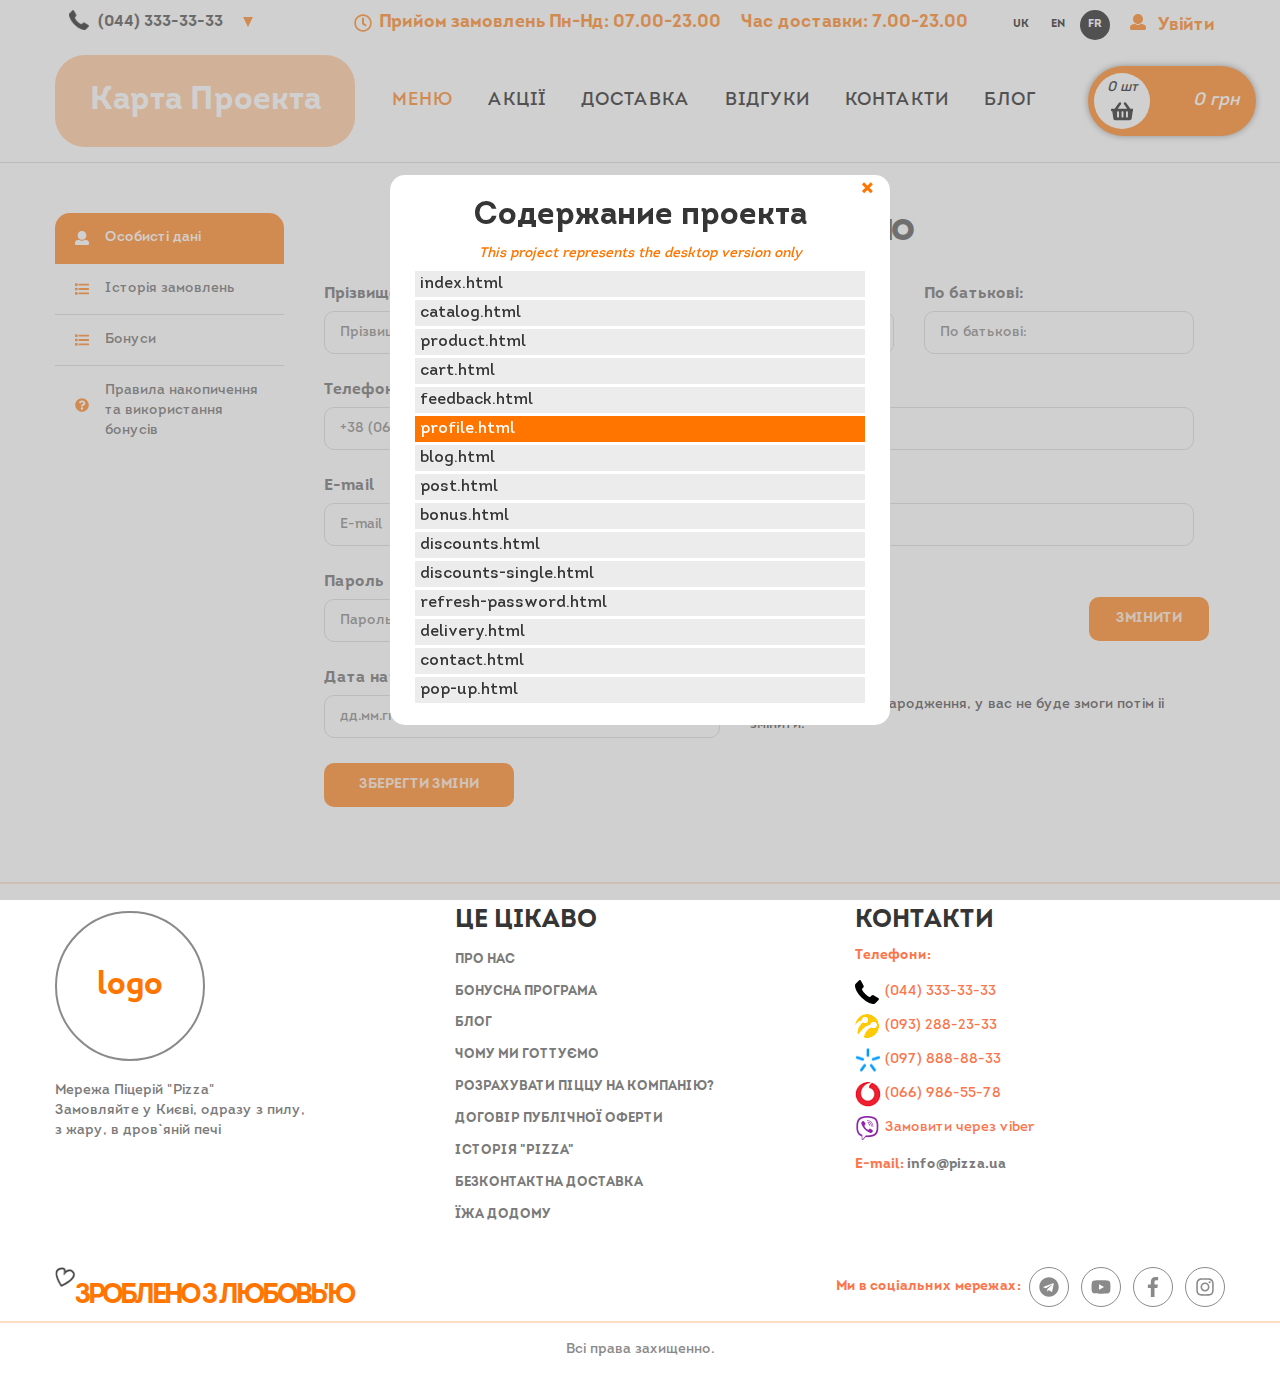
<file: profile.html>
<!DOCTYPE html>
<html lang="ru">
	 <head>
	<meta charset="UTF-8">
	<meta http-equiv="X-UA-Compatible" content="IE=edge">
	<meta name="viewport" content="width=device-width, initial-scale=1.0">
	<link rel="stylesheet" href="css/style.min.css">
	<title>Главная</title>
</head>
	<body>
    <div class="wrapper">
      
<header class="header">
  <div class="header__top top-header">
    <div class="top-header__container">
      <div class="top-header__wrap">
        <ul class="call-list"> 
          <li class="call-list__head call-list__item">
            <a class="call-list__link" href="tel:380444533333">
              <img class="call-list__img" src="img/images/header/phone-stationary.png" alt="stationary">
              <span class="call-list__phone">(044) 333-33-33</span>
            </a>
            <ul class="call-list__body">
              <li class="call-list__item">
                <a href="tel:380932884333" class="call-list__link">
                  <img class="call-list__img" src="img/images/header/phone-life.png" alt="life">
                  <span class="call-list__phone">(063) 555-55-33</span>
                </a>
              </li>
              <li class="call-list__item">
                <a href="tel:380978984333" class="call-list__link">
                  <img class="call-list__img" src="img/images/header/phone-kyivstar.png" alt="kyivstar">
                  <span class="call-list__phone">(097) 888-88-88</span>
                </a>
              </li>
              <li class="call-list__item">
                <a href="tel:380660784333" class="call-list__link">
                  <img class="call-list__img" src="img/images/header/phone-mts.png" alt="mts">
                  <span class="call-list__phone">(095) 777-23-33</span>
                </a>
              </li>
              <li class="call-list__item">
                <a href="tel:380660784333" class="call-list__link">
                  <img class="call-list__img" src="img/images/header/viber.png" alt="viber">
                  <span class="call-list__phone">Замовити через viber</span>
                </a>
              </li>
            </ul> 
          </li>       
        </ul>
        <div class="working-hours">
          <a href="#!" class="working-hours__link">
            <span class="working-hours__icon">
              <svg class="svg-inline--fa fa-clock fa-w-16" aria-hidden="true" data-fa-processed="" data-prefix="far" data-icon="clock" role="img" xmlns="http://www.w3.org/2000/svg" viewBox="0 0 512 512">
                <path fill="currentColor" d="M256 8C119 8 8 119 8 256s111 248 248 248 248-111 248-248S393 8 256 8zm0 448c-110.5 0-200-89.5-200-200S145.5 56 256 56s200 89.5 200 200-89.5 200-200 200zm61.8-104.4l-84.9-61.7c-3.1-2.3-4.9-5.9-4.9-9.7V116c0-6.6 5.4-12 12-12h32c6.6 0 12 5.4 12 12v141.7l66.8 48.6c5.4 3.9 6.5 11.4 2.6 16.8L334.6 349c-3.9 5.3-11.4 6.5-16.8 2.6z"></path></svg>             
            </span>
            Прийом замовлень Пн-Нд: 07.00-23.00
          </a>
          <a href="#!" class="working-hours__link">Час доставки: 7.00-23.00</a>
        </div>
        <div class="lang">
          <ul class="lang__list">
            <li class="lang__item"><a class="lang__link" href="#!">uk</a></li>
            <li class="lang__item"><a class="lang__link" href="#!">en</a></li>
            <li class="lang__item"><a class="lang__link lang__link active" href="#!">fr</a></li>
          </ul>
        </div>
        <div class="header-login">
          <ul class="header-login__items">
            <li class="header-login__item">
              <span class="header-login__icon">
                <svg class="svg-inline--fa fa-user fa-w-16" aria-hidden="true" data-fa-processed="" data-prefix="fas" data-icon="user" role="img" xmlns="http://www.w3.org/2000/svg" viewBox="0 0 512 512"><path fill="currentColor" d="M256 0c88.366 0 160 71.634 160 160s-71.634 160-160 160S96 248.366 96 160 167.634 0 256 0zm183.283 333.821l-71.313-17.828c-74.923 53.89-165.738 41.864-223.94 0l-71.313 17.828C29.981 344.505 0 382.903 0 426.955V464c0 26.51 21.49 48 48 48h416c26.51 0 48-21.49 48-48v-37.045c0-44.052-29.981-82.45-72.717-93.134z"></path></svg>
              </span>
              <span class="header-login__login">Увійти</span>
              <ul class="header-login__modal modal-login">
                <li class="modal-login__item">
                  <a class="modal-login__link login-btn" href="#!">Увійти</a>
                </li>
                <li class="modal-login__item">
                  <span class="modal-login__text" href="#!">або</span>
                </li>
                <li class="modal-login__item">
                  <a class="modal-login__link register-btn" href="#!">Зареєструватися</a>
                </li>
              </ul>
            </li>
          </ul>
        </div>
      </div>
    </div>
  </div>
  <div class="header__body body-header">
    <div class="body-header__container">
      <div class="body-header__wrap">
        <div class="body-header__logo logo-header">
          <a class="logo-header__link" href="#!">
            <div class="home__content">Карта Проекта</div>
          </a>
        </div>
        <div class="body-header__menu menu">
          <nav class="menu__nav">
            <ul class="menu__list">
              <li class="menu__item"><a class="menu__link active" href="#!">Меню</a></li>
              <li class="menu__item"><a class="menu__link" href="#!">Акції</a></li>
              <li class="menu__item"><a class="menu__link" href="#!">Доставка</a></li>
              <li class="menu__item"><a class="menu__link" href="#!">Відгуки</a></li>
              <li class="menu__item"><a class="menu__link" href="#!">Контакти</a></li>
              <li class="menu__item"><a class="menu__link" href="#!">Блог</a></li>
            </ul>
          </nav>
        </div>
        <div class="body-header__cart cart-header">
          <div class="cart-header__box">
            <div class="cart-header__basket basket-cart">
              <div class="basket-cart__number">
                <span>0 
                  <span>шт</span>
                </span>
              </div>
              <div class="basket-cart__icon">
                <svg class="svg-inline--fa fa-shopping-basket fa-w-18" aria-hidden="true" data-fa-processed="" data-prefix="fas" data-icon="shopping-basket" role="img" xmlns="http://www.w3.org/2000/svg" viewBox="0 0 576 512">
                  <path fill="currentColor" d="M576 216v16c0 13.255-10.745 24-24 24h-8l-26.113 182.788C514.509 462.435 494.257 480 470.37 480H105.63c-23.887 0-44.139-17.565-47.518-41.212L32 256h-8c-13.255 0-24-10.745-24-24v-16c0-13.255 10.745-24 24-24h67.341l106.78-146.821c10.395-14.292 30.407-17.453 44.701-7.058 14.293 10.395 17.453 30.408 7.058 44.701L170.477 192h235.046L326.12 82.821c-10.395-14.292-7.234-34.306 7.059-44.701 14.291-10.395 34.306-7.235 44.701 7.058L484.659 192H552c13.255 0 24 10.745 24 24zM312 392V280c0-13.255-10.745-24-24-24s-24 10.745-24 24v112c0 13.255 10.745 24 24 24s24-10.745 24-24zm112 0V280c0-13.255-10.745-24-24-24s-24 10.745-24 24v112c0 13.255 10.745 24 24 24s24-10.745 24-24zm-224 0V280c0-13.255-10.745-24-24-24s-24 10.745-24 24v112c0 13.255 10.745 24 24 24s24-10.745 24-24z"></path></svg>
              </div>
            </div>

            <div class="cart-header__price">
              <span>0 
                <span>грн</span> 
              </span>            
            </div>
            <div class="basket-modal">
              <ul class="basket-modal__items">
                <li class="basket-modal__item item-basket">
                  <div class="item-basket__thumbnail thumbnail-basket">
                    <a class="thumbnail-basket__link" href="#!">
                      <img class="thumbnail-basket__img" src="img/content/pizza/pizza-1.jpg" alt="thumbnail-basket" >
                    </a>                    
                  </div>
                  <div class="item-basket__product product-basket">
                    <a class="product-basket__name" href="#!"> 
                        Піца із соковитою індичкою, печерицями свіжою зеленню                     
                    </a>
                    <div class="product-basket__details">
                      <div class="product-basket__size">19 см</div>
                      <div class="quantity-goods quantity-basket">
                        <div class="quantity-btn" data-action="minus">-</div>
                        <div class="quantity-goods__input" data-counter>1</div>
                        <div class="quantity-btn" data-action="plus">+</div>      
                      </div>
                    </div>
                  </div>

                  <div class="item-basket__price">175.99 грн</div>
                  <div class="item-basket__remove">
                    <svg class="svg-inline--fa fa-times fa-w-12" aria-hidden="true" data-fa-processed="" data-prefix="fa" data-icon="times" role="img" xmlns="http://www.w3.org/2000/svg" viewBox="0 0 384 512">
                      <path fill="currentColor" d="M323.1 441l53.9-53.9c9.4-9.4 9.4-24.5 0-33.9L279.8 256l97.2-97.2c9.4-9.4 9.4-24.5 0-33.9L323.1 71c-9.4-9.4-24.5-9.4-33.9 0L192 168.2 94.8 71c-9.4-9.4-24.5-9.4-33.9 0L7 124.9c-9.4 9.4-9.4 24.5 0 33.9l97.2 97.2L7 353.2c-9.4 9.4-9.4 24.5 0 33.9L60.9 441c9.4 9.4 24.5 9.4 33.9 0l97.2-97.2 97.2 97.2c9.3 9.3 24.5 9.3 33.9 0z"></path></svg>
                  </div> 
                </li>
                <li class="basket-modal__item item-basket">
                  <div class="item-basket__thumbnail thumbnail-basket">
                    <a class="thumbnail-basket__link" href="#!">
                      <img class="thumbnail-basket__img" src="img/content/pizza/pizza-2.jpg" alt="thumbnail-basket" >
                    </a>                    
                  </div>
                  <div class="item-basket__product product-basket">
                    <a class="product-basket__name" href="#!"> 
                      Піца із соковитою індичкою, печерицями свіжою зеленню                      
                    </a>
                    <div class="product-basket__details">
                      <div class="product-basket__size">19 см</div>
                      <div class="quantity-goods quantity-basket">
                        <div class="quantity-btn" data-action="minus">-</div>
                        <div class="quantity-goods__input" data-counter>1</div>
                        <div class="quantity-btn" data-action="plus">+</div>        
                      </div>                    
                    </div>
                  </div>

                  <div class="item-basket__price">175.99 грн</div>
                  <div class="item-basket__remove">
                    <svg class="svg-inline--fa fa-times fa-w-12" aria-hidden="true" data-fa-processed="" data-prefix="fa" data-icon="times" role="img" xmlns="http://www.w3.org/2000/svg" viewBox="0 0 384 512">
                      <path fill="currentColor" d="M323.1 441l53.9-53.9c9.4-9.4 9.4-24.5 0-33.9L279.8 256l97.2-97.2c9.4-9.4 9.4-24.5 0-33.9L323.1 71c-9.4-9.4-24.5-9.4-33.9 0L192 168.2 94.8 71c-9.4-9.4-24.5-9.4-33.9 0L7 124.9c-9.4 9.4-9.4 24.5 0 33.9l97.2 97.2L7 353.2c-9.4 9.4-9.4 24.5 0 33.9L60.9 441c9.4 9.4 24.5 9.4 33.9 0l97.2-97.2 97.2 97.2c9.3 9.3 24.5 9.3 33.9 0z"></path></svg>
                  </div> 
                </li>
                <li class="basket-modal__item item-basket">
                  <div class="item-basket__thumbnail thumbnail-basket">
                    <a class="thumbnail-basket__link" href="#!">
                      <img class="thumbnail-basket__img" src="img/content/pizza/pizza-3.jpg" alt="thumbnail-basket" >
                    </a>                    
                  </div>
                  <div class="item-basket__product product-basket">
                    <a class="product-basket__name" href="#!"> 
                      Піца із соковитою індичкою, печерицями свіжою зеленню                      
                    </a>
                    <div class="product-basket__details">
                      <div class="product-basket__size">19 см</div>
                      <div class="quantity-goods quantity-basket">
                        <div class="quantity-btn" data-action="minus">-</div>
                        <div class="quantity-goods__input" data-counter>1</div>
                        <div class="quantity-btn" data-action="plus">+</div>        
                      </div>                    
                    </div>
                  </div>

                  <div class="item-basket__price">175.99 грн</div>
                  <div class="item-basket__remove">
                    <svg class="svg-inline--fa fa-times fa-w-12" aria-hidden="true" data-fa-processed="" data-prefix="fa" data-icon="times" role="img" xmlns="http://www.w3.org/2000/svg" viewBox="0 0 384 512">
                      <path fill="currentColor" d="M323.1 441l53.9-53.9c9.4-9.4 9.4-24.5 0-33.9L279.8 256l97.2-97.2c9.4-9.4 9.4-24.5 0-33.9L323.1 71c-9.4-9.4-24.5-9.4-33.9 0L192 168.2 94.8 71c-9.4-9.4-24.5-9.4-33.9 0L7 124.9c-9.4 9.4-9.4 24.5 0 33.9l97.2 97.2L7 353.2c-9.4 9.4-9.4 24.5 0 33.9L60.9 441c9.4 9.4 24.5 9.4 33.9 0l97.2-97.2 97.2 97.2c9.3 9.3 24.5 9.3 33.9 0z"></path></svg>
                  </div> 
                </li>
              </ul>

              <div class="basket-modal__total">
                Сума замовлення: <span>329.98</span> грн
              </div>
              <div class="basket-modal__btn">
                <div class="basket-modal__clear">
                  <a class="basket-modal__btn-link" href="#!">Очистити кошик</a>
                </div>
                <div class="basket-modal__checkout">
                  <a class="basket-modal__btn-link" href="#!">Перейти до оформлення</a>
                </div>
              </div>     
            </div>    
          </div>
        </div>
      </div>
    </div>
  </div>
</header>

<!-- pop-up -->

<!-- pop-upo login -->
<div class="login__overlay">
  <div class="login__overlay-content">
    <div class="login__pop-up">
      <div class="modal-register">
        <div class="modal-register__head">
          <button class="modal-register__close close__pop-up">×</button>
          <div class="modal-register__title">Увійти</div>
        </div>
        <div class="modal-register__body">              
          <form class="modal-register__form form-register">
            <input class="form-register__email form-register__input" type="email" placeholder="e-mail">
            <input class="form-register__password form-register__input" type="password" placeholder="Пароль">                  
            <button class="form-register__btn" type="submit">Увійти</button>
            <div class="form-register__sub-title">Увійти через соц. мереж</div>
            <ul class="form-register__auth-clients auth-clients">
              <li class="auth-clients__item">
                <a class="auth-clients__link" href="#!">
                  <span class="auth-clients__icon auth-clients__facebook"></span>
                </a>
              </li>
              <li class="auth-clients__item">
                <a class="auth-clients__link" href="#!">
                  <span class="auth-clients__icon auth-clients__google"></span>
                </a>
              </li>
            </ul>
            <a class="form-register__text" href="#!">Забули пароль?</a>
          </form>
        </div>            
      </div>
    </div>
  </div>
</div>

<!-- pop-up register -->
<div class="register__overlay">
  <div class="register__overlay-content">
    <div class="register__pop-up">
      <div class="modal-register">
        <div class="modal-register__head">
          <button class="modal-register__close close__pop-up">×</button>
          <div class="modal-register__title">Зареєструватися</div>
        </div>
        <div class="modal-register__body">              
          <form class="modal-register__form form-register">
            <input class="form-register__name form-register__input" type="text" placeholder="Ваше ім'я">
            <input class="form-register__phone form-register__input" type="text" placeholder="Телефон">
            <input class="form-register__email form-register__input" type="email" placeholder="e-mail">
            <input class="form-register__password form-register__input" type="password" placeholder="Пароль">
            <input class="form-register__password form-register__input" type="password" placeholder="Пароль">
            <button class="form-register__btn" type="submit">Зареєструватися</button>
            <div class="form-register__sub-title">Увійти через соц. мереж</div>
            <ul class="form-register__auth-clients auth-clients">
              <li class="auth-clients__item">
                <a class="auth-clients__link" href="#!">
                  <span class="auth-clients__icon auth-clients__facebook"></span>
                </a>
              </li>
              <li class="auth-clients__item">
                <a class="auth-clients__link" href="#!">
                  <span class="auth-clients__icon auth-clients__google"></span>
                </a>
              </li>
            </ul>
          </form>
        </div>            
      </div>
    </div>
  </div>
</div>

<!-- содержание проекта -->
<div class="pop-up__home">
  <div class="home__overlay">    
    <div class="home__overlay-content">
      <div class="home__pop-up pop-up-home">
        <div class="pop-up-home__title">Содержание проекта</div>
        <p class="pop-up-home__desc">This project represents the desktop version only</p>
        <button class="modal-register__close close__pop-up">×</button>
        <div class="pop-up-home__content content-home">
          <ul class="content-home__list">
            <li class="content-home__item">
              <a href="index.html" class="content-home__link" target="_blank">index.html</a>
            </li>
            <li class="content-home__item">
              <a href="catalog.html" class="content-home__link" target="_blank">catalog.html</a>
            </li>
            <li class="content-home__item">
              <a href="product.html" class="content-home__link" target="_blank">product.html</a>
            </li>
            <li class="content-home__item">
              <a href="cart.html" class="content-home__link" target="_blank">cart.html</a>
            </li>
            <li class="content-home__item">
              <a href="feedback.html" class="content-home__link" target="_blank">feedback.html</a>
            </li>
            <li class="content-home__item">
              <a href="profile.html" class="content-home__link" target="_blank">profile.html</a>
            </li>
            <li class="content-home__item">
              <a href="blog.html" class="content-home__link" target="_blank">blog.html</a>
            </li>
            <li class="content-home__item">
              <a href="post.html" class="content-home__link" target="_blank">post.html </a>
            </li>
            <li class="content-home__item">
              <a href="bonus.html" class="content-home__link" target="_blank">bonus.html</a>
            </li>
            <li class="content-home__item">
              <a href="discounts.html" class="content-home__link" target="_blank">discounts.html</a>
            </li>
            <li class="content-home__item">
              <a href="discounts-single.html" class="content-home__link" target="_blank">discounts-single.html</a>
            </li>
            <li class="content-home__item">
              <a href="refresh-password.html" class="content-home__link" target="_blank">refresh-password.html</a>
            </li>                  
            <li class="content-home__item">
              <a href="delivery.html" class="content-home__link" target="_blank">delivery.html</a>
            </li>
            <li class="content-home__item">
              <a href="contact.html" class="content-home__link" target="_blank">contact.html</a>
            </li>  
            <li class="content-home__item">
              <a href="pop-up.html" class="content-home__link" target="_blank">pop-up.html</a>
            </li>                              
          </ul>          
        </div>        
      </div>
    </div>
  </div>     
  
  <div class="home__blank home-blank">
    <div class="home-blank__message">
      This project represents the desktop version only.
      <br>
      Please open on the monitor more than 992px
    </div>
  </div>
</div>

      <main class="profile-page">

      <div class="profile-page__personal-account personal-account">
        <div class="personal-account__container">
          <div class="personal-account__inner">
            <div class="personal-account__settings">
              <ul class="settings-menu">
                <li class="settings-menu__item settings-menu__item--active">
                  <div class="settings-menu__icon">
                    <svg class="svg-inline--fa fa-user fa-w-16" aria-hidden="true" data-fa-processed="" data-prefix="fas" data-icon="user" role="img" xmlns="http://www.w3.org/2000/svg" viewBox="0 0 512 512">
                      <path fill="currentColor" d="M256 0c88.366 0 160 71.634 160 160s-71.634 160-160 160S96 248.366 96 160 167.634 0 256 0zm183.283 333.821l-71.313-17.828c-74.923 53.89-165.738 41.864-223.94 0l-71.313 17.828C29.981 344.505 0 382.903 0 426.955V464c0 26.51 21.49 48 48 48h416c26.51 0 48-21.49 48-48v-37.045c0-44.052-29.981-82.45-72.717-93.134z"></path></svg>
                  </div>                  
                  <a class="settings-menu__link settings-menu__link--active" href="#content-1">Особисті дані</a>
                </li>
                
                <li class="settings-menu__item">
                  <div class="settings-menu__icon">
                    <svg class="svg-inline--fa fa-list fa-w-16" aria-hidden="true" data-fa-processed="" data-prefix="fas" data-icon="list" role="img" xmlns="http://www.w3.org/2000/svg" viewBox="0 0 512 512">
                      <path fill="currentColor" d="M128 116V76c0-8.837 7.163-16 16-16h352c8.837 0 16 7.163 16 16v40c0 8.837-7.163 16-16 16H144c-8.837 0-16-7.163-16-16zm16 176h352c8.837 0 16-7.163 16-16v-40c0-8.837-7.163-16-16-16H144c-8.837 0-16 7.163-16 16v40c0 8.837 7.163 16 16 16zm0 160h352c8.837 0 16-7.163 16-16v-40c0-8.837-7.163-16-16-16H144c-8.837 0-16 7.163-16 16v40c0 8.837 7.163 16 16 16zM16 144h64c8.837 0 16-7.163 16-16V64c0-8.837-7.163-16-16-16H16C7.163 48 0 55.163 0 64v64c0 8.837 7.163 16 16 16zm0 160h64c8.837 0 16-7.163 16-16v-64c0-8.837-7.163-16-16-16H16c-8.837 0-16 7.163-16 16v64c0 8.837 7.163 16 16 16zm0 160h64c8.837 0 16-7.163 16-16v-64c0-8.837-7.163-16-16-16H16c-8.837 0-16 7.163-16 16v64c0 8.837 7.163 16 16 16z"></path></svg>

                  </div>                  
                  <a class="settings-menu__link" href="#content-2">Історія замовлень</a>
                </li>

                <li class="settings-menu__item">
                  <div class="settings-menu__icon">
                    <svg class="svg-inline--fa fa-list fa-w-16" aria-hidden="true" data-fa-processed="" data-prefix="fas" data-icon="list" role="img" xmlns="http://www.w3.org/2000/svg" viewBox="0 0 512 512">
                      <path fill="currentColor" d="M128 116V76c0-8.837 7.163-16 16-16h352c8.837 0 16 7.163 16 16v40c0 8.837-7.163 16-16 16H144c-8.837 0-16-7.163-16-16zm16 176h352c8.837 0 16-7.163 16-16v-40c0-8.837-7.163-16-16-16H144c-8.837 0-16 7.163-16 16v40c0 8.837 7.163 16 16 16zm0 160h352c8.837 0 16-7.163 16-16v-40c0-8.837-7.163-16-16-16H144c-8.837 0-16 7.163-16 16v40c0 8.837 7.163 16 16 16zM16 144h64c8.837 0 16-7.163 16-16V64c0-8.837-7.163-16-16-16H16C7.163 48 0 55.163 0 64v64c0 8.837 7.163 16 16 16zm0 160h64c8.837 0 16-7.163 16-16v-64c0-8.837-7.163-16-16-16H16c-8.837 0-16 7.163-16 16v64c0 8.837 7.163 16 16 16zm0 160h64c8.837 0 16-7.163 16-16v-64c0-8.837-7.163-16-16-16H16c-8.837 0-16 7.163-16 16v64c0 8.837 7.163 16 16 16z"></path></svg>

                  </div>                  
                  <a class="settings-menu__link" href="#content-3">Бонуси</a>
                </li>

                <li class="settings-menu__item">
                  <div class="settings-menu__icon">
                    <svg class="svg-inline--fa fa-question-circle fa-w-16" aria-hidden="true" data-fa-processed="" data-prefix="fas" data-icon="question-circle" role="img" xmlns="http://www.w3.org/2000/svg" viewBox="0 0 512 512">
                      <path fill="currentColor" d="M504 256c0 136.997-111.043 248-248 248S8 392.997 8 256C8 119.083 119.043 8 256 8s248 111.083 248 248zM262.655 90c-54.497 0-89.255 22.957-116.549 63.758-3.536 5.286-2.353 12.415 2.715 16.258l34.699 26.31c5.205 3.947 12.621 3.008 16.665-2.122 17.864-22.658 30.113-35.797 57.303-35.797 20.429 0 45.698 13.148 45.698 32.958 0 14.976-12.363 22.667-32.534 33.976C247.128 238.528 216 254.941 216 296v4c0 6.627 5.373 12 12 12h56c6.627 0 12-5.373 12-12v-1.333c0-28.462 83.186-29.647 83.186-106.667 0-58.002-60.165-102-116.531-102zM256 338c-25.365 0-46 20.635-46 46 0 25.364 20.635 46 46 46s46-20.636 46-46c0-25.365-20.635-46-46-46z"></path></svg>

                  </div>                  
                  <a class="settings-menu__link" href="#content-4">Правила накопичення та використання бонусів</a>
                </li>
              </ul>
            </div>

            <div class="personal-account__content content-account">
              <div id="content-1" class="content-account__item content-account__item--active">
                <div class="personal-info">
                  <div class="personal-info__title">Ласкаво просимо</div>
                  <div class="personal-info__form form-personal">
                    <form class="form-personal__form">
                      <div class="form-personal__items items-personal">   
                        <div class="items-personal__inner">                             
                          <div class="items-personal__row">
                            <div class="items-personal__item items-personal__item--sm">
                              <label class="items-personal__label" for="name">Прізвище:</label>
                              <input class="items-personal__input" placeholder="Прізвище" type="text" name="name">
                            </div>
  
                            <div class="items-personal__item items-personal__item--sm">
                              <label class="items-personal__label" for="last-name">Iм`я:</label>
                              <input class="items-personal__input" placeholder="Iм`я:" type="text" name="last-name">
                            </div>
  
                            <div class="items-personal__item items-personal__item--sm">
                              <label class="items-personal__label" for="middle-name">По батьковi:</label>
                              <input class="items-personal__input" placeholder="По батьковi:" type="text" name="middle-name">
                            </div>
                          </div>                        
                        </div> 

                        <div class="items-personal__inner">
                          <div class="items-personal__item items-personal__item--lg">
                            <label class="items-personal__label" for="phone">Телефон</label>
                            <input class="items-personal__input" placeholder="+38 (067) 000 00 00" type="tel" name="phone">
                          </div>
                        </div>

                        <div class="items-personal__inner">
                          <div class="items-personal__item items-personal__item--lg">
                            <label class="items-personal__label" for="email">E-mail</label>
                            <input class="items-personal__input" placeholder="E-mail" type="email" name="email">
                          </div>
                        </div>

                        <div class="items-personal__inner">
                          <div class="items-personal__row">
                            <div class="items-personal__item items-personal__item--sm">
                              <label class="items-personal__label" for="password">Пароль</label>
                              <input class="items-personal__input" placeholder="Пароль" type="password" name="password">
                            </div>
                            <button class="items-personal__change-password" type="submit">Змінити</button>
                          </div>
          
                        </div>

                        <div class="items-personal__inner">
                          <div class="items-personal__row">
                            <div class="items-personal__item items-personal__item--md">
                              <label class="items-personal__label" for="date">Дата народження</label>
                              <input class="items-personal__input" placeholder="дд.мм.гггг" type="text" name="date">
                            </div>
                            <span class="items-personal__text">
                              Добавляючи дату народження, у вас не буде змоги потiм ii змiнити.
                            </span>
                          </div>       
                        </div>
                      </div>

                      <div class="items-personal__inner">
                        <div class="items-personal__item">
                          <button class="items-personal__save_changes" type="submit">Зберегти зміни</button>
                        </div>
                      </div>                      
                    </form>
                  </div>
                </div>               
              </div>

              <div id="content-2" class="content-account__item">                
                <div class="order-history">
                  <div class="order-history__title">Замовлення</div>
                  <div class="order-history__text">Ви не зробили жодного замовлення.</div>                  
                </div>
              </div>


              <div id="content-3" class="content-account__item">                
                <div class="available-bonus">
                  <div class="available-bonus__title">бонуси</div>
                </div>                
              </div>


              <div id="content-4" class="content-account__item">                
                <div class="rules-bonus">
                  <div class="rules-bonus__title">правила накопичення та використання бонусів</div>                  
                </div>
              </div>          
            </div>


          </div>
        </div>
      </div>

      </main>


      <footer class="footer">
  <div class="footer__main footer-main">
    <div class="footer-main__container">
      <div class="footer-main__row">
        <div class="footer-main__column column-footer">
          <div class="footer-logo">
            <a class="footer-logo__link" href="#!">
              <div class="footer-logo__img">logo</div>
            </a>
          </div>
          <div class="footer-text">
            Мережа Пiцерiй "Pizza"<br>Замовляйте у Києві, одразу з пилу,<br> з жару, в дров`яній печі            
          </div>

          
        </div>
        <div class="footer-main__column column-footer">
          <div class="column-footer__title">це цікаво</div>
          <nav class="footer-main__menu footer-menu">
            <ul class="footer-menu__list">
              <li class="footer-menu__item">
                <a class="footer-menu__link" href="#!">Про нас</a>
              </li>
              <li class="footer-menu__item">
                <a class="footer-menu__link" href="#!">Бонусна програма</a>
              </li>
              <li class="footer-menu__item">
                <a class="footer-menu__link" href="#!">Блог</a>
              </li>
              <li class="footer-menu__item">
                <a class="footer-menu__link" href="#!">Чому ми готтуємо</a>
              </li>
              <li class="footer-menu__item">
                <a class="footer-menu__link" href="#!">Розрахувати пiццу на компанію?</a>
              </li>
              <li class="footer-menu__item">
                <a class="footer-menu__link" href="#!">Договір публічної оферти</a>
              </li>
              <li class="footer-menu__item">
                <a class="footer-menu__link" href="#!">Історія "Pizza"</a>
              </li>
              <li class="footer-menu__item">
                <a class="footer-menu__link" href="#!">Безконтактна доставка</a>
              </li>
              <li class="footer-menu__item">
                <a class="footer-menu__link" href="#!">Їжа додому</a>
              </li>
            </ul>
          </nav>
        </div>



        <div class="footer-main__column column-footer">
          <div class="column-footer__title">контакти</div>
          <div class="column-footer__subtitle">Телефони:</div>
          <ul class="column-footer__contact contact-footer"> 
            <li class="contact-footer__item">
              <a class="contact-footer__link" href="tel:380444533333">
                <img class="contact-footer__img" src="img/images/header/phone-stationary.png" alt="stationary">
                <span class="contact-footer__phone">(044) 333-33-33</span>
              </a>  
            </li> 
            <li class="contact-footer__item">
              <a class="contact-footer__link" href="tel:380932884333" >
                <img class="contact-footer__img" src="img/images/header/phone-life.png" alt="life">
                <span class="contact-footer__phone">(093) 288-23-33</span>
              </a>
            </li>
            <li class="contact-footer__item">
              <a class="contact-footer__link" href="tel:380978984333" >
                <img class="contact-footer__img" src="img/images/header/phone-kyivstar.png" alt="kyivstar">
                <span class="contact-footer__phone">(097) 888-88-33</span>
              </a>
            </li>
            <li class="contact-footer__item">
              <a class="contact-footer__link" href="tel:380660784333" >
                <img class="contact-footer__img" src="img/images/header/phone-mts.png" alt="mts">
                <span class="contact-footer__phone">(066) 986-55-78</span>
              </a>
            </li>
            <li class="contact-footer__item">
              <a class="contact-footer__link" href="tel:380660784333" >
                <img class="contact-footer__img" src="img/images/header/viber.png" alt="viber">
                <span class="contact-footer__phone">Замовити через viber</span>
              </a>
            </li>    
          </ul>
          <div class="contact-footer__email email-footer">
            <a class="email-footer__link" href="mailto:info@pizza.ua">
              <span class="email-footer__address">E-mail:</span>
              info@pizza.ua
            </a>
          </div>  
        </div>
      </div>
    </div>
  </div>

  <div class="footer__bottom footer-bottom">
    <div class="footer-bottom__container">
      <div class="footer-bottom__row">
        <div class="footer-bottom__column">
          <div class="slogan">
            <img class="slogan__img" src="img/images/heart.png" alt="heart-slogan">                     
            <div class="slogan__title">Зроблено з любовь'ю</div>        
          </div>
        </div>


        <div class="footer-bottom__column">
          <div class="social-contact">
            <div class="social-contact__title">Ми в соціальних мережах:</div>
            <ul class="social-contact__list">
              <li class="social-contact__item">
                <a class="social-contact__link" href="#!">
                  <svg class="svg-inline--fa fa-telegram fa-w-16" aria-hidden="true" data-fa-processed="" data-prefix="fab" data-icon="telegram" role="img" xmlns="http://www.w3.org/2000/svg" viewBox="0 0 496 512">
                    <path fill="currentColor" d="M248 8C111 8 0 119 0 256s111 248 248 248 248-111 248-248S385 8 248 8zm121.8 169.9l-40.7 191.8c-3 13.6-11.1 16.9-22.4 10.5l-62-45.7-29.9 28.8c-3.3 3.3-6.1 6.1-12.5 6.1l4.4-63.1 114.9-103.8c5-4.4-1.1-6.9-7.7-2.5l-142 89.4-61.2-19.1c-13.3-4.2-13.6-13.3 2.8-19.7l239.1-92.2c11.1-4 20.8 2.7 17.2 19.5z"></path></svg>
                </a>
              </li>
              <li class="social-contact__item">
                <a class="social-contact__link" href="#!">
                  <svg class="svg-inline--fa fa-youtube fa-w-18" aria-hidden="true" data-fa-processed="" data-prefix="fab" data-icon="youtube" role="img" xmlns="http://www.w3.org/2000/svg" viewBox="0 0 576 512"><path fill="currentColor" d="M549.655 124.083c-6.281-23.65-24.787-42.276-48.284-48.597C458.781 64 288 64 288 64S117.22 64 74.629 75.486c-23.497 6.322-42.003 24.947-48.284 48.597-11.412 42.867-11.412 132.305-11.412 132.305s0 89.438 11.412 132.305c6.281 23.65 24.787 41.5 48.284 47.821C117.22 448 288 448 288 448s170.78 0 213.371-11.486c23.497-6.321 42.003-24.171 48.284-47.821 11.412-42.867 11.412-132.305 11.412-132.305s0-89.438-11.412-132.305zm-317.51 213.508V175.185l142.739 81.205-142.739 81.201z"></path></svg>

                </a>
              </li>
              <li class="social-contact__item">
                <a class="social-contact__link" href="#!">
                  <svg class="svg-inline--fa fa-facebook-f fa-w-9" aria-hidden="true" data-fa-processed="" data-prefix="fab" data-icon="facebook-f" role="img" xmlns="http://www.w3.org/2000/svg" viewBox="0 0 264 512"><path fill="currentColor" d="M76.7 512V283H0v-91h76.7v-71.7C76.7 42.4 124.3 0 193.8 0c33.3 0 61.9 2.5 70.2 3.6V85h-48.2c-37.8 0-45.1 18-45.1 44.3V192H256l-11.7 91h-73.6v229"></path></svg>
                </a>
              </li>
              <li class="social-contact__item">
                <a class="social-contact__link" href="#!">
                  <svg class="svg-inline--fa fa-instagram fa-w-14" aria-hidden="true" data-fa-processed="" data-prefix="fab" data-icon="instagram" role="img" xmlns="http://www.w3.org/2000/svg" viewBox="0 0 448 512"><path fill="currentColor" d="M224.1 141c-63.6 0-114.9 51.3-114.9 114.9s51.3 114.9 114.9 114.9S339 319.5 339 255.9 287.7 141 224.1 141zm0 189.6c-41.1 0-74.7-33.5-74.7-74.7s33.5-74.7 74.7-74.7 74.7 33.5 74.7 74.7-33.6 74.7-74.7 74.7zm146.4-194.3c0 14.9-12 26.8-26.8 26.8-14.9 0-26.8-12-26.8-26.8s12-26.8 26.8-26.8 26.8 12 26.8 26.8zm76.1 27.2c-1.7-35.9-9.9-67.7-36.2-93.9-26.2-26.2-58-34.4-93.9-36.2-37-2.1-147.9-2.1-184.9 0-35.8 1.7-67.6 9.9-93.9 36.1s-34.4 58-36.2 93.9c-2.1 37-2.1 147.9 0 184.9 1.7 35.9 9.9 67.7 36.2 93.9s58 34.4 93.9 36.2c37 2.1 147.9 2.1 184.9 0 35.9-1.7 67.7-9.9 93.9-36.2 26.2-26.2 34.4-58 36.2-93.9 2.1-37 2.1-147.8 0-184.8zM398.8 388c-7.8 19.6-22.9 34.7-42.6 42.6-29.5 11.7-99.5 9-132.1 9s-102.7 2.6-132.1-9c-19.6-7.8-34.7-22.9-42.6-42.6-11.7-29.5-9-99.5-9-132.1s-2.6-102.7 9-132.1c7.8-19.6 22.9-34.7 42.6-42.6 29.5-11.7 99.5-9 132.1-9s102.7-2.6 132.1 9c19.6 7.8 34.7 22.9 42.6 42.6 11.7 29.5 9 99.5 9 132.1s2.7 102.7-9 132.1z"></path></svg>
                </a>
              </li>
            </ul>
          </div>

        </div>
      </div>
    </div>

  </div>
  
  <div class="footer-copy">
    <div class="footer-copy__container">
      <div class="footer-copy__content">
        <a class="footer-copy__text" href="#!">
          Всi права захищенно.
          <!-- Bozhko Group WEB design studio -->
        </a>
      </div>
    </div>

  </div>

</footer>
    </div>
    <script src="js/app.min.js"></script>	 	
	</body>
</html>
</file>
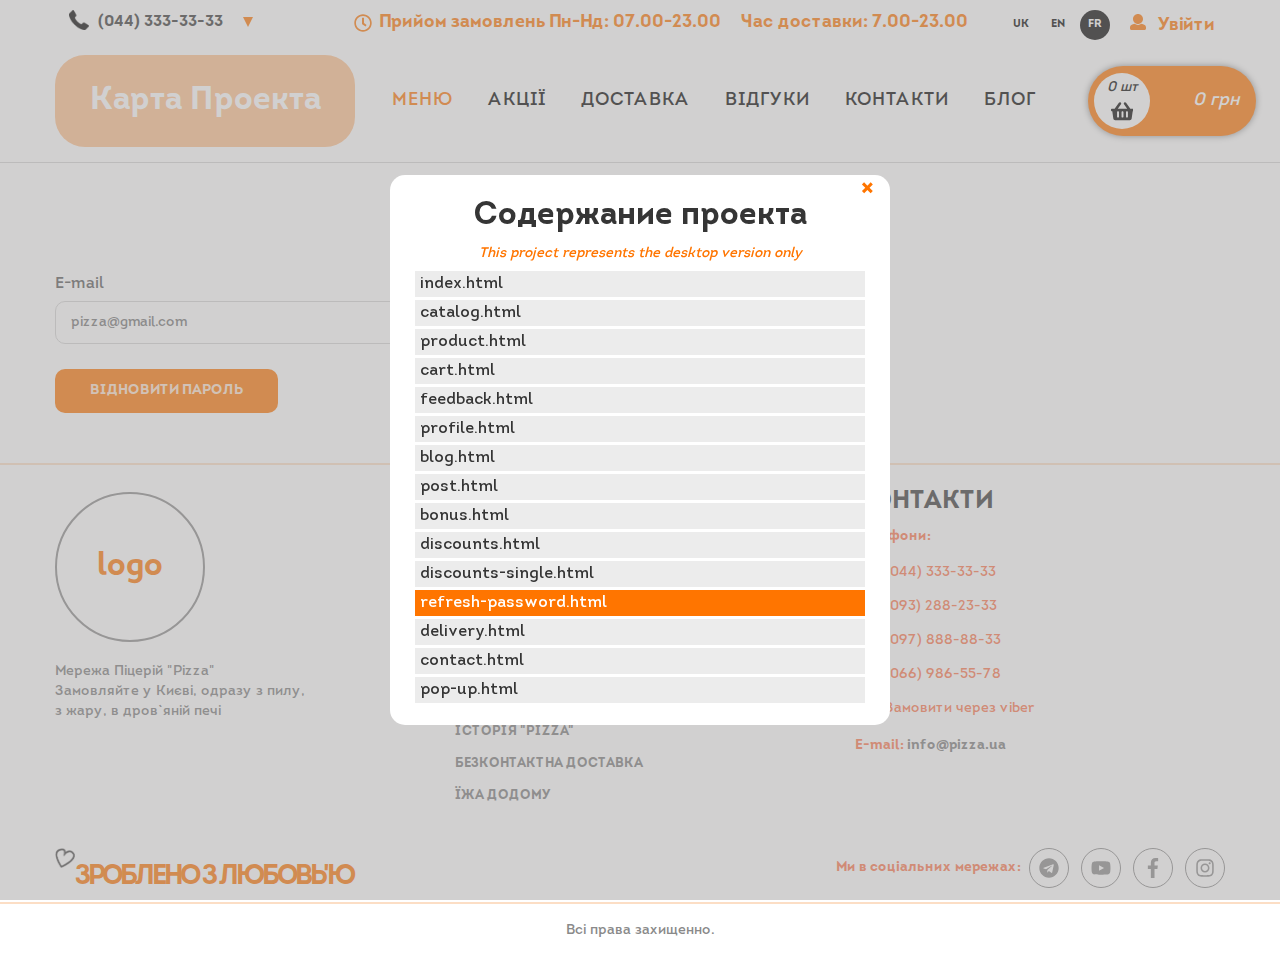
<file: refresh-password.html>
<!DOCTYPE html>
<html lang="ru">
	 <head>
	<meta charset="UTF-8">
	<meta http-equiv="X-UA-Compatible" content="IE=edge">
	<meta name="viewport" content="width=device-width, initial-scale=1.0">
	<link rel="stylesheet" href="css/style.min.css">
	<title>Главная</title>
</head>
	<body>
    <div class="wrapper">
      
<header class="header">
  <div class="header__top top-header">
    <div class="top-header__container">
      <div class="top-header__wrap">
        <ul class="call-list"> 
          <li class="call-list__head call-list__item">
            <a class="call-list__link" href="tel:380444533333">
              <img class="call-list__img" src="img/images/header/phone-stationary.png" alt="stationary">
              <span class="call-list__phone">(044) 333-33-33</span>
            </a>
            <ul class="call-list__body">
              <li class="call-list__item">
                <a href="tel:380932884333" class="call-list__link">
                  <img class="call-list__img" src="img/images/header/phone-life.png" alt="life">
                  <span class="call-list__phone">(063) 555-55-33</span>
                </a>
              </li>
              <li class="call-list__item">
                <a href="tel:380978984333" class="call-list__link">
                  <img class="call-list__img" src="img/images/header/phone-kyivstar.png" alt="kyivstar">
                  <span class="call-list__phone">(097) 888-88-88</span>
                </a>
              </li>
              <li class="call-list__item">
                <a href="tel:380660784333" class="call-list__link">
                  <img class="call-list__img" src="img/images/header/phone-mts.png" alt="mts">
                  <span class="call-list__phone">(095) 777-23-33</span>
                </a>
              </li>
              <li class="call-list__item">
                <a href="tel:380660784333" class="call-list__link">
                  <img class="call-list__img" src="img/images/header/viber.png" alt="viber">
                  <span class="call-list__phone">Замовити через viber</span>
                </a>
              </li>
            </ul> 
          </li>       
        </ul>
        <div class="working-hours">
          <a href="#!" class="working-hours__link">
            <span class="working-hours__icon">
              <svg class="svg-inline--fa fa-clock fa-w-16" aria-hidden="true" data-fa-processed="" data-prefix="far" data-icon="clock" role="img" xmlns="http://www.w3.org/2000/svg" viewBox="0 0 512 512">
                <path fill="currentColor" d="M256 8C119 8 8 119 8 256s111 248 248 248 248-111 248-248S393 8 256 8zm0 448c-110.5 0-200-89.5-200-200S145.5 56 256 56s200 89.5 200 200-89.5 200-200 200zm61.8-104.4l-84.9-61.7c-3.1-2.3-4.9-5.9-4.9-9.7V116c0-6.6 5.4-12 12-12h32c6.6 0 12 5.4 12 12v141.7l66.8 48.6c5.4 3.9 6.5 11.4 2.6 16.8L334.6 349c-3.9 5.3-11.4 6.5-16.8 2.6z"></path></svg>             
            </span>
            Прийом замовлень Пн-Нд: 07.00-23.00
          </a>
          <a href="#!" class="working-hours__link">Час доставки: 7.00-23.00</a>
        </div>
        <div class="lang">
          <ul class="lang__list">
            <li class="lang__item"><a class="lang__link" href="#!">uk</a></li>
            <li class="lang__item"><a class="lang__link" href="#!">en</a></li>
            <li class="lang__item"><a class="lang__link lang__link active" href="#!">fr</a></li>
          </ul>
        </div>
        <div class="header-login">
          <ul class="header-login__items">
            <li class="header-login__item">
              <span class="header-login__icon">
                <svg class="svg-inline--fa fa-user fa-w-16" aria-hidden="true" data-fa-processed="" data-prefix="fas" data-icon="user" role="img" xmlns="http://www.w3.org/2000/svg" viewBox="0 0 512 512"><path fill="currentColor" d="M256 0c88.366 0 160 71.634 160 160s-71.634 160-160 160S96 248.366 96 160 167.634 0 256 0zm183.283 333.821l-71.313-17.828c-74.923 53.89-165.738 41.864-223.94 0l-71.313 17.828C29.981 344.505 0 382.903 0 426.955V464c0 26.51 21.49 48 48 48h416c26.51 0 48-21.49 48-48v-37.045c0-44.052-29.981-82.45-72.717-93.134z"></path></svg>
              </span>
              <span class="header-login__login">Увійти</span>
              <ul class="header-login__modal modal-login">
                <li class="modal-login__item">
                  <a class="modal-login__link login-btn" href="#!">Увійти</a>
                </li>
                <li class="modal-login__item">
                  <span class="modal-login__text" href="#!">або</span>
                </li>
                <li class="modal-login__item">
                  <a class="modal-login__link register-btn" href="#!">Зареєструватися</a>
                </li>
              </ul>
            </li>
          </ul>
        </div>
      </div>
    </div>
  </div>
  <div class="header__body body-header">
    <div class="body-header__container">
      <div class="body-header__wrap">
        <div class="body-header__logo logo-header">
          <a class="logo-header__link" href="#!">
            <div class="home__content">Карта Проекта</div>
          </a>
        </div>
        <div class="body-header__menu menu">
          <nav class="menu__nav">
            <ul class="menu__list">
              <li class="menu__item"><a class="menu__link active" href="#!">Меню</a></li>
              <li class="menu__item"><a class="menu__link" href="#!">Акції</a></li>
              <li class="menu__item"><a class="menu__link" href="#!">Доставка</a></li>
              <li class="menu__item"><a class="menu__link" href="#!">Відгуки</a></li>
              <li class="menu__item"><a class="menu__link" href="#!">Контакти</a></li>
              <li class="menu__item"><a class="menu__link" href="#!">Блог</a></li>
            </ul>
          </nav>
        </div>
        <div class="body-header__cart cart-header">
          <div class="cart-header__box">
            <div class="cart-header__basket basket-cart">
              <div class="basket-cart__number">
                <span>0 
                  <span>шт</span>
                </span>
              </div>
              <div class="basket-cart__icon">
                <svg class="svg-inline--fa fa-shopping-basket fa-w-18" aria-hidden="true" data-fa-processed="" data-prefix="fas" data-icon="shopping-basket" role="img" xmlns="http://www.w3.org/2000/svg" viewBox="0 0 576 512">
                  <path fill="currentColor" d="M576 216v16c0 13.255-10.745 24-24 24h-8l-26.113 182.788C514.509 462.435 494.257 480 470.37 480H105.63c-23.887 0-44.139-17.565-47.518-41.212L32 256h-8c-13.255 0-24-10.745-24-24v-16c0-13.255 10.745-24 24-24h67.341l106.78-146.821c10.395-14.292 30.407-17.453 44.701-7.058 14.293 10.395 17.453 30.408 7.058 44.701L170.477 192h235.046L326.12 82.821c-10.395-14.292-7.234-34.306 7.059-44.701 14.291-10.395 34.306-7.235 44.701 7.058L484.659 192H552c13.255 0 24 10.745 24 24zM312 392V280c0-13.255-10.745-24-24-24s-24 10.745-24 24v112c0 13.255 10.745 24 24 24s24-10.745 24-24zm112 0V280c0-13.255-10.745-24-24-24s-24 10.745-24 24v112c0 13.255 10.745 24 24 24s24-10.745 24-24zm-224 0V280c0-13.255-10.745-24-24-24s-24 10.745-24 24v112c0 13.255 10.745 24 24 24s24-10.745 24-24z"></path></svg>
              </div>
            </div>

            <div class="cart-header__price">
              <span>0 
                <span>грн</span> 
              </span>            
            </div>
            <div class="basket-modal">
              <ul class="basket-modal__items">
                <li class="basket-modal__item item-basket">
                  <div class="item-basket__thumbnail thumbnail-basket">
                    <a class="thumbnail-basket__link" href="#!">
                      <img class="thumbnail-basket__img" src="img/content/pizza/pizza-1.jpg" alt="thumbnail-basket" >
                    </a>                    
                  </div>
                  <div class="item-basket__product product-basket">
                    <a class="product-basket__name" href="#!"> 
                        Піца із соковитою індичкою, печерицями свіжою зеленню                     
                    </a>
                    <div class="product-basket__details">
                      <div class="product-basket__size">19 см</div>
                      <div class="quantity-goods quantity-basket">
                        <div class="quantity-btn" data-action="minus">-</div>
                        <div class="quantity-goods__input" data-counter>1</div>
                        <div class="quantity-btn" data-action="plus">+</div>      
                      </div>
                    </div>
                  </div>

                  <div class="item-basket__price">175.99 грн</div>
                  <div class="item-basket__remove">
                    <svg class="svg-inline--fa fa-times fa-w-12" aria-hidden="true" data-fa-processed="" data-prefix="fa" data-icon="times" role="img" xmlns="http://www.w3.org/2000/svg" viewBox="0 0 384 512">
                      <path fill="currentColor" d="M323.1 441l53.9-53.9c9.4-9.4 9.4-24.5 0-33.9L279.8 256l97.2-97.2c9.4-9.4 9.4-24.5 0-33.9L323.1 71c-9.4-9.4-24.5-9.4-33.9 0L192 168.2 94.8 71c-9.4-9.4-24.5-9.4-33.9 0L7 124.9c-9.4 9.4-9.4 24.5 0 33.9l97.2 97.2L7 353.2c-9.4 9.4-9.4 24.5 0 33.9L60.9 441c9.4 9.4 24.5 9.4 33.9 0l97.2-97.2 97.2 97.2c9.3 9.3 24.5 9.3 33.9 0z"></path></svg>
                  </div> 
                </li>
                <li class="basket-modal__item item-basket">
                  <div class="item-basket__thumbnail thumbnail-basket">
                    <a class="thumbnail-basket__link" href="#!">
                      <img class="thumbnail-basket__img" src="img/content/pizza/pizza-2.jpg" alt="thumbnail-basket" >
                    </a>                    
                  </div>
                  <div class="item-basket__product product-basket">
                    <a class="product-basket__name" href="#!"> 
                      Піца із соковитою індичкою, печерицями свіжою зеленню                      
                    </a>
                    <div class="product-basket__details">
                      <div class="product-basket__size">19 см</div>
                      <div class="quantity-goods quantity-basket">
                        <div class="quantity-btn" data-action="minus">-</div>
                        <div class="quantity-goods__input" data-counter>1</div>
                        <div class="quantity-btn" data-action="plus">+</div>        
                      </div>                    
                    </div>
                  </div>

                  <div class="item-basket__price">175.99 грн</div>
                  <div class="item-basket__remove">
                    <svg class="svg-inline--fa fa-times fa-w-12" aria-hidden="true" data-fa-processed="" data-prefix="fa" data-icon="times" role="img" xmlns="http://www.w3.org/2000/svg" viewBox="0 0 384 512">
                      <path fill="currentColor" d="M323.1 441l53.9-53.9c9.4-9.4 9.4-24.5 0-33.9L279.8 256l97.2-97.2c9.4-9.4 9.4-24.5 0-33.9L323.1 71c-9.4-9.4-24.5-9.4-33.9 0L192 168.2 94.8 71c-9.4-9.4-24.5-9.4-33.9 0L7 124.9c-9.4 9.4-9.4 24.5 0 33.9l97.2 97.2L7 353.2c-9.4 9.4-9.4 24.5 0 33.9L60.9 441c9.4 9.4 24.5 9.4 33.9 0l97.2-97.2 97.2 97.2c9.3 9.3 24.5 9.3 33.9 0z"></path></svg>
                  </div> 
                </li>
                <li class="basket-modal__item item-basket">
                  <div class="item-basket__thumbnail thumbnail-basket">
                    <a class="thumbnail-basket__link" href="#!">
                      <img class="thumbnail-basket__img" src="img/content/pizza/pizza-3.jpg" alt="thumbnail-basket" >
                    </a>                    
                  </div>
                  <div class="item-basket__product product-basket">
                    <a class="product-basket__name" href="#!"> 
                      Піца із соковитою індичкою, печерицями свіжою зеленню                      
                    </a>
                    <div class="product-basket__details">
                      <div class="product-basket__size">19 см</div>
                      <div class="quantity-goods quantity-basket">
                        <div class="quantity-btn" data-action="minus">-</div>
                        <div class="quantity-goods__input" data-counter>1</div>
                        <div class="quantity-btn" data-action="plus">+</div>        
                      </div>                    
                    </div>
                  </div>

                  <div class="item-basket__price">175.99 грн</div>
                  <div class="item-basket__remove">
                    <svg class="svg-inline--fa fa-times fa-w-12" aria-hidden="true" data-fa-processed="" data-prefix="fa" data-icon="times" role="img" xmlns="http://www.w3.org/2000/svg" viewBox="0 0 384 512">
                      <path fill="currentColor" d="M323.1 441l53.9-53.9c9.4-9.4 9.4-24.5 0-33.9L279.8 256l97.2-97.2c9.4-9.4 9.4-24.5 0-33.9L323.1 71c-9.4-9.4-24.5-9.4-33.9 0L192 168.2 94.8 71c-9.4-9.4-24.5-9.4-33.9 0L7 124.9c-9.4 9.4-9.4 24.5 0 33.9l97.2 97.2L7 353.2c-9.4 9.4-9.4 24.5 0 33.9L60.9 441c9.4 9.4 24.5 9.4 33.9 0l97.2-97.2 97.2 97.2c9.3 9.3 24.5 9.3 33.9 0z"></path></svg>
                  </div> 
                </li>
              </ul>

              <div class="basket-modal__total">
                Сума замовлення: <span>329.98</span> грн
              </div>
              <div class="basket-modal__btn">
                <div class="basket-modal__clear">
                  <a class="basket-modal__btn-link" href="#!">Очистити кошик</a>
                </div>
                <div class="basket-modal__checkout">
                  <a class="basket-modal__btn-link" href="#!">Перейти до оформлення</a>
                </div>
              </div>     
            </div>    
          </div>
        </div>
      </div>
    </div>
  </div>
</header>

<!-- pop-up -->

<!-- pop-upo login -->
<div class="login__overlay">
  <div class="login__overlay-content">
    <div class="login__pop-up">
      <div class="modal-register">
        <div class="modal-register__head">
          <button class="modal-register__close close__pop-up">×</button>
          <div class="modal-register__title">Увійти</div>
        </div>
        <div class="modal-register__body">              
          <form class="modal-register__form form-register">
            <input class="form-register__email form-register__input" type="email" placeholder="e-mail">
            <input class="form-register__password form-register__input" type="password" placeholder="Пароль">                  
            <button class="form-register__btn" type="submit">Увійти</button>
            <div class="form-register__sub-title">Увійти через соц. мереж</div>
            <ul class="form-register__auth-clients auth-clients">
              <li class="auth-clients__item">
                <a class="auth-clients__link" href="#!">
                  <span class="auth-clients__icon auth-clients__facebook"></span>
                </a>
              </li>
              <li class="auth-clients__item">
                <a class="auth-clients__link" href="#!">
                  <span class="auth-clients__icon auth-clients__google"></span>
                </a>
              </li>
            </ul>
            <a class="form-register__text" href="#!">Забули пароль?</a>
          </form>
        </div>            
      </div>
    </div>
  </div>
</div>

<!-- pop-up register -->
<div class="register__overlay">
  <div class="register__overlay-content">
    <div class="register__pop-up">
      <div class="modal-register">
        <div class="modal-register__head">
          <button class="modal-register__close close__pop-up">×</button>
          <div class="modal-register__title">Зареєструватися</div>
        </div>
        <div class="modal-register__body">              
          <form class="modal-register__form form-register">
            <input class="form-register__name form-register__input" type="text" placeholder="Ваше ім'я">
            <input class="form-register__phone form-register__input" type="text" placeholder="Телефон">
            <input class="form-register__email form-register__input" type="email" placeholder="e-mail">
            <input class="form-register__password form-register__input" type="password" placeholder="Пароль">
            <input class="form-register__password form-register__input" type="password" placeholder="Пароль">
            <button class="form-register__btn" type="submit">Зареєструватися</button>
            <div class="form-register__sub-title">Увійти через соц. мереж</div>
            <ul class="form-register__auth-clients auth-clients">
              <li class="auth-clients__item">
                <a class="auth-clients__link" href="#!">
                  <span class="auth-clients__icon auth-clients__facebook"></span>
                </a>
              </li>
              <li class="auth-clients__item">
                <a class="auth-clients__link" href="#!">
                  <span class="auth-clients__icon auth-clients__google"></span>
                </a>
              </li>
            </ul>
          </form>
        </div>            
      </div>
    </div>
  </div>
</div>

<!-- содержание проекта -->
<div class="pop-up__home">
  <div class="home__overlay">    
    <div class="home__overlay-content">
      <div class="home__pop-up pop-up-home">
        <div class="pop-up-home__title">Содержание проекта</div>
        <p class="pop-up-home__desc">This project represents the desktop version only</p>
        <button class="modal-register__close close__pop-up">×</button>
        <div class="pop-up-home__content content-home">
          <ul class="content-home__list">
            <li class="content-home__item">
              <a href="index.html" class="content-home__link" target="_blank">index.html</a>
            </li>
            <li class="content-home__item">
              <a href="catalog.html" class="content-home__link" target="_blank">catalog.html</a>
            </li>
            <li class="content-home__item">
              <a href="product.html" class="content-home__link" target="_blank">product.html</a>
            </li>
            <li class="content-home__item">
              <a href="cart.html" class="content-home__link" target="_blank">cart.html</a>
            </li>
            <li class="content-home__item">
              <a href="feedback.html" class="content-home__link" target="_blank">feedback.html</a>
            </li>
            <li class="content-home__item">
              <a href="profile.html" class="content-home__link" target="_blank">profile.html</a>
            </li>
            <li class="content-home__item">
              <a href="blog.html" class="content-home__link" target="_blank">blog.html</a>
            </li>
            <li class="content-home__item">
              <a href="post.html" class="content-home__link" target="_blank">post.html </a>
            </li>
            <li class="content-home__item">
              <a href="bonus.html" class="content-home__link" target="_blank">bonus.html</a>
            </li>
            <li class="content-home__item">
              <a href="discounts.html" class="content-home__link" target="_blank">discounts.html</a>
            </li>
            <li class="content-home__item">
              <a href="discounts-single.html" class="content-home__link" target="_blank">discounts-single.html</a>
            </li>
            <li class="content-home__item">
              <a href="refresh-password.html" class="content-home__link" target="_blank">refresh-password.html</a>
            </li>                  
            <li class="content-home__item">
              <a href="delivery.html" class="content-home__link" target="_blank">delivery.html</a>
            </li>
            <li class="content-home__item">
              <a href="contact.html" class="content-home__link" target="_blank">contact.html</a>
            </li>  
            <li class="content-home__item">
              <a href="pop-up.html" class="content-home__link" target="_blank">pop-up.html</a>
            </li>                              
          </ul>          
        </div>        
      </div>
    </div>
  </div>     
  
  <div class="home__blank home-blank">
    <div class="home-blank__message">
      This project represents the desktop version only.
      <br>
      Please open on the monitor more than 992px
    </div>
  </div>
</div>

      <main class="refresh-password">

        <div class="refresh-password__content">
          <div class="refresh-password__container">
            <div class="refresh-password__title">Відновити пароль</div>
            <div class="refresh-password__form form-refresh">
              <label class="form-refresh__label" for="email">E-mail</label>
              <input class="form-refresh__input" type="email" name="email" placeholder="pizza@gmail.com">
              <button class="form-refresh__btn" type="submit">Відновити пароль</button>
            </div>
          </div>
        </div>


      </main>


      <footer class="footer">
  <div class="footer__main footer-main">
    <div class="footer-main__container">
      <div class="footer-main__row">
        <div class="footer-main__column column-footer">
          <div class="footer-logo">
            <a class="footer-logo__link" href="#!">
              <div class="footer-logo__img">logo</div>
            </a>
          </div>
          <div class="footer-text">
            Мережа Пiцерiй "Pizza"<br>Замовляйте у Києві, одразу з пилу,<br> з жару, в дров`яній печі            
          </div>

          
        </div>
        <div class="footer-main__column column-footer">
          <div class="column-footer__title">це цікаво</div>
          <nav class="footer-main__menu footer-menu">
            <ul class="footer-menu__list">
              <li class="footer-menu__item">
                <a class="footer-menu__link" href="#!">Про нас</a>
              </li>
              <li class="footer-menu__item">
                <a class="footer-menu__link" href="#!">Бонусна програма</a>
              </li>
              <li class="footer-menu__item">
                <a class="footer-menu__link" href="#!">Блог</a>
              </li>
              <li class="footer-menu__item">
                <a class="footer-menu__link" href="#!">Чому ми готтуємо</a>
              </li>
              <li class="footer-menu__item">
                <a class="footer-menu__link" href="#!">Розрахувати пiццу на компанію?</a>
              </li>
              <li class="footer-menu__item">
                <a class="footer-menu__link" href="#!">Договір публічної оферти</a>
              </li>
              <li class="footer-menu__item">
                <a class="footer-menu__link" href="#!">Історія "Pizza"</a>
              </li>
              <li class="footer-menu__item">
                <a class="footer-menu__link" href="#!">Безконтактна доставка</a>
              </li>
              <li class="footer-menu__item">
                <a class="footer-menu__link" href="#!">Їжа додому</a>
              </li>
            </ul>
          </nav>
        </div>



        <div class="footer-main__column column-footer">
          <div class="column-footer__title">контакти</div>
          <div class="column-footer__subtitle">Телефони:</div>
          <ul class="column-footer__contact contact-footer"> 
            <li class="contact-footer__item">
              <a class="contact-footer__link" href="tel:380444533333">
                <img class="contact-footer__img" src="img/images/header/phone-stationary.png" alt="stationary">
                <span class="contact-footer__phone">(044) 333-33-33</span>
              </a>  
            </li> 
            <li class="contact-footer__item">
              <a class="contact-footer__link" href="tel:380932884333" >
                <img class="contact-footer__img" src="img/images/header/phone-life.png" alt="life">
                <span class="contact-footer__phone">(093) 288-23-33</span>
              </a>
            </li>
            <li class="contact-footer__item">
              <a class="contact-footer__link" href="tel:380978984333" >
                <img class="contact-footer__img" src="img/images/header/phone-kyivstar.png" alt="kyivstar">
                <span class="contact-footer__phone">(097) 888-88-33</span>
              </a>
            </li>
            <li class="contact-footer__item">
              <a class="contact-footer__link" href="tel:380660784333" >
                <img class="contact-footer__img" src="img/images/header/phone-mts.png" alt="mts">
                <span class="contact-footer__phone">(066) 986-55-78</span>
              </a>
            </li>
            <li class="contact-footer__item">
              <a class="contact-footer__link" href="tel:380660784333" >
                <img class="contact-footer__img" src="img/images/header/viber.png" alt="viber">
                <span class="contact-footer__phone">Замовити через viber</span>
              </a>
            </li>    
          </ul>
          <div class="contact-footer__email email-footer">
            <a class="email-footer__link" href="mailto:info@pizza.ua">
              <span class="email-footer__address">E-mail:</span>
              info@pizza.ua
            </a>
          </div>  
        </div>
      </div>
    </div>
  </div>

  <div class="footer__bottom footer-bottom">
    <div class="footer-bottom__container">
      <div class="footer-bottom__row">
        <div class="footer-bottom__column">
          <div class="slogan">
            <img class="slogan__img" src="img/images/heart.png" alt="heart-slogan">                     
            <div class="slogan__title">Зроблено з любовь'ю</div>        
          </div>
        </div>


        <div class="footer-bottom__column">
          <div class="social-contact">
            <div class="social-contact__title">Ми в соціальних мережах:</div>
            <ul class="social-contact__list">
              <li class="social-contact__item">
                <a class="social-contact__link" href="#!">
                  <svg class="svg-inline--fa fa-telegram fa-w-16" aria-hidden="true" data-fa-processed="" data-prefix="fab" data-icon="telegram" role="img" xmlns="http://www.w3.org/2000/svg" viewBox="0 0 496 512">
                    <path fill="currentColor" d="M248 8C111 8 0 119 0 256s111 248 248 248 248-111 248-248S385 8 248 8zm121.8 169.9l-40.7 191.8c-3 13.6-11.1 16.9-22.4 10.5l-62-45.7-29.9 28.8c-3.3 3.3-6.1 6.1-12.5 6.1l4.4-63.1 114.9-103.8c5-4.4-1.1-6.9-7.7-2.5l-142 89.4-61.2-19.1c-13.3-4.2-13.6-13.3 2.8-19.7l239.1-92.2c11.1-4 20.8 2.7 17.2 19.5z"></path></svg>
                </a>
              </li>
              <li class="social-contact__item">
                <a class="social-contact__link" href="#!">
                  <svg class="svg-inline--fa fa-youtube fa-w-18" aria-hidden="true" data-fa-processed="" data-prefix="fab" data-icon="youtube" role="img" xmlns="http://www.w3.org/2000/svg" viewBox="0 0 576 512"><path fill="currentColor" d="M549.655 124.083c-6.281-23.65-24.787-42.276-48.284-48.597C458.781 64 288 64 288 64S117.22 64 74.629 75.486c-23.497 6.322-42.003 24.947-48.284 48.597-11.412 42.867-11.412 132.305-11.412 132.305s0 89.438 11.412 132.305c6.281 23.65 24.787 41.5 48.284 47.821C117.22 448 288 448 288 448s170.78 0 213.371-11.486c23.497-6.321 42.003-24.171 48.284-47.821 11.412-42.867 11.412-132.305 11.412-132.305s0-89.438-11.412-132.305zm-317.51 213.508V175.185l142.739 81.205-142.739 81.201z"></path></svg>

                </a>
              </li>
              <li class="social-contact__item">
                <a class="social-contact__link" href="#!">
                  <svg class="svg-inline--fa fa-facebook-f fa-w-9" aria-hidden="true" data-fa-processed="" data-prefix="fab" data-icon="facebook-f" role="img" xmlns="http://www.w3.org/2000/svg" viewBox="0 0 264 512"><path fill="currentColor" d="M76.7 512V283H0v-91h76.7v-71.7C76.7 42.4 124.3 0 193.8 0c33.3 0 61.9 2.5 70.2 3.6V85h-48.2c-37.8 0-45.1 18-45.1 44.3V192H256l-11.7 91h-73.6v229"></path></svg>
                </a>
              </li>
              <li class="social-contact__item">
                <a class="social-contact__link" href="#!">
                  <svg class="svg-inline--fa fa-instagram fa-w-14" aria-hidden="true" data-fa-processed="" data-prefix="fab" data-icon="instagram" role="img" xmlns="http://www.w3.org/2000/svg" viewBox="0 0 448 512"><path fill="currentColor" d="M224.1 141c-63.6 0-114.9 51.3-114.9 114.9s51.3 114.9 114.9 114.9S339 319.5 339 255.9 287.7 141 224.1 141zm0 189.6c-41.1 0-74.7-33.5-74.7-74.7s33.5-74.7 74.7-74.7 74.7 33.5 74.7 74.7-33.6 74.7-74.7 74.7zm146.4-194.3c0 14.9-12 26.8-26.8 26.8-14.9 0-26.8-12-26.8-26.8s12-26.8 26.8-26.8 26.8 12 26.8 26.8zm76.1 27.2c-1.7-35.9-9.9-67.7-36.2-93.9-26.2-26.2-58-34.4-93.9-36.2-37-2.1-147.9-2.1-184.9 0-35.8 1.7-67.6 9.9-93.9 36.1s-34.4 58-36.2 93.9c-2.1 37-2.1 147.9 0 184.9 1.7 35.9 9.9 67.7 36.2 93.9s58 34.4 93.9 36.2c37 2.1 147.9 2.1 184.9 0 35.9-1.7 67.7-9.9 93.9-36.2 26.2-26.2 34.4-58 36.2-93.9 2.1-37 2.1-147.8 0-184.8zM398.8 388c-7.8 19.6-22.9 34.7-42.6 42.6-29.5 11.7-99.5 9-132.1 9s-102.7 2.6-132.1-9c-19.6-7.8-34.7-22.9-42.6-42.6-11.7-29.5-9-99.5-9-132.1s-2.6-102.7 9-132.1c7.8-19.6 22.9-34.7 42.6-42.6 29.5-11.7 99.5-9 132.1-9s102.7-2.6 132.1 9c19.6 7.8 34.7 22.9 42.6 42.6 11.7 29.5 9 99.5 9 132.1s2.7 102.7-9 132.1z"></path></svg>
                </a>
              </li>
            </ul>
          </div>

        </div>
      </div>
    </div>

  </div>
  
  <div class="footer-copy">
    <div class="footer-copy__container">
      <div class="footer-copy__content">
        <a class="footer-copy__text" href="#!">
          Всi права захищенно.
          <!-- Bozhko Group WEB design studio -->
        </a>
      </div>
    </div>

  </div>

</footer>
    </div>
    <script src="js/app.min.js"></script>	 	
  </body>
  </html>
</file>
<file: css/style.min.css>
@charset "UTF-8";
@font-face {
  font-family: Intro;
  font-display: swap;
  src: url("../fonts/Intro-Black.woff2") format("woff2"), url("../fonts/Intro-Black.woff") format("woff");
  font-weight: 900;
  font-style: normal;
}
@font-face {
  font-family: Intro;
  font-display: swap;
  src: url("../fonts/Intro-Bold.woff2") format("woff2"), url("../fonts/Intro-Bold.woff") format("woff");
  font-weight: 700;
  font-style: normal;
}
@font-face {
  font-family: Intro;
  font-display: swap;
  src: url("../fonts/Intro-Regular.woff2") format("woff2"), url("../fonts/Intro-Regular.woff") format("woff");
  font-weight: 400;
  font-style: normal;
}
* {
  padding: 0px;
  margin: 0px;
  border: 0px;
}

*,
*:before,
*:after {
  box-sizing: border-box;
}

html,
body {
  height: 100%;
  min-width: 320px;
}

body {
  color: #000;
  line-height: 1;
  font-family: "intro";
  font-size: 0.875rem;
  -ms-text-size-adjust: 100%;
  -moz-text-size-adjust: 100%;
  -webkit-text-size-adjust: 100%;
  -webkit-font-smoothing: antialiased;
  -moz-osx-font-smoothing: grayscale;
}

input,
button,
textarea {
  font-family: "intro";
  font-size: inherit;
}

button {
  cursor: pointer;
  color: inherit;
  background-color: inherit;
}

a {
  color: inherit;
}

a:link,
a:visited {
  text-decoration: none;
}

a:hover {
  text-decoration: none;
}

ul li {
  list-style: none;
}

img {
  vertical-align: top;
}

h1,
h2,
h3,
h4,
h5,
h6 {
  font-weight: inherit;
  font-size: inherit;
}

body {
  font-family: "intro";
}
.lock body {
  overflow: hidden;
  touch-action: none;
}
.wrapper {
  min-height: 100%;
  display: flex;
  flex-direction: column;
  overflow: hidden;
}
.wrapper > main {
  flex: 1 1 auto;
}
.wrapper > * {
  min-width: 0;
}

/*
(i) Стили будут применяться ко 
всем классам содержащим *__container
Например header__container, main__container и т.д.
Снипет (HTML): cnt
*/
[class*=__container] {
  max-width: 73.125rem;
  box-sizing: content-box;
  margin: 0 auto;
  padding: 0 0.9375rem;
}

[class*=-ibg] {
  position: relative;
}
[class*=-ibg] img {
  position: absolute;
  width: 100%;
  height: 100%;
  top: 0;
  left: 0;
  object-fit: cover;
}

[class*=-ibg_contain] img {
  object-fit: contain;
}

.product-page__overlay {
  display: none;
  position: fixed;
  top: 0;
  left: 0;
  right: 0;
  width: 100%;
  height: 100%;
  background-color: rgba(163, 161, 161, 0.5);
}

.product-page__overlay-content {
  position: absolute;
  z-index: 99999;
  top: 50%;
  left: 50%;
  transform: translate(-50%, -50%);
}

.common-page {
  margin: 50px 0;
}

.common-page__register {
  padding: 50px 0;
  background-color: #b8b5b5;
}

.common-page__login {
  padding: 50px 0;
  background-color: #b8b5b5;
}

.common-page__feedback {
  padding: 50px 0;
  background-color: #b8b5b5;
}

.common-page__basket-modal {
  margin: 25px 0;
  padding: 50px 0;
}

.common-page__test {
  padding: 50px 0;
}

.modal-register {
  margin: 0 auto;
  width: 338px;
  border-radius: 10px;
  background-color: #fff;
}
.modal-register__head {
  position: relative;
  padding-top: 30px;
}
.modal-register__body {
  padding: 0px 15px 15px;
}
.modal-register__title {
  text-align: center;
  font-weight: 700;
  font-size: 21px;
  line-height: 1.4285714286;
  color: #575757;
}
.modal-register__close {
  position: absolute;
  top: 0;
  right: 15px;
  font-size: 32px;
  font-weight: 300;
  color: #ff7500;
  cursor: pointer;
}
.modal-register__form {
  padding: 15px;
}

.form-register {
  display: flex;
  flex-direction: column;
  row-gap: 20px;
}
.form-register__input {
  outline: none;
  display: block;
  margin: 0 auto;
  padding-left: 50px;
  width: 100%;
  height: 40px;
  font-size: 14px;
  line-height: 2.5;
  border-radius: 10px;
  border: 1px solid #ff7500;
  color: #8c8c8c;
}
.form-register__name {
  background: url("../img/images/modal_icon/call-1.png") 14px no-repeat;
}
.form-register__phone {
  background: url("../img/images/modal_icon/call-2.png") 14px no-repeat;
}
.form-register__email {
  background: url("../img/images/modal_icon/call-3.png") 14px no-repeat;
}
.form-register__password {
  background: url("../img/images/modal_icon/call-4.png") 14px no-repeat;
}
.form-register__btn {
  display: block;
  margin: 0 auto 20px;
  width: 100%;
  height: 45px;
  text-transform: uppercase;
  font-weight: 700;
  font-size: 14px;
  line-height: 1.4285714286;
  border-radius: 10px;
  background-color: #ff7500;
  color: #ffe3cc;
  transition: all 0.5s;
}
.form-register__btn:hover {
  box-shadow: rgba(255, 90, 0, 0.86) 0 0 6.86px 0.14px;
}
.form-register__sub-title {
  margin-bottom: 10px;
  text-align: center;
  font-size: 14px;
  line-height: 1.4285714286;
  color: #333;
}
.form-register__text {
  text-align: center;
  font-size: 14px;
  line-height: 1.4285714286;
  color: #ff7500;
}

.auth-clients {
  display: flex;
  column-gap: 14px;
  margin: 0 auto;
}
.auth-clients__item {
  padding: 8px;
  width: 60px;
  height: 60px;
  border: 1px solid #e9e9e9;
  border-radius: 7px;
  box-shadow: rgba(0, 0, 0, 0.1) 0px 0px 10px 0px;
}
.auth-clients__facebook {
  display: block;
  width: 45px;
  height: 45px;
  background: url("../img/images/facebook.svg") no-repeat;
}
.auth-clients__google {
  display: block;
  width: 45px;
  height: 45px;
  background: url("../img/images/google.svg") no-repeat;
  background-position: center;
}

.cart-header__box:hover .basket-modal {
  display: block;
}

.basket-modal {
  position: absolute;
  display: none;
  z-index: 999;
  top: 100%;
  right: 0;
  width: 620px;
  padding: 0 8px 15px;
  border-radius: 10px;
  background-color: #fff;
  box-shadow: rgba(0, 0, 0, 0.25) 0px 0px 18px 0px;
}
.basket-modal__items {
  cursor: pointer;
  max-height: 110px;
  overflow-y: scroll;
}
.basket-modal__items::-webkit-scrollbar {
  width: 7px;
  height: 25px;
}
.basket-modal__items::-webkit-scrollbar-track {
  box-shadow: inset 0 0 5px #ededed;
  border-radius: 10px;
  margin: 5px;
  margin-left: 10px;
}
.basket-modal__items::-webkit-scrollbar-thumb {
  background: red;
  border-radius: 50px;
}
.basket-modal__items::-webkit-scrollbar-thumb:active, .basket-modal__items::-webkit-scrollbar-thumb:hover {
  background: #ff7500;
}
.basket-modal__total {
  text-align: right;
  padding-right: 5px;
  font-weight: 700;
  font-size: 18px;
  line-height: 1.4444444444;
  color: #333;
}
.basket-modal__btn {
  display: flex;
  justify-content: space-between;
}
.basket-modal__btn-link {
  display: inline-block;
  padding: 7px 20px 5px 20px;
  text-align: center;
  text-transform: uppercase;
  font-weight: 600;
  font-size: 11px;
  line-height: marh, div(16, 11);
  border-radius: 5px;
  background-color: #ff7500;
  color: #ffe3cc;
  transition: all 0.5s;
}
.basket-modal__btn-link:hover {
  box-shadow: 0 0 6.86px 0.14px rgba(255, 90, 0, 0.86);
}
.item-basket {
  display: flex;
  align-items: flex-start;
  padding: 5px 0px;
}
.item-basket:not(:last-child) {
  border-bottom: 1px solid #b8b5b5;
}
.item-basket__price {
  padding: 5px 20px 0px 10px;
  font-size: 13px;
  line-height: 1.3846153846;
  color: #575757;
}
.item-basket__remove {
  cursor: pointer;
  display: block;
  padding-top: 3px;
  width: 15px;
  height: 20px;
  color: #ff7500;
}

.thumbnail-basket__img {
  width: 80px;
  height: 50px;
  border-radius: 5px;
}

.product-basket {
  padding-left: 20px;
  padding-right: 40px;
}
.product-basket__name {
  display: inline-block;
  width: 345px;
  padding-top: 5px;
  overflow: hidden;
  font-size: 13px;
  line-height: 1.3846153846;
  text-overflow: ellipsis;
  white-space: nowrap;
  color: #575757;
}
.product-basket__details {
  display: flex;
  align-items: center;
  column-gap: 85px;
}
.product-basket__size {
  font-size: 13px;
  line-height: 1.3846153846;
  color: #575757;
}
.quantity-goods.quantity-basket .quantity-btn {
  width: 20px;
  height: 20px;
}

.quantity-goods.quantity-basket .quantity-goods__input {
  border: 0;
  width: 20px;
  height: 20px;
  font-size: 13px;
}

.header {
  margin-bottom: 15px;
}

.top-header {
  padding: 10px 0;
}
.top-header__wrap {
  display: flex;
  align-items: flex-start;
}

@keyframes show-snipet {
  0% {
    opacity: 0;
  }
  100% {
    opacity: 1;
  }
}
.call-list {
  position: relative;
  width: 224px;
}
.call-list__head {
  display: inline-block;
  position: relative;
  padding: 0 30px 10px 14px;
}
.call-list__head::before {
  content: "";
  display: block;
  position: absolute;
  top: 7px;
  right: 0;
  width: 0;
  height: 0;
  border-style: solid;
  border-width: 10px 5px 0 5px;
  border-color: #ff7500 transparent transparent transparent;
}
.call-list__phone {
  padding-left: 5px;
  font-family: "intro";
  font-weight: 700;
  font-size: 16px;
  line-height: 1.5625;
  color: #353535;
}
.call-list__phone:hover {
  color: rgba(255, 117, 0, 0.8);
}
.call-list__img {
  width: 20px;
  height: 20px;
}
.call-list__body {
  display: none;
  position: absolute;
  top: 20px;
  left: 0;
  z-index: 10;
  padding: 10px 14px;
  width: 224px;
  border-radius: 0px 0px 14px 14px;
  box-shadow: rgba(255, 117, 0, 0.5) 0px 10px 10px 0px;
  background-color: #fff;
  animation-name: show-snipet;
  animation-duration: 0.5s;
}

.call-list__head:hover .call-list__body {
  display: block;
}

.call-list__head:hover::before {
  transform: rotate(180deg);
}

.working-hours {
  margin-left: 80px;
  display: flex;
  align-items: center;
}
.working-hours__link {
  position: relative;
  padding-left: 20px;
  font-weight: 700;
  font-size: 18px;
  line-height: 1.4444444444;
  color: #ff7500;
}
.working-hours__icon svg {
  position: absolute;
  top: 50%;
  left: -5px;
  transform: translateY(-50%);
  width: 18px;
  height: 18px;
  color: #ff7500;
}

.lang {
  margin-left: 38px;
}
.lang__list {
  display: flex;
  align-items: center;
  column-gap: 7px;
}
.lang__link {
  display: flex;
  align-items: center;
  justify-content: center;
  text-align: center;
  width: 30px;
  height: 30px;
  border-radius: 50%;
  text-transform: uppercase;
  font-weight: 700;
  font-size: 11px;
  line-height: 2.5454545455;
}
.lang__link.active {
  background-color: #000;
  color: #fff;
}

.header-login {
  margin-top: 3px;
  margin-left: 20px;
}
.header-login__items {
  position: relative;
}
.header-login__item {
  cursor: pointer;
}
.header-login__icon svg {
  width: 16px;
  height: 16px;
  color: #ff7500;
}
.header-login__login {
  margin-left: 8px;
  font-weight: 700;
  font-size: 18px;
  line-height: 1.5;
  color: #ff7500;
}

.modal-login {
  position: absolute;
  display: none;
  top: 27px;
  right: -12px;
  padding: 10px;
  width: 205px;
  text-align: center;
  text-transform: uppercase;
  font-weight: 700;
  font-size: 16px;
  line-height: 1.5;
  border-radius: 5px;
  background-color: #fff;
  box-shadow: rgba(255, 117, 0, 0.5) 0px 10px 10px 0px;
  z-index: 2;
  animation-name: show-snipet;
  animation-duration: 0.5s;
}
.modal-login__link {
  display: block;
  padding: 5px 10px;
  border-radius: 10px;
  color: #fff;
  background-color: #ff7500;
}
.modal-login__link:hover {
  background-color: #fd8119;
}
.modal-login__text {
  color: #353535;
}

.header-login__item:hover .modal-login {
  display: block;
}

.body-header__wrap {
  display: flex;
  align-items: center;
}

.logo-header {
  margin-right: 23px;
}

.logo-header__img {
  width: 300px;
  height: 93px;
}

.menu__list {
  display: flex;
  column-gap: 7px;
}

.menu__link {
  display: block;
  padding: 0 14px;
  text-transform: uppercase;
  font-weight: 400;
  font-size: 18px;
  line-height: 1.3888888889;
}
.menu__link.active {
  color: #ff7500;
}

.cart-header {
  position: relative;
  margin-left: 38px;
}

.cart-header__box {
  display: flex;
  justify-content: space-between;
  align-items: center;
  padding: 6px;
  width: 168px;
  height: 70px;
  border-radius: 35px;
  background-color: #ff7500;
  box-shadow: rgba(0, 0, 0, 0.5) 0px 0px 7px 0px;
  cursor: pointer;
}

.basket-cart {
  display: flex;
  flex-direction: column;
  justify-content: center;
  align-items: center;
  gap: 6px;
  width: 56px;
  height: 56px;
  border-radius: 50%;
  background-color: #fff;
}
.basket-cart__number {
  font-style: italic;
}
.basket-cart__icon {
  display: block;
  width: 23px;
  height: 21px;
}

.cart-header__price {
  padding-right: 10px;
  font-style: italic;
  font-weight: 500;
  font-size: 18px;
  line-height: 1.3888888889;
  color: #fff;
}

.login__overlay,
.register__overlay {
  display: none;
  position: fixed;
  z-index: 9999;
  top: 0;
  left: 0;
  right: 0;
  width: 100%;
  height: 100%;
  background-color: rgba(163, 161, 161, 0.5);
}

.login__overlay-content,
.register__overlay-content {
  position: absolute;
  z-index: 99999;
  top: 50%;
  left: 50%;
  transform: translate(-50%, -50%);
}

.home__content {
  width: 300px;
  height: 92px;
  display: flex;
  align-items: center;
  justify-content: center;
  text-align: center;
  font-size: 32px;
  font-weight: 700;
  border-radius: 30px;
  background-color: rgba(253, 129, 25, 0.5);
  color: #fff;
  transition: all 0.3s ease 0s;
}

.home__content:hover {
  transform: translateY(-15px);
}

.home__blank {
  display: none;
  position: fixed;
  z-index: 9999;
  top: 0;
  left: 0;
  right: 0;
  width: 100%;
  height: 100%;
  background-color: rgb(163, 161, 161);
}

.home-blank__message {
  position: absolute;
  z-index: 100;
  top: 50%;
  left: 50%;
  transform: translate(-50%, -50%);
  width: 60%;
  height: 200px;
  display: flex;
  justify-content: center;
  align-items: center;
  text-align: center;
  font-weight: 700;
  font-size: 18px;
  line-height: 150%;
  border-radius: 25px;
  background-color: #fff;
  color: #fd8119;
}

@media (max-width: 996px) {
  .home__blank {
    display: block;
  }
}
.home__overlay {
  display: none;
  position: fixed;
  z-index: 999;
  top: 0;
  left: 0;
  right: 0;
  width: 100%;
  height: 100%;
  display: block;
  background-color: rgba(163, 161, 161, 0.5);
}

.home__overlay-content {
  position: absolute;
  z-index: 99999;
  top: 50%;
  left: 50%;
  transform: translate(-50%, -50%);
}

.home__pop-up {
  display: block;
  width: 500px;
  height: 550px;
  padding: 25px;
  border-radius: 15px;
  background-color: #fff;
}

.pop-up-home__title {
  margin-bottom: 15px;
  text-align: center;
  font-size: 32px;
  font-weight: 700;
  color: #353535;
}

.pop-up-home__desc {
  margin-bottom: 10px;
  text-align: center;
  font-style: italic;
  color: #ff7500;
}

.content-home__item {
  display: block;
  background-color: rgba(128, 128, 128, 0.15);
  margin: 3px 0px;
}

.content-home__link {
  width: 100%;
  height: 100%;
  display: block;
  padding: 5px;
  font-size: 16px;
  color: #353535;
}

.content-home__link.active,
.content-home__link:hover {
  background-color: #ff7500;
  color: #fff;
}

.footer-main {
  padding-top: 27px;
  border-top: 2px solid rgba(250, 190, 139, 0.5);
}

.footer-main__row {
  display: flex;
  column-gap: 30px;
  padding-bottom: 15px;
}

.column-footer {
  flex: 1 1 33.333%;
}

.footer-logo {
  margin-bottom: 20px;
}

.footer-logo__img {
  width: 150px;
  height: 150px;
  border-radius: 50%;
  border: 2px solid #8a8a8a;
  display: flex;
  align-items: center;
  justify-content: center;
  font-size: 32px;
  font-weight: 700;
  color: #ff7500;
}

.footer-text {
  font-size: 14px;
  line-height: 1.4285714286;
  color: #7a7a7a;
}

.column-footer__title {
  text-transform: uppercase;
  font-weight: 700;
  font-size: 25px;
  line-height: 0.78125;
  color: #353535;
}

.footer-menu {
  margin-top: 20px;
}

.footer-menu__item {
  margin-bottom: 13px;
}

.footer-menu__link {
  text-transform: uppercase;
  font-weight: 600;
  font-size: 13px;
  line-height: 1.4615384615;
  color: #7a7a7a;
}

.footer-menu__link:hover {
  color: #ff7500;
}

.column-footer__subtitle {
  padding: 5px 0;
  margin-top: 10px;
  margin-bottom: 14px;
  font-weight: 600;
  font-size: 14px;
  line-height: 1.4285714286;
  color: #fc754b;
}

.contact-footer__item {
  position: relative;
  padding-left: 30px;
  margin-bottom: 20px;
}
.contact-footer__img {
  position: absolute;
  top: 50%;
  left: 0;
  transform: translateY(-50%);
}
.contact-footer__phone {
  color: #fc754b;
}

.email-footer__link {
  font-weight: 600;
  font-size: 14px;
  line-height: 1.4285714286;
  color: #7a7a7a;
}
.email-footer__address {
  font-weight: 600;
  font-size: 14px;
  line-height: 1.4285714286;
  color: #fc754b;
}

.footer-bottom {
  border-bottom: 2px solid rgba(250, 190, 139, 0.5);
}

.footer-bottom__row {
  display: flex;
  justify-content: space-between;
  align-items: center;
}

.slogan {
  position: relative;
  padding-top: 20px;
  padding-left: 20px;
}
.slogan__img {
  position: absolute;
  width: 20px;
  height: 20px;
  top: 0;
  left: 0;
}
.slogan__title {
  text-transform: uppercase;
  font-weight: 700;
  font-size: 27px;
  line-height: 0.7714285714;
  letter-spacing: -3px;
  color: #ff7500;
}

.social-contact {
  display: flex;
  align-items: center;
  padding: 14px 0;
}

.social-contact__title {
  margin-right: 8px;
  font-weight: 600;
  font-size: 14px;
  line-height: 1.4285714286;
  color: #fc754b;
}

.social-contact__list {
  display: flex;
  column-gap: 12px;
}

.social-contact__link {
  display: flex;
  align-items: center;
  justify-content: center;
  text-align: center;
  width: 40px;
  height: 40px;
  border: 1px solid #8a8a8a;
  border-radius: 50%;
  background-color: #fff;
  transition: all 0.5s ease 0s;
  color: #8a8a8a;
}
.social-contact__link svg {
  width: 20px;
  height: 20px;
}
.social-contact__link:hover {
  color: #fff;
  background-color: #ff7500;
  border: 1px solid #ff7500;
}

.footer-copy__content {
  text-align: center;
}

.footer-copy__text {
  display: inline-block;
  padding: 20px 0;
  color: #8a8a8a;
}
.footer-copy__text:hover {
  color: #fc754b;
}

.menu-catalog {
  margin-bottom: 25px;
}
.menu-catalog__list {
  width: 100%;
  display: flex;
  justify-content: space-between;
  column-gap: 20px;
  padding: 100px 10px 14px;
}
.menu-catalog .menu-catalog__link.active {
  color: #ff7500;
}
.menu-catalog .menu-catalog__link.active + .menu-catalog__svg svg path {
  fill: #ff7500;
}
.menu-catalog__item {
  position: relative;
  flex: 0 1 10%;
  min-width: 90px;
  padding-bottom: 25px;
  text-align: center;
  transition: all 0.3s ease 0s;
}
.menu-catalog__item:hover {
  transform: scale(1.1);
}
.menu-catalog__item:hover .menu-catalog__img {
  transform: scale(1.1);
}
.menu-catalog__link {
  position: absolute;
  top: 0;
  bottom: 0;
  right: 0;
  left: 0;
  display: flex;
  align-items: flex-end;
  justify-content: center;
  width: 100%;
  height: 100%;
  z-index: 50;
  font-size: 18px;
  font-weight: 500;
  line-height: 120%;
  color: #c04001;
}
.menu-catalog .menu-catalog__svg svg {
  width: 100px;
  height: 100px;
}
.menu-catalog .menu-catalog__name {
  display: block;
  padding-top: 5px;
  text-align: center;
  font-weight: 700;
  font-size: calc(12px + 2 * (100vw - 992px) / 208);
  line-height: 1.4285714286;
  color: #c04001;
}

.info-block {
  padding: 20px 0 30px 0;
  margin-top: 30px;
}
.info-block__title {
  text-align: center;
  margin-bottom: 20px;
  font-weight: 900;
  font-size: 30px;
  line-height: 1.1;
  letter-spacing: -2px;
  color: #353535;
}
.info-block__text {
  font-size: 14px;
  line-height: 1.3333333333;
  color: #353535;
}

.goods-block__row {
  width: 100%;
  display: flex;
  flex-wrap: wrap;
  row-gap: 20px;
}
.goods-block__column {
  flex: 1 0 33%;
}

.card-goods {
  display: block;
  padding: 5%;
  width: 100%;
  border-radius: 8px;
  border: 1px solid #d7d7d7;
  background-color: transparent;
  transition: all 0.5s;
}
.card-goods:hover {
  box-shadow: rgb(209, 197, 191) 0px 10px 10px 0px;
}
.card-goods__description {
  display: block;
  overflow: hidden;
  height: 75px;
  text-align: center;
  font-weight: 600;
  font-size: 14px;
  line-height: 1.4285714286;
  color: #666;
  transition: all 0.5s;
}
.card-goods__link-img {
  position: relative;
  display: block;
  margin: 0 auto;
  min-width: 100%;
  height: 212px;
}
.card-goods__link-img--special-stikers--lean::before {
  content: "";
  position: absolute;
  display: block;
  width: 140px;
  height: 140px;
  top: -7px;
  left: -7px;
  background: url("../img/special_stikers/9.1.b.png") no-repeat;
  background-size: 140px;
}
.card-goods__link-img--special-stikers--hit::before {
  content: "";
  position: absolute;
  display: block;
  width: 140px;
  height: 140px;
  top: -7px;
  left: -7px;
  background: url("../img/special_stikers/11.1.b.png") no-repeat;
  background-size: 140px;
}
.card-goods__link-img--special-stikers--hot::before {
  content: "";
  position: absolute;
  display: block;
  width: 140px;
  height: 140px;
  top: -7px;
  left: -7px;
  background: url("../img/special_stikers/13.1.b.png") no-repeat;
  background-size: 140px;
}
.card-goods__img {
  width: 100%;
  height: 100%;
  border-radius: 12px;
  object-fit: cover;
}
.card-goods__size {
  display: flex;
  align-items: center;
  column-gap: 30px;
  margin-top: 20px;
  padding: 14px 0;
}
.card-goods__quantity {
  display: flex;
  align-items: center;
  column-gap: 63px;
}

.card-goods:hover .card-goods__description,
.card-goods:hover .price-goods {
  color: #000;
}

.size-goods {
  display: flex;
  align-items: center;
  column-gap: 7px;
}
.size-goods__item {
  cursor: pointer;
}
.size-goods__item.active .size-goods__circle {
  border: 1px solid #ff7500;
  background-color: #ff7500;
  color: #fff;
}
.size-goods__circle {
  pointer-events: none;
  display: flex;
  flex-direction: column;
  align-items: center;
  justify-content: center;
  width: 40px;
  height: 40px;
  text-align: center;
  font-size: 12px;
  line-height: 1.1666666667;
  border-radius: 50%;
  border: 1px solid #353535;
  background-color: transparent;
  color: #353535;
  transition: all 0.5s;
}
.size-goods__circle:hover {
  border: 1px solid #ff7500;
  background-color: #ff7500;
  color: #fff;
  box-shadow: rgba(255, 90, 0, 0.8) 0px 0px 20px 0px;
}
.size-goods__inline {
  padding-top: 5px;
  text-align: center;
  font-size: 14px;
  line-height: 1.4285714286;
  color: #2e2d2c;
}

.price-goods {
  font-weight: 900;
  color: #353535;
}
.price-goods__title {
  padding-right: 5px;
  font-size: 16px;
  line-height: 1.375;
}
.price-goods__cost {
  font-size: 26px;
  line-height: 1.4230769231;
}
.price-goods__coin {
  font-size: 14px;
  line-height: 1.4285714286;
}
.price-goods__text {
  font-size: 12px;
  line-height: 1.4166666667;
}

.quantity-goods {
  display: flex;
  align-items: center;
  column-gap: 5px;
}
.quantity-goods__input {
  width: 45px;
  height: 42px;
  display: flex;
  align-items: center;
  justify-content: center;
  text-align: center;
  font-weight: 500;
  font-size: 12px;
  line-height: 1.4166666667;
  border: 1px solid #ff7500;
  border-radius: 10px;
}
.quantity-goods__input:focus {
  border: 1px solid #e2e2e2;
}

.quantity-btn {
  width: 20px;
  height: 20px;
  display: flex;
  align-items: center;
  justify-content: center;
  text-align: center;
  font-weight: 700;
  font-size: 25px;
  line-height: 120%;
  border-radius: 50%;
  background-color: #ff7500;
  color: #fff;
  cursor: pointer;
}

.add-cart {
  width: 60%;
}
.add-cart__btn {
  display: block;
  width: 100%;
  padding: 7%;
  text-transform: uppercase;
  font-weight: 600;
  font-size: 12px;
  line-height: 1.4166666667;
  border: 1px solid #353535;
  border-radius: 8px;
  background-color: transparent;
  color: #353535;
  transition: all 0.5s;
}
.add-cart__btn:hover {
  color: #fff;
  border: 1px solid #ff7500;
  background-color: #ff7500;
  box-shadow: rgba(255, 90, 0, 0.8) 0px 0px 20px 0px;
}

.catalog-page__bread-crumbs {
  padding: 36px 0;
}

.bread-crumbs__list {
  display: flex;
}
.bread-crumbs__item {
  padding: 0 5px;
  font-weight: 700;
  font-size: 13px;
  line-height: 1.3846153846;
  color: #7f7f7f;
}

.sidebar-catalog {
  position: relative;
  display: block;
  height: 100%;
  max-height: 471px;
  margin-bottom: 14px;
  border-radius: 8px;
}
.sidebar-catalog::before {
  content: "";
  position: absolute;
  top: 0;
  left: 0;
  right: 0;
  height: 5px;
  width: 100%;
  background: linear-gradient(90deg, rgb(255, 96, 0) 0%, rgb(255, 210, 0) 100%);
  border-top-left-radius: 8px;
  border-top-right-radius: 8px;
}
.sidebar-catalog__list {
  display: block;
  width: 200px;
  padding: 20px 16px 16px;
  box-shadow: rgb(210, 198, 192) 0px 0px 20px 0px;
}
.sidebar-catalog__item {
  position: relative;
  width: 100%;
  height: 100%;
  margin-bottom: 30px;
}
.sidebar-catalog .sidebar-catalog__link.active {
  color: #ff7500;
}
.sidebar-catalog .sidebar-catalog__link.active + .sidebar-catalog__svg svg path {
  fill: #ff7500;
}
.sidebar-catalog__link {
  display: block;
  width: 100%;
  height: 100%;
  padding-left: 50px;
  color: #ae581d;
  font-weight: 700;
  font-size: 14px;
  line-height: 1.4285714286;
  transition: all 0.2s;
}
.sidebar-catalog__link:hover {
  color: #ff7500;
}
.sidebar-catalog__svg {
  position: absolute;
  left: 7px;
  top: 50%;
  transform: translateY(-50%);
  display: block;
  width: 35px;
  height: 35px;
}
.sidebar-catalog__svg svg {
  width: 100%;
  height: 100%;
}

.catalog-product__wrapper {
  display: flex;
  column-gap: 15px;
}

.goods-catalog__row {
  display: flex;
  flex-wrap: wrap;
  row-gap: 20px;
}
.goods-catalog__column {
  flex: 1 0 33.33%;
}

.card-goods-small {
  display: block;
  padding: 20px;
  max-width: 320px;
  border-radius: 8px;
  border: 1px solid #d7d7d7;
  background-color: transparent;
  transition: all 0.5s;
}
.card-goods-small:hover {
  box-shadow: rgb(209, 197, 191) 0px 10px 10px 0px;
}
.card-goods-small__description {
  display: block;
  overflow: hidden;
  height: 75px;
  text-align: center;
  font-weight: 600;
  font-size: 14px;
  line-height: 1.4285714286;
  color: #666;
  transition: all 0.5s;
}
.card-goods-small__link-img {
  position: relative;
  display: block;
  margin: 0 auto;
  min-width: 272px;
  height: 180px;
}
.card-goods-small__link-img--special-stikers--lean::before {
  content: "";
  position: absolute;
  display: block;
  width: 140px;
  height: 140px;
  top: -7px;
  left: -7px;
  background: url("../img/special_stikers/9.1.b.png") no-repeat;
  background-size: 140px;
}
.card-goods-small__link-img--special-stikers--hit::before {
  content: "";
  position: absolute;
  display: block;
  width: 140px;
  height: 140px;
  top: -7px;
  left: -7px;
  background: url("../img/special_stikers/11.1.b.png") no-repeat;
  background-size: 140px;
}
.card-goods-small__link-img--special-stikers--hot::before {
  content: "";
  position: absolute;
  display: block;
  width: 140px;
  height: 140px;
  top: -7px;
  left: -7px;
  background: url("../img/special_stikers/13.1.b.png") no-repeat;
  background-size: 140px;
}
.card-goods-small__img {
  width: 100%;
  height: 100%;
  border-radius: 10px;
  object-fit: cover;
}
.card-goods-small__size {
  display: flex;
  align-items: center;
  column-gap: 20px;
  padding: 15px 0;
}
.card-goods-small__quantity {
  display: flex;
  align-items: center;
  column-gap: 40px;
}

.card-goods-small:hover .card-goods-small__description,
.card-goods-small:hover .price-goods-small {
  color: #000;
}

.size-goods-small {
  display: flex;
  align-items: center;
  column-gap: 5px;
}
.size-goods-small .size-goods-small__item {
  cursor: pointer;
}
.size-goods-small .size-goods-small__item.active .size-goods-small__circle {
  border: 1px solid #ff7500;
  background-color: #ff7500;
  color: #fff;
}
.size-goods-small .size-goods-small__item:hover .size-goods-small__circle {
  border: 1px solid #ff7500;
  background-color: #ff7500;
  color: #fff;
  box-shadow: rgba(255, 90, 0, 0.8) 0px 0px 20px 0px;
}
.size-goods-small__circle {
  pointer-events: none;
  display: flex;
  flex-direction: column;
  align-items: center;
  justify-content: center;
  width: 33px;
  height: 33px;
  text-align: center;
  font-size: 12px;
  line-height: 1.1666666667;
  border-radius: 50%;
  border: 1px solid #353535;
  background-color: transparent;
  color: #353535;
  transition: all 0.5s;
}
.size-goods-small__value {
  font-size: 10px;
  line-height: 1.25;
}
.size-goods-small__inline {
  padding-top: 5px;
  text-align: center;
  font-size: 11px;
  line-height: 1.4545454545;
  color: #2e2d2c;
}

.price-goods-small {
  font-weight: 900;
  color: #353535;
}
.price-goods-small__title {
  padding-right: 3px;
  font-size: 14px;
  line-height: 1.4285714286;
}
.price-goods-small__cost {
  font-size: 16px;
  line-height: 1.4375;
}
.price-goods-small__coin {
  font-size: 11px;
  line-height: 1.3636363636;
}
.price-goods-small__text {
  font-size: 8px;
  line-height: 1.375;
}

.quantity-goods.goods-small .quantity-goods__input {
  height: 36px;
}

.quantity-goods.goods-small .quantity-btn {
  width: 15px;
  height: 15px;
  font-size: 16px;
}

.add-cart-small__btn {
  display: inline-block;
  padding: 8px 15px;
  text-transform: uppercase;
  font-weight: 600;
  font-size: 12px;
  line-height: 1.4166666667;
  border: 1px solid #353535;
  border-radius: 8px;
  background-color: transparent;
  color: #353535;
  transition: all 0.5s;
}
.add-cart-small__btn:hover {
  color: #fff;
  border: 1px solid #ff7500;
  background-color: #ff7500;
  box-shadow: rgba(255, 90, 0, 0.8) 0px 0px 20px 0px;
}

[class*=__wrapper-page] {
  width: 960px;
  margin: 0 0 0 auto;
}

.product-page__inner {
  margin-bottom: 25px;
}

.product-page__row {
  display: flex;
  column-gap: 15px;
}

.product-page__bread-crumbs {
  padding: 36px 0;
}

.card-product {
  display: block;
  padding: 0 23px 20px;
  max-width: 390px;
  background-color: transparent;
  transition: all 0.5s;
}
.card-product__link-img {
  position: relative;
  display: block;
  margin: 0 auto;
  min-width: 350px;
  height: 212px;
  border-radius: 6px;
  box-shadow: 0 0 15px #d1c5bf;
}
.card-product__link-img--special-stikers--lean::before {
  content: "";
  position: absolute;
  display: block;
  width: 140px;
  height: 140px;
  top: -7px;
  left: -7px;
  background: url("../img/special_stikers/9.1.b.png") no-repeat;
  background-size: 140px;
}
.card-product__link-img--special-stikers--hit::before {
  content: "";
  position: absolute;
  display: block;
  width: 140px;
  height: 140px;
  top: -7px;
  left: -7px;
  background: url("../img/special_stikers/11.1.b.png") no-repeat;
  background-size: 140px;
}
.card-product__link-img--special-stikers--hot::before {
  content: "";
  position: absolute;
  display: block;
  width: 140px;
  height: 140px;
  top: -7px;
  left: -7px;
  background: url("../img/special_stikers/13.1.b.png") no-repeat;
  background-size: 140px;
}
.card-product__img {
  width: 100%;
  height: 100%;
  border-radius: 6px;
  object-fit: cover;
}
.card-product__size {
  display: flex;
  flex-direction: column;
  column-gap: 17px;
  margin-top: 35px;
}
.card-product__quantity {
  display: flex;
  justify-content: space-between;
  align-items: center;
  column-gap: 50px;
}

.size-product {
  display: flex;
  align-items: center;
  column-gap: 28px;
  padding: 0 10px;
}
.size-product__item {
  cursor: pointer;
}
.size-product__circle {
  pointer-events: none;
  display: flex;
  flex-direction: column;
  align-items: center;
  justify-content: center;
  width: 60px;
  height: 60px;
  text-align: center;
  font-size: 13px;
  line-height: 1.1538461538;
  border-radius: 50%;
  border: 1px solid #353535;
  background-color: transparent;
  color: #353535;
  transition: all 0.5s;
}
.size-product__inline {
  padding-top: 5px;
  text-align: center;
  font-size: 14px;
  line-height: 1.4285714286;
  color: #2e2d2c;
}

.size-product__item.active .size-product__circle {
  border: 1px solid #ff7500;
  background-color: #ff7500;
  color: #fff;
}

.size-product__item:hover .size-product__circle {
  border: 1px solid #ff7500;
  background-color: #ff7500;
  color: #fff;
  box-shadow: rgba(255, 90, 0, 0.8) 0px 0px 20px 0px;
}

.price-product {
  font-weight: 900;
  color: #353535;
}
.price-product__title {
  padding-right: 5px;
  font-size: 14px;
  line-height: 1.4285714286;
}
.price-product__cost {
  font-style: italic;
  font-size: 38px;
  line-height: 1.4210526316;
}
.price-product__coin {
  font-style: italic;
  font-size: 20px;
  line-height: 1.4;
}
.price-product__text {
  font-style: italic;
  font-size: 20px;
  line-height: 1.4;
}

.product__btn {
  display: block;
  padding: 15px 40px;
  text-transform: uppercase;
  font-weight: 600;
  font-size: 12px;
  line-height: 1.4166666667;
  border: 1px solid #ff7500;
  border-radius: 8px;
  background-color: transparent;
  color: #ff7500;
  transition: all 0.5s;
}
.product__btn:hover {
  color: #fff;
  background-color: #ff7500;
  box-shadow: rgba(255, 90, 0, 0.8) 0px 0px 20px 0px;
}

.content-product {
  display: flex;
}
.content-product__info {
  padding: 0 15px;
  width: 100%;
}
.content-product__title {
  margin-bottom: 20px;
  font-weight: 800;
  font-size: 22px;
  line-height: 1.1818181818;
  color: #353535;
}
.content-product__text {
  font-size: 14px;
  line-height: 1.4285714286;
  margin-bottom: 20px;
  color: #353535;
}

.ingredients-product__title {
  margin-bottom: 14px;
  font-size: 14px;
  line-height: 1.4285714286;
  color: #353535;
}
.ingredients-product__list {
  display: flex;
  align-items: center;
  flex-wrap: wrap;
  row-gap: 20px;
}
.ingredients-product__item {
  display: flex;
  flex-direction: column;
  align-items: center;
  flex: 0 0 20%;
  height: 80px;
  overflow: hidden;
  padding: 0 20px;
}
.ingredients-product__img {
  width: 60px;
  height: 40px;
  margin-bottom: 5px;
}
.ingredients-product__name {
  text-align: center;
  font-size: 14px;
  line-height: 1.4285714286;
  color: #353535;
}

.recommend-product__content {
  margin: 0 auto 25px;
}

.content-recomend {
  width: 915px;
  border-radius: 8px;
  background-color: #fff;
  box-shadow: rgb(209, 197, 191) 0px 0px 15px 0px;
}
.content-recomend__title {
  margin: 0 40px;
  padding: 15px 0;
  text-align: center;
  text-transform: uppercase;
  font-weight: 700;
  font-size: 30px;
  line-height: 1.4333333333;
  letter-spacing: -1.5px;
  color: #353535;
}
.content-recomend__slider {
  padding: 0 15px 35px;
}

.feadback-product__content {
  margin: 0 auto;
}

.content-feadback {
  width: 915px;
  padding: 35px 40px;
  border-radius: 8px;
  box-shadow: rgb(209, 197, 191) 0px 0px 15px 0px;
}
.content-feadback__title {
  text-align: center;
  text-transform: uppercase;
  font-weight: 700;
  font-size: 30px;
  line-height: 1.4333333333;
  letter-spacing: -1.5px;
  color: #353535;
}

.feadback-product__button-reviews {
  padding: 50px 0;
  text-align: center;
}

.button-reviews__link {
  display: inline-block;
  padding: 5px 14px;
  border-radius: 8px;
  color: #ff7500;
  border: 1px solid #ff7500;
  font-weight: 600;
  text-transform: uppercase;
  font-size: 12px;
  transition: all 0.5s;
}
.button-reviews__link:hover {
  color: #fff;
  background-color: #ff7500;
  box-shadow: 0 0 20px rgba(255, 90, 0, 0.86);
}

.product-page__feadback {
  margin-bottom: 25px;
}

.user-feadback__item {
  padding: 25px 0;
  border-bottom: 2px solid #d4d4d4;
}
.user-feadback__info {
  display: inline-block;
  margin-bottom: 15px;
}
.user-feadback__name {
  padding-right: 18px;
  font-weight: 700;
  font-size: 16px;
  line-height: 1.625;
  color: #575757;
}
.user-feadback__date {
  font-size: 14px;
  line-height: 1.8571428571;
  color: #8c8c8c;
}
.user-feadback__text {
  font-size: 14px;
  line-height: 1.5;
  color: #8c8c8c;
}

.rating-feadback {
  display: block;
  position: relative;
  margin-bottom: 15px;
}
.rating-feadback__blank-list {
  display: flex;
  column-gap: 5px;
}
.rating-feadback__fill-list {
  position: absolute;
  top: 0;
  left: 0;
  display: flex;
  column-gap: 5px;
}

.feadback-page__bread-crumbs {
  padding: 36px 0;
}

.feadback-page__body {
  margin-bottom: 44px;
}

.body-feadback__title {
  margin-bottom: 30px;
  text-align: center;
  text-transform: uppercase;
  font-weight: 700;
  font-size: 30px;
  line-height: 1.3333333333;
  letter-spacing: -2px;
  color: #353535;
}

.inner-feadback {
  display: flex;
  column-gap: 30px;
}
.inner-feadback__wrapper {
  width: 750px;
  margin: auto 0 0 0;
}

.form-feadback__close {
  position: absolute;
  z-index: 999;
  top: 0;
  right: 10px;
  font-size: 32px;
  color: #ff7500;
  cursor: pointer;
}

.form-feadback {
  position: relative;
  display: block;
  width: 360px;
  padding: 30px;
  border-radius: 10px;
  box-shadow: rgba(0, 0, 0, 0.25) 0px 0px 18px 0px;
  background-color: #fff;
}
.form-feadback__title {
  margin-bottom: 20px;
  font-weight: 900;
  font-size: 21px;
  line-height: 1.4285714286;
  color: #575757;
}
.form-feadback__name {
  outline: none;
  width: 100%;
  height: 50px;
  padding-left: 50px;
  margin-bottom: 20px;
  border: 1px solid #ff7500;
  border-radius: 10px;
  background: url("../img/images/reviews_1.png") 14px no-repeat;
}
.form-feadback__email {
  outline: none;
  width: 100%;
  height: 50px;
  padding-left: 50px;
  margin-bottom: 20px;
  border: 1px solid #ff7500;
  border-radius: 10px;
  background: url("../img/images/reviews_1.png") 14px no-repeat;
}
.form-feadback__text-msg {
  outline: none;
  width: 100%;
  height: 100px;
  padding-top: 10px;
  padding-left: 50px;
  margin-bottom: 26px;
  border: 1px solid #d4d4d4;
  border-radius: 10px;
  background: url("../img/images/reviews_2.png") 14px 10px no-repeat;
}
.form-feadback__send-msg {
  width: 100%;
  padding: 15px 30px;
  text-transform: uppercase;
  font-weight: 600;
  font-size: 14px;
  line-height: 1.4285714286;
  border-radius: 10px;
  background-color: #ff7500;
  color: #fff;
  transition: all 0.5s;
}
.form-feadback__send-msg:hover {
  background-color: #e0751b;
}

.user-rating {
  display: flex;
  align-items: center;
  margin-bottom: 15px;
}
.user-rating__title {
  padding-right: 20px;
  font-weight: 600;
  font-size: 16px;
  line-height: mathdiv(23, 16);
  color: #6d6d6d;
}

.answer-seller {
  padding-top: 24px;
  padding-left: 15px;
}
.answer-seller__img {
  width: 40px;
  height: 40px;
  display: flex;
  justify-content: center;
  align-items: center;
  text-align: center;
  border-radius: 50%;
  background-color: #ff7500;
  font-size: 12px;
  font-weight: 500;
  color: #fff;
}
.answer-seller__text {
  font-size: 14px;
  line-height: 1.5;
  color: #ff7500;
}

.feadback-page__pagination {
  margin-bottom: 100px;
}

.pagination__list {
  display: flex;
  column-gap: 24px;
}
.pagination__link {
  display: flex;
  align-items: center;
  justify-content: center;
  width: 44px;
  height: 44px;
  text-align: center;
  font-weight: 700;
  font-size: 20px;
  line-height: 2.2;
  border: 1px solid #adadad;
  border-radius: 50px;
  color: #adadad;
  transition: all 0.5s;
}
.pagination__link.active {
  color: #fff;
  background-color: #f70;
  border: 1px solid #f70;
}
.pagination__link:hover {
  color: #fff;
  background-color: #f70;
  border: 1px solid #f70;
}

.pagination__arrow {
  display: flex;
  align-items: center;
  justify-content: center;
  width: 44px;
  height: 44px;
  text-align: center;
  font-weight: 700;
  font-size: 20px;
  line-height: 2.2;
  border: 1px solid #adadad;
  border-radius: 50px;
  color: #adadad;
  transition: all 0.5s;
}
.pagination__arrow:hover {
  color: #fff;
  background-color: #f70;
  border: 1px solid #f70;
}

.pagination__arrow.arrow-left {
  margin-right: 30px;
}

.pagination__arrow.arrow-right {
  margin-left: 30px;
}

.stars {
  cursor: pointer;
}

.stars:hover .star polygon {
  fill: #ff7500 !important;
}

.stars .star {
  float: left;
}

.stars .star polygon {
  fill: #adadad;
}

.stars .star:hover ~ .star polygon {
  fill: #adadad !important;
}

.stars[data-stars] .star polygon {
  fill: #ff7500;
}

.stars[data-stars="1"] .star:nth-child(1) ~ .star polygon {
  fill: #adadad;
}

.stars[data-stars="2"] .star:nth-child(2) ~ .star polygon {
  fill: #adadad;
}

.stars[data-stars="3"] .star:nth-child(3) ~ .star polygon {
  fill: #adadad;
}

.stars[data-stars="4"] .star:nth-child(4) ~ .star polygon {
  fill: #adadad;
}

.stars[data-stars="5"] .star:nth-child(5) ~ .star polygon {
  fill: #adadad;
}

.contact-page__bread-crumbs {
  padding: 36px 0;
}

.contact-content__wrapper {
  margin-bottom: 50px;
}
.contact-content__title {
  padding: 30px 0;
  text-align: center;
  text-transform: uppercase;
  font-weight: 700;
  font-size: 30px;
  line-height: 1.3333333333;
  letter-spacing: -1.5px;
  color: #353535;
}
.contact-content__body {
  border-width: 3px;
  border-color: #fff;
  border-style: solid;
  border-radius: 10px;
  background-color: #fff;
  box-shadow: 0 0 18px 0 rgba(0, 0, 0, 0.25);
}

.contact-body__column {
  padding: 40px 10px;
  margin: 0 auto;
  width: 320px;
}
.contact-body__item {
  display: flex;
  align-items: flex-start;
  column-gap: 25px;
  margin-bottom: 30px;
}
.contact-body__btn {
  display: block;
  margin: 0 auto;
  padding: 15px 50px;
  border-radius: 10px;
  text-align: center;
  text-transform: uppercase;
  font-weight: 600;
  font-size: 14px;
  line-height: 1.4285714286;
  background-color: #ff7500;
  color: #ffe3cc;
  transition: all 0.5s;
}
.contact-body__btn:hover {
  background-color: #fd8723;
}

.item-contact__img {
  padding-top: 8px;
  width: 40px;
}
.item-contact__title {
  padding-bottom: 6px;
  font-weight: 600;
  font-size: 18px;
  line-height: 1.3888888889;
  color: #575757;
}
.item-contact__work-time {
  font-size: 16px;
  line-height: 1.4375;
  color: #8c8c8c;
}
.item-contact__phone {
  font-size: 16px;
  line-height: 1.4375;
  color: #8c8c8c;
}
.item-contact__address {
  font-size: 16px;
  line-height: 1.4375;
  color: #8c8c8c;
}
.item-contact__email {
  font-size: 16px;
  line-height: 1.4375;
  color: #8c8c8c;
}

.delivery-page__bread-crumbs {
  padding: 36px 0;
}

.delivery-page__dlivery {
  padding: 0 15px;
  margin: 30px 0 60px;
}

.delivery-page__payment-type {
  margin-bottom: 100px;
}

.delivery-page__content {
  margin-bottom: 100px;
}

.delivery__title {
  margin-bottom: 30px;
  text-align: center;
  text-transform: uppercase;
  font-weight: 800;
  font-size: 30px;
  line-height: 1.3333333333;
  letter-spacing: -1.5px;
  color: #3c3c3c;
}
.delivery__sub-title {
  margin-bottom: 20px;
  text-align: left;
  font-size: 14px;
  line-height: 1.4285714286;
  color: #333;
}
.delivery__address {
  display: block;
  padding-left: 50px;
  margin: 0 auto 20px;
  height: 45px;
  width: 100%;
  font-size: 14px;
  line-height: 3.5714285714;
  border-radius: 10px;
  border: 1px solid #d4d4d4;
  background: url("../img/images/location.png") 14px center no-repeat;
  color: #8c8c8c;
}
.delivery__map {
  display: block;
  width: 100%;
  height: 540px;
  margin-bottom: 50px;
  box-shadow: 0 0 18px 0 rgba(0, 0, 0, 0.25);
}
.delivery__text {
  font-size: 14px;
  line-height: 1.4285714286;
  color: #575757;
}

.payment-type__title {
  margin-bottom: 30px;
  text-align: center;
  text-transform: uppercase;
  font-weight: 800;
  font-size: 20px;
  line-height: 1.5;
  letter-spacing: -1.5px;
  color: #3c3c3c;
}
.payment-type__list {
  display: flex;
  column-gap: 30px;
}
.payment-type__item {
  display: flex;
  column-gap: 20px;
}
.payment-type__icon {
  display: block;
  width: 60px;
  height: 60px;
}
.payment-type__text {
  font-size: 16px;
  line-height: 1.4375;
  color: #575757;
}

.content-delivery__title {
  margin-bottom: 10px;
  text-transform: uppercase;
  font-weight: 500;
  font-size: 20px;
  line-height: 1.15;
  letter-spacing: -1.5px;
  color: #323232;
}
.content-delivery__sub-title {
  margin-bottom: 10px;
  text-transform: uppercase;
  font-weight: 500;
  font-size: 18px;
  line-height: 1.1111111111;
  letter-spacing: -1.5px;
  color: #323232;
}
.content-delivery__text {
  font-size: 14px;
  line-height: 1.4285714286;
  color: #323232;
}

.discounts-page__bread-crumbs {
  padding: 36px 0;
}

.discounts-page__shares {
  margin-bottom: 50px;
}

.discounts-page__pagination {
  margin-bottom: 100px;
}

.shares__title {
  margin-bottom: 30px;
  text-align: center;
  text-transform: uppercase;
  font-weight: 800;
  font-size: 30px;
  line-height: 1.3333333333;
  letter-spacing: -1.5px;
  color: #3c3c3c;
}
.shares__row {
  display: flex;
  column-gap: 22px;
  margin-bottom: 40px;
}

.img-shares {
  max-width: 550px;
  border-radius: 6px;
}
.img-shares__img {
  width: 100%;
  height: auto;
  border-radius: 6px;
  object-fit: cover;
}

.content-shares {
  width: 580px;
  padding: 25px 15px;
}
.content-shares__title {
  margin-bottom: 10px;
  text-transform: uppercase;
  font-weight: 700;
  font-size: 18px;
  line-height: 1.1111111111;
  letter-spacing: -1.5px;
  color: #323232;
}
.content-shares__text {
  margin-bottom: 20px;
  font-size: 14px;
  line-height: 1.4285714286;
  color: #8c8c8c;
}
.content-shares__btn {
  position: relative;
  display: inline-block;
  padding: 12px 18px 12px 44px;
  text-align: center;
  font-size: 14px;
  line-height: 1.4285714286;
  border: 1px solid #ff7500;
  border-radius: 12px;
  color: #ff7500;
}
.content-shares__btn::before {
  content: "";
  position: absolute;
  width: 15px;
  height: 15px;
  left: 22px;
  top: 14px;
  background: url("../img/images/clock.png") no-repeat;
  background-size: contain;
}

.discounts-single__bread-crumbs {
  padding: 36px 0;
}

.discounts-single__content {
  margin-bottom: 50px;
}

.discounts-single__content {
  padding: 30px 0;
}
.discounts-single__title {
  margin-bottom: 30px;
  text-align: center;
  text-transform: uppercase;
  font-weight: 800;
  font-size: 30px;
  line-height: 1.3333333333;
  letter-spacing: -1.5px;
  color: #3c3c3c;
}
.discounts-single__img {
  display: block;
  margin: 0 auto 100px;
  width: 544px;
  height: auto;
}
.discounts-single__text {
  margin-bottom: 30px;
  font-size: 14px;
  line-height: 1.4285714286;
  color: #333;
}
.discounts-single__btn {
  display: block;
  margin: 0 auto;
  width: 150px;
  padding: 12px 18px 12px 18px;
  text-align: center;
  font-size: 14px;
  line-height: 1.4285714286;
  border: 1px solid #ff7500;
  border-radius: 12px;
  color: #ff7500;
  transition: all 0.5s;
}
.discounts-single__btn:hover {
  color: #fff;
  background-color: #ff7500;
}

.blog-page__bread-crumbs {
  padding: 36px 0;
}

.blog-page__content {
  margin-bottom: 100px;
}

.blog-page__pagination {
  margin: 0 auto 50px;
  display: flex;
  justify-content: center;
}

.content-blog__title {
  margin-bottom: 35px;
  text-align: center;
  text-transform: uppercase;
  font-weight: 800;
  font-size: 30px;
  line-height: 1.3333333333;
  letter-spacing: -1.5px;
  color: #3c3c3c;
}
.content-blog__row {
  display: flex;
  column-gap: 30px;
  row-gap: 55px;
  flex-wrap: wrap;
}
.content-blog__column {
  flex: 1 0 30%;
}
.content-blog__card {
  display: block;
  padding: 4px;
  width: 360px;
  height: 480px;
  border: 1px solid #ddd;
  border-radius: 4px;
  transition: all 0.5s;
}
.content-blog__card:hover {
  box-shadow: rgb(209, 197, 191) 0px 10px 10px 0px;
}

.card-blog__thumbnail {
  width: 100%;
  margin-bottom: 35px;
}
.card-blog__title {
  display: inline-block;
  margin-bottom: 20px;
  text-align: center;
  text-transform: uppercase;
  font-weight: 700;
  font-size: 30px;
  line-height: 1.1;
  letter-spacing: -1.5px;
  color: #ff7500;
}

.post__bread-crumbs {
  padding: 36px 0;
}

.post__content {
  padding: 30px 0;
}
.post__title {
  margin-bottom: 30px;
  text-align: center;
  text-transform: uppercase;
  font-weight: 800;
  font-size: 30px;
  line-height: 1.3333333333;
  letter-spacing: -1.5px;
  color: #3c3c3c;
}
.post__img {
  display: block;
  margin: 0 auto 57px;
  width: 747px;
  height: auto;
}
.post__sub-title {
  margin-bottom: 10px;
  text-transform: uppercase;
  font-weight: 500;
  font-size: 20px;
  line-height: 1.15;
  letter-spacing: -1.5px;
  color: #323232;
}
.post__child-title {
  margin-bottom: 10px;
  text-transform: uppercase;
  font-weight: 500;
  font-size: 18px;
  line-height: 1.1111111111;
  letter-spacing: -1.5px;
  color: #323232;
}
.post__text {
  margin-bottom: 30px;
  font-size: 14px;
  line-height: 1.4285714286;
  color: #333;
}

.bonus-page__bread-crumbs {
  padding: 36px 0;
}

.bonus-page__title {
  text-align: center;
  text-transform: uppercase;
  font-weight: 800;
  font-size: 30px;
  line-height: 1.3333333333;
  letter-spacing: -1.5px;
  color: #3c3c3c;
}

.info-bonus__title {
  margin-bottom: 30px;
}

.bonus-page__important {
  margin-bottom: 50px;
}

.loyalty-program {
  display: flex;
  flex-wrap: wrap;
  margin-bottom: 110px;
}
.loyalty-program__item {
  width: 380px;
}
.loyalty-program__circle {
  position: relative;
  display: flex;
  align-items: center;
  justify-content: center;
  margin: 0 auto;
  width: 160px;
  height: 160px;
  border-radius: 50%;
  background-color: #ff7500;
}
.loyalty-program__icon {
  width: 66px;
  height: 75px;
  color: #fff;
}
.loyalty-program__num {
  position: absolute;
  display: flex;
  align-items: center;
  justify-content: center;
  top: 0;
  left: 8px;
  width: 40px;
  height: 40px;
  font-weight: 700;
  font-size: 25px;
  line-height: 1.44;
  border-radius: 50%;
  background-color: #dfe3e6;
  color: #ff9214;
  z-index: 2;
}
.loyalty-program__text {
  text-align: center;
  font-size: 25px;
  line-height: 1.4;
  color: #333;
}

.important-bonus__content {
  padding: 50px 0;
  border-top: 2px solid #d4d4d4;
  border-bottom: 2px solid #d4d4d4;
}
.important-bonus__title {
  margin-bottom: 80px;
}
.important-bonus__wrap {
  margin: 0 0 0 auto;
  width: 900px;
  margin-right: 50px;
}
.important-bonus__row {
  display: flex;
  align-items: center;
  margin: 0 auto;
  justify-content: flex-end;
  column-gap: 33px;
  margin-bottom: 50px;
}
.important-bonus__icon {
  display: flex;
  align-items: center;
  justify-content: center;
  width: 100px;
  height: 100px;
  border-radius: 50%;
  background-color: #ff7500;
}
.info-important {
  padding-right: 15px;
}
.info-important__title {
  margin-bottom: 10px;
  text-transform: uppercase;
  font-weight: 500;
  font-size: 20px;
  line-height: 1.15;
  letter-spacing: -1.5px;
  color: #333;
}
.info-important__text {
  margin-bottom: 10px;
  font-size: 18px;
  line-height: 1.4444444444;
  color: #333;
}

.button-bonus {
  margin-bottom: 50px;
}
.button-bonus__link {
  display: block;
  margin: 0 auto;
  padding: 15px 30px;
  width: 260px;
  font-weight: 600;
  font-size: 24px;
  line-height: 1.4583333333;
  border-radius: 10px;
  background-color: #ff7500;
  color: #ffe3cc;
  transition: all 0.5s;
}
.button-bonus__link:hover {
  box-shadow: 0 0 20px rgba(255, 90, 0, 0.86);
}

.refresh-password__content {
  border-top: 1px solid #d4d4d4;
  padding-bottom: 50px;
}
.refresh-password__title {
  margin: 40px 0 30px;
  text-align: center;
  text-transform: uppercase;
  font-weight: 800;
  font-size: 30px;
  line-height: 1.3333333333;
  letter-spacing: -1.5px;
  color: #3c3c3c;
}

.form-refresh {
  display: flex;
  flex-direction: column;
  align-items: flex-start;
}
.form-refresh__label {
  margin-bottom: 5px;
  font-size: 16px;
  line-height: 1.4375;
  color: #575757;
}
.form-refresh__input {
  outline: none;
  padding: 15px;
  margin-bottom: 25px;
  width: 535px;
  height: 43px;
  font-size: 14px;
  line-height: 1.4285714286;
  border: 1px solid #d4d4d4;
  border-radius: 10px;
  color: #353535;
}
.form-refresh__btn {
  display: inline-block;
  padding: 12px 35px;
  text-transform: uppercase;
  font-weight: 600;
  font-size: 14px;
  line-height: 1.4285714286;
  border-radius: 10px;
  background-color: #ff7500;
  color: #ffe3cc;
  transition: all 0.5s;
}
.form-refresh__btn:hover {
  box-shadow: 0 0 6.86px 0.14px rgba(255, 90, 0, 0.86);
}

.profile-page {
  border-top: 1px solid #d4d4d4;
}

.personal-account__inner {
  display: flex;
  column-gap: 25px;
  padding: 50px 0;
}

.settings-menu {
  border-radius: 15px;
  overflow: hidden;
  background-color: #fff;
}
.settings-menu__item {
  position: relative;
  width: 229px;
}
.settings-menu__icon {
  display: block;
  position: absolute;
  left: 20px;
  top: 35%;
  width: 14px;
  height: 14px;
  color: #ff7500;
}
.settings-menu__link {
  display: inline-block;
  padding: 15px 15px 15px 50px;
  width: 100%;
  font-size: 14px;
  line-height: 1.4285714286;
  color: #575757;
  border-bottom: 1px solid #d4d4d4;
}
.settings-menu__link--active {
  color: #fff;
  background-color: #ff7500;
  border-bottom: 1px solid #ff7500;
}

.settings-menu__item--active .settings-menu__icon {
  color: #fff;
}

.content-account {
  width: 100%;
}
.content-account__item {
  display: none;
}
.content-account__item--active {
  display: block;
}

.personal-info__title {
  margin-bottom: 30px;
  text-align: center;
  text-transform: uppercase;
  font-weight: 800;
  font-size: 30px;
  line-height: 1.3333333333;
  letter-spacing: -1.5px;
  color: #3c3c3c;
}
.items-personal {
  display: block;
}
.items-personal__inner {
  display: flex;
}
.items-personal__row {
  display: flex;
  align-items: center;
  width: 900px;
}
.items-personal__item {
  display: flex;
  flex-direction: column;
  row-gap: 5px;
  margin: 0 15px 25px;
}
.items-personal__item--sm {
  min-width: 270px;
}
.items-personal__item--md {
  width: 420px;
}
.items-personal__item--lg {
  width: 870px;
}
.items-personal__label {
  font-weight: 700;
  font-size: 16px;
  line-height: 1.4375;
  color: #575757;
}
.items-personal__input {
  outline: none;
  padding: 0 15px;
  width: 100%;
  height: 43px;
  border: 1px solid #d4d4d4;
  border-radius: 10px;
}
.items-personal__change-password {
  display: inline-block;
  margin: 0 0 0 auto;
  padding: 12px 20px;
  width: 120px;
  height: 44px;
  text-align: center;
  text-transform: uppercase;
  font-weight: 600;
  font-size: 14px;
  border-radius: 10px;
  line-height: 1.4285714286;
  background-color: #ff7500;
  color: #ffe3cc;
  transition: all 0.5s;
}
.items-personal__change-password:hover {
  box-shadow: 0 0 6.86px 0.14px rgba(255, 90, 0, 0.86);
}
.items-personal__text {
  padding: 0 15px;
  font-size: 14px;
  line-height: 1.4285714286;
  color: #333;
}
.items-personal__save_changes {
  display: inline-block;
  padding: 12px 35px;
  max-width: 190px;
  height: 44px;
  text-align: center;
  text-transform: uppercase;
  font-weight: 600;
  font-size: 14px;
  border-radius: 10px;
  line-height: 1.4285714286;
  background-color: #ff7500;
  color: #ffe3cc;
  transition: all 0.5s;
}
.items-personal__save_changes:hover {
  box-shadow: 0 0 6.86px 0.14px rgba(255, 90, 0, 0.86);
}

.order-history__title {
  margin-bottom: 30px;
  text-align: center;
  text-transform: uppercase;
  font-weight: 800;
  font-size: 30px;
  line-height: 1.3333333333;
  letter-spacing: -1.5px;
  color: #3c3c3c;
}
.order-history__text {
  text-align: center;
  font-size: 20px;
  line-height: 1.5;
  color: #333;
}

.available-bonus__title {
  margin-bottom: 30px;
  text-align: center;
  text-transform: uppercase;
  font-weight: 800;
  font-size: 30px;
  line-height: 1.3333333333;
  letter-spacing: -1.5px;
  color: #3c3c3c;
}

.rules-bonus__title {
  margin-bottom: 30px;
  text-align: center;
  text-transform: uppercase;
  font-weight: 800;
  font-size: 30px;
  line-height: 1.3333333333;
  letter-spacing: -1.5px;
  color: #3c3c3c;
}

.cart-page {
  border-top: 1px solid #d4d4d4;
}

.cart-page__basket {
  padding-top: 60px;
  padding-bottom: 30px;
  border-bottom: 2px solid #d4d4d4;
}

.cart-page__promotions {
  padding-bottom: 100px;
  border-bottom: 2px solid #d4d4d4;
}

.cart-page__order-comment {
  padding: 30px 0 20px;
  border-bottom: 2px solid #d4d4d4;
}

.cart-page__payment-method {
  padding: 37px 0 45px;
  border-bottom: 2px solid #d4d4d4;
}

.basket__title {
  margin-bottom: 10px;
  text-align: center;
  text-transform: uppercase;
  font-weight: 700;
  font-size: 30px;
  line-height: 1.3333333333;
  letter-spacing: -1.5px;
  color: #323232;
}

.orders-basket {
  width: 100%;
  padding: 5px 8px;
  border-radius: 10px;
  background-color: #fff;
  box-shadow: 0 0 18px 0 rgba(0, 0, 0, 0.25);
}
.orders-basket__head {
  padding: 15px 30px;
  border-radius: 10px;
  background-color: #ff7500;
}
.orders-basket__body {
  padding: 44px 30px 30px;
}

.head-basket__list {
  display: flex;
  column-gap: 4px;
  padding-top: 15px;
  padding-bottom: 23px;
  font-weight: 700;
  font-size: 16px;
  line-height: 1.4375;
  color: #fff;
}
.head-basket__item {
  width: 148px;
  text-align: center;
}
.head-basket__item:first-child {
  width: 297px;
}

.order-basket__items {
  display: flex;
  align-items: center;
  column-gap: 4px;
  padding-top: 15px;
}
.order-basket__items:not(:last-child) {
  border-bottom: 1px solid #d4d4d4;
}
.order-basket__thumbnail {
  width: 80px;
  height: auto;
}
.order-basket__thumbnail-img {
  width: 100%;
  border-radius: 5px;
}
.order-basket__text {
  display: inline-block;
  width: 280px;
  height: 90px;
  padding-left: 20px;
  overflow: hidden;
  text-align: left;
  font-size: 16px;
  line-height: 1.4375;
  color: #575757;
}
.order-basket__quantity {
  width: 135px;
  display: flex;
  justify-content: center;
}
.order-basket__quantity-num {
  width: 40px;
  font-size: 14px;
  line-height: 1.4285714286;
}
.order-basket__size {
  width: 127px;
  text-align: center;
  font-size: 14px;
  line-height: math, div(20, 14);
  color: #575757;
}
.order-basket__weight {
  width: 127px;
  text-align: center;
  font-size: 14px;
  line-height: math, div(20, 14);
  color: #575757;
}
.order-basket__price {
  width: 127px;
  text-align: center;
  font-size: 14px;
  line-height: math, div(20, 14);
  color: #575757;
}
.order-basket__total {
  width: 127px;
  margin: 0 20px 0 24px;
  text-align: center;
  font-size: 14px;
  line-height: math, div(20, 14);
  color: #575757;
}
.order-basket__remove {
  cursor: pointer;
  display: block;
  width: 15px;
  height: 20px;
  color: #ff7500;
}

.order-checkout__title {
  margin-top: 47px;
  text-align: center;
  text-transform: uppercase;
  font-weight: 900;
  font-size: 25px;
  line-height: 1.09375;
  color: #000;
}

.form-ordering__row {
  display: flex;
  flex-wrap: wrap;
}
.form-ordering__column {
  flex: 1 0 30%;
  padding: 30px 33px 40px;
}
.form-ordering__input {
  outline: none;
  display: block;
  padding-left: 50px;
  width: 100%;
  height: 45px;
  margin: 0 auto;
  font-size: 14px;
  line-height: 3.5714285714;
  border: 1px solid #ff7500;
  border-radius: 10px;
  color: #8c8c8c;
}

.promotions__title {
  margin-bottom: 30px;
  text-align: center;
  text-transform: uppercase;
  font-weight: 900;
  font-size: 25px;
  line-height: 1.09375;
  color: #000;
}

.available-promotions__item {
  position: relative;
  margin-bottom: 10px;
}
.available-promotions__label {
  cursor: pointer;
  position: relative;
  display: inline-block;
  height: 20px;
}
.available-promotions__text {
  position: inherit;
  display: inline-block;
  width: 400px;
  padding: 0 35px 0 15px;
  font-weight: 700;
  font-size: 14px;
  line-height: 1;
  color: #000;
}
.available-promotions__text::before, .available-promotions__text::after {
  content: "";
  position: absolute;
  display: block;
  top: 50%;
  border-radius: 50%;
  transform: translateY(-50%);
}
.available-promotions__text::before {
  right: 0px;
  width: 20px;
  height: 20px;
  border: 2px solid #ff7500;
}
.available-promotions__text::after {
  right: 4px;
  width: 12px;
  height: 12px;
  background-color: #ff7500;
  opacity: 0;
}
.available-promotions__input {
  display: none;
}
.available-promotions__tooltip {
  cursor: pointer;
  position: absolute;
  display: none;
  padding: 7px 10px;
  top: 35px;
  left: 15px;
  border-radius: 4px;
  border: 1px solid #ff7500;
  background-color: #fff;
  z-index: 2;
}
.available-promotions__tooltip:before {
  content: "";
  display: block;
  position: absolute;
  left: 50px;
  bottom: 100%;
  width: 0;
  height: 0;
  border: 10px solid transparent;
  border-bottom-color: #ff7500;
}
.available-promotions__tooltip:after {
  content: "";
  display: block;
  position: absolute;
  left: 51px;
  bottom: 100%;
  width: 0;
  height: 0;
  border: 9px solid transparent;
  border-bottom-color: #fff;
}
.available-promotions__tooltip-text {
  color: #575757;
}

.available-promotions__label:hover + .available-promotions__tooltip {
  display: block;
}

.available-promotions__input:disabled + .available-promotions__text {
  color: #575757;
  opacity: 0.5;
}

.available-promotions__input:checked + .available-promotions__text::after {
  opacity: 1;
}

.available-promotions__input:disabled + .available-promotions__text::before {
  border: 2px solid #575757;
}

.order-comment__title {
  font-weight: 900;
  font-size: 24px;
  line-height: 1.4583333333;
  color: #575757;
  margin-bottom: 30px;
}
.order-comment__text {
  outline: none;
  padding-left: 50px;
  padding-top: 10px;
  margin-bottom: 26px;
  width: 100%;
  height: 135px;
  font-size: 14px;
  line-height: 1.4285714286;
  border-radius: 10px;
  border: 1px solid #d4d4d4;
  background: url("../img/images/order-checked/reviews_2.png") 14px 10px no-repeat;
  color: #8c8c8c;
}

.check-box {
  display: inline-block;
}
.check-box__label {
  cursor: pointer;
  display: flex;
  align-items: center;
  column-gap: 10px;
}
.check-box__input {
  display: none;
}
.check-box__custom {
  position: relative;
  display: block;
  width: 20px;
  height: 20px;
  border: 2px solid #ff7500;
  border-radius: 3px;
}
.check-box__custom::before {
  content: "";
  position: absolute;
  display: block;
  top: 50%;
  left: 50%;
  width: 12px;
  height: 12px;
  border-radius: 3px;
  transform: translate(-50%, -50%);
  background-color: #ff7500;
  opacity: 0;
}
.check-box__content-text {
  font-weight: 700;
  font-size: 16px;
  line-height: 1;
  padding-top: 6px;
  color: #282828;
}

.check-box__input:checked + .check-box__custom::before {
  opacity: 1;
}

.payment-method__title {
  margin-bottom: 30px;
  font-weight: 900;
  font-size: 24px;
  line-height: 1.4583333333;
  color: #575757;
}
.payment-method__choice {
  display: flex;
  column-gap: 70px;
}

.radio-box {
  display: inline-block;
}
.radio-box__label {
  cursor: pointer;
  display: flex;
  align-items: center;
  column-gap: 10px;
}
.radio-box__input {
  display: none;
}
.radio-box__custom {
  position: relative;
  display: block;
  width: 20px;
  height: 20px;
  border: 2px solid #8c8c8c;
  border-radius: 3px;
}
.radio-box__custom::before {
  content: "";
  position: absolute;
  display: block;
  top: 50%;
  left: 50%;
  width: 12px;
  height: 12px;
  border-radius: 3px;
  transform: translate(-50%, -50%);
  background-color: #ff7500;
  opacity: 0;
}
.radio-box__img {
  display: block;
  margin: 0 15px;
}
.radio-box__img--cash {
  width: 50px;
  height: 50px;
  background-size: 50px;
  background: url("../img/images/order-checked/radio_1.png") no-repeat;
}
.radio-box__img--terminal {
  width: 55px;
  height: 50px;
  background-size: 50px;
  background: url("../img/images/order-checked/radio_2.png") no-repeat;
}
.radio-box__text {
  font-weight: 600;
  font-size: 16px;
  line-height: 1.375;
  color: #8c8c8c;
}

.radio-box__input:checked + .radio-box__custom {
  border: 2px solid #ff7500;
}

.radio-box__input:checked + .radio-box__custom::before {
  opacity: 1;
}

.radio-box__input:checked ~ .radio-box__img--cash {
  background: url("../img/images/order-checked/radio_active_1.png");
}

.radio-box__input:checked ~ .radio-box__img--terminal {
  background: url("../img/images/order-checked/radio_active_2.png");
}

.radio-box__input:checked ~ .radio-box__text {
  color: #ff7500;
}

.confirmation__row {
  display: flex;
  padding: 50px 0;
}
.surrender {
  display: flex;
  align-items: center;
  column-gap: 15px;
  flex: 1 0 40%;
}
.surrender__title {
  font-weight: 600;
  font-size: 16px;
  line-height: 1.375;
  color: #575757;
}
.surrender__input {
  outline: none;
  display: block;
  padding-left: 20px;
  width: 200px;
  height: 45px;
  font-size: 14px;
  line-height: 3.5714285714;
  border: 1px solid #ff7500;
  border-radius: 10px;
  color: #8c8c8c;
}

.checkbox-confirmation {
  display: inline-block;
}
.checkbox-confirmation__label {
  cursor: pointer;
  display: flex;
  align-items: center;
  column-gap: 5px;
}
.checkbox-confirmation__input {
  display: none;
}
.checkbox-confirmation__custom {
  position: relative;
  display: block;
  min-width: 20px;
  height: 20px;
  border: 2px solid #ff7500;
  border-radius: 3px;
}
.checkbox-confirmation__custom::before {
  content: "";
  position: absolute;
  display: block;
  top: 0;
  left: 0;
  width: 16px;
  height: 16px;
  background: url("../img/images/order-checked/skcheck.png") no-repeat;
  background-size: 16px;
  opacity: 0;
}
.checkbox-confirmation__text {
  padding-top: 15px;
  text-align: center;
  font-weight: 700;
  font-size: 16px;
  line-height: 1;
  color: #282828;
}
.checkbox-confirmation__link {
  color: #ff7500;
}
.checkbox-confirmation__link:hover {
  color: rgba(255, 117, 0, 0.7215686275);
}

.checkbox-confirmation__input:checked + .checkbox-confirmation__custom::before {
  opacity: 1;
}

.total-confirmation {
  display: flex;
  margin-top: 40px;
  column-gap: 34px;
}
.total-confirmation__item {
  margin-bottom: 5px;
  font-weight: 600;
  font-size: 24px;
  line-height: 1.4583333333;
  color: #575757;
}
.total-confirmation__num {
  margin-bottom: 5px;
  font-weight: 600;
  font-size: 24px;
  line-height: 1.4583333333;
  color: #000;
}
.total-confirmation__checkout-btn {
  margin: auto 0;
}
.total-confirmation__btn {
  display: inline;
  padding: 15px 20px;
  text-align: center;
  text-transform: uppercase;
  font-weight: 600;
  font-size: 14px;
  line-height: 1.4285714286;
  border-radius: 10px;
  background-color: #ff7500;
  color: #ffe3cc;
  transition: all 0.5s;
}
.total-confirmation__btn:hover {
  box-shadow: 0 0 6.86px 0.14px rgba(255, 90, 0, 0.86);
}

/* Slider */
.slick-slider {
  position: relative;
  display: block;
  box-sizing: border-box;
  -webkit-touch-callout: none;
  -webkit-user-select: none;
  -khtml-user-select: none;
  -moz-user-select: none;
  -ms-user-select: none;
  user-select: none;
  -ms-touch-action: pan-y;
  touch-action: pan-y;
  -webkit-tap-highlight-color: transparent;
}

.slick-list {
  position: relative;
  overflow: hidden;
  display: block;
  margin: 0;
  padding: 0;
}
.slick-list:focus {
  outline: none;
}
.slick-list.dragging {
  cursor: pointer;
  cursor: hand;
}

.slick-slider .slick-track,
.slick-slider .slick-list {
  -webkit-transform: translate3d(0, 0, 0);
  -moz-transform: translate3d(0, 0, 0);
  -ms-transform: translate3d(0, 0, 0);
  -o-transform: translate3d(0, 0, 0);
  transform: translate3d(0, 0, 0);
}

.slick-track {
  position: relative;
  left: 0;
  top: 0;
  display: block;
  margin-left: auto;
  margin-right: auto;
}
.slick-track:before, .slick-track:after {
  content: "";
  display: table;
}
.slick-track:after {
  clear: both;
}
.slick-loading .slick-track {
  visibility: hidden;
}

.slick-slide {
  float: left;
  height: 100%;
  min-height: 1px;
  display: none;
}
[dir=rtl] .slick-slide {
  float: right;
}
.slick-slide img {
  display: block;
}
.slick-slide.slick-loading img {
  display: none;
}
.slick-slide.dragging img {
  pointer-events: none;
}
.slick-initialized .slick-slide {
  display: block;
}
.slick-loading .slick-slide {
  visibility: hidden;
}
.slick-vertical .slick-slide {
  display: block;
  height: auto;
  border: 1px solid transparent;
}

.slick-arrow.slick-hidden {
  display: none;
}

/* Ограничивающая оболочка */
.slick-list {
  overflow: hidden;
}

/* Лента слайдов */
.slick-track {
  display: flex;
}

.slider {
  width: 100vw;
  position: relative;
  max-height: 435px;
}

.slider__img {
  width: 100%;
  height: 400px;
  object-fit: cover;
  object-position: center;
}

.slider .slick-arrow {
  position: absolute;
  top: 50%;
  z-index: 2;
  transform: translateY(-50%);
  font-size: 0;
  width: 30px;
  height: 55px;
}

.slider .slick-arrow.slick-prev {
  left: 20px;
  background: url("../img/images/slider/left_b.svg") 0 0/100% no-repeat;
}
.slider .slick-arrow.slick-prev:hover {
  background: url("../img/images/slider/left_r.svg") 0 0/100% no-repeat;
}

.slider .slick-arrow.slick-next {
  right: 20px;
  background: url("../img/images/slider/right_b.svg") 0 0/100% no-repeat;
}
.slider .slick-arrow.slick-next:hover {
  background: url("../img/images/slider/right_r.svg") 0 0/100% no-repeat;
}

.slider .slick-dots {
  display: flex;
  justify-content: center;
  align-items: center;
  column-gap: 10px;
  padding: 10px 0;
}

.slider .slick-dots li {
  list-style: none;
}

.slider .slick-dots button {
  font-size: 0;
  width: 15px;
  height: 15px;
  border-radius: 50%;
  background-color: #666;
}

.slider .slick-dots li.slick-active button {
  background-color: #9f9a9a;
}

.client-block__slider {
  margin-bottom: 30px;
}

.slider-client__title {
  padding: 15px 0 30px 0;
  text-align: center;
  font-weight: 900;
  font-size: 30px;
  line-height: 1.4333333333;
  color: #ff7500;
}
.slider-client__img {
  width: 150px;
  height: 60px;
}

.slider-client__track {
  position: relative;
  padding: 0 30px;
  height: 70px;
}

.slider-client__track .slick-arrow {
  position: absolute;
  top: 50%;
  z-index: 2;
  transform: translateY(-50%);
  font-size: 0;
  width: 20px;
  height: 70px;
}

.slider-client__track .slick-arrow.slick-prev {
  left: 0;
  background: url("../img/images/slider/arrow_left.png") 0 0/100% no-repeat;
}

.slider-client__track .slick-arrow.slick-next {
  right: 0;
  background: url("../img/images/slider/arrow_right.png") 0 0/100% no-repeat;
}

.slider-recomend {
  position: relative;
  overflow: hidden;
  padding: 0 70px 20px;
}

.slider-recomend .slick-arrow {
  position: absolute;
  top: 50%;
  z-index: 2;
  transform: translateY(-50%);
  font-size: 0;
  width: 20px;
  height: 70px;
}

.slider-recomend .slick-arrow.slick-prev {
  left: 0;
  background: url("../img/images/slider/arrow_left.png") 0 0/100% no-repeat;
}

.slider-recomend .slick-arrow.slick-next {
  right: 0;
  background: url("../img/images/slider/arrow_right.png") 0 0/100% no-repeat;
}
</file>
